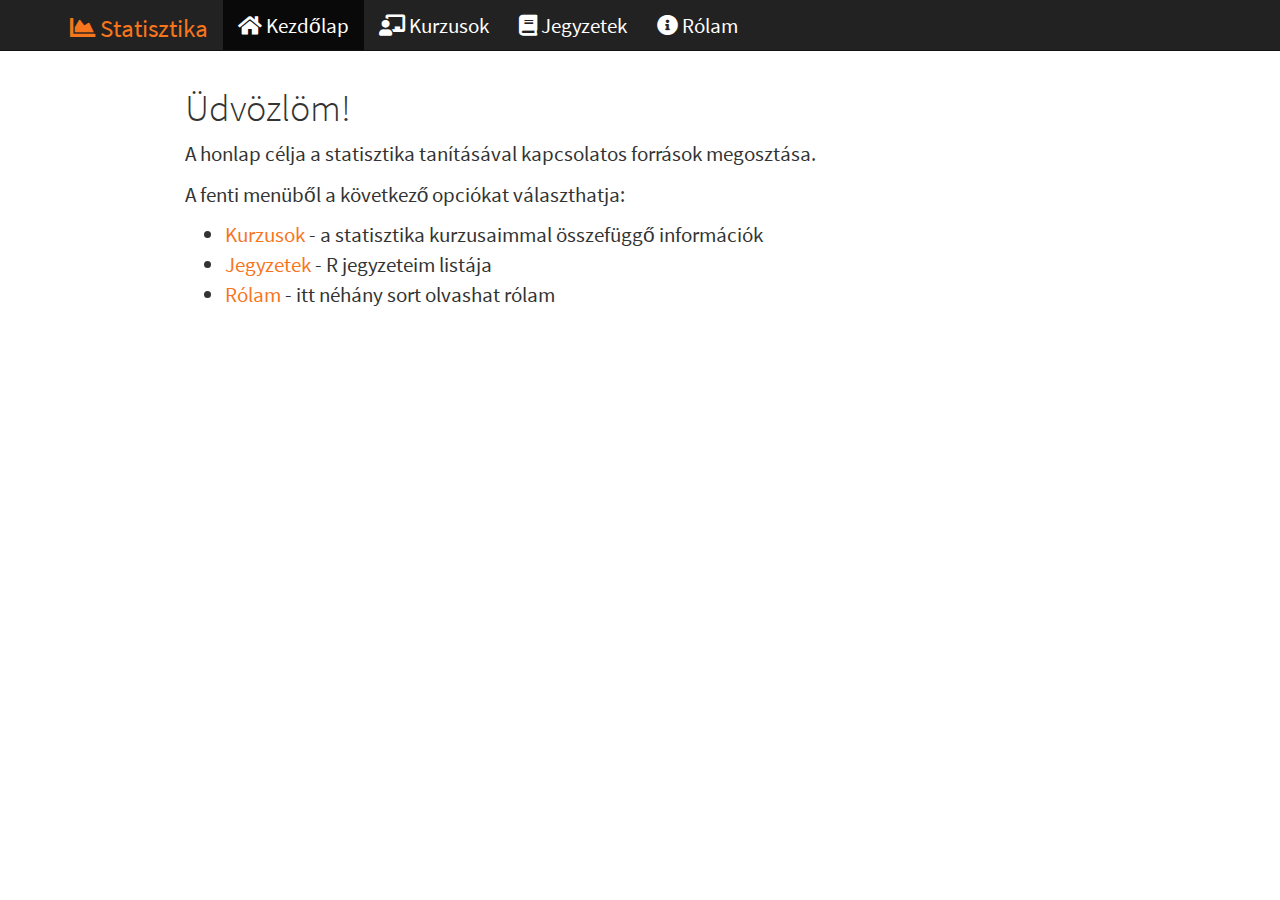
<file: docs/index.html>
<!DOCTYPE html>

<html>

<head>

<meta charset="utf-8" />
<meta name="generator" content="pandoc" />
<meta http-equiv="X-UA-Compatible" content="IE=EDGE" />




<title>Üdvözlöm!</title>

<script src="site_libs/header-attrs-2.14/header-attrs.js"></script>
<script src="site_libs/jquery-3.6.0/jquery-3.6.0.min.js"></script>
<meta name="viewport" content="width=device-width, initial-scale=1" />
<link href="site_libs/bootstrap-3.3.5/css/cosmo.min.css" rel="stylesheet" />
<script src="site_libs/bootstrap-3.3.5/js/bootstrap.min.js"></script>
<script src="site_libs/bootstrap-3.3.5/shim/html5shiv.min.js"></script>
<script src="site_libs/bootstrap-3.3.5/shim/respond.min.js"></script>
<style>h1 {font-size: 34px;}
       h1.title {font-size: 38px;}
       h2 {font-size: 30px;}
       h3 {font-size: 24px;}
       h4 {font-size: 18px;}
       h5 {font-size: 16px;}
       h6 {font-size: 12px;}
       code {color: inherit; background-color: rgba(0, 0, 0, 0.04);}
       pre:not([class]) { background-color: white }</style>
<script src="site_libs/navigation-1.1/tabsets.js"></script>
<link href="site_libs/highlightjs-9.12.0/textmate.css" rel="stylesheet" />
<script src="site_libs/highlightjs-9.12.0/highlight.js"></script>
<link href="site_libs/font-awesome-5.1.0/css/all.css" rel="stylesheet" />
<link href="site_libs/font-awesome-5.1.0/css/v4-shims.css" rel="stylesheet" />

<style type="text/css">
  code{white-space: pre-wrap;}
  span.smallcaps{font-variant: small-caps;}
  span.underline{text-decoration: underline;}
  div.column{display: inline-block; vertical-align: top; width: 50%;}
  div.hanging-indent{margin-left: 1.5em; text-indent: -1.5em;}
  ul.task-list{list-style: none;}
    </style>

<style type="text/css">code{white-space: pre;}</style>
<script type="text/javascript">
if (window.hljs) {
  hljs.configure({languages: []});
  hljs.initHighlightingOnLoad();
  if (document.readyState && document.readyState === "complete") {
    window.setTimeout(function() { hljs.initHighlighting(); }, 0);
  }
}
</script>






<link rel="stylesheet" href="style.css" type="text/css" />



<style type = "text/css">
.main-container {
  max-width: 940px;
  margin-left: auto;
  margin-right: auto;
}
img {
  max-width:100%;
}
.tabbed-pane {
  padding-top: 12px;
}
.html-widget {
  margin-bottom: 20px;
}
button.code-folding-btn:focus {
  outline: none;
}
summary {
  display: list-item;
}
details > summary > p:only-child {
  display: inline;
}
pre code {
  padding: 0;
}
</style>


<style type="text/css">
.dropdown-submenu {
  position: relative;
}
.dropdown-submenu>.dropdown-menu {
  top: 0;
  left: 100%;
  margin-top: -6px;
  margin-left: -1px;
  border-radius: 0 6px 6px 6px;
}
.dropdown-submenu:hover>.dropdown-menu {
  display: block;
}
.dropdown-submenu>a:after {
  display: block;
  content: " ";
  float: right;
  width: 0;
  height: 0;
  border-color: transparent;
  border-style: solid;
  border-width: 5px 0 5px 5px;
  border-left-color: #cccccc;
  margin-top: 5px;
  margin-right: -10px;
}
.dropdown-submenu:hover>a:after {
  border-left-color: #adb5bd;
}
.dropdown-submenu.pull-left {
  float: none;
}
.dropdown-submenu.pull-left>.dropdown-menu {
  left: -100%;
  margin-left: 10px;
  border-radius: 6px 0 6px 6px;
}
</style>

<script type="text/javascript">
// manage active state of menu based on current page
$(document).ready(function () {
  // active menu anchor
  href = window.location.pathname
  href = href.substr(href.lastIndexOf('/') + 1)
  if (href === "")
    href = "index.html";
  var menuAnchor = $('a[href="' + href + '"]');

  // mark it active
  menuAnchor.tab('show');

  // if it's got a parent navbar menu mark it active as well
  menuAnchor.closest('li.dropdown').addClass('active');

  // Navbar adjustments
  var navHeight = $(".navbar").first().height() + 15;
  var style = document.createElement('style');
  var pt = "padding-top: " + navHeight + "px; ";
  var mt = "margin-top: -" + navHeight + "px; ";
  var css = "";
  // offset scroll position for anchor links (for fixed navbar)
  for (var i = 1; i <= 6; i++) {
    css += ".section h" + i + "{ " + pt + mt + "}\n";
  }
  style.innerHTML = "body {" + pt + "padding-bottom: 40px; }\n" + css;
  document.head.appendChild(style);
});
</script>

<!-- tabsets -->

<style type="text/css">
.tabset-dropdown > .nav-tabs {
  display: inline-table;
  max-height: 500px;
  min-height: 44px;
  overflow-y: auto;
  border: 1px solid #ddd;
  border-radius: 4px;
}

.tabset-dropdown > .nav-tabs > li.active:before {
  content: "";
  font-family: 'Glyphicons Halflings';
  display: inline-block;
  padding: 10px;
  border-right: 1px solid #ddd;
}

.tabset-dropdown > .nav-tabs.nav-tabs-open > li.active:before {
  content: "&#xe258;";
  border: none;
}

.tabset-dropdown > .nav-tabs.nav-tabs-open:before {
  content: "";
  font-family: 'Glyphicons Halflings';
  display: inline-block;
  padding: 10px;
  border-right: 1px solid #ddd;
}

.tabset-dropdown > .nav-tabs > li.active {
  display: block;
}

.tabset-dropdown > .nav-tabs > li > a,
.tabset-dropdown > .nav-tabs > li > a:focus,
.tabset-dropdown > .nav-tabs > li > a:hover {
  border: none;
  display: inline-block;
  border-radius: 4px;
  background-color: transparent;
}

.tabset-dropdown > .nav-tabs.nav-tabs-open > li {
  display: block;
  float: none;
}

.tabset-dropdown > .nav-tabs > li {
  display: none;
}
</style>

<!-- code folding -->




</head>

<body>


<div class="container-fluid main-container">




<div class="navbar navbar-default  navbar-fixed-top" role="navigation">
  <div class="container">
    <div class="navbar-header">
      <button type="button" class="navbar-toggle collapsed" data-toggle="collapse" data-bs-toggle="collapse" data-target="#navbar" data-bs-target="#navbar">
        <span class="icon-bar"></span>
        <span class="icon-bar"></span>
        <span class="icon-bar"></span>
      </button>
      <a class="navbar-brand" href="index.html"><i class="fa fa-area-chart fa_custom"></i> Statisztika</a>
    </div>
    <div id="navbar" class="navbar-collapse collapse">
      <ul class="nav navbar-nav">
        <li>
  <a href="index.html">
    <span class="fa fa-home"></span>
     
    Kezdőlap
  </a>
</li>
<li>
  <a href="kurzusok.html">
    <span class="fa fa-chalkboard-teacher"></span>
     
    Kurzusok
  </a>
</li>
<li>
  <a href="jegyzetek.html">
    <span class="fa fa-book"></span>
     
    Jegyzetek
  </a>
</li>
<li>
  <a href="about.html">
    <span class="fa fa-info-circle"></span>
     
    Rólam
  </a>
</li>
      </ul>
      <ul class="nav navbar-nav navbar-right">
        
      </ul>
    </div><!--/.nav-collapse -->
  </div><!--/.container -->
</div><!--/.navbar -->

<div id="header">



<h1 class="title toc-ignore">Üdvözlöm!</h1>

</div>


<p>A honlap célja a statisztika tanításával kapcsolatos források megosztása.</p>
<p>A fenti menüből a következő opciókat választhatja:</p>
<ul>
<li><a href="kurzusok.html">Kurzusok</a> - a statisztika kurzusaimmal összefüggő információk</li>
<li><a href="jegyzetek.html">Jegyzetek</a> - R jegyzeteim listája</li>
<li><a href="about.html">Rólam</a> - itt néhány sort olvashat rólam</li>
</ul>




</div>

<script>

// add bootstrap table styles to pandoc tables
function bootstrapStylePandocTables() {
  $('tr.odd').parent('tbody').parent('table').addClass('table table-condensed');
}
$(document).ready(function () {
  bootstrapStylePandocTables();
});


</script>

<!-- tabsets -->

<script>
$(document).ready(function () {
  window.buildTabsets("TOC");
});

$(document).ready(function () {
  $('.tabset-dropdown > .nav-tabs > li').click(function () {
    $(this).parent().toggleClass('nav-tabs-open');
  });
});
</script>

<!-- code folding -->


<!-- dynamically load mathjax for compatibility with self-contained -->
<script>
  (function () {
    var script = document.createElement("script");
    script.type = "text/javascript";
    script.src  = "https://mathjax.rstudio.com/latest/MathJax.js?config=TeX-AMS-MML_HTMLorMML";
    document.getElementsByTagName("head")[0].appendChild(script);
  })();
</script>

</body>
</html>
</file>
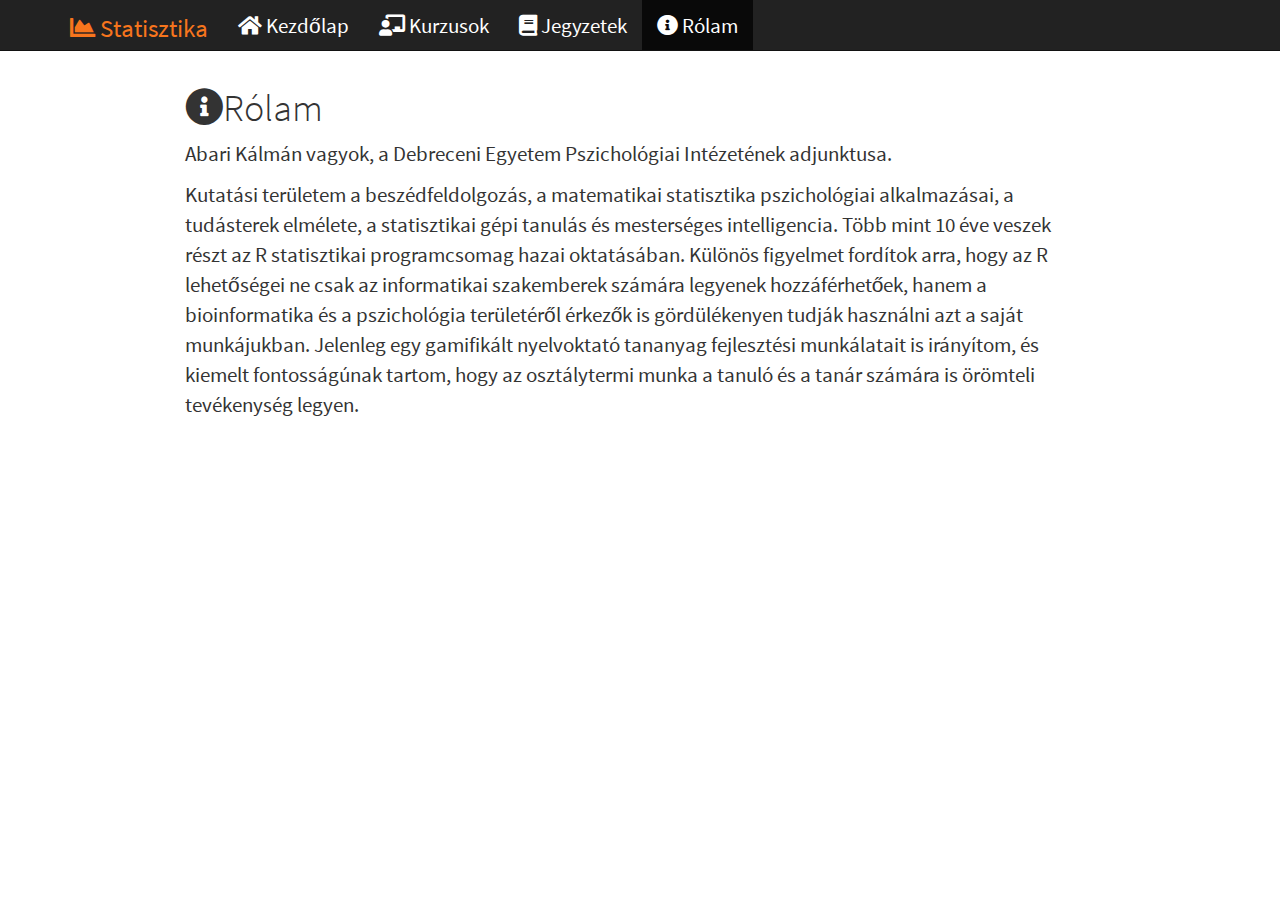
<file: docs/about.html>
<!DOCTYPE html>

<html>

<head>

<meta charset="utf-8" />
<meta name="generator" content="pandoc" />
<meta http-equiv="X-UA-Compatible" content="IE=EDGE" />




<title>Rólam</title>

<script src="site_libs/header-attrs-2.14/header-attrs.js"></script>
<script src="site_libs/jquery-3.6.0/jquery-3.6.0.min.js"></script>
<meta name="viewport" content="width=device-width, initial-scale=1" />
<link href="site_libs/bootstrap-3.3.5/css/cosmo.min.css" rel="stylesheet" />
<script src="site_libs/bootstrap-3.3.5/js/bootstrap.min.js"></script>
<script src="site_libs/bootstrap-3.3.5/shim/html5shiv.min.js"></script>
<script src="site_libs/bootstrap-3.3.5/shim/respond.min.js"></script>
<style>h1 {font-size: 34px;}
       h1.title {font-size: 38px;}
       h2 {font-size: 30px;}
       h3 {font-size: 24px;}
       h4 {font-size: 18px;}
       h5 {font-size: 16px;}
       h6 {font-size: 12px;}
       code {color: inherit; background-color: rgba(0, 0, 0, 0.04);}
       pre:not([class]) { background-color: white }</style>
<script src="site_libs/navigation-1.1/tabsets.js"></script>
<link href="site_libs/highlightjs-9.12.0/textmate.css" rel="stylesheet" />
<script src="site_libs/highlightjs-9.12.0/highlight.js"></script>
<link href="site_libs/font-awesome-5.1.0/css/all.css" rel="stylesheet" />
<link href="site_libs/font-awesome-5.1.0/css/v4-shims.css" rel="stylesheet" />

<style type="text/css">
  code{white-space: pre-wrap;}
  span.smallcaps{font-variant: small-caps;}
  span.underline{text-decoration: underline;}
  div.column{display: inline-block; vertical-align: top; width: 50%;}
  div.hanging-indent{margin-left: 1.5em; text-indent: -1.5em;}
  ul.task-list{list-style: none;}
    </style>

<style type="text/css">code{white-space: pre;}</style>
<script type="text/javascript">
if (window.hljs) {
  hljs.configure({languages: []});
  hljs.initHighlightingOnLoad();
  if (document.readyState && document.readyState === "complete") {
    window.setTimeout(function() { hljs.initHighlighting(); }, 0);
  }
}
</script>






<link rel="stylesheet" href="style.css" type="text/css" />



<style type = "text/css">
.main-container {
  max-width: 940px;
  margin-left: auto;
  margin-right: auto;
}
img {
  max-width:100%;
}
.tabbed-pane {
  padding-top: 12px;
}
.html-widget {
  margin-bottom: 20px;
}
button.code-folding-btn:focus {
  outline: none;
}
summary {
  display: list-item;
}
details > summary > p:only-child {
  display: inline;
}
pre code {
  padding: 0;
}
</style>


<style type="text/css">
.dropdown-submenu {
  position: relative;
}
.dropdown-submenu>.dropdown-menu {
  top: 0;
  left: 100%;
  margin-top: -6px;
  margin-left: -1px;
  border-radius: 0 6px 6px 6px;
}
.dropdown-submenu:hover>.dropdown-menu {
  display: block;
}
.dropdown-submenu>a:after {
  display: block;
  content: " ";
  float: right;
  width: 0;
  height: 0;
  border-color: transparent;
  border-style: solid;
  border-width: 5px 0 5px 5px;
  border-left-color: #cccccc;
  margin-top: 5px;
  margin-right: -10px;
}
.dropdown-submenu:hover>a:after {
  border-left-color: #adb5bd;
}
.dropdown-submenu.pull-left {
  float: none;
}
.dropdown-submenu.pull-left>.dropdown-menu {
  left: -100%;
  margin-left: 10px;
  border-radius: 6px 0 6px 6px;
}
</style>

<script type="text/javascript">
// manage active state of menu based on current page
$(document).ready(function () {
  // active menu anchor
  href = window.location.pathname
  href = href.substr(href.lastIndexOf('/') + 1)
  if (href === "")
    href = "index.html";
  var menuAnchor = $('a[href="' + href + '"]');

  // mark it active
  menuAnchor.tab('show');

  // if it's got a parent navbar menu mark it active as well
  menuAnchor.closest('li.dropdown').addClass('active');

  // Navbar adjustments
  var navHeight = $(".navbar").first().height() + 15;
  var style = document.createElement('style');
  var pt = "padding-top: " + navHeight + "px; ";
  var mt = "margin-top: -" + navHeight + "px; ";
  var css = "";
  // offset scroll position for anchor links (for fixed navbar)
  for (var i = 1; i <= 6; i++) {
    css += ".section h" + i + "{ " + pt + mt + "}\n";
  }
  style.innerHTML = "body {" + pt + "padding-bottom: 40px; }\n" + css;
  document.head.appendChild(style);
});
</script>

<!-- tabsets -->

<style type="text/css">
.tabset-dropdown > .nav-tabs {
  display: inline-table;
  max-height: 500px;
  min-height: 44px;
  overflow-y: auto;
  border: 1px solid #ddd;
  border-radius: 4px;
}

.tabset-dropdown > .nav-tabs > li.active:before {
  content: "";
  font-family: 'Glyphicons Halflings';
  display: inline-block;
  padding: 10px;
  border-right: 1px solid #ddd;
}

.tabset-dropdown > .nav-tabs.nav-tabs-open > li.active:before {
  content: "&#xe258;";
  border: none;
}

.tabset-dropdown > .nav-tabs.nav-tabs-open:before {
  content: "";
  font-family: 'Glyphicons Halflings';
  display: inline-block;
  padding: 10px;
  border-right: 1px solid #ddd;
}

.tabset-dropdown > .nav-tabs > li.active {
  display: block;
}

.tabset-dropdown > .nav-tabs > li > a,
.tabset-dropdown > .nav-tabs > li > a:focus,
.tabset-dropdown > .nav-tabs > li > a:hover {
  border: none;
  display: inline-block;
  border-radius: 4px;
  background-color: transparent;
}

.tabset-dropdown > .nav-tabs.nav-tabs-open > li {
  display: block;
  float: none;
}

.tabset-dropdown > .nav-tabs > li {
  display: none;
}
</style>

<!-- code folding -->




</head>

<body>


<div class="container-fluid main-container">




<div class="navbar navbar-default  navbar-fixed-top" role="navigation">
  <div class="container">
    <div class="navbar-header">
      <button type="button" class="navbar-toggle collapsed" data-toggle="collapse" data-bs-toggle="collapse" data-target="#navbar" data-bs-target="#navbar">
        <span class="icon-bar"></span>
        <span class="icon-bar"></span>
        <span class="icon-bar"></span>
      </button>
      <a class="navbar-brand" href="index.html"><i class="fa fa-area-chart fa_custom"></i> Statisztika</a>
    </div>
    <div id="navbar" class="navbar-collapse collapse">
      <ul class="nav navbar-nav">
        <li>
  <a href="index.html">
    <span class="fa fa-home"></span>
     
    Kezdőlap
  </a>
</li>
<li>
  <a href="kurzusok.html">
    <span class="fa fa-chalkboard-teacher"></span>
     
    Kurzusok
  </a>
</li>
<li>
  <a href="jegyzetek.html">
    <span class="fa fa-book"></span>
     
    Jegyzetek
  </a>
</li>
<li>
  <a href="about.html">
    <span class="fa fa-info-circle"></span>
     
    Rólam
  </a>
</li>
      </ul>
      <ul class="nav navbar-nav navbar-right">
        
      </ul>
    </div><!--/.nav-collapse -->
  </div><!--/.container -->
</div><!--/.navbar -->

<div id="header">



<h1 class="title toc-ignore"><i class="fa fa-info-circle" aria-hidden="true"></i>Rólam</h1>

</div>


<p>Abari Kálmán vagyok, a Debreceni Egyetem Pszichológiai Intézetének adjunktusa.</p>
<p>Kutatási területem a beszédfeldolgozás, a matematikai statisztika pszichológiai alkalmazásai, a tudásterek elmélete, a statisztikai gépi tanulás és mesterséges intelligencia. Több mint 10 éve veszek részt az R statisztikai programcsomag hazai oktatásában. Különös figyelmet fordítok arra, hogy az R lehetőségei ne csak az informatikai szakemberek számára legyenek hozzáférhetőek, hanem a bioinformatika és a pszichológia területéről érkezők is gördülékenyen tudják használni azt a saját munkájukban. Jelenleg egy gamifikált nyelvoktató tananyag fejlesztési munkálatait is irányítom, és kiemelt fontosságúnak tartom, hogy az osztálytermi munka a tanuló és a tanár számára is örömteli tevékenység legyen.</p>




</div>

<script>

// add bootstrap table styles to pandoc tables
function bootstrapStylePandocTables() {
  $('tr.odd').parent('tbody').parent('table').addClass('table table-condensed');
}
$(document).ready(function () {
  bootstrapStylePandocTables();
});


</script>

<!-- tabsets -->

<script>
$(document).ready(function () {
  window.buildTabsets("TOC");
});

$(document).ready(function () {
  $('.tabset-dropdown > .nav-tabs > li').click(function () {
    $(this).parent().toggleClass('nav-tabs-open');
  });
});
</script>

<!-- code folding -->


<!-- dynamically load mathjax for compatibility with self-contained -->
<script>
  (function () {
    var script = document.createElement("script");
    script.type = "text/javascript";
    script.src  = "https://mathjax.rstudio.com/latest/MathJax.js?config=TeX-AMS-MML_HTMLorMML";
    document.getElementsByTagName("head")[0].appendChild(script);
  })();
</script>

</body>
</html>
</file>
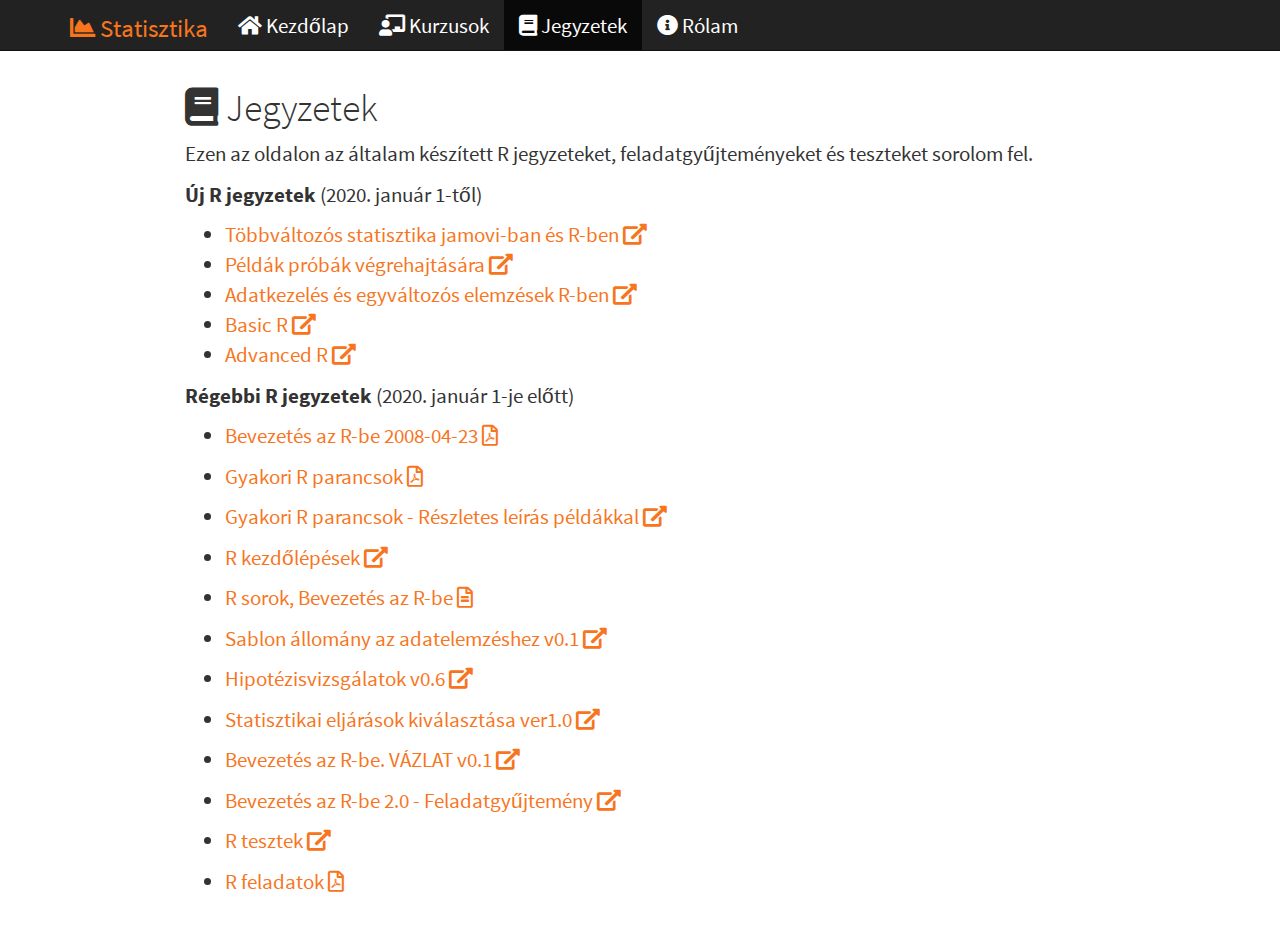
<file: docs/jegyzetek.html>
<!DOCTYPE html>

<html>

<head>

<meta charset="utf-8" />
<meta name="generator" content="pandoc" />
<meta http-equiv="X-UA-Compatible" content="IE=EDGE" />




<title> Jegyzetek</title>

<script src="site_libs/header-attrs-2.14/header-attrs.js"></script>
<script src="site_libs/jquery-3.6.0/jquery-3.6.0.min.js"></script>
<meta name="viewport" content="width=device-width, initial-scale=1" />
<link href="site_libs/bootstrap-3.3.5/css/cosmo.min.css" rel="stylesheet" />
<script src="site_libs/bootstrap-3.3.5/js/bootstrap.min.js"></script>
<script src="site_libs/bootstrap-3.3.5/shim/html5shiv.min.js"></script>
<script src="site_libs/bootstrap-3.3.5/shim/respond.min.js"></script>
<style>h1 {font-size: 34px;}
       h1.title {font-size: 38px;}
       h2 {font-size: 30px;}
       h3 {font-size: 24px;}
       h4 {font-size: 18px;}
       h5 {font-size: 16px;}
       h6 {font-size: 12px;}
       code {color: inherit; background-color: rgba(0, 0, 0, 0.04);}
       pre:not([class]) { background-color: white }</style>
<script src="site_libs/navigation-1.1/tabsets.js"></script>
<link href="site_libs/highlightjs-9.12.0/textmate.css" rel="stylesheet" />
<script src="site_libs/highlightjs-9.12.0/highlight.js"></script>
<link href="site_libs/font-awesome-5.1.0/css/all.css" rel="stylesheet" />
<link href="site_libs/font-awesome-5.1.0/css/v4-shims.css" rel="stylesheet" />

<style type="text/css">
  code{white-space: pre-wrap;}
  span.smallcaps{font-variant: small-caps;}
  span.underline{text-decoration: underline;}
  div.column{display: inline-block; vertical-align: top; width: 50%;}
  div.hanging-indent{margin-left: 1.5em; text-indent: -1.5em;}
  ul.task-list{list-style: none;}
    </style>

<style type="text/css">code{white-space: pre;}</style>
<script type="text/javascript">
if (window.hljs) {
  hljs.configure({languages: []});
  hljs.initHighlightingOnLoad();
  if (document.readyState && document.readyState === "complete") {
    window.setTimeout(function() { hljs.initHighlighting(); }, 0);
  }
}
</script>






<link rel="stylesheet" href="style.css" type="text/css" />



<style type = "text/css">
.main-container {
  max-width: 940px;
  margin-left: auto;
  margin-right: auto;
}
img {
  max-width:100%;
}
.tabbed-pane {
  padding-top: 12px;
}
.html-widget {
  margin-bottom: 20px;
}
button.code-folding-btn:focus {
  outline: none;
}
summary {
  display: list-item;
}
details > summary > p:only-child {
  display: inline;
}
pre code {
  padding: 0;
}
</style>


<style type="text/css">
.dropdown-submenu {
  position: relative;
}
.dropdown-submenu>.dropdown-menu {
  top: 0;
  left: 100%;
  margin-top: -6px;
  margin-left: -1px;
  border-radius: 0 6px 6px 6px;
}
.dropdown-submenu:hover>.dropdown-menu {
  display: block;
}
.dropdown-submenu>a:after {
  display: block;
  content: " ";
  float: right;
  width: 0;
  height: 0;
  border-color: transparent;
  border-style: solid;
  border-width: 5px 0 5px 5px;
  border-left-color: #cccccc;
  margin-top: 5px;
  margin-right: -10px;
}
.dropdown-submenu:hover>a:after {
  border-left-color: #adb5bd;
}
.dropdown-submenu.pull-left {
  float: none;
}
.dropdown-submenu.pull-left>.dropdown-menu {
  left: -100%;
  margin-left: 10px;
  border-radius: 6px 0 6px 6px;
}
</style>

<script type="text/javascript">
// manage active state of menu based on current page
$(document).ready(function () {
  // active menu anchor
  href = window.location.pathname
  href = href.substr(href.lastIndexOf('/') + 1)
  if (href === "")
    href = "index.html";
  var menuAnchor = $('a[href="' + href + '"]');

  // mark it active
  menuAnchor.tab('show');

  // if it's got a parent navbar menu mark it active as well
  menuAnchor.closest('li.dropdown').addClass('active');

  // Navbar adjustments
  var navHeight = $(".navbar").first().height() + 15;
  var style = document.createElement('style');
  var pt = "padding-top: " + navHeight + "px; ";
  var mt = "margin-top: -" + navHeight + "px; ";
  var css = "";
  // offset scroll position for anchor links (for fixed navbar)
  for (var i = 1; i <= 6; i++) {
    css += ".section h" + i + "{ " + pt + mt + "}\n";
  }
  style.innerHTML = "body {" + pt + "padding-bottom: 40px; }\n" + css;
  document.head.appendChild(style);
});
</script>

<!-- tabsets -->

<style type="text/css">
.tabset-dropdown > .nav-tabs {
  display: inline-table;
  max-height: 500px;
  min-height: 44px;
  overflow-y: auto;
  border: 1px solid #ddd;
  border-radius: 4px;
}

.tabset-dropdown > .nav-tabs > li.active:before {
  content: "";
  font-family: 'Glyphicons Halflings';
  display: inline-block;
  padding: 10px;
  border-right: 1px solid #ddd;
}

.tabset-dropdown > .nav-tabs.nav-tabs-open > li.active:before {
  content: "&#xe258;";
  border: none;
}

.tabset-dropdown > .nav-tabs.nav-tabs-open:before {
  content: "";
  font-family: 'Glyphicons Halflings';
  display: inline-block;
  padding: 10px;
  border-right: 1px solid #ddd;
}

.tabset-dropdown > .nav-tabs > li.active {
  display: block;
}

.tabset-dropdown > .nav-tabs > li > a,
.tabset-dropdown > .nav-tabs > li > a:focus,
.tabset-dropdown > .nav-tabs > li > a:hover {
  border: none;
  display: inline-block;
  border-radius: 4px;
  background-color: transparent;
}

.tabset-dropdown > .nav-tabs.nav-tabs-open > li {
  display: block;
  float: none;
}

.tabset-dropdown > .nav-tabs > li {
  display: none;
}
</style>

<!-- code folding -->




</head>

<body>


<div class="container-fluid main-container">




<div class="navbar navbar-default  navbar-fixed-top" role="navigation">
  <div class="container">
    <div class="navbar-header">
      <button type="button" class="navbar-toggle collapsed" data-toggle="collapse" data-bs-toggle="collapse" data-target="#navbar" data-bs-target="#navbar">
        <span class="icon-bar"></span>
        <span class="icon-bar"></span>
        <span class="icon-bar"></span>
      </button>
      <a class="navbar-brand" href="index.html"><i class="fa fa-area-chart fa_custom"></i> Statisztika</a>
    </div>
    <div id="navbar" class="navbar-collapse collapse">
      <ul class="nav navbar-nav">
        <li>
  <a href="index.html">
    <span class="fa fa-home"></span>
     
    Kezdőlap
  </a>
</li>
<li>
  <a href="kurzusok.html">
    <span class="fa fa-chalkboard-teacher"></span>
     
    Kurzusok
  </a>
</li>
<li>
  <a href="jegyzetek.html">
    <span class="fa fa-book"></span>
     
    Jegyzetek
  </a>
</li>
<li>
  <a href="about.html">
    <span class="fa fa-info-circle"></span>
     
    Rólam
  </a>
</li>
      </ul>
      <ul class="nav navbar-nav navbar-right">
        
      </ul>
    </div><!--/.nav-collapse -->
  </div><!--/.container -->
</div><!--/.navbar -->

<div id="header">



<h1 class="title toc-ignore"><i class='fa fa-book' aria-hidden='true'></i> Jegyzetek</h1>

</div>


<p>Ezen az oldalon az általam készített R jegyzeteket, feladatgyűjteményeket és teszteket sorolom fel.</p>
<p><strong>Új R jegyzetek</strong> (2020. január 1-től)</p>
<ul>
<li><a href="https://abarik.github.io/tsjr/" target="_blank">Többváltozós statisztika jamovi-ban és R-ben <i class="fas fa-external-link-alt"></i></a></li>
<li><a href="https://abarik.github.io/stat1_kurzus/" target="_blank">Példák próbák végrehajtására <i class="fas fa-external-link-alt"></i></a></li>
<li><a href="https://abarik.github.io/aeer/" target="_blank">Adatkezelés és egyváltozós elemzések R-ben <i class="fas fa-external-link-alt"></i></a></li>
<li><a href="https://abarik.github.io/basicr_2020_21_2/" target="_blank">Basic R <i class="fas fa-external-link-alt"></i></a></li>
<li><a href="https://abarik.github.io/advancedr_2021_22_1/" target="_blank">Advanced R <i class="fas fa-external-link-alt"></i></a></li>
</ul>
<p><strong>Régebbi R jegyzetek</strong> (2020. január 1-je előtt)</p>
<ul>
<li><p><a href="http://psycho.unideb.hu/munkatarsak/abari_kalman/szamitastechnika_II/bevezetes_az_R_be_2008_04.pdf" target="_blank">Bevezetés az R-be 2008-04-23 <i class="far fa-file-pdf"></i></a></p></li>
<li><p><a href="http://psycho.unideb.hu/munkatarsak/abari_kalman/szamitastechnika_II/gyakori_r_parancsok.pdf" target="_blank">Gyakori R parancsok <i class="far fa-file-pdf"></i></a></p></li>
<li><p><a href="http://psycho.unideb.hu/archivum/R/" target="_blank">Gyakori R parancsok - Részletes leírás példákkal <i class="fas fa-external-link-alt"></i></a></p></li>
<li><p><a href="http://psycho.unideb.hu/archivum/R_kezdolepesek/pages/leiro_stat.html" target="_blank">R kezdőlépések <i class="fas fa-external-link-alt"></i></a></p></li>
<li><p><a href="http://psycho.unideb.hu/munkatarsak/abari_kalman/szamitastechnika_II/Bevezetes_az_R_be.txt" target="_blank">R sorok, Bevezetés az R-be <i class="far fa-file-alt"></i></a></p></li>
<li><p><a href="http://psycho.unideb.hu/archivum/sablon_az_adatelemzeshez.html" target="_blank">Sablon állomány az adatelemzéshez v0.1 <i class="fas fa-external-link-alt"></i></a></p></li>
<li><p><a href="http://psycho.unideb.hu/archivum/hipotezisvizsgalatok/" target="_blank">Hipotézisvizsgálatok v0.6 <i class="fas fa-external-link-alt"></i></a></p></li>
<li><p><a href="http://psycho.unideb.hu/archivum/sv/index.html" target="_blank">Statisztikai eljárások kiválasztása ver1.0 <i class="fas fa-external-link-alt"></i></a></p></li>
<li><p><a href="http://psycho.unideb.hu/archivum/ber/" target="_blank">Bevezetés az R-be. VÁZLAT v0.1 <i class="fas fa-external-link-alt"></i></a></p></li>
<li><p><a href="http://psycho.unideb.hu/archivum/ber2/" target="_blank">Bevezetés az R-be 2.0 - Feladatgyűjtemény <i class="fas fa-external-link-alt"></i></a></p></li>
<li><p><a href="http://psycho.unideb.hu/archivum/R_tesztek.html" target="_blank">R tesztek <i class="fas fa-external-link-alt"></i></a></p></li>
<li><p><a href="http://psycho.unideb.hu/munkatarsak/abari_kalman/szamitastechnika_II/R_peldak.pdf" target="_blank">R feladatok <i class="far fa-file-pdf"></i></a></p></li>
</ul>




</div>

<script>

// add bootstrap table styles to pandoc tables
function bootstrapStylePandocTables() {
  $('tr.odd').parent('tbody').parent('table').addClass('table table-condensed');
}
$(document).ready(function () {
  bootstrapStylePandocTables();
});


</script>

<!-- tabsets -->

<script>
$(document).ready(function () {
  window.buildTabsets("TOC");
});

$(document).ready(function () {
  $('.tabset-dropdown > .nav-tabs > li').click(function () {
    $(this).parent().toggleClass('nav-tabs-open');
  });
});
</script>

<!-- code folding -->


<!-- dynamically load mathjax for compatibility with self-contained -->
<script>
  (function () {
    var script = document.createElement("script");
    script.type = "text/javascript";
    script.src  = "https://mathjax.rstudio.com/latest/MathJax.js?config=TeX-AMS-MML_HTMLorMML";
    document.getElementsByTagName("head")[0].appendChild(script);
  })();
</script>

</body>
</html>
</file>
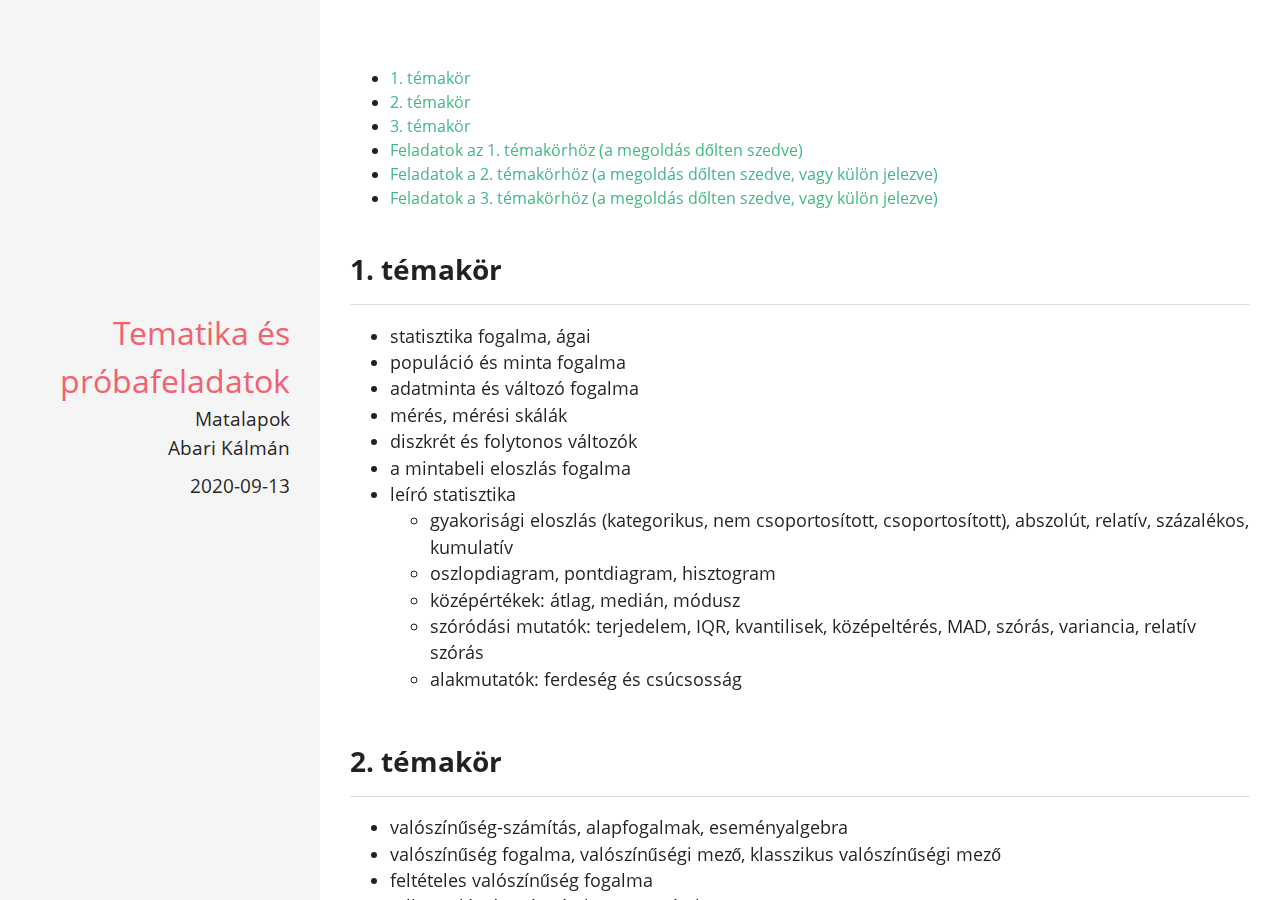
<file: kurzusok/matalapok/2020_21_1/matalapok_temakorok_probazh.html>
<!DOCTYPE html>

<html xmlns="http://www.w3.org/1999/xhtml">

<head>

<meta charset="utf-8" />
<meta http-equiv="Content-Type" content="text/html; charset=utf-8" />
<meta name="generator" content="pandoc" />
<meta http-equiv="X-UA-Compatible" content="IE=EDGE" />

<meta name="viewport" content="width=device-width, initial-scale=1">

<meta name="author" content="Matalapok Abari Kálmán" />

<meta name="date" content="2020-09-13" />

<title>Tematika és próbafeladatok</title>

<script>// Hide empty <a> tag within highlighted CodeBlock for screen reader accessibility (see https://github.com/jgm/pandoc/issues/6352#issuecomment-626106786) -->
// v0.0.1
// Written by JooYoung Seo (jooyoung@psu.edu) and Atsushi Yasumoto on June 1st, 2020.

document.addEventListener('DOMContentLoaded', function() {
  const codeList = document.getElementsByClassName("sourceCode");
  for (var i = 0; i < codeList.length; i++) {
    var linkList = codeList[i].getElementsByTagName('a');
    for (var j = 0; j < linkList.length; j++) {
      if (linkList[j].innerHTML === "") {
        linkList[j].setAttribute('aria-hidden', 'true');
      }
    }
  }
});
</script>


<style type="text/css">code{white-space: pre;}</style>
<style type="text/css" data-origin="pandoc">
code.sourceCode > span { display: inline-block; line-height: 1.25; }
code.sourceCode > span { color: inherit; text-decoration: inherit; }
code.sourceCode > span:empty { height: 1.2em; }
.sourceCode { overflow: visible; }
code.sourceCode { white-space: pre; position: relative; }
div.sourceCode { margin: 1em 0; }
pre.sourceCode { margin: 0; }
@media screen {
div.sourceCode { overflow: auto; }
}
@media print {
code.sourceCode { white-space: pre-wrap; }
code.sourceCode > span { text-indent: -5em; padding-left: 5em; }
}
pre.numberSource code
  { counter-reset: source-line 0; }
pre.numberSource code > span
  { position: relative; left: -4em; counter-increment: source-line; }
pre.numberSource code > span > a:first-child::before
  { content: counter(source-line);
    position: relative; left: -1em; text-align: right; vertical-align: baseline;
    border: none; display: inline-block;
    -webkit-touch-callout: none; -webkit-user-select: none;
    -khtml-user-select: none; -moz-user-select: none;
    -ms-user-select: none; user-select: none;
    padding: 0 4px; width: 4em;
    color: #aaaaaa;
  }
pre.numberSource { margin-left: 3em; border-left: 1px solid #aaaaaa;  padding-left: 4px; }
div.sourceCode
  {   }
@media screen {
code.sourceCode > span > a:first-child::before { text-decoration: underline; }
}
code span.al { color: #ff0000; font-weight: bold; } /* Alert */
code span.an { color: #60a0b0; font-weight: bold; font-style: italic; } /* Annotation */
code span.at { color: #7d9029; } /* Attribute */
code span.bn { color: #40a070; } /* BaseN */
code span.bu { } /* BuiltIn */
code span.cf { color: #007020; font-weight: bold; } /* ControlFlow */
code span.ch { color: #4070a0; } /* Char */
code span.cn { color: #880000; } /* Constant */
code span.co { color: #60a0b0; font-style: italic; } /* Comment */
code span.cv { color: #60a0b0; font-weight: bold; font-style: italic; } /* CommentVar */
code span.do { color: #ba2121; font-style: italic; } /* Documentation */
code span.dt { color: #902000; } /* DataType */
code span.dv { color: #40a070; } /* DecVal */
code span.er { color: #ff0000; font-weight: bold; } /* Error */
code span.ex { } /* Extension */
code span.fl { color: #40a070; } /* Float */
code span.fu { color: #06287e; } /* Function */
code span.im { } /* Import */
code span.in { color: #60a0b0; font-weight: bold; font-style: italic; } /* Information */
code span.kw { color: #007020; font-weight: bold; } /* Keyword */
code span.op { color: #666666; } /* Operator */
code span.ot { color: #007020; } /* Other */
code span.pp { color: #bc7a00; } /* Preprocessor */
code span.sc { color: #4070a0; } /* SpecialChar */
code span.ss { color: #bb6688; } /* SpecialString */
code span.st { color: #4070a0; } /* String */
code span.va { color: #19177c; } /* Variable */
code span.vs { color: #4070a0; } /* VerbatimString */
code span.wa { color: #60a0b0; font-weight: bold; font-style: italic; } /* Warning */

/* A workaround for https://github.com/jgm/pandoc/issues/4278 */
a.sourceLine {
  pointer-events: auto;
}

</style>
<script>
// apply pandoc div.sourceCode style to pre.sourceCode instead
(function() {
  var sheets = document.styleSheets;
  for (var i = 0; i < sheets.length; i++) {
    if (sheets[i].ownerNode.dataset["origin"] !== "pandoc") continue;
    try { var rules = sheets[i].cssRules; } catch (e) { continue; }
    for (var j = 0; j < rules.length; j++) {
      var rule = rules[j];
      // check if there is a div.sourceCode rule
      if (rule.type !== rule.STYLE_RULE || rule.selectorText !== "div.sourceCode") continue;
      var style = rule.style.cssText;
      // check if color or background-color is set
      if (rule.style.color === '' && rule.style.backgroundColor === '') continue;
      // replace div.sourceCode by a pre.sourceCode rule
      sheets[i].deleteRule(j);
      sheets[i].insertRule('pre.sourceCode{' + style + '}', j);
    }
  }
})();
</script>



<style type="text/css">@font-face{font-family:'Open Sans';font-style:normal;font-weight:400;src:local("Open Sans"),local(OpenSans),url([data-uri]) format("woff")}@font-face{font-family:'Open Sans';font-style:normal;font-weight:700;src:local("Open Sans Bold"),local(OpenSans-Bold),url([data-uri]) format("woff")}html{font-family:sans-serif;-ms-text-size-adjust:100%;-webkit-text-size-adjust:100%}body{margin:0}a{background-color:transparent}a:active,a:hover{outline:0}b,strong{font-weight:700}h1{font-size:2em;margin:.67em 0}small{font-size:80%}sub,sup{font-size:75%;line-height:0;position:relative;vertical-align:baseline}sup{top:-.5em}sub{bottom:-.25em}img{border:0}hr{-moz-box-sizing:content-box;box-sizing:content-box;height:0}pre{overflow:auto}code,kbd,pre,samp{font-family:monospace,monospace;font-size:1em}table{border-collapse:collapse;border-spacing:0}td,th{padding:0}*,:before,:after{-webkit-box-sizing:border-box;-moz-box-sizing:border-box;-ms-box-sizing:border-box;box-sizing:border-box}.notice{border:1px solid rgba(115,115,115,0.87);border-radius:.4em;padding:.5em 1em}img{height:auto;max-width:100%}table,th,td{border:none}.table{display:table}.table-cell{display:table-cell}.table-top{vertical-align:top}.table-middle{vertical-align:middle}.table-bottom{vertical-align:bottom}table{width:100%;margin:20px auto}th,td{border-bottom:1px solid #bbb;text-align:left;padding:10px}th{background-color:#f5a623;color:#fff}tr:nth-child(odd){background-color:#ddd}tr:nth-child(even){background-color:#f5f5f5}b,i,strong,em,blockquote,p,q,span,figure,img,h1,h2,header,input,a{-webkit-transition:all .1s ease;-moz-transition:all .1s ease;-ms-transition:all .1s ease;-o-transition:all .1s ease;transition:all .1s ease}.block{display:block}.inline-block{display:inline-block}.hidden-md{display:none}@media only screen and (min-width: 992px){.hidden-md{display:inline-block}}.radius-box{border-radius:10px}.radius-ls{border-bottom-left-radius:3px;border-top-left-radius:3px}.radius-rs{border-bottom-right-radius:3px;border-top-right-radius:3px}.radius-l1{border-bottom-left-radius:10px;border-top-left-radius:10px}.radius-r1{border-bottom-right-radius:10px;border-top-right-radius:10px}.m0{margin:0}.mt0{margin-top:0}.mr0{margin-right:0}.mb0{margin-bottom:0}.ml0{margin-left:0}.ms{margin:.25em}.mts{margin-top:.25em}.mbs{margin-bottom:.25em}.mrs{margin-right:.25em}.mls{margin-left:.25em}.mm{margin:.5em}.mtm{margin-top:.5em}.mbm{margin-bottom:.5em}.mrm{margin-right:.5em}.mlm{margin-left:.5em}.m1{margin:1.5em}.mt1{margin-top:1.5em}.mb1{margin-bottom:1.5em}.mr1{margin-right:1.5em}.ml1{margin-left:1.5em}.m2{margin:3em}.mt2{margin-top:3em}.mb2{margin-bottom:3em}.mr2{margin-right:3em}.ml2{margin-left:3em}.p0{padding:0}.pt0{padding-top:0}.pr0{padding-right:0}.pb0{padding-bottom:0}.pl0{padding-left:0}.ps{padding:.25em}.pts{padding-top:.25em}.pbs{padding-bottom:.25em}.prs{padding-right:.25em}.pls{padding-left:.25em}.pm{padding:.5em}.ptm{padding-top:.5em}.pbm{padding-bottom:.5em}.prm{padding-right:.5em}.plm{padding-left:.5em}.p1{padding:1em}.pt1{padding-top:1em}.pr1{padding-right:1em}.pb1{padding-bottom:1em}.pl1{padding-left:1em}.p2{padding:2em}.pt2{padding-top:2em}.pr2{padding-right:2em}.pb2{padding-bottom:2em}.pl2{padding-left:2em}.pb5{padding-bottom:5em}.pads{padding:.25em}.padm{padding:.5em}.padl{padding:1em}.padsx{padding-left:.25em;padding-right:.25em}.padmx{padding-left:.5em;padding-right:.5em}.padlx{padding-left:1em;padding-right:1em}.padsy{padding-top:.25em;padding-bottom:.25em}.padmy{padding-top:.5em;padding-bottom:.5em}.padly{padding-top:1em;padding-bottom:1em}.primary-text-color{color:#42b983}.primary-bg-color{background-color:#42b983}.secondary-text-color{color:#8d7edc}.secondary-bg-color{background-color:#8d7edc}.success-text-color{color:#65e892}.success-bg-color{background-color:#65e892}.danger-text-color{color:#f83e4b}.danger-bg-color{background-color:#f83e4b}.info-text-color{color:#09ABF6}.info-bg-color{background-color:#09ABF6}.warning-text-color{color:#F5A623}.warning-bg-color{background-color:#F5A623}.container{margin:0 auto;max-width:1280px;width:90%}@media only screen and (min-width: 992px){.container{width:85%}}@media only screen and (min-width: 1200px){.container{width:70%}}.container .row{margin-left:-.75rem;margin-right:-.75rem}.section{padding-top:.5rem;padding-bottom:.5rem}.section.no-pad{padding:0}.section.no-pad-bot{padding-bottom:0}.section.no-pad-top{padding-top:0}.row{margin-left:auto;margin-right:auto}.row:after{content:"";display:table;clear:both}.row .col{float:left;-webkit-box-sizing:border-box;-moz-box-sizing:border-box;-ms-box-sizing:border-box;box-sizing:border-box;display:block;vertical-align:top;width:100%}.row .col.s1{width:8.33333%;margin-left:0}.row .col.s2{width:16.66667%;margin-left:0}.row .col.s3{width:25%;margin-left:0}.row .col.s4{width:33.33333%;margin-left:0}.row .col.s5{width:41.66667%;margin-left:0}.row .col.s6{width:50%;margin-left:0}.row .col.s7{width:58.33333%;margin-left:0}.row .col.s8{width:66.66667%;margin-left:0}.row .col.s9{width:75%;margin-left:0}.row .col.s10{width:83.33333%;margin-left:0}.row .col.s11{width:91.66667%;margin-left:0}.row .col.s12{width:100%;margin-left:0}.row .col.offset-s1{margin-left:8.33333%}.row .col.offset-s2{margin-left:16.66667%}.row .col.offset-s3{margin-left:25%}.row .col.offset-s4{margin-left:33.33333%}.row .col.offset-s5{margin-left:41.66667%}.row .col.offset-s6{margin-left:50%}.row .col.offset-s7{margin-left:58.33333%}.row .col.offset-s8{margin-left:66.66667%}.row .col.offset-s9{margin-left:75%}.row .col.offset-s10{margin-left:83.33333%}.row .col.offset-s11{margin-left:91.66667%}.row .col.offset-s12{margin-left:100%}@media only screen and (min-width: 600px){.row .col.m1{width:8.33333%;margin-left:0}.row .col.m2{width:16.66667%;margin-left:0}.row .col.m3{width:25%;margin-left:0}.row .col.m4{width:33.33333%;margin-left:0}.row .col.m5{width:41.66667%;margin-left:0}.row .col.m6{width:50%;margin-left:0}.row .col.m7{width:58.33333%;margin-left:0}.row .col.m8{width:66.66667%;margin-left:0}.row .col.m9{width:75%;margin-left:0}.row .col.m10{width:83.33333%;margin-left:0}.row .col.m11{width:91.66667%;margin-left:0}.row .col.m12{width:100%;margin-left:0}.row .col.offset-m1{margin-left:8.33333%}.row .col.offset-m2{margin-left:16.66667%}.row .col.offset-m3{margin-left:25%}.row .col.offset-m4{margin-left:33.33333%}.row .col.offset-m5{margin-left:41.66667%}.row .col.offset-m6{margin-left:50%}.row .col.offset-m7{margin-left:58.33333%}.row .col.offset-m8{margin-left:66.66667%}.row .col.offset-m9{margin-left:75%}.row .col.offset-m10{margin-left:83.33333%}.row .col.offset-m11{margin-left:91.66667%}.row .col.offset-m12{margin-left:100%}}@media only screen and (min-width: 992px){.row .col.l1{width:8.33333%;margin-left:0}.row .col.l2{width:16.66667%;margin-left:0}.row .col.l3{width:25%;margin-left:0}.row .col.l4{width:33.33333%;margin-left:0}.row .col.l5{width:41.66667%;margin-left:0}.row .col.l6{width:50%;margin-left:0}.row .col.l7{width:58.33333%;margin-left:0}.row .col.l8{width:66.66667%;margin-left:0}.row .col.l9{width:75%;margin-left:0}.row .col.l10{width:83.33333%;margin-left:0}.row .col.l11{width:91.66667%;margin-left:0}.row .col.l12{width:100%;margin-left:0}.row .col.offset-l1{margin-left:8.33333%}.row .col.offset-l2{margin-left:16.66667%}.row .col.offset-l3{margin-left:25%}.row .col.offset-l4{margin-left:33.33333%}.row .col.offset-l5{margin-left:41.66667%}.row .col.offset-l6{margin-left:50%}.row .col.offset-l7{margin-left:58.33333%}.row .col.offset-l8{margin-left:66.66667%}.row .col.offset-l9{margin-left:75%}.row .col.offset-l10{margin-left:83.33333%}.row .col.offset-l11{margin-left:91.66667%}.row .col.offset-l12{margin-left:100%}}html{line-height:1.5;font-family:"Open Sans","Source Sans Pro","Helvetica Neue",Helvetica,Arial,sans-serif;font-weight:400;color:rgba(0,0,0,0.87);-webkit-font-smoothing:antialiased;text-rendering:optimizeLegibility;font-size:16px}blockquote{display:block;position:relative;padding-left:20px;font-style:italic;border-left:5px solid #8d7edc;font-size:1.1em}a{text-decoration:none;color:#42b983}a:hover,a:focus{color:#75cea5;text-decoration:none}h1,h2,h3,h4,h5,h6{font-weight:700;line-height:1.5}h1 a,h2 a,h3 a,h4 a,h5 a,h6 a{font-weight:inherit;color:rgba(0,0,0,0.87)}h1 a:hover,h1 a:focus,h2 a:hover,h2 a:focus,h3 a:hover,h3 a:focus,h4 a:hover,h4 a:focus,h5 a:hover,h5 a:focus,h6 a:hover,h6 a:focus{color:rgba(61,61,61,0.87)}h1{font-size:2rem;margin:1rem 0 .8rem}h2{font-size:1.75rem;margin:.875rem 0 .7rem}h3{font-size:1.5rem;margin:.75rem 0 .6rem}h4{font-size:1.25rem;margin:.625rem 0 .5rem}h5{font-size:1.15rem;margin:.575rem 0 .46rem}h6{font-size:1rem;margin:.5rem 0 .4rem;text-transform:uppercase}hr{margin-top:1rem;margin-bottom:1rem;border:0;border-top:.0625rem solid rgba(0,0,0,0.1)}em{font-style:italic}strong{font-weight:700}small,.small{font-size:80%;font-weight:400}p{margin:1.2em 0;word-spacing:.05em;line-height:1.6em}pre,code{font-family:Consolas,"Roboto Mono","Courier New",monospace;color:#525252;background-color:#f8f8f8}code{color:#e96900;border-radius:2px;white-space:nowrap}pre{font-size:.9em;overflow:auto;display:block;padding:1em;margin:0 0 1em;line-height:1.3875;word-break:break-all;word-wrap:break-word;border-radius:0;font-weight:400}pre code{background:transparent;white-space:pre;overflow:auto;word-wrap:normal;color:#525252}pre code span{word-break:break-all}.cover{background-color:#f5f5f5;position:fixed;text-align:center;width:100%;min-height:400px;padding:30px 15px 20px;z-index:1}@media only screen and (min-width: 600px){.cover{background-position:center;padding:30px}}@media only screen and (min-width: 992px){.cover{height:100vh;position:initial;width:100%}}.cover-card{color:rgba(0,0,0,0.87);padding:0 30px}.cover-card .author_name{display:block;color:#F36170;font-size:2em}.cover-card .author_job{display:block;color:#8d7edc;font-size:1.35em;font-weight:700;text-transform:uppercase;margin:5px auto 10px}.cover-card .author_bio{font-size:1.2em;display:block}@media only screen and (min-width: 992px){.cover-card{text-align:right;margin:0 auto;padding:0 0 80px}}.post-listing{background-color:#fff;position:absolute;top:400px;z-index:233;width:100%;padding:20px 20px 0;-webkit-transform:translate3d(0,0,1px);transform:translate3d(0,0,1px)}@media only screen and (min-width: 600px){.post-listing{padding:50px 30px 0}}@media only screen and (min-width: 992px){.post-listing{height:100vh;overflow-y:scroll;position:initial;top:0}}section.post{margin-bottom:80px}#post{font-size:1.1em;padding-bottom:50px}#post h1{margin:.5em 0 1em}#post h2{margin:.5em 0;padding-bottom:.5em;border-bottom:1px solid #ddd}#post h3{margin:.5em 0;position:relative}#page{padding-bottom:50px;min-height:70vh}#page .page-header{margin:0 auto 50px}
code span.kw { color: #a71d5d; font-weight: normal; } 
code span.dt { color: #795da3; } 
code span.dv { color: #0086b3; } 
code span.bn { color: #0086b3; } 
code span.fl { color: #0086b3; } 
code span.ch { color: #4070a0; } 
code span.st { color: #183691; } 
code span.co { color: #969896; font-style: italic; } 
code span.ot { color: #007020; } 
</style>





</head>

<body>




<div class="row">
<div class="col s12 m3">
<div class="table cover">
<div class="cover-card table-cell table-middle">
<span class="author_name">Tematika és próbafeladatok</span>
<span class="author_bio mbm">Matalapok<br>Abari Kálmán</span>
<span class="author_bio mbm">2020-09-13</span>
</div>
</div>
</div>


<div class="col s12 m9">
<div class="post-listing">
<div id="TOC" class="toc">
<ul>
<li><a href="#témakör">1. témakör</a></li>
<li><a href="#témakör-1">2. témakör</a></li>
<li><a href="#témakör-2">3. témakör</a></li>
<li><a href="#feladatok-az-1.-témakörhöz-a-megoldás-dőlten-szedve">Feladatok az 1. témakörhöz (a megoldás dőlten szedve)</a></li>
<li><a href="#feladatok-a-2.-témakörhöz-a-megoldás-dőlten-szedve-vagy-külön-jelezve">Feladatok a 2. témakörhöz (a megoldás dőlten szedve, vagy külön jelezve)</a></li>
<li><a href="#feladatok-a-3.-témakörhöz-a-megoldás-dőlten-szedve-vagy-külön-jelezve">Feladatok a 3. témakörhöz (a megoldás dőlten szedve, vagy külön jelezve)</a></li>
</ul>
</div>

<div id="post">
<article class="post-content">
<div id="témakör" class="section level2">
<h2>1. témakör</h2>
<ul>
<li>statisztika fogalma, ágai</li>
<li>populáció és minta fogalma</li>
<li>adatminta és változó fogalma</li>
<li>mérés, mérési skálák</li>
<li>diszkrét és folytonos változók</li>
<li>a mintabeli eloszlás fogalma</li>
<li>leíró statisztika
<ul>
<li>gyakorisági eloszlás (kategorikus, nem csoportosított, csoportosított), abszolút, relatív, százalékos, kumulatív</li>
<li>oszlopdiagram, pontdiagram, hisztogram</li>
<li>középértékek: átlag, medián, módusz</li>
<li>szóródási mutatók: terjedelem, IQR, kvantilisek, középeltérés, MAD, szórás, variancia, relatív szórás</li>
<li>alakmutatók: ferdeség és csúcsosság</li>
</ul></li>
</ul>
</div>
<div id="témakör-1" class="section level2">
<h2>2. témakör</h2>
<ul>
<li>valószínűség-számítás, alapfogalmak, eseményalgebra</li>
<li>valószínűség fogalma, valószínűségi mező, klasszikus valószínűségi mező</li>
<li>feltételes valószínűség fogalma</li>
<li>teljes valószínűség tétele, Bayes tétele</li>
<li>események függetlensége</li>
<li>valószínűségi változók fogalma, folytonos és diszkrét</li>
<li>valószínűségi változó eloszlása</li>
<li>várható érték, szórás és variancia</li>
<li>eloszlásfüggvény és sűrűségfüggvény</li>
<li>nevezetes eloszlások: normális, binomiális</li>
<li>központi határeloszlás tétel</li>
</ul>
</div>
<div id="témakör-2" class="section level2">
<h2>3. témakör</h2>
<ul>
<li>induktív statisztika részei</li>
<li>becsléselmélet (pont- és intervallumbecslés a várható értékre és szórásra)</li>
<li>hipotézisvizsgálat fogalma, lépései</li>
<li>az első- és másodfajú hiba</li>
<li>a p-érték fogalma</li>
<li>egymintás u-próba</li>
<li>egymintás t-próba</li>
</ul>
</div>
<div id="feladatok-az-1.-témakörhöz-a-megoldás-dőlten-szedve" class="section level2">
<h2>Feladatok az 1. témakörhöz (a megoldás dőlten szedve)</h2>
<ol style="list-style-type: decimal">
<li><p>Határozza meg a következő statisztikai változók skálatípusát:</p>
<ul>
<li>hajszín: <em>nominális</em></li>
<li>iskolai végzettség: <em>ordinális</em></li>
<li>IQ: <em>intervallum</em></li>
<li>testmagasság cm-ben mérve: <em>arány</em></li>
<li>testmagasság m-ben mérve: <em>arány</em></li>
<li>hőmérséklet Celsius fokban mérve: <em>intervallum</em></li>
<li>hőmérséklet Kelvinben mérve: <em>arány</em></li>
<li>családi állapot: <em>nominális</em>.</li>
</ul></li>
<li><p>Milyen ábrákat javasolna az előző feladatban szereplő változók eloszlásának szemléltetésére. <em>Nominális, ordinális: oszlopdiagram; intervallum, arány: hisztrogram vagy pontdiagram</em>.</p></li>
<li><p>Milyen esetben használjuk a <code>cut()</code> függvényt az R-ben. Adjon rá egy példát! <em>Például numerikus változók értékeinek csoportosítására. Testmagasságok csoportosítása.</em></p></li>
<li><p>Tekintsük a következő mintát:</p></li>
</ol>
<pre><code>girl girl boy boy boy girl girl boy boy boy boy boy girl girl boy
girl girl boy boy boy boy girl girl girl girl boy boy boy girl boy
girl boy boy boy boy boy girl boy boy boy boy girl girl girl</code></pre>
<pre><code>a. Készítsünk gyakorisági táblázatot, százalékos gyakorisági táblázatot, és kummulált százalékos gyakorisági táblázatot! Írjuk le az R parancso(ka)t is!</code></pre>
<div class="sourceCode" id="cb3"><pre class="sourceCode r"><code class="sourceCode r"><span id="cb3-1"><a href="#cb3-1"></a>x &lt;-<span class="st"> </span><span class="kw">factor</span>(<span class="kw">c</span>(<span class="st">&quot;girl&quot;</span>,<span class="st">&quot;girl&quot;</span>,<span class="st">&quot;boy&quot;</span>, <span class="st">&quot;boy&quot;</span>, <span class="st">&quot;boy&quot;</span>, <span class="st">&quot;girl&quot;</span>,<span class="st">&quot;girl&quot;</span>,<span class="st">&quot;boy&quot;</span>, <span class="st">&quot;boy&quot;</span>,</span>
<span id="cb3-2"><a href="#cb3-2"></a><span class="st">&quot;boy&quot;</span>, <span class="st">&quot;boy&quot;</span>, <span class="st">&quot;boy&quot;</span>, <span class="st">&quot;girl&quot;</span>,<span class="st">&quot;girl&quot;</span>,<span class="st">&quot;boy&quot;</span>,<span class="st">&quot;girl&quot;</span>,<span class="st">&quot;girl&quot;</span>,<span class="st">&quot;boy&quot;</span>, <span class="st">&quot;boy&quot;</span>, <span class="st">&quot;boy&quot;</span>,</span>
<span id="cb3-3"><a href="#cb3-3"></a><span class="st">&quot;boy&quot;</span>, <span class="st">&quot;girl&quot;</span>,<span class="st">&quot;girl&quot;</span>,<span class="st">&quot;girl&quot;</span>,<span class="st">&quot;girl&quot;</span>,<span class="st">&quot;boy&quot;</span>, <span class="st">&quot;boy&quot;</span>, <span class="st">&quot;boy&quot;</span>, <span class="st">&quot;girl&quot;</span>,<span class="st">&quot;boy&quot;</span>,</span>
<span id="cb3-4"><a href="#cb3-4"></a><span class="st">&quot;girl&quot;</span>,<span class="st">&quot;boy&quot;</span>, <span class="st">&quot;boy&quot;</span>, <span class="st">&quot;boy&quot;</span>, <span class="st">&quot;boy&quot;</span>, <span class="st">&quot;boy&quot;</span>, <span class="st">&quot;girl&quot;</span>,<span class="st">&quot;boy&quot;</span>, <span class="st">&quot;boy&quot;</span>, <span class="st">&quot;boy&quot;</span>, <span class="st">&quot;boy&quot;</span>,</span>
<span id="cb3-5"><a href="#cb3-5"></a><span class="st">&quot;girl&quot;</span>,<span class="st">&quot;girl&quot;</span>,<span class="st">&quot;girl&quot;</span>))</span>
<span id="cb3-6"><a href="#cb3-6"></a><span class="kw">table</span>(x)</span></code></pre></div>
<pre><code>## x
##  boy girl 
##   26   18</code></pre>
<div class="sourceCode" id="cb5"><pre class="sourceCode r"><code class="sourceCode r"><span id="cb5-1"><a href="#cb5-1"></a><span class="kw">prop.table</span>(<span class="kw">table</span>(x))</span></code></pre></div>
<pre><code>## x
##       boy      girl 
## 0.5909091 0.4090909</code></pre>
<div class="sourceCode" id="cb7"><pre class="sourceCode r"><code class="sourceCode r"><span id="cb7-1"><a href="#cb7-1"></a><span class="kw">cumsum</span>(<span class="kw">prop.table</span>(<span class="kw">table</span>(x)))</span></code></pre></div>
<pre><code>##       boy      girl 
## 0.5909091 1.0000000</code></pre>
<pre><code>b. Rajzoljuk meg a gyakorisági táblázathoz tartozó oszlopdiagram vázlatát (kézzel, hozzávetőleg)! Írjuk le az R parancso(ka)t is!</code></pre>
<div class="sourceCode" id="cb10"><pre class="sourceCode r"><code class="sourceCode r"><span id="cb10-1"><a href="#cb10-1"></a><span class="kw">barplot</span>(<span class="kw">table</span>(x))</span></code></pre></div>
<p><img src="[data-uri]" /><!-- --></p>
</div>
<div id="feladatok-a-2.-témakörhöz-a-megoldás-dőlten-szedve-vagy-külön-jelezve" class="section level2">
<h2>Feladatok a 2. témakörhöz (a megoldás dőlten szedve, vagy külön jelezve)</h2>
<ol style="list-style-type: decimal">
<li>15 db villanykörtéből, amelyek között 5 hibás található, 3-at választunk ki találomra. Mi a valószínűsége, hogy
<ol style="list-style-type: lower-alpha">
<li>egyik sem hibás<br />
<em>Összes eset: R: <code>choose(15,3)</code>; Kedvező eset: <code>choose(10,3)</code> <span class="math inline">\(P_a=120/455=0,26\)</span></em><br />
</li>
<li>pontosan egy hibás<br />
<em>Kedvező eset: <span class="math inline">\(5\times\binom{10}{2}=225. P_b=225/455=0,49\)</span></em></li>
<li>legalább egy hibás<br />
<em><span class="math inline">\(P_c=1-P_a=0,74\)</span></em></li>
</ol></li>
<li>A dohányosok (a felnőtt lakosság 40 %-a) az esetek 70 százalékában rendszeres feketekávézók is egyben, míg a nem dohányzóknak csak a 30 százaléka teszi ugyanezt. Ha kiválasztunk véletlenszerűen egy felnőttet, akkor mi a valószínűsége, hogy az illető rendszeres feketekávézó? Tegyük fel, hogy a kiválasztott személy rendszeres kávézó! Mi a valószínűsége, hogy egyben dohányos is?<br />
<em>D – a véletlenül választott személy dohányos</em><br />
<em>ND – a véletlenül választott személy nem dohányos</em><br />
<em>K – a véletlenül választott személy feketekávézó</em><br />
<em>P(D)=0,4, P(ND)=0,6, P(K|D)=0,7, P(K|ND)=0,3</em><br />
<em>P(K)=?, P(D|K)=?</em><br />
<em>P(K)=P(D)P(K|D)+P(ND)P(K|ND)=0,4x0.7 + 0,6x0,3 = 0,46</em><br />
<em>P(D|K)=P(DK)/P(K)=(P(K|D)P(D))/P(K)=0,7x0,4/0,46=0,608</em></li>
<li>Legyen 100 elemű minták esetén az <span class="math inline">\(X\)</span> átlagának szórása 3! Mennyi <span class="math inline">\(X\)</span> szórása? <em>30</em></li>
<li>Legyen <span class="math inline">\(X\)</span> standard normális eloszlású valószínűségi változó. Határozzuk meg a következő valószínűségeket:
<ol style="list-style-type: lower-alpha">
<li><span class="math inline">\(P(-0.73 &lt; X &lt; 0)\)</span><br />
<em>Megoldás kézi számolással, táblázatból: <span class="math inline">\(F(0)-F(-0,73)=0,5–(1-F(0,73))=0,5-1+0,7673=0,2673\)</span></em><br />
<em>Megoldás R-ben: <code>pnorm(0, mean=0, sd=1) - pnorm(-0.73, mean=0, sd=1)</code></em></li>
<li><span class="math inline">\(P(-2 &lt; X )\)</span><br />
<em>Megoldás kézi számolással, táblázatból: $P(X&lt;2)=F(2)=0,9772</em><br />
<em>Megoldás R-ben: <code>pnorm(2, mean=0, sd=1)</code></em></li>
</ol></li>
<li>Tegyük fel, hogy a Többváltozós statisztika kurzus vizsgaeredményei normális eloszlásúak, 85 pont várható értékkel és 15 pont szórással. Mi a valószínűsége, hogy egy véletlenül kiválasztott dolgozat
<ol style="list-style-type: lower-alpha">
<li>78 pontnál jobb <em>Megoldás kézi számolással, táblázatból: <span class="math inline">\(P(X&gt;78)=P(Z&gt;(78-85)/15)=P(Z&gt;-0,4666)= P(Z&lt;0,4666) =F(0,4666) = 0,6796\)</span></em><br />
<em>Megoldás R-ben: <code>1-pnorm(78, mean=85, sd=15)</code></em></li>
<li>75 és 85 pont közé esik<br />
<em>Megoldás kézi számolással, táblázatból: <span class="math inline">\(P(75&lt;X&lt;85)=P((75-85)/15&lt;Z&lt;(85-85)/15)= P(-0,6666&lt;Z&lt;0)=F(0)-F(-0,6666)=F(0)-(1-F(0,6666))= 0,2475\)</span></em><br />
<em>Megoldás R-ben: <code>pnorm(85, mean=85, sd=15)-pnorm(75, mean=85, sd=15)</code></em></li>
</ol></li>
<li>Az A csapat 2/3-os valószínűséggel nyer, ha játszik. Ha az A csapat 4 játékot játszik, akkor mennyi a valószínűsége, hogy
<ol style="list-style-type: lower-alpha">
<li>pontosan 2 játékot nyer<br />
<em>Megoldás R-ben: <code>dbinom(2, p=2/3, size=4)</code></em></li>
<li>legalább egyet nyer<br />
<em>Megoldás R-ben: <code>1-dbinom(0, p=2/3, size=4)</code></em></li>
</ol></li>
<li>Valamely <span class="math inline">\(Y\)</span>-nal jelölt valószínűségi változónak 4 különböző értéke lehetséges: -1, 1, 2, 3, s ezek rendre a következő valószínűséggel fordulnak elő: <span class="math inline">\(P(-1)=0,4; P(1)=0,1; P(2)=0,1\)</span>.
<ol style="list-style-type: lower-alpha">
<li>Határozzuk meg a hiányzó <span class="math inline">\(P(3)\)</span> valószínűséget.<br />
<em>Megoldás: <span class="math inline">\(P(3)=1-(P(-1)+P(1)+P(2))=0,4\)</span></em></li>
<li>Határozzuk meg az <span class="math inline">\(Y\)</span> változó várható értékét és szórását!<br />
<span class="math inline">\(M(Y)=0,4\times(-1)+0,1\times1+0,1\times2+0,4\times3=1,1\)</span><br />
<span class="math inline">\(D^2(Y)=((-1-1,1)\times2+(1-1,1)\times2+(2-1,1)\times2+(3-1,1)\times2)/4=2,21\)</span><br />
<span class="math inline">\(D(Y)=1,486\)</span></li>
<li>A valószínűségi változó eloszlását ábrázoljuk vonaldiagramon!</li>
<li>Rajzoljuk meg az <span class="math inline">\(Y\)</span> eloszlásfüggvényét is!</li>
</ol></li>
</ol>
</div>
<div id="feladatok-a-3.-témakörhöz-a-megoldás-dőlten-szedve-vagy-külön-jelezve" class="section level2">
<h2>Feladatok a 3. témakörhöz (a megoldás dőlten szedve, vagy külön jelezve)</h2>
<ol style="list-style-type: decimal">
<li>A következő R output alapján válaszoljunk a kérdésekre:</li>
</ol>
<pre><code>## 
##  One Sample t-test
## 
## data:  c(12, 11, 14, 8, 14, 12, 8, 7, 9, 11, 12)
## t = 1, df = 10, p-value = 0.3409
## alternative hypothesis: true mean is not equal to 10
## 95 percent confidence interval:
##   9.106808 12.347737
## sample estimates:
## mean of x 
##  10.72727</code></pre>
<ol style="list-style-type: lower-alpha">
<li>Melyik R függvényt használtuk a parancssorban? <em><code>t.test()</code></em></li>
<li>Mi a nullhipotézise a fenti próbának? <em>H0: M(X)=10</em></li>
<li>Mennyi a mintaelemszám? <em>n=11</em></li>
<li>Szignifikáns a próba? <em>nem</em></li>
<li>Mennyi a mintaátlag? <em>10.73</em></li>
<li>Határozzuk meg a p értéket R paranccsal is. <em><code>2*(1-pt(q=1, df=10))</code></em></li>
</ol>
<ol start="2" style="list-style-type: decimal">
<li>Családok egy csoportjában vizsgálták az egy főre jutó havi nettó jövedelem értékét. Egy 5 elemű minta adatai a következőek (ezer Ft-ban): 20, 21, 23, 25, 26. Készítsünk pontbecslést a várható értékre és a varianciára. <em>(23; 6,5)</em></li>
</ol>
<div class="sourceCode" id="cb12"><pre class="sourceCode r"><code class="sourceCode r"><span id="cb12-1"><a href="#cb12-1"></a>x &lt;-<span class="st"> </span><span class="kw">c</span>(<span class="dv">20</span>, <span class="dv">21</span>, <span class="dv">23</span>, <span class="dv">25</span>, <span class="dv">26</span>)   <span class="co"># minta rögzítése</span></span>
<span id="cb12-2"><a href="#cb12-2"></a><span class="kw">mean</span>(x)                      <span class="co"># mintaátlag</span></span></code></pre></div>
<pre><code>## [1] 23</code></pre>
<div class="sourceCode" id="cb14"><pre class="sourceCode r"><code class="sourceCode r"><span id="cb14-1"><a href="#cb14-1"></a><span class="kw">sd</span>(x)                        <span class="co"># minta szórása</span></span></code></pre></div>
<pre><code>## [1] 2.54951</code></pre>
<div class="sourceCode" id="cb16"><pre class="sourceCode r"><code class="sourceCode r"><span id="cb16-1"><a href="#cb16-1"></a><span class="kw">var</span>(x)                       <span class="co"># minta varianciája</span></span></code></pre></div>
<pre><code>## [1] 6.5</code></pre>
<ol start="3" style="list-style-type: decimal">
<li>Családok egy csoportjában vizsgálták az egy főre jutó havi nettó jövedelem értékét. Egy 5 elemű minta adatai a következőek (ezer Ft-ban): 20, 21, 23, 25, 26. Készítsünk 95 %-os megbízhatóságú intervallum becslést a várható értékre, ha a populációbeli szórás 7. Határozzuk meg úgy is a 95 %-os megbízhatóságú intervallum határait, hogy a populációbeli szórás nem ismert. <em>(16,86; 29,14)</em></li>
</ol>
<div class="sourceCode" id="cb18"><pre class="sourceCode r"><code class="sourceCode r"><span id="cb18-1"><a href="#cb18-1"></a><span class="co">## Ismert szórás ----------------------------</span></span>
<span id="cb18-2"><a href="#cb18-2"></a><span class="co"># a minta</span></span>
<span id="cb18-3"><a href="#cb18-3"></a>x &lt;-<span class="st"> </span><span class="kw">c</span>(<span class="dv">20</span>, <span class="dv">21</span>, <span class="dv">23</span>, <span class="dv">25</span>, <span class="dv">26</span>)</span>
<span id="cb18-4"><a href="#cb18-4"></a></span>
<span id="cb18-5"><a href="#cb18-5"></a>atlag.x &lt;-<span class="st"> </span><span class="kw">mean</span>(x) <span class="co"># átlag</span></span>
<span id="cb18-6"><a href="#cb18-6"></a>alfa &lt;-<span class="st"> </span><span class="fl">0.05</span>       <span class="co"># alfa</span></span>
<span id="cb18-7"><a href="#cb18-7"></a>se.x &lt;-<span class="st"> </span><span class="kw">qnorm</span>(<span class="dv">1</span><span class="op">-</span>alfa<span class="op">/</span><span class="dv">2</span>)<span class="op">*</span><span class="dv">7</span><span class="op">/</span><span class="kw">sqrt</span>(<span class="kw">length</span>(x)) <span class="co"># standard hiba</span></span>
<span id="cb18-8"><a href="#cb18-8"></a></span>
<span id="cb18-9"><a href="#cb18-9"></a><span class="co"># az intervallum alsó határa</span></span>
<span id="cb18-10"><a href="#cb18-10"></a>atlag.x<span class="op">-</span>se.x  </span></code></pre></div>
<pre><code>## [1] 16.86434</code></pre>
<div class="sourceCode" id="cb20"><pre class="sourceCode r"><code class="sourceCode r"><span id="cb20-1"><a href="#cb20-1"></a><span class="co"># az intervallum felső határa  </span></span>
<span id="cb20-2"><a href="#cb20-2"></a>atlag.x<span class="op">+</span>se.x    </span></code></pre></div>
<pre><code>## [1] 29.13566</code></pre>
<div class="sourceCode" id="cb22"><pre class="sourceCode r"><code class="sourceCode r"><span id="cb22-1"><a href="#cb22-1"></a><span class="co">## Ismeretlen szórás ----------------------------</span></span>
<span id="cb22-2"><a href="#cb22-2"></a><span class="co"># a minta</span></span>
<span id="cb22-3"><a href="#cb22-3"></a>x &lt;-<span class="st"> </span><span class="kw">c</span>(<span class="dv">20</span>, <span class="dv">21</span>, <span class="dv">23</span>, <span class="dv">25</span>, <span class="dv">26</span>)</span>
<span id="cb22-4"><a href="#cb22-4"></a><span class="kw">t.test</span>(x)</span></code></pre></div>
<pre><code>## 
##  One Sample t-test
## 
## data:  x
## t = 20.172, df = 4, p-value = 3.565e-05
## alternative hypothesis: true mean is not equal to 0
## 95 percent confidence interval:
##  19.83437 26.16563
## sample estimates:
## mean of x 
##        23</code></pre>
<div class="sourceCode" id="cb24"><pre class="sourceCode r"><code class="sourceCode r"><span id="cb24-1"><a href="#cb24-1"></a>atlag.x &lt;-<span class="st"> </span><span class="kw">mean</span>(x) <span class="co"># átlag</span></span>
<span id="cb24-2"><a href="#cb24-2"></a>alfa &lt;-<span class="st"> </span><span class="fl">0.05</span>       <span class="co"># alfa</span></span>
<span id="cb24-3"><a href="#cb24-3"></a>s.x &lt;-<span class="st"> </span><span class="kw">qt</span>(<span class="dt">p =</span> <span class="dv">1</span><span class="op">-</span>alfa<span class="op">/</span><span class="dv">2</span>, <span class="dt">df =</span> <span class="dv">4</span>)<span class="op">*</span><span class="kw">sd</span>(x)<span class="op">/</span><span class="kw">sqrt</span>(<span class="kw">length</span>(x)) </span>
<span id="cb24-4"><a href="#cb24-4"></a></span>
<span id="cb24-5"><a href="#cb24-5"></a><span class="co"># az intervallum alsó határa</span></span>
<span id="cb24-6"><a href="#cb24-6"></a>atlag.x<span class="op">-</span>s.x  </span></code></pre></div>
<pre><code>## [1] 19.83437</code></pre>
<div class="sourceCode" id="cb26"><pre class="sourceCode r"><code class="sourceCode r"><span id="cb26-1"><a href="#cb26-1"></a><span class="co"># az intervallum felső határa  </span></span>
<span id="cb26-2"><a href="#cb26-2"></a>atlag.x<span class="op">+</span>s.x    </span></code></pre></div>
<pre><code>## [1] 26.16563</code></pre>
<ol start="4" style="list-style-type: decimal">
<li>Azt állítjuk, hogy a négyfős családok átlagos költsége a baseball meccseken nem egyenlő 172 dollárral. Egy 22 elemű véletlen minta mintaátlaga 189,34 dollár lett. A minta szórása 33,65 dollár. Tegyük fel, hogy a változó normális eloszlású a populációban. Válaszoljuk meg, hogy az állításunk igaz vagy sem 10%-os szignifikancia szinten?<br />
<em><span class="math inline">\(H_0:\mu=172\)</span>, t-próba, df=22-1=21, <span class="math inline">\(\alpha\)</span>=0,10, <span class="math inline">\(tkrit=\pm1,721\)</span>, t=2,42, mivel 2,42 nagyobb mint 1,721 ezért a <span class="math inline">\(H_0\)</span>-t visszautasítjuk, azaz az állítást elfogadjuk.</em></li>
</ol>
<div class="sourceCode" id="cb28"><pre class="sourceCode r"><code class="sourceCode r"><span id="cb28-1"><a href="#cb28-1"></a>mu &lt;-<span class="st"> </span><span class="dv">172</span>          <span class="co"># nullhipotézisben szereplő konstans</span></span>
<span id="cb28-2"><a href="#cb28-2"></a>n &lt;-<span class="st"> </span><span class="dv">22</span>            <span class="co"># mintelemszám</span></span>
<span id="cb28-3"><a href="#cb28-3"></a>atlag.x &lt;-<span class="st"> </span><span class="fl">189.34</span>  <span class="co"># átlag</span></span>
<span id="cb28-4"><a href="#cb28-4"></a>szoras.x &lt;-<span class="st"> </span><span class="fl">33.65</span>  <span class="co"># minta szórása</span></span>
<span id="cb28-5"><a href="#cb28-5"></a>alfa &lt;-<span class="st"> </span><span class="fl">0.1</span>        <span class="co"># alfa</span></span>
<span id="cb28-6"><a href="#cb28-6"></a></span>
<span id="cb28-7"><a href="#cb28-7"></a>t.x &lt;-<span class="st"> </span>(atlag.x<span class="op">-</span>mu)<span class="op">/</span>(szoras.x<span class="op">/</span><span class="kw">sqrt</span>(n)) <span class="co"># próbastatisztika értéke</span></span>
<span id="cb28-8"><a href="#cb28-8"></a>t.x</span></code></pre></div>
<pre><code>## [1] 2.416993</code></pre>
<div class="sourceCode" id="cb30"><pre class="sourceCode r"><code class="sourceCode r"><span id="cb30-1"><a href="#cb30-1"></a><span class="co"># 1. megoldás: hagyományos, a megtartási tartomány határaival</span></span>
<span id="cb30-2"><a href="#cb30-2"></a><span class="kw">qt</span>(<span class="dt">p =</span> alfa<span class="op">/</span><span class="dv">2</span>, <span class="dt">df =</span> n<span class="dv">-1</span>)   <span class="co"># alsó határ</span></span></code></pre></div>
<pre><code>## [1] -1.720743</code></pre>
<div class="sourceCode" id="cb32"><pre class="sourceCode r"><code class="sourceCode r"><span id="cb32-1"><a href="#cb32-1"></a><span class="kw">qt</span>(<span class="dt">p =</span> <span class="dv">1</span><span class="op">-</span>alfa<span class="op">/</span><span class="dv">2</span>, <span class="dt">df =</span> n<span class="dv">-1</span>) <span class="co"># felső határ</span></span></code></pre></div>
<pre><code>## [1] 1.720743</code></pre>
<div class="sourceCode" id="cb34"><pre class="sourceCode r"><code class="sourceCode r"><span id="cb34-1"><a href="#cb34-1"></a><span class="co"># Mivel t.x nem esik a megtartási tartományba, ezért H1.</span></span>
<span id="cb34-2"><a href="#cb34-2"></a></span>
<span id="cb34-3"><a href="#cb34-3"></a><span class="co"># 2. megoldás: p-érték alapján (kétoldali próbával)</span></span>
<span id="cb34-4"><a href="#cb34-4"></a>(<span class="dv">1</span><span class="op">-</span><span class="kw">pt</span>(<span class="dt">q =</span> t.x, <span class="dt">df =</span> n<span class="dv">-1</span>))<span class="op">*</span><span class="dv">2</span></span></code></pre></div>
<pre><code>## [1] 0.02483266</code></pre>
<div class="sourceCode" id="cb36"><pre class="sourceCode r"><code class="sourceCode r"><span id="cb36-1"><a href="#cb36-1"></a><span class="co"># Mivel p-érték kisebb, mint alfa, ezért H1.</span></span></code></pre></div>
</div>
</article>
</div>
</div>
</div>
</div>



<!-- dynamically load mathjax for compatibility with self-contained -->
<script>
  (function () {
    var script = document.createElement("script");
    script.type = "text/javascript";
    script.src  = "https://mathjax.rstudio.com/latest/MathJax.js?config=TeX-AMS-MML_HTMLorMML";
    document.getElementsByTagName("head")[0].appendChild(script);
  })();
</script>

</body>
</html>
</file>
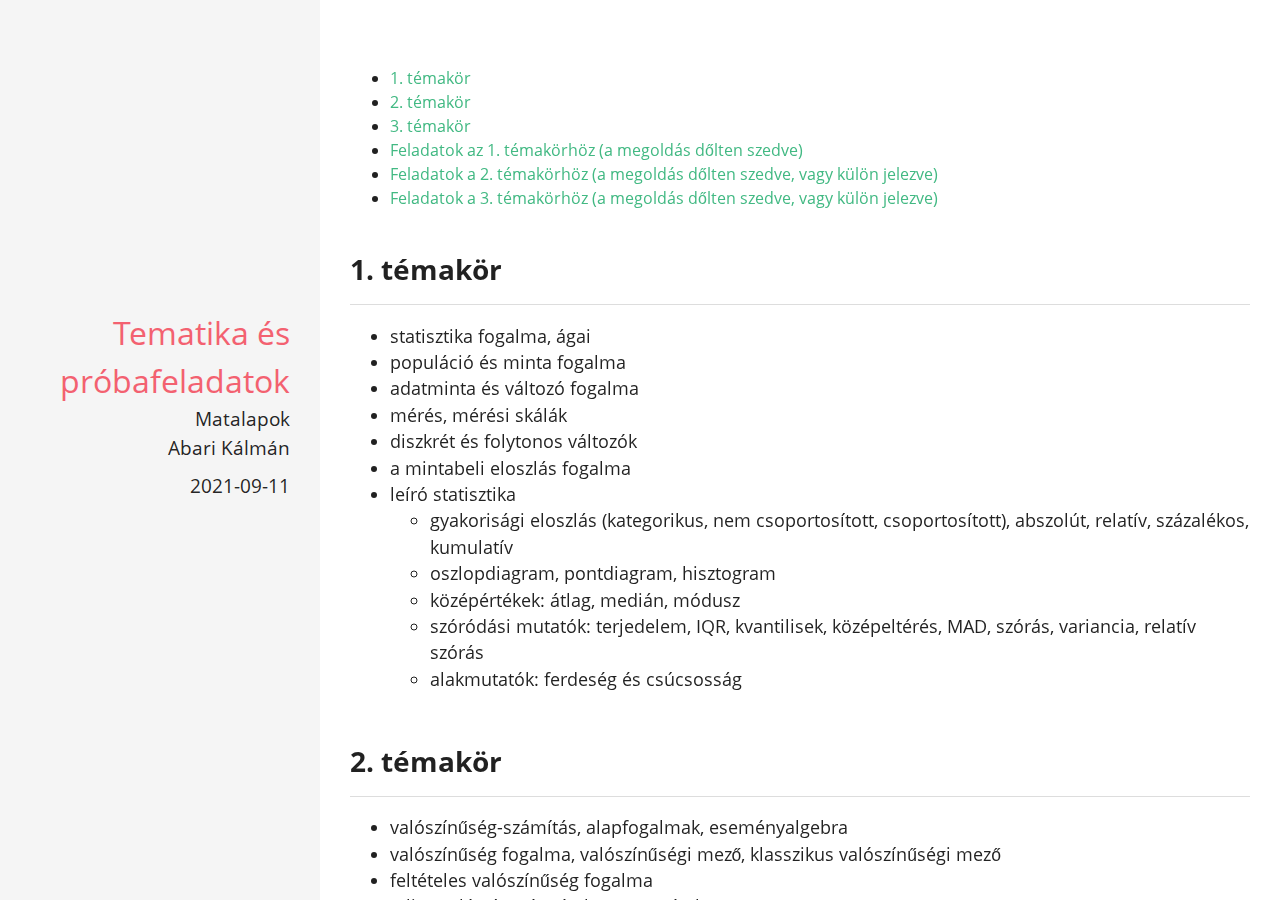
<file: kurzusok/matalapok/2021_22_1/matalapok_temakorok_probazh.html>
<!DOCTYPE html>

<html>

<head>

<meta charset="utf-8" />
<meta name="generator" content="pandoc" />
<meta http-equiv="X-UA-Compatible" content="IE=EDGE" />

<meta name="viewport" content="width=device-width, initial-scale=1" />

<meta name="author" content="Matalapok Abari Kálmán" />

<meta name="date" content="2021-09-11" />

<title>Tematika és próbafeladatok</title>

<script src="[data-uri]"></script>


<style type="text/css">code{white-space: pre;}</style>
<style type="text/css" data-origin="pandoc">
pre > code.sourceCode { white-space: pre; position: relative; }
pre > code.sourceCode > span { display: inline-block; line-height: 1.25; }
pre > code.sourceCode > span:empty { height: 1.2em; }
.sourceCode { overflow: visible; }
code.sourceCode > span { color: inherit; text-decoration: inherit; }
div.sourceCode { margin: 1em 0; }
pre.sourceCode { margin: 0; }
@media screen {
div.sourceCode { overflow: auto; }
}
@media print {
pre > code.sourceCode { white-space: pre-wrap; }
pre > code.sourceCode > span { text-indent: -5em; padding-left: 5em; }
}
pre.numberSource code
  { counter-reset: source-line 0; }
pre.numberSource code > span
  { position: relative; left: -4em; counter-increment: source-line; }
pre.numberSource code > span > a:first-child::before
  { content: counter(source-line);
    position: relative; left: -1em; text-align: right; vertical-align: baseline;
    border: none; display: inline-block;
    -webkit-touch-callout: none; -webkit-user-select: none;
    -khtml-user-select: none; -moz-user-select: none;
    -ms-user-select: none; user-select: none;
    padding: 0 4px; width: 4em;
    color: #aaaaaa;
  }
pre.numberSource { margin-left: 3em; border-left: 1px solid #aaaaaa;  padding-left: 4px; }
div.sourceCode
  {   }
@media screen {
pre > code.sourceCode > span > a:first-child::before { text-decoration: underline; }
}
code span.al { color: #ff0000; font-weight: bold; } /* Alert */
code span.an { color: #60a0b0; font-weight: bold; font-style: italic; } /* Annotation */
code span.at { color: #7d9029; } /* Attribute */
code span.bn { color: #40a070; } /* BaseN */
code span.bu { } /* BuiltIn */
code span.cf { color: #007020; font-weight: bold; } /* ControlFlow */
code span.ch { color: #4070a0; } /* Char */
code span.cn { color: #880000; } /* Constant */
code span.co { color: #60a0b0; font-style: italic; } /* Comment */
code span.cv { color: #60a0b0; font-weight: bold; font-style: italic; } /* CommentVar */
code span.do { color: #ba2121; font-style: italic; } /* Documentation */
code span.dt { color: #902000; } /* DataType */
code span.dv { color: #40a070; } /* DecVal */
code span.er { color: #ff0000; font-weight: bold; } /* Error */
code span.ex { } /* Extension */
code span.fl { color: #40a070; } /* Float */
code span.fu { color: #06287e; } /* Function */
code span.im { } /* Import */
code span.in { color: #60a0b0; font-weight: bold; font-style: italic; } /* Information */
code span.kw { color: #007020; font-weight: bold; } /* Keyword */
code span.op { color: #666666; } /* Operator */
code span.ot { color: #007020; } /* Other */
code span.pp { color: #bc7a00; } /* Preprocessor */
code span.sc { color: #4070a0; } /* SpecialChar */
code span.ss { color: #bb6688; } /* SpecialString */
code span.st { color: #4070a0; } /* String */
code span.va { color: #19177c; } /* Variable */
code span.vs { color: #4070a0; } /* VerbatimString */
code span.wa { color: #60a0b0; font-weight: bold; font-style: italic; } /* Warning */

/* A workaround for https://github.com/jgm/pandoc/issues/4278 */
a.sourceLine {
  pointer-events: auto;
}

</style>
<script>
// apply pandoc div.sourceCode style to pre.sourceCode instead
(function() {
  var sheets = document.styleSheets;
  for (var i = 0; i < sheets.length; i++) {
    if (sheets[i].ownerNode.dataset["origin"] !== "pandoc") continue;
    try { var rules = sheets[i].cssRules; } catch (e) { continue; }
    for (var j = 0; j < rules.length; j++) {
      var rule = rules[j];
      // check if there is a div.sourceCode rule
      if (rule.type !== rule.STYLE_RULE || rule.selectorText !== "div.sourceCode") continue;
      var style = rule.style.cssText;
      // check if color or background-color is set
      if (rule.style.color === '' && rule.style.backgroundColor === '') continue;
      // replace div.sourceCode by a pre.sourceCode rule
      sheets[i].deleteRule(j);
      sheets[i].insertRule('pre.sourceCode{' + style + '}', j);
    }
  }
})();
</script>



<link rel="stylesheet" href="data:text/css,%40font%2Dface%7Bfont%2Dfamily%3A%27Open%20Sans%27%3Bfont%2Dstyle%3Anormal%3Bfont%2Dweight%3A400%3Bsrc%3Alocal%28%22Open%20Sans%22%29%2Clocal%28OpenSans%29%2Curl%28data%3Aapplication%2Ffont%2Dwoff%3Bbase64%[base64]%2F%2FAAAChcAAB6Qo%2Buk42xvY2EAAEoUAAABuQAAAbz3ewp%2FbWF4cAAAS9AAAAAgAAAAIAJ2AgpuYW1lAABL8AAAAKwAAAEyFNwvSnBvc3QAAEycAAABhgAAAiiYDmoRcHJlcAAATiQAAADyAAABCUO3lqQAAQAAAAwAAAAAAAAAAgABAAAA3AABAAAAAQAAAAoACgAKAAB4AR3HNcJBAQDA8d%2BrLzDatEXOrqDd4S2ayUX1beTyDwEyyrqCbXrY%2BxPD8ylAsF0tUn%2F4nlj89Z9A7%2BtETl5RXdNNZGDm%2BvXYXWjgLDRzEhoLBAYv0%2F0NHAAAAHgBY2Bm2cY4gYGVgYN1FqsxAwOjPIRmvsiQxviRg4mJm42NmZWFiYnlAQPTewcGhWgGBgYNBiAwdAx2ZgAK%2FP%2FLJv9PhKGFo5cpQoGBcT5IjsWDdRuQUmBgBgD40BA5AHgBY2BgYGRgBmIGBh4GFoYDQFqHQYGBBcjzYPBkqGM4zXCe4T%2BjIWMw0zGmW0x3FEQUpBTkFJQU1BSsFFwUShTWKAn9%2Fw%2FUpQBU7cWwgOEMwwWg6iCoamEFCQUZsGpLhOr%2Fjxn6%2Fz%2F6f5CB9%2F%2Fe%2Fz3%2Fc%2F7%2B%2Bvv877MHGx6sfbDmwcoHyx5MedD9IOGByr39QHeRAABARzfieAFjE2EQZ%2FBj3QYkS1m3sZ5lQAEsHgwiDBMZGP6%2FAfEQ5D8REAnUJfxnyv%2B3%2F1r%2Fv%2Fq3Eigi8W8PA1mAA0J1MzQy3GWYwdDP0Mcwk6GDoZGRn6ELAE09H%2F8AAAB4AXVUR3fbxhPfhRqr%2F6Cr3h8pi4wpN9K9V4QEYCrq7b2F0gC1R%2BXkS3rjKWXlfJeBfaF88jH1M6TfoqNzdWaXxZ0NM7%2FftJ2ZpXfzzeVILi0uzM%2FNzkxPTU68Md64GQZ%2Bvfa6d%2BP6tatXLl%2B6eOH8uVMnTxyvVg4fGisfhNfcV0f3luz%2F7Srmc9nMyPDQ4IDFWUUgjwMcKItSmEAASaNaEcFo069WAghjFIlAegyOQaNhIEhQxALHEqIeg2P0yHLjKUuvY%2Bn1LbktrrKrOgUI%2FMUH0ebLc5Lk73yIBO4YeUrL5GGUIimuSx6mKl2tCDD8oKmCmGrkaT5Xh%2Fp6rlphaS5PYp4kPAy3Un74OjeCdTi4nFosU6Qg%2BqRBsoazczLwHdeNqpVx3AW%2BoVjdhMThOo6YkGJTl862RFq5r263bbYSHyuswVrylsSBhHzVQKDU11g6hkfAxyOf%2FDVKJ1%2FHCvgBHtNRJ%2Bb7eSYepeQ4VLZBqAeMjgM7%2FzyJJF1kuGw%2FYFpEq458Xrr65YTUa6VCEKGKVdJ%2B2FoBYYNKCwV1K6B2s1mJnPB7Ww6GtyO04ya%2FHHWPHs5P4J65NyVa5VA0E0LocwPci45b6tvMvohm1BYc1h12Xd2GrbbHVkjB1pzs6IKtOHeYd%2BJYhFasmfs9Zt%[base64]%2BlZ4dw9w86yyNfG%2B%2Bu0ZWOBkmsb%2BGrsrKGIN4R0XPQimnAEcj3CI6ZDR35zzHJEZlcW5cQCTMwty4umkB5B4ajHwVNhQDqdMLSAmClnhLScgYgMbQJESALUrtIvjpQz9LVxuIPSiYgQkjusZ01l4BERrPtdO9KfDErKQLne6EUbJlXHqTccNzL163tuES26ickjo5va6FIkCyIyaFEYA%2BlejuqlFxLWIYKmQG9W0tlMe0yXu80wPe%2FOavEJrd8srSFziSal30wMj5H2mH7T6H218RQ93qOFysDEgtLBoRuQUeXjyPQKexdLjoa4vtAQJiBsEXYutEo9T1%2Fm5mUdBMbXFCzIq8Z6Yl5%2B7nyic%2B1mE3xisVatpBarpcC%2FmUs9%[base64]%2BGg19OHK4TmOC61TIcAFzsF7DPNQ0fkPjNzr4sMZHaEX5fk7uLZr9LHK9AW9KF2wU%2F%2F%2FBUfaOnlREfyrK%2Frv6Hyn3ISkAAAEAAwAIAAoADQAH%2F%2F8AD3gBhXwHfFRV1vg5974yvZdMQspkSIYkQkgmhdAyIIQQWsSADCLSpajUiMgiAkuJNGmhKyJGDCyybCiyiGBHRGQtyLIuf2UX19UPy7oWyFz%2B972ZBxOE72N%2BL2%2BYd%2Bbe0%2B5p99wBAscBBIN4ACjI4D4oUJEIVAbIL8wPYX4oP1TQ3um3%2B0v5dZz2bj44nsyKLhYPXKkaL1wCAhuuXcQ69dsWyAu7qF5PBMFqQzQRkzQgYvIQCuXleXYHlCXl2x1YZg%2BF7HxMDNAQLQoVetwuKZCZjRUTQqc%2Ff7RjebisqAeuEQJXmpZUdA%2F3KgcgsJA2kL1xDNPDZqCyQAWdXiIy5YOHThUq4%2FKB1XFpgPr5heVtJuSQvJzxOeKB6HfEplzKWCEA4Sc%2BVgqkw8bwIF16K7fg0ttNJr3DajEKBqfT5UlNkwXJKyD4hCRRlFySwU%2BTvTTJkJTh1wkms6l%2FpBWa08Fmt%2FWP%2BNz2AWYcYEez3WwXvU5qECE%2FVB5ylJXl5993Hyc3zw6hkHaPoerldxVjh7eMX%2FF3hYWxu0KF382pcKpXsV%2B9QlS93Mj%2FSz%2FujinsVE1dDTszcEk1u4LpPdjXmDdw6UAsqFlUg7rmf2J%2Bd3aGLmC757GBuEe55mHNXGxifZVrLtuNNUBhwbU6wSQ5IAOyoS2MCxcH7VmpXkHIdZlFP4BPtOvFdvlZZsncL0Kl1pZcS99Iam5eK1erfhFvrkviL9HDKc5X6OV%2FChUq7aGEvw5U6QuFVCbEhOSSZHegODM7WOzxhOzZ2cVFJaXFIbfHK2cH7WlELuK3EnR5vHZJEkzvHZw35S933n0ucur5ky%2FMO7SraN2mrVuqGiNPnIt%2BNnTy6HF4fMkfvf%2B6EEjfkpWPh7rtXrJgp%2BNAk9hzQScj6194%2F%2ByxlZE72Ow0KvcdloMLbPcBiDD%2B2jdSW%2FEk6MENfk55AfQMtwabaPC0aZWZ2a6Nob1NKgxRc3qemb%2FaF0jtk3xZPtkpc4Xjr3KVXE7WDfpi%2BsfVJ1RotwUyJVFVbE4ZV3JUPi0pLsq%2B%2BXMM4A9Vd%2B%2FYcXcVvrtx7bLN61av2oINVTU11dU1NVV4cuPaFRvXrV7xDGPNH6%2BheQJpbMQaHLiz8R9fXb5w8dLl5vO7XnzhD7uef37Xxa8u%2F%2F3ipa9pxpUqrt5AYeq1b8QPxVNg5BQWw13h9k4PpEqB3Lx2eW0DlmxfqkdfUhoy9Y6EnNZgW0t7MZ%2F6smlubka%2BI0NfFckQoDwPkjih%2Bd4yrpTleTdRqoinJE6Ts7AULcTt8mRxQbYjMeLcXMpYwucgMgaCkrrMn668Z97YBwZHJm%2F%2B%2FhnWZ%2FKwOzazl5c2DerS%2Bo2Xth9eshXXd7jTu7NHHeb98%2BVHfqw%2F%2Bz%2FCmp5zhvSZe3e%2FkSOubt2EO3tExnWrrbsy%2F51x94%2BaWFa%2F84V1k%2Fbfx2Z1fWE0%2B2It%2B2zfxGEfAaBiMbBctRiug0CpIBLFUpyK2R%2BOumYgYrZB%2BcZAdoT4%2BTfM0CpsksEggGCxGoNUsV4J5sVpc5SGJE6pwxvIJgM3r97%2B1Kq1S7et2UQKUI%2Fv7znOCn%2F8jpW80ohvKaN24aOatFEFAx8XLFYDFYItR0UbkQMljuIiEgx5HMS0efW2pWtXPbVdGZb9yjruPIInv%2FsR3z%2F%2BEisAhMFkrmCRXGCB9uEUKgoomw16o95qEwxoJiaT2cDtl84CUP5G4XWJOTBmWLK8olOmNOjMKhUpWZWHK5LZgl9279229we2OBUX50kuVjv5QDo7PBwnsvrhWJF%2BYDIuVagZDxeFHOF1MEKbsBMEQS%2BKJjOVdXJ1BKw61EH%2BfeqSTzTz3I7ZA3Zuv%2Bwhshy3sDFL2TjctJR6n2SDsfFJ3A0I5ewXfAgugw7s%2B0XQG0SAfFVWHOEsr6TyphSHW5NHFc9J6Wa%2B7B3Dfp42HguHAUINniPlZCpQ%2Fl0CogDIrW%2F8u85iv7sGv8ZzGzYAxjwV%2FMCxTwobJQCTWU8HRPQeruaaXpRqestVdUOXso7dupeF7px4Z8%2Bed3arKFc44AIg51W9ch4kIIiUEocmSk4sBpCcj15oUDRJXYYExl37RmirrkIv55rLASYJJF%2BS3t0nopeptU%2BE%2BmLrLK%2BlPgQyid3mCBU6UP1rVz8R2n770zc%2FXf7x8s%2FNn9fvaFi3rmFHPfmMLWRP4lycho%2FjNPY4W82Os88wiJ34K4tdAIQjAOQkx8YArcM2PaAOjSZBL8uolzAJFFvGDXd8ej67P2AvKpUkOYghcnK7zl300RBcsExwzJ%2Fhbrd7GuYBwhgAIYtbTx%2F3%2Bd4klJ3gtKCQnGIz9InYZEzqG8EkjSzNavCB%2FcXYlcQshhyMsZrI6PYLWc3lOG%2FvlA4rHr%2F3uTFD3r38%2Fr%2B3fMKOke9W4oJ9G566u7au84CpOz%2Fct5R99wF7W6dIYjjnawrHIAh3hlungFOWgXoyzVKbHOr1eD19Il6vISsrrU8kSzbY%2B0QMGpdjgYh60zDTHJKHoyP4404pw27zB4o1o62gq%2BBLL299am8j%2Bzv774zj995%2FdgTOZsOfWr3rnTWPj2h8qGbo1%2FM%2F%2FkYYvmxfms7TtPrM54E7ns4vwBw0rFy%2FaNJjRRVTet31OgCBPABhongUDOCAzuE0h6gnxChToCJ1ulB0iH0jeqvscFBZotflk%2BhMQ5oJDqhrC%2Fl%2F%2FFxmAUlGYeK5Z6Jl5MDec2yJQdc%2Bl5ViNduL1avoZ805eGll04jy6COKheT8S%2BU6kQwdw%2BlW6nPpXF4qtEoBziwAye3mMnRLkqlPRLqZdQlsKxTcLghkqhzjrLL5M%2BWgUwldSkjbL1HPLrCf51d8MHbv66zu%2FmcGl5Kz0YNZ0%2Bmcf759kbEB29qGGrZiYWop2b2R9fYqnKnlWOVzqXqgNfQIB5LtRr8fQLLT7CyT0ZLaL2K0WFzU5e0TcfmojkckcgvcyhJ4pNlr8Bd63VyEhIbiGhfIBFGTq8R9lqcWB2Dl1G79Rn%2F9i8n08OU3L%2F760UX2E369YuvqVUPrI9VryFR8CXc5V%2FrYefbW7svv%2FYNdxUHv%2FOnFVQ1V8yse2Dde0UcAIY%2FzU4L0sA1FEQg3jJT0jVAJFBlqbOOrALk1dCOmkuHNF%2BmpaKOYunHhldNAlZhEyFGpz4R20C%2Bc47Vmu%2B6gqXo9lewuq5TfXrLnZORk9Ink5JjAlNwvYvJBoF8E5N8qd9nN3jrmj7mOx8OPLDXqolpgwv0zZkpuzaeTynf%2BvWjNvnr22b%2BbsfDJR7%2Be%2BcL6dQ1bXlu3CDvOWfHIMytnrhJPHt7x4L7eg%2F48%2B8C5U0euLuu%2Ff8ozr1xteHTRssdGru8V3kwfeHTMsN937%2FzksLEzFdlO5NQpNsMLWdAtnJlizzQYAAQu26AljUvWZbEQlyuJi1Ymcr8Iaal2jjKNg5qJ9Ctqx02jMyDFKHJw8TpUIvjHKhXZQlZ0%2FIwe1eO%2B%2B6%2FRVHpg2mv%2FuPbBuguPMtfKLU%2BtuXfjkIFraEVzg2tlMuZg6O57%2FvXBP1C3kZ3H9od2PPV81RMVE%2FaNAy3HEcaokRS34Ta%2BLAA8XotzQMRiizkRDVfN87X0JXae6NzkVR6Znehb6J8XL%2BY3IKovXMjn0oEDMrkmmc2iXu9yGm0DIkab6hgTZklwj%2FT6FDccpXsmn6Rjlxv%2BknyrTFMR8%2BU%2FcF9%2BDiRwh%2FUCiChwdeXD58cDhSwsRjeikNNcTo83%2F0AtP2DDKLywji1nhxSezMTjgo9eVHOy3LBbJgIQ0OsEsToiIFRHrIjI4wHOlfxEz6a4ZOTXTLq9eTjdTofW1bEH6up%2Bg5GIBDhGEr2BkRNVlMZTa%2FP3HKVyrMMKrF3H%2FKPYUAWjlGsXaRnXrxTIhrJwqp%2FbMtnphFYWIdgGoLWtddqASGuPzdA7YhNaqFZLvVJSEa48LZwUd4YSN4mJ%2Baq%2FctSSXgtmD6gf2emV91%2F9KNj38bHd9l3PX0tq19dMnzFw3OSsgsWjj%2BzqPXn0w4On3e9nZ%2BNJLYFZ1yqkQ2ITFEM5zzwyA%2B1KLJ1kVwpAjsvSTgx3S%2BrQQeiisxv5Ky%2B9kGbnqUmllmSFEhOP6%2FG4ug6C2nJQUPdSt0td36R1IFMgbsUalrqlQAbw4KK1v1BwIH%2FudKqm8NCQbeMHP2LUtVk3rv7Fb4712N3Tt%2FDeaWvZt3%2B8wA7swe6Y%2F5cvjv3I1rHJn%2BAyhLM44ODVn14%2F7bBUDpq%2Fhpxb8c388XfdM%2BrU3veu%2BTws17Pv7O79aFvzMnvxc3aaHRq8sAZX4jgUsP7CfvYntoNhGYquJiAAAKJNPAIyWLjk0ojFqENR0SwqyILNaiG9I0bRYhFECoKD518xh6iplZYz%2B5W8H0OIlBsz%2FtURB6IHmnaT7itJORvb6A94cnbjGZYvHrnSg0zENwfPGTGddQIKJwCEo9xyW8ALGdA7nO0UUg1Wn89iEGQLjwd01iRrUlXEarWAxVcVsTjAWxUBevt4QnM9%2FgxBMbluwe4SAjxpj%2FmcgN0ef3cCt2IAhVVLsR%2F7%2BTIjjZjU9PTeY1ew4I9%2FOvhn8cCeI%2FNf9BnK2Pk3%2FkZ7TF00%2B6HoquhndauXPAGAMIdb09Oqr8gOu6jFpbdQb5IDekccglHi%2FHK2DL%2B4emRymUNIE3%2BRo3WokKfbtNP37Cs0%2F7rxjQ0X2Cvs2Rex%2FNNLuysbxBB7lX3FPmdvl64rwyU44QusOVSzuj8AUTgmDuEc04FdsYcWQQ8COJyiuSoiUsFSFREct4ppwc9rSBlA%2BZuAPZTBx2Az2Uo2CY%2FhIHysic%2F1z59PI%2FdU5CtWz%2BaJB9gi9gKmYebVKZgHgMq89Bc%2Br1GJWSSDAQXQoWAyS%2FreEUlCQsTeEUKRr3B03DZmUZBwxy%2F6S%2FMZmh%2BdTYZHt5OF4oH1LKc%2BeilhJj0UhpMlAKQ6pAbjTRPxSW45Q0CbAac3asPzwaNfrY9LTuyi2ilOhUvnI8SSohNapUJK7wiAaDLZe0dMgujtHRGdt4%2B8%2FHaphRyV9%2Brq5lT1xe9nfPc0a2IrDuKQL%2F%2F9bve3DrL%2Fso%2FQj0kbVrGXCYuWZWXjUhzzD7xn%2F%2BD6GvYau8Q%2BZe8H8LUY7WK6yuVQ2KdHBJ0giCCaTTraO6LTiQaJoshJV81RgnG%2FQbydi5f%2FDYnpjc2ssZGSRrI3Ws1z7dXkYQC8NoLNxfFqVpwaNht1OotVT4GzFDJj9GrpGI15%2BJJiPpxLMg0v6dVv9AONx9jclFWuR6fyFGvI0TNxvRC%2BUjHmnkjBViRGg4Ix0Yn6RGzLWkgJZRVRDKHw1TvRrzc2NpL1J6JN5M0l0dc5snnk4%2BjCBF0QIT1soQCCJCMFzgtw3EBXxTekkO0%2B0aio0pV%2FbIp9V%2BKIgpPrUZJOFCUev%2FJSmsuNBjuVjDK1gKQgp2DnLbuZlRjwuJUAn2MY4nce4COtZjadZSsCntbhh6zRomMm0bbpo%2Bbh4oGrVQLPOume7Uev%2FBCXo1IDsUG7sFsvcaytVpDB7jBS2aqjKCdypaUI4xPzabNJKZdj%2BWvNn%2BtsW4%2FRVB2xkGeEk582NR%2FnE3ZMwaxy2guAqFp99FZ5bu%2BIXqDW3hHqvLVNiOltBiTmueJRtpW9oZgjHIE9sBOOujo9%2Bv1%2Ffvn5h%2F9Eeb77LHuYa%2B94HIt1bArbxs6yU1iIuRjEAnYqZp%2BE8erqdUBRONnA%2Bc75DE6XQaiKGAySLDuqIjKVEtavhpXmSgW%2FmlplYChutYXx7Ay7tLsRZ5PWUePGL949euKoYPr7t1HOh2jK6mdXrVC5wHaoXLBCCp%2BZp8MeAIEa%2BOqmZtns6x0xC7KTL2yZM%2BMtlRs3J6I2pViG8q258sX7OOxndrH0tpz5ki3rzuqxivyf%2FDnN%2BWMCN1SGs8yIxKS3y0aDQdYTwePVm8EMVRGzmVDK5UepkSi6cntnp2Ku8ktw20SOf5bGNm4BcRXyGdhfcfkJ9jQ7%2FVXTzl2vfEZGRLeJB94%2Fzf4%2BLjqZjFi9cuWqJwDVHIFw29ha4V6a0wSQ5BSFrGxTGvV4uH30CFSfoEoJiY4mt0CGlozy8D%2Bo5jgx%2B6jmBbwy4BEI%2B9d3rHnZ0I%2FGN%2B7usnL1ey%2BxM389WLx%2F1%2BINHRbWXfoDLjz%2B6Z07su%2BYN73vyIFFvd959sV3qtf2nfFA35F3FQw8AoDgABCGcv7JvJ7iABSRUp1epgK3CYLmFeJ5qGYSi7k3IEsbWYFQyQrE9PWqJzjM14yPj2OHrLDdhgYZZafDrqOCmQ8UpzGUuFzsLkUnVHMYs4uij%2F2F%2FcJfFxrfee3ld8QDzf2vsC8wo5nuaa44%2BMabh%2BghQAAA4XW1%2FpMcNqJgMuooCJQqiPLlrxWvQhjgF8%2F%2FSgXTwej3O6M%2FNmF1x8zWHdVaFh%2F5uU3bnwXkmg1yXz6aT6km%2BQwpyW6LRdQn2Q0U9TGTotqUGOKqNclWAjJldKcyenwSZ0h8cyc75y5CT3v2xU42u%2BnL9p6UYpSa0Nne7yy%2B1EQ%2F7PaW6%2Fdbm0N88llHNx18ic5qnrv59RXv0YUK93QAQr1q9QNhhyCJ3ORLiskXFJMvtDT5KhocAz63Yu7rj%2FPIY0oTXmKdjuAkfHg%2F60QWROeQZnI4%2Bgq5M9oX4lybrUY5GWGrIBJRpnoDiChTUeOcJmE%2BqKL%2BGCJdcNEhlrSb%2BQ6T8%2BR887zoCZJPFyv1ZQBBscZ6pWKmQyqDLKBgMIoCNwcUdUrMcuuKmVot8AvlzU6qi9roq82%2F0LSFwoaNC69OAIQGdoRMVnSRY2mRUFAYoxcJlTDIOdBSfeJRD5nMSvEEu4B%2BdkS6svyKX6HWC0A%2Bi1c2Kd5c2XRy3h0mgYbo%2F4spg%2FKNEDuCzdrMFFACSacHOUgFevPMXj5rMb9CfMoLfOrSA%2BKF5b9KyigFJCgExOMgQVJYD1TWiQQEwrO%2BG5rpVFUTC3DfaPxsA1vG9pEg3dQ8jnwV9QJea2Zv0k3XKtUKsJLHIlEqwBgjmU%2FLQUfRp9mbCwCxTjhHHZIf9OA8AILRID2BkJ%2Bs1ZoxwDW1OMStBHU83G1fm5MZ0%2B4QzhUdK3f33F8MRKk50lPCUEXzoVc4K1NnTEvz%2BRw6yqMpYkzrFSFGI7jd1ooIt4LJFRHRA24o%2F98LVH4tX7NllapJZ7zS6LZn8QVeLKsVKjrQrxv43GPPvUychyc%2FVveH0F3HR77xCrNs%2FmPDWy89tOWB3js3Y1%2Bb1GPe7Jq5dxTuORZ11TZuHC3LD00fOhwI7OVWtVZygRPSeVUt0%2BD1Wq2mVGqiGX4zmNwOu8HOhccRljzgqoiArYV5DSXF1SDB1sddEk825YBijeRQiVcrvHAqyJ5Pv%2F3%2Bk0l%2F7GwKzGzQ6Wa811i%2FqXFjfb0wlJ1jP%2FDXxwMGLpdcbNHcsTuWvv7ll29fOPPJXwAQpnMOLxWGxbIaK6VuPU3ySmaOmQ0cHDPPzVmNGM9qlJ1DHgNzu6hmOGTcZXYV9f8d8HTbUOn8QrbvuW11Tz3swiw0oRPvyPQu96Sywe9%2B2mlNGRBlVqGU88fB%2BdM97E%2BVvGCx2CV7ht%2FhtgIgmqhez9mjt1FnRYR6bscerSYTkLTqvTcUDPLPA6osi%2BJOiG7ST%2F%2Fn2W%2B%2F%2B%2BTCTLMsNCxmTzdu3Ny4evOmNS9gNlr5647tA%2Frh0V%2B%2Fmfny%2B4Gv3r54%2Bi%2BfxLF0cN44IRk6hdOTDF4jpdzqtkrxGit4uRskyaUyyqIw6paZQyiRZQ632%2B%2BJsUuivNbh53Kb%2Bx%2F2JYp%2Fe%2F%2B7qFl8eecf%2FzBk65bfb7WQLstc2AZl1GMH9v3fJxx%2Fp2pttp%2F%2Bc%2FeGrS8oUksFoBYpHVxK3cVlMjkJ4UaSuj0GvhQMgKIsVkScspUqq0GtY98IAxWmOZS1p2QNgeJSXkPW3DX3mE%2BzrxreeANH3lObN6LH8KHopW83l9G3%2B3TugmsDC9PnPNkLgEKQuYQCzplcKIVu8HC4a56vQ5YpvYtY4ESnSHIzW6Vn%2BQzd72xlLbYWV0R0nXpFDJm6XKvOqvPk5pJekVxrm%2FJekTY2T7teEU9KnHUa%2Bzj%2F8pXd%2BrzbxD1uragaVBdAqDC%2BjaAUkrJv%2FOXKcGMXmJOnbhQXF%2FF3QsHJVnf87VhB3sSqoa%2Fte5X9jf3r7FdPzMgtC%2FccNOnTtwb3ZPb6ZWdOPLzh7amPD50%2F4z8%2F1T4uVE5ICkzt9ewxXYdBbfPqVx54ddvqMauTndXFnYfmBnY%2B2PS66ypEhs2ZFOn5IO08%2FZFvfn4cEPYCCD24nnuUzM5i0nFz7dF7vEkWvcMhVEQcNgOA3q0Y7xjlCatesVT2mALbtRUfM1P06cfm%2F%2BGZhgadoWD%2FjBMnyJuLfn%2Fkk%2BjrfHXnDOow4N5XP4gWAxDYDoDjxAtAwcr9tZ3PJCDa7Ga5MmImVlQ04%2F3EwqZSIqAJJVQc3NDQ1CG3TceObXI7CJWYU1Zc0qFDaSkAubaKudSxTZAEd4Q9TqPRrNP5kj22yognrLcC1z6ISzW5xSTOhATTljhb3v2det7Zv%2FeNGZnLt9g16B6h%2BaqNHZHv0yaP8TSV89QGJTzetxgMRqNOEkSdYHeYAGw2nY7KRje1xiKGfD5zeUyFyuJsRTUiQi0bdclYkzcER73JeuD5E2zOnB07dKSgy2icydpGlxLpQTZOcjW%2FXTo9NjcO5nNT4GQCoiASQHfca2tMVBjHYVRo6SRfJQGoCAfcdruDiz%2BgdwRo66xWHrfb4RPMPm5p0302p1UPDkUPuCLEt534Igi1bHVIVIgEzfAqepHh1bRDypryyOa1DVNmblnVsDhFl79rIuIAXcHhmYdfJicWLNj3cnSLcv%2Fzx9HjQmV99dDDg8e8%2BheuMZq2cnxdUBBOApeiri69x23S22xcWW02g%2FV2ytpSV72Jmrp7m4JG6NDUt95RNPXwJ%2Bq8d0XUSWM2dhSfU9EknsU6wSyDnOwzeLgds1GbYvxvmcVylSHFilGFxE4PYRT74fKaf%2FwOTZcvobX5lZ3PPffii88%2F10Cy2I%2FswyeR%2FAFNmMfeZ1f%2F8rfzH545p1j5vdyW1apU%2B6E8nOEzCrKsS3foHJkBwQhWq7siYrXprboUaHXDzMdZ0GLBqpaeO2hPAhMUr62Y%2BgRHrThpU8Niry7c%2BPBf%2F%2Bf7yzvryabGFc8%2B6xowcMRg1kUqqh9azT5h%2F1GcNr14%2BGTWl29fevfUeYVXHNNSlVexqMKW6qHJyT6bL8OfnOK1pqalecxOp8wtv80MFRHz%2F%2BY2VT5yJ1l63Ul6r3vQ0njtQyL9GzaIW15cvXnjnI8uf%2FfJ57P0SQsajObpM%2Fd9mHXp3YunT59birloRDO2a6z%2F9T38eEzFCzE9okGOpw1ywy6zXm8wEF4DsZrB4FYtg03rc2nRkaE5IY15ZEfvjt4eRQtfaahz6rrsFoaZNlk%2FfTbaJFSenDQjlrnS6XyW1twOtIplrqLzeuZaEfHYJKq%2Frj%2F5t8pdueG5kbsG25Hfpq50%2Bj%2Fe%2F%2BtjA%2FbXzF82%2BdmN88r%2FevSPL3Z6ftEjj7Yds%2BJ13jSzsaHnpjbt7h4Uvrdr2aAH%2ByzaXLm4R1W3O7p2KO71FCCkX%2FuG7BQrwKPWJlwu3jPioEKS1%2BC0OXtFLGGbVeaCkj1xU3kqIVjV5ONWqo52xVGXhtxKNuHyEMcdA5NSJuSy17ZurRiBXdlrw2vN8lyzHQeQZdU9%2F83mRWePngiAsIOvrjKhElx8fh86ZZPJ4DS4PSaz2aZzWdVV7TFqEbMS%2F4daVmW0rJcrhBY127EvX9TPNNQl6UP7Z7zztlAZLeMO6GMSvnpozV2Dj54hp7RcjgiVau%2BHAQ0ms6hHK6jhiJZl%2BNX0NFTicIYQt7ER%2B76ptuiMte%2FtYyP4oI%2F8o0cx9iPtrx6K5UpSgI%2FWinsblz4lNc3rsZipYBZ0yQ7ubnTuxCyYK7c2A1U2Z2Rlk8LhUHSq1BmbsoRPKeSfcBbp2qSdPsY%2B3jNxsk5nLHCcaHqjg0snBF7dzc6QBZ3OvHR%2FdK5QyUaz6j5l%2B4tJbXTp7trW9eRvHClACAIIOpXGzLBdFiVAUWlxQZ3RLaD1pnQ4ngmjmhUfYgteQT9m%2FJktwFVH2Cn27hFSQLxsGO6IfhU9jUdYD0AgfL1LfHw3z%2FsVMqnHK5jB7OBLO0UHfIJCVam1GRJo46KKOdrSUrLvuwFOnfnuS%2FtYTsWfl%2FStKu2xq3cXzuCVn9wf%2Bpn87mrGy5vtC03HtkAsZ6YPCZW3yJl7RUQr6npF0P2%2F5cz0oeZ%2FksHR0%2BTL6D5y31Q6eN685sPxrixetlPl5%2FYlJxu9AFbZRbmnpqlpTq09K3F7TdV%2FbpXcPJZTfEtxCddDvj7d3EK4ZLfHjedrpx794PFH58%2F49MClCxdM44aRZaRxE%2BaPjywnw0Zg4ebdS6Xj7NzZoCl4FhAvMxuZrfluorSo0RSABN%2BtlHzx8nKeJv3cDAiV7Ijaw5Oq4OwWDQ4H8UFqqsXiE2laujso0QScEzYFFXSDxYr7U7DPVNCV5Dj2pcRw4eKhDx%2BZ%2F9jjp45OnvHwVFIePIvB49LSPRvZ%2ByPvJcsjvOq5cRenZNg4zJn2qEvdpyXVQg6tAS%2FXAzu1JvkcpuoIdVglCaojEuTngS3pjfw38rSkOlOZT8nQVNOmbD9lKoU5HFg8t2TMUz2mRrqPyi95omTcisrHK%2FsMJSfuLFn%2FUKvsVinhsvqH%2FRkZSeoOPFuKdcJwrcuYCALV8343AGpSu4xtNPOWXcZcCQNO1%2FXt0PNKk%2FGszp3Ly0IVZPfVC2Lfxb3C5ZVhQDjK7fd5dVemazjNozNTahCARxo62irVJxKnwUz4SzDKgg%2B07k9ljt9sw2apra1KOJCldLR6NAOuqD89OWHNwpPHcdniPisKChY%2BtHv7My8sX%2FFdifTO%2Bxlov4LNXXfvoH7vstCH5z462QkQypUYSDzBpV4Zzk5y6s3mZI%2BdGD1OMS3dlORL6h%2FR%2B3xOcNr6RpxJIPa5uRWkRdPQzZ6Nm29lf5Lfinl2ypuduEqQxqONXTatnD0HG9jQblU05erVU2%2B99f%2FEEzUL%2B%2F1uGTs397MxS%2B7YtDz%2FxwtzsfO%2BU4psZqMkeIVtnHNByAibW0GmBSxtctLd7iwZeNSYn1gJchaVBku9il8r9co82Ja9clCxDnKwNLs0IXQ6VLV4%2BOLx8%2BeOq7t%2FUVXVgmF14%2BYuGrN42MKqeVtnzHh627QZW8mHj01aNmxh794Lhz059ZEFD%2FCHvfj7JZN%2BN2XbM1Onbd8BiscDEJT9Fw8MDrdzWGSj0WYS9URPTS6LW%2FYmGSwW2So5HBScbqsz3UmsTqvThG7JlATlWg%2B33RHrzL7lpjuGUOGj1uaovjBEKnH2HjYCJfY6dmGv72BvYGd%2BARu7j1wgZ5vZ3Ma57Ec08RslQBKsgaxUVYkkUR726QUqUDlmFjgmiYqtbgjFLYRiI5p%2FYebmnxVpXPuF1kupUABdeGdcdiE4pdy0Dj5fmkmCgNS13E07lbRqK%2Fn1%2FmCviN%2Btt%2FWK6OGGznh%2Fs4t9I39VVFmLztSUlwuwZdCiRC2l%2FKk33lG0dHD%2FqprTbw5%2FZmTxqMV9Z8yYvelw%2FcCqjf%2F%2B6K9P9H9t4KLl7R%2BcvmJR99W%2Ff6Ggbs3LPQbRnMF1WW0mD5q1NDW4IJjSKdy5prTH%2BklDl%2BfctXrZxm5rs9r27dWuY8e8oqHTRvWb0MVZPfnuKWXOMUCwWLTQ8eKH6u5TWpiTanKAI8lnpW495N90QCAhzctKeI%[base64]%2F2dq9X3n575qfMjIXZI%2FQ7b%2Fu6brOGD0zj0rT%2BwD%2F%2BwB3P2xr8GQKCCushU8W1OdzqUhlt5pRQDokeJazP8rQwGh88D1EYJNTvSOakf3feGku9qVGpqG4xTV8ojfbXWGSt18iYUtdZJXEnDlt0%2FedPztWvHjM%2BbtnB%2BHauecmLUlAeov2bk6HHjJkhCcGFoRIcJs1jnI2OaCgRBqd8NhFraSI%2BCBGbICTupxI21YNTrBbMkWKwmUYegHGS5WbPRiyhjVuw2EAfPVEriM1kjLsUhtexzTK9lO0kQ1%2Fdk29mzvXB9yo23qh9EHfeDXhAhJWwiKKAki0J1RCSQr20nattixUJOXfM71Bv9Hhc%2BCdeuaV3LRAIbAAjXdUoX16r7wqGgF3iOLui5Zpn1JodXKu1gsnFoi9Pi0DmtjnQHAR63E4fT4bythikCCP22ZKVVoUS%2Bhp0Bqm51Fnr%2BL2UjHz5YPXLwfRNx36B%2Bl3eeXrwWxYbNVy%2F8n%2BpGrtwd7tNtSfXsNFaLo9jTdPZ89ub%2FpXB47YrkEiRpzW3r%2BoJ09UfBJLnmAoG5dBi5LJ5U83Z%2F2GIGp7L7nGwzHPNQhS3J7yWaAKe27LkytvA6c%2FfPn39g4Oqa%2Bfun195VPX3qwLunC2vmH9i%2FoGZlTdOCgdOm3l0zdZoiv%2FGASic8yQYLAMhwBiA6Q93NqCLLub9OUmpcstOLaHGCwAsItnQvZqjyadHEUVx6cz%2B0JMt%2Bsjy645vIQH91edGont0XbPj9msiaPXiIVI2%2FNHhk35IePbMLh0yeP6V6%2FZPPA4KflKlzBqAsnGkVRaCONIPUOstxn%2FMhJ%2BnrRKMzxUmcTl2yP92s88eVhKvIfTe2KDHRmKtlyd%2F2PpPpA3vsPbRzw4w1sz%2F8snbmA6Or7%2Bw%2BpUPP8mXDl2wVvqx%2BwJu%2F%2FYmVHWb32L5q0oAeXXrkBYa2LZl5056LnkfvwhP6xD0X5YAIN3pyAOvaT85494494cnCD133dnN3O1oEqNZDegiV4IHicLJoMOhs4HS6dC6%2BLeC2ulLMRKks6LWkMWHX6XqfaELKyMnTOhsGs13PNCxJNkz%2BZ%2F0Qg6GhAeewK698pKaNLwyr2caOScrsU1mzMEJygRWCYYcgIoBopDa7TidSq4jaQa%2F8RJkG7MortqVTEvILI6Z9PL1rzacn%2F%2Fov0pY1S3t%2FraYhx5WrKDBA2ED6Yh0dqvitsEECMJuofkCEQsyAJOqq2jzatUOseZR82L1nz%2B7xMwlZzIVNAOBQIge7xQhgUfrILXa7jtog%2F71CzQq3qDNoZYbSkOzBpo31obZtOw24a8BDQx4ubWIXRk7UT9S1Kckrtu%2BbHgSEvqQKP1d3kPleHwFKDSZuX2mGBGlK3sc5EGO7FpnEzw8MXLlQ8pQsvpNv4K4ld9471NP2%2FhFAoDt1kaPi26q3zgo7lONnEnBvHfMfbr3iP964r4XTTjgzJSYsWHJ0V%2F3qF3eu3%2FB8lN07fsKwYRMeGCZM3nHw8LPP7T%2Bw%2FTH%2Bb%2FYjjwCBau4hdsY9BF%2BZRr1AgMrEoJdu5R%2F4fBhELEUxdqM72c5aTGef1%2BIQVnvjPTGxCb3wfhzek01IufGW24c%2BAOIZzq8gnCYLACAbHrsGKMNHNDV6EPR%2FosTBA8ziYuCw7Tjs%2BThseQz2CwV2Ou3PYeV9xMZBVchkAMkvnuAQM34FFf4CxEZ9KD5qXmxUIBBiM2mNMBxSoY3Sba1zpQWwlbVVwCXk5EIqmmhqKj93lzEgkm2zG3tH7IEWecP9w%2B9rGZ4ohslCYnXDUm9MGF2J0ihbnJBfkf59Rs7q4vv9Y9X1ozq9%2BdbRTwPhSMnYbk2zOnXtXqqkXKHH1tZM7NOvw5ip2e0XjzjcWDEhMjB%2FyIz70jFvcU%2FeGRvmVKrdoPJ0bltbq9R1v%2FYaDgTdn4hNzIa84ltA1MLCGETS7SCOQSAGkdoSIv86xGsg3HKMrOsQE6CUQxiaKGmtgtyAkWIwIMNxKIN5QK4xAIk3MIIVnNA%2FfAdPM%2BwIOhPaRNEtuvROycm7kHm7iMHM7wabASUqOtByowkglmHm5an5G8bOiYau9y%2FSAF7vYVQ2zqR5UUeUXdxLDtMT0SMkNXqR9Lhag0cfURpetbZG%2FAvZr2jRHOZSOkc5ztkqzrMIAf55rM9N5VmbON8PqhxBs8aRmyFqoTwG4b4dxLFrV2MQyS0hsq5DTACHylWC%2FhhXgUA%2BgFip9id54Z5wod3t1glmAKcgCUk%2BrogS11erXC6%2FJJ%2BWL8jcIsuyoNfbqiJ6Kri17tNEXW55EDWhHZV7uVhLarxnM5QhVqpNqbM3bcJ9eBf%2Bbn%2F07S9xNlt4lIyKtaWSunqyntWxHSQcba5nhhhNYrmqS%2B3jurSmJdWx7jiVLwUx3sKsmLb5bgdRi4YYhP92EMegKQaR3RIiX4PgeGy65RhZ1yEmwMdxnW4b5z7CQrQJJmEDGMEX1st6ino0mXXgy0%2B0x2rMHLeOu0ewbTh8BHua7RiLw9m2MThS2DCa%2F3fbaLyfPTsaR%2BCIsWwrAOXzv877434CJ6RAQFkZnnRvmsAPExtcAA6rqFMCF0%2Ba32f2945YHTpRoDazQHnjnES1lrm3%2BFq4%2BYgL%2Fygm0lglwc7fxSoM1BZEj3qKzovZ1zsLv1479tEH9ykddGe2jnx04rGmh6Mjpu%2F9zy%2FNwbFk68SdWpPhmOUDNr2FDyl9dMMXV699l61D26bmvgOVZjp2ZRN9qTc7xVdOrI9LlUxpXLoVMfk7Nb7fDFELp2MQKbeDOAZzYhAZLSGyrkNMgA3xlRNMtEfCbHWUTvF5CmKjOFSQeO%2FfrHjvH9%2BpMOtFUbKDBB6vWeALiC8fs96sl2LdkZoVarkRrHVH8v9lCDcaJGexM%2BzzQ42NZ9GHnuYrO3mL5LvvUdvFy4zXWq%2FB6ei%2FV%2B5Y9yQAqv0oW6R0aK94ppxcMTUAXpMJUu25YkGhw5Hbrl12RaQd5LrV3S5tj%2Bvm0xpaZCBL2vZIQjWCo6Q2%2F2lnOTKUqE%2F1UYJv5ZAOKb36Lxv32p%2BOTCrfUnn27ofnjujZq094yVz2TcPf%2Fv7%2B58IPi6dX3OnPyC0L3b917LZdPTcF8w%2F0mVQxcHZN%2BcTisqHF1YMuXO0r7Nv3562c52pXkOTnPL8TACXovgLUVWlXOH6L57V56vN2t3t%2B7FP1eajFc%2FGz689fe%2BUW3xc%2FvP58whegruiOKsCNGRZehzj%2BcwyiTQwCqAIhKbtXOVDENWdkOJQLre3tedlIaF%2BWlJTe3ghi5y4pbYNtKyK%2BAqGgV6RD66BdECyZQU%2BxzqKriLgsNtBaO9R97viBxZsNL1corarUot3Jy%2F%2BqHSkOv7bLFExMz5TiAMaaVIb%2Fwg7NmPnUc0VVb4%2Ba%2F3xO8a6Hj%2F0reqcOO967tWbwurHswpy73lz03Mt7Jg1ZtfPpwzvoK7OWGon8BOY%2F%2ByddrEUqp%2Fie%2B4eMYP%2F9%2ByRWGwjyVpav5k5sXH9%2F5MVNo2XdQ6Sw4ektO5V1zXc4lW4kzreeMU%2BJFaqnVDtxVIn1ikl8vyqRVppEbn5e21993vp2z4%2F9rD7PafGcS1R7PsEQk1d7TaLX%2FgqAo9URXolZHHYXKGOgqI3xIgApTICovZYRgzDHIa79iUMMSoA4xl6IQTg0iG84RDrHQ4OYwA4CqBbHZ9d89VRlx1zyq6euqsJ5fsnUqhXwYN5jsTttkj7YRp9eETFSj91nsfLIR0%2B9LqSttY3QmLJw6%2F3b430QyITiIlAqxdlBMcj%2FlHpUk%2B6gRVqnV4kwil39%2Be%2FsK5T%2F9sUYXdkp9n3vr4YN77ll3OW%2Bpzc8v7NpC3vppe0vPUtC7Ev2FzR%2FcQmlWcInr25%2BcGHXgtrefZ6cNHMlm8b%2BtaaRbXjh4Aku21jXgbraqmOrzaLyJC1RNqNUrt0Vk%2F1HquySb%2Fe8drD6PPN2z4%2Bp45Ngi%2Bd8fu35a9%2Ff4vtcJtrzCSkx3Wh3fS2Ph2YhR9gJVO1CD4WTPAaDTSACKjsZTifKZjMqJ%2FQQ8tX1yhOfG8nPjUN6iccXE96Pp8ejezqVFHXsFCrqot3J8iefZP%2Fq3KW8Y1m4nPwYfwOUY3tEGCUsjvv7PvxEa3orl8vQ6iZn76u47uxt1M%2Bb2Kjnf3P2ZWVxBdGcfXw7QXSpTl4Si1SnX6L2X2yaUjNt%2BDw0Xd40o6Z25NzmV4rxTJ9pvAljfYjl95r63Iuxboyetf0XbEBQGjL6zuy7cMOvu8aRRcWffLRjTHRO6DzXjNjutSq5e2KSf0PVDI8mmZuf107VNOfWz4851OeBFs%2B5ZLXnE%2FyxtZarrfrYDqw6wr2xGWIjpKsAWu%2BI2t%2BVyXex0jOkFJfNZpfsrQMOsKeYPHqqT%2BNdjB7q5euvRZPnb3oYUWsXUUomXo%2FW9JUVbx7J4HugOKR748Sz333%2Fyd8fMwk63mSElTs38OYRzF9LmyID2Efsvwpjn83sV86KdcDaFQ1NOXQi58u3ce%2FZMxo1nF6Nmgn7Y%2FTmxejV%2BpuEyuv9TaJArLfsb%2BIw6gkU6UvxFLggHe4Ot0uSrE5nKpjtqZKY4bc6eDxpBaOR51hGGj%2BVwg8UUAc4b5zk4det2ia1fWVJO2TlvZF9aafq7NnSl1EYN4y9zJ7BYRgeN5RaonxdR8%2BRfs09fmXXEH%2Becs89LqzDiTgeF3ljSZmwlZ1m55QTGn6hNi32qy1yujAU0iAXCmBQuG26zkI8nqx8t7tVlk4oDOW1Mbbh0RHvSCKixdiunWg32pIyxcyKCIieFj7YoVjVRAeseV9R9a0q5rdyvYktTFkxnyvWs%2FNzup6pu8B%2BROnrBae6djz2%2BInL0aAOq4Y%2Fe8%2BQDVf9G154buPm5xvWCb3mrjKRjN%2B7vp4xEwtQh3q8Y%2Ba0KbPYz19MYDO5tw1mkLIPz3985rOPP%2F10x9NP7wBEE68Q7pH8YFF6wGWwWXmN0KJs3CSfKkwsE%2FIgzx1QzhIE0DR3nLfB89CcmUMWLuFF2u%2BWPJGTu3C%2Bt3TBoiIAgpP5iG2lhdp%2BkEMyxSpMejflw753u9KSrHUfcfpp29njxj46a8zY3z3YPRTq3rmsqJu4b9TM2lGjps8c3qFLlw78AkQdn%2Bk78TN1N5wPn%2BSzg2gC%2FnKrZc73En4mKLYb3o4vKU6BwvQ0olRTQpJEXXkDB%2FTOLAxZRpmn39tucP%2FKjIL21tHmqcL5rLZZnbvMquO3Tl1n1aldEci5Ff%2FFEyCCePMvngykw%2BK%2FeMIh5f8VUtYgffQ49lB7%2BR0HUNTpQenhP6WBBkscHEs5y%2BQZ1WF29yx63DMUTVyicNM3RdTpRZly061Rq55Od5RisXIk%2FbGKDPGARzmLjqmfcouq%2Fe4LkcAKAEQZizSpY1khOWwS0KwXbHbQUZP2M1%2Bx3pUgbyrhA%2FvjeGG9tcNjs9M6maNnb2B4FnXTeR1Tw7TF6DZldL0ZRcHuMIs2WRn9LW10DWe%2Fei9JQJ4ELUkjOsxJ7m6%2BQYbnXvbTY2Ow6D6FHh%2F7lTTBZZSVLOtqB8g4iCCHzeZK%2BdC1Y38ymWJ3vb5SBnteXszG7cAfyXB6EYzgPBD%2FURrIP3Wr6u%2BOqQ9OmDF94qRp5JtZj%2F9u9sx5C%2Ficym8TiHvgB8gGOwAEwU4c%2FM4nELJA1RaoJelK5ZPTbBAIlYikk0WuCInpvPM3e2CJ%2B16ASv2UpGqjUBAIkMRRWhRNSeqtK6QAyGYBkJXxUyYgEkE7ZYLxAQJIVjbPWkkXx4%2BZIJRzr1gnnuT0TQ2Xp3rTPZ5kI5Hl5NZ2wZDslYJtjN4kb%2F%2BILklMTUvtHyFp1rT0tPw0qqdJaUlpzsxM6BvJlJ0W3iDhg5ZN3bwwdMsfKruRW2ZQbuRlt9evdcorVpPyolGwuJT%2FdUDsCHUKOz4AWfRHQvA065Z1snHLxtW7%2FoddaNewgZANO4LY%2Bn9OPN%2BrQSxmD80rC7ed1%2FRm9%2FpuaEacl3tH9TwUsfXIpYPVzprl6o4iBXdYT0AUtDAtYc3y%2BEuJtrjkUwGEVlI650ylKvE%2B5ABA%2FHNTwuf9lc%2BBgItUcf0%2FAgZwQedwuks0ypTyaYjSqY%2BiqLe60l3E5aIWOZ1mxPuV70toergeGwR4g0v8V2eKi0otVJZJ05xV7GHcsHQO%2B0ESk9LSjDup6913x%2FKzVKdeX9THFGzb1v5TDDfpQ45bECoJ9%2B43cBcf0nCXXr%2FF8%2F43notvxJ6rVEnqc1TWG05X9cp%2BAAQRKWiHl2Knck80KgqljCAC4Aq1QvJpPHP6XaxCImp1FiUv6pwAUXstt2Ud9NrbHGJCAsQx9ufEKktsFtJBzroOMYF9EK%2FV%2BGK1mv8PflNJUQAAAAABAAAAARmahXJJOF8PPPUACQgAAAAAAMk1MYsAAAAAyehMTPua%2FdUJoghiAAAACQACAAAAAAAAeAFjYGRg4Oj9u4KBgXPN71n%2FqjkXAUVQwU0Ap6sHhAB4AW2SA6wYQRRF786%2B2d3atm3b9ldQ27atsG6D2mFt2zaC2ra2d%2FYbSU7u6C3OG7mIowAgGQFlKIBldiXM1CVQQRZiurMEffRtDLVOYqbqhBBSS%2Fohgnt9rG%2BooxYiTOXDMvUBGbnWixwgPUgnUoLMJCOj5n1IP3Oe1ImajzZpD0YOtxzG6rSALoOzOiUm6ps4K8NJPs6vc%2F4cZ1UBv4u85FoRnHWr4azjkRqYKFej8hP3eqCfDER61uyT44DbBzlkBTwZD8h8%2FsMabOD3ZmFWkAiUs5f4f2SFNZfv6iTPscW%2BjOHynEzEcLULuaQbivCdW5SDNcrx50uFYLzFHYotZl1umvNM1tgNWX%2BV%2F3gdebi3ThTgVEMWKYci4kHZhxBie3TYx3rHbGr%2BPdo7x4dIHTKe5DFn%2BO%2Fj%2BW2VnE3ooW6isf0LIUENvZs1gf%2FLHojJwdpplCP5gn%2F5gi26FoYa19ZVFOJ6Sxuoz%2Fq2Ti20IKVJdnqvYJwnhfPH%2F2f6YHoQF30aZaK9J8T026RxH5fA%2FWPW%2F8IW4zkpnIfoFLifGB86v0ffm5nbyRs5iaHR3hNBD0HSfTzoPugRM%2BhdN0x052KoHLBS0tdgpidAiEesDsgWYO73RWQz2LWIwjqnMe%2FuYISQtlbyf2NlT9Q9PoBcBnrO6I5ELoMeyHkNnIXGdv809H%2FDXNOTeAEc0jWMJFcQxvFnto%2F5LjEvHrdbmh2Kji9aPL4839TcKPNAa6mlZUyOmZk6lzbPJ3bo56%2F%2FCz%2BVaqqrat5rY8x7xnzxl3nvo%2B27jFnz8c%2FmI9Nmh2XBdMsilrBitsnD9rI8aiN5DI%2FjSftC9mIf9pMfIB4kHiI%2BhWfQY5aPAYYYYYwpcyfpMMX0aZzBWZzDeVygchGXcBlX8ApexWt4HW%2FgLbzNbnfwLt7DJ%2Fp0TX4%2BUucji1hCnY%2FU%2BcijVB7D46jzkb3Yh%2F3kB4gHiYeIT%2BEZ9JjlY4AhRhhjytxJOkwxfRpncBbncB4XqFzEJVzGFbyCV%2FEaXscbeAtvs9sdvIv3cjmftWavuWs2mg6byt3ooIsFOyx77Kos2kiWsIK%2FUVPDOjawiQmO4CgdxnAcJzClz2PVbNKsy2ZzvoncjQ66qE2kNpHaRJawgr9RU8M6NrCJCY6gNpFjOI4TmNIn36TNfGSH5RrssKtyN%2B59b410iF0sUFO0l2UJtY%2F8jU9rWMcGNjHBEUypf0z8mm7vZLvZaC%2FLzdhmV2XBvpBF25IlLJOvEFfRI%2BNjgCFGGGNK5Rs6Z7Ij%2F45yNzro4m9Ywzo2sIkJjuBj2ZnvLDdjGxntLLWzLGGZfIW4ih4ZHwMMMcIYUyq1s8xkl97bH0y3JkZyM36j%2F%2B58rvTQxwBDjDDGNzyVyX35Ccjd6KCLv2EN69jAJiY4go%2Flfr05F%2BUa7CCzGx10sYA9tiWLxCWs2BfyN%2BIa1rGBTUxwBEfpMIbjOIEpfdjHvGaTd9LJb0duRp2S1O1I3Y4sYZl8hbiKHhkfAwwxwhhTKt%2FQOZPfmY3%2F%2FSs3Y5tNpTpL9ZQeGR8DDDHCGN%2FwbCbdfHO5GbW51OZSm8sSlslXiKvokfExwBAjjDGlUpvLTBY0K5KbiDcT672SbXZY6k7lbnTQxQI1h%2B1FeZTKY3gcT2KvTWUf9pMZIB4kHiI%2BxcQzxGfpfA7P4wW8yG4eT%2FkYYIgRxvgb9TWsYwObmOAITlI%2Fxf7TOIOzOIfzuEDlIi7hMq7gFbyK1%2FA63sBbeJtvdwfv4j28zyaP8QmVL%2FimL%2FENJ5PJHt3RqtyMbbYlPfQxwBAjjPEN9ZksqkMqN6PuV7bZy7LDtuRudNDFwzx1FI%2FhcTzJp73Yh%2F3kB4gHiYeIT%2BEZ9JjlY4AhRhjjb1TWsI4NbGKCIzjJlCmcxhmcxTmcxwVcxCVcxhW8glfxGl7HG3gLbzPxDt7Fe%2FgY%2F%2Begvq0YCAEoCNa1n%2BKVyTUl3Q0uIhoe%[base64]%2F7c77jPM1yxSPua0WmuDzNcuNmuLtmq7sbyfsUu7De%2Fxu9fvvvDNfN3ioN9j5pq0ximd1hmd1TmlX7iky7qiq7qmG3pgXYd6pMd6oqd6pud6oZd6pdd6p%2Ff6oI%2F6pC%2FKSxvf9F0%2F1LFl1naRcwwzrAu7AHNarbW6oEu6rCu6qmu6ob9Y7xu%2BkbfHH1ZopCk25RVrhXKn4LCO6KiOGfvpd%2BR3is15xXmVWKGRptgaysQKpUwc1hEdVcpEysTI7xTbKHMcKzTSFDtCmVihkab4z0FdI0QQBAEUbRz6XLh3Lc7VcI%2FWN54IuxXFS97oH58%2BMBoclE1usbHHW77wlW985wcHHHLEMSecsUuPXMNRqfzib3pcllj5xd%2B0lSVW5nNIL3nF6389h%2BY5NG3Thja0oQ1taEMb2tCGNrQn%2BQwjrcwxM93gJre4Y89mvsdb3vGeD3zkE5%2F5wle%2B8Z0fHHDIEceccMaOX67wNz3747gObCQAQhCKdjlRzBVD5be7rwAmfOMQsUvPLj279OzSYBks49Ibl97In%2FHCuNDGO%2BNOW6qlWqqlWqqlWqqlWqqYUkwpphTzifnEfII92IM92IM92IM92IM92IM92I%2FD4%2FA4PA6Pw%2BPwODwOj8M%2Ff7kaaDXQyt7K3mqglcCVwNVAq4FWA60GWglZCVkJWQlZCVkJWQlZDbQyqhpoNdAPh3NAwCAAwwDM%[base64]%2Fh%2BP6RpIjiKEoyOPvCARUoK9LctP5ZqXTop7q%2F6H%2F0H%2B4P9yfPz82bdm2Y9ee%2FT355bS3%2FdivDW9reFtDb4beDL0ZejP0ZujN0JuhN0Nvht4MvRl6M%[base64]%2F84rpMqCKAYhmH8Cfy2JjuLCPiYPDH1Y%2BrH1I%2BpH1M%2Fpn5M%[base64]%2F%2B9sBOGnTDshOF%2BDndyXG7k7vfh9%2Bn35fft978Thp2wKuqqqKtarmq58cYbb7zzzjvvfPDBBx988sknn3zxxRdfPHnyVPip8FPhp8JPhZ8KP78czLdxBDAMAMFc%2FbdAk4AERoMS5CpQOW82uWyPHexkJzvZyU52spOd7GQnu9jFLnaxi13sYhe72MVudrOb3exmN7vZzW52s8EGG2ywwQYbbLDBBnvZy172spe97GUve9nLJptssskmm2yyySabbLHFFltsscUWW2yxxX6%2B7P%2BrH%2Fqtf6%2B2Z3u2Z3u2Z3u2Z3u2Z3s%2BO66jKoYBGASA%2FiUFeLO2tqfgvhIgVkOshvj%2F8f%2FjF8VqiL8dqyG%2Bd4klllhiiSWWWGKJJY444ogjjjjiiCOO%2BPua0gPv7paRAHgBLcEDFOsGAADAurFtJw%2Fbt23btm3btm3btm3btq27UCik%2F1sq1CH0I9wl%2FDTSONInsjxyKcpGc0VrRNtGx0dXRF%2FFpFiV2KbYl3j%2B%2BJz4vkTaxKjEgcSXpJzMm6yb3ALkAnoCV0ARLAcOBjdCAJQJqgWNhJZDT2EbbgTPhz8h%2BZFJyDbkFSqgVdGh6Br0BhbFFCwHVhNrj43DXuH58V74WcIkahHvyDRkLXIGeY18SxWl%2BlMHaIVuSc%2Bh3zHpmNbMJOYuy7DF2E7sFvYMJ3Clf%2B3DHecNvjm%2Fm38g1BYmioxYS5wqbhZ3S0Wl2tJkab50U04pl5CHy9vlmwqlZFJaK4uVnco55YlaUK2kNla7qEPV6epi9aMW01jN0zJohbRZ2mptj3ZWu6e91wE9vT5LX63v0c%2Fq9%2FUPRiZjprHS2GmcNG4ar8yIOcycZC4yN5mHzMvmE%2FOrhVq6NcCaYC2wNlgHrAvWQ%2Ft%2Fe6w9115r77XP2fecrE4xp65zwM3lNnZnuBfdZ17E071sXj6vrTfP2%2BHd8F74lJ%2FeL%2BHv86%2F6D%2F23Qfogf1A%2BqB10CAYGk4LFwdaf2C%2BJfQAAAAABAAAA3QCKABYAVgAFAAIAEAAvAFwAAAEOAPgAAwABeAFljgNuBEAUhr%2FajBr3AHVY27btds0L7MH3Wysz897PZIAO7mihqbWLJoahiJvpl%2BWxc4HRIm6tyrQxwkMRtzNIooj7uSDDMRE%2BCdk859Ud50z%2BTZKAPMaqyjsm%2BHDGzI37GlqiNTu%2Ftj7E00x5rrBBXDWMWdUJdMrtUveHhCfCHJOeNB4m9CK%2Bd91PWZgY37oBfov%2FiTvjKgfsss4mR5w7x5kxPZUFNtEoQ3gBbMEDjJYBAADQ9%2F3nu2zbtm3b5p9t17JdQ7Zt21zmvGXXvJrZe0LA37Cw%2F3lDEBISIVKUaDFixYmXIJHEkkgqmeRSSCmV1NJIK530Msgok8yyyCqb7HLIKZfc8sgrn%2FwKKKiwIooqprgSSiqltDLKKqe8CiqqpLIqqqqmuhpqqqW2Ouqqp74GGmqksSaaaqa5FlpqpbU22mqnvQ466qSzLrrqprs9NpthprNWeWeWReZba6ctQYR5QaTplvvhp4VWm%2BOyt75bZ5fffvljk71uum6fHnpaopfbervhlvfCHnngof36%2BGappx57oq%2BPPpurv34GGGSgwTYYYpihhhthlJFGG%2BODscYbZ4JJJjphoykmm2qaT7445ZkDDnrujRcOOeyY46444qirZtvtnPPOBFG%2BBtFBTBAbxAXxQYJC7rvjrnv%2FxpJXmpPDXpqXaWDg6MKZX5ZaVJycX5TK4lpalA8SdnMyMITSRjxp%2BaVFxaUFqUWZ%2BUVQQWMobcKUlgYAHQ14sAAAeAFNSzVaxFAQfhP9tprgntWkeR2PGvd1GRwqaiyhxd1bTpGXbm%2FBPdAbrFaMzy%[base64]%2FP7PpkbQcLa%2FJ2Mh6Wu42D2sk7GXT657H%2BY7nH%2FNW%2BNzz%2Bf9ov%2F07DXE7QQYAAA%3D%3D%29%20format%28%22woff%22%29%7D%40font%2Dface%7Bfont%2Dfamily%3A%27Open%20Sans%27%3Bfont%2Dstyle%3Anormal%3Bfont%2Dweight%3A700%3Bsrc%3Alocal%28%22Open%20Sans%20Bold%22%29%2Clocal%28OpenSans%2DBold%29%2Curl%28data%3Aapplication%2Ffont%2Dwoff%3Bbase64%[base64]%2BHHDmhoZWEAAEDkAAAAHwAAACQOKQeIaG10eAAAQQQAAAICAAADbOuUTaVrZXJuAABDCAAAChcAAB6Qo%2Buk42xvY2EAAE0gAAABugAAAbyyH8b%2FbWF4cAAATtwAAAAgAAAAIAJoAh9uYW1lAABO%2FAAAALcAAAFcGJAzWHBvc3QAAE%2B0AAABhgAAAiiYDmoRcHJlcAAAUTwAAADnAAAA%2BMgJ%2FGsAAQAAAAwAAAAAAAAAAgABAAAA3AABAAAAAQAAAAoACgAKAAB4AR3HNcJBAQDA8d%2BrLzDatEXOrqDd4S2ayUX1beTyDwEyyrqCbXrY%2BxPD8ylAsF0tUn%2F4nlj89Z9A7%2BtETl5RXdNNZGDm%2BvXYXWjgLDRzEhoLBAYv0%2F0NHAAAAAADBQ8CvAAFAAgFmgUzAAABHwWaBTMAAAPRAGYB%2FAgCAgsIBgMFBAICBOAAAu9AACBbAAAAKAAAAAAxQVNDACAAIP%2F9Bh%2F%2BFACECI0CWCAAAZ8AAAAABF4FtgAAACAAA3gBY2BgYGRgBmIGBh4GFoYDQFqHQYGBBcjzYPBkqGM4zXCe4T%2BjIWMw0zGmW0x3FEQUpBTkFJQU1BSsFFwUShTWKAn9%2Fw%2FUpQBU7cWwgOEMwwWg6iCoamEFCQUZsGpLhOr%2Fjxn6%2Fz%2F6f5CB9%2F%2Fe%2Fz3%2Fc%2F7%2B%2Bvv877MHGx6sfbDmwcoHyx5MedD9IOGByr39QHeRAABARzfieAFjE2EQZ2Bg3QYkS1m3sZ5lQAEscUDxagaG%2F29APAT5TwRIgnSJ%2Fpny%2F%2FW%2F%2Fv8P%2Fu0Bigj9C2MgC3BAqKcM3xgZGLUZLjNsYmQCsoGY4S3DfYZNDAyMIQAKyCHTAAAAeAGNVEd320YQ3oUaqwO66gUpi6wpN9K9V4QEYCquKnxvoTRA7VE5%2BZLemEvKyvkvA%2BtC%2BeRj6m9Iv0VH5%2BrMLEiml1XhzPdNn3n0rj6%2FEKn2%2FNzszO1bN29cv%2FbcdOtqGPjNxrPelcuXLl44f%2B7smdOnjh09crhe279vqrpXPuM%2BPbmzYj%2B2rVws5HMT42OjIxZnNQE8DmCkKiphIgOZtOo1EUx2%2FHotkGEMIhGAH6NTstUykExAxAKmEqSGMFl6aLn6J0svs%2FSGltwWF9lFSiEFfO1L0eMLMwrlT30ZCdgy8g2S0cMoZVRcFz1MVVStCCB8raOD2Md4abHQlM2VQr3G0kIRxSJKsF%2FeSfn%2By9wI1v7gfGqxXBmDUKdBsgy3Z1TgO64b1WvTsE36hmJNExLGmzBhQoo1Kp2ti7T2QN%2Ft2WwxPlRalsvJCwpGEvTVI4HWH0HlEByQPhx468dJ7HwFatIP4BBFvTY7zHPtt5Qcxqq2FPohw3bk1s9%2FRJI%2BMl61HzISwWoCn1UuPSfEWWsdShHqWCe9R91FKWyp01JJ3wlw3Oy2Ao74%2FXUHwrsR2HGHn4%2F6rYez12DHzPMKrGooOgki%2BHtFumcdtzK0uf1PNMOxwDhN2HVpDOs9jy2iAt0ZlemCLTr3mHfkUARWTMyDAbOrTUx3wAzdY%2BniaOaUhtHq9LIMcOLrCXQXQSSv0GKkDdt%2BcVypt1fEuSORsRUwgrZrAsamYJy8fu%2BAd0Mu2iYFhexjy9FIVLaLcxLDUJxABnH%2F97XOJAYQOOjWoewQ5hV4Pgpe0t9YkB49gh5JjAtb880y4Yi8AztlY7hdKitYm1PGpe8GO5vA4qW%2BFxwJfMosAk2X9n9X2cVVfnA36pzHNHJGbbITj75NTwpn4wQ7ySKfAu9u4kVOBVotr8LTsbMMIl4VynHBizBEJNVKBAfMNA9867j0InNX8%2BranLw2s6DOmqIHBIbDfQR%2FCiOVk4XBY4VcNSeU5YxEaGgjIEIUZOMi%2FoeJag4mEB3PUOweCaG4wwbWWAYcEMGKn9mR%2FsegY3R6zdYg2jipGKfZctzINQ%2FvxkJa9BOjR44W0OpTKAskcnjLTcKyuU%2FSVIWSKzKSHQHebYW9mfGYjfSHYfbT3%2Bv877XhsIwGzEUaleEwITyE2u%2F0q0Yfqq0%2F0dMDWuicvDanKbjsB2RY%2BTQwOnfvbMUhiNPFyDCRwhZhdjE69Ty6FjoOoeX0spZz6qKxxu%2Bed523KNd2do1fm2%2FUa6nFGqnkH8%2BkHv94bkFt2oyJj%2BfVPYtbzbgRpXuRU5uCMc%2BgFqEIGkWQQpFmUckZe2fTY6xr2FEDGH2px5nBcgOMs6WelWF2lmiKEiFjITOaMd7AehSxXIZ1DWZeymhkXmHMy3l5r2SVLSflBN1D5D5nLM%2FZRomXuZOi16yBe7yb5j0ns%2BiihRdlFbd%2FS91eUBslhm7mPyZq0MNzmezgspUUgVimQ3kn6ug48mntu3E1%2BMuBy8u4JnkZCxkvQUGuNKAoG4RfIfxKho8TPoEnyndzdO%2Fi7m8Dpwt4XrnSBvH45462t2hTEX4Bafun%2Bq8jIzK%2FAAEAAgAIAAr%2F%2FwAPeAF8egd8lFXW9zn3PmX6PNMnPZNJMRRDMkzmDYgZMRRDCEmMMUPJIgZEepHlRYyIiNhRUdYuS4ksy9reLDYsdOmLLC%2FLy7L2CgKrrCJkLt%2B9T2YyYPl%2BD8804J5zT%2Fn%2FzznPBQKbACSTvAEoqJAdtUhUJpQYjBJVAUrKSkIOJ1ZUOEKOUGkfV8ARiPB7E72m87WJZF58ibzhXPVE6QsAAnMufI4H9XXsUBh1UpOJSJLmQNWqNsasLkKhsrKnA%2FT1HCF9PQzSAPYtD5V5PW4lmFeIK86EcCRbObLp2lGjGxpH4%2Bf0wLkjjU3NDSNGxYSMxbSdDkzomhE1SypQalCISvniob1lDuTL7injC1O%2BMr%2FxmeJtxeRt%2FiJviJ8mmrjFOr0BJCZ3QAbkQFu0ypCZ45HcRqNJQkiT%2FLKsOO02s2Ryudze7CxVUnw%2Bv9%2BtmKTcgEEymzPRlgN2e5rHaeOXyeeiisnJFagMOSsqSkr45kL8Tr450SfM5%2Fy1V66pGvBwTV1BcYcDEX67QjQkbo8cigTplyVI2OHh%2F6zdXHO4%2BiR6SjoxMPzo8O21h2tPx7O2lmylNV%2FtY5Nwubj3fXUA%2F8BuFveBr74CoNB84V6pSnFCLhRCL7g7OijfR7Oy3FalR49AcXYRFBnsQUcgkAYO6H15j6wiAGu%2BI%2BAo6pleFDAWKJZMX%2BaImNunWOpiskIVH796ewAqEzvV9gqX9nQ4Qd8S%2F1V%2FScSM%2FrmsTP9FfNUNIvzuVlRPMFxY5PB6fY6iwsJw3%2FJIOOTx%2BlT%2BWzaR%2BxYWecrR7fWFFanqi%2F33nnn9%2Bv%2BMvXr7mk933%2Fv5Gy3PrN6yZjg7WFV1D5s2oGoh7nx%2Bk2vvTrkeDT0HKlieXvvakkfecj%2F5uKnhm6iNHRk27a6bevTL%2BclH3ulVkX3cBTJUXjip%2FCDvBiO4wQ95PB6qo%2Flen0%2BWTRpofo8nLa04mB3UgpeX5PbMLEzzKz4%2FtapOlXt5a1llpXhN7FF7r8zJ37o%2FiN15Q2XhvsE8RdajOqwFyrwFGETXr%2F0F9u9dNnZsWW9869X1azow9qe%2Fkpc7D52mPRf%2F%2FHcJFrR1npvf9sWX336EO7%2F9x7lqeUMn6frt8y%2B%2F%2FZD%2FJjzecOGEAnxvWdzjpTAzWtHbGjRhlhdMXqvLVZSWnl5kpSoChLJVtcwXSPea8vNLSrT0dEnTegyPaZIUqIlJLnSKhAV%2FpfBuhb9EbE53bYVIM%2F3S45hfiZ%2B7th8IFPHN5QuXcscms1vF8kiAZ2qBsEEEFQX7FnJDeNy%2B8nIF2JLZ7%2F77DPtk3rJhVV9vefPD%2B57CzCF98cr82%2Bs631s4%2FvbxrKPf1XjT0Iqrh%2F%2BuafTMxR%2B9e%2B%2BmxqZnxzzx5l8embstxo7PeX0Ju3DjoqYJA7C611hyd3hAtH%2FzpD5jAAVm4DM6Zjj5C5WIAIu9DuxCIB0kuvEBAKGBbSTz%2BL%2B3Qm7UZjaZqCSBqtrN%2BVQgmAMTua3joeaMhBTicTt9wULS8PSj5x58eNk9Z5c9RUrRiPte3MTKzvyHRd5Yh9vFygP4yq3JlfmyfHG%2Bso1LyP%2F5yqgRNVjuDPclRSGvk7Q%2B%2FejZJY89%2FOA5sTT7ifVb%2Bzru%2FOEM7tv0EisFhErSJGUpbrBBOOo3ms0ypVZUVc0umUyqilarYrDxpN1aJrKQuykJwvwz%2FyPMUOCTXSqlRa6CiEzJy8U4J8DWf%2FjpM%2FeeOMZeLMKpxYqbPTyx088Oz8MKtnMuFqefm4gzAKEZPpUqpG1g5qivGRSjkSKAxWo2giJRKOFCysqS4vjNhQXCAa4Bxz1HEI%2ByNlx0FBextqOk9SjezW49yhaIHbGzuBtOggKe1wgFWVapDCXbdSNt5ghfoNCgMxLA3X1v%2B%2BdV%2Beg%2FvIsdR9MJYWVcS5rISqDg%2BCuVQQLkSiTc7QoHPANIGq49dw6wi7GwgmvujZoUrrSRNsaMLqjsmfjnkYu4aU6SlJZ28xECNyqt0mMrM2pBricBidueiNS5iDcRA0ir4h%2By4yQgGJP%2FDwLVF05IQ%2BW9XLoPLou6LYoTFPCnGT0jYkaV2kfEaBok8y%2B1kkYCeeDQnIEyQI2nUrlDE3kkDT3PzsfZhXMoxZHGw2OmTRl7w%2BSpLeQoW8gexttwNi7C6ewO9hD7%2FusTaELr8eOAMA%2BA1nJtTNAj6jJKAAZEs8WgqihJRgX9wJHOkYoXkf8iwR2RiKKqRRiitWw3lYdnr30cDzNae%2F8Tw%2F1L3sS5gFALINXpKDQgmp1pQxW86M3O8aoqMTlNtTGnSjATM2tjXEgCYfS3hKyuCkFHkzBeScI6WKhFVxLuD%2BEQLt4TkOo6CU5f1drrhvrrVly%2FdspDayfe%2B8EtQx7fuJG0HcbZLyyc1r%2B5qXbojtE1xa0dt4x%2F5c31r9hA6MYtP5DrVgijoiV5Po6KKs3MBOCVStFlgez8bG57v8%2Fvq4tZ%2FGilfr8pX7VqJm1EzJQGeg3j5%2FxX8ruWMbrG4oduFyXxMEFyQlkpkMeJTvhKbCMY1j%2Fo2ykPlEmSr335KxvYPvbZydev29P65KNrX58%2Bc92zfxv6%2BKil76PnU1Sl6fe%2Bl694%2F%2FzIweMjUO1ZPnH2TU3fxqa09%2Bl%2F6OHXAQgEAaSZuhddMDiaZ1epkRAzpTKAxyVzrnGh7JLreGi7qF1VqO5WvoGQ0DwF584uo3cpz4sCBzc9T9SAQPKgoqI082X2QfxhshCzXmZ5Jmoo6MvOYAk7gCWH6cudN5%2B98oSroZZNBoRWbuEw1ygDmqI9OZ36aJrbbTPYqIFmZrldRpdFA27ONADF4%2FHXxjyKYhkRU9LgYsIJ6e%2BpgHAkGUjkgUhLSBg2N9w3IMwpylMaKScT%2Fn6efcC%2BPLN8xActmMGOhu%2B4bH6EpsV%2FyAgOoO0n9%2F%2BHnR2B5h7hr455LAPJ1%2Bwc%2B1i1AYGhXOs6eQf4IR%2BuigYUp8WSlweZTnAWFNpz6mJ2u4d60kbEPGnUwENEvUTbVJbqTCjIAQJlPo8IXEUNdQEJcCAhMvd%2Fgvy8Q3E6TmsbErv%2B%2BZ2tRuuN%2F7f1X%2BzsNyv%2FvYhoN066sbVlcRuZiq%2FiWvuP7rEb%2F7LuhyPfsFPLMffdxfMnz7%2B1fu5qEc0RPdM6QIHLo14FgCDKRFYNMiWU1MaoAsLfupYpQwobhpDby4OfkoJ4iZQWPyy9jNLm8wLSdEtUyzvBB3lwOVwbLXYqnl6U%2Bo3%2BQo%2FHnp1ttBtL%2BihOZyBQXGwBS0Z9zJIGwfoYXGwTYYlLnVeWdKFwoCSqAj0%2FLqoW8qk7kShFiku3kK9cfCPVHyDedt%2FqpeyLL06zk4uXtU1DyfXfE2fPmrng0Ccjbhg%2Bflxtq7zz3ZUzXhrU%2FO6sjqN73mrbXD2iY%2FKzm89vbBp7Y%2F3VcwaOI3vqq674XdnlYysH1Ym8GajvcgekQQFURnOzZJfFEgyCCwqLtNy6mKZRrzd9RMyrUkMdR%2BNfdbfu7DIBzCIaw0J5kS16edcXuNOdBXwbyU1J1ewxtvTOqxtHP%2F3%2BJIOl3xOz3v0nmr9Y%2Bf2d8VNjp4xrbbm7jQ5mdazJdtYzasufW2r%2B83%2FH0fEE%2B3DTXbdNum1%2BHfd4stOSZuvMURh1OXnyAPjtnsaYXeumMPAnaOwXTOb4NVYT72PqU%2BxG7xcf6mPNQAQX6%2FIUcHKmcllV1UUlBRXFZdIaYyZNUjgzJ6Rpm8u6mKrApzM0vUgYbrTrbF2SFHbS18Xa5GhSmF5P7JYqZODSiqKajIK%2FVYNEqQIEZRigFxShVFwJURhGD6JU0ZlDP443kvW7ccNSPH2abWFfCns140peoYDeNeZHHSqlRgkMcp00ViJSV30QKhkjagSue7JMQH4304%2FFkrTgKC9Tjh69VLueUScBrhFPNVAUJJTKEur6Ce0u1dCFuorNZH28UayJb2IaDjjNtKWsWmioXPicrpB365FYFc3LTU9PA%2BB2dlqdhUV2QCMFCAazGmNBl900ImaXkg7mVCR4KJVkyfpRJFR5F86oRckaXOFoe0m%2F7W6YevPVY5uWvzf1w3P7vm99YGyIHU4139VjH6ob1tLvqqpxR9u2r5m2onVI9RVXsHUX9eMTLkxQdnCc6AuVEIv2VCsq3G5XOGzt77rMZaWBtEDvNOgN0au8hkhEMg3QTPzqkVUq5feAklS7rOucMleiPU7ivc6kQtuiYCqrfNTdlVF8fxLxCKgtj3iUQC44%2BjrzOa06UfyDSESH3x2j106vnpWmTXnhlT1o%2BUfT%2Fqt9NdGau79%2FZhf73%2BexCP2T2Pz%2FZefZXez6I%2FgIyv%2FEkRs7Yf3IFpM1FG27n5x%2B%2BNQ9Q%2FotPPTGQSQBH%2FPd%2F9Yf%2Fvjjne1sx152gh0p6f3eKHwYW3%2FEZZ93sA627uCCpcfMzwj7AIC8WN4IKljh6miAWKkBQZHNZgqip6CSZLOSmpjVSs0yBZocIpTouZRiZWGortKL8gsDiITjI5Uik%2BLHJ7FXiYTziRJnywoMgWdwNFstbzxXRcbikdvy72CqiPvXAaQznI%2Ft4Idczsm9VLdbktKzzeY83vfZ7QGDlqalDY9ZNLRSTbODPb0mZneCvyYG9BLcSxY9KQVDSTe5ArmSp7voCQYwWfE4HPqnwOu4AyOYNn%2FC%2FfPZh2fjx7C84%2FaZ8xev2nXHraxT3vDKpkVrHaacdQ%2B%2B%2FxGdXTuy8Zr4NrZo3PgNgDCXI%2FUBnh9eKI36VZeLN%2BNWnxscUBNzSKpskmtiJleyNBOvSfVEKuQRD2%2B0Iw4l2BUdoTI%2BZiikBS%2B9h9OfOtrxL7aJvdiOkQOHDrc2tEs72U%2FHmW846xyGi3DSZ3j9azd1FvUDImwoz%2BE2NIBd1OtGAIdVkjTZUhOTqWTlLbMzaamUcEELnGVzAbVA0BHKleew8ew2Ng534wR8gL3Dxq5ZjO%[base64]%2Br%2BzlsmTu1FB3wd0z5VlnstgW8BBwKLpv9YJL5RlPdMKNOALkU1L14E93sr%2ByVfg43vTxgZtW%2FGXnd1vevKGVHafhuOnyAlyMU3AcPjDybB377rOT591Y2mUHeYJu%2FUg004jIzW%2BQJFm2GGhNrMaABoNsUijK3QmbMnfKFN2XPIHtjr%2FNdmE5uRrDZG78Xj5t2EIGAOCFiawBT%2BozgRw%2BbSAGXiPLwM0MRsr79e4NCw4Rxa5IJL6kRnJurq0bOKEZy79hDV4k7gVL5JHn1l4AdgYS%2BtfxVS0wMJpjIcRkNiOAzUBl2cq%2FUrNZoXwP3VtwpgBXF1eWAOXEQAdVfSMRDKBcx1awhYvEZm7FB7CZETKxJf4D39CN6%[base64]%2FEnAKwL1KEcM%2FJO9nv43fpSiwh81U7%2BqQGdrQtXseFv4FZvycdQPQ8%2BVKfDHgE0jgAfBZF8RpdNTGjRO01Mer6daQROSBexQQy16Hxpkj%2Bkj3BXubXE3gz1vNr%2FPlDb76Bs9nSNzaSY%2BxxdivejVP5tZCj0mP%2FOYvf4smfoAvtpHU62rkEFkhGowdsNrvdbQXBV3ZNM9TENGr%2FTSzoRn%2FZLXHoEyAo4ckJSx%2Bau%2BBBspEdYacX8yA6iCb0UGXmlKkTd504Fz8rb%2FgchAXYat0CdkjjEZynUFmSCDVIJg9AhmYypVOVEwBXRFK5UWSV22N7Ev4uHU92T9OQe%2BLX7PPaKziWzWZnfL9pJMZW1bO5OPS3LSUP1S3lg9poocvnk0ySppm8njQw8cTzu4wWMA6PAZgtFm40C%2FWaRcikzJbSWfPzuXKqQ0sxKLdfgl3BF0A82brsgaXLW7gB12EPzH7oTqxuZWvZKtp73M0Tm%2BPz4vvlDUeOLdxZwVwPk1KRVS2cQX0ce4s4n%2BRlpKcHICC7LeCGy4rdAbAELNlGX3ZNzCdRYyq%2BuhvwVHHWrRpn%2BIvGGoVFl%2FMhDadWMcJP9LZen9cr%2Bdin7JuOx%2FZeN2FqnzFL7767DtWvZu2f2TrnyermlsJrn977BC7f%2Flkz5g4srx3e8%2Borqypveeqmzf8qL%2F13n8KGgcUDKqrHbRP6FwNIYiqrimdLCgBFNBhVKlHOuxSdv3y2lARgcoLtYrOlOn53IGEMEF7k%2BdXC13JCQdThQHSbDQaX08hRhsdSYuuXVBAOtyLx4BHI6%2B6CYLnlEXbyLfYFex%2FD9zz7BAf0ztqVZ%2B7EwHn6YufCPz33%2FDraBqjXfyHBI2K%2BRonRKAOiVZYkC3BDJ%2Bq9VNpUJOaj%2BsXtVx6h57CC2dmLTMMKdPlKFXO0a4DY%2BdTwvZeN%2FqJLhrqRy8gSsx%2BT0e52yQh%2Bv2ynlszMrKwci9mcnemSzdRvt6NJiOSi%2BEtCbgo1UyM3WkiKOMKJUtMlGvCIi78nPihD2fPbzWFJ6WPdxqngfix9q9Sr9HQdwoJDth5mUy%2Fnm1hKoRixV%2FmpUJxwVT85trLi1EAa6twb%2BaS%2B9uuhNBsStmnSbVMVzTXLnPpUo6oYTYpJ0C2VLGYDkWXJqFCUkhDL9evG%2BooUZ3VpjZj8Izex59h6fnXg56wfNmF%2FDGMtC5Pi%2BGHyHdka%2F47Y4j27dJCYyF2B7wZVlZEQEERvNFFF4QqiSgVDdslOjEH5Z65AarLLowIDZAGWchEZbA%2FLwDo6mozsXBTfQUqoXleVJiZ0RugfzTJISFUVEExmlYuSRP1I0IAGUcZdOgxNpl1qFqqPbALSzPPvkbfjTVJ6vIrs30m%2FRXi%2F0ykkLWUbyWw9T7KjVgXRIIFRJlTBfN2EuvH0BNZX4iUpmc0y8bOPPmIblXMHz60Xa1gA6MDkVFt%2FZIKYnGpfnBa6sUmAHY9%2FmJhqI4S4fJ%2BQL55xoKIY%2BVYNoOZTiaaCvQtCfCFHMMy1CH34IX7GMmfKjQd%2FUoR8AzFIA%2BR3QIHeUTdBWVYkSTznFd6SVJko0DW%2BxLKLeyTRZYcwiGjADQ%2FjqVO8uP6KGOiGzmqyKN4maq1OtpHWXhja9SRIRonoRhEaJZ5K0NrOFyl%2F%2FvMAAGKNdIQ%2BqATAwK1gBjVKRVTIdwCUpB%2FrioP0XWLww7EvHPD6PGRL5ZkqbKpcLx3ptW2gZ%2Fz7GYIdmjju9pfm6E8Zq6OFTovBQvLy%2FP78LIMhaEkbFrNYZLfbPjjm5jWdnDM4JnvBk0Az%2Fy%2BZVYSeXlcUJWdMvMcN9%2B1u8h0omny9N6YT%2BhuGr1r0xzd%2BOr%2F5xbv%2FOn7T8Y9PswO%2FX3znY5MWPHHDsNfXvfono1K6rn7f%2BK3vx32E27h55MJbxwOBFVznDsUNTsjh7BvIojRg1Mw2n89szrWA2WPUFFDSh8QUL7iGxEC7mCz83SHi7H5mUeZ0aISzRVANCgTlw1AfH9d2D8WobftHX%2B7YNsMT%2BhpLLZbJM2ZOJJNvaZk%2BQ5rNdrPv2XH2t6XzFTdbPuiJ9jP3rwh0PPOXNWvWAMLoCyfoMWk2eDi6esRYymclxCubh8RkDexcM%2B%2BlZZJuOTk32SdwmnJoYkjgUBQyIf4DZqJx81Mjh9525cmTzcuHVf%2FBTQZgFvauOZFVwBH49ZIydr4kH4iQK81M2CcaDRi9Gi%2BobTZhqFy7xwIOIyi6fTTdPt5ft4%2BoT4Q%2BecShOXlPGioU%2FBLkji3iOnVPiAnZ9vHnOw9ON%2Fmw7Jv%2B1omT5kyVp7dNmDnLjWVoRx7zq9vG4YSfTjyy5vt7ViWNk9BynD61y%2BDMEKROSUpzOLKcJlOm3%2BOkzuoYFVUUVMesmuoZHFNTel5aloiry3bI3RbgrbNeR4XKwOMJ6AVAxMMtOP2GaQZcT2aVs%2B%2FY3zDt7LdoiJfID985vmNc3Qb61PyZM%2Bd3NmAPdGAahth3Jx%2B789Eel5%2B4rCjB7nSOkgMeuCKa7SZElSn1%2BqwAPhndyHVz283akJgZqJ4bgp8v7QVDiRwWFgxH9KfOeieocBWpiZ1l%2B9eu3bj%2Fufm1o2uv6ocGOq9zCZ23rKHh3ZdLPsoafsVgoKAwtzSV26sYyiEKd0SrzFlZAwZIfRwOUqzmSkGUpIHpPXr4fJFg8Kp0K1jRqlj7qv2GxYy5Eke5wr7FpDpWXFxYWDksVqi5e1fH3BkXz%2Bn4pxIOWz79gRHv0LneqJs2FQ76ewKfPao%2BpSsqEvmsj%2BykQFfCF6ZeRcGFyUQK8v26El%2F4WGzqS33OfxjpXbL2ndc3sTfYvm9%2BvP3WksHVg5tvOnmsZKGTFc2buvrNabOfa5w5%2Fdrrmura10otT%2FceNqZjJ5Xzew187smt%2F1i1bPw9We5Roeh1xYVrZ732vkM6L1UOHVlb2WcEHT5q0qRRuwBhBYC0lmeDB8LRdATw2Y0Wg8Fo9Nolp1MaEnNqJkCjR6D%2FJfU5336yUOPaKqJJEuCQeFQirWX7O%2B6YxfZjqapqE%2F61bQ958LsXt8S%2F40CwpeDekav%2Fvh0ILAPAD7lsA1jEZFcyGsFksprtJg9Rr4kR6DJ%2FZWoO7uobKtNnnyJUlrW3X3ttO14phMgLHn98yIjzPqkFgFxoY259XSt4oSTqd%2FL0JgaDT%2FNcE9PAaBctOk%2FsjOTEKYEwCRGJxwB6tajQpMDBcxoHXzN8CJbum6GLZe60066mRmnd%2BeJXN6mThXRIWPMH%2FUn%2BNdGgxLmTUKrIsmYzWa0Gg8lkN4P41WCzUcXkofbu2oTf3cjSZdpuokXRuGOyi1dx22KswGZWhYd5AffOIrF9jYxdh40sI74Et93MVivueDXr0gYPcG0ouF4DRIkAevQioLvExgPivyvuhO7qQJ5BQRgeLXS7XPrsKDMzI6PAajSaTPkuq9WRKzu46XwOzWzPRJNH7%2BG7krl7%2BOC8ePqbjJDCRIiEfKFykdziVfBd8q%2Bke9n%2B%2BuvnTGL7vy529F437Xwso%2FdL097ZwvbVXz9jOnlw3rz12%2BLfSS1Lh1%2B%2FurZpy%2BF4kfhtxYuQjGCut1tMFxHAq6vrscoOoatQFU0Xx29SyV%2FXLRG8TS0ierkyof%2BZtWWXEPbn7boC9dce3JHE5yf0pzhpostXLJYMcLnSvcYhMa9mp0Nidu8vu%2FxUrvPeVQMOCCQs6MzrxGVT5986ecr8W6dQmX3ELvzxh7swGyl%2FI6Xt6%2F70Qnv7mhfYKbbnQTS8jE7s8wA7B4LrOep1cC1ckMMn1Hl%2BRVFNlKpZmqrlcuQEq9U9hBOEwa5mQEaKzBKmSBWoSQVlTvPepDFCnPndRKFJtuemosq2GZrG9p%2FtaZv8wfaPbt58TGf7vePdSx%2Fwsv5K9SPtbB87%2FT%2Fs7H10mU722JDgM67pTN1euaIq8dIsyh%2BTpOUZ%2Bfg6PcNnz%2FZanE5V4I0FhsQsv8m6iSfIBUmS5S2dL8HBXl8ook%2BLIkFBaLdMkafPPzxZ2v7R5zsmPXeFIQMJ22e1lq48uri9oOMZ9uLa9lNYiho3Z9%2B6xqU%2FbcBDAybXN3ZFFJ3LddVEh0mcejw5BCxZZVnUS7wGFxqlMrTMRy%2BJIqpdWewrCD%2B6iu3%2Fsre97yvSbCP7xLR8SXyH1LKxZTYkqp%2F1XIZ4dpmjpLktAEU5bnchWNw5lhxTli9rcMynUdPgGPX%2BvJ2%2F2BgiqPTHK2HB5clePsGgXCkPt082oetPnbx1%2FbDrDtW395oycuG8yJd%2F3%2FXu6MZHa5Zcv2zRrf2wZn1HILfzsvKx%2Bb0rCstHz73%2B8VXN%2F8y%2F%2FJriK%2FqHR%2F%2B30LeE6xuRa8AjToRYDHa7y2UyEIfB4fWZnHbn4JjVYrfL3HVyQt3QpktOVnRhgnBcxKOXvoLpIyFPwCO6cjK3bsas9tdeeHRt8xasYDuu%2BTD4aeiNN0jGwgknTn4e%2F%2FyqK4UOT%2FGc4zM%2BcENZ1E8cDrfby3t%2Fj9NoJ7JNtumyPcmJ1sVDgItr7tQYgH%2BgrxdrpR2zt72PpSLjsXRp7XUHt5Mj8dki4Ynt%2FEpI9JkPcrlm6BV1m0GWiYgIK0G0GNEuC5llKWndDU1X%2Fx0SbTfiOtaElf%2FINyryZYexkjVJLfFF86aMXUzaumS4AZRtXEaWOMsoSyaOIVng81ETVTMyMjNzVEXJ9plMVLbbMxQ7yDqidR3RdPz2LIDSIO1WQ8wBsin%2FpGskRZpuUfew19lm7LMwJ1eRcrT7sG6R5NCsqBgvN92NPdk7uARPdt4vtTDH4m9q1lxH%2FPGvvE03jMkcer4XnuKKI5gApOW6bWqi%2BYoMaKSUSAQlGWWzQVWtfIZmMSoUAA1mj4T2S2cBqaROkYZeq3KlhdkClOu%2FmD2BI48cxZHsMWxja46fYO2kPwmyZ7A1fiy%2BDRewhcJLzK17ycs1KTC73ZrXK0koahm%2FJgob%2FpNT8no0p9XJMTHDAFyVskQJkKKvhBlTUzxHyokifvTqgNsSaw9mmBRz7n4cwoqu%2BvcfR9RErqqfl%2Bfkfr2%2FYcZNo8ic866XXnR8Z72xNZI450HXce2MIn%2BoKqkIYDYgmvQhAm8c7YR%2FMwyOoefSIULSSMJGySlCWEwR6LrOB4nC0uhAZiCmDrLp6%2B3xekDI4T38Id7D54ipCHUbcnIcfn%2BuNTMzIFGXy8qjKd9qSbTzYosp2hbbF7bnuBrm%2BREWRw08Coc18VTQ4xFQ6%2BEJhDmL2m6%2Fc%2FOZG4cpn31T3XpmM9quH32qucGAVz7Z9jEdXMUObcyzBF8xskNVg%2BknbU8BIO5gJWSlYgMK7tcIpZJMAaCyhONDYlbqCOKOo0cV29lA1ylOauB7yBN7yOHlOmgGQ75bkoI52TabW3Z7qCzl%2F3%2F2IIuHzuFynuSi2BZnlftyiBSnzxyCyzwcrImh4e0Xbhz2%2B9mfKtWtL7xTP39x26LeM2aFPyFVQ7CnuWmyw5K3EXsOrqIfh2dPY5tNjY2nGm7QTxGQIqmCtoEHIlG%2FAg4zmKnd7qNeu82mSJSaHQ5QoCRU1lYi9ElBdqqp5pwa1sv%2FRAMmELwQB0baym968pqFwxaOC99ePv7pgf89chFZcXX5l1NzcyPRii%2Bnphf8lzhBwpbiQanl0rP6Dg26zurbad4v56mukCugE0Wi7Vh7JsTasSV5lIO0dJbKBcljHAhLOdJqfN6cwad7QYchPV3OyCA%2Bn4mYMrPSXCNiBtuIGMiGNH4pGWmKygXqpwH4S8%2BePzvOII575nOCTh4R15lS69q26gmSEBt94OCr7YtF6z7vlm8b7mpdcN%2BrL%2FfHcyhjZk77c8arjmflv%2FBn9kZObzbAuFFEB4A0ST%2Bd2BztZXeaidFqTfd6iV%2FzO51ado7Fn%2BavjxnT0sDFqcleG3P6QR7xs%2BNNXUfUIJTSVqjbjT%2BpBpRfbpXXFSKawsFwiBuQbNyyZcyzs2sbcS679w9k3%2Fmvbhr%2B6qufy7sbvojGrt10dOm6WtZ5ttes1keObtl5BAjMBCYFpHXcnkW8R87TLC6j7EsnBrDZ8jIhM%2FOyYp9LSycWo2xQPZ4ctYBHz%2FYyHc11H2qb9S%2BiA4oURXyC3SM%2B0WGqPrVIoJJaFCmMXFRdbixfuGzBqEk3j1qwfGE43Pbogt%2BNn93Y9siC8v1T6%2BqnzxxRO50cnPC7BcsWhCMLly6MTZs8uu2RtlBo%2FiNtYyYOnz6ttm7aDBHpCoDEp%2BPghZnR%2F7I53U6Plce2UaYyMYkJqxeRED%2FHBp%2FidDkbYkCRuuwmm93WEFPtdgt6FMsl5xX9mtiW3kNfypcpEhAfkgPKkCfoEXdAGF7cGCBD0YAVbOGWH374gX38448%2FvsOW4BViZBv3vHrfq8eO8RdyHMhFiKNCMGoniiKGmUaJSlTVsUcEbCpFdAhyJGBIAFHnAbag8wAAgUm89lnw%2F0o5D7g2jvTvPzOzu9KCJNSFaAKEBMYHAokSuQpiY04OODjYsWxCcjbkNaluuPdyiXuaS0jHpPfeE0N68fVO%2FObSe%2B8uy39mVlqEzr76oeyi%2BbG7U3bK83yfkUZBGZwCMyKlaRaXRRTLC6E4JyfkAld4DKmpsbkrK0ttpSafxzc15nHqTVNjepQycUvmivi5NiuyMYtA0qyNo3NOVr9OFfZJmt75WUW7VMhOWtE4fsubj9zRP33SzuaW6LxFB3rWTJj4xSuvXdHyYsOAb%2Fbpj257c%2BOS5s4tvmrim7appHXPputbn8kPlVdURssit194%2FxklXdGr7p3261Hh7uKKUGH0uu2nzi8Pxya1V5qmAUYu4UfygiRwVi0%2FYrQaWIvIdGcQ4pBB7dzU9snCdpLZJF%2FSOXJNjdRPPa0uMhVd2TKurqk5Mq5FXFPXEB0%2F7ucNExvqGieOb6wDIIw7lSbR99oBPqhmvm9ikm0mm7%2Fc7yzPc%2BbV1IrpYEmnX1mlhbZglpActKMVbEo36zBrHWyifBGnSASrw44ZvIhr6bwgFCxiuH4R45HIul%2Bc91p4c3j55tf%2FfvilPddGFx5b8zJqf5X9DCi9v%2Fm10vvcrj6U09uHsg%2F0Ke%2F29invHSBfX7VJ%2BTAv99nwkcNvfNd82xjlI%2F4%2FSu%2BrLyi3%2FObXaPaLTJb0b6xlBfCX%2BDHKMLqgAOoieZk65HLlmXXU56PLK%2FRmGI2e9HQbys4GEGweShSEA0F1mAtak3BQbR1SPGxVVo3K6irbp3YM1ToJV3pGr452r7n58XnrWi6tr79h3tY9yqTy%2FKbYvMvxsYvGRLrPu%2FBCWegef0l%2BcNcmpeGP%2FqIz6oqkNPas06Fd6BEEkMAIbZHRaUaDTKd2RMKCgERqGDdkGNkrBpBGCE4XBIMoIpOMsR4lWko4kLBqJI%2BK5j8Faab66Q897w8yR4ALIR3yqYfpaPGg8hFyDSo70RG06A12%2FoayC49HL1E%2Fs9K3DL2QNXzKGb8fhTCZCCJkRZgzSkcQkogAAdYJoQTf6LXQWZQQHjx2hLz1I7pgEIaGErEHWAIzAAhaezTEW%2BS5kUqBYFHUgcViJEbamxB9uT%2FROLFE8QLBIegdsp5%2BnaSN8spKbara53ErgY4FlFnoIwadmhP5X7VaYcvuz5QHAu8h%2FcO3K%2Bs89eFTJuceP%2Bdft9utd0xUFqDpyj3kqh3K1%2BH6uhrlzX%2FZctHQEckuSNLhJG8MjPTGCNLRbwWDZH%2BFr%2F6Jm7D5hAmyIDMiQ0ZGTrbVkMkqRQ3FUq17vL06HSowmDyctbXd2N5201ln3XjW5a88G6uvnz2nLjJHWMg%2B7W0766bZL10emd02YWJ7G%2BNFAYSwiCGdcx%2BZGTqdRB35BoSomd9sMRrSZYQkAYOKeoYC8S5MM5WnxriwyfZwnAs9I2%2Fh3kG0RVlFY12UNylYiiCAo%2FgZTriVRKwOA5LAgiyuTNnkwQ4Hyucer4lJXb96j39EPHUF%2BJnjK%2F5%2BbriipGXeqiuf3np9%2B4YudA6O3jbYEQv6S2bt37Cle8be7rMBwVgcxo%2BIr4APJkRy7enY7QbIl%2FLTzVK65C8mdrvDIed4PSa5IIE5pbQ8dlABTRX6S6xu1DgHrezj3QjuuaN9%2Fn1P7N541ards5oXtJ3REgwFWsOdE%2Fb9v3W9wlu7a432i6at2N7wzOzzq6tvrAr76ePuDExYn%2BqLI0JEDyCnCdwXdyjui3uFjR%2FVNMjMIUk6ao6YiGZWHZ0i%2FDX75U5H1aEgAOK2LmrkhkxmMUmXJFnOsjrBQR%2FdrXNlOGl7yiCq4Y2Z%2BzTTkbYwT8qwtv73xo0CxS6XhZtDZ7WvpVaAD0ZnlC6fNWF%2Bvigy%2Byj67YoVdz%2FPrAF7Z8wo%2F9mM65SDUhQQLFSOCbslO2RAIOJINwsiAoTMFr0emUykKWYSWc8XiHtk4gMlbe5qgAb7UsMIa0IFwu6bbumd0PqX1%2F72IW5Tjkmn%2F3QfCVmPHEWCwiKd8Cj0e7KGEUURmUU6Ebk1RiCQCHSypSLhfEr%2F%2B2Eqe2hQsaNeALBCVcRlNjI7Fh1Y7Gaz0W60ySYW9pXNXt9QQI0EXB1%2F3PjAIiZPQYprQ3RWgnr3Xd88KXuOu%2FGW5v7s6Kwj6xc5btOZJpzh7hmf2cktXDiKGxPRSYI8MjopD%2BWfMDoJeePRSb4QbvyciNkVzReismdxFD2z4Oyi0vHr6MwOwnTUfEt8ic9KPBFjIvYqgzhkDw%2FxTGK3kxc9YlKPgt969IarH3%2FwwP4nFG9dY%2BPEiY2NdULbnf0v3Hr7wAu3dHR2dnTMm5cy6s2OlKZTy49OL2AW1Ib01FNiGh70BD7YIdHEB79%2FOej1B9UBL%2B6NL0aoFonqQehRdg4ip%2FLxIFqsSMPn2KuMXYbaUNsyJZw1fMrGrnIA6Qpa2n5Y%2BTuAYvg1fgUA6eAP5Nrjj4L8IMFW%2BuJUVye0D51Au5h8T7W6B7CZSZlyNlXeJ75ClUs8XEnM8as%2BEb9qmXpVwDBeWUH%2BLLTzNU5DpKiQug4YJk0jh0pMoyDbnI1lQp0JPk9rzJdhoRy8xZvKwaN4g9Cm5HHsnddbrUub3bCVWHLF4ldiF1wYPjM27aFzzp37w3lvHP3F7rOrUcnw6jY6d1dT86yJ4eiY0sOnTO6%2F%2FYLru%2Bj0cyyamXhHhoZU2lu3GPuhiOexHiQ0HfQPYqfoh9HVJ1B0w2%2F%2FheIgzFQV2SMV52iKgYTCOlIxU1N0cUXaQwR7uWRYkxbXSNDfPYvXhpfEa4MpdD7OPtrg4sg4yUbMNmIRLCjNZEJsvgbgEETRbiYUvqb4syENGQkj%2FJFkkzkxTAQrMmlscsKiQLvUAAeUNb8G7yQ062PCs0QKkEYsI9rR6nzH9imOvcoLeLew9%2FghbKIUT%2BhoLlq5jiPvcYqZDnXNrC6WKXZGjNP8%2BVlGYAXOBfY556p5%2BZaodTT0KC89ZE%2BUXqqiG9pSFPdShT1JcXDoO1XhHnmNmZqia%2BgnXgMYFag1wGbucZ7cAJnQGCmivUCW3ep0GlBamtthAIqVWwGovcRJi9eKLYy8TgmP0%2BBgddahWmkscQqUlpiPo4MhBwPPA1tV5FzFz7cKwm9%2Bd%2BCzzzahATIdd1Du%2FG5GoOPWnR9%2BofQoyl1qHsRXeDuriLez36eUA%2BdUeTlUxtt7N1fgvJMpulHDv1AchOdUhXek4hxNMZBQZI1UzNQUXVzB2vvoeGkj2IAMglnogXTIjaRLBGTZYORGZXcgqMUn8260FqnLBlSM7lL%2BuB%2BVocqr6Rhetkf5tfL7vfj3qKxH%2BSMavZf%2B%2BVuaSiUAhD7DLeIHkgA2yIZCCEdyXJ4cuz0tB9LAW%2BTMK3Ab3QxXJQWpdOWImbyK8arGGFaJqpEG2V2IO%2FyqihEFV1Wm94Xts3tnv8iA1RevaL1x1sDRP56CjrR2UWL1%2FZBiOG0%2BWqzyvXWXXHDpANrEwNWGNfM3DSi%2FfHYJ%2Frbsp%2B8e6j5uKR4aUmlIXgO18Vocrdaz1uOkKrqR6V8oDkKPqsgfqZipKbq4gr0RJcl9kqDwq4yNv3kb1KtYuCSJSmbrqZpIDiOjjbIoSpJTMDbFZEdTTJAFWdIRyZowKGrdjOZBjePIDroW0tZGwh2UUz1yNcPaH1CQ4fikjst3rbt0NcHv%2FagMUij5c2Vc18rz5%2FNZJM3JfMkD1dAaGU3tegXFxQDlWSZTbXkgUGPKKtBBcbEui2SWhkqnxEIQcFgyozFLwnGq7ZUx0g03TH%2FaTYLqcnOkuuX8iaFL8zhXsVAn4a3SSDRSWl1%2FRVfoo3fmXTau%2BubIbfnTo2vnNjQ0TVjXsWQjbb4%2BhL9FfuGvkV%2BcNqai1JldVTJn7srmu%2B7JLfy6KLhqVGhcaeOylsh5lbWnl49r6TrnKPVMv%2FLO%2FazH5ASbVEBr5VQ%2BUtQfAPb2jbbEazY1vfvCE6Xna%2BkHfxhi6RUj001a%2BkAasPTikemClt4lAX%2B3T%2BGCYcUDmqJ%2FlKrwqwogTCEpQjeUQBBOgS2RydU1JDM%2FP2g3GoNBuabG7%2FGMKZPlsC%2FfW50fjVVXsyDp7OxQNJZtNo6aSoF3p%2BS0NFDHPHgbYiBJgQZGv%2FERLZmZ0t5q6wkJKnqMhzBz8MufZG0ZXsZRzHYYrWJk1TDShwoZfiVWbn2rce4L19%2F03NdfPRtr2nHzvKc%2Femdx%2Fd3LDyM4XkaJq%2Bcfm%2FbY8bqFq1fv6FyOvX%2B1oHvwefbOru7Y0zcz5q91cn3Tq52bInXKZx9RCGvWp8UlOEsQzpxD6T%2F05acLVrNap952xtZhP0xWx0%2B0iY%2BfnCrjtT1FbQ2389oqStRWanr34n%2BeflDP00eNTBe09C6rWpeVidoeugYAvcGv8LTaXynTgF0DGRLXuBwA%2Fy5J0T00eaRi6JdU8UmS4qDyuqqwJBTvUMXlkqApuriC9Vdu9UkSBIfk5fPVpZGx4MYuV46oJ%2BkEY0tOTnr6qEKLpcQNmZh%2BSJ2ImdjppB56CnnSKS02%2BRpiJifBU2MEnYC8izsQ2clwI9I%2B1YYLf3Gtkw8SVgdtm4XAwyNdtX46hDAvXCL2GCmnN3ZetuitjjuuvUr5%2F0PfKX9DwuFDDfpT17zfga0rz19x8fIFq84TXdXF99Wdtr1n%2Fm5lz4fKh8pLyPrJR8gyV%2Bhdtuva4%2FMv2Lj1ih27%2Blg74MwMf2tPV9%2FaEPAZUHI97ucl3KK2k5t4PReeOJ319ZfAyRW8pRiS%2BgUt3aSlD6jpeSPTBS29y6C2pIDWK8yCw0JYeIl7wbKhNGJ1pqWZBQEIyYUcNwVKAXHz0vPBYdBQiw8WTxJRTWOGj2%2BK1tf%2FPFpXNzVaf2ojO%2BKOwcEvTpva%2FPOG6c1EmNrUMqWhpRkIfcaHKAN0OZ81eEfOGnzxWQOjb0jBFAZx%2FC%2BzhmCNsJ9hQWsvOLVn0n5GBm1eUrt%2FzK5jR21o%2FOiJKy9AhwzKa%2F6alefjSoYJlXV2dVyL7IwUqpp%2BQes1ytH2RjTouvnWlnFKMOP2oSGVpeD1c2ZST4ByefGmpvMavgVOruA1XMnTC0emC1p6V0B9A0u1np977PkV5qi9zXh%2BBQ8XJOgmziYWsLhqD%2B1vHQZzli2Dxi8VWsCcbXDIRM6dEpOdxEnL%2BCQocxLLTDtnDWdWTT4Wyh0nAU7ot8Herhf%2F%2FuZLf5xv0ulUfvGjOONEDrXMYEgzK%2BCtE9qVsXpQVixvbB7mnLQ8CVqeut5Qc%2F0zNdcJKk9oH6byMk5M5VGJGk2mO108BE7wQmekxuJwGFF%2Bvs6WAeDL0umKLHa6drMgI7HQX0YznaWSNBddcwhCLotpRQ5tBcd%2BThplmiAy%2BBMMx2M6XcOLuERnVGvx%2B3WnH9vn31Wm9Cv3oTPQhPGbvaRDW9Q9dstdd%2FXVrfR7t8jpaBvqQuejTSZZXeCR145%2B8%2B1PDivZbnPyN%2BhT3SphMXhgNARhQWRMoMKEHQ6%2FX19RkWu3V%2BXr9aEchzvgiMYCATCbfxaNmc3YJNDOmfLEZnDT4VwQvFNiQupwHj45Cp00iOdT56kG4bniI7dDo6KTeT2fSk%2BLtyhf7dl5pPfHLSgb4QUvT7nsi2%2BR%2BbhTt2fL%2BU90tDx99FwN5Pu4fbWMBnC3%2FZprdiD9%2FciByqY1XcvYaf26naXlbOCeHGf7BhavuJhFHD0h%2FFXwSAVgZP0Zi5ozAMh6jE0ZWF4vsh39sg5pyx2NKqQzEZ2XGU%2BdFNAgrdc1Ne977elTUafn6kbhr2ed0XJ29tMLqh5sYBENqFX4M4lKD8Q9ehmS1eqmkUWyR8ay7CDxvRTYHVKNZ7qk8YhEdy1YcOklCy%2B67Pqa0tKaiorSGvGlCzavv%2BiCDZu7ykKhsrKqKkDwa%2BHPgkEygQuqIm4KNEUEQjLdBhvobPTrYvM6MzavFyCQ9fpZmoNENQebXw6qkISXvbF5mNVHiE23yjF6xRM27knfvXTUtKZoET%2B%2FfAk7F%2Buray7vKyjOr%2BKHAr4bGHqI3IN7%2BG5S%2BAS7SU0nbeih999Xlbp%2FqtQllG7Sj%2Fp4jIw7kiaIOqTTySBou5KZB5gLq7jGWhvCumKTs7N6sN5L%2Bp1zkG2h8t3HkHQFCVwRmQhIknSCRC8wvD8WUrffQHtNwbWDkz3iI84XlPdRySFI3luLeVIwEfnuWhIEtNuffHstwOzeZBl%2F%2BgzwRczUIGsiggSSZNFlkHRtI0Z%2BoT8E%2BbOoWSnwxY%2FoUzVPdILhSZyRP8ezp2Vz%2BE4SGJn%2FndpNDXwrMFMaMYjsRi%2BqN9Luoz60qB5QH885cqO31JNM8Ua1DBJFgVlJkOt5SRihMGIaeQcIpN7Ap91gROGgt0eWkkvbi2wunXrfKIyCdLA9wszuRplAgHssUq3uc6%2FavnXvvku37cGf9hzou3r%2FLbcAELbTizQXhfm75mXsYF6m6kEvys4gbKuXAofMQuS5LUhtbJnmP9AJy8gdX3yp56m7v%2BAps89kZzPacGPqPmctKUf%2BVkA7vpHbtCsijrgDV9RLQAg9pa0JI9VZmsxW0W%2FVN5vqlE12xKZeO24nRzp2bfoHPRPEf7z2SBs4vvHEBm8ApCxj83oe25YVSSeAEcaCFtqW8B8j5EX48mN%2F%2FIKMjge2AeK7BW0S%2B6EYdkQaJaL3%2BXI8RW5ntmywWIrSafaLika5cnP12dklBpdLzpRy83Knx0heRt66PJxOMvMy82yFPiiEabFCndlkMzXHbNp2YiNNoxZenyxzKUghO%2FCtQOhvro%2FH5DgKdA420DrVfS4oWELdb%2F7qWvq7BuL7XXhXXu9CVyrtGKN5yj0hZNq9ecn93ynPj9q6VMBLtvjQpG%2Be6ps7ebnwys5f3ucNFDzwTXgIxqK0Tx5wFVff9zVyT%2F%2FQ4%2BXsWgfzjp%2B0n6MTYDbdHRriMbs%2FSh7wQyNfQ04lboD45x8nfd7MPgcMBhzF34tPQRpYGbthFXUmWnBEBixim90k62TJikTRaiW6PJLPDTwBLSYu4RpNwn%2B8DhpfWI1CfA%2BzWrZnHP5%2BzefKBrTh0zXKHkmuzliH39q3rwfXHT%2FUN3Nu1gWuZ9Wn05u0pyuGRuJWn14KAMTT4QTpzcPp0q6k3PF0dS8BvtMDAcsjIIiIQGKXQLYPAt8FgTU2uvZ8EQDruB3sL%2FEV7krVDmZIWNNupYoPkxTdQ3NGKoYYgS4mKQ4q76sKS0JxHADfqZupKbq4gq9wuaT6%2FwCVeR0IAAAAAQAAAAEZmiehT9dfDzz1AAkIAAAAAADJQhegAAAAAMnoSqH7DP2oCo0IjQABAAkAAgAAAAAAAHgBY2BkYODo%2FbuCgYGr9zfPv0quXqAIKrgJAJZXBsIAeAFtkQOsGEEQhv%2Fbnd272rZtG0Ft27ZtW1G9dYMiamrbZlgrqN17M89K8uVfTna%2FoRs4AwCUGVBCU0zQl7DAlEIZWoPOfhXUs0BbVQAL1CG0ZepQd9STPdUW9dQ61FGN%2BU5LpOW1pswUpmU0hZj%2BTGOmWnQ2lPNyV2rEoO%2FA%2BmUw0CwATG8cNjkwyXzEYZrG9Of5NUyy%2BXBY7Q4Hm9a8tgCH%2FWU4bOcwPfmsjc7GvDcYPWk7StjU2G8qAf5xwHQE6D%2BzHRXUbqzi96bmrEQNEeim4V965jWnB%2Bho0sNRHnTn7E5H0V3nQAlaAGsawqkxWKfGhDPoO2Ts%2FGdwsk5fIecd011vh9O%2FOaegHO9toBWAfYLM5JBSxvoNquliyEeDvUucbeXvMd55vIqRtTGMJTnzAkP5bdnsXvTX6VGOPkbfYe%2ByRgh%2F6xHoLms6QDmmlvyFPThTB2PEtbczfMbr3XUu1JD7fmqUjaYre68jzpPD3wJIH6QH0RyQ5L6Ui%2FGeGFqDOZLiPj7iXnpkDsKJ5%2BTwO3LmEe8JYecb2fcazoXMC%2FEd4z0J7EFS3MdH3EuPJJX07gom%2Bff4%2FDMcpS1ee85bBLQNGO84cgiqPerpVcghUBEeK%2FS1jzBBfUZbwUv5X%2F7bkOlslqCEwJ5TBw4lBFsBJdRuHA4vYk%2Fown8RLYvLrQAAeAEc0jWMJFcQxvFnto%2F5LjEvHrdbmh2Kji9aPL4839TcKPNAa6mlZUyOmZk6lzbPJ3bo56%2F%2FCz%2BVaqqrat5rY8x7xnzxl3nvo%2B27jFnz8c%2FmI9Nmh2XBdMsilrBitsnD9rI8aiN5DI%2FjSftC9mIf9pMfIB4kHiI%2BhWfQY5aPAYYYYYwpcyfpMMX0aZzBWZzDeVygchGXcBlX8ApexWt4HW%2FgLbzNbnfwLt7DJ%2Fp0TX4%2BUucji1hCnY%2FU%2BcijVB7D46jzkb3Yh%2F3kB4gHiYeIT%2BEZ9JjlY4AhRhhjytxJOkwxfRpncBbncB4XqFzEJVzGFbyCV%2FEaXscbeAtvs9sdvIv3cjmftWavuWs2mg6byt3ooIsFOyx77Kos2kiWsIK%2FUVPDOjawiQmO4CgdxnAcJzClz2PVbNKsy2ZzvoncjQ66qE2kNpHaRJawgr9RU8M6NrCJCY6gNpFjOI4TmNIn36TNfGSH5RrssKtyN%2B59b410iF0sUFO0l2UJtY%2F8jU9rWMcGNjHBEUypf0z8mm7vZLvZaC%2FLzdhmV2XBvpBF25IlLJOvEFfRI%2BNjgCFGGGNK5Rs6Z7Ij%2F45yNzro4m9Ywzo2sIkJjuBj2ZnvLDdjGxntLLWzLGGZfIW4ih4ZHwMMMcIYUyq1s8xkl97bH0y3JkZyM36j%2F%2B58rvTQxwBDjDDGNzyVyX35Ccjd6KCLv2EN69jAJiY4go%2Flfr05F%2BUa7CCzGx10sYA9tiWLxCWs2BfyN%2BIa1rGBTUxwBEfpMIbjOIEpfdjHvGaTd9LJb0duRp2S1O1I3Y4sYZl8hbiKHhkfAwwxwhhTKt%2FQOZPfmY3%2F%2FSs3Y5tNpTpL9ZQeGR8DDDHCGN%2FwbCbdfHO5GbW51OZSm8sSlslXiKvokfExwBAjjDGlUpvLTBY0K5KbiDcT672SbXZY6k7lbnTQxQI1h%2B1FeZTKY3gcT2KvTWUf9pMZIB4kHiI%2BxcQzxGfpfA7P4wW8yG4eT%2FkYYIgRxvgb9TWsYwObmOAITlI%2Fxf7TOIOzOIfzuEDlIi7hMq7gFbyK1%2FA63sBbeJtvdwfv4j28zyaP8QmVL%2FimL%2FENJ5PJHt3RqtyMbbYlPfQxwBAjjPEN9ZksqkMqN6PuV7bZy7LDtuRudNDFwzx1FI%2FhcTzJp73Yh%2F3kB4gHiYeIT%2BEZ9JjlY4AhRhjjb1TWsI4NbGKCIzjJlCmcxhmcxTmcxwVcxCVcxhW8glfxGl7HG3gLbzPxDt7Fe%2FgY%2F%2Begvq0YCAEoCNa1n%2BKVyTUl3Q0uIhoe%[base64]%2F7c77jPM1yxSPua0WmuDzNcuNmuLtmq7sbyfsUu7De%2Fxu9fvvvDNfN3ioN9j5pq0ximd1hmd1TmlX7iky7qiq7qmG3pgXYd6pMd6oqd6pud6oZd6pdd6p%2Ff6oI%2F6pC%2FKSxvf9F0%2F1LFl1naRcwwzrAu7AHNarbW6oEu6rCu6qmu6ob9Y7xu%2BkbfHH1ZopCk25RVrhXKn4LCO6KiOGfvpd%2BR3is15xXmVWKGRptgaysQKpUwc1hEdVcpEysTI7xTbKHMcKzTSFDtCmVihkab4z0FdI0QQBAEUbRz6XLh3Lc7VcI%2FWN54IuxXFS97oH58%2BMBoclE1usbHHW77wlW985wcHHHLEMSecsUuPXMNRqfzib3pcllj5xd%2B0lSVW5nNIL3nF6389h%2BY5NG3Thja0oQ1taEMb2tCGNrQn%2BQwjrcwxM93gJre4Y89mvsdb3vGeD3zkE5%2F5wle%2B8Z0fHHDIEceccMaOX67wNz3747gObCQAQhCKdjlRzBVD5be7rwAmfOMQsUvPLj279OzSYBks49Ibl97In%2FHCuNDGO%2BNOW6qlWqqlWqqlWqqlWqqYUkwpphTzifnEfII92IM92IM92IM92IM92IM92I%2FD4%2FA4PA6Pw%2BPwODwOj8M%2Ff7kaaDXQyt7K3mqglcCVwNVAq4FWA60GWglZCVkJWQlZCVkJWQlZDbQyqhpoNdAPh3NAwCAAwwDM%[base64]%2Fh%2BP6RpIjiKEoyOPvCARUoK9LctP5ZqXTop7q%2F6H%2F0H%2B4P9yfPz82bdm2Y9ee%2FT355bS3%2FdivDW9reFtDb4beDL0ZejP0ZujN0JuhN0Nvht4MvRl6M%[base64]%2F84rpMqCKAYhmH8Cfy2JjuLCPiYPDH1Y%2BrH1I%2BpH1M%2Fpn5M%[base64]%2F%2B9sBOGnTDshOF%2BDndyXG7k7vfh9%2Bn35fft978Thp2wKuqqqKtarmq58cYbb7zzzjvvfPDBBx988sknn3zxxRdfPHnyVPip8FPhp8JPhZ8KP78czLdxBDAMAMFc%2FbdAk4AERoMS5CpQOW82uWyPHexkJzvZyU52spOd7GQnu9jFLnaxi13sYhe72MVudrOb3exmN7vZzW52s8EGG2ywwQYbbLDBBnvZy172spe97GUve9nLJptssskmm2yyySabbLHFFltsscUWW2yxxX6%2B7P%2BrH%2Fqtf6%2B2Z3u2Z3u2Z3u2Z3u2Z3s%2BO66jKoYBGASA%2FiUFeLO2tqfgvhIgVkOshvj%2F8f%2FjF8VqiL8dqyG%2Bd4klllhiiSWWWGKJJY444ogjjjjiiCOO%2BPua0gPv7paRAHgBLcEDlNxQAADArI3Ydv7Vtm3btm3btm3btm3bD7VvBoIgLXVVqCf0ztXT9dzd3j3cvcX90CN5Snmae%2Fp45np2e356gbeH94HP8Q3x3feH%2FX38NwJwoHigQ2Ba4GBQCK4NfgxVDE0OnQr7w1nCI8P7wi8jdqR4ZGzkRDQSLRmdH%2F0UqxTrEVsbux%2FPHe8b3xh%2FlgglzESJRJfE6MS6ZChZJzkj%2BRouCA9GJKQuMhI5hsZRHR2A7kZ%2FYZWxldhtPDPeFd%2BIPybyE0OIy2SIrEy2IneSX8mvFKB6UpfodPQYeiOTjmnK3GOzsCPYpexaLjdXiRvBHeJ%2B8BX5Lvxe%2FqOACmWEnsJ60SsyYjqxiLhE3CoeE6%2BLL8RvUlRqJXWThkszpJXSbjkq83JaOZ9cXm4gd5IXKZACK4qSSSmiVFWmq0lVUtOr%2BdXyagO1oxbRSM3UsmnFtOpaC62nNkqbo7M60HPppfXaemu9j77X4IwUI49RxqhrtDWOGzeM92Y985lFWWWtcdZia4d10%2FpiU3YZu6%2B91j7rME5xp5szGVAgDcgBioDhYDpYDjaDE%2BAmeAW%2Bp8R%2FA5ajfCcAAAABAAAA3QCKABYAWAAFAAIAEAAvAFwAAAEAAQsAAwABeAF9jgNuRAEYhL%2FaDGoc4DluVNtug5pr8xh7jj3jTpK18pszwBDP9NHTP0IPs1DOexlmtpz3sc9iOe9nmddyPsA8%2BXI%2BqI1COZ%2FkliIXhPkiyDo3vCnG2CaEn0%2B2lH%2BgmfIvotowZa3769ULZST4K%2BcujqTb%2Fj36S4w%2FQmgDF0tWvalemNWLX%2BKSMBvYkhQSLG2FZR%2BafmERIsqPpn7%2ByvxjfMlsTjlihz3OuZE38bTtlAAa%2FTAFAHgBbMEDjJYBAADQ9%2F3nu2zbtm3b5p9t17JdQ7Zt21zmvGXXvJrZe0LA37Cw%2F3lDEBISIVKUaDFixYmXIJHEkkgqmeRSSCmV1NJIK530Msgok8yyyCqb7HLIKZfc8sgrn%2FwKKKiwIooqprgSSiqltDLKKqe8CiqqpLIqqqqmuhpqqqW2Ouqqp74GGmqksSaaaqa5FlpqpbU22mqnvQ466qSzLrrqprs9NpthprNWeWeWReZba6ctQYR5QaTplvvhp4VWm%2BOyt75bZ5fffvljk71uum6fHnpaopfbervhlvfCHnngof36%2BGappx57oq%2BPPpurv34GGGSgwTYYYpihhhthlJFGG%2BODscYbZ4JJJjphoykmm2qaT7445ZkDDnrujRcOOeyY46444qirZtvtnPPOBFG%2BBtFBTBAbxAXxQYJC7rvjrnv%2FxpJXmpPDXpqXaWDg6MKZX5ZaVJycX5TK4lpalA8SdnMyMITSRjxp%2BaVFxaUFqUWZ%2BUVQQWMobcKUlgYAHQ14sAAAeAFFSzVCLEEQ7fpjH113V1ybGPd1KRyiibEhxt1vsj3ZngE9AIfgBmMR5fVk8qElsRjHOHAYW%2BQwyumxct4bKxXkWDEvx7JjdszQNAZcekzi9Zho8oV8NCbnIT%2FfEXNRJwqmlaemnQMbN8E1OE7Mzb%2FP%2F8xzKZrEMA2hl3rQATa0Uxs2bN%2B2f8M2AEpwj5yQBvklvJ3AqRcEaMKrWq%2F19eWakl7NsZbyJoNblqlZc7KywcRbRnBjc00FeF6%2Fenoi05EcG62tsXhkPcdk87BHVC%2BZXleUPrOsUHaUI2tb4y%2F8OwbsTEAJAA%3D%3D%29%20format%28%22woff%22%29%7Dhtml%7Bfont%2Dfamily%3Asans%2Dserif%3B%2Dms%2Dtext%2Dsize%2Dadjust%3A100%25%3B%2Dwebkit%2Dtext%2Dsize%2Dadjust%3A100%25%7Dbody%7Bmargin%3A0%7Da%7Bbackground%2Dcolor%3Atransparent%7Da%3Aactive%2Ca%3Ahover%7Boutline%3A0%7Db%2Cstrong%7Bfont%2Dweight%3A700%7Dh1%7Bfont%2Dsize%3A2em%3Bmargin%3A%2E67em%200%7Dsmall%7Bfont%2Dsize%3A80%25%7Dsub%2Csup%7Bfont%2Dsize%3A75%25%3Bline%2Dheight%3A0%3Bposition%3Arelative%3Bvertical%2Dalign%3Abaseline%7Dsup%7Btop%3A%2D%2E5em%7Dsub%7Bbottom%3A%2D%2E25em%7Dimg%7Bborder%3A0%7Dhr%7B%2Dmoz%2Dbox%2Dsizing%3Acontent%2Dbox%3Bbox%2Dsizing%3Acontent%2Dbox%3Bheight%3A0%7Dpre%7Boverflow%3Aauto%7Dcode%2Ckbd%2Cpre%2Csamp%7Bfont%2Dfamily%3Amonospace%2Cmonospace%3Bfont%2Dsize%3A1em%7Dtable%7Bborder%2Dcollapse%3Acollapse%3Bborder%2Dspacing%3A0%7Dtd%2Cth%7Bpadding%3A0%7D%2A%2C%3Abefore%2C%3Aafter%7B%2Dwebkit%2Dbox%2Dsizing%3Aborder%2Dbox%3B%2Dmoz%2Dbox%2Dsizing%3Aborder%2Dbox%3B%2Dms%2Dbox%2Dsizing%3Aborder%2Dbox%3Bbox%2Dsizing%3Aborder%2Dbox%7D%2Enotice%7Bborder%3A1px%20solid%20rgba%28115%2C115%2C115%2C0%2E87%29%3Bborder%2Dradius%3A%2E4em%3Bpadding%3A%2E5em%201em%7Dimg%7Bheight%3Aauto%3Bmax%2Dwidth%3A100%25%7Dtable%2Cth%2Ctd%7Bborder%3Anone%7D%2Etable%7Bdisplay%3Atable%7D%2Etable%2Dcell%7Bdisplay%3Atable%2Dcell%7D%2Etable%2Dtop%7Bvertical%2Dalign%3Atop%7D%2Etable%2Dmiddle%7Bvertical%2Dalign%3Amiddle%7D%2Etable%2Dbottom%7Bvertical%2Dalign%3Abottom%7Dtable%7Bwidth%3A100%25%3Bmargin%3A20px%20auto%7Dth%2Ctd%7Bborder%2Dbottom%3A1px%20solid%20%23bbb%3Btext%2Dalign%3Aleft%3Bpadding%3A10px%7Dth%7Bbackground%2Dcolor%3A%23f5a623%3Bcolor%3A%23fff%7Dtr%3Anth%2Dchild%28odd%29%7Bbackground%2Dcolor%3A%23ddd%7Dtr%3Anth%2Dchild%28even%29%7Bbackground%2Dcolor%3A%23f5f5f5%7Db%2Ci%2Cstrong%2Cem%2Cblockquote%2Cp%2Cq%2Cspan%2Cfigure%2Cimg%2Ch1%2Ch2%2Cheader%2Cinput%2Ca%7B%2Dwebkit%2Dtransition%3Aall%20%2E1s%20ease%3B%2Dmoz%2Dtransition%3Aall%20%2E1s%20ease%3B%2Dms%2Dtransition%3Aall%20%2E1s%20ease%3B%2Do%2Dtransition%3Aall%20%2E1s%20ease%3Btransition%3Aall%20%2E1s%20ease%7D%2Eblock%7Bdisplay%3Ablock%7D%2Einline%2Dblock%7Bdisplay%3Ainline%2Dblock%7D%2Ehidden%2Dmd%7Bdisplay%3Anone%7D%40media%20only%20screen%20and%20%28min%2Dwidth%3A%20992px%29%7B%2Ehidden%2Dmd%7Bdisplay%3Ainline%2Dblock%7D%7D%2Eradius%2Dbox%7Bborder%2Dradius%3A10px%7D%2Eradius%2Dls%7Bborder%2Dbottom%2Dleft%2Dradius%3A3px%3Bborder%2Dtop%2Dleft%2Dradius%3A3px%7D%2Eradius%2Drs%7Bborder%2Dbottom%2Dright%2Dradius%3A3px%3Bborder%2Dtop%2Dright%2Dradius%3A3px%7D%2Eradius%2Dl1%7Bborder%2Dbottom%2Dleft%2Dradius%3A10px%3Bborder%2Dtop%2Dleft%2Dradius%3A10px%7D%2Eradius%2Dr1%7Bborder%2Dbottom%2Dright%2Dradius%3A10px%3Bborder%2Dtop%2Dright%2Dradius%3A10px%7D%2Em0%7Bmargin%3A0%7D%2Emt0%7Bmargin%2Dtop%3A0%7D%2Emr0%7Bmargin%2Dright%3A0%7D%2Emb0%7Bmargin%2Dbottom%3A0%7D%2Eml0%7Bmargin%2Dleft%3A0%7D%2Ems%7Bmargin%3A%2E25em%7D%2Emts%7Bmargin%2Dtop%3A%2E25em%7D%2Embs%7Bmargin%2Dbottom%3A%2E25em%7D%2Emrs%7Bmargin%2Dright%3A%2E25em%7D%2Emls%7Bmargin%2Dleft%3A%2E25em%7D%2Emm%7Bmargin%3A%2E5em%7D%2Emtm%7Bmargin%2Dtop%3A%2E5em%7D%2Embm%7Bmargin%2Dbottom%3A%2E5em%7D%2Emrm%7Bmargin%2Dright%3A%2E5em%7D%2Emlm%7Bmargin%2Dleft%3A%2E5em%7D%2Em1%7Bmargin%3A1%2E5em%7D%2Emt1%7Bmargin%2Dtop%3A1%2E5em%7D%2Emb1%7Bmargin%2Dbottom%3A1%2E5em%7D%2Emr1%7Bmargin%2Dright%3A1%2E5em%7D%2Eml1%7Bmargin%2Dleft%3A1%2E5em%7D%2Em2%7Bmargin%3A3em%7D%2Emt2%7Bmargin%2Dtop%3A3em%7D%2Emb2%7Bmargin%2Dbottom%3A3em%7D%2Emr2%7Bmargin%2Dright%3A3em%7D%2Eml2%7Bmargin%2Dleft%3A3em%7D%2Ep0%7Bpadding%3A0%7D%2Ept0%7Bpadding%2Dtop%3A0%7D%2Epr0%7Bpadding%2Dright%3A0%7D%2Epb0%7Bpadding%2Dbottom%3A0%7D%2Epl0%7Bpadding%2Dleft%3A0%7D%2Eps%7Bpadding%3A%2E25em%7D%2Epts%7Bpadding%2Dtop%3A%2E25em%7D%2Epbs%7Bpadding%2Dbottom%3A%2E25em%7D%2Eprs%7Bpadding%2Dright%3A%2E25em%7D%2Epls%7Bpadding%2Dleft%3A%2E25em%7D%2Epm%7Bpadding%3A%2E5em%7D%2Eptm%7Bpadding%2Dtop%3A%2E5em%7D%2Epbm%7Bpadding%2Dbottom%3A%2E5em%7D%2Eprm%7Bpadding%2Dright%3A%2E5em%7D%2Eplm%7Bpadding%2Dleft%3A%2E5em%7D%2Ep1%7Bpadding%3A1em%7D%2Ept1%7Bpadding%2Dtop%3A1em%7D%2Epr1%7Bpadding%2Dright%3A1em%7D%2Epb1%7Bpadding%2Dbottom%3A1em%7D%2Epl1%7Bpadding%2Dleft%3A1em%7D%2Ep2%7Bpadding%3A2em%7D%2Ept2%7Bpadding%2Dtop%3A2em%7D%2Epr2%7Bpadding%2Dright%3A2em%7D%2Epb2%7Bpadding%2Dbottom%3A2em%7D%2Epl2%7Bpadding%2Dleft%3A2em%7D%2Epb5%7Bpadding%2Dbottom%3A5em%7D%2Epads%7Bpadding%3A%2E25em%7D%2Epadm%7Bpadding%3A%2E5em%7D%2Epadl%7Bpadding%3A1em%7D%2Epadsx%7Bpadding%2Dleft%3A%2E25em%3Bpadding%2Dright%3A%2E25em%7D%2Epadmx%7Bpadding%2Dleft%3A%2E5em%3Bpadding%2Dright%3A%2E5em%7D%2Epadlx%7Bpadding%2Dleft%3A1em%3Bpadding%2Dright%3A1em%7D%2Epadsy%7Bpadding%2Dtop%3A%2E25em%3Bpadding%2Dbottom%3A%2E25em%7D%2Epadmy%7Bpadding%2Dtop%3A%2E5em%3Bpadding%2Dbottom%3A%2E5em%7D%2Epadly%7Bpadding%2Dtop%3A1em%3Bpadding%2Dbottom%3A1em%7D%2Eprimary%2Dtext%2Dcolor%7Bcolor%3A%2342b983%7D%2Eprimary%2Dbg%2Dcolor%7Bbackground%2Dcolor%3A%2342b983%7D%2Esecondary%2Dtext%2Dcolor%7Bcolor%3A%238d7edc%7D%2Esecondary%2Dbg%2Dcolor%7Bbackground%2Dcolor%3A%238d7edc%7D%2Esuccess%2Dtext%2Dcolor%7Bcolor%3A%2365e892%7D%2Esuccess%2Dbg%2Dcolor%7Bbackground%2Dcolor%3A%2365e892%7D%2Edanger%2Dtext%2Dcolor%7Bcolor%3A%23f83e4b%7D%2Edanger%2Dbg%2Dcolor%7Bbackground%2Dcolor%3A%23f83e4b%7D%2Einfo%2Dtext%2Dcolor%7Bcolor%3A%2309ABF6%7D%2Einfo%2Dbg%2Dcolor%7Bbackground%2Dcolor%3A%2309ABF6%7D%2Ewarning%2Dtext%2Dcolor%7Bcolor%3A%23F5A623%7D%2Ewarning%2Dbg%2Dcolor%7Bbackground%2Dcolor%3A%23F5A623%7D%2Econtainer%7Bmargin%3A0%20auto%3Bmax%2Dwidth%3A1280px%3Bwidth%3A90%25%7D%40media%20only%20screen%20and%20%28min%2Dwidth%3A%20992px%29%7B%2Econtainer%7Bwidth%3A85%25%7D%7D%40media%20only%20screen%20and%20%28min%2Dwidth%3A%201200px%29%7B%2Econtainer%7Bwidth%3A70%25%7D%7D%2Econtainer%20%2Erow%7Bmargin%2Dleft%3A%2D%2E75rem%3Bmargin%2Dright%3A%2D%2E75rem%7D%2Esection%7Bpadding%2Dtop%3A%2E5rem%3Bpadding%2Dbottom%3A%2E5rem%7D%2Esection%2Eno%2Dpad%7Bpadding%3A0%7D%2Esection%2Eno%2Dpad%2Dbot%7Bpadding%2Dbottom%3A0%7D%2Esection%2Eno%2Dpad%2Dtop%7Bpadding%2Dtop%3A0%7D%2Erow%7Bmargin%2Dleft%3Aauto%3Bmargin%2Dright%3Aauto%7D%2Erow%3Aafter%7Bcontent%3A%22%22%3Bdisplay%3Atable%3Bclear%3Aboth%7D%2Erow%20%2Ecol%7Bfloat%3Aleft%3B%2Dwebkit%2Dbox%2Dsizing%3Aborder%2Dbox%3B%2Dmoz%2Dbox%2Dsizing%3Aborder%2Dbox%3B%2Dms%2Dbox%2Dsizing%3Aborder%2Dbox%3Bbox%2Dsizing%3Aborder%2Dbox%3Bdisplay%3Ablock%3Bvertical%2Dalign%3Atop%3Bwidth%3A100%25%7D%2Erow%20%2Ecol%2Es1%7Bwidth%3A8%2E33333%25%3Bmargin%2Dleft%3A0%7D%2Erow%20%2Ecol%2Es2%7Bwidth%3A16%2E66667%25%3Bmargin%2Dleft%3A0%7D%2Erow%20%2Ecol%2Es3%7Bwidth%3A25%25%3Bmargin%2Dleft%3A0%7D%2Erow%20%2Ecol%2Es4%7Bwidth%3A33%2E33333%25%3Bmargin%2Dleft%3A0%7D%2Erow%20%2Ecol%2Es5%7Bwidth%3A41%2E66667%25%3Bmargin%2Dleft%3A0%7D%2Erow%20%2Ecol%2Es6%7Bwidth%3A50%25%3Bmargin%2Dleft%3A0%7D%2Erow%20%2Ecol%2Es7%7Bwidth%3A58%2E33333%25%3Bmargin%2Dleft%3A0%7D%2Erow%20%2Ecol%2Es8%7Bwidth%3A66%2E66667%25%3Bmargin%2Dleft%3A0%7D%2Erow%20%2Ecol%2Es9%7Bwidth%3A75%25%3Bmargin%2Dleft%3A0%7D%2Erow%20%2Ecol%2Es10%7Bwidth%3A83%2E33333%25%3Bmargin%2Dleft%3A0%7D%2Erow%20%2Ecol%2Es11%7Bwidth%3A91%2E66667%25%3Bmargin%2Dleft%3A0%7D%2Erow%20%2Ecol%2Es12%7Bwidth%3A100%25%3Bmargin%2Dleft%3A0%7D%2Erow%20%2Ecol%2Eoffset%2Ds1%7Bmargin%2Dleft%3A8%2E33333%25%7D%2Erow%20%2Ecol%2Eoffset%2Ds2%7Bmargin%2Dleft%3A16%2E66667%25%7D%2Erow%20%2Ecol%2Eoffset%2Ds3%7Bmargin%2Dleft%3A25%25%7D%2Erow%20%2Ecol%2Eoffset%2Ds4%7Bmargin%2Dleft%3A33%2E33333%25%7D%2Erow%20%2Ecol%2Eoffset%2Ds5%7Bmargin%2Dleft%3A41%2E66667%25%7D%2Erow%20%2Ecol%2Eoffset%2Ds6%7Bmargin%2Dleft%3A50%25%7D%2Erow%20%2Ecol%2Eoffset%2Ds7%7Bmargin%2Dleft%3A58%2E33333%25%7D%2Erow%20%2Ecol%2Eoffset%2Ds8%7Bmargin%2Dleft%3A66%2E66667%25%7D%2Erow%20%2Ecol%2Eoffset%2Ds9%7Bmargin%2Dleft%3A75%25%7D%2Erow%20%2Ecol%2Eoffset%2Ds10%7Bmargin%2Dleft%3A83%2E33333%25%7D%2Erow%20%2Ecol%2Eoffset%2Ds11%7Bmargin%2Dleft%3A91%2E66667%25%7D%2Erow%20%2Ecol%2Eoffset%2Ds12%7Bmargin%2Dleft%3A100%25%7D%40media%20only%20screen%20and%20%28min%2Dwidth%3A%20600px%29%7B%2Erow%20%2Ecol%2Em1%7Bwidth%3A8%2E33333%25%3Bmargin%2Dleft%3A0%7D%2Erow%20%2Ecol%2Em2%7Bwidth%3A16%2E66667%25%3Bmargin%2Dleft%3A0%7D%2Erow%20%2Ecol%2Em3%7Bwidth%3A25%25%3Bmargin%2Dleft%3A0%7D%2Erow%20%2Ecol%2Em4%7Bwidth%3A33%2E33333%25%3Bmargin%2Dleft%3A0%7D%2Erow%20%2Ecol%2Em5%7Bwidth%3A41%2E66667%25%3Bmargin%2Dleft%3A0%7D%2Erow%20%2Ecol%2Em6%7Bwidth%3A50%25%3Bmargin%2Dleft%3A0%7D%2Erow%20%2Ecol%2Em7%7Bwidth%3A58%2E33333%25%3Bmargin%2Dleft%3A0%7D%2Erow%20%2Ecol%2Em8%7Bwidth%3A66%2E66667%25%3Bmargin%2Dleft%3A0%7D%2Erow%20%2Ecol%2Em9%7Bwidth%3A75%25%3Bmargin%2Dleft%3A0%7D%2Erow%20%2Ecol%2Em10%7Bwidth%3A83%2E33333%25%3Bmargin%2Dleft%3A0%7D%2Erow%20%2Ecol%2Em11%7Bwidth%3A91%2E66667%25%3Bmargin%2Dleft%3A0%7D%2Erow%20%2Ecol%2Em12%7Bwidth%3A100%25%3Bmargin%2Dleft%3A0%7D%2Erow%20%2Ecol%2Eoffset%2Dm1%7Bmargin%2Dleft%3A8%2E33333%25%7D%2Erow%20%2Ecol%2Eoffset%2Dm2%7Bmargin%2Dleft%3A16%2E66667%25%7D%2Erow%20%2Ecol%2Eoffset%2Dm3%7Bmargin%2Dleft%3A25%25%7D%2Erow%20%2Ecol%2Eoffset%2Dm4%7Bmargin%2Dleft%3A33%2E33333%25%7D%2Erow%20%2Ecol%2Eoffset%2Dm5%7Bmargin%2Dleft%3A41%2E66667%25%7D%2Erow%20%2Ecol%2Eoffset%2Dm6%7Bmargin%2Dleft%3A50%25%7D%2Erow%20%2Ecol%2Eoffset%2Dm7%7Bmargin%2Dleft%3A58%2E33333%25%7D%2Erow%20%2Ecol%2Eoffset%2Dm8%7Bmargin%2Dleft%3A66%2E66667%25%7D%2Erow%20%2Ecol%2Eoffset%2Dm9%7Bmargin%2Dleft%3A75%25%7D%2Erow%20%2Ecol%2Eoffset%2Dm10%7Bmargin%2Dleft%3A83%2E33333%25%7D%2Erow%20%2Ecol%2Eoffset%2Dm11%7Bmargin%2Dleft%3A91%2E66667%25%7D%2Erow%20%2Ecol%2Eoffset%2Dm12%7Bmargin%2Dleft%3A100%25%7D%7D%40media%20only%20screen%20and%20%28min%2Dwidth%3A%20992px%29%7B%2Erow%20%2Ecol%2El1%7Bwidth%3A8%2E33333%25%3Bmargin%2Dleft%3A0%7D%2Erow%20%2Ecol%2El2%7Bwidth%3A16%2E66667%25%3Bmargin%2Dleft%3A0%7D%2Erow%20%2Ecol%2El3%7Bwidth%3A25%25%3Bmargin%2Dleft%3A0%7D%2Erow%20%2Ecol%2El4%7Bwidth%3A33%2E33333%25%3Bmargin%2Dleft%3A0%7D%2Erow%20%2Ecol%2El5%7Bwidth%3A41%2E66667%25%3Bmargin%2Dleft%3A0%7D%2Erow%20%2Ecol%2El6%7Bwidth%3A50%25%3Bmargin%2Dleft%3A0%7D%2Erow%20%2Ecol%2El7%7Bwidth%3A58%2E33333%25%3Bmargin%2Dleft%3A0%7D%2Erow%20%2Ecol%2El8%7Bwidth%3A66%2E66667%25%3Bmargin%2Dleft%3A0%7D%2Erow%20%2Ecol%2El9%7Bwidth%3A75%25%3Bmargin%2Dleft%3A0%7D%2Erow%20%2Ecol%2El10%7Bwidth%3A83%2E33333%25%3Bmargin%2Dleft%3A0%7D%2Erow%20%2Ecol%2El11%7Bwidth%3A91%2E66667%25%3Bmargin%2Dleft%3A0%7D%2Erow%20%2Ecol%2El12%7Bwidth%3A100%25%3Bmargin%2Dleft%3A0%7D%2Erow%20%2Ecol%2Eoffset%2Dl1%7Bmargin%2Dleft%3A8%2E33333%25%7D%2Erow%20%2Ecol%2Eoffset%2Dl2%7Bmargin%2Dleft%3A16%2E66667%25%7D%2Erow%20%2Ecol%2Eoffset%2Dl3%7Bmargin%2Dleft%3A25%25%7D%2Erow%20%2Ecol%2Eoffset%2Dl4%7Bmargin%2Dleft%3A33%2E33333%25%7D%2Erow%20%2Ecol%2Eoffset%2Dl5%7Bmargin%2Dleft%3A41%2E66667%25%7D%2Erow%20%2Ecol%2Eoffset%2Dl6%7Bmargin%2Dleft%3A50%25%7D%2Erow%20%2Ecol%2Eoffset%2Dl7%7Bmargin%2Dleft%3A58%2E33333%25%7D%2Erow%20%2Ecol%2Eoffset%2Dl8%7Bmargin%2Dleft%3A66%2E66667%25%7D%2Erow%20%2Ecol%2Eoffset%2Dl9%7Bmargin%2Dleft%3A75%25%7D%2Erow%20%2Ecol%2Eoffset%2Dl10%7Bmargin%2Dleft%3A83%2E33333%25%7D%2Erow%20%2Ecol%2Eoffset%2Dl11%7Bmargin%2Dleft%3A91%2E66667%25%7D%2Erow%20%2Ecol%2Eoffset%2Dl12%7Bmargin%2Dleft%3A100%25%7D%7Dhtml%7Bline%2Dheight%3A1%2E5%3Bfont%2Dfamily%3A%22Open%20Sans%22%2C%22Source%20Sans%20Pro%22%2C%22Helvetica%20Neue%22%2CHelvetica%2CArial%2Csans%2Dserif%3Bfont%2Dweight%3A400%3Bcolor%3Argba%280%2C0%2C0%2C0%2E87%29%3B%2Dwebkit%2Dfont%2Dsmoothing%3Aantialiased%3Btext%2Drendering%3AoptimizeLegibility%3Bfont%2Dsize%3A16px%7Dblockquote%7Bdisplay%3Ablock%3Bposition%3Arelative%3Bpadding%2Dleft%3A20px%3Bfont%2Dstyle%3Aitalic%3Bborder%2Dleft%3A5px%20solid%20%238d7edc%3Bfont%2Dsize%3A1%2E1em%7Da%7Btext%2Ddecoration%3Anone%3Bcolor%3A%2342b983%7Da%3Ahover%2Ca%3Afocus%7Bcolor%3A%2375cea5%3Btext%2Ddecoration%3Anone%7Dh1%2Ch2%2Ch3%2Ch4%2Ch5%2Ch6%7Bfont%2Dweight%3A700%3Bline%2Dheight%3A1%2E5%7Dh1%20a%2Ch2%20a%2Ch3%20a%2Ch4%20a%2Ch5%20a%2Ch6%20a%7Bfont%2Dweight%3Ainherit%3Bcolor%3Argba%280%2C0%2C0%2C0%2E87%29%7Dh1%20a%3Ahover%2Ch1%20a%3Afocus%2Ch2%20a%3Ahover%2Ch2%20a%3Afocus%2Ch3%20a%3Ahover%2Ch3%20a%3Afocus%2Ch4%20a%3Ahover%2Ch4%20a%3Afocus%2Ch5%20a%3Ahover%2Ch5%20a%3Afocus%2Ch6%20a%3Ahover%2Ch6%20a%3Afocus%7Bcolor%3Argba%2861%2C61%2C61%2C0%2E87%29%7Dh1%7Bfont%2Dsize%3A2rem%3Bmargin%3A1rem%200%20%2E8rem%7Dh2%7Bfont%2Dsize%3A1%2E75rem%3Bmargin%3A%2E875rem%200%20%2E7rem%7Dh3%7Bfont%2Dsize%3A1%2E5rem%3Bmargin%3A%2E75rem%200%20%2E6rem%7Dh4%7Bfont%2Dsize%3A1%2E25rem%3Bmargin%3A%2E625rem%200%20%2E5rem%7Dh5%7Bfont%2Dsize%3A1%2E15rem%3Bmargin%3A%2E575rem%200%20%2E46rem%7Dh6%7Bfont%2Dsize%3A1rem%3Bmargin%3A%2E5rem%200%20%2E4rem%3Btext%2Dtransform%3Auppercase%7Dhr%7Bmargin%2Dtop%3A1rem%3Bmargin%2Dbottom%3A1rem%3Bborder%3A0%3Bborder%2Dtop%3A%2E0625rem%20solid%20rgba%280%2C0%2C0%2C0%2E1%29%7Dem%7Bfont%2Dstyle%3Aitalic%7Dstrong%7Bfont%2Dweight%3A700%7Dsmall%2C%2Esmall%7Bfont%2Dsize%3A80%25%3Bfont%2Dweight%3A400%7Dp%7Bmargin%3A1%2E2em%200%3Bword%2Dspacing%3A%2E05em%3Bline%2Dheight%3A1%2E6em%7Dpre%2Ccode%7Bfont%2Dfamily%3AConsolas%2C%22Roboto%20Mono%22%2C%22Courier%20New%22%2Cmonospace%3Bcolor%3A%23525252%3Bbackground%2Dcolor%3A%23f8f8f8%7Dcode%7Bcolor%3A%23e96900%3Bborder%2Dradius%3A2px%3Bwhite%2Dspace%3Anowrap%7Dpre%7Bfont%2Dsize%3A%2E9em%3Boverflow%3Aauto%3Bdisplay%3Ablock%3Bpadding%3A1em%3Bmargin%3A0%200%201em%3Bline%2Dheight%3A1%2E3875%3Bword%2Dbreak%3Abreak%2Dall%3Bword%2Dwrap%3Abreak%2Dword%3Bborder%2Dradius%3A0%3Bfont%2Dweight%3A400%7Dpre%20code%7Bbackground%3Atransparent%3Bwhite%2Dspace%3Apre%3Boverflow%3Aauto%3Bword%2Dwrap%3Anormal%3Bcolor%3A%23525252%7Dpre%20code%20span%7Bword%2Dbreak%3Abreak%2Dall%7D%2Ecover%7Bbackground%2Dcolor%3A%23f5f5f5%3Bposition%3Afixed%3Btext%2Dalign%3Acenter%3Bwidth%3A100%25%3Bmin%2Dheight%3A400px%3Bpadding%3A30px%2015px%2020px%3Bz%2Dindex%3A1%7D%40media%20only%20screen%20and%20%28min%2Dwidth%3A%20600px%29%7B%2Ecover%7Bbackground%2Dposition%3Acenter%3Bpadding%3A30px%7D%7D%40media%20only%20screen%20and%20%28min%2Dwidth%3A%20992px%29%7B%2Ecover%7Bheight%3A100vh%3Bposition%3Ainitial%3Bwidth%3A100%25%7D%7D%2Ecover%2Dcard%7Bcolor%3Argba%280%2C0%2C0%2C0%2E87%29%3Bpadding%3A0%2030px%7D%2Ecover%2Dcard%20%2Eauthor%5Fname%7Bdisplay%3Ablock%3Bcolor%3A%23F36170%3Bfont%2Dsize%3A2em%7D%2Ecover%2Dcard%20%2Eauthor%5Fjob%7Bdisplay%3Ablock%3Bcolor%3A%238d7edc%3Bfont%2Dsize%3A1%2E35em%3Bfont%2Dweight%3A700%3Btext%2Dtransform%3Auppercase%3Bmargin%3A5px%20auto%2010px%7D%2Ecover%2Dcard%20%2Eauthor%5Fbio%7Bfont%2Dsize%3A1%2E2em%3Bdisplay%3Ablock%7D%40media%20only%20screen%20and%20%28min%2Dwidth%3A%20992px%29%7B%2Ecover%2Dcard%7Btext%2Dalign%3Aright%3Bmargin%3A0%20auto%3Bpadding%3A0%200%2080px%7D%7D%2Epost%2Dlisting%7Bbackground%2Dcolor%3A%23fff%3Bposition%3Aabsolute%3Btop%3A400px%3Bz%2Dindex%3A233%3Bwidth%3A100%25%3Bpadding%3A20px%2020px%200%3B%2Dwebkit%2Dtransform%3Atranslate3d%280%2C0%2C1px%29%3Btransform%3Atranslate3d%280%2C0%2C1px%29%7D%40media%20only%20screen%20and%20%28min%2Dwidth%3A%20600px%29%7B%2Epost%2Dlisting%7Bpadding%3A50px%2030px%200%7D%7D%40media%20only%20screen%20and%20%28min%2Dwidth%3A%20992px%29%7B%2Epost%2Dlisting%7Bheight%3A100vh%3Boverflow%2Dy%3Ascroll%3Bposition%3Ainitial%3Btop%3A0%7D%7Dsection%2Epost%7Bmargin%2Dbottom%3A80px%7D%23post%7Bfont%2Dsize%3A1%2E1em%3Bpadding%2Dbottom%3A50px%7D%23post%20h1%7Bmargin%3A%2E5em%200%201em%7D%23post%20h2%7Bmargin%3A%2E5em%200%3Bpadding%2Dbottom%3A%2E5em%3Bborder%2Dbottom%3A1px%20solid%20%23ddd%7D%23post%20h3%7Bmargin%3A%2E5em%200%3Bposition%3Arelative%7D%23page%7Bpadding%2Dbottom%3A50px%3Bmin%2Dheight%3A70vh%7D%23page%20%2Epage%2Dheader%7Bmargin%3A0%20auto%2050px%7D%0Acode%20span%2Ekw%20%7B%20color%3A%20%23a71d5d%3B%20font%2Dweight%3A%20normal%3B%20%7D%20%0Acode%20span%2Edt%20%7B%20color%3A%20%23795da3%3B%20%7D%20%0Acode%20span%2Edv%20%7B%20color%3A%20%230086b3%3B%20%7D%20%0Acode%20span%2Ebn%20%7B%20color%3A%20%230086b3%3B%20%7D%20%0Acode%20span%2Efl%20%7B%20color%3A%20%230086b3%3B%20%7D%20%0Acode%20span%2Ech%20%7B%20color%3A%20%234070a0%3B%20%7D%20%0Acode%20span%2Est%20%7B%20color%3A%20%23183691%3B%20%7D%20%0Acode%20span%2Eco%20%7B%20color%3A%20%23969896%3B%20font%2Dstyle%3A%20italic%3B%20%7D%20%0Acode%20span%2Eot%20%7B%20color%3A%20%23007020%3B%20%7D%20%0A" type="text/css" />





</head>

<body>




<div class="row">
<div class="col s12 m3">
<div class="table cover">
<div class="cover-card table-cell table-middle">
<span class="author_name">Tematika és próbafeladatok</span>
<span class="author_bio mbm">Matalapok<br>Abari Kálmán</span>
<span class="author_bio mbm">2021-09-11</span>
</div>
</div>
</div>


<div class="col s12 m9">
<div class="post-listing">
<div id="TOC" class="toc">
<ul>
<li><a href="#témakör">1. témakör</a></li>
<li><a href="#témakör-1">2. témakör</a></li>
<li><a href="#témakör-2">3. témakör</a></li>
<li><a href="#feladatok-az-1.-témakörhöz-a-megoldás-dőlten-szedve">Feladatok az 1. témakörhöz (a megoldás dőlten szedve)</a></li>
<li><a href="#feladatok-a-2.-témakörhöz-a-megoldás-dőlten-szedve-vagy-külön-jelezve">Feladatok a 2. témakörhöz (a megoldás dőlten szedve, vagy külön jelezve)</a></li>
<li><a href="#feladatok-a-3.-témakörhöz-a-megoldás-dőlten-szedve-vagy-külön-jelezve">Feladatok a 3. témakörhöz (a megoldás dőlten szedve, vagy külön jelezve)</a></li>
</ul>
</div>

<div id="post">
<article class="post-content">
<div id="témakör" class="section level2">
<h2>1. témakör</h2>
<ul>
<li>statisztika fogalma, ágai</li>
<li>populáció és minta fogalma</li>
<li>adatminta és változó fogalma</li>
<li>mérés, mérési skálák</li>
<li>diszkrét és folytonos változók</li>
<li>a mintabeli eloszlás fogalma</li>
<li>leíró statisztika
<ul>
<li>gyakorisági eloszlás (kategorikus, nem csoportosított, csoportosított), abszolút, relatív, százalékos, kumulatív</li>
<li>oszlopdiagram, pontdiagram, hisztogram</li>
<li>középértékek: átlag, medián, módusz</li>
<li>szóródási mutatók: terjedelem, IQR, kvantilisek, középeltérés, MAD, szórás, variancia, relatív szórás</li>
<li>alakmutatók: ferdeség és csúcsosság</li>
</ul></li>
</ul>
</div>
<div id="témakör-1" class="section level2">
<h2>2. témakör</h2>
<ul>
<li>valószínűség-számítás, alapfogalmak, eseményalgebra</li>
<li>valószínűség fogalma, valószínűségi mező, klasszikus valószínűségi mező</li>
<li>feltételes valószínűség fogalma</li>
<li>teljes valószínűség tétele, Bayes tétele</li>
<li>események függetlensége</li>
<li>valószínűségi változók fogalma, folytonos és diszkrét</li>
<li>valószínűségi változó eloszlása</li>
<li>várható érték, szórás és variancia</li>
<li>eloszlásfüggvény és sűrűségfüggvény</li>
<li>nevezetes eloszlások: normális, binomiális</li>
<li>központi határeloszlás tétel</li>
</ul>
</div>
<div id="témakör-2" class="section level2">
<h2>3. témakör</h2>
<ul>
<li>induktív statisztika részei</li>
<li>becsléselmélet (pont- és intervallumbecslés a várható értékre és szórásra)</li>
<li>hipotézisvizsgálat fogalma, lépései</li>
<li>az első- és másodfajú hiba</li>
<li>a p-érték fogalma</li>
<li>egymintás u-próba</li>
<li>egymintás t-próba</li>
</ul>
</div>
<div id="feladatok-az-1.-témakörhöz-a-megoldás-dőlten-szedve" class="section level2">
<h2>Feladatok az 1. témakörhöz (a megoldás dőlten szedve)</h2>
<ol style="list-style-type: decimal">
<li><p>Határozza meg a következő statisztikai változók skálatípusát:</p>
<ul>
<li>hajszín: <em>nominális</em></li>
<li>iskolai végzettség: <em>ordinális</em></li>
<li>IQ: <em>intervallum</em></li>
<li>testmagasság cm-ben mérve: <em>arány</em></li>
<li>testmagasság m-ben mérve: <em>arány</em></li>
<li>hőmérséklet Celsius fokban mérve: <em>intervallum</em></li>
<li>hőmérséklet Kelvinben mérve: <em>arány</em></li>
<li>családi állapot: <em>nominális</em>.</li>
</ul></li>
<li><p>Milyen ábrákat javasolna az előző feladatban szereplő változók eloszlásának szemléltetésére. <em>Nominális, ordinális: oszlopdiagram; intervallum, arány: hisztrogram vagy pontdiagram</em>.</p></li>
<li><p>Milyen esetben használjuk a <code>cut()</code> függvényt az R-ben. Adjon rá egy példát! <em>Például numerikus változók értékeinek csoportosítására. Testmagasságok csoportosítása.</em></p></li>
<li><p>Tekintsük a következő mintát:</p></li>
</ol>
<pre><code>girl girl boy boy boy girl girl boy boy boy boy boy girl girl boy
girl girl boy boy boy boy girl girl girl girl boy boy boy girl boy
girl boy boy boy boy boy girl boy boy boy boy girl girl girl</code></pre>
<pre><code>a. Készítsünk gyakorisági táblázatot, százalékos gyakorisági táblázatot, és kummulált százalékos gyakorisági táblázatot! Írjuk le az R parancso(ka)t is!</code></pre>
<div class="sourceCode" id="cb3"><pre class="sourceCode r"><code class="sourceCode r"><span id="cb3-1"><a href="#cb3-1" aria-hidden="true" tabindex="-1"></a>x <span class="ot">&lt;-</span> <span class="fu">factor</span>(<span class="fu">c</span>(<span class="st">&quot;girl&quot;</span>,<span class="st">&quot;girl&quot;</span>,<span class="st">&quot;boy&quot;</span>, <span class="st">&quot;boy&quot;</span>, <span class="st">&quot;boy&quot;</span>, <span class="st">&quot;girl&quot;</span>,<span class="st">&quot;girl&quot;</span>,<span class="st">&quot;boy&quot;</span>, <span class="st">&quot;boy&quot;</span>,</span>
<span id="cb3-2"><a href="#cb3-2" aria-hidden="true" tabindex="-1"></a><span class="st">&quot;boy&quot;</span>, <span class="st">&quot;boy&quot;</span>, <span class="st">&quot;boy&quot;</span>, <span class="st">&quot;girl&quot;</span>,<span class="st">&quot;girl&quot;</span>,<span class="st">&quot;boy&quot;</span>,<span class="st">&quot;girl&quot;</span>,<span class="st">&quot;girl&quot;</span>,<span class="st">&quot;boy&quot;</span>, <span class="st">&quot;boy&quot;</span>, <span class="st">&quot;boy&quot;</span>,</span>
<span id="cb3-3"><a href="#cb3-3" aria-hidden="true" tabindex="-1"></a><span class="st">&quot;boy&quot;</span>, <span class="st">&quot;girl&quot;</span>,<span class="st">&quot;girl&quot;</span>,<span class="st">&quot;girl&quot;</span>,<span class="st">&quot;girl&quot;</span>,<span class="st">&quot;boy&quot;</span>, <span class="st">&quot;boy&quot;</span>, <span class="st">&quot;boy&quot;</span>, <span class="st">&quot;girl&quot;</span>,<span class="st">&quot;boy&quot;</span>,</span>
<span id="cb3-4"><a href="#cb3-4" aria-hidden="true" tabindex="-1"></a><span class="st">&quot;girl&quot;</span>,<span class="st">&quot;boy&quot;</span>, <span class="st">&quot;boy&quot;</span>, <span class="st">&quot;boy&quot;</span>, <span class="st">&quot;boy&quot;</span>, <span class="st">&quot;boy&quot;</span>, <span class="st">&quot;girl&quot;</span>,<span class="st">&quot;boy&quot;</span>, <span class="st">&quot;boy&quot;</span>, <span class="st">&quot;boy&quot;</span>, <span class="st">&quot;boy&quot;</span>,</span>
<span id="cb3-5"><a href="#cb3-5" aria-hidden="true" tabindex="-1"></a><span class="st">&quot;girl&quot;</span>,<span class="st">&quot;girl&quot;</span>,<span class="st">&quot;girl&quot;</span>))</span>
<span id="cb3-6"><a href="#cb3-6" aria-hidden="true" tabindex="-1"></a><span class="fu">table</span>(x)</span></code></pre></div>
<pre><code>## x
##  boy girl 
##   26   18</code></pre>
<div class="sourceCode" id="cb5"><pre class="sourceCode r"><code class="sourceCode r"><span id="cb5-1"><a href="#cb5-1" aria-hidden="true" tabindex="-1"></a><span class="fu">prop.table</span>(<span class="fu">table</span>(x))</span></code></pre></div>
<pre><code>## x
##       boy      girl 
## 0.5909091 0.4090909</code></pre>
<div class="sourceCode" id="cb7"><pre class="sourceCode r"><code class="sourceCode r"><span id="cb7-1"><a href="#cb7-1" aria-hidden="true" tabindex="-1"></a><span class="fu">cumsum</span>(<span class="fu">prop.table</span>(<span class="fu">table</span>(x)))</span></code></pre></div>
<pre><code>##       boy      girl 
## 0.5909091 1.0000000</code></pre>
<pre><code>b. Rajzoljuk meg a gyakorisági táblázathoz tartozó oszlopdiagram vázlatát (kézzel, hozzávetőleg)! Írjuk le az R parancso(ka)t is!</code></pre>
<div class="sourceCode" id="cb10"><pre class="sourceCode r"><code class="sourceCode r"><span id="cb10-1"><a href="#cb10-1" aria-hidden="true" tabindex="-1"></a><span class="fu">barplot</span>(<span class="fu">table</span>(x))</span></code></pre></div>
<p><img src="[data-uri]" /><!-- --></p>
</div>
<div id="feladatok-a-2.-témakörhöz-a-megoldás-dőlten-szedve-vagy-külön-jelezve" class="section level2">
<h2>Feladatok a 2. témakörhöz (a megoldás dőlten szedve, vagy külön jelezve)</h2>
<ol style="list-style-type: decimal">
<li>15 db villanykörtéből, amelyek között 5 hibás található, 3-at választunk ki találomra. Mi a valószínűsége, hogy
<ol style="list-style-type: lower-alpha">
<li>egyik sem hibás<br />
<em>Összes eset: R: <code>choose(15,3)</code>; Kedvező eset: <code>choose(10,3)</code> <span class="math inline">\(P_a=120/455=0,26\)</span></em><br />
</li>
<li>pontosan egy hibás<br />
<em>Kedvező eset: <span class="math inline">\(5\times\binom{10}{2}=225. P_b=225/455=0,49\)</span></em></li>
<li>legalább egy hibás<br />
<em><span class="math inline">\(P_c=1-P_a=0,74\)</span></em></li>
</ol></li>
<li>A dohányosok (a felnőtt lakosság 40 %-a) az esetek 70 százalékában rendszeres feketekávézók is egyben, míg a nem dohányzóknak csak a 30 százaléka teszi ugyanezt. Ha kiválasztunk véletlenszerűen egy felnőttet, akkor mi a valószínűsége, hogy az illető rendszeres feketekávézó? Tegyük fel, hogy a kiválasztott személy rendszeres kávézó! Mi a valószínűsége, hogy egyben dohányos is?<br />
<em>D – a véletlenül választott személy dohányos</em><br />
<em>ND – a véletlenül választott személy nem dohányos</em><br />
<em>K – a véletlenül választott személy feketekávézó</em><br />
<em>P(D)=0,4, P(ND)=0,6, P(K|D)=0,7, P(K|ND)=0,3</em><br />
<em>P(K)=?, P(D|K)=?</em><br />
<em>P(K)=P(D)P(K|D)+P(ND)P(K|ND)=0,4x0.7 + 0,6x0,3 = 0,46</em><br />
<em>P(D|K)=P(DK)/P(K)=(P(K|D)P(D))/P(K)=0,7x0,4/0,46=0,608</em></li>
<li>Legyen 100 elemű minták esetén az <span class="math inline">\(X\)</span> átlagának szórása 3! Mennyi <span class="math inline">\(X\)</span> szórása? <em>30</em></li>
<li>Legyen <span class="math inline">\(X\)</span> standard normális eloszlású valószínűségi változó. Határozzuk meg a következő valószínűségeket:
<ol style="list-style-type: lower-alpha">
<li><span class="math inline">\(P(-0.73 &lt; X &lt; 0)\)</span><br />
<em>Megoldás kézi számolással, táblázatból: <span class="math inline">\(F(0)-F(-0,73)=0,5–(1-F(0,73))=0,5-1+0,7673=0,2673\)</span></em><br />
<em>Megoldás R-ben: <code>pnorm(0, mean=0, sd=1) - pnorm(-0.73, mean=0, sd=1)</code></em></li>
<li><span class="math inline">\(P(-2 &lt; X )\)</span><br />
<em>Megoldás kézi számolással, táblázatból: $P(X&lt;2)=F(2)=0,9772</em><br />
<em>Megoldás R-ben: <code>pnorm(2, mean=0, sd=1)</code></em></li>
</ol></li>
<li>Tegyük fel, hogy a Többváltozós statisztika kurzus vizsgaeredményei normális eloszlásúak, 85 pont várható értékkel és 15 pont szórással. Mi a valószínűsége, hogy egy véletlenül kiválasztott dolgozat
<ol style="list-style-type: lower-alpha">
<li>78 pontnál jobb <em>Megoldás kézi számolással, táblázatból: <span class="math inline">\(P(X&gt;78)=P(Z&gt;(78-85)/15)=P(Z&gt;-0,4666)= P(Z&lt;0,4666) =F(0,4666) = 0,6796\)</span></em><br />
<em>Megoldás R-ben: <code>1-pnorm(78, mean=85, sd=15)</code></em></li>
<li>75 és 85 pont közé esik<br />
<em>Megoldás kézi számolással, táblázatból: <span class="math inline">\(P(75&lt;X&lt;85)=P((75-85)/15&lt;Z&lt;(85-85)/15)= P(-0,6666&lt;Z&lt;0)=F(0)-F(-0,6666)=F(0)-(1-F(0,6666))= 0,2475\)</span></em><br />
<em>Megoldás R-ben: <code>pnorm(85, mean=85, sd=15)-pnorm(75, mean=85, sd=15)</code></em></li>
</ol></li>
<li>Az A csapat 2/3-os valószínűséggel nyer, ha játszik. Ha az A csapat 4 játékot játszik, akkor mennyi a valószínűsége, hogy
<ol style="list-style-type: lower-alpha">
<li>pontosan 2 játékot nyer<br />
<em>Megoldás R-ben: <code>dbinom(2, p=2/3, size=4)</code></em></li>
<li>legalább egyet nyer<br />
<em>Megoldás R-ben: <code>1-dbinom(0, p=2/3, size=4)</code></em></li>
</ol></li>
<li>Valamely <span class="math inline">\(Y\)</span>-nal jelölt valószínűségi változónak 4 különböző értéke lehetséges: -1, 1, 2, 3, s ezek rendre a következő valószínűséggel fordulnak elő: <span class="math inline">\(P(-1)=0,4; P(1)=0,1; P(2)=0,1\)</span>.
<ol style="list-style-type: lower-alpha">
<li>Határozzuk meg a hiányzó <span class="math inline">\(P(3)\)</span> valószínűséget.<br />
<em>Megoldás: <span class="math inline">\(P(3)=1-(P(-1)+P(1)+P(2))=0,4\)</span></em></li>
<li>Határozzuk meg az <span class="math inline">\(Y\)</span> változó várható értékét és szórását!<br />
<span class="math inline">\(M(Y)=0,4\times(-1)+0,1\times1+0,1\times2+0,4\times3=1,1\)</span><br />
<span class="math inline">\(D^2(Y)=((-1-1,1)\times2+(1-1,1)\times2+(2-1,1)\times2+(3-1,1)\times2)/4=2,21\)</span><br />
<span class="math inline">\(D(Y)=1,486\)</span></li>
<li>A valószínűségi változó eloszlását ábrázoljuk vonaldiagramon!</li>
<li>Rajzoljuk meg az <span class="math inline">\(Y\)</span> eloszlásfüggvényét is!</li>
</ol></li>
</ol>
</div>
<div id="feladatok-a-3.-témakörhöz-a-megoldás-dőlten-szedve-vagy-külön-jelezve" class="section level2">
<h2>Feladatok a 3. témakörhöz (a megoldás dőlten szedve, vagy külön jelezve)</h2>
<ol style="list-style-type: decimal">
<li>A következő R output alapján válaszoljunk a kérdésekre:</li>
</ol>
<pre><code>## 
##  One Sample t-test
## 
## data:  c(12, 11, 14, 8, 14, 12, 8, 7, 9, 11, 12)
## t = 1, df = 10, p-value = 0.3409
## alternative hypothesis: true mean is not equal to 10
## 95 percent confidence interval:
##   9.106808 12.347737
## sample estimates:
## mean of x 
##  10.72727</code></pre>
<ol style="list-style-type: lower-alpha">
<li>Melyik R függvényt használtuk a parancssorban? <em><code>t.test()</code></em></li>
<li>Mi a nullhipotézise a fenti próbának? <em>H0: M(X)=10</em></li>
<li>Mennyi a mintaelemszám? <em>n=11</em></li>
<li>Szignifikáns a próba? <em>nem</em></li>
<li>Mennyi a mintaátlag? <em>10.73</em></li>
<li>Határozzuk meg a p értéket R paranccsal is. <em><code>2*(1-pt(q=1, df=10))</code></em></li>
</ol>
<ol start="2" style="list-style-type: decimal">
<li>Családok egy csoportjában vizsgálták az egy főre jutó havi nettó jövedelem értékét. Egy 5 elemű minta adatai a következőek (ezer Ft-ban): 20, 21, 23, 25, 26. Készítsünk pontbecslést a várható értékre és a varianciára. <em>(23; 6,5)</em></li>
</ol>
<div class="sourceCode" id="cb12"><pre class="sourceCode r"><code class="sourceCode r"><span id="cb12-1"><a href="#cb12-1" aria-hidden="true" tabindex="-1"></a>x <span class="ot">&lt;-</span> <span class="fu">c</span>(<span class="dv">20</span>, <span class="dv">21</span>, <span class="dv">23</span>, <span class="dv">25</span>, <span class="dv">26</span>)   <span class="co"># minta rögzítése</span></span>
<span id="cb12-2"><a href="#cb12-2" aria-hidden="true" tabindex="-1"></a><span class="fu">mean</span>(x)                      <span class="co"># mintaátlag</span></span></code></pre></div>
<pre><code>## [1] 23</code></pre>
<div class="sourceCode" id="cb14"><pre class="sourceCode r"><code class="sourceCode r"><span id="cb14-1"><a href="#cb14-1" aria-hidden="true" tabindex="-1"></a><span class="fu">sd</span>(x)                        <span class="co"># minta szórása</span></span></code></pre></div>
<pre><code>## [1] 2.54951</code></pre>
<div class="sourceCode" id="cb16"><pre class="sourceCode r"><code class="sourceCode r"><span id="cb16-1"><a href="#cb16-1" aria-hidden="true" tabindex="-1"></a><span class="fu">var</span>(x)                       <span class="co"># minta varianciája</span></span></code></pre></div>
<pre><code>## [1] 6.5</code></pre>
<ol start="3" style="list-style-type: decimal">
<li>Családok egy csoportjában vizsgálták az egy főre jutó havi nettó jövedelem értékét. Egy 5 elemű minta adatai a következőek (ezer Ft-ban): 20, 21, 23, 25, 26. Készítsünk 95 %-os megbízhatóságú intervallum becslést a várható értékre, ha a populációbeli szórás 7. Határozzuk meg úgy is a 95 %-os megbízhatóságú intervallum határait, hogy a populációbeli szórás nem ismert. <em>(16,86; 29,14)</em></li>
</ol>
<div class="sourceCode" id="cb18"><pre class="sourceCode r"><code class="sourceCode r"><span id="cb18-1"><a href="#cb18-1" aria-hidden="true" tabindex="-1"></a><span class="do">## Ismert szórás ----------------------------</span></span>
<span id="cb18-2"><a href="#cb18-2" aria-hidden="true" tabindex="-1"></a><span class="co"># a minta</span></span>
<span id="cb18-3"><a href="#cb18-3" aria-hidden="true" tabindex="-1"></a>x <span class="ot">&lt;-</span> <span class="fu">c</span>(<span class="dv">20</span>, <span class="dv">21</span>, <span class="dv">23</span>, <span class="dv">25</span>, <span class="dv">26</span>)</span>
<span id="cb18-4"><a href="#cb18-4" aria-hidden="true" tabindex="-1"></a></span>
<span id="cb18-5"><a href="#cb18-5" aria-hidden="true" tabindex="-1"></a>atlag.x <span class="ot">&lt;-</span> <span class="fu">mean</span>(x) <span class="co"># átlag</span></span>
<span id="cb18-6"><a href="#cb18-6" aria-hidden="true" tabindex="-1"></a>alfa <span class="ot">&lt;-</span> <span class="fl">0.05</span>       <span class="co"># alfa</span></span>
<span id="cb18-7"><a href="#cb18-7" aria-hidden="true" tabindex="-1"></a>se.x <span class="ot">&lt;-</span> <span class="fu">qnorm</span>(<span class="dv">1</span><span class="sc">-</span>alfa<span class="sc">/</span><span class="dv">2</span>)<span class="sc">*</span><span class="dv">7</span><span class="sc">/</span><span class="fu">sqrt</span>(<span class="fu">length</span>(x)) <span class="co"># standard hiba</span></span>
<span id="cb18-8"><a href="#cb18-8" aria-hidden="true" tabindex="-1"></a></span>
<span id="cb18-9"><a href="#cb18-9" aria-hidden="true" tabindex="-1"></a><span class="co"># az intervallum alsó határa</span></span>
<span id="cb18-10"><a href="#cb18-10" aria-hidden="true" tabindex="-1"></a>atlag.x<span class="sc">-</span>se.x  </span></code></pre></div>
<pre><code>## [1] 16.86434</code></pre>
<div class="sourceCode" id="cb20"><pre class="sourceCode r"><code class="sourceCode r"><span id="cb20-1"><a href="#cb20-1" aria-hidden="true" tabindex="-1"></a><span class="co"># az intervallum felső határa  </span></span>
<span id="cb20-2"><a href="#cb20-2" aria-hidden="true" tabindex="-1"></a>atlag.x<span class="sc">+</span>se.x    </span></code></pre></div>
<pre><code>## [1] 29.13566</code></pre>
<div class="sourceCode" id="cb22"><pre class="sourceCode r"><code class="sourceCode r"><span id="cb22-1"><a href="#cb22-1" aria-hidden="true" tabindex="-1"></a><span class="do">## Ismeretlen szórás ----------------------------</span></span>
<span id="cb22-2"><a href="#cb22-2" aria-hidden="true" tabindex="-1"></a><span class="co"># a minta</span></span>
<span id="cb22-3"><a href="#cb22-3" aria-hidden="true" tabindex="-1"></a>x <span class="ot">&lt;-</span> <span class="fu">c</span>(<span class="dv">20</span>, <span class="dv">21</span>, <span class="dv">23</span>, <span class="dv">25</span>, <span class="dv">26</span>)</span>
<span id="cb22-4"><a href="#cb22-4" aria-hidden="true" tabindex="-1"></a><span class="fu">t.test</span>(x)</span></code></pre></div>
<pre><code>## 
##  One Sample t-test
## 
## data:  x
## t = 20.172, df = 4, p-value = 3.565e-05
## alternative hypothesis: true mean is not equal to 0
## 95 percent confidence interval:
##  19.83437 26.16563
## sample estimates:
## mean of x 
##        23</code></pre>
<div class="sourceCode" id="cb24"><pre class="sourceCode r"><code class="sourceCode r"><span id="cb24-1"><a href="#cb24-1" aria-hidden="true" tabindex="-1"></a>atlag.x <span class="ot">&lt;-</span> <span class="fu">mean</span>(x) <span class="co"># átlag</span></span>
<span id="cb24-2"><a href="#cb24-2" aria-hidden="true" tabindex="-1"></a>alfa <span class="ot">&lt;-</span> <span class="fl">0.05</span>       <span class="co"># alfa</span></span>
<span id="cb24-3"><a href="#cb24-3" aria-hidden="true" tabindex="-1"></a>s.x <span class="ot">&lt;-</span> <span class="fu">qt</span>(<span class="at">p =</span> <span class="dv">1</span><span class="sc">-</span>alfa<span class="sc">/</span><span class="dv">2</span>, <span class="at">df =</span> <span class="dv">4</span>)<span class="sc">*</span><span class="fu">sd</span>(x)<span class="sc">/</span><span class="fu">sqrt</span>(<span class="fu">length</span>(x)) </span>
<span id="cb24-4"><a href="#cb24-4" aria-hidden="true" tabindex="-1"></a></span>
<span id="cb24-5"><a href="#cb24-5" aria-hidden="true" tabindex="-1"></a><span class="co"># az intervallum alsó határa</span></span>
<span id="cb24-6"><a href="#cb24-6" aria-hidden="true" tabindex="-1"></a>atlag.x<span class="sc">-</span>s.x  </span></code></pre></div>
<pre><code>## [1] 19.83437</code></pre>
<div class="sourceCode" id="cb26"><pre class="sourceCode r"><code class="sourceCode r"><span id="cb26-1"><a href="#cb26-1" aria-hidden="true" tabindex="-1"></a><span class="co"># az intervallum felső határa  </span></span>
<span id="cb26-2"><a href="#cb26-2" aria-hidden="true" tabindex="-1"></a>atlag.x<span class="sc">+</span>s.x    </span></code></pre></div>
<pre><code>## [1] 26.16563</code></pre>
<ol start="4" style="list-style-type: decimal">
<li>Azt állítjuk, hogy a négyfős családok átlagos költsége a baseball meccseken nem egyenlő 172 dollárral. Egy 22 elemű véletlen minta mintaátlaga 189,34 dollár lett. A minta szórása 33,65 dollár. Tegyük fel, hogy a változó normális eloszlású a populációban. Válaszoljuk meg, hogy az állításunk igaz vagy sem 10%-os szignifikancia szinten?<br />
<em><span class="math inline">\(H_0:\mu=172\)</span>, t-próba, df=22-1=21, <span class="math inline">\(\alpha\)</span>=0,10, <span class="math inline">\(tkrit=\pm1,721\)</span>, t=2,42, mivel 2,42 nagyobb mint 1,721 ezért a <span class="math inline">\(H_0\)</span>-t visszautasítjuk, azaz az állítást elfogadjuk.</em></li>
</ol>
<div class="sourceCode" id="cb28"><pre class="sourceCode r"><code class="sourceCode r"><span id="cb28-1"><a href="#cb28-1" aria-hidden="true" tabindex="-1"></a>mu <span class="ot">&lt;-</span> <span class="dv">172</span>          <span class="co"># nullhipotézisben szereplő konstans</span></span>
<span id="cb28-2"><a href="#cb28-2" aria-hidden="true" tabindex="-1"></a>n <span class="ot">&lt;-</span> <span class="dv">22</span>            <span class="co"># mintelemszám</span></span>
<span id="cb28-3"><a href="#cb28-3" aria-hidden="true" tabindex="-1"></a>atlag.x <span class="ot">&lt;-</span> <span class="fl">189.34</span>  <span class="co"># átlag</span></span>
<span id="cb28-4"><a href="#cb28-4" aria-hidden="true" tabindex="-1"></a>szoras.x <span class="ot">&lt;-</span> <span class="fl">33.65</span>  <span class="co"># minta szórása</span></span>
<span id="cb28-5"><a href="#cb28-5" aria-hidden="true" tabindex="-1"></a>alfa <span class="ot">&lt;-</span> <span class="fl">0.1</span>        <span class="co"># alfa</span></span>
<span id="cb28-6"><a href="#cb28-6" aria-hidden="true" tabindex="-1"></a></span>
<span id="cb28-7"><a href="#cb28-7" aria-hidden="true" tabindex="-1"></a>t.x <span class="ot">&lt;-</span> (atlag.x<span class="sc">-</span>mu)<span class="sc">/</span>(szoras.x<span class="sc">/</span><span class="fu">sqrt</span>(n)) <span class="co"># próbastatisztika értéke</span></span>
<span id="cb28-8"><a href="#cb28-8" aria-hidden="true" tabindex="-1"></a>t.x</span></code></pre></div>
<pre><code>## [1] 2.416993</code></pre>
<div class="sourceCode" id="cb30"><pre class="sourceCode r"><code class="sourceCode r"><span id="cb30-1"><a href="#cb30-1" aria-hidden="true" tabindex="-1"></a><span class="co"># 1. megoldás: hagyományos, a megtartási tartomány határaival</span></span>
<span id="cb30-2"><a href="#cb30-2" aria-hidden="true" tabindex="-1"></a><span class="fu">qt</span>(<span class="at">p =</span> alfa<span class="sc">/</span><span class="dv">2</span>, <span class="at">df =</span> n<span class="dv">-1</span>)   <span class="co"># alsó határ</span></span></code></pre></div>
<pre><code>## [1] -1.720743</code></pre>
<div class="sourceCode" id="cb32"><pre class="sourceCode r"><code class="sourceCode r"><span id="cb32-1"><a href="#cb32-1" aria-hidden="true" tabindex="-1"></a><span class="fu">qt</span>(<span class="at">p =</span> <span class="dv">1</span><span class="sc">-</span>alfa<span class="sc">/</span><span class="dv">2</span>, <span class="at">df =</span> n<span class="dv">-1</span>) <span class="co"># felső határ</span></span></code></pre></div>
<pre><code>## [1] 1.720743</code></pre>
<div class="sourceCode" id="cb34"><pre class="sourceCode r"><code class="sourceCode r"><span id="cb34-1"><a href="#cb34-1" aria-hidden="true" tabindex="-1"></a><span class="co"># Mivel t.x nem esik a megtartási tartományba, ezért H1.</span></span>
<span id="cb34-2"><a href="#cb34-2" aria-hidden="true" tabindex="-1"></a></span>
<span id="cb34-3"><a href="#cb34-3" aria-hidden="true" tabindex="-1"></a><span class="co"># 2. megoldás: p-érték alapján (kétoldali próbával)</span></span>
<span id="cb34-4"><a href="#cb34-4" aria-hidden="true" tabindex="-1"></a>(<span class="dv">1</span><span class="sc">-</span><span class="fu">pt</span>(<span class="at">q =</span> t.x, <span class="at">df =</span> n<span class="dv">-1</span>))<span class="sc">*</span><span class="dv">2</span></span></code></pre></div>
<pre><code>## [1] 0.02483266</code></pre>
<div class="sourceCode" id="cb36"><pre class="sourceCode r"><code class="sourceCode r"><span id="cb36-1"><a href="#cb36-1" aria-hidden="true" tabindex="-1"></a><span class="co"># Mivel p-érték kisebb, mint alfa, ezért H1.</span></span></code></pre></div>
</div>
</article>
</div>
</div>
</div>
</div>



<!-- code folding -->


<!-- dynamically load mathjax for compatibility with self-contained -->
<script>
  (function () {
    var script = document.createElement("script");
    script.type = "text/javascript";
    script.src  = "https://mathjax.rstudio.com/latest/MathJax.js?config=TeX-AMS-MML_HTMLorMML";
    document.getElementsByTagName("head")[0].appendChild(script);
  })();
</script>

</body>
</html>
</file>
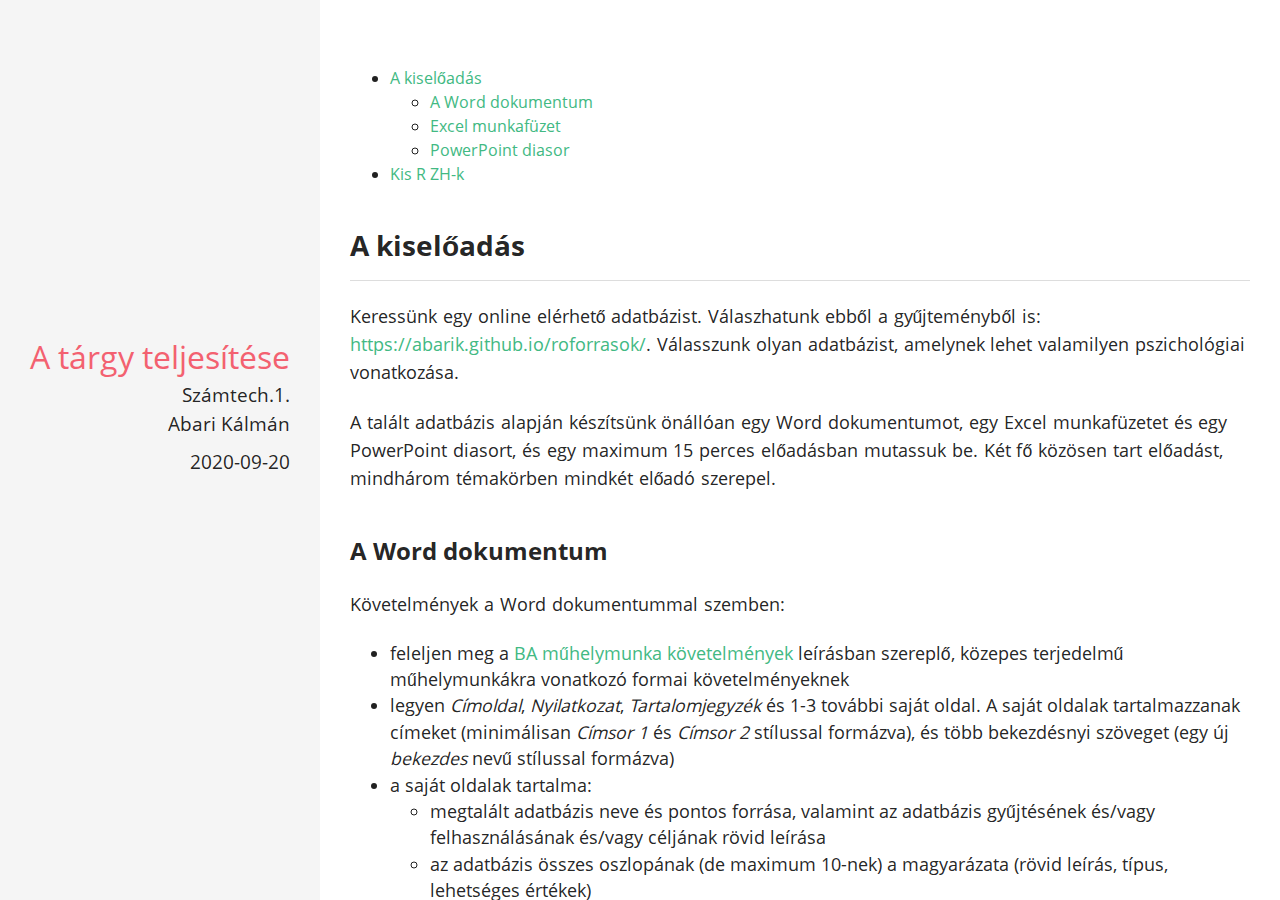
<file: kurzusok/szamtech1/2020_21_1/szamtech1_teljesitese.html>
<!DOCTYPE html>

<html xmlns="http://www.w3.org/1999/xhtml">

<head>

<meta charset="utf-8" />
<meta http-equiv="Content-Type" content="text/html; charset=utf-8" />
<meta name="generator" content="pandoc" />
<meta http-equiv="X-UA-Compatible" content="IE=EDGE" />

<meta name="viewport" content="width=device-width, initial-scale=1">

<meta name="author" content="Számtech.1. Abari Kálmán" />

<meta name="date" content="2020-09-20" />

<title>A tárgy teljesítése</title>

<script>// Hide empty <a> tag within highlighted CodeBlock for screen reader accessibility (see https://github.com/jgm/pandoc/issues/6352#issuecomment-626106786) -->
// v0.0.1
// Written by JooYoung Seo (jooyoung@psu.edu) and Atsushi Yasumoto on June 1st, 2020.

document.addEventListener('DOMContentLoaded', function() {
  const codeList = document.getElementsByClassName("sourceCode");
  for (var i = 0; i < codeList.length; i++) {
    var linkList = codeList[i].getElementsByTagName('a');
    for (var j = 0; j < linkList.length; j++) {
      if (linkList[j].innerHTML === "") {
        linkList[j].setAttribute('aria-hidden', 'true');
      }
    }
  }
});
</script>





<style type="text/css">@font-face{font-family:'Open Sans';font-style:normal;font-weight:400;src:local("Open Sans"),local(OpenSans),url([data-uri]) format("woff")}@font-face{font-family:'Open Sans';font-style:normal;font-weight:700;src:local("Open Sans Bold"),local(OpenSans-Bold),url([data-uri]) format("woff")}html{font-family:sans-serif;-ms-text-size-adjust:100%;-webkit-text-size-adjust:100%}body{margin:0}a{background-color:transparent}a:active,a:hover{outline:0}b,strong{font-weight:700}h1{font-size:2em;margin:.67em 0}small{font-size:80%}sub,sup{font-size:75%;line-height:0;position:relative;vertical-align:baseline}sup{top:-.5em}sub{bottom:-.25em}img{border:0}hr{-moz-box-sizing:content-box;box-sizing:content-box;height:0}pre{overflow:auto}code,kbd,pre,samp{font-family:monospace,monospace;font-size:1em}table{border-collapse:collapse;border-spacing:0}td,th{padding:0}*,:before,:after{-webkit-box-sizing:border-box;-moz-box-sizing:border-box;-ms-box-sizing:border-box;box-sizing:border-box}.notice{border:1px solid rgba(115,115,115,0.87);border-radius:.4em;padding:.5em 1em}img{height:auto;max-width:100%}table,th,td{border:none}.table{display:table}.table-cell{display:table-cell}.table-top{vertical-align:top}.table-middle{vertical-align:middle}.table-bottom{vertical-align:bottom}table{width:100%;margin:20px auto}th,td{border-bottom:1px solid #bbb;text-align:left;padding:10px}th{background-color:#f5a623;color:#fff}tr:nth-child(odd){background-color:#ddd}tr:nth-child(even){background-color:#f5f5f5}b,i,strong,em,blockquote,p,q,span,figure,img,h1,h2,header,input,a{-webkit-transition:all .1s ease;-moz-transition:all .1s ease;-ms-transition:all .1s ease;-o-transition:all .1s ease;transition:all .1s ease}.block{display:block}.inline-block{display:inline-block}.hidden-md{display:none}@media only screen and (min-width: 992px){.hidden-md{display:inline-block}}.radius-box{border-radius:10px}.radius-ls{border-bottom-left-radius:3px;border-top-left-radius:3px}.radius-rs{border-bottom-right-radius:3px;border-top-right-radius:3px}.radius-l1{border-bottom-left-radius:10px;border-top-left-radius:10px}.radius-r1{border-bottom-right-radius:10px;border-top-right-radius:10px}.m0{margin:0}.mt0{margin-top:0}.mr0{margin-right:0}.mb0{margin-bottom:0}.ml0{margin-left:0}.ms{margin:.25em}.mts{margin-top:.25em}.mbs{margin-bottom:.25em}.mrs{margin-right:.25em}.mls{margin-left:.25em}.mm{margin:.5em}.mtm{margin-top:.5em}.mbm{margin-bottom:.5em}.mrm{margin-right:.5em}.mlm{margin-left:.5em}.m1{margin:1.5em}.mt1{margin-top:1.5em}.mb1{margin-bottom:1.5em}.mr1{margin-right:1.5em}.ml1{margin-left:1.5em}.m2{margin:3em}.mt2{margin-top:3em}.mb2{margin-bottom:3em}.mr2{margin-right:3em}.ml2{margin-left:3em}.p0{padding:0}.pt0{padding-top:0}.pr0{padding-right:0}.pb0{padding-bottom:0}.pl0{padding-left:0}.ps{padding:.25em}.pts{padding-top:.25em}.pbs{padding-bottom:.25em}.prs{padding-right:.25em}.pls{padding-left:.25em}.pm{padding:.5em}.ptm{padding-top:.5em}.pbm{padding-bottom:.5em}.prm{padding-right:.5em}.plm{padding-left:.5em}.p1{padding:1em}.pt1{padding-top:1em}.pr1{padding-right:1em}.pb1{padding-bottom:1em}.pl1{padding-left:1em}.p2{padding:2em}.pt2{padding-top:2em}.pr2{padding-right:2em}.pb2{padding-bottom:2em}.pl2{padding-left:2em}.pb5{padding-bottom:5em}.pads{padding:.25em}.padm{padding:.5em}.padl{padding:1em}.padsx{padding-left:.25em;padding-right:.25em}.padmx{padding-left:.5em;padding-right:.5em}.padlx{padding-left:1em;padding-right:1em}.padsy{padding-top:.25em;padding-bottom:.25em}.padmy{padding-top:.5em;padding-bottom:.5em}.padly{padding-top:1em;padding-bottom:1em}.primary-text-color{color:#42b983}.primary-bg-color{background-color:#42b983}.secondary-text-color{color:#8d7edc}.secondary-bg-color{background-color:#8d7edc}.success-text-color{color:#65e892}.success-bg-color{background-color:#65e892}.danger-text-color{color:#f83e4b}.danger-bg-color{background-color:#f83e4b}.info-text-color{color:#09ABF6}.info-bg-color{background-color:#09ABF6}.warning-text-color{color:#F5A623}.warning-bg-color{background-color:#F5A623}.container{margin:0 auto;max-width:1280px;width:90%}@media only screen and (min-width: 992px){.container{width:85%}}@media only screen and (min-width: 1200px){.container{width:70%}}.container .row{margin-left:-.75rem;margin-right:-.75rem}.section{padding-top:.5rem;padding-bottom:.5rem}.section.no-pad{padding:0}.section.no-pad-bot{padding-bottom:0}.section.no-pad-top{padding-top:0}.row{margin-left:auto;margin-right:auto}.row:after{content:"";display:table;clear:both}.row .col{float:left;-webkit-box-sizing:border-box;-moz-box-sizing:border-box;-ms-box-sizing:border-box;box-sizing:border-box;display:block;vertical-align:top;width:100%}.row .col.s1{width:8.33333%;margin-left:0}.row .col.s2{width:16.66667%;margin-left:0}.row .col.s3{width:25%;margin-left:0}.row .col.s4{width:33.33333%;margin-left:0}.row .col.s5{width:41.66667%;margin-left:0}.row .col.s6{width:50%;margin-left:0}.row .col.s7{width:58.33333%;margin-left:0}.row .col.s8{width:66.66667%;margin-left:0}.row .col.s9{width:75%;margin-left:0}.row .col.s10{width:83.33333%;margin-left:0}.row .col.s11{width:91.66667%;margin-left:0}.row .col.s12{width:100%;margin-left:0}.row .col.offset-s1{margin-left:8.33333%}.row .col.offset-s2{margin-left:16.66667%}.row .col.offset-s3{margin-left:25%}.row .col.offset-s4{margin-left:33.33333%}.row .col.offset-s5{margin-left:41.66667%}.row .col.offset-s6{margin-left:50%}.row .col.offset-s7{margin-left:58.33333%}.row .col.offset-s8{margin-left:66.66667%}.row .col.offset-s9{margin-left:75%}.row .col.offset-s10{margin-left:83.33333%}.row .col.offset-s11{margin-left:91.66667%}.row .col.offset-s12{margin-left:100%}@media only screen and (min-width: 600px){.row .col.m1{width:8.33333%;margin-left:0}.row .col.m2{width:16.66667%;margin-left:0}.row .col.m3{width:25%;margin-left:0}.row .col.m4{width:33.33333%;margin-left:0}.row .col.m5{width:41.66667%;margin-left:0}.row .col.m6{width:50%;margin-left:0}.row .col.m7{width:58.33333%;margin-left:0}.row .col.m8{width:66.66667%;margin-left:0}.row .col.m9{width:75%;margin-left:0}.row .col.m10{width:83.33333%;margin-left:0}.row .col.m11{width:91.66667%;margin-left:0}.row .col.m12{width:100%;margin-left:0}.row .col.offset-m1{margin-left:8.33333%}.row .col.offset-m2{margin-left:16.66667%}.row .col.offset-m3{margin-left:25%}.row .col.offset-m4{margin-left:33.33333%}.row .col.offset-m5{margin-left:41.66667%}.row .col.offset-m6{margin-left:50%}.row .col.offset-m7{margin-left:58.33333%}.row .col.offset-m8{margin-left:66.66667%}.row .col.offset-m9{margin-left:75%}.row .col.offset-m10{margin-left:83.33333%}.row .col.offset-m11{margin-left:91.66667%}.row .col.offset-m12{margin-left:100%}}@media only screen and (min-width: 992px){.row .col.l1{width:8.33333%;margin-left:0}.row .col.l2{width:16.66667%;margin-left:0}.row .col.l3{width:25%;margin-left:0}.row .col.l4{width:33.33333%;margin-left:0}.row .col.l5{width:41.66667%;margin-left:0}.row .col.l6{width:50%;margin-left:0}.row .col.l7{width:58.33333%;margin-left:0}.row .col.l8{width:66.66667%;margin-left:0}.row .col.l9{width:75%;margin-left:0}.row .col.l10{width:83.33333%;margin-left:0}.row .col.l11{width:91.66667%;margin-left:0}.row .col.l12{width:100%;margin-left:0}.row .col.offset-l1{margin-left:8.33333%}.row .col.offset-l2{margin-left:16.66667%}.row .col.offset-l3{margin-left:25%}.row .col.offset-l4{margin-left:33.33333%}.row .col.offset-l5{margin-left:41.66667%}.row .col.offset-l6{margin-left:50%}.row .col.offset-l7{margin-left:58.33333%}.row .col.offset-l8{margin-left:66.66667%}.row .col.offset-l9{margin-left:75%}.row .col.offset-l10{margin-left:83.33333%}.row .col.offset-l11{margin-left:91.66667%}.row .col.offset-l12{margin-left:100%}}html{line-height:1.5;font-family:"Open Sans","Source Sans Pro","Helvetica Neue",Helvetica,Arial,sans-serif;font-weight:400;color:rgba(0,0,0,0.87);-webkit-font-smoothing:antialiased;text-rendering:optimizeLegibility;font-size:16px}blockquote{display:block;position:relative;padding-left:20px;font-style:italic;border-left:5px solid #8d7edc;font-size:1.1em}a{text-decoration:none;color:#42b983}a:hover,a:focus{color:#75cea5;text-decoration:none}h1,h2,h3,h4,h5,h6{font-weight:700;line-height:1.5}h1 a,h2 a,h3 a,h4 a,h5 a,h6 a{font-weight:inherit;color:rgba(0,0,0,0.87)}h1 a:hover,h1 a:focus,h2 a:hover,h2 a:focus,h3 a:hover,h3 a:focus,h4 a:hover,h4 a:focus,h5 a:hover,h5 a:focus,h6 a:hover,h6 a:focus{color:rgba(61,61,61,0.87)}h1{font-size:2rem;margin:1rem 0 .8rem}h2{font-size:1.75rem;margin:.875rem 0 .7rem}h3{font-size:1.5rem;margin:.75rem 0 .6rem}h4{font-size:1.25rem;margin:.625rem 0 .5rem}h5{font-size:1.15rem;margin:.575rem 0 .46rem}h6{font-size:1rem;margin:.5rem 0 .4rem;text-transform:uppercase}hr{margin-top:1rem;margin-bottom:1rem;border:0;border-top:.0625rem solid rgba(0,0,0,0.1)}em{font-style:italic}strong{font-weight:700}small,.small{font-size:80%;font-weight:400}p{margin:1.2em 0;word-spacing:.05em;line-height:1.6em}pre,code{font-family:Consolas,"Roboto Mono","Courier New",monospace;color:#525252;background-color:#f8f8f8}code{color:#e96900;border-radius:2px;white-space:nowrap}pre{font-size:.9em;overflow:auto;display:block;padding:1em;margin:0 0 1em;line-height:1.3875;word-break:break-all;word-wrap:break-word;border-radius:0;font-weight:400}pre code{background:transparent;white-space:pre;overflow:auto;word-wrap:normal;color:#525252}pre code span{word-break:break-all}.cover{background-color:#f5f5f5;position:fixed;text-align:center;width:100%;min-height:400px;padding:30px 15px 20px;z-index:1}@media only screen and (min-width: 600px){.cover{background-position:center;padding:30px}}@media only screen and (min-width: 992px){.cover{height:100vh;position:initial;width:100%}}.cover-card{color:rgba(0,0,0,0.87);padding:0 30px}.cover-card .author_name{display:block;color:#F36170;font-size:2em}.cover-card .author_job{display:block;color:#8d7edc;font-size:1.35em;font-weight:700;text-transform:uppercase;margin:5px auto 10px}.cover-card .author_bio{font-size:1.2em;display:block}@media only screen and (min-width: 992px){.cover-card{text-align:right;margin:0 auto;padding:0 0 80px}}.post-listing{background-color:#fff;position:absolute;top:400px;z-index:233;width:100%;padding:20px 20px 0;-webkit-transform:translate3d(0,0,1px);transform:translate3d(0,0,1px)}@media only screen and (min-width: 600px){.post-listing{padding:50px 30px 0}}@media only screen and (min-width: 992px){.post-listing{height:100vh;overflow-y:scroll;position:initial;top:0}}section.post{margin-bottom:80px}#post{font-size:1.1em;padding-bottom:50px}#post h1{margin:.5em 0 1em}#post h2{margin:.5em 0;padding-bottom:.5em;border-bottom:1px solid #ddd}#post h3{margin:.5em 0;position:relative}#page{padding-bottom:50px;min-height:70vh}#page .page-header{margin:0 auto 50px}
code span.kw { color: #a71d5d; font-weight: normal; } 
code span.dt { color: #795da3; } 
code span.dv { color: #0086b3; } 
code span.bn { color: #0086b3; } 
code span.fl { color: #0086b3; } 
code span.ch { color: #4070a0; } 
code span.st { color: #183691; } 
code span.co { color: #969896; font-style: italic; } 
code span.ot { color: #007020; } 
</style>





</head>

<body>




<div class="row">
<div class="col s12 m3">
<div class="table cover">
<div class="cover-card table-cell table-middle">
<span class="author_name">A tárgy teljesítése</span>
<span class="author_bio mbm">Számtech.1.<br>Abari Kálmán</span>
<span class="author_bio mbm">2020-09-20</span>
</div>
</div>
</div>


<div class="col s12 m9">
<div class="post-listing">
<div id="TOC" class="toc">
<ul>
<li><a href="#a-kiselőadás">A kiselőadás</a><ul>
<li><a href="#a-word-dokumentum">A Word dokumentum</a></li>
<li><a href="#excel-munkafüzet">Excel munkafüzet</a></li>
<li><a href="#powerpoint-diasor">PowerPoint diasor</a></li>
</ul></li>
<li><a href="#kis-r-zh-k">Kis R ZH-k</a></li>
</ul>
</div>

<div id="post">
<article class="post-content">
<div id="a-kiselőadás" class="section level2">
<h2>A kiselőadás</h2>
<p>Keressünk egy online elérhető adatbázist. Válaszhatunk ebből a gyűjteményből is: <a href="https://abarik.github.io/roforrasok/" class="uri">https://abarik.github.io/roforrasok/</a>. Válasszunk olyan adatbázist, amelynek lehet valamilyen pszichológiai vonatkozása.</p>
<p>A talált adatbázis alapján készítsünk önállóan egy Word dokumentumot, egy Excel munkafüzetet és egy PowerPoint diasort, és egy maximum 15 perces előadásban mutassuk be. Két fő közösen tart előadást, mindhárom témakörben mindkét előadó szerepel.</p>
<div id="a-word-dokumentum" class="section level3">
<h3>A Word dokumentum</h3>
<p>Követelmények a Word dokumentummal szemben:</p>
<ul>
<li>feleljen meg a <a href="http://psycho.unideb.hu/elemek/muhelymunka_szakdolgozat/BA_muhelymunka_kovetelmenyek.pdf">BA műhelymunka követelmények</a> leírásban szereplő, közepes terjedelmű műhelymunkákra vonatkozó formai követelményeknek</li>
<li>legyen <em>Címoldal</em>, <em>Nyilatkozat</em>, <em>Tartalomjegyzék</em> és 1-3 további saját oldal. A saját oldalak tartalmazzanak címeket (minimálisan <em>Címsor 1</em> és <em>Címsor 2</em> stílussal formázva), és több bekezdésnyi szöveget (egy új <em>bekezdes</em> nevű stílussal formázva)</li>
<li>a saját oldalak tartalma:
<ul>
<li>megtalált adatbázis neve és pontos forrása, valamint az adatbázis gyűjtésének és/vagy felhasználásának és/vagy céljának rövid leírása</li>
<li>az adatbázis összes oszlopának (de maximum 10-nek) a magyarázata (rövid leírás, típus, lehetséges értékek)</li>
<li>az adatbázis témaköréhez kapcsolódó pszichológia terület bemutatása, amelyben legalább 3 szakirodalomra történjen hivatkozás (legalább 1 könyv és 1 folyóiratcikk legyen a hivatkozások között).</li>
</ul></li>
</ul>
<p>A hivatkozások elkészítéséhez segítséget itt találunk: <a href="https://www.youtube.com/playlist?list=PLnmeQHnHYqv5jzYnu8i2Kh46Ti5g1bVCz" class="uri">https://www.youtube.com/playlist?list=PLnmeQHnHYqv5jzYnu8i2Kh46Ti5g1bVCz</a></p>
</div>
<div id="excel-munkafüzet" class="section level3">
<h3>Excel munkafüzet</h3>
<p>Követelmények az Excel munkafüzettel szemben:</p>
<ul>
<li>az első munkalap tartalmazza a megtalált adatbázist</li>
<li>végezzünk el egy tetszőleges szűrést a második munkalapra az első munkalap adatbázisa alapján</li>
<li>formázzuk meg a szűrt táblázatot, legyen tetszetős a kinézete.</li>
</ul>
</div>
<div id="powerpoint-diasor" class="section level3">
<h3>PowerPoint diasor</h3>
<p>Az adatbázis alapján készítsünk bemutatót, amely a Word dokumentum témaköreit mutatja be:</p>
<ul>
<li>adatbázis neve és pontos forrása, valamint az adatbázis gyűjtésének és/vagy felhasználásának és/vagy céljának rövid leírása</li>
<li>az adatbázis összes oszlopának magyarázata</li>
<li>az adatbázis témaköréhez kapcsolódó pszichológia terület bemutatása</li>
</ul>
<p>Szerepeltessünk annyi szöveges információt és képet a bemutatón, amennyi a témakör önálló feldolgozását is lehetővé teszi.</p>
<ol style="list-style-type: decimal">
<li>Állítsunk be egyforma hátteret a bemutató mindegyik diájára! Keressünk kifejező, frappáns címet és alcímet!</li>
<li>A második diától kezdve tegyünk oldalszámozást a diák jobb alsó sarkába, valamint az élőláb a nevünket, az elérhetőségünket és az aktuális félévet is tartalmazza.</li>
<li>A diasor kézi továbbítással legyen vetíthető. A diák jobbról beúszó áttűnéssel jelenjenek meg!</li>
<li>Legalább egy dián a bekezdések lentről ússzanak be!</li>
<li>Helyezzünk el legalább 5 diát a bemutatóban!</li>
</ol>
</div>
</div>
<div id="kis-r-zh-k" class="section level2">
<h2>Kis R ZH-k</h2>
<p>A félév során 6 db kis ZH-t írunk, és a legjobb 5 eredménye alapján számoljuk az R jegyet.</p>
<p>Az egyes kis R ZH-k tervezett témakörei:</p>
<ol style="list-style-type: decimal">
<li><strong>Tagolt szöveges állomány és Excel állomány beolvasása. Sorok és oszlopok száma, oszlopok típusa.</strong></li>
<li>Tagolt szöveges állomány és Excel állomány beolvasása. Sorok és oszlopok száma, oszlopok típusa. <strong>Egyszerű típuskonverzió. Mutatók kiírása.</strong></li>
<li>Tagolt szöveges állomány és Excel állomány beolvasása. Sorok és oszlopok száma, oszlopok típusa. Egyszerű típuskonverzió. Mutatók kiírása. <strong>Numerikus transzformáció. Szűrés. Rendezés.</strong></li>
<li>Tagolt szöveges állomány és Excel állomány beolvasása. Sorok és oszlopok száma, oszlopok típusa. Egyszerű típuskonverzió. Mutatók kiírása. Numerikus transzformáció. Szűrés. Rendezés. <strong>Hisztogram, dobozdiagram, egydimenziós pontdiagram rajzolása.</strong></li>
<li>Tagolt szöveges állomány és Excel állomány beolvasása. Sorok és oszlopok száma, oszlopok típusa. Egyszerű típuskonverzió. Mutatók kiírása. Numerikus transzformáció. Szűrés. Rendezés. Hisztogram, dobozdiagram, egydimenziós pontdiagram rajzolása. <strong>Oszlopdiagram rajzolása. Táblázatok rajzolása.</strong></li>
<li>Tagolt szöveges állomány és Excel állomány beolvasása. Sorok és oszlopok száma, oszlopok típusa. Egyszerű típuskonverzió. Mutatók kiírása. Numerikus transzformáció. Szűrés. Rendezés. Hisztogram, dobozdiagram, egydimenziós pontdiagram rajzolása. Oszlopdiagram rajzolása. Táblázatok rajzolása. <strong>Képek mentése. Adatbázis mentése.</strong></li>
</ol>
</div>
</article>
</div>
</div>
</div>
</div>



<!-- dynamically load mathjax for compatibility with self-contained -->
<script>
  (function () {
    var script = document.createElement("script");
    script.type = "text/javascript";
    script.src  = "https://mathjax.rstudio.com/latest/MathJax.js?config=TeX-AMS-MML_HTMLorMML";
    document.getElementsByTagName("head")[0].appendChild(script);
  })();
</script>

</body>
</html>
</file>
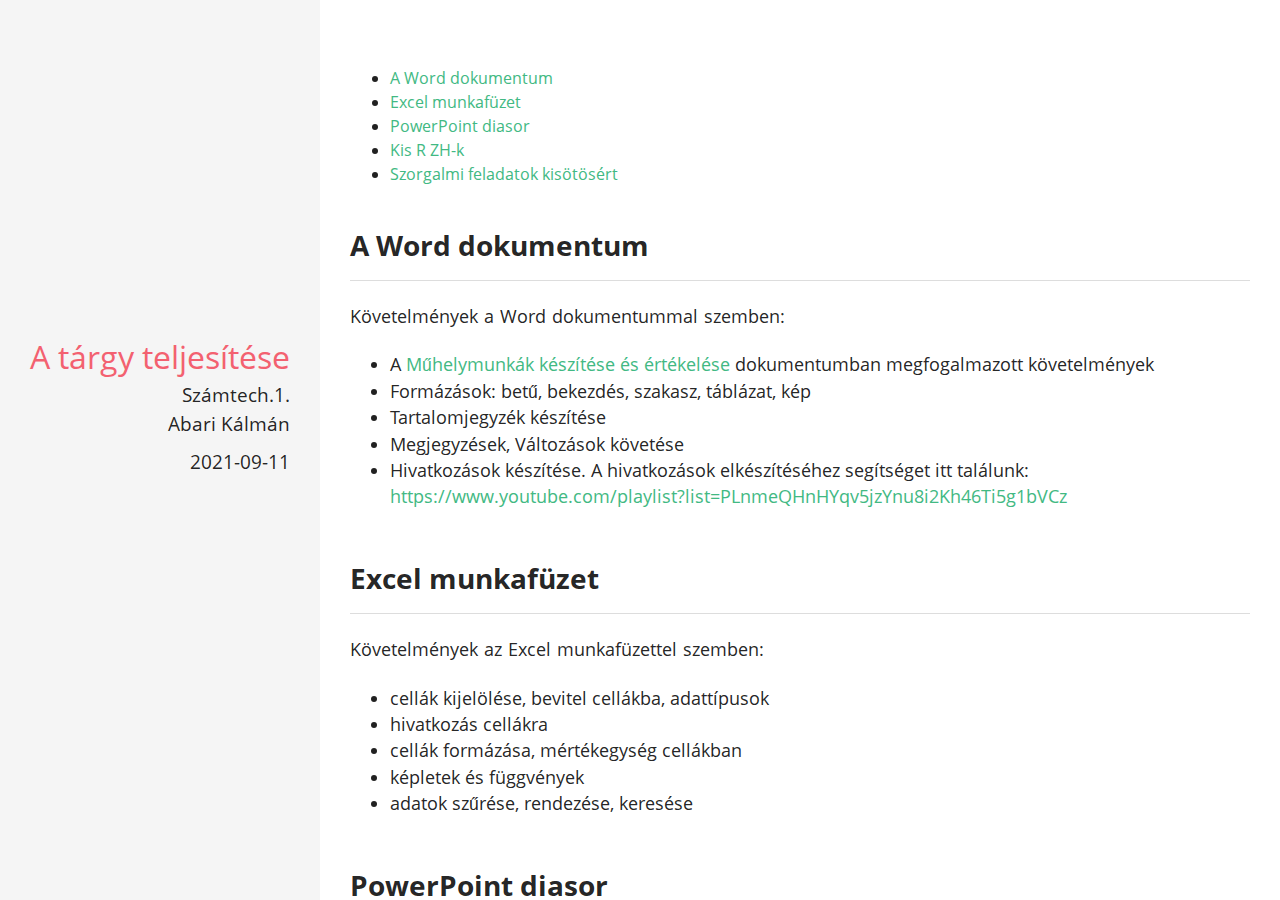
<file: kurzusok/szamtech1/2021_22_1/szamtech1_teljesitese.html>
<!DOCTYPE html>

<html>

<head>

<meta charset="utf-8" />
<meta name="generator" content="pandoc" />
<meta http-equiv="X-UA-Compatible" content="IE=EDGE" />

<meta name="viewport" content="width=device-width, initial-scale=1" />

<meta name="author" content="Számtech.1. Abari Kálmán" />

<meta name="date" content="2021-09-11" />

<title>A tárgy teljesítése</title>

<script src="[data-uri]"></script>





<link rel="stylesheet" href="data:text/css,%40font%2Dface%7Bfont%2Dfamily%3A%27Open%20Sans%27%3Bfont%2Dstyle%3Anormal%3Bfont%2Dweight%3A400%3Bsrc%3Alocal%28%22Open%20Sans%22%29%2Clocal%28OpenSans%29%2Curl%28data%3Aapplication%2Ffont%2Dwoff%3Bbase64%[base64]%2F%2FAAAChcAAB6Qo%2Buk42xvY2EAAEoUAAABuQAAAbz3ewp%2FbWF4cAAAS9AAAAAgAAAAIAJ2AgpuYW1lAABL8AAAAKwAAAEyFNwvSnBvc3QAAEycAAABhgAAAiiYDmoRcHJlcAAATiQAAADyAAABCUO3lqQAAQAAAAwAAAAAAAAAAgABAAAA3AABAAAAAQAAAAoACgAKAAB4AR3HNcJBAQDA8d%2BrLzDatEXOrqDd4S2ayUX1beTyDwEyyrqCbXrY%2BxPD8ylAsF0tUn%2F4nlj89Z9A7%2BtETl5RXdNNZGDm%2BvXYXWjgLDRzEhoLBAYv0%2F0NHAAAAHgBY2Bm2cY4gYGVgYN1FqsxAwOjPIRmvsiQxviRg4mJm42NmZWFiYnlAQPTewcGhWgGBgYNBiAwdAx2ZgAK%2FP%2FLJv9PhKGFo5cpQoGBcT5IjsWDdRuQUmBgBgD40BA5AHgBY2BgYGRgBmIGBh4GFoYDQFqHQYGBBcjzYPBkqGM4zXCe4T%2BjIWMw0zGmW0x3FEQUpBTkFJQU1BSsFFwUShTWKAn9%2Fw%2FUpQBU7cWwgOEMwwWg6iCoamEFCQUZsGpLhOr%2Fjxn6%2Fz%2F6f5CB9%2F%2Fe%2Fz3%2Fc%2F7%2B%2Bvv877MHGx6sfbDmwcoHyx5MedD9IOGByr39QHeRAABARzfieAFjE2EQZ%2FBj3QYkS1m3sZ5lQAEsHgwiDBMZGP6%2FAfEQ5D8REAnUJfxnyv%2B3%2F1r%2Fv%2Fq3Eigi8W8PA1mAA0J1MzQy3GWYwdDP0Mcwk6GDoZGRn6ELAE09H%2F8AAAB4AXVUR3fbxhPfhRqr%2F6Cr3h8pi4wpN9K9V4QEYCrq7b2F0gC1R%2BXkS3rjKWXlfJeBfaF88jH1M6TfoqNzdWaXxZ0NM7%2FftJ2ZpXfzzeVILi0uzM%2FNzkxPTU68Md64GQZ%2Bvfa6d%2BP6tatXLl%2B6eOH8uVMnTxyvVg4fGisfhNfcV0f3luz%2F7Srmc9nMyPDQ4IDFWUUgjwMcKItSmEAASaNaEcFo069WAghjFIlAegyOQaNhIEhQxALHEqIeg2P0yHLjKUuvY%2Bn1LbktrrKrOgUI%2FMUH0ebLc5Lk73yIBO4YeUrL5GGUIimuSx6mKl2tCDD8oKmCmGrkaT5Xh%2Fp6rlphaS5PYp4kPAy3Un74OjeCdTi4nFosU6Qg%2BqRBsoazczLwHdeNqpVx3AW%2BoVjdhMThOo6YkGJTl862RFq5r263bbYSHyuswVrylsSBhHzVQKDU11g6hkfAxyOf%2FDVKJ1%2FHCvgBHtNRJ%2Bb7eSYepeQ4VLZBqAeMjgM7%2FzyJJF1kuGw%2FYFpEq458Xrr65YTUa6VCEKGKVdJ%2B2FoBYYNKCwV1K6B2s1mJnPB7Ww6GtyO04ya%2FHHWPHs5P4J65NyVa5VA0E0LocwPci45b6tvMvohm1BYc1h12Xd2GrbbHVkjB1pzs6IKtOHeYd%2BJYhFasmfs9Zt%[base64]%2BlZ4dw9w86yyNfG%2B%2Bu0ZWOBkmsb%2BGrsrKGIN4R0XPQimnAEcj3CI6ZDR35zzHJEZlcW5cQCTMwty4umkB5B4ajHwVNhQDqdMLSAmClnhLScgYgMbQJESALUrtIvjpQz9LVxuIPSiYgQkjusZ01l4BERrPtdO9KfDErKQLne6EUbJlXHqTccNzL163tuES26ickjo5va6FIkCyIyaFEYA%2BlejuqlFxLWIYKmQG9W0tlMe0yXu80wPe%2FOavEJrd8srSFziSal30wMj5H2mH7T6H218RQ93qOFysDEgtLBoRuQUeXjyPQKexdLjoa4vtAQJiBsEXYutEo9T1%2Fm5mUdBMbXFCzIq8Z6Yl5%2B7nyic%2B1mE3xisVatpBarpcC%2FmUs9%[base64]%2BGg19OHK4TmOC61TIcAFzsF7DPNQ0fkPjNzr4sMZHaEX5fk7uLZr9LHK9AW9KF2wU%2F%2F%2FBUfaOnlREfyrK%2Frv6Hyn3ISkAAAEAAwAIAAoADQAH%2F%2F8AD3gBhXwHfFRV1vg5974yvZdMQspkSIYkQkgmhdAyIIQQWsSADCLSpajUiMgiAkuJNGmhKyJGDCyybCiyiGBHRGQtyLIuf2UX19UPy7oWyFz%2B972ZBxOE72N%2BL2%2BYd%2Bbe0%2B5p99wBAscBBIN4ACjI4D4oUJEIVAbIL8wPYX4oP1TQ3um3%2B0v5dZz2bj44nsyKLhYPXKkaL1wCAhuuXcQ69dsWyAu7qF5PBMFqQzQRkzQgYvIQCuXleXYHlCXl2x1YZg%2BF7HxMDNAQLQoVetwuKZCZjRUTQqc%2Ff7RjebisqAeuEQJXmpZUdA%2F3KgcgsJA2kL1xDNPDZqCyQAWdXiIy5YOHThUq4%2FKB1XFpgPr5heVtJuSQvJzxOeKB6HfEplzKWCEA4Sc%2BVgqkw8bwIF16K7fg0ttNJr3DajEKBqfT5UlNkwXJKyD4hCRRlFySwU%2BTvTTJkJTh1wkms6l%2FpBWa08Fmt%2FWP%2BNz2AWYcYEez3WwXvU5qECE%2FVB5ylJXl5993Hyc3zw6hkHaPoerldxVjh7eMX%2FF3hYWxu0KF382pcKpXsV%2B9QlS93Mj%2FSz%2FujinsVE1dDTszcEk1u4LpPdjXmDdw6UAsqFlUg7rmf2J%2Bd3aGLmC757GBuEe55mHNXGxifZVrLtuNNUBhwbU6wSQ5IAOyoS2MCxcH7VmpXkHIdZlFP4BPtOvFdvlZZsncL0Kl1pZcS99Iam5eK1erfhFvrkviL9HDKc5X6OV%2FChUq7aGEvw5U6QuFVCbEhOSSZHegODM7WOzxhOzZ2cVFJaXFIbfHK2cH7WlELuK3EnR5vHZJEkzvHZw35S933n0ucur5ky%2FMO7SraN2mrVuqGiNPnIt%2BNnTy6HF4fMkfvf%2B6EEjfkpWPh7rtXrJgp%2BNAk9hzQScj6194%2F%2ByxlZE72Ow0KvcdloMLbPcBiDD%2B2jdSW%2FEk6MENfk55AfQMtwabaPC0aZWZ2a6Nob1NKgxRc3qemb%2FaF0jtk3xZPtkpc4Xjr3KVXE7WDfpi%2BsfVJ1RotwUyJVFVbE4ZV3JUPi0pLsq%2B%2BXMM4A9Vd%2B%2FYcXcVvrtx7bLN61av2oINVTU11dU1NVV4cuPaFRvXrV7xDGPNH6%2BheQJpbMQaHLiz8R9fXb5w8dLl5vO7XnzhD7uef37Xxa8u%2F%2F3ipa9pxpUqrt5AYeq1b8QPxVNg5BQWw13h9k4PpEqB3Lx2eW0DlmxfqkdfUhoy9Y6EnNZgW0t7MZ%2F6smlubka%2BI0NfFckQoDwPkjih%2Bd4yrpTleTdRqoinJE6Ts7AULcTt8mRxQbYjMeLcXMpYwucgMgaCkrrMn668Z97YBwZHJm%2F%2B%2FhnWZ%2FKwOzazl5c2DerS%2Bo2Xth9eshXXd7jTu7NHHeb98%2BVHfqw%2F%2Bz%2FCmp5zhvSZe3e%2FkSOubt2EO3tExnWrrbsy%2F51x94%2BaWFa%2F84V1k%2Fbfx2Z1fWE0%2B2It%2B2zfxGEfAaBiMbBctRiug0CpIBLFUpyK2R%2BOumYgYrZB%2BcZAdoT4%2BTfM0CpsksEggGCxGoNUsV4J5sVpc5SGJE6pwxvIJgM3r97%2B1Kq1S7et2UQKUI%2Fv7znOCn%2F8jpW80ohvKaN24aOatFEFAx8XLFYDFYItR0UbkQMljuIiEgx5HMS0efW2pWtXPbVdGZb9yjruPIInv%2FsR3z%2F%2BEisAhMFkrmCRXGCB9uEUKgoomw16o95qEwxoJiaT2cDtl84CUP5G4XWJOTBmWLK8olOmNOjMKhUpWZWHK5LZgl9279229we2OBUX50kuVjv5QDo7PBwnsvrhWJF%2BYDIuVagZDxeFHOF1MEKbsBMEQS%2BKJjOVdXJ1BKw61EH%2BfeqSTzTz3I7ZA3Zuv%2Bwhshy3sDFL2TjctJR6n2SDsfFJ3A0I5ewXfAgugw7s%2B0XQG0SAfFVWHOEsr6TyphSHW5NHFc9J6Wa%2B7B3Dfp42HguHAUINniPlZCpQ%2Fl0CogDIrW%2F8u85iv7sGv8ZzGzYAxjwV%2FMCxTwobJQCTWU8HRPQeruaaXpRqestVdUOXso7dupeF7px4Z8%2Bed3arKFc44AIg51W9ch4kIIiUEocmSk4sBpCcj15oUDRJXYYExl37RmirrkIv55rLASYJJF%2BS3t0nopeptU%2BE%2BmLrLK%2BlPgQyid3mCBU6UP1rVz8R2n770zc%2FXf7x8s%2FNn9fvaFi3rmFHPfmMLWRP4lycho%2FjNPY4W82Os88wiJ34K4tdAIQjAOQkx8YArcM2PaAOjSZBL8uolzAJFFvGDXd8ej67P2AvKpUkOYghcnK7zl300RBcsExwzJ%2Fhbrd7GuYBwhgAIYtbTx%2F3%2Bd4klJ3gtKCQnGIz9InYZEzqG8EkjSzNavCB%2FcXYlcQshhyMsZrI6PYLWc3lOG%2FvlA4rHr%2F3uTFD3r38%2Fr%2B3fMKOke9W4oJ9G566u7au84CpOz%2Fct5R99wF7W6dIYjjnawrHIAh3hlungFOWgXoyzVKbHOr1eD19Il6vISsrrU8kSzbY%2B0QMGpdjgYh60zDTHJKHoyP4404pw27zB4o1o62gq%2BBLL299am8j%2Bzv774zj995%2FdgTOZsOfWr3rnTWPj2h8qGbo1%2FM%2F%2FkYYvmxfms7TtPrM54E7ns4vwBw0rFy%2FaNJjRRVTet31OgCBPABhongUDOCAzuE0h6gnxChToCJ1ulB0iH0jeqvscFBZotflk%2BhMQ5oJDqhrC%2Fl%2F%2FFxmAUlGYeK5Z6Jl5MDec2yJQdc%2Bl5ViNduL1avoZ805eGll04jy6COKheT8S%2BU6kQwdw%2BlW6nPpXF4qtEoBziwAye3mMnRLkqlPRLqZdQlsKxTcLghkqhzjrLL5M%2BWgUwldSkjbL1HPLrCf51d8MHbv66zu%2FmcGl5Kz0YNZ0%2Bmcf759kbEB29qGGrZiYWop2b2R9fYqnKnlWOVzqXqgNfQIB5LtRr8fQLLT7CyT0ZLaL2K0WFzU5e0TcfmojkckcgvcyhJ4pNlr8Bd63VyEhIbiGhfIBFGTq8R9lqcWB2Dl1G79Rn%2F9i8n08OU3L%2F760UX2E369YuvqVUPrI9VryFR8CXc5V%2FrYefbW7svv%2FYNdxUHv%2FOnFVQ1V8yse2Dde0UcAIY%2FzU4L0sA1FEQg3jJT0jVAJFBlqbOOrALk1dCOmkuHNF%2BmpaKOYunHhldNAlZhEyFGpz4R20C%2Bc47Vmu%2B6gqXo9lewuq5TfXrLnZORk9Ink5JjAlNwvYvJBoF8E5N8qd9nN3jrmj7mOx8OPLDXqolpgwv0zZkpuzaeTynf%2BvWjNvnr22b%2BbsfDJR7%2Be%2BcL6dQ1bXlu3CDvOWfHIMytnrhJPHt7x4L7eg%2F48%2B8C5U0euLuu%2Ff8ozr1xteHTRssdGru8V3kwfeHTMsN937%2FzksLEzFdlO5NQpNsMLWdAtnJlizzQYAAQu26AljUvWZbEQlyuJi1Ymcr8Iaal2jjKNg5qJ9Ctqx02jMyDFKHJw8TpUIvjHKhXZQlZ0%2FIwe1eO%2B%2B6%2FRVHpg2mv%2FuPbBuguPMtfKLU%2BtuXfjkIFraEVzg2tlMuZg6O57%2FvXBP1C3kZ3H9od2PPV81RMVE%2FaNAy3HEcaokRS34Ta%2BLAA8XotzQMRiizkRDVfN87X0JXae6NzkVR6Znehb6J8XL%2BY3IKovXMjn0oEDMrkmmc2iXu9yGm0DIkab6hgTZklwj%2FT6FDccpXsmn6Rjlxv%2BknyrTFMR8%2BU%2FcF9%2BDiRwh%2FUCiChwdeXD58cDhSwsRjeikNNcTo83%2F0AtP2DDKLywji1nhxSezMTjgo9eVHOy3LBbJgIQ0OsEsToiIFRHrIjI4wHOlfxEz6a4ZOTXTLq9eTjdTofW1bEH6up%2Bg5GIBDhGEr2BkRNVlMZTa%2FP3HKVyrMMKrF3H%2FKPYUAWjlGsXaRnXrxTIhrJwqp%2FbMtnphFYWIdgGoLWtddqASGuPzdA7YhNaqFZLvVJSEa48LZwUd4YSN4mJ%2Baq%2FctSSXgtmD6gf2emV91%2F9KNj38bHd9l3PX0tq19dMnzFw3OSsgsWjj%2BzqPXn0w4On3e9nZ%2BNJLYFZ1yqkQ2ITFEM5zzwyA%2B1KLJ1kVwpAjsvSTgx3S%2BrQQeiisxv5Ky%2B9kGbnqUmllmSFEhOP6%2FG4ug6C2nJQUPdSt0td36R1IFMgbsUalrqlQAbw4KK1v1BwIH%2FudKqm8NCQbeMHP2LUtVk3rv7Fb4712N3Tt%2FDeaWvZt3%2B8wA7swe6Y%2F5cvjv3I1rHJn%2BAyhLM44ODVn14%2F7bBUDpq%2Fhpxb8c388XfdM%2BrU3veu%2BTws17Pv7O79aFvzMnvxc3aaHRq8sAZX4jgUsP7CfvYntoNhGYquJiAAAKJNPAIyWLjk0ojFqENR0SwqyILNaiG9I0bRYhFECoKD518xh6iplZYz%2B5W8H0OIlBsz%2FtURB6IHmnaT7itJORvb6A94cnbjGZYvHrnSg0zENwfPGTGddQIKJwCEo9xyW8ALGdA7nO0UUg1Wn89iEGQLjwd01iRrUlXEarWAxVcVsTjAWxUBevt4QnM9%2FgxBMbluwe4SAjxpj%2FmcgN0ef3cCt2IAhVVLsR%2F7%2BTIjjZjU9PTeY1ew4I9%2FOvhn8cCeI%2FNf9BnK2Pk3%2FkZ7TF00%2B6HoquhndauXPAGAMIdb09Oqr8gOu6jFpbdQb5IDekccglHi%2FHK2DL%2B4emRymUNIE3%2BRo3WokKfbtNP37Cs0%2F7rxjQ0X2Cvs2Rex%2FNNLuysbxBB7lX3FPmdvl64rwyU44QusOVSzuj8AUTgmDuEc04FdsYcWQQ8COJyiuSoiUsFSFREct4ppwc9rSBlA%2BZuAPZTBx2Az2Uo2CY%2FhIHysic%2F1z59PI%2FdU5CtWz%2BaJB9gi9gKmYebVKZgHgMq89Bc%2Br1GJWSSDAQXQoWAyS%2FreEUlCQsTeEUKRr3B03DZmUZBwxy%2F6S%2FMZmh%2BdTYZHt5OF4oH1LKc%2BeilhJj0UhpMlAKQ6pAbjTRPxSW45Q0CbAac3asPzwaNfrY9LTuyi2ilOhUvnI8SSohNapUJK7wiAaDLZe0dMgujtHRGdt4%2B8%2FHaphRyV9%2Brq5lT1xe9nfPc0a2IrDuKQL%2F%2F9bve3DrL%2Fso%2FQj0kbVrGXCYuWZWXjUhzzD7xn%2F%2BD6GvYau8Q%2BZe8H8LUY7WK6yuVQ2KdHBJ0giCCaTTraO6LTiQaJoshJV81RgnG%2FQbydi5f%2FDYnpjc2ssZGSRrI3Ws1z7dXkYQC8NoLNxfFqVpwaNht1OotVT4GzFDJj9GrpGI15%2BJJiPpxLMg0v6dVv9AONx9jclFWuR6fyFGvI0TNxvRC%2BUjHmnkjBViRGg4Ix0Yn6RGzLWkgJZRVRDKHw1TvRrzc2NpL1J6JN5M0l0dc5snnk4%2BjCBF0QIT1soQCCJCMFzgtw3EBXxTekkO0%2B0aio0pV%2FbIp9V%2BKIgpPrUZJOFCUev%2FJSmsuNBjuVjDK1gKQgp2DnLbuZlRjwuJUAn2MY4nce4COtZjadZSsCntbhh6zRomMm0bbpo%2Bbh4oGrVQLPOume7Uev%2FBCXo1IDsUG7sFsvcaytVpDB7jBS2aqjKCdypaUI4xPzabNJKZdj%2BWvNn%2BtsW4%2FRVB2xkGeEk582NR%2FnE3ZMwaxy2guAqFp99FZ5bu%2BIXqDW3hHqvLVNiOltBiTmueJRtpW9oZgjHIE9sBOOujo9%2Bv1%2Ffvn5h%2F9Eeb77LHuYa%2B94HIt1bArbxs6yU1iIuRjEAnYqZp%2BE8erqdUBRONnA%2Bc75DE6XQaiKGAySLDuqIjKVEtavhpXmSgW%2FmlplYChutYXx7Ay7tLsRZ5PWUePGL949euKoYPr7t1HOh2jK6mdXrVC5wHaoXLBCCp%2BZp8MeAIEa%2BOqmZtns6x0xC7KTL2yZM%2BMtlRs3J6I2pViG8q258sX7OOxndrH0tpz5ki3rzuqxivyf%2FDnN%2BWMCN1SGs8yIxKS3y0aDQdYTwePVm8EMVRGzmVDK5UepkSi6cntnp2Ku8ktw20SOf5bGNm4BcRXyGdhfcfkJ9jQ7%2FVXTzl2vfEZGRLeJB94%2Fzf4%2BLjqZjFi9cuWqJwDVHIFw29ha4V6a0wSQ5BSFrGxTGvV4uH30CFSfoEoJiY4mt0CGlozy8D%2Bo5jgx%2B6jmBbwy4BEI%2B9d3rHnZ0I%2FGN%2B7usnL1ey%2BxM389WLx%2F1%2BINHRbWXfoDLjz%2B6Z07su%2BYN73vyIFFvd959sV3qtf2nfFA35F3FQw8AoDgABCGcv7JvJ7iABSRUp1epgK3CYLmFeJ5qGYSi7k3IEsbWYFQyQrE9PWqJzjM14yPj2OHrLDdhgYZZafDrqOCmQ8UpzGUuFzsLkUnVHMYs4uij%2F2F%2FcJfFxrfee3ld8QDzf2vsC8wo5nuaa44%2BMabh%2BghQAAA4XW1%2FpMcNqJgMuooCJQqiPLlrxWvQhjgF8%2F%2FSgXTwej3O6M%2FNmF1x8zWHdVaFh%2F5uU3bnwXkmg1yXz6aT6km%2BQwpyW6LRdQn2Q0U9TGTotqUGOKqNclWAjJldKcyenwSZ0h8cyc75y5CT3v2xU42u%2BnL9p6UYpSa0Nne7yy%2B1EQ%2F7PaW6%2Fdbm0N88llHNx18ic5qnrv59RXv0YUK93QAQr1q9QNhhyCJ3ORLiskXFJMvtDT5KhocAz63Yu7rj%2FPIY0oTXmKdjuAkfHg%2F60QWROeQZnI4%2Bgq5M9oX4lybrUY5GWGrIBJRpnoDiChTUeOcJmE%2BqKL%2BGCJdcNEhlrSb%2BQ6T8%2BR887zoCZJPFyv1ZQBBscZ6pWKmQyqDLKBgMIoCNwcUdUrMcuuKmVot8AvlzU6qi9roq82%2F0LSFwoaNC69OAIQGdoRMVnSRY2mRUFAYoxcJlTDIOdBSfeJRD5nMSvEEu4B%2BdkS6svyKX6HWC0A%2Bi1c2Kd5c2XRy3h0mgYbo%2F4spg%2FKNEDuCzdrMFFACSacHOUgFevPMXj5rMb9CfMoLfOrSA%2BKF5b9KyigFJCgExOMgQVJYD1TWiQQEwrO%2BG5rpVFUTC3DfaPxsA1vG9pEg3dQ8jnwV9QJea2Zv0k3XKtUKsJLHIlEqwBgjmU%2FLQUfRp9mbCwCxTjhHHZIf9OA8AILRID2BkJ%2Bs1ZoxwDW1OMStBHU83G1fm5MZ0%2B4QzhUdK3f33F8MRKk50lPCUEXzoVc4K1NnTEvz%2BRw6yqMpYkzrFSFGI7jd1ooIt4LJFRHRA24o%2F98LVH4tX7NllapJZ7zS6LZn8QVeLKsVKjrQrxv43GPPvUychyc%2FVveH0F3HR77xCrNs%2FmPDWy89tOWB3js3Y1%2Bb1GPe7Jq5dxTuORZ11TZuHC3LD00fOhwI7OVWtVZygRPSeVUt0%2BD1Wq2mVGqiGX4zmNwOu8HOhccRljzgqoiArYV5DSXF1SDB1sddEk825YBijeRQiVcrvHAqyJ5Pv%2F3%2Bk0l%2F7GwKzGzQ6Wa811i%2FqXFjfb0wlJ1jP%2FDXxwMGLpdcbNHcsTuWvv7ll29fOPPJXwAQpnMOLxWGxbIaK6VuPU3ySmaOmQ0cHDPPzVmNGM9qlJ1DHgNzu6hmOGTcZXYV9f8d8HTbUOn8QrbvuW11Tz3swiw0oRPvyPQu96Sywe9%2B2mlNGRBlVqGU88fB%2BdM97E%2BVvGCx2CV7ht%2FhtgIgmqhez9mjt1FnRYR6bscerSYTkLTqvTcUDPLPA6osi%2BJOiG7ST%2F%2Fn2W%2B%2F%2B%2BTCTLMsNCxmTzdu3Ny4evOmNS9gNlr5647tA%2Frh0V%2B%2Fmfny%2B4Gv3r54%2Bi%2BfxLF0cN44IRk6hdOTDF4jpdzqtkrxGit4uRskyaUyyqIw6paZQyiRZQ632%2B%2BJsUuivNbh53Kb%2Bx%2F2JYp%2Fe%2F%2B7qFl8eecf%2FzBk65bfb7WQLstc2AZl1GMH9v3fJxx%2Fp2pttp%2F%2Bc%2FeGrS8oUksFoBYpHVxK3cVlMjkJ4UaSuj0GvhQMgKIsVkScspUqq0GtY98IAxWmOZS1p2QNgeJSXkPW3DX3mE%2BzrxreeANH3lObN6LH8KHopW83l9G3%2B3TugmsDC9PnPNkLgEKQuYQCzplcKIVu8HC4a56vQ5YpvYtY4ESnSHIzW6Vn%2BQzd72xlLbYWV0R0nXpFDJm6XKvOqvPk5pJekVxrm%2FJekTY2T7teEU9KnHUa%2Bzj%2F8pXd%2BrzbxD1uragaVBdAqDC%2BjaAUkrJv%2FOXKcGMXmJOnbhQXF%2FF3QsHJVnf87VhB3sSqoa%2Fte5X9jf3r7FdPzMgtC%2FccNOnTtwb3ZPb6ZWdOPLzh7amPD50%2F4z8%2F1T4uVE5ICkzt9ewxXYdBbfPqVx54ddvqMauTndXFnYfmBnY%2B2PS66ypEhs2ZFOn5IO08%2FZFvfn4cEPYCCD24nnuUzM5i0nFz7dF7vEkWvcMhVEQcNgOA3q0Y7xjlCatesVT2mALbtRUfM1P06cfm%2F%2BGZhgadoWD%2FjBMnyJuLfn%2Fkk%2BjrfHXnDOow4N5XP4gWAxDYDoDjxAtAwcr9tZ3PJCDa7Ga5MmImVlQ04%2F3EwqZSIqAJJVQc3NDQ1CG3TceObXI7CJWYU1Zc0qFDaSkAubaKudSxTZAEd4Q9TqPRrNP5kj22yognrLcC1z6ISzW5xSTOhATTljhb3v2det7Zv%2FeNGZnLt9g16B6h%2BaqNHZHv0yaP8TSV89QGJTzetxgMRqNOEkSdYHeYAGw2nY7KRje1xiKGfD5zeUyFyuJsRTUiQi0bdclYkzcER73JeuD5E2zOnB07dKSgy2icydpGlxLpQTZOcjW%2FXTo9NjcO5nNT4GQCoiASQHfca2tMVBjHYVRo6SRfJQGoCAfcdruDiz%2BgdwRo66xWHrfb4RPMPm5p0302p1UPDkUPuCLEt534Igi1bHVIVIgEzfAqepHh1bRDypryyOa1DVNmblnVsDhFl79rIuIAXcHhmYdfJicWLNj3cnSLcv%2Fzx9HjQmV99dDDg8e8%2BheuMZq2cnxdUBBOApeiri69x23S22xcWW02g%2FV2ytpSV72Jmrp7m4JG6NDUt95RNPXwJ%2Bq8d0XUSWM2dhSfU9EknsU6wSyDnOwzeLgds1GbYvxvmcVylSHFilGFxE4PYRT74fKaf%2FwOTZcvobX5lZ3PPffii88%2F10Cy2I%2FswyeR%2FAFNmMfeZ1f%2F8rfzH545p1j5vdyW1apU%2B6E8nOEzCrKsS3foHJkBwQhWq7siYrXprboUaHXDzMdZ0GLBqpaeO2hPAhMUr62Y%2BgRHrThpU8Niry7c%2BPBf%2F%2Bf7yzvryabGFc8%2B6xowcMRg1kUqqh9azT5h%2F1GcNr14%2BGTWl29fevfUeYVXHNNSlVexqMKW6qHJyT6bL8OfnOK1pqalecxOp8wtv80MFRHz%2F%2BY2VT5yJ1l63Ul6r3vQ0njtQyL9GzaIW15cvXnjnI8uf%2FfJ57P0SQsajObpM%2Fd9mHXp3YunT59birloRDO2a6z%2F9T38eEzFCzE9okGOpw1ywy6zXm8wEF4DsZrB4FYtg03rc2nRkaE5IY15ZEfvjt4eRQtfaahz6rrsFoaZNlk%2FfTbaJFSenDQjlrnS6XyW1twOtIplrqLzeuZaEfHYJKq%2Frj%2F5t8pdueG5kbsG25Hfpq50%2Bj%2Fe%2F%2BtjA%2FbXzF82%2BdmN88r%2FevSPL3Z6ftEjj7Yds%2BJ13jSzsaHnpjbt7h4Uvrdr2aAH%2ByzaXLm4R1W3O7p2KO71FCCkX%2FuG7BQrwKPWJlwu3jPioEKS1%2BC0OXtFLGGbVeaCkj1xU3kqIVjV5ONWqo52xVGXhtxKNuHyEMcdA5NSJuSy17ZurRiBXdlrw2vN8lyzHQeQZdU9%2F83mRWePngiAsIOvrjKhElx8fh86ZZPJ4DS4PSaz2aZzWdVV7TFqEbMS%2F4daVmW0rJcrhBY127EvX9TPNNQl6UP7Z7zztlAZLeMO6GMSvnpozV2Dj54hp7RcjgiVau%2BHAQ0ms6hHK6jhiJZl%2BNX0NFTicIYQt7ER%2B76ptuiMte%2FtYyP4oI%2F8o0cx9iPtrx6K5UpSgI%2FWinsblz4lNc3rsZipYBZ0yQ7ubnTuxCyYK7c2A1U2Z2Rlk8LhUHSq1BmbsoRPKeSfcBbp2qSdPsY%2B3jNxsk5nLHCcaHqjg0snBF7dzc6QBZ3OvHR%2FdK5QyUaz6j5l%2B4tJbXTp7trW9eRvHClACAIIOpXGzLBdFiVAUWlxQZ3RLaD1pnQ4ngmjmhUfYgteQT9m%2FJktwFVH2Cn27hFSQLxsGO6IfhU9jUdYD0AgfL1LfHw3z%2FsVMqnHK5jB7OBLO0UHfIJCVam1GRJo46KKOdrSUrLvuwFOnfnuS%2FtYTsWfl%2FStKu2xq3cXzuCVn9wf%2Bpn87mrGy5vtC03HtkAsZ6YPCZW3yJl7RUQr6npF0P2%2F5cz0oeZ%2FksHR0%2BTL6D5y31Q6eN685sPxrixetlPl5%2FYlJxu9AFbZRbmnpqlpTq09K3F7TdV%2FbpXcPJZTfEtxCddDvj7d3EK4ZLfHjedrpx794PFH58%2F49MClCxdM44aRZaRxE%2BaPjywnw0Zg4ebdS6Xj7NzZoCl4FhAvMxuZrfluorSo0RSABN%2BtlHzx8nKeJv3cDAiV7Ijaw5Oq4OwWDQ4H8UFqqsXiE2laujso0QScEzYFFXSDxYr7U7DPVNCV5Dj2pcRw4eKhDx%2BZ%2F9jjp45OnvHwVFIePIvB49LSPRvZ%2ByPvJcsjvOq5cRenZNg4zJn2qEvdpyXVQg6tAS%2FXAzu1JvkcpuoIdVglCaojEuTngS3pjfw38rSkOlOZT8nQVNOmbD9lKoU5HFg8t2TMUz2mRrqPyi95omTcisrHK%2FsMJSfuLFn%2FUKvsVinhsvqH%2FRkZSeoOPFuKdcJwrcuYCALV8343AGpSu4xtNPOWXcZcCQNO1%2FXt0PNKk%2FGszp3Ly0IVZPfVC2Lfxb3C5ZVhQDjK7fd5dVemazjNozNTahCARxo62irVJxKnwUz4SzDKgg%2B07k9ljt9sw2apra1KOJCldLR6NAOuqD89OWHNwpPHcdniPisKChY%2BtHv7My8sX%2FFdifTO%2Bxlov4LNXXfvoH7vstCH5z462QkQypUYSDzBpV4Zzk5y6s3mZI%2BdGD1OMS3dlORL6h%2FR%2B3xOcNr6RpxJIPa5uRWkRdPQzZ6Nm29lf5Lfinl2ypuduEqQxqONXTatnD0HG9jQblU05erVU2%2B99f%2FEEzUL%2B%2F1uGTs397MxS%2B7YtDz%2FxwtzsfO%2BU4psZqMkeIVtnHNByAibW0GmBSxtctLd7iwZeNSYn1gJchaVBku9il8r9co82Ja9clCxDnKwNLs0IXQ6VLV4%2BOLx8%2BeOq7t%2FUVXVgmF14%2BYuGrN42MKqeVtnzHh627QZW8mHj01aNmxh794Lhz059ZEFD%2FCHvfj7JZN%2BN2XbM1Onbd8BiscDEJT9Fw8MDrdzWGSj0WYS9URPTS6LW%2FYmGSwW2So5HBScbqsz3UmsTqvThG7JlATlWg%2B33RHrzL7lpjuGUOGj1uaovjBEKnH2HjYCJfY6dmGv72BvYGd%2BARu7j1wgZ5vZ3Ma57Ec08RslQBKsgaxUVYkkUR726QUqUDlmFjgmiYqtbgjFLYRiI5p%2FYebmnxVpXPuF1kupUABdeGdcdiE4pdy0Dj5fmkmCgNS13E07lbRqK%2Fn1%2FmCviN%2Btt%2FWK6OGGznh%2Fs4t9I39VVFmLztSUlwuwZdCiRC2l%2FKk33lG0dHD%2FqprTbw5%2FZmTxqMV9Z8yYvelw%2FcCqjf%2F%2B6K9P9H9t4KLl7R%2BcvmJR99W%2Ff6Ggbs3LPQbRnMF1WW0mD5q1NDW4IJjSKdy5prTH%2BklDl%2BfctXrZxm5rs9r27dWuY8e8oqHTRvWb0MVZPfnuKWXOMUCwWLTQ8eKH6u5TWpiTanKAI8lnpW495N90QCAhzctKeI%[base64]%2F2dq9X3n575qfMjIXZI%2FQ7b%2Fu6brOGD0zj0rT%2BwD%2F%2BwB3P2xr8GQKCCushU8W1OdzqUhlt5pRQDokeJazP8rQwGh88D1EYJNTvSOakf3feGku9qVGpqG4xTV8ojfbXWGSt18iYUtdZJXEnDlt0%2FedPztWvHjM%2BbtnB%2BHauecmLUlAeov2bk6HHjJkhCcGFoRIcJs1jnI2OaCgRBqd8NhFraSI%2BCBGbICTupxI21YNTrBbMkWKwmUYegHGS5WbPRiyhjVuw2EAfPVEriM1kjLsUhtexzTK9lO0kQ1%2Fdk29mzvXB9yo23qh9EHfeDXhAhJWwiKKAki0J1RCSQr20nattixUJOXfM71Bv9Hhc%2BCdeuaV3LRAIbAAjXdUoX16r7wqGgF3iOLui5Zpn1JodXKu1gsnFoi9Pi0DmtjnQHAR63E4fT4bythikCCP22ZKVVoUS%2Bhp0Bqm51Fnr%2BL2UjHz5YPXLwfRNx36B%2Bl3eeXrwWxYbNVy%2F8n%2BpGrtwd7tNtSfXsNFaLo9jTdPZ89ub%2FpXB47YrkEiRpzW3r%2BoJ09UfBJLnmAoG5dBi5LJ5U83Z%2F2GIGp7L7nGwzHPNQhS3J7yWaAKe27LkytvA6c%2FfPn39g4Oqa%2Bfun195VPX3qwLunC2vmH9i%2FoGZlTdOCgdOm3l0zdZoiv%2FGASic8yQYLAMhwBiA6Q93NqCLLub9OUmpcstOLaHGCwAsItnQvZqjyadHEUVx6cz%2B0JMt%2Bsjy645vIQH91edGont0XbPj9msiaPXiIVI2%2FNHhk35IePbMLh0yeP6V6%2FZPPA4KflKlzBqAsnGkVRaCONIPUOstxn%2FMhJ%2BnrRKMzxUmcTl2yP92s88eVhKvIfTe2KDHRmKtlyd%2F2PpPpA3vsPbRzw4w1sz%2F8snbmA6Or7%2Bw%2BpUPP8mXDl2wVvqx%2BwJu%2F%2FYmVHWb32L5q0oAeXXrkBYa2LZl5056LnkfvwhP6xD0X5YAIN3pyAOvaT85494494cnCD133dnN3O1oEqNZDegiV4IHicLJoMOhs4HS6dC6%2BLeC2ulLMRKks6LWkMWHX6XqfaELKyMnTOhsGs13PNCxJNkz%2BZ%2F0Qg6GhAeewK698pKaNLwyr2caOScrsU1mzMEJygRWCYYcgIoBopDa7TidSq4jaQa%2F8RJkG7MortqVTEvILI6Z9PL1rzacn%2F%2Fov0pY1S3t%2FraYhx5WrKDBA2ED6Yh0dqvitsEECMJuofkCEQsyAJOqq2jzatUOseZR82L1nz%2B7xMwlZzIVNAOBQIge7xQhgUfrILXa7jtog%2F71CzQq3qDNoZYbSkOzBpo31obZtOw24a8BDQx4ubWIXRk7UT9S1Kckrtu%2BbHgSEvqQKP1d3kPleHwFKDSZuX2mGBGlK3sc5EGO7FpnEzw8MXLlQ8pQsvpNv4K4ld9471NP2%2FhFAoDt1kaPi26q3zgo7lONnEnBvHfMfbr3iP964r4XTTjgzJSYsWHJ0V%2F3qF3eu3%2FB8lN07fsKwYRMeGCZM3nHw8LPP7T%2Bw%2FTH%2Bb%2FYjjwCBau4hdsY9BF%2BZRr1AgMrEoJdu5R%2F4fBhELEUxdqM72c5aTGef1%2BIQVnvjPTGxCb3wfhzek01IufGW24c%2BAOIZzq8gnCYLACAbHrsGKMNHNDV6EPR%2FosTBA8ziYuCw7Tjs%2BThseQz2CwV2Ou3PYeV9xMZBVchkAMkvnuAQM34FFf4CxEZ9KD5qXmxUIBBiM2mNMBxSoY3Sba1zpQWwlbVVwCXk5EIqmmhqKj93lzEgkm2zG3tH7IEWecP9w%2B9rGZ4ohslCYnXDUm9MGF2J0ihbnJBfkf59Rs7q4vv9Y9X1ozq9%2BdbRTwPhSMnYbk2zOnXtXqqkXKHH1tZM7NOvw5ip2e0XjzjcWDEhMjB%2FyIz70jFvcU%2FeGRvmVKrdoPJ0bltbq9R1v%2FYaDgTdn4hNzIa84ltA1MLCGETS7SCOQSAGkdoSIv86xGsg3HKMrOsQE6CUQxiaKGmtgtyAkWIwIMNxKIN5QK4xAIk3MIIVnNA%2FfAdPM%2BwIOhPaRNEtuvROycm7kHm7iMHM7wabASUqOtByowkglmHm5an5G8bOiYau9y%2FSAF7vYVQ2zqR5UUeUXdxLDtMT0SMkNXqR9Lhag0cfURpetbZG%2FAvZr2jRHOZSOkc5ztkqzrMIAf55rM9N5VmbON8PqhxBs8aRmyFqoTwG4b4dxLFrV2MQyS0hsq5DTACHylWC%2FhhXgUA%2BgFip9id54Z5wod3t1glmAKcgCUk%2BrogS11erXC6%2FJJ%2BWL8jcIsuyoNfbqiJ6Kri17tNEXW55EDWhHZV7uVhLarxnM5QhVqpNqbM3bcJ9eBf%2Bbn%2F07S9xNlt4lIyKtaWSunqyntWxHSQcba5nhhhNYrmqS%2B3jurSmJdWx7jiVLwUx3sKsmLb5bgdRi4YYhP92EMegKQaR3RIiX4PgeGy65RhZ1yEmwMdxnW4b5z7CQrQJJmEDGMEX1st6ino0mXXgy0%2B0x2rMHLeOu0ewbTh8BHua7RiLw9m2MThS2DCa%2F3fbaLyfPTsaR%2BCIsWwrAOXzv877434CJ6RAQFkZnnRvmsAPExtcAA6rqFMCF0%2Ba32f2945YHTpRoDazQHnjnES1lrm3%2BFq4%2BYgL%2Fygm0lglwc7fxSoM1BZEj3qKzovZ1zsLv1479tEH9ykddGe2jnx04rGmh6Mjpu%2F9zy%2FNwbFk68SdWpPhmOUDNr2FDyl9dMMXV699l61D26bmvgOVZjp2ZRN9qTc7xVdOrI9LlUxpXLoVMfk7Nb7fDFELp2MQKbeDOAZzYhAZLSGyrkNMgA3xlRNMtEfCbHWUTvF5CmKjOFSQeO%2FfrHjvH9%2BpMOtFUbKDBB6vWeALiC8fs96sl2LdkZoVarkRrHVH8v9lCDcaJGexM%2BzzQ42NZ9GHnuYrO3mL5LvvUdvFy4zXWq%2FB6ei%2FV%2B5Y9yQAqv0oW6R0aK94ppxcMTUAXpMJUu25YkGhw5Hbrl12RaQd5LrV3S5tj%2Bvm0xpaZCBL2vZIQjWCo6Q2%2F2lnOTKUqE%2F1UYJv5ZAOKb36Lxv32p%2BOTCrfUnn27ofnjujZq094yVz2TcPf%2Fv7%2B58IPi6dX3OnPyC0L3b917LZdPTcF8w%2F0mVQxcHZN%2BcTisqHF1YMuXO0r7Nv3562c52pXkOTnPL8TACXovgLUVWlXOH6L57V56vN2t3t%2B7FP1eajFc%2FGz689fe%2BUW3xc%2FvP58whegruiOKsCNGRZehzj%2BcwyiTQwCqAIhKbtXOVDENWdkOJQLre3tedlIaF%2BWlJTe3ghi5y4pbYNtKyK%2BAqGgV6RD66BdECyZQU%2BxzqKriLgsNtBaO9R97viBxZsNL1corarUot3Jy%2F%2BqHSkOv7bLFExMz5TiAMaaVIb%2Fwg7NmPnUc0VVb4%2Ba%2F3xO8a6Hj%2F0reqcOO967tWbwurHswpy73lz03Mt7Jg1ZtfPpwzvoK7OWGon8BOY%2F%2ByddrEUqp%2Fie%2B4eMYP%2F9%2ByRWGwjyVpav5k5sXH9%2F5MVNo2XdQ6Sw4ektO5V1zXc4lW4kzreeMU%2BJFaqnVDtxVIn1ikl8vyqRVppEbn5e21993vp2z4%2F9rD7PafGcS1R7PsEQk1d7TaLX%2FgqAo9URXolZHHYXKGOgqI3xIgApTICovZYRgzDHIa79iUMMSoA4xl6IQTg0iG84RDrHQ4OYwA4CqBbHZ9d89VRlx1zyq6euqsJ5fsnUqhXwYN5jsTttkj7YRp9eETFSj91nsfLIR0%2B9LqSttY3QmLJw6%2F3b430QyITiIlAqxdlBMcj%2FlHpUk%2B6gRVqnV4kwil39%2Be%2FsK5T%2F9sUYXdkp9n3vr4YN77ll3OW%2Bpzc8v7NpC3vppe0vPUtC7Ev2FzR%2FcQmlWcInr25%2BcGHXgtrefZ6cNHMlm8b%2BtaaRbXjh4Aku21jXgbraqmOrzaLyJC1RNqNUrt0Vk%2F1HquySb%2Fe8drD6PPN2z4%2Bp45Ngi%2Bd8fu35a9%2Ff4vtcJtrzCSkx3Wh3fS2Ph2YhR9gJVO1CD4WTPAaDTSACKjsZTifKZjMqJ%2FQQ8tX1yhOfG8nPjUN6iccXE96Pp8ejezqVFHXsFCrqot3J8iefZP%2Fq3KW8Y1m4nPwYfwOUY3tEGCUsjvv7PvxEa3orl8vQ6iZn76u47uxt1M%2Bb2Kjnf3P2ZWVxBdGcfXw7QXSpTl4Si1SnX6L2X2yaUjNt%2BDw0Xd40o6Z25NzmV4rxTJ9pvAljfYjl95r63Iuxboyetf0XbEBQGjL6zuy7cMOvu8aRRcWffLRjTHRO6DzXjNjutSq5e2KSf0PVDI8mmZuf107VNOfWz4851OeBFs%2B5ZLXnE%2FyxtZarrfrYDqw6wr2xGWIjpKsAWu%2BI2t%2BVyXex0jOkFJfNZpfsrQMOsKeYPHqqT%2BNdjB7q5euvRZPnb3oYUWsXUUomXo%2FW9JUVbx7J4HugOKR748Sz333%2Fyd8fMwk63mSElTs38OYRzF9LmyID2Efsvwpjn83sV86KdcDaFQ1NOXQi58u3ce%2FZMxo1nF6Nmgn7Y%2FTmxejV%2BpuEyuv9TaJArLfsb%2BIw6gkU6UvxFLggHe4Ot0uSrE5nKpjtqZKY4bc6eDxpBaOR51hGGj%2BVwg8UUAc4b5zk4det2ia1fWVJO2TlvZF9aafq7NnSl1EYN4y9zJ7BYRgeN5RaonxdR8%2BRfs09fmXXEH%2Becs89LqzDiTgeF3ljSZmwlZ1m55QTGn6hNi32qy1yujAU0iAXCmBQuG26zkI8nqx8t7tVlk4oDOW1Mbbh0RHvSCKixdiunWg32pIyxcyKCIieFj7YoVjVRAeseV9R9a0q5rdyvYktTFkxnyvWs%2FNzup6pu8B%2BROnrBae6djz2%2BInL0aAOq4Y%2Fe8%2BQDVf9G154buPm5xvWCb3mrjKRjN%2B7vp4xEwtQh3q8Y%2Ba0KbPYz19MYDO5tw1mkLIPz3985rOPP%2F10x9NP7wBEE68Q7pH8YFF6wGWwWXmN0KJs3CSfKkwsE%2FIgzx1QzhIE0DR3nLfB89CcmUMWLuFF2u%2BWPJGTu3C%2Bt3TBoiIAgpP5iG2lhdp%2BkEMyxSpMejflw753u9KSrHUfcfpp29njxj46a8zY3z3YPRTq3rmsqJu4b9TM2lGjps8c3qFLlw78AkQdn%2Bk78TN1N5wPn%2BSzg2gC%2FnKrZc73En4mKLYb3o4vKU6BwvQ0olRTQpJEXXkDB%2FTOLAxZRpmn39tucP%2FKjIL21tHmqcL5rLZZnbvMquO3Tl1n1aldEci5Ff%2FFEyCCePMvngykw%2BK%2FeMIh5f8VUtYgffQ49lB7%2BR0HUNTpQenhP6WBBkscHEs5y%2BQZ1WF29yx63DMUTVyicNM3RdTpRZly061Rq55Od5RisXIk%2FbGKDPGARzmLjqmfcouq%2Fe4LkcAKAEQZizSpY1khOWwS0KwXbHbQUZP2M1%2Bx3pUgbyrhA%2FvjeGG9tcNjs9M6maNnb2B4FnXTeR1Tw7TF6DZldL0ZRcHuMIs2WRn9LW10DWe%2Fei9JQJ4ELUkjOsxJ7m6%2BQYbnXvbTY2Ow6D6FHh%2F7lTTBZZSVLOtqB8g4iCCHzeZK%2BdC1Y38ymWJ3vb5SBnteXszG7cAfyXB6EYzgPBD%2FURrIP3Wr6u%2BOqQ9OmDF94qRp5JtZj%2F9u9sx5C%2Ficym8TiHvgB8gGOwAEwU4c%2FM4nELJA1RaoJelK5ZPTbBAIlYikk0WuCInpvPM3e2CJ%2B16ASv2UpGqjUBAIkMRRWhRNSeqtK6QAyGYBkJXxUyYgEkE7ZYLxAQJIVjbPWkkXx4%2BZIJRzr1gnnuT0TQ2Xp3rTPZ5kI5Hl5NZ2wZDslYJtjN4kb%2F%2BILklMTUvtHyFp1rT0tPw0qqdJaUlpzsxM6BvJlJ0W3iDhg5ZN3bwwdMsfKruRW2ZQbuRlt9evdcorVpPyolGwuJT%2FdUDsCHUKOz4AWfRHQvA065Z1snHLxtW7%2FoddaNewgZANO4LY%2Bn9OPN%2BrQSxmD80rC7ed1%2FRm9%2FpuaEacl3tH9TwUsfXIpYPVzprl6o4iBXdYT0AUtDAtYc3y%2BEuJtrjkUwGEVlI650ylKvE%2B5ABA%2FHNTwuf9lc%2BBgItUcf0%2FAgZwQedwuks0ypTyaYjSqY%2BiqLe60l3E5aIWOZ1mxPuV70toergeGwR4g0v8V2eKi0otVJZJ05xV7GHcsHQO%2B0ESk9LSjDup6913x%2FKzVKdeX9THFGzb1v5TDDfpQ45bECoJ9%2B43cBcf0nCXXr%2FF8%2F43notvxJ6rVEnqc1TWG05X9cp%2BAAQRKWiHl2Knck80KgqljCAC4Aq1QvJpPHP6XaxCImp1FiUv6pwAUXstt2Ud9NrbHGJCAsQx9ufEKktsFtJBzroOMYF9EK%2FV%2BGK1mv8PflNJUQAAAAABAAAAARmahXJJOF8PPPUACQgAAAAAAMk1MYsAAAAAyehMTPua%2FdUJoghiAAAACQACAAAAAAAAeAFjYGRg4Oj9u4KBgXPN71n%2FqjkXAUVQwU0Ap6sHhAB4AW2SA6wYQRRF786%2B2d3atm3b9ldQ27atsG6D2mFt2zaC2ra2d%2FYbSU7u6C3OG7mIowAgGQFlKIBldiXM1CVQQRZiurMEffRtDLVOYqbqhBBSS%2Fohgnt9rG%2BooxYiTOXDMvUBGbnWixwgPUgnUoLMJCOj5n1IP3Oe1ImajzZpD0YOtxzG6rSALoOzOiUm6ps4K8NJPs6vc%2F4cZ1UBv4u85FoRnHWr4azjkRqYKFej8hP3eqCfDER61uyT44DbBzlkBTwZD8h8%2FsMabOD3ZmFWkAiUs5f4f2SFNZfv6iTPscW%2BjOHynEzEcLULuaQbivCdW5SDNcrx50uFYLzFHYotZl1umvNM1tgNWX%2BV%2F3gdebi3ThTgVEMWKYci4kHZhxBie3TYx3rHbGr%2BPdo7x4dIHTKe5DFn%2BO%2Fj%2BW2VnE3ooW6isf0LIUENvZs1gf%2FLHojJwdpplCP5gn%2F5gi26FoYa19ZVFOJ6Sxuoz%2Fq2Ti20IKVJdnqvYJwnhfPH%2F2f6YHoQF30aZaK9J8T026RxH5fA%2FWPW%2F8IW4zkpnIfoFLifGB86v0ffm5nbyRs5iaHR3hNBD0HSfTzoPugRM%2BhdN0x052KoHLBS0tdgpidAiEesDsgWYO73RWQz2LWIwjqnMe%2FuYISQtlbyf2NlT9Q9PoBcBnrO6I5ELoMeyHkNnIXGdv809H%2FDXNOTeAEc0jWMJFcQxvFnto%2F5LjEvHrdbmh2Kji9aPL4839TcKPNAa6mlZUyOmZk6lzbPJ3bo56%2F%2FCz%2BVaqqrat5rY8x7xnzxl3nvo%2B27jFnz8c%2FmI9Nmh2XBdMsilrBitsnD9rI8aiN5DI%2FjSftC9mIf9pMfIB4kHiI%2BhWfQY5aPAYYYYYwpcyfpMMX0aZzBWZzDeVygchGXcBlX8ApexWt4HW%2FgLbzNbnfwLt7DJ%2Fp0TX4%2BUucji1hCnY%2FU%2BcijVB7D46jzkb3Yh%2F3kB4gHiYeIT%2BEZ9JjlY4AhRhhjytxJOkwxfRpncBbncB4XqFzEJVzGFbyCV%2FEaXscbeAtvs9sdvIv3cjmftWavuWs2mg6byt3ooIsFOyx77Kos2kiWsIK%2FUVPDOjawiQmO4CgdxnAcJzClz2PVbNKsy2ZzvoncjQ66qE2kNpHaRJawgr9RU8M6NrCJCY6gNpFjOI4TmNIn36TNfGSH5RrssKtyN%2B59b410iF0sUFO0l2UJtY%2F8jU9rWMcGNjHBEUypf0z8mm7vZLvZaC%2FLzdhmV2XBvpBF25IlLJOvEFfRI%2BNjgCFGGGNK5Rs6Z7Ij%2F45yNzro4m9Ywzo2sIkJjuBj2ZnvLDdjGxntLLWzLGGZfIW4ih4ZHwMMMcIYUyq1s8xkl97bH0y3JkZyM36j%2F%2B58rvTQxwBDjDDGNzyVyX35Ccjd6KCLv2EN69jAJiY4go%2Flfr05F%2BUa7CCzGx10sYA9tiWLxCWs2BfyN%2BIa1rGBTUxwBEfpMIbjOIEpfdjHvGaTd9LJb0duRp2S1O1I3Y4sYZl8hbiKHhkfAwwxwhhTKt%2FQOZPfmY3%2F%2FSs3Y5tNpTpL9ZQeGR8DDDHCGN%2FwbCbdfHO5GbW51OZSm8sSlslXiKvokfExwBAjjDGlUpvLTBY0K5KbiDcT672SbXZY6k7lbnTQxQI1h%2B1FeZTKY3gcT2KvTWUf9pMZIB4kHiI%2BxcQzxGfpfA7P4wW8yG4eT%2FkYYIgRxvgb9TWsYwObmOAITlI%2Fxf7TOIOzOIfzuEDlIi7hMq7gFbyK1%2FA63sBbeJtvdwfv4j28zyaP8QmVL%2FimL%2FENJ5PJHt3RqtyMbbYlPfQxwBAjjPEN9ZksqkMqN6PuV7bZy7LDtuRudNDFwzx1FI%2FhcTzJp73Yh%2F3kB4gHiYeIT%2BEZ9JjlY4AhRhjjb1TWsI4NbGKCIzjJlCmcxhmcxTmcxwVcxCVcxhW8glfxGl7HG3gLbzPxDt7Fe%2FgY%2F%2Begvq0YCAEoCNa1n%2BKVyTUl3Q0uIhoe%[base64]%2F7c77jPM1yxSPua0WmuDzNcuNmuLtmq7sbyfsUu7De%2Fxu9fvvvDNfN3ioN9j5pq0ximd1hmd1TmlX7iky7qiq7qmG3pgXYd6pMd6oqd6pud6oZd6pdd6p%2Ff6oI%2F6pC%2FKSxvf9F0%2F1LFl1naRcwwzrAu7AHNarbW6oEu6rCu6qmu6ob9Y7xu%2BkbfHH1ZopCk25RVrhXKn4LCO6KiOGfvpd%2BR3is15xXmVWKGRptgaysQKpUwc1hEdVcpEysTI7xTbKHMcKzTSFDtCmVihkab4z0FdI0QQBAEUbRz6XLh3Lc7VcI%2FWN54IuxXFS97oH58%2BMBoclE1usbHHW77wlW985wcHHHLEMSecsUuPXMNRqfzib3pcllj5xd%2B0lSVW5nNIL3nF6389h%2BY5NG3Thja0oQ1taEMb2tCGNrQn%2BQwjrcwxM93gJre4Y89mvsdb3vGeD3zkE5%2F5wle%2B8Z0fHHDIEceccMaOX67wNz3747gObCQAQhCKdjlRzBVD5be7rwAmfOMQsUvPLj279OzSYBks49Ibl97In%2FHCuNDGO%2BNOW6qlWqqlWqqlWqqlWqqYUkwpphTzifnEfII92IM92IM92IM92IM92IM92I%2FD4%2FA4PA6Pw%2BPwODwOj8M%2Ff7kaaDXQyt7K3mqglcCVwNVAq4FWA60GWglZCVkJWQlZCVkJWQlZDbQyqhpoNdAPh3NAwCAAwwDM%[base64]%2Fh%2BP6RpIjiKEoyOPvCARUoK9LctP5ZqXTop7q%2F6H%2F0H%2B4P9yfPz82bdm2Y9ee%2FT355bS3%2FdivDW9reFtDb4beDL0ZejP0ZujN0JuhN0Nvht4MvRl6M%[base64]%2F84rpMqCKAYhmH8Cfy2JjuLCPiYPDH1Y%2BrH1I%2BpH1M%2Fpn5M%[base64]%2F%2B9sBOGnTDshOF%2BDndyXG7k7vfh9%2Bn35fft978Thp2wKuqqqKtarmq58cYbb7zzzjvvfPDBBx988sknn3zxxRdfPHnyVPip8FPhp8JPhZ8KP78czLdxBDAMAMFc%2FbdAk4AERoMS5CpQOW82uWyPHexkJzvZyU52spOd7GQnu9jFLnaxi13sYhe72MVudrOb3exmN7vZzW52s8EGG2ywwQYbbLDBBnvZy172spe97GUve9nLJptssskmm2yyySabbLHFFltsscUWW2yxxX6%2B7P%2BrH%2Fqtf6%2B2Z3u2Z3u2Z3u2Z3u2Z3s%2BO66jKoYBGASA%2FiUFeLO2tqfgvhIgVkOshvj%2F8f%2FjF8VqiL8dqyG%2Bd4klllhiiSWWWGKJJY444ogjjjjiiCOO%2BPua0gPv7paRAHgBLcEDFOsGAADAurFtJw%2Fbt23btm3btm3btm3btq27UCik%2F1sq1CH0I9wl%2FDTSONInsjxyKcpGc0VrRNtGx0dXRF%2FFpFiV2KbYl3j%2B%2BJz4vkTaxKjEgcSXpJzMm6yb3ALkAnoCV0ARLAcOBjdCAJQJqgWNhJZDT2EbbgTPhz8h%2BZFJyDbkFSqgVdGh6Br0BhbFFCwHVhNrj43DXuH58V74WcIkahHvyDRkLXIGeY18SxWl%2BlMHaIVuSc%2Bh3zHpmNbMJOYuy7DF2E7sFvYMJ3Clf%2B3DHecNvjm%2Fm38g1BYmioxYS5wqbhZ3S0Wl2tJkab50U04pl5CHy9vlmwqlZFJaK4uVnco55YlaUK2kNla7qEPV6epi9aMW01jN0zJohbRZ2mptj3ZWu6e91wE9vT5LX63v0c%2Fq9%2FUPRiZjprHS2GmcNG4ar8yIOcycZC4yN5mHzMvmE%2FOrhVq6NcCaYC2wNlgHrAvWQ%2Ft%2Fe6w9115r77XP2fecrE4xp65zwM3lNnZnuBfdZ17E071sXj6vrTfP2%2BHd8F74lJ%2FeL%2BHv86%2F6D%2F23Qfogf1A%2BqB10CAYGk4LFwdaf2C%2BJfQAAAAABAAAA3QCKABYAVgAFAAIAEAAvAFwAAAEOAPgAAwABeAFljgNuBEAUhr%2FajBr3AHVY27btds0L7MH3Wysz897PZIAO7mihqbWLJoahiJvpl%2BWxc4HRIm6tyrQxwkMRtzNIooj7uSDDMRE%2BCdk859Ud50z%2BTZKAPMaqyjsm%2BHDGzI37GlqiNTu%2Ftj7E00x5rrBBXDWMWdUJdMrtUveHhCfCHJOeNB4m9CK%2Bd91PWZgY37oBfov%2FiTvjKgfsss4mR5w7x5kxPZUFNtEoQ3gBbMEDjJYBAADQ9%2F3nu2zbtm3b5p9t17JdQ7Zt21zmvGXXvJrZe0LA37Cw%2F3lDEBISIVKUaDFixYmXIJHEkkgqmeRSSCmV1NJIK530Msgok8yyyCqb7HLIKZfc8sgrn%2FwKKKiwIooqprgSSiqltDLKKqe8CiqqpLIqqqqmuhpqqqW2Ouqqp74GGmqksSaaaqa5FlpqpbU22mqnvQ466qSzLrrqprs9NpthprNWeWeWReZba6ctQYR5QaTplvvhp4VWm%2BOyt75bZ5fffvljk71uum6fHnpaopfbervhlvfCHnngof36%2BGappx57oq%2BPPpurv34GGGSgwTYYYpihhhthlJFGG%2BODscYbZ4JJJjphoykmm2qaT7445ZkDDnrujRcOOeyY46444qirZtvtnPPOBFG%2BBtFBTBAbxAXxQYJC7rvjrnv%2FxpJXmpPDXpqXaWDg6MKZX5ZaVJycX5TK4lpalA8SdnMyMITSRjxp%2BaVFxaUFqUWZ%2BUVQQWMobcKUlgYAHQ14sAAAeAFNSzVaxFAQfhP9tprgntWkeR2PGvd1GRwqaiyhxd1bTpGXbm%2FBPdAbrFaMzy%[base64]%2FP7PpkbQcLa%2FJ2Mh6Wu42D2sk7GXT657H%2BY7nH%2FNW%2BNzz%2Bf9ov%2F07DXE7QQYAAA%3D%3D%29%20format%28%22woff%22%29%7D%40font%2Dface%7Bfont%2Dfamily%3A%27Open%20Sans%27%3Bfont%2Dstyle%3Anormal%3Bfont%2Dweight%3A700%3Bsrc%3Alocal%28%22Open%20Sans%20Bold%22%29%2Clocal%28OpenSans%2DBold%29%2Curl%28data%3Aapplication%2Ffont%2Dwoff%3Bbase64%[base64]%2BHHDmhoZWEAAEDkAAAAHwAAACQOKQeIaG10eAAAQQQAAAICAAADbOuUTaVrZXJuAABDCAAAChcAAB6Qo%2Buk42xvY2EAAE0gAAABugAAAbyyH8b%2FbWF4cAAATtwAAAAgAAAAIAJoAh9uYW1lAABO%2FAAAALcAAAFcGJAzWHBvc3QAAE%2B0AAABhgAAAiiYDmoRcHJlcAAAUTwAAADnAAAA%2BMgJ%2FGsAAQAAAAwAAAAAAAAAAgABAAAA3AABAAAAAQAAAAoACgAKAAB4AR3HNcJBAQDA8d%2BrLzDatEXOrqDd4S2ayUX1beTyDwEyyrqCbXrY%2BxPD8ylAsF0tUn%2F4nlj89Z9A7%2BtETl5RXdNNZGDm%2BvXYXWjgLDRzEhoLBAYv0%2F0NHAAAAAADBQ8CvAAFAAgFmgUzAAABHwWaBTMAAAPRAGYB%2FAgCAgsIBgMFBAICBOAAAu9AACBbAAAAKAAAAAAxQVNDACAAIP%2F9Bh%2F%2BFACECI0CWCAAAZ8AAAAABF4FtgAAACAAA3gBY2BgYGRgBmIGBh4GFoYDQFqHQYGBBcjzYPBkqGM4zXCe4T%2BjIWMw0zGmW0x3FEQUpBTkFJQU1BSsFFwUShTWKAn9%2Fw%2FUpQBU7cWwgOEMwwWg6iCoamEFCQUZsGpLhOr%2Fjxn6%2Fz%2F6f5CB9%2F%2Fe%2Fz3%2Fc%2F7%2B%2Bvv877MHGx6sfbDmwcoHyx5MedD9IOGByr39QHeRAABARzfieAFjE2EQZ2Bg3QYkS1m3sZ5lQAEscUDxagaG%2F29APAT5TwRIgnSJ%2Fpny%2F%2FW%2F%2Fv8P%2Fu0Bigj9C2MgC3BAqKcM3xgZGLUZLjNsYmQCsoGY4S3DfYZNDAyMIQAKyCHTAAAAeAGNVEd320YQ3oUaqwO66gUpi6wpN9K9V4QEYCquKnxvoTRA7VE5%2BZLemEvKyvkvA%2BtC%2BeRj6m9Iv0VH5%2BrMLEiml1XhzPdNn3n0rj6%2FEKn2%2FNzszO1bN29cv%2FbcdOtqGPjNxrPelcuXLl44f%2B7smdOnjh09crhe279vqrpXPuM%2BPbmzYj%2B2rVws5HMT42OjIxZnNQE8DmCkKiphIgOZtOo1EUx2%2FHotkGEMIhGAH6NTstUykExAxAKmEqSGMFl6aLn6J0svs%2FSGltwWF9lFSiEFfO1L0eMLMwrlT30ZCdgy8g2S0cMoZVRcFz1MVVStCCB8raOD2Md4abHQlM2VQr3G0kIRxSJKsF%2FeSfn%2By9wI1v7gfGqxXBmDUKdBsgy3Z1TgO64b1WvTsE36hmJNExLGmzBhQoo1Kp2ti7T2QN%2Ft2WwxPlRalsvJCwpGEvTVI4HWH0HlEByQPhx468dJ7HwFatIP4BBFvTY7zHPtt5Qcxqq2FPohw3bk1s9%2FRJI%2BMl61HzISwWoCn1UuPSfEWWsdShHqWCe9R91FKWyp01JJ3wlw3Oy2Ao74%2FXUHwrsR2HGHn4%2F6rYez12DHzPMKrGooOgki%2BHtFumcdtzK0uf1PNMOxwDhN2HVpDOs9jy2iAt0ZlemCLTr3mHfkUARWTMyDAbOrTUx3wAzdY%2BniaOaUhtHq9LIMcOLrCXQXQSSv0GKkDdt%2BcVypt1fEuSORsRUwgrZrAsamYJy8fu%2BAd0Mu2iYFhexjy9FIVLaLcxLDUJxABnH%2F97XOJAYQOOjWoewQ5hV4Pgpe0t9YkB49gh5JjAtb880y4Yi8AztlY7hdKitYm1PGpe8GO5vA4qW%2BFxwJfMosAk2X9n9X2cVVfnA36pzHNHJGbbITj75NTwpn4wQ7ySKfAu9u4kVOBVotr8LTsbMMIl4VynHBizBEJNVKBAfMNA9867j0InNX8%2BranLw2s6DOmqIHBIbDfQR%2FCiOVk4XBY4VcNSeU5YxEaGgjIEIUZOMi%2FoeJag4mEB3PUOweCaG4wwbWWAYcEMGKn9mR%2FsegY3R6zdYg2jipGKfZctzINQ%2FvxkJa9BOjR44W0OpTKAskcnjLTcKyuU%2FSVIWSKzKSHQHebYW9mfGYjfSHYfbT3%2Bv877XhsIwGzEUaleEwITyE2u%2F0q0Yfqq0%2F0dMDWuicvDanKbjsB2RY%2BTQwOnfvbMUhiNPFyDCRwhZhdjE69Ty6FjoOoeX0spZz6qKxxu%2Bed523KNd2do1fm2%2FUa6nFGqnkH8%2BkHv94bkFt2oyJj%2BfVPYtbzbgRpXuRU5uCMc%2BgFqEIGkWQQpFmUckZe2fTY6xr2FEDGH2px5nBcgOMs6WelWF2lmiKEiFjITOaMd7AehSxXIZ1DWZeymhkXmHMy3l5r2SVLSflBN1D5D5nLM%2FZRomXuZOi16yBe7yb5j0ns%2BiihRdlFbd%2FS91eUBslhm7mPyZq0MNzmezgspUUgVimQ3kn6ug48mntu3E1%2BMuBy8u4JnkZCxkvQUGuNKAoG4RfIfxKho8TPoEnyndzdO%2Fi7m8Dpwt4XrnSBvH45462t2hTEX4Bafun%2Bq8jIzK%2FAAEAAgAIAAr%2F%2FwAPeAF8egd8lFXW9zn3PmX6PNMnPZNJMRRDMkzmDYgZMRRDCEmMMUPJIgZEepHlRYyIiNhRUdYuS4ksy9reLDYsdOmLLC%2FLy7L2CgKrrCJkLt%2B9T2YyYPl%2BD8804J5zT%2Fn%2FzznPBQKbACSTvAEoqJAdtUhUJpQYjBJVAUrKSkIOJ1ZUOEKOUGkfV8ARiPB7E72m87WJZF58ibzhXPVE6QsAAnMufI4H9XXsUBh1UpOJSJLmQNWqNsasLkKhsrKnA%2FT1HCF9PQzSAPYtD5V5PW4lmFeIK86EcCRbObLp2lGjGxpH4%2Bf0wLkjjU3NDSNGxYSMxbSdDkzomhE1SypQalCISvniob1lDuTL7injC1O%2BMr%2FxmeJtxeRt%2FiJviJ8mmrjFOr0BJCZ3QAbkQFu0ypCZ45HcRqNJQkiT%2FLKsOO02s2Ryudze7CxVUnw%2Bv9%2BtmKTcgEEymzPRlgN2e5rHaeOXyeeiisnJFagMOSsqSkr45kL8Tr450SfM5%2Fy1V66pGvBwTV1BcYcDEX67QjQkbo8cigTplyVI2OHh%2F6zdXHO4%2BiR6SjoxMPzo8O21h2tPx7O2lmylNV%2FtY5Nwubj3fXUA%2F8BuFveBr74CoNB84V6pSnFCLhRCL7g7OijfR7Oy3FalR49AcXYRFBnsQUcgkAYO6H15j6wiAGu%2BI%2BAo6pleFDAWKJZMX%2BaImNunWOpiskIVH796ewAqEzvV9gqX9nQ4Qd8S%2F1V%2FScSM%2FrmsTP9FfNUNIvzuVlRPMFxY5PB6fY6iwsJw3%2FJIOOTx%2BlT%2BWzaR%2BxYWecrR7fWFFanqi%2F33nnn9%2Bv%2BMvXr7mk933%2Fv5Gy3PrN6yZjg7WFV1D5s2oGoh7nx%2Bk2vvTrkeDT0HKlieXvvakkfecj%2F5uKnhm6iNHRk27a6bevTL%2BclH3ulVkX3cBTJUXjip%2FCDvBiO4wQ95PB6qo%2Flen0%2BWTRpofo8nLa04mB3UgpeX5PbMLEzzKz4%2FtapOlXt5a1llpXhN7FF7r8zJ37o%2FiN15Q2XhvsE8RdajOqwFyrwFGETXr%2F0F9u9dNnZsWW9869X1azow9qe%2Fkpc7D52mPRf%2F%2FHcJFrR1npvf9sWX336EO7%2F9x7lqeUMn6frt8y%2B%2F%2FZD%2FJjzecOGEAnxvWdzjpTAzWtHbGjRhlhdMXqvLVZSWnl5kpSoChLJVtcwXSPea8vNLSrT0dEnTegyPaZIUqIlJLnSKhAV%2FpfBuhb9EbE53bYVIM%2F3S45hfiZ%2B7th8IFPHN5QuXcscms1vF8kiAZ2qBsEEEFQX7FnJDeNy%2B8nIF2JLZ7%2F77DPtk3rJhVV9vefPD%2B57CzCF98cr82%2Bs631s4%2FvbxrKPf1XjT0Iqrh%2F%2BuafTMxR%2B9e%2B%2BmxqZnxzzx5l8embstxo7PeX0Ju3DjoqYJA7C611hyd3hAtH%2FzpD5jAAVm4DM6Zjj5C5WIAIu9DuxCIB0kuvEBAKGBbSTz%2BL%2B3Qm7UZjaZqCSBqtrN%2BVQgmAMTua3joeaMhBTicTt9wULS8PSj5x58eNk9Z5c9RUrRiPte3MTKzvyHRd5Yh9vFygP4yq3JlfmyfHG%2Bso1LyP%2F5yqgRNVjuDPclRSGvk7Q%2B%2FejZJY89%2FOA5sTT7ifVb%2Bzru%2FOEM7tv0EisFhErSJGUpbrBBOOo3ms0ypVZUVc0umUyqilarYrDxpN1aJrKQuykJwvwz%2FyPMUOCTXSqlRa6CiEzJy8U4J8DWf%2FjpM%2FeeOMZeLMKpxYqbPTyx088Oz8MKtnMuFqefm4gzAKEZPpUqpG1g5qivGRSjkSKAxWo2giJRKOFCysqS4vjNhQXCAa4Bxz1HEI%2ByNlx0FBextqOk9SjezW49yhaIHbGzuBtOggKe1wgFWVapDCXbdSNt5ghfoNCgMxLA3X1v%2B%2BdV%2Beg%2FvIsdR9MJYWVcS5rISqDg%2BCuVQQLkSiTc7QoHPANIGq49dw6wi7GwgmvujZoUrrSRNsaMLqjsmfjnkYu4aU6SlJZ28xECNyqt0mMrM2pBricBidueiNS5iDcRA0ir4h%2By4yQgGJP%2FDwLVF05IQ%2BW9XLoPLou6LYoTFPCnGT0jYkaV2kfEaBok8y%2B1kkYCeeDQnIEyQI2nUrlDE3kkDT3PzsfZhXMoxZHGw2OmTRl7w%2BSpLeQoW8gexttwNi7C6ewO9hD7%2FusTaELr8eOAMA%2BA1nJtTNAj6jJKAAZEs8WgqihJRgX9wJHOkYoXkf8iwR2RiKKqRRiitWw3lYdnr30cDzNae%2F8Tw%2F1L3sS5gFALINXpKDQgmp1pQxW86M3O8aoqMTlNtTGnSjATM2tjXEgCYfS3hKyuCkFHkzBeScI6WKhFVxLuD%2BEQLt4TkOo6CU5f1drrhvrrVly%2FdspDayfe%2B8EtQx7fuJG0HcbZLyyc1r%2B5qXbojtE1xa0dt4x%2F5c31r9hA6MYtP5DrVgijoiV5Po6KKs3MBOCVStFlgez8bG57v8%2Fvq4tZ%2FGilfr8pX7VqJm1EzJQGeg3j5%2FxX8ruWMbrG4oduFyXxMEFyQlkpkMeJTvhKbCMY1j%2Fo2ykPlEmSr335KxvYPvbZydev29P65KNrX58%2Bc92zfxv6%2BKil76PnU1Sl6fe%2Bl694%2F%2FzIweMjUO1ZPnH2TU3fxqa09%2Bl%2F6OHXAQgEAaSZuhddMDiaZ1epkRAzpTKAxyVzrnGh7JLreGi7qF1VqO5WvoGQ0DwF584uo3cpz4sCBzc9T9SAQPKgoqI082X2QfxhshCzXmZ5Jmoo6MvOYAk7gCWH6cudN5%2B98oSroZZNBoRWbuEw1ygDmqI9OZ36aJrbbTPYqIFmZrldRpdFA27ONADF4%2FHXxjyKYhkRU9LgYsIJ6e%2BpgHAkGUjkgUhLSBg2N9w3IMwpylMaKScT%2Fn6efcC%2BPLN8xActmMGOhu%2B4bH6EpsV%2FyAgOoO0n9%2F%2BHnR2B5h7hr455LAPJ1%2Bwc%2B1i1AYGhXOs6eQf4IR%2BuigYUp8WSlweZTnAWFNpz6mJ2u4d60kbEPGnUwENEvUTbVJbqTCjIAQJlPo8IXEUNdQEJcCAhMvd%2Fgvy8Q3E6TmsbErv%2B%2BZ2tRuuN%2F7f1X%2BzsNyv%2FvYhoN066sbVlcRuZiq%2FiWvuP7rEb%2F7LuhyPfsFPLMffdxfMnz7%2B1fu5qEc0RPdM6QIHLo14FgCDKRFYNMiWU1MaoAsLfupYpQwobhpDby4OfkoJ4iZQWPyy9jNLm8wLSdEtUyzvBB3lwOVwbLXYqnl6U%2Bo3%2BQo%2FHnp1ttBtL%2BihOZyBQXGwBS0Z9zJIGwfoYXGwTYYlLnVeWdKFwoCSqAj0%2FLqoW8qk7kShFiku3kK9cfCPVHyDedt%2FqpeyLL06zk4uXtU1DyfXfE2fPmrng0Ccjbhg%2Bflxtq7zz3ZUzXhrU%2FO6sjqN73mrbXD2iY%2FKzm89vbBp7Y%2F3VcwaOI3vqq674XdnlYysH1Ym8GajvcgekQQFURnOzZJfFEgyCCwqLtNy6mKZRrzd9RMyrUkMdR%2BNfdbfu7DIBzCIaw0J5kS16edcXuNOdBXwbyU1J1ewxtvTOqxtHP%2F3%2BJIOl3xOz3v0nmr9Y%2Bf2d8VNjp4xrbbm7jQ5mdazJdtYzasufW2r%2B83%2FH0fEE%2B3DTXbdNum1%2BHfd4stOSZuvMURh1OXnyAPjtnsaYXeumMPAnaOwXTOb4NVYT72PqU%2BxG7xcf6mPNQAQX6%2FIUcHKmcllV1UUlBRXFZdIaYyZNUjgzJ6Rpm8u6mKrApzM0vUgYbrTrbF2SFHbS18Xa5GhSmF5P7JYqZODSiqKajIK%2FVYNEqQIEZRigFxShVFwJURhGD6JU0ZlDP443kvW7ccNSPH2abWFfCns140peoYDeNeZHHSqlRgkMcp00ViJSV30QKhkjagSue7JMQH4304%2FFkrTgKC9Tjh69VLueUScBrhFPNVAUJJTKEur6Ce0u1dCFuorNZH28UayJb2IaDjjNtKWsWmioXPicrpB365FYFc3LTU9PA%2BB2dlqdhUV2QCMFCAazGmNBl900ImaXkg7mVCR4KJVkyfpRJFR5F86oRckaXOFoe0m%2F7W6YevPVY5uWvzf1w3P7vm99YGyIHU4139VjH6ob1tLvqqpxR9u2r5m2onVI9RVXsHUX9eMTLkxQdnCc6AuVEIv2VCsq3G5XOGzt77rMZaWBtEDvNOgN0au8hkhEMg3QTPzqkVUq5feAklS7rOucMleiPU7ivc6kQtuiYCqrfNTdlVF8fxLxCKgtj3iUQC44%2BjrzOa06UfyDSESH3x2j106vnpWmTXnhlT1o%2BUfT%2Fqt9NdGau79%2FZhf73%2BexCP2T2Pz%2FZefZXez6I%2FgIyv%2FEkRs7Yf3IFpM1FG27n5x%2B%2BNQ9Q%2FotPPTGQSQBH%2FPd%2F9Yf%2Fvjjne1sx152gh0p6f3eKHwYW3%2FEZZ93sA627uCCpcfMzwj7AIC8WN4IKljh6miAWKkBQZHNZgqip6CSZLOSmpjVSs0yBZocIpTouZRiZWGortKL8gsDiITjI5Uik%2BLHJ7FXiYTziRJnywoMgWdwNFstbzxXRcbikdvy72CqiPvXAaQznI%2Ft4Idczsm9VLdbktKzzeY83vfZ7QGDlqalDY9ZNLRSTbODPb0mZneCvyYG9BLcSxY9KQVDSTe5ArmSp7voCQYwWfE4HPqnwOu4AyOYNn%2FC%2FfPZh2fjx7C84%2FaZ8xev2nXHraxT3vDKpkVrHaacdQ%2B%2B%2FxGdXTuy8Zr4NrZo3PgNgDCXI%2FUBnh9eKI36VZeLN%2BNWnxscUBNzSKpskmtiJleyNBOvSfVEKuQRD2%2B0Iw4l2BUdoTI%2BZiikBS%2B9h9OfOtrxL7aJvdiOkQOHDrc2tEs72U%2FHmW846xyGi3DSZ3j9azd1FvUDImwoz%2BE2NIBd1OtGAIdVkjTZUhOTqWTlLbMzaamUcEELnGVzAbVA0BHKleew8ew2Ng534wR8gL3Dxq5ZjO%[base64]%2Br%2BzlsmTu1FB3wd0z5VlnstgW8BBwKLpv9YJL5RlPdMKNOALkU1L14E93sr%2ByVfg43vTxgZtW%2FGXnd1vevKGVHafhuOnyAlyMU3AcPjDybB377rOT591Y2mUHeYJu%2FUg004jIzW%2BQJFm2GGhNrMaABoNsUijK3QmbMnfKFN2XPIHtjr%2FNdmE5uRrDZG78Xj5t2EIGAOCFiawBT%2BozgRw%2BbSAGXiPLwM0MRsr79e4NCw4Rxa5IJL6kRnJurq0bOKEZy79hDV4k7gVL5JHn1l4AdgYS%2BtfxVS0wMJpjIcRkNiOAzUBl2cq%2FUrNZoXwP3VtwpgBXF1eWAOXEQAdVfSMRDKBcx1awhYvEZm7FB7CZETKxJf4D39CN6%[base64]%2FEnAKwL1KEcM%2FJO9nv43fpSiwh81U7%2BqQGdrQtXseFv4FZvycdQPQ8%2BVKfDHgE0jgAfBZF8RpdNTGjRO01Mer6daQROSBexQQy16Hxpkj%2Bkj3BXubXE3gz1vNr%2FPlDb76Bs9nSNzaSY%2BxxdivejVP5tZCj0mP%2FOYvf4smfoAvtpHU62rkEFkhGowdsNrvdbQXBV3ZNM9TENGr%2FTSzoRn%2FZLXHoEyAo4ckJSx%2Bau%2BBBspEdYacX8yA6iCb0UGXmlKkTd504Fz8rb%2FgchAXYat0CdkjjEZynUFmSCDVIJg9AhmYypVOVEwBXRFK5UWSV22N7Ev4uHU92T9OQe%2BLX7PPaKziWzWZnfL9pJMZW1bO5OPS3LSUP1S3lg9poocvnk0ySppm8njQw8cTzu4wWMA6PAZgtFm40C%2FWaRcikzJbSWfPzuXKqQ0sxKLdfgl3BF0A82brsgaXLW7gB12EPzH7oTqxuZWvZKtp73M0Tm%2BPz4vvlDUeOLdxZwVwPk1KRVS2cQX0ce4s4n%2BRlpKcHICC7LeCGy4rdAbAELNlGX3ZNzCdRYyq%2BuhvwVHHWrRpn%2BIvGGoVFl%2FMhDadWMcJP9LZen9cr%2Bdin7JuOx%2FZeN2FqnzFL7767DtWvZu2f2TrnyermlsJrn977BC7f%2Flkz5g4srx3e8%2Borqypveeqmzf8qL%2F13n8KGgcUDKqrHbRP6FwNIYiqrimdLCgBFNBhVKlHOuxSdv3y2lARgcoLtYrOlOn53IGEMEF7k%2BdXC13JCQdThQHSbDQaX08hRhsdSYuuXVBAOtyLx4BHI6%2B6CYLnlEXbyLfYFex%2FD9zz7BAf0ztqVZ%2B7EwHn6YufCPz33%2FDraBqjXfyHBI2K%2BRonRKAOiVZYkC3BDJ%2Bq9VNpUJOaj%2BsXtVx6h57CC2dmLTMMKdPlKFXO0a4DY%2BdTwvZeN%2FqJLhrqRy8gSsx%2BT0e52yQh%2Bv2ynlszMrKwci9mcnemSzdRvt6NJiOSi%2BEtCbgo1UyM3WkiKOMKJUtMlGvCIi78nPihD2fPbzWFJ6WPdxqngfix9q9Sr9HQdwoJDth5mUy%2Fnm1hKoRixV%2FmpUJxwVT85trLi1EAa6twb%2BaS%2B9uuhNBsStmnSbVMVzTXLnPpUo6oYTYpJ0C2VLGYDkWXJqFCUkhDL9evG%2BooUZ3VpjZj8Izex59h6fnXg56wfNmF%2FDGMtC5Pi%2BGHyHdka%2F47Y4j27dJCYyF2B7wZVlZEQEERvNFFF4QqiSgVDdslOjEH5Z65AarLLowIDZAGWchEZbA%2FLwDo6mozsXBTfQUqoXleVJiZ0RugfzTJISFUVEExmlYuSRP1I0IAGUcZdOgxNpl1qFqqPbALSzPPvkbfjTVJ6vIrs30m%2FRXi%2F0ykkLWUbyWw9T7KjVgXRIIFRJlTBfN2EuvH0BNZX4iUpmc0y8bOPPmIblXMHz60Xa1gA6MDkVFt%2FZIKYnGpfnBa6sUmAHY9%2FmJhqI4S4fJ%2BQL55xoKIY%2BVYNoOZTiaaCvQtCfCFHMMy1CH34IX7GMmfKjQd%2FUoR8AzFIA%2BR3QIHeUTdBWVYkSTznFd6SVJko0DW%2BxLKLeyTRZYcwiGjADQ%2FjqVO8uP6KGOiGzmqyKN4maq1OtpHWXhja9SRIRonoRhEaJZ5K0NrOFyl%2F%2FvMAAGKNdIQ%2BqATAwK1gBjVKRVTIdwCUpB%2FrioP0XWLww7EvHPD6PGRL5ZkqbKpcLx3ptW2gZ%2Fz7GYIdmjju9pfm6E8Zq6OFTovBQvLy%2FP78LIMhaEkbFrNYZLfbPjjm5jWdnDM4JnvBk0Az%2Fy%2BZVYSeXlcUJWdMvMcN9%2B1u8h0omny9N6YT%2BhuGr1r0xzd%2BOr%2F5xbv%2FOn7T8Y9PswO%2FX3znY5MWPHHDsNfXvfono1K6rn7f%2BK3vx32E27h55MJbxwOBFVznDsUNTsjh7BvIojRg1Mw2n89szrWA2WPUFFDSh8QUL7iGxEC7mCz83SHi7H5mUeZ0aISzRVANCgTlw1AfH9d2D8WobftHX%2B7YNsMT%2BhpLLZbJM2ZOJJNvaZk%2BQ5rNdrPv2XH2t6XzFTdbPuiJ9jP3rwh0PPOXNWvWAMLoCyfoMWk2eDi6esRYymclxCubh8RkDexcM%2B%2BlZZJuOTk32SdwmnJoYkjgUBQyIf4DZqJx81Mjh9525cmTzcuHVf%2FBTQZgFvauOZFVwBH49ZIydr4kH4iQK81M2CcaDRi9Gi%2BobTZhqFy7xwIOIyi6fTTdPt5ft4%2BoT4Q%2BecShOXlPGioU%2FBLkji3iOnVPiAnZ9vHnOw9ON%2Fmw7Jv%2B1omT5kyVp7dNmDnLjWVoRx7zq9vG4YSfTjyy5vt7ViWNk9BynD61y%2BDMEKROSUpzOLKcJlOm3%2BOkzuoYFVUUVMesmuoZHFNTel5aloiry3bI3RbgrbNeR4XKwOMJ6AVAxMMtOP2GaQZcT2aVs%2B%2FY3zDt7LdoiJfID985vmNc3Qb61PyZM%2Bd3NmAPdGAahth3Jx%2B789Eel5%2B4rCjB7nSOkgMeuCKa7SZElSn1%2BqwAPhndyHVz283akJgZqJ4bgp8v7QVDiRwWFgxH9KfOeieocBWpiZ1l%2B9eu3bj%2Fufm1o2uv6ocGOq9zCZ23rKHh3ZdLPsoafsVgoKAwtzSV26sYyiEKd0SrzFlZAwZIfRwOUqzmSkGUpIHpPXr4fJFg8Kp0K1jRqlj7qv2GxYy5Eke5wr7FpDpWXFxYWDksVqi5e1fH3BkXz%2Bn4pxIOWz79gRHv0LneqJs2FQ76ewKfPao%2BpSsqEvmsj%2BykQFfCF6ZeRcGFyUQK8v26El%2F4WGzqS33OfxjpXbL2ndc3sTfYvm9%2BvP3WksHVg5tvOnmsZKGTFc2buvrNabOfa5w5%2Fdrrmura10otT%2FceNqZjJ5Xzew187smt%2F1i1bPw9We5Roeh1xYVrZ732vkM6L1UOHVlb2WcEHT5q0qRRuwBhBYC0lmeDB8LRdATw2Y0Wg8Fo9Nolp1MaEnNqJkCjR6D%2FJfU5336yUOPaKqJJEuCQeFQirWX7O%2B6YxfZjqapqE%2F61bQ958LsXt8S%2F40CwpeDekav%2Fvh0ILAPAD7lsA1jEZFcyGsFksprtJg9Rr4kR6DJ%2FZWoO7uobKtNnnyJUlrW3X3ttO14phMgLHn98yIjzPqkFgFxoY259XSt4oSTqd%2FL0JgaDT%2FNcE9PAaBctOk%2FsjOTEKYEwCRGJxwB6tajQpMDBcxoHXzN8CJbum6GLZe60066mRmnd%2BeJXN6mThXRIWPMH%2FUn%2BNdGgxLmTUKrIsmYzWa0Gg8lkN4P41WCzUcXkofbu2oTf3cjSZdpuokXRuGOyi1dx22KswGZWhYd5AffOIrF9jYxdh40sI74Et93MVivueDXr0gYPcG0ouF4DRIkAevQioLvExgPivyvuhO7qQJ5BQRgeLXS7XPrsKDMzI6PAajSaTPkuq9WRKzu46XwOzWzPRJNH7%2BG7krl7%2BOC8ePqbjJDCRIiEfKFykdziVfBd8q%2Bke9n%2B%2BuvnTGL7vy529F437Xwso%2FdL097ZwvbVXz9jOnlw3rz12%2BLfSS1Lh1%2B%2FurZpy%2BF4kfhtxYuQjGCut1tMFxHAq6vrscoOoatQFU0Xx29SyV%2FXLRG8TS0ierkyof%2BZtWWXEPbn7boC9dce3JHE5yf0pzhpostXLJYMcLnSvcYhMa9mp0Nidu8vu%2FxUrvPeVQMOCCQs6MzrxGVT5986ecr8W6dQmX3ELvzxh7swGyl%2FI6Xt6%2F70Qnv7mhfYKbbnQTS8jE7s8wA7B4LrOep1cC1ckMMn1Hl%2BRVFNlKpZmqrlcuQEq9U9hBOEwa5mQEaKzBKmSBWoSQVlTvPepDFCnPndRKFJtuemosq2GZrG9p%2FtaZv8wfaPbt58TGf7vePdSx%2Fwsv5K9SPtbB87%2FT%2Fs7H10mU722JDgM67pTN1euaIq8dIsyh%2BTpOUZ%2Bfg6PcNnz%2FZanE5V4I0FhsQsv8m6iSfIBUmS5S2dL8HBXl8ook%2BLIkFBaLdMkafPPzxZ2v7R5zsmPXeFIQMJ22e1lq48uri9oOMZ9uLa9lNYiho3Z9%2B6xqU%2FbcBDAybXN3ZFFJ3LddVEh0mcejw5BCxZZVnUS7wGFxqlMrTMRy%2BJIqpdWewrCD%2B6iu3%2Fsre97yvSbCP7xLR8SXyH1LKxZTYkqp%2F1XIZ4dpmjpLktAEU5bnchWNw5lhxTli9rcMynUdPgGPX%2BvJ2%2F2BgiqPTHK2HB5clePsGgXCkPt082oetPnbx1%2FbDrDtW395oycuG8yJd%2F3%2FXu6MZHa5Zcv2zRrf2wZn1HILfzsvKx%2Bb0rCstHz73%2B8VXN%2F8y%2F%2FJriK%2FqHR%2F%2B30LeE6xuRa8AjToRYDHa7y2UyEIfB4fWZnHbn4JjVYrfL3HVyQt3QpktOVnRhgnBcxKOXvoLpIyFPwCO6cjK3bsas9tdeeHRt8xasYDuu%2BTD4aeiNN0jGwgknTn4e%2F%2FyqK4UOT%2FGc4zM%2BcENZ1E8cDrfby3t%2Fj9NoJ7JNtumyPcmJ1sVDgItr7tQYgH%2BgrxdrpR2zt72PpSLjsXRp7XUHt5Mj8dki4Ynt%2FEpI9JkPcrlm6BV1m0GWiYgIK0G0GNEuC5llKWndDU1X%2Fx0SbTfiOtaElf%2FINyryZYexkjVJLfFF86aMXUzaumS4AZRtXEaWOMsoSyaOIVng81ETVTMyMjNzVEXJ9plMVLbbMxQ7yDqidR3RdPz2LIDSIO1WQ8wBsin%2FpGskRZpuUfew19lm7LMwJ1eRcrT7sG6R5NCsqBgvN92NPdk7uARPdt4vtTDH4m9q1lxH%2FPGvvE03jMkcer4XnuKKI5gApOW6bWqi%2BYoMaKSUSAQlGWWzQVWtfIZmMSoUAA1mj4T2S2cBqaROkYZeq3KlhdkClOu%2FmD2BI48cxZHsMWxja46fYO2kPwmyZ7A1fiy%2BDRewhcJLzK17ycs1KTC73ZrXK0koahm%2FJgob%2FpNT8no0p9XJMTHDAFyVskQJkKKvhBlTUzxHyokifvTqgNsSaw9mmBRz7n4cwoqu%2BvcfR9RErqqfl%2Bfkfr2%2FYcZNo8ic866XXnR8Z72xNZI450HXce2MIn%2BoKqkIYDYgmvQhAm8c7YR%2FMwyOoefSIULSSMJGySlCWEwR6LrOB4nC0uhAZiCmDrLp6%2B3xekDI4T38Id7D54ipCHUbcnIcfn%2BuNTMzIFGXy8qjKd9qSbTzYosp2hbbF7bnuBrm%2BREWRw08Coc18VTQ4xFQ6%2BEJhDmL2m6%2Fc%2FOZG4cpn31T3XpmM9quH32qucGAVz7Z9jEdXMUObcyzBF8xskNVg%2BknbU8BIO5gJWSlYgMK7tcIpZJMAaCyhONDYlbqCOKOo0cV29lA1ylOauB7yBN7yOHlOmgGQ75bkoI52TabW3Z7qCzl%2F3%2F2IIuHzuFynuSi2BZnlftyiBSnzxyCyzwcrImh4e0Xbhz2%2B9mfKtWtL7xTP39x26LeM2aFPyFVQ7CnuWmyw5K3EXsOrqIfh2dPY5tNjY2nGm7QTxGQIqmCtoEHIlG%2FAg4zmKnd7qNeu82mSJSaHQ5QoCRU1lYi9ElBdqqp5pwa1sv%2FRAMmELwQB0baym968pqFwxaOC99ePv7pgf89chFZcXX5l1NzcyPRii%2Bnphf8lzhBwpbiQanl0rP6Dg26zurbad4v56mukCugE0Wi7Vh7JsTasSV5lIO0dJbKBcljHAhLOdJqfN6cwad7QYchPV3OyCA%2Bn4mYMrPSXCNiBtuIGMiGNH4pGWmKygXqpwH4S8%2BePzvOII575nOCTh4R15lS69q26gmSEBt94OCr7YtF6z7vlm8b7mpdcN%2BrL%2FfHcyhjZk77c8arjmflv%2FBn9kZObzbAuFFEB4A0ST%2Bd2BztZXeaidFqTfd6iV%2FzO51ado7Fn%2BavjxnT0sDFqcleG3P6QR7xs%2BNNXUfUIJTSVqjbjT%2BpBpRfbpXXFSKawsFwiBuQbNyyZcyzs2sbcS679w9k3%2Fmvbhr%2B6qufy7sbvojGrt10dOm6WtZ5ttes1keObtl5BAjMBCYFpHXcnkW8R87TLC6j7EsnBrDZ8jIhM%2FOyYp9LSycWo2xQPZ4ctYBHz%2FYyHc11H2qb9S%2BiA4oURXyC3SM%2B0WGqPrVIoJJaFCmMXFRdbixfuGzBqEk3j1qwfGE43Pbogt%2BNn93Y9siC8v1T6%2BqnzxxRO50cnPC7BcsWhCMLly6MTZs8uu2RtlBo%2FiNtYyYOnz6ttm7aDBHpCoDEp%2BPghZnR%2F7I53U6Plce2UaYyMYkJqxeRED%2FHBp%2FidDkbYkCRuuwmm93WEFPtdgt6FMsl5xX9mtiW3kNfypcpEhAfkgPKkCfoEXdAGF7cGCBD0YAVbOGWH374gX38448%2FvsOW4BViZBv3vHrfq8eO8RdyHMhFiKNCMGoniiKGmUaJSlTVsUcEbCpFdAhyJGBIAFHnAbag8wAAgUm89lnw%2F0o5D7g2jvTvPzOzu9KCJNSFaAKEBMYHAokSuQpiY04OODjYsWxCcjbkNaluuPdyiXuaS0jHpPfeE0N68fVO%2FObSe%2B8uy39mVlqEzr76oeyi%2BbG7U3bK83yfkUZBGZwCMyKlaRaXRRTLC6E4JyfkAld4DKmpsbkrK0ttpSafxzc15nHqTVNjepQycUvmivi5NiuyMYtA0qyNo3NOVr9OFfZJmt75WUW7VMhOWtE4fsubj9zRP33SzuaW6LxFB3rWTJj4xSuvXdHyYsOAb%2Fbpj257c%2BOS5s4tvmrim7appHXPputbn8kPlVdURssit194%2FxklXdGr7p3261Hh7uKKUGH0uu2nzi8Pxya1V5qmAUYu4UfygiRwVi0%2FYrQaWIvIdGcQ4pBB7dzU9snCdpLZJF%2FSOXJNjdRPPa0uMhVd2TKurqk5Mq5FXFPXEB0%2F7ucNExvqGieOb6wDIIw7lSbR99oBPqhmvm9ikm0mm7%2Fc7yzPc%2BbV1IrpYEmnX1mlhbZglpActKMVbEo36zBrHWyifBGnSASrw44ZvIhr6bwgFCxiuH4R45HIul%2Bc91p4c3j55tf%2FfvilPddGFx5b8zJqf5X9DCi9v%2Fm10vvcrj6U09uHsg%2F0Ke%2F29invHSBfX7VJ%2BTAv99nwkcNvfNd82xjlI%2F4%2FSu%2BrLyi3%2FObXaPaLTJb0b6xlBfCX%2BDHKMLqgAOoieZk65HLlmXXU56PLK%2FRmGI2e9HQbys4GEGweShSEA0F1mAtak3BQbR1SPGxVVo3K6irbp3YM1ToJV3pGr452r7n58XnrWi6tr79h3tY9yqTy%2FKbYvMvxsYvGRLrPu%2FBCWegef0l%2BcNcmpeGP%2FqIz6oqkNPas06Fd6BEEkMAIbZHRaUaDTKd2RMKCgERqGDdkGNkrBpBGCE4XBIMoIpOMsR4lWko4kLBqJI%2BK5j8Faab66Q897w8yR4ALIR3yqYfpaPGg8hFyDSo70RG06A12%2FoayC49HL1E%2Fs9K3DL2QNXzKGb8fhTCZCCJkRZgzSkcQkogAAdYJoQTf6LXQWZQQHjx2hLz1I7pgEIaGErEHWAIzAAhaezTEW%2BS5kUqBYFHUgcViJEbamxB9uT%2FROLFE8QLBIegdsp5%2BnaSN8spKbara53ErgY4FlFnoIwadmhP5X7VaYcvuz5QHAu8h%2FcO3K%2Bs89eFTJuceP%2Bdft9utd0xUFqDpyj3kqh3K1%2BH6uhrlzX%2FZctHQEckuSNLhJG8MjPTGCNLRbwWDZH%2BFr%2F6Jm7D5hAmyIDMiQ0ZGTrbVkMkqRQ3FUq17vL06HSowmDyctbXd2N5201ln3XjW5a88G6uvnz2nLjJHWMg%2B7W0766bZL10emd02YWJ7G%2BNFAYSwiCGdcx%2BZGTqdRB35BoSomd9sMRrSZYQkAYOKeoYC8S5MM5WnxriwyfZwnAs9I2%2Fh3kG0RVlFY12UNylYiiCAo%2FgZTriVRKwOA5LAgiyuTNnkwQ4Hyucer4lJXb96j39EPHUF%2BJnjK%2F5%2BbriipGXeqiuf3np9%2B4YudA6O3jbYEQv6S2bt37Cle8be7rMBwVgcxo%2BIr4APJkRy7enY7QbIl%2FLTzVK65C8mdrvDIed4PSa5IIE5pbQ8dlABTRX6S6xu1DgHrezj3QjuuaN9%2Fn1P7N541ards5oXtJ3REgwFWsOdE%2Fb9v3W9wlu7a432i6at2N7wzOzzq6tvrAr76ePuDExYn%2BqLI0JEDyCnCdwXdyjui3uFjR%2FVNMjMIUk6ao6YiGZWHZ0i%2FDX75U5H1aEgAOK2LmrkhkxmMUmXJFnOsjrBQR%2FdrXNlOGl7yiCq4Y2Z%2BzTTkbYwT8qwtv73xo0CxS6XhZtDZ7WvpVaAD0ZnlC6fNWF%2Bvigy%2Byj67YoVdz%2FPrAF7Z8wo%2F9mM65SDUhQQLFSOCbslO2RAIOJINwsiAoTMFr0emUykKWYSWc8XiHtk4gMlbe5qgAb7UsMIa0IFwu6bbumd0PqX1%2F72IW5Tjkmn%2F3QfCVmPHEWCwiKd8Cj0e7KGEUURmUU6Ebk1RiCQCHSypSLhfEr%2F%2B2Eqe2hQsaNeALBCVcRlNjI7Fh1Y7Gaz0W60ySYW9pXNXt9QQI0EXB1%2F3PjAIiZPQYprQ3RWgnr3Xd88KXuOu%2FGW5v7s6Kwj6xc5btOZJpzh7hmf2cktXDiKGxPRSYI8MjopD%2BWfMDoJeePRSb4QbvyciNkVzReismdxFD2z4Oyi0vHr6MwOwnTUfEt8ic9KPBFjIvYqgzhkDw%2FxTGK3kxc9YlKPgt969IarH3%2FwwP4nFG9dY%2BPEiY2NdULbnf0v3Hr7wAu3dHR2dnTMm5cy6s2OlKZTy49OL2AW1Ib01FNiGh70BD7YIdHEB79%2FOej1B9UBL%2B6NL0aoFonqQehRdg4ip%2FLxIFqsSMPn2KuMXYbaUNsyJZw1fMrGrnIA6Qpa2n5Y%2BTuAYvg1fgUA6eAP5Nrjj4L8IMFW%2BuJUVye0D51Au5h8T7W6B7CZSZlyNlXeJ75ClUs8XEnM8as%2BEb9qmXpVwDBeWUH%2BLLTzNU5DpKiQug4YJk0jh0pMoyDbnI1lQp0JPk9rzJdhoRy8xZvKwaN4g9Cm5HHsnddbrUub3bCVWHLF4ldiF1wYPjM27aFzzp37w3lvHP3F7rOrUcnw6jY6d1dT86yJ4eiY0sOnTO6%2F%2FYLru%2Bj0cyyamXhHhoZU2lu3GPuhiOexHiQ0HfQPYqfoh9HVJ1B0w2%2F%2FheIgzFQV2SMV52iKgYTCOlIxU1N0cUXaQwR7uWRYkxbXSNDfPYvXhpfEa4MpdD7OPtrg4sg4yUbMNmIRLCjNZEJsvgbgEETRbiYUvqb4syENGQkj%2FJFkkzkxTAQrMmlscsKiQLvUAAeUNb8G7yQ062PCs0QKkEYsI9rR6nzH9imOvcoLeLew9%2FghbKIUT%2BhoLlq5jiPvcYqZDnXNrC6WKXZGjNP8%2BVlGYAXOBfY556p5%2BZaodTT0KC89ZE%2BUXqqiG9pSFPdShT1JcXDoO1XhHnmNmZqia%2BgnXgMYFag1wGbucZ7cAJnQGCmivUCW3ep0GlBamtthAIqVWwGovcRJi9eKLYy8TgmP0%2BBgddahWmkscQqUlpiPo4MhBwPPA1tV5FzFz7cKwm9%2Bd%2BCzzzahATIdd1Du%2FG5GoOPWnR9%2BofQoyl1qHsRXeDuriLez36eUA%2BdUeTlUxtt7N1fgvJMpulHDv1AchOdUhXek4hxNMZBQZI1UzNQUXVzB2vvoeGkj2IAMglnogXTIjaRLBGTZYORGZXcgqMUn8260FqnLBlSM7lL%2BuB%2BVocqr6Rhetkf5tfL7vfj3qKxH%2BSMavZf%2B%2BVuaSiUAhD7DLeIHkgA2yIZCCEdyXJ4cuz0tB9LAW%2BTMK3Ab3QxXJQWpdOWImbyK8arGGFaJqpEG2V2IO%2FyqihEFV1Wm94Xts3tnv8iA1RevaL1x1sDRP56CjrR2UWL1%2FZBiOG0%2BWqzyvXWXXHDpANrEwNWGNfM3DSi%2FfHYJ%2Frbsp%2B8e6j5uKR4aUmlIXgO18Vocrdaz1uOkKrqR6V8oDkKPqsgfqZipKbq4gr0RJcl9kqDwq4yNv3kb1KtYuCSJSmbrqZpIDiOjjbIoSpJTMDbFZEdTTJAFWdIRyZowKGrdjOZBjePIDroW0tZGwh2UUz1yNcPaH1CQ4fikjst3rbt0NcHv%2FagMUij5c2Vc18rz5%2FNZJM3JfMkD1dAaGU3tegXFxQDlWSZTbXkgUGPKKtBBcbEui2SWhkqnxEIQcFgyozFLwnGq7ZUx0g03TH%2FaTYLqcnOkuuX8iaFL8zhXsVAn4a3SSDRSWl1%2FRVfoo3fmXTau%2BubIbfnTo2vnNjQ0TVjXsWQjbb4%2BhL9FfuGvkV%2BcNqai1JldVTJn7srmu%2B7JLfy6KLhqVGhcaeOylsh5lbWnl49r6TrnKPVMv%2FLO%2FazH5ASbVEBr5VQ%2BUtQfAPb2jbbEazY1vfvCE6Xna%2BkHfxhi6RUj001a%2BkAasPTikemClt4lAX%2B3T%2BGCYcUDmqJ%2FlKrwqwogTCEpQjeUQBBOgS2RydU1JDM%2FP2g3GoNBuabG7%2FGMKZPlsC%2FfW50fjVVXsyDp7OxQNJZtNo6aSoF3p%2BS0NFDHPHgbYiBJgQZGv%2FERLZmZ0t5q6wkJKnqMhzBz8MufZG0ZXsZRzHYYrWJk1TDShwoZfiVWbn2rce4L19%2F03NdfPRtr2nHzvKc%2Femdx%2Fd3LDyM4XkaJq%2Bcfm%2FbY8bqFq1fv6FyOvX%2B1oHvwefbOru7Y0zcz5q91cn3Tq52bInXKZx9RCGvWp8UlOEsQzpxD6T%2F05acLVrNap952xtZhP0xWx0%2B0iY%2BfnCrjtT1FbQ2389oqStRWanr34n%2BeflDP00eNTBe09C6rWpeVidoeugYAvcGv8LTaXynTgF0DGRLXuBwA%2Fy5J0T00eaRi6JdU8UmS4qDyuqqwJBTvUMXlkqApuriC9Vdu9UkSBIfk5fPVpZGx4MYuV46oJ%2BkEY0tOTnr6qEKLpcQNmZh%2BSJ2ImdjppB56CnnSKS02%2BRpiJifBU2MEnYC8izsQ2clwI9I%2B1YYLf3Gtkw8SVgdtm4XAwyNdtX46hDAvXCL2GCmnN3ZetuitjjuuvUr5%2F0PfKX9DwuFDDfpT17zfga0rz19x8fIFq84TXdXF99Wdtr1n%2Fm5lz4fKh8pLyPrJR8gyV%2Bhdtuva4%2FMv2Lj1ih27%2Blg74MwMf2tPV9%2FaEPAZUHI97ucl3KK2k5t4PReeOJ319ZfAyRW8pRiS%2BgUt3aSlD6jpeSPTBS29y6C2pIDWK8yCw0JYeIl7wbKhNGJ1pqWZBQEIyYUcNwVKAXHz0vPBYdBQiw8WTxJRTWOGj2%2BK1tf%2FPFpXNzVaf2ojO%2BKOwcEvTpva%2FPOG6c1EmNrUMqWhpRkIfcaHKAN0OZ81eEfOGnzxWQOjb0jBFAZx%2FC%2BzhmCNsJ9hQWsvOLVn0n5GBm1eUrt%2FzK5jR21o%2FOiJKy9AhwzKa%2F6alefjSoYJlXV2dVyL7IwUqpp%2BQes1ytH2RjTouvnWlnFKMOP2oSGVpeD1c2ZST4ByefGmpvMavgVOruA1XMnTC0emC1p6V0B9A0u1np977PkV5qi9zXh%2BBQ8XJOgmziYWsLhqD%2B1vHQZzli2Dxi8VWsCcbXDIRM6dEpOdxEnL%2BCQocxLLTDtnDWdWTT4Wyh0nAU7ot8Herhf%2F%2FuZLf5xv0ulUfvGjOONEDrXMYEgzK%2BCtE9qVsXpQVixvbB7mnLQ8CVqeut5Qc%2F0zNdcJKk9oH6byMk5M5VGJGk2mO108BE7wQmekxuJwGFF%2Bvs6WAeDL0umKLHa6drMgI7HQX0YznaWSNBddcwhCLotpRQ5tBcd%2BThplmiAy%2BBMMx2M6XcOLuERnVGvx%2B3WnH9vn31Wm9Cv3oTPQhPGbvaRDW9Q9dstdd%2FXVrfR7t8jpaBvqQuejTSZZXeCR145%2B8%2B1PDivZbnPyN%2BhT3SphMXhgNARhQWRMoMKEHQ6%2FX19RkWu3V%2BXr9aEchzvgiMYCATCbfxaNmc3YJNDOmfLEZnDT4VwQvFNiQupwHj45Cp00iOdT56kG4bniI7dDo6KTeT2fSk%2BLtyhf7dl5pPfHLSgb4QUvT7nsi2%2BR%2BbhTt2fL%2BU90tDx99FwN5Pu4fbWMBnC3%2FZprdiD9%2FciByqY1XcvYaf26naXlbOCeHGf7BhavuJhFHD0h%2FFXwSAVgZP0Zi5ozAMh6jE0ZWF4vsh39sg5pyx2NKqQzEZ2XGU%2BdFNAgrdc1Ne977elTUafn6kbhr2ed0XJ29tMLqh5sYBENqFX4M4lKD8Q9ehmS1eqmkUWyR8ay7CDxvRTYHVKNZ7qk8YhEdy1YcOklCy%2B67Pqa0tKaiorSGvGlCzavv%2BiCDZu7ykKhsrKqKkDwa%2BHPgkEygQuqIm4KNEUEQjLdBhvobPTrYvM6MzavFyCQ9fpZmoNENQebXw6qkISXvbF5mNVHiE23yjF6xRM27knfvXTUtKZoET%2B%2FfAk7F%2Buray7vKyjOr%2BKHAr4bGHqI3IN7%2BG5S%2BAS7SU0nbeih999Xlbp%2FqtQllG7Sj%2Fp4jIw7kiaIOqTTySBou5KZB5gLq7jGWhvCumKTs7N6sN5L%2Bp1zkG2h8t3HkHQFCVwRmQhIknSCRC8wvD8WUrffQHtNwbWDkz3iI84XlPdRySFI3luLeVIwEfnuWhIEtNuffHstwOzeZBl%2F%2BgzwRczUIGsiggSSZNFlkHRtI0Z%2BoT8E%2BbOoWSnwxY%2FoUzVPdILhSZyRP8ezp2Vz%2BE4SGJn%2FndpNDXwrMFMaMYjsRi%2BqN9Luoz60qB5QH885cqO31JNM8Ua1DBJFgVlJkOt5SRihMGIaeQcIpN7Ap91gROGgt0eWkkvbi2wunXrfKIyCdLA9wszuRplAgHssUq3uc6%2FavnXvvku37cGf9hzou3r%2FLbcAELbTizQXhfm75mXsYF6m6kEvys4gbKuXAofMQuS5LUhtbJnmP9AJy8gdX3yp56m7v%2BAps89kZzPacGPqPmctKUf%2BVkA7vpHbtCsijrgDV9RLQAg9pa0JI9VZmsxW0W%2FVN5vqlE12xKZeO24nRzp2bfoHPRPEf7z2SBs4vvHEBm8ApCxj83oe25YVSSeAEcaCFtqW8B8j5EX48mN%2F%2FIKMjge2AeK7BW0S%2B6EYdkQaJaL3%2BXI8RW5ntmywWIrSafaLika5cnP12dklBpdLzpRy83Knx0heRt66PJxOMvMy82yFPiiEabFCndlkMzXHbNp2YiNNoxZenyxzKUghO%2FCtQOhvro%2FH5DgKdA420DrVfS4oWELdb%2F7qWvq7BuL7XXhXXu9CVyrtGKN5yj0hZNq9ecn93ynPj9q6VMBLtvjQpG%2Be6ps7ebnwys5f3ucNFDzwTXgIxqK0Tx5wFVff9zVyT%2F%2FQ4%2BXsWgfzjp%2B0n6MTYDbdHRriMbs%2FSh7wQyNfQ04lboD45x8nfd7MPgcMBhzF34tPQRpYGbthFXUmWnBEBixim90k62TJikTRaiW6PJLPDTwBLSYu4RpNwn%2B8DhpfWI1CfA%2BzWrZnHP5%2BzefKBrTh0zXKHkmuzliH39q3rwfXHT%2FUN3Nu1gWuZ9Wn05u0pyuGRuJWn14KAMTT4QTpzcPp0q6k3PF0dS8BvtMDAcsjIIiIQGKXQLYPAt8FgTU2uvZ8EQDruB3sL%2FEV7krVDmZIWNNupYoPkxTdQ3NGKoYYgS4mKQ4q76sKS0JxHADfqZupKbq4gq9wuaT6%2FwCVeR0IAAAAAQAAAAEZmiehT9dfDzz1AAkIAAAAAADJQhegAAAAAMnoSqH7DP2oCo0IjQABAAkAAgAAAAAAAHgBY2BkYODo%2FbuCgYGr9zfPv0quXqAIKrgJAJZXBsIAeAFtkQOsGEEQhv%2Fbnd272rZtG0Ft27ZtW1G9dYMiamrbZlgrqN17M89K8uVfTna%2FoRs4AwCUGVBCU0zQl7DAlEIZWoPOfhXUs0BbVQAL1CG0ZepQd9STPdUW9dQ61FGN%2BU5LpOW1pswUpmU0hZj%2BTGOmWnQ2lPNyV2rEoO%2FA%2BmUw0CwATG8cNjkwyXzEYZrG9Of5NUyy%2BXBY7Q4Hm9a8tgCH%2FWU4bOcwPfmsjc7GvDcYPWk7StjU2G8qAf5xwHQE6D%2BzHRXUbqzi96bmrEQNEeim4V965jWnB%2Bho0sNRHnTn7E5H0V3nQAlaAGsawqkxWKfGhDPoO2Ts%2FGdwsk5fIecd011vh9O%2FOaegHO9toBWAfYLM5JBSxvoNquliyEeDvUucbeXvMd55vIqRtTGMJTnzAkP5bdnsXvTX6VGOPkbfYe%2ByRgh%2F6xHoLms6QDmmlvyFPThTB2PEtbczfMbr3XUu1JD7fmqUjaYre68jzpPD3wJIH6QH0RyQ5L6Ui%2FGeGFqDOZLiPj7iXnpkDsKJ5%2BTwO3LmEe8JYecb2fcazoXMC%2FEd4z0J7EFS3MdH3EuPJJX07gom%2Bff4%2FDMcpS1ee85bBLQNGO84cgiqPerpVcghUBEeK%2FS1jzBBfUZbwUv5X%2F7bkOlslqCEwJ5TBw4lBFsBJdRuHA4vYk%2Fown8RLYvLrQAAeAEc0jWMJFcQxvFnto%2F5LjEvHrdbmh2Kji9aPL4839TcKPNAa6mlZUyOmZk6lzbPJ3bo56%2F%2FCz%2BVaqqrat5rY8x7xnzxl3nvo%2B27jFnz8c%2FmI9Nmh2XBdMsilrBitsnD9rI8aiN5DI%2FjSftC9mIf9pMfIB4kHiI%2BhWfQY5aPAYYYYYwpcyfpMMX0aZzBWZzDeVygchGXcBlX8ApexWt4HW%2FgLbzNbnfwLt7DJ%2Fp0TX4%2BUucji1hCnY%2FU%2BcijVB7D46jzkb3Yh%2F3kB4gHiYeIT%2BEZ9JjlY4AhRhhjytxJOkwxfRpncBbncB4XqFzEJVzGFbyCV%2FEaXscbeAtvs9sdvIv3cjmftWavuWs2mg6byt3ooIsFOyx77Kos2kiWsIK%2FUVPDOjawiQmO4CgdxnAcJzClz2PVbNKsy2ZzvoncjQ66qE2kNpHaRJawgr9RU8M6NrCJCY6gNpFjOI4TmNIn36TNfGSH5RrssKtyN%2B59b410iF0sUFO0l2UJtY%2F8jU9rWMcGNjHBEUypf0z8mm7vZLvZaC%2FLzdhmV2XBvpBF25IlLJOvEFfRI%2BNjgCFGGGNK5Rs6Z7Ij%2F45yNzro4m9Ywzo2sIkJjuBj2ZnvLDdjGxntLLWzLGGZfIW4ih4ZHwMMMcIYUyq1s8xkl97bH0y3JkZyM36j%2F%2B58rvTQxwBDjDDGNzyVyX35Ccjd6KCLv2EN69jAJiY4go%2Flfr05F%2BUa7CCzGx10sYA9tiWLxCWs2BfyN%2BIa1rGBTUxwBEfpMIbjOIEpfdjHvGaTd9LJb0duRp2S1O1I3Y4sYZl8hbiKHhkfAwwxwhhTKt%2FQOZPfmY3%2F%2FSs3Y5tNpTpL9ZQeGR8DDDHCGN%2FwbCbdfHO5GbW51OZSm8sSlslXiKvokfExwBAjjDGlUpvLTBY0K5KbiDcT672SbXZY6k7lbnTQxQI1h%2B1FeZTKY3gcT2KvTWUf9pMZIB4kHiI%2BxcQzxGfpfA7P4wW8yG4eT%2FkYYIgRxvgb9TWsYwObmOAITlI%2Fxf7TOIOzOIfzuEDlIi7hMq7gFbyK1%2FA63sBbeJtvdwfv4j28zyaP8QmVL%2FimL%2FENJ5PJHt3RqtyMbbYlPfQxwBAjjPEN9ZksqkMqN6PuV7bZy7LDtuRudNDFwzx1FI%2FhcTzJp73Yh%2F3kB4gHiYeIT%2BEZ9JjlY4AhRhjjb1TWsI4NbGKCIzjJlCmcxhmcxTmcxwVcxCVcxhW8glfxGl7HG3gLbzPxDt7Fe%2FgY%2F%2Begvq0YCAEoCNa1n%2BKVyTUl3Q0uIhoe%[base64]%2F7c77jPM1yxSPua0WmuDzNcuNmuLtmq7sbyfsUu7De%2Fxu9fvvvDNfN3ioN9j5pq0ximd1hmd1TmlX7iky7qiq7qmG3pgXYd6pMd6oqd6pud6oZd6pdd6p%2Ff6oI%2F6pC%2FKSxvf9F0%2F1LFl1naRcwwzrAu7AHNarbW6oEu6rCu6qmu6ob9Y7xu%2BkbfHH1ZopCk25RVrhXKn4LCO6KiOGfvpd%2BR3is15xXmVWKGRptgaysQKpUwc1hEdVcpEysTI7xTbKHMcKzTSFDtCmVihkab4z0FdI0QQBAEUbRz6XLh3Lc7VcI%2FWN54IuxXFS97oH58%2BMBoclE1usbHHW77wlW985wcHHHLEMSecsUuPXMNRqfzib3pcllj5xd%2B0lSVW5nNIL3nF6389h%2BY5NG3Thja0oQ1taEMb2tCGNrQn%2BQwjrcwxM93gJre4Y89mvsdb3vGeD3zkE5%2F5wle%2B8Z0fHHDIEceccMaOX67wNz3747gObCQAQhCKdjlRzBVD5be7rwAmfOMQsUvPLj279OzSYBks49Ibl97In%2FHCuNDGO%2BNOW6qlWqqlWqqlWqqlWqqYUkwpphTzifnEfII92IM92IM92IM92IM92IM92I%2FD4%2FA4PA6Pw%2BPwODwOj8M%2Ff7kaaDXQyt7K3mqglcCVwNVAq4FWA60GWglZCVkJWQlZCVkJWQlZDbQyqhpoNdAPh3NAwCAAwwDM%[base64]%2Fh%2BP6RpIjiKEoyOPvCARUoK9LctP5ZqXTop7q%2F6H%2F0H%2B4P9yfPz82bdm2Y9ee%2FT355bS3%2FdivDW9reFtDb4beDL0ZejP0ZujN0JuhN0Nvht4MvRl6M%[base64]%2F84rpMqCKAYhmH8Cfy2JjuLCPiYPDH1Y%2BrH1I%2BpH1M%2Fpn5M%[base64]%2F%2B9sBOGnTDshOF%2BDndyXG7k7vfh9%2Bn35fft978Thp2wKuqqqKtarmq58cYbb7zzzjvvfPDBBx988sknn3zxxRdfPHnyVPip8FPhp8JPhZ8KP78czLdxBDAMAMFc%2FbdAk4AERoMS5CpQOW82uWyPHexkJzvZyU52spOd7GQnu9jFLnaxi13sYhe72MVudrOb3exmN7vZzW52s8EGG2ywwQYbbLDBBnvZy172spe97GUve9nLJptssskmm2yyySabbLHFFltsscUWW2yxxX6%2B7P%2BrH%2Fqtf6%2B2Z3u2Z3u2Z3u2Z3u2Z3s%2BO66jKoYBGASA%2FiUFeLO2tqfgvhIgVkOshvj%2F8f%2FjF8VqiL8dqyG%2Bd4klllhiiSWWWGKJJY444ogjjjjiiCOO%2BPua0gPv7paRAHgBLcEDlNxQAADArI3Ydv7Vtm3btm3btm3btm3bD7VvBoIgLXVVqCf0ztXT9dzd3j3cvcX90CN5Snmae%2Fp45np2e356gbeH94HP8Q3x3feH%2FX38NwJwoHigQ2Ba4GBQCK4NfgxVDE0OnQr7w1nCI8P7wi8jdqR4ZGzkRDQSLRmdH%2F0UqxTrEVsbux%2FPHe8b3xh%2FlgglzESJRJfE6MS6ZChZJzkj%2BRouCA9GJKQuMhI5hsZRHR2A7kZ%2FYZWxldhtPDPeFd%2BIPybyE0OIy2SIrEy2IneSX8mvFKB6UpfodPQYeiOTjmnK3GOzsCPYpexaLjdXiRvBHeJ%2B8BX5Lvxe%2FqOACmWEnsJ60SsyYjqxiLhE3CoeE6%2BLL8RvUlRqJXWThkszpJXSbjkq83JaOZ9cXm4gd5IXKZACK4qSSSmiVFWmq0lVUtOr%2BdXyagO1oxbRSM3UsmnFtOpaC62nNkqbo7M60HPppfXaemu9j77X4IwUI49RxqhrtDWOGzeM92Y985lFWWWtcdZia4d10%2FpiU3YZu6%2B91j7rME5xp5szGVAgDcgBioDhYDpYDjaDE%2BAmeAW%2Bp8R%2FA5ajfCcAAAABAAAA3QCKABYAWAAFAAIAEAAvAFwAAAEAAQsAAwABeAF9jgNuRAEYhL%2FaDGoc4DluVNtug5pr8xh7jj3jTpK18pszwBDP9NHTP0IPs1DOexlmtpz3sc9iOe9nmddyPsA8%2BXI%2BqI1COZ%2FkliIXhPkiyDo3vCnG2CaEn0%2B2lH%2BgmfIvotowZa3769ULZST4K%2BcujqTb%2Fj36S4w%2FQmgDF0tWvalemNWLX%2BKSMBvYkhQSLG2FZR%2BafmERIsqPpn7%2ByvxjfMlsTjlihz3OuZE38bTtlAAa%2FTAFAHgBbMEDjJYBAADQ9%2F3nu2zbtm3b5p9t17JdQ7Zt21zmvGXXvJrZe0LA37Cw%2F3lDEBISIVKUaDFixYmXIJHEkkgqmeRSSCmV1NJIK530Msgok8yyyCqb7HLIKZfc8sgrn%2FwKKKiwIooqprgSSiqltDLKKqe8CiqqpLIqqqqmuhpqqqW2Ouqqp74GGmqksSaaaqa5FlpqpbU22mqnvQ466qSzLrrqprs9NpthprNWeWeWReZba6ctQYR5QaTplvvhp4VWm%2BOyt75bZ5fffvljk71uum6fHnpaopfbervhlvfCHnngof36%2BGappx57oq%2BPPpurv34GGGSgwTYYYpihhhthlJFGG%2BODscYbZ4JJJjphoykmm2qaT7445ZkDDnrujRcOOeyY46444qirZtvtnPPOBFG%2BBtFBTBAbxAXxQYJC7rvjrnv%2FxpJXmpPDXpqXaWDg6MKZX5ZaVJycX5TK4lpalA8SdnMyMITSRjxp%2BaVFxaUFqUWZ%2BUVQQWMobcKUlgYAHQ14sAAAeAFFSzVCLEEQ7fpjH113V1ybGPd1KRyiibEhxt1vsj3ZngE9AIfgBmMR5fVk8qElsRjHOHAYW%2BQwyumxct4bKxXkWDEvx7JjdszQNAZcekzi9Zho8oV8NCbnIT%2FfEXNRJwqmlaemnQMbN8E1OE7Mzb%2FP%2F8xzKZrEMA2hl3rQATa0Uxs2bN%2B2f8M2AEpwj5yQBvklvJ3AqRcEaMKrWq%2F19eWakl7NsZbyJoNblqlZc7KywcRbRnBjc00FeF6%2Fenoi05EcG62tsXhkPcdk87BHVC%2BZXleUPrOsUHaUI2tb4y%2F8OwbsTEAJAA%3D%3D%29%20format%28%22woff%22%29%7Dhtml%7Bfont%2Dfamily%3Asans%2Dserif%3B%2Dms%2Dtext%2Dsize%2Dadjust%3A100%25%3B%2Dwebkit%2Dtext%2Dsize%2Dadjust%3A100%25%7Dbody%7Bmargin%3A0%7Da%7Bbackground%2Dcolor%3Atransparent%7Da%3Aactive%2Ca%3Ahover%7Boutline%3A0%7Db%2Cstrong%7Bfont%2Dweight%3A700%7Dh1%7Bfont%2Dsize%3A2em%3Bmargin%3A%2E67em%200%7Dsmall%7Bfont%2Dsize%3A80%25%7Dsub%2Csup%7Bfont%2Dsize%3A75%25%3Bline%2Dheight%3A0%3Bposition%3Arelative%3Bvertical%2Dalign%3Abaseline%7Dsup%7Btop%3A%2D%2E5em%7Dsub%7Bbottom%3A%2D%2E25em%7Dimg%7Bborder%3A0%7Dhr%7B%2Dmoz%2Dbox%2Dsizing%3Acontent%2Dbox%3Bbox%2Dsizing%3Acontent%2Dbox%3Bheight%3A0%7Dpre%7Boverflow%3Aauto%7Dcode%2Ckbd%2Cpre%2Csamp%7Bfont%2Dfamily%3Amonospace%2Cmonospace%3Bfont%2Dsize%3A1em%7Dtable%7Bborder%2Dcollapse%3Acollapse%3Bborder%2Dspacing%3A0%7Dtd%2Cth%7Bpadding%3A0%7D%2A%2C%3Abefore%2C%3Aafter%7B%2Dwebkit%2Dbox%2Dsizing%3Aborder%2Dbox%3B%2Dmoz%2Dbox%2Dsizing%3Aborder%2Dbox%3B%2Dms%2Dbox%2Dsizing%3Aborder%2Dbox%3Bbox%2Dsizing%3Aborder%2Dbox%7D%2Enotice%7Bborder%3A1px%20solid%20rgba%28115%2C115%2C115%2C0%2E87%29%3Bborder%2Dradius%3A%2E4em%3Bpadding%3A%2E5em%201em%7Dimg%7Bheight%3Aauto%3Bmax%2Dwidth%3A100%25%7Dtable%2Cth%2Ctd%7Bborder%3Anone%7D%2Etable%7Bdisplay%3Atable%7D%2Etable%2Dcell%7Bdisplay%3Atable%2Dcell%7D%2Etable%2Dtop%7Bvertical%2Dalign%3Atop%7D%2Etable%2Dmiddle%7Bvertical%2Dalign%3Amiddle%7D%2Etable%2Dbottom%7Bvertical%2Dalign%3Abottom%7Dtable%7Bwidth%3A100%25%3Bmargin%3A20px%20auto%7Dth%2Ctd%7Bborder%2Dbottom%3A1px%20solid%20%23bbb%3Btext%2Dalign%3Aleft%3Bpadding%3A10px%7Dth%7Bbackground%2Dcolor%3A%23f5a623%3Bcolor%3A%23fff%7Dtr%3Anth%2Dchild%28odd%29%7Bbackground%2Dcolor%3A%23ddd%7Dtr%3Anth%2Dchild%28even%29%7Bbackground%2Dcolor%3A%23f5f5f5%7Db%2Ci%2Cstrong%2Cem%2Cblockquote%2Cp%2Cq%2Cspan%2Cfigure%2Cimg%2Ch1%2Ch2%2Cheader%2Cinput%2Ca%7B%2Dwebkit%2Dtransition%3Aall%20%2E1s%20ease%3B%2Dmoz%2Dtransition%3Aall%20%2E1s%20ease%3B%2Dms%2Dtransition%3Aall%20%2E1s%20ease%3B%2Do%2Dtransition%3Aall%20%2E1s%20ease%3Btransition%3Aall%20%2E1s%20ease%7D%2Eblock%7Bdisplay%3Ablock%7D%2Einline%2Dblock%7Bdisplay%3Ainline%2Dblock%7D%2Ehidden%2Dmd%7Bdisplay%3Anone%7D%40media%20only%20screen%20and%20%28min%2Dwidth%3A%20992px%29%7B%2Ehidden%2Dmd%7Bdisplay%3Ainline%2Dblock%7D%7D%2Eradius%2Dbox%7Bborder%2Dradius%3A10px%7D%2Eradius%2Dls%7Bborder%2Dbottom%2Dleft%2Dradius%3A3px%3Bborder%2Dtop%2Dleft%2Dradius%3A3px%7D%2Eradius%2Drs%7Bborder%2Dbottom%2Dright%2Dradius%3A3px%3Bborder%2Dtop%2Dright%2Dradius%3A3px%7D%2Eradius%2Dl1%7Bborder%2Dbottom%2Dleft%2Dradius%3A10px%3Bborder%2Dtop%2Dleft%2Dradius%3A10px%7D%2Eradius%2Dr1%7Bborder%2Dbottom%2Dright%2Dradius%3A10px%3Bborder%2Dtop%2Dright%2Dradius%3A10px%7D%2Em0%7Bmargin%3A0%7D%2Emt0%7Bmargin%2Dtop%3A0%7D%2Emr0%7Bmargin%2Dright%3A0%7D%2Emb0%7Bmargin%2Dbottom%3A0%7D%2Eml0%7Bmargin%2Dleft%3A0%7D%2Ems%7Bmargin%3A%2E25em%7D%2Emts%7Bmargin%2Dtop%3A%2E25em%7D%2Embs%7Bmargin%2Dbottom%3A%2E25em%7D%2Emrs%7Bmargin%2Dright%3A%2E25em%7D%2Emls%7Bmargin%2Dleft%3A%2E25em%7D%2Emm%7Bmargin%3A%2E5em%7D%2Emtm%7Bmargin%2Dtop%3A%2E5em%7D%2Embm%7Bmargin%2Dbottom%3A%2E5em%7D%2Emrm%7Bmargin%2Dright%3A%2E5em%7D%2Emlm%7Bmargin%2Dleft%3A%2E5em%7D%2Em1%7Bmargin%3A1%2E5em%7D%2Emt1%7Bmargin%2Dtop%3A1%2E5em%7D%2Emb1%7Bmargin%2Dbottom%3A1%2E5em%7D%2Emr1%7Bmargin%2Dright%3A1%2E5em%7D%2Eml1%7Bmargin%2Dleft%3A1%2E5em%7D%2Em2%7Bmargin%3A3em%7D%2Emt2%7Bmargin%2Dtop%3A3em%7D%2Emb2%7Bmargin%2Dbottom%3A3em%7D%2Emr2%7Bmargin%2Dright%3A3em%7D%2Eml2%7Bmargin%2Dleft%3A3em%7D%2Ep0%7Bpadding%3A0%7D%2Ept0%7Bpadding%2Dtop%3A0%7D%2Epr0%7Bpadding%2Dright%3A0%7D%2Epb0%7Bpadding%2Dbottom%3A0%7D%2Epl0%7Bpadding%2Dleft%3A0%7D%2Eps%7Bpadding%3A%2E25em%7D%2Epts%7Bpadding%2Dtop%3A%2E25em%7D%2Epbs%7Bpadding%2Dbottom%3A%2E25em%7D%2Eprs%7Bpadding%2Dright%3A%2E25em%7D%2Epls%7Bpadding%2Dleft%3A%2E25em%7D%2Epm%7Bpadding%3A%2E5em%7D%2Eptm%7Bpadding%2Dtop%3A%2E5em%7D%2Epbm%7Bpadding%2Dbottom%3A%2E5em%7D%2Eprm%7Bpadding%2Dright%3A%2E5em%7D%2Eplm%7Bpadding%2Dleft%3A%2E5em%7D%2Ep1%7Bpadding%3A1em%7D%2Ept1%7Bpadding%2Dtop%3A1em%7D%2Epr1%7Bpadding%2Dright%3A1em%7D%2Epb1%7Bpadding%2Dbottom%3A1em%7D%2Epl1%7Bpadding%2Dleft%3A1em%7D%2Ep2%7Bpadding%3A2em%7D%2Ept2%7Bpadding%2Dtop%3A2em%7D%2Epr2%7Bpadding%2Dright%3A2em%7D%2Epb2%7Bpadding%2Dbottom%3A2em%7D%2Epl2%7Bpadding%2Dleft%3A2em%7D%2Epb5%7Bpadding%2Dbottom%3A5em%7D%2Epads%7Bpadding%3A%2E25em%7D%2Epadm%7Bpadding%3A%2E5em%7D%2Epadl%7Bpadding%3A1em%7D%2Epadsx%7Bpadding%2Dleft%3A%2E25em%3Bpadding%2Dright%3A%2E25em%7D%2Epadmx%7Bpadding%2Dleft%3A%2E5em%3Bpadding%2Dright%3A%2E5em%7D%2Epadlx%7Bpadding%2Dleft%3A1em%3Bpadding%2Dright%3A1em%7D%2Epadsy%7Bpadding%2Dtop%3A%2E25em%3Bpadding%2Dbottom%3A%2E25em%7D%2Epadmy%7Bpadding%2Dtop%3A%2E5em%3Bpadding%2Dbottom%3A%2E5em%7D%2Epadly%7Bpadding%2Dtop%3A1em%3Bpadding%2Dbottom%3A1em%7D%2Eprimary%2Dtext%2Dcolor%7Bcolor%3A%2342b983%7D%2Eprimary%2Dbg%2Dcolor%7Bbackground%2Dcolor%3A%2342b983%7D%2Esecondary%2Dtext%2Dcolor%7Bcolor%3A%238d7edc%7D%2Esecondary%2Dbg%2Dcolor%7Bbackground%2Dcolor%3A%238d7edc%7D%2Esuccess%2Dtext%2Dcolor%7Bcolor%3A%2365e892%7D%2Esuccess%2Dbg%2Dcolor%7Bbackground%2Dcolor%3A%2365e892%7D%2Edanger%2Dtext%2Dcolor%7Bcolor%3A%23f83e4b%7D%2Edanger%2Dbg%2Dcolor%7Bbackground%2Dcolor%3A%23f83e4b%7D%2Einfo%2Dtext%2Dcolor%7Bcolor%3A%2309ABF6%7D%2Einfo%2Dbg%2Dcolor%7Bbackground%2Dcolor%3A%2309ABF6%7D%2Ewarning%2Dtext%2Dcolor%7Bcolor%3A%23F5A623%7D%2Ewarning%2Dbg%2Dcolor%7Bbackground%2Dcolor%3A%23F5A623%7D%2Econtainer%7Bmargin%3A0%20auto%3Bmax%2Dwidth%3A1280px%3Bwidth%3A90%25%7D%40media%20only%20screen%20and%20%28min%2Dwidth%3A%20992px%29%7B%2Econtainer%7Bwidth%3A85%25%7D%7D%40media%20only%20screen%20and%20%28min%2Dwidth%3A%201200px%29%7B%2Econtainer%7Bwidth%3A70%25%7D%7D%2Econtainer%20%2Erow%7Bmargin%2Dleft%3A%2D%2E75rem%3Bmargin%2Dright%3A%2D%2E75rem%7D%2Esection%7Bpadding%2Dtop%3A%2E5rem%3Bpadding%2Dbottom%3A%2E5rem%7D%2Esection%2Eno%2Dpad%7Bpadding%3A0%7D%2Esection%2Eno%2Dpad%2Dbot%7Bpadding%2Dbottom%3A0%7D%2Esection%2Eno%2Dpad%2Dtop%7Bpadding%2Dtop%3A0%7D%2Erow%7Bmargin%2Dleft%3Aauto%3Bmargin%2Dright%3Aauto%7D%2Erow%3Aafter%7Bcontent%3A%22%22%3Bdisplay%3Atable%3Bclear%3Aboth%7D%2Erow%20%2Ecol%7Bfloat%3Aleft%3B%2Dwebkit%2Dbox%2Dsizing%3Aborder%2Dbox%3B%2Dmoz%2Dbox%2Dsizing%3Aborder%2Dbox%3B%2Dms%2Dbox%2Dsizing%3Aborder%2Dbox%3Bbox%2Dsizing%3Aborder%2Dbox%3Bdisplay%3Ablock%3Bvertical%2Dalign%3Atop%3Bwidth%3A100%25%7D%2Erow%20%2Ecol%2Es1%7Bwidth%3A8%2E33333%25%3Bmargin%2Dleft%3A0%7D%2Erow%20%2Ecol%2Es2%7Bwidth%3A16%2E66667%25%3Bmargin%2Dleft%3A0%7D%2Erow%20%2Ecol%2Es3%7Bwidth%3A25%25%3Bmargin%2Dleft%3A0%7D%2Erow%20%2Ecol%2Es4%7Bwidth%3A33%2E33333%25%3Bmargin%2Dleft%3A0%7D%2Erow%20%2Ecol%2Es5%7Bwidth%3A41%2E66667%25%3Bmargin%2Dleft%3A0%7D%2Erow%20%2Ecol%2Es6%7Bwidth%3A50%25%3Bmargin%2Dleft%3A0%7D%2Erow%20%2Ecol%2Es7%7Bwidth%3A58%2E33333%25%3Bmargin%2Dleft%3A0%7D%2Erow%20%2Ecol%2Es8%7Bwidth%3A66%2E66667%25%3Bmargin%2Dleft%3A0%7D%2Erow%20%2Ecol%2Es9%7Bwidth%3A75%25%3Bmargin%2Dleft%3A0%7D%2Erow%20%2Ecol%2Es10%7Bwidth%3A83%2E33333%25%3Bmargin%2Dleft%3A0%7D%2Erow%20%2Ecol%2Es11%7Bwidth%3A91%2E66667%25%3Bmargin%2Dleft%3A0%7D%2Erow%20%2Ecol%2Es12%7Bwidth%3A100%25%3Bmargin%2Dleft%3A0%7D%2Erow%20%2Ecol%2Eoffset%2Ds1%7Bmargin%2Dleft%3A8%2E33333%25%7D%2Erow%20%2Ecol%2Eoffset%2Ds2%7Bmargin%2Dleft%3A16%2E66667%25%7D%2Erow%20%2Ecol%2Eoffset%2Ds3%7Bmargin%2Dleft%3A25%25%7D%2Erow%20%2Ecol%2Eoffset%2Ds4%7Bmargin%2Dleft%3A33%2E33333%25%7D%2Erow%20%2Ecol%2Eoffset%2Ds5%7Bmargin%2Dleft%3A41%2E66667%25%7D%2Erow%20%2Ecol%2Eoffset%2Ds6%7Bmargin%2Dleft%3A50%25%7D%2Erow%20%2Ecol%2Eoffset%2Ds7%7Bmargin%2Dleft%3A58%2E33333%25%7D%2Erow%20%2Ecol%2Eoffset%2Ds8%7Bmargin%2Dleft%3A66%2E66667%25%7D%2Erow%20%2Ecol%2Eoffset%2Ds9%7Bmargin%2Dleft%3A75%25%7D%2Erow%20%2Ecol%2Eoffset%2Ds10%7Bmargin%2Dleft%3A83%2E33333%25%7D%2Erow%20%2Ecol%2Eoffset%2Ds11%7Bmargin%2Dleft%3A91%2E66667%25%7D%2Erow%20%2Ecol%2Eoffset%2Ds12%7Bmargin%2Dleft%3A100%25%7D%40media%20only%20screen%20and%20%28min%2Dwidth%3A%20600px%29%7B%2Erow%20%2Ecol%2Em1%7Bwidth%3A8%2E33333%25%3Bmargin%2Dleft%3A0%7D%2Erow%20%2Ecol%2Em2%7Bwidth%3A16%2E66667%25%3Bmargin%2Dleft%3A0%7D%2Erow%20%2Ecol%2Em3%7Bwidth%3A25%25%3Bmargin%2Dleft%3A0%7D%2Erow%20%2Ecol%2Em4%7Bwidth%3A33%2E33333%25%3Bmargin%2Dleft%3A0%7D%2Erow%20%2Ecol%2Em5%7Bwidth%3A41%2E66667%25%3Bmargin%2Dleft%3A0%7D%2Erow%20%2Ecol%2Em6%7Bwidth%3A50%25%3Bmargin%2Dleft%3A0%7D%2Erow%20%2Ecol%2Em7%7Bwidth%3A58%2E33333%25%3Bmargin%2Dleft%3A0%7D%2Erow%20%2Ecol%2Em8%7Bwidth%3A66%2E66667%25%3Bmargin%2Dleft%3A0%7D%2Erow%20%2Ecol%2Em9%7Bwidth%3A75%25%3Bmargin%2Dleft%3A0%7D%2Erow%20%2Ecol%2Em10%7Bwidth%3A83%2E33333%25%3Bmargin%2Dleft%3A0%7D%2Erow%20%2Ecol%2Em11%7Bwidth%3A91%2E66667%25%3Bmargin%2Dleft%3A0%7D%2Erow%20%2Ecol%2Em12%7Bwidth%3A100%25%3Bmargin%2Dleft%3A0%7D%2Erow%20%2Ecol%2Eoffset%2Dm1%7Bmargin%2Dleft%3A8%2E33333%25%7D%2Erow%20%2Ecol%2Eoffset%2Dm2%7Bmargin%2Dleft%3A16%2E66667%25%7D%2Erow%20%2Ecol%2Eoffset%2Dm3%7Bmargin%2Dleft%3A25%25%7D%2Erow%20%2Ecol%2Eoffset%2Dm4%7Bmargin%2Dleft%3A33%2E33333%25%7D%2Erow%20%2Ecol%2Eoffset%2Dm5%7Bmargin%2Dleft%3A41%2E66667%25%7D%2Erow%20%2Ecol%2Eoffset%2Dm6%7Bmargin%2Dleft%3A50%25%7D%2Erow%20%2Ecol%2Eoffset%2Dm7%7Bmargin%2Dleft%3A58%2E33333%25%7D%2Erow%20%2Ecol%2Eoffset%2Dm8%7Bmargin%2Dleft%3A66%2E66667%25%7D%2Erow%20%2Ecol%2Eoffset%2Dm9%7Bmargin%2Dleft%3A75%25%7D%2Erow%20%2Ecol%2Eoffset%2Dm10%7Bmargin%2Dleft%3A83%2E33333%25%7D%2Erow%20%2Ecol%2Eoffset%2Dm11%7Bmargin%2Dleft%3A91%2E66667%25%7D%2Erow%20%2Ecol%2Eoffset%2Dm12%7Bmargin%2Dleft%3A100%25%7D%7D%40media%20only%20screen%20and%20%28min%2Dwidth%3A%20992px%29%7B%2Erow%20%2Ecol%2El1%7Bwidth%3A8%2E33333%25%3Bmargin%2Dleft%3A0%7D%2Erow%20%2Ecol%2El2%7Bwidth%3A16%2E66667%25%3Bmargin%2Dleft%3A0%7D%2Erow%20%2Ecol%2El3%7Bwidth%3A25%25%3Bmargin%2Dleft%3A0%7D%2Erow%20%2Ecol%2El4%7Bwidth%3A33%2E33333%25%3Bmargin%2Dleft%3A0%7D%2Erow%20%2Ecol%2El5%7Bwidth%3A41%2E66667%25%3Bmargin%2Dleft%3A0%7D%2Erow%20%2Ecol%2El6%7Bwidth%3A50%25%3Bmargin%2Dleft%3A0%7D%2Erow%20%2Ecol%2El7%7Bwidth%3A58%2E33333%25%3Bmargin%2Dleft%3A0%7D%2Erow%20%2Ecol%2El8%7Bwidth%3A66%2E66667%25%3Bmargin%2Dleft%3A0%7D%2Erow%20%2Ecol%2El9%7Bwidth%3A75%25%3Bmargin%2Dleft%3A0%7D%2Erow%20%2Ecol%2El10%7Bwidth%3A83%2E33333%25%3Bmargin%2Dleft%3A0%7D%2Erow%20%2Ecol%2El11%7Bwidth%3A91%2E66667%25%3Bmargin%2Dleft%3A0%7D%2Erow%20%2Ecol%2El12%7Bwidth%3A100%25%3Bmargin%2Dleft%3A0%7D%2Erow%20%2Ecol%2Eoffset%2Dl1%7Bmargin%2Dleft%3A8%2E33333%25%7D%2Erow%20%2Ecol%2Eoffset%2Dl2%7Bmargin%2Dleft%3A16%2E66667%25%7D%2Erow%20%2Ecol%2Eoffset%2Dl3%7Bmargin%2Dleft%3A25%25%7D%2Erow%20%2Ecol%2Eoffset%2Dl4%7Bmargin%2Dleft%3A33%2E33333%25%7D%2Erow%20%2Ecol%2Eoffset%2Dl5%7Bmargin%2Dleft%3A41%2E66667%25%7D%2Erow%20%2Ecol%2Eoffset%2Dl6%7Bmargin%2Dleft%3A50%25%7D%2Erow%20%2Ecol%2Eoffset%2Dl7%7Bmargin%2Dleft%3A58%2E33333%25%7D%2Erow%20%2Ecol%2Eoffset%2Dl8%7Bmargin%2Dleft%3A66%2E66667%25%7D%2Erow%20%2Ecol%2Eoffset%2Dl9%7Bmargin%2Dleft%3A75%25%7D%2Erow%20%2Ecol%2Eoffset%2Dl10%7Bmargin%2Dleft%3A83%2E33333%25%7D%2Erow%20%2Ecol%2Eoffset%2Dl11%7Bmargin%2Dleft%3A91%2E66667%25%7D%2Erow%20%2Ecol%2Eoffset%2Dl12%7Bmargin%2Dleft%3A100%25%7D%7Dhtml%7Bline%2Dheight%3A1%2E5%3Bfont%2Dfamily%3A%22Open%20Sans%22%2C%22Source%20Sans%20Pro%22%2C%22Helvetica%20Neue%22%2CHelvetica%2CArial%2Csans%2Dserif%3Bfont%2Dweight%3A400%3Bcolor%3Argba%280%2C0%2C0%2C0%2E87%29%3B%2Dwebkit%2Dfont%2Dsmoothing%3Aantialiased%3Btext%2Drendering%3AoptimizeLegibility%3Bfont%2Dsize%3A16px%7Dblockquote%7Bdisplay%3Ablock%3Bposition%3Arelative%3Bpadding%2Dleft%3A20px%3Bfont%2Dstyle%3Aitalic%3Bborder%2Dleft%3A5px%20solid%20%238d7edc%3Bfont%2Dsize%3A1%2E1em%7Da%7Btext%2Ddecoration%3Anone%3Bcolor%3A%2342b983%7Da%3Ahover%2Ca%3Afocus%7Bcolor%3A%2375cea5%3Btext%2Ddecoration%3Anone%7Dh1%2Ch2%2Ch3%2Ch4%2Ch5%2Ch6%7Bfont%2Dweight%3A700%3Bline%2Dheight%3A1%2E5%7Dh1%20a%2Ch2%20a%2Ch3%20a%2Ch4%20a%2Ch5%20a%2Ch6%20a%7Bfont%2Dweight%3Ainherit%3Bcolor%3Argba%280%2C0%2C0%2C0%2E87%29%7Dh1%20a%3Ahover%2Ch1%20a%3Afocus%2Ch2%20a%3Ahover%2Ch2%20a%3Afocus%2Ch3%20a%3Ahover%2Ch3%20a%3Afocus%2Ch4%20a%3Ahover%2Ch4%20a%3Afocus%2Ch5%20a%3Ahover%2Ch5%20a%3Afocus%2Ch6%20a%3Ahover%2Ch6%20a%3Afocus%7Bcolor%3Argba%2861%2C61%2C61%2C0%2E87%29%7Dh1%7Bfont%2Dsize%3A2rem%3Bmargin%3A1rem%200%20%2E8rem%7Dh2%7Bfont%2Dsize%3A1%2E75rem%3Bmargin%3A%2E875rem%200%20%2E7rem%7Dh3%7Bfont%2Dsize%3A1%2E5rem%3Bmargin%3A%2E75rem%200%20%2E6rem%7Dh4%7Bfont%2Dsize%3A1%2E25rem%3Bmargin%3A%2E625rem%200%20%2E5rem%7Dh5%7Bfont%2Dsize%3A1%2E15rem%3Bmargin%3A%2E575rem%200%20%2E46rem%7Dh6%7Bfont%2Dsize%3A1rem%3Bmargin%3A%2E5rem%200%20%2E4rem%3Btext%2Dtransform%3Auppercase%7Dhr%7Bmargin%2Dtop%3A1rem%3Bmargin%2Dbottom%3A1rem%3Bborder%3A0%3Bborder%2Dtop%3A%2E0625rem%20solid%20rgba%280%2C0%2C0%2C0%2E1%29%7Dem%7Bfont%2Dstyle%3Aitalic%7Dstrong%7Bfont%2Dweight%3A700%7Dsmall%2C%2Esmall%7Bfont%2Dsize%3A80%25%3Bfont%2Dweight%3A400%7Dp%7Bmargin%3A1%2E2em%200%3Bword%2Dspacing%3A%2E05em%3Bline%2Dheight%3A1%2E6em%7Dpre%2Ccode%7Bfont%2Dfamily%3AConsolas%2C%22Roboto%20Mono%22%2C%22Courier%20New%22%2Cmonospace%3Bcolor%3A%23525252%3Bbackground%2Dcolor%3A%23f8f8f8%7Dcode%7Bcolor%3A%23e96900%3Bborder%2Dradius%3A2px%3Bwhite%2Dspace%3Anowrap%7Dpre%7Bfont%2Dsize%3A%2E9em%3Boverflow%3Aauto%3Bdisplay%3Ablock%3Bpadding%3A1em%3Bmargin%3A0%200%201em%3Bline%2Dheight%3A1%2E3875%3Bword%2Dbreak%3Abreak%2Dall%3Bword%2Dwrap%3Abreak%2Dword%3Bborder%2Dradius%3A0%3Bfont%2Dweight%3A400%7Dpre%20code%7Bbackground%3Atransparent%3Bwhite%2Dspace%3Apre%3Boverflow%3Aauto%3Bword%2Dwrap%3Anormal%3Bcolor%3A%23525252%7Dpre%20code%20span%7Bword%2Dbreak%3Abreak%2Dall%7D%2Ecover%7Bbackground%2Dcolor%3A%23f5f5f5%3Bposition%3Afixed%3Btext%2Dalign%3Acenter%3Bwidth%3A100%25%3Bmin%2Dheight%3A400px%3Bpadding%3A30px%2015px%2020px%3Bz%2Dindex%3A1%7D%40media%20only%20screen%20and%20%28min%2Dwidth%3A%20600px%29%7B%2Ecover%7Bbackground%2Dposition%3Acenter%3Bpadding%3A30px%7D%7D%40media%20only%20screen%20and%20%28min%2Dwidth%3A%20992px%29%7B%2Ecover%7Bheight%3A100vh%3Bposition%3Ainitial%3Bwidth%3A100%25%7D%7D%2Ecover%2Dcard%7Bcolor%3Argba%280%2C0%2C0%2C0%2E87%29%3Bpadding%3A0%2030px%7D%2Ecover%2Dcard%20%2Eauthor%5Fname%7Bdisplay%3Ablock%3Bcolor%3A%23F36170%3Bfont%2Dsize%3A2em%7D%2Ecover%2Dcard%20%2Eauthor%5Fjob%7Bdisplay%3Ablock%3Bcolor%3A%238d7edc%3Bfont%2Dsize%3A1%2E35em%3Bfont%2Dweight%3A700%3Btext%2Dtransform%3Auppercase%3Bmargin%3A5px%20auto%2010px%7D%2Ecover%2Dcard%20%2Eauthor%5Fbio%7Bfont%2Dsize%3A1%2E2em%3Bdisplay%3Ablock%7D%40media%20only%20screen%20and%20%28min%2Dwidth%3A%20992px%29%7B%2Ecover%2Dcard%7Btext%2Dalign%3Aright%3Bmargin%3A0%20auto%3Bpadding%3A0%200%2080px%7D%7D%2Epost%2Dlisting%7Bbackground%2Dcolor%3A%23fff%3Bposition%3Aabsolute%3Btop%3A400px%3Bz%2Dindex%3A233%3Bwidth%3A100%25%3Bpadding%3A20px%2020px%200%3B%2Dwebkit%2Dtransform%3Atranslate3d%280%2C0%2C1px%29%3Btransform%3Atranslate3d%280%2C0%2C1px%29%7D%40media%20only%20screen%20and%20%28min%2Dwidth%3A%20600px%29%7B%2Epost%2Dlisting%7Bpadding%3A50px%2030px%200%7D%7D%40media%20only%20screen%20and%20%28min%2Dwidth%3A%20992px%29%7B%2Epost%2Dlisting%7Bheight%3A100vh%3Boverflow%2Dy%3Ascroll%3Bposition%3Ainitial%3Btop%3A0%7D%7Dsection%2Epost%7Bmargin%2Dbottom%3A80px%7D%23post%7Bfont%2Dsize%3A1%2E1em%3Bpadding%2Dbottom%3A50px%7D%23post%20h1%7Bmargin%3A%2E5em%200%201em%7D%23post%20h2%7Bmargin%3A%2E5em%200%3Bpadding%2Dbottom%3A%2E5em%3Bborder%2Dbottom%3A1px%20solid%20%23ddd%7D%23post%20h3%7Bmargin%3A%2E5em%200%3Bposition%3Arelative%7D%23page%7Bpadding%2Dbottom%3A50px%3Bmin%2Dheight%3A70vh%7D%23page%20%2Epage%2Dheader%7Bmargin%3A0%20auto%2050px%7D%0Acode%20span%2Ekw%20%7B%20color%3A%20%23a71d5d%3B%20font%2Dweight%3A%20normal%3B%20%7D%20%0Acode%20span%2Edt%20%7B%20color%3A%20%23795da3%3B%20%7D%20%0Acode%20span%2Edv%20%7B%20color%3A%20%230086b3%3B%20%7D%20%0Acode%20span%2Ebn%20%7B%20color%3A%20%230086b3%3B%20%7D%20%0Acode%20span%2Efl%20%7B%20color%3A%20%230086b3%3B%20%7D%20%0Acode%20span%2Ech%20%7B%20color%3A%20%234070a0%3B%20%7D%20%0Acode%20span%2Est%20%7B%20color%3A%20%23183691%3B%20%7D%20%0Acode%20span%2Eco%20%7B%20color%3A%20%23969896%3B%20font%2Dstyle%3A%20italic%3B%20%7D%20%0Acode%20span%2Eot%20%7B%20color%3A%20%23007020%3B%20%7D%20%0A" type="text/css" />





</head>

<body>




<div class="row">
<div class="col s12 m3">
<div class="table cover">
<div class="cover-card table-cell table-middle">
<span class="author_name">A tárgy teljesítése</span>
<span class="author_bio mbm">Számtech.1.<br>Abari Kálmán</span>
<span class="author_bio mbm">2021-09-11</span>
</div>
</div>
</div>


<div class="col s12 m9">
<div class="post-listing">
<div id="TOC" class="toc">
<ul>
<li><a href="#a-word-dokumentum">A Word dokumentum</a></li>
<li><a href="#excel-munkafüzet">Excel munkafüzet</a></li>
<li><a href="#powerpoint-diasor">PowerPoint diasor</a></li>
<li><a href="#kis-r-zh-k">Kis R ZH-k</a></li>
<li><a href="#szorgalmi-feladatok-kisötösért">Szorgalmi feladatok kisötösért</a></li>
</ul>
</div>

<div id="post">
<article class="post-content">
<div id="a-word-dokumentum" class="section level2">
<h2>A Word dokumentum</h2>
<p>Követelmények a Word dokumentummal szemben:</p>
<ul>
<li>A <a href="https://psycho.unideb.hu/elemek/muhelymunka_szakdolgozat/BA_muhelymunka_kovetelmenyek.pdf">Műhelymunkák készítése és értékelése</a> dokumentumban megfogalmazott követelmények</li>
<li>Formázások: betű, bekezdés, szakasz, táblázat, kép</li>
<li>Tartalomjegyzék készítése</li>
<li>Megjegyzések, Változások követése</li>
<li>Hivatkozások készítése. A hivatkozások elkészítéséhez segítséget itt találunk: <a href="https://www.youtube.com/playlist?list=PLnmeQHnHYqv5jzYnu8i2Kh46Ti5g1bVCz" class="uri">https://www.youtube.com/playlist?list=PLnmeQHnHYqv5jzYnu8i2Kh46Ti5g1bVCz</a></li>
</ul>
</div>
<div id="excel-munkafüzet" class="section level2">
<h2>Excel munkafüzet</h2>
<p>Követelmények az Excel munkafüzettel szemben:</p>
<ul>
<li>cellák kijelölése, bevitel cellákba, adattípusok</li>
<li>hivatkozás cellákra</li>
<li>cellák formázása, mértékegység cellákban</li>
<li>képletek és függvények</li>
<li>adatok szűrése, rendezése, keresése</li>
</ul>
</div>
<div id="powerpoint-diasor" class="section level2">
<h2>PowerPoint diasor</h2>
<p><strong>Példa feladat:</strong></p>
<p>Szerepeltessünk annyi szöveges információt és képet a bemutatón, amennyi a témakör önálló feldolgozását is lehetővé teszi.</p>
<ol style="list-style-type: decimal">
<li>Állítsunk be egyforma hátteret a bemutató mindegyik diájára! Keressünk kifejező, frappáns címet és alcímet!</li>
<li>A második diától kezdve tegyünk oldalszámozást a diák jobb alsó sarkába, valamint az élőláb a nevünket, az elérhetőségünket és az aktuális félévet is tartalmazza.</li>
<li>A diasor kézi továbbítással legyen vetíthető. A diák jobbról beúszó áttűnéssel jelenjenek meg!</li>
<li>Legalább egy dián a bekezdések lentről ússzanak be!</li>
<li>Helyezzünk el legalább 5 diát a bemutatóban!</li>
</ol>
</div>
<div id="kis-r-zh-k" class="section level2">
<h2>Kis R ZH-k</h2>
<p>A félév során 6 db kis ZH-t írunk, és a legjobb 5 eredménye alapján számoljuk az R jegyet.</p>
<p>Az egyes kis R ZH-k tervezett témakörei:</p>
<ol style="list-style-type: decimal">
<li><strong>Tagolt szöveges állomány és Excel állomány beolvasása. Sorok és oszlopok száma, oszlopok típusa.</strong></li>
<li>Tagolt szöveges állomány és Excel állomány beolvasása. Sorok és oszlopok száma, oszlopok típusa. <strong>Egyszerű típuskonverzió. Mutatók kiírása.</strong></li>
<li>Tagolt szöveges állomány és Excel állomány beolvasása. Sorok és oszlopok száma, oszlopok típusa. Egyszerű típuskonverzió. Mutatók kiírása. <strong>Numerikus transzformáció. Szűrés. Rendezés.</strong></li>
<li>Tagolt szöveges állomány és Excel állomány beolvasása. Sorok és oszlopok száma, oszlopok típusa. Egyszerű típuskonverzió. Mutatók kiírása. Numerikus transzformáció. Szűrés. Rendezés. <strong>Hisztogram, dobozdiagram, egydimenziós pontdiagram rajzolása.</strong></li>
<li>Tagolt szöveges állomány és Excel állomány beolvasása. Sorok és oszlopok száma, oszlopok típusa. Egyszerű típuskonverzió. Mutatók kiírása. Numerikus transzformáció. Szűrés. Rendezés. Hisztogram, dobozdiagram, egydimenziós pontdiagram rajzolása. <strong>Oszlopdiagram rajzolása. Táblázatok rajzolása.</strong></li>
<li>Tagolt szöveges állomány és Excel állomány beolvasása. Sorok és oszlopok száma, oszlopok típusa. Egyszerű típuskonverzió. Mutatók kiírása. Numerikus transzformáció. Szűrés. Rendezés. Hisztogram, dobozdiagram, egydimenziós pontdiagram rajzolása. Oszlopdiagram rajzolása. Táblázatok rajzolása. <strong>Képek mentése. Adatbázis mentése.</strong></li>
</ol>
</div>
<div id="szorgalmi-feladatok-kisötösért" class="section level2">
<h2>Szorgalmi feladatok kisötösért</h2>
<ol style="list-style-type: decimal">
<li><p>Mutassunk be egy tetszőleges, szabadon elérhető adatbázist a következő <a href="https://abarik.github.io/statkonyvek/adatb%C3%A1zis-p%C3%A9ld%C3%A1k-a-k%C3%B6nyvekb%C5%91l.html">sablon</a> alapján. Az email-ben (<a href="mailto:abari.kalman@@gmail.com" class="email">abari.kalman@@gmail.com</a> címre) elküldött projekt állomány tartalmazza az adatbázist és annak leírását RMarkdown formában. A leírás kövesse a fenti sablont, vagyis tartalmazzon <em>Leírás</em>, <em>Változók</em>, <em>Hivatkozás</em> és <em>Kapcsolódó R sorok</em> részt. Adatbáziskokat például itt találunk: <a href="https://abarik.github.io/statkonyvek/ingyenes-k%C3%B6nyvek.html">Ingyenes könyvek</a>, <a href="https://abarik.github.io/roforrasok/">R erőforrások</a>.</p></li>
<li><p>PowerPoint bemutató készítése és 15 perces előadás tartása az <a href="https://abarik.github.io/statisztika/kurzusok.html">ajánlott irodalom</a> első 4 tételének valamelyikéből.</p></li>
</ol>
</div>
</article>
</div>
</div>
</div>
</div>



<!-- code folding -->


<!-- dynamically load mathjax for compatibility with self-contained -->
<script>
  (function () {
    var script = document.createElement("script");
    script.type = "text/javascript";
    script.src  = "https://mathjax.rstudio.com/latest/MathJax.js?config=TeX-AMS-MML_HTMLorMML";
    document.getElementsByTagName("head")[0].appendChild(script);
  })();
</script>

</body>
</html>
</file>
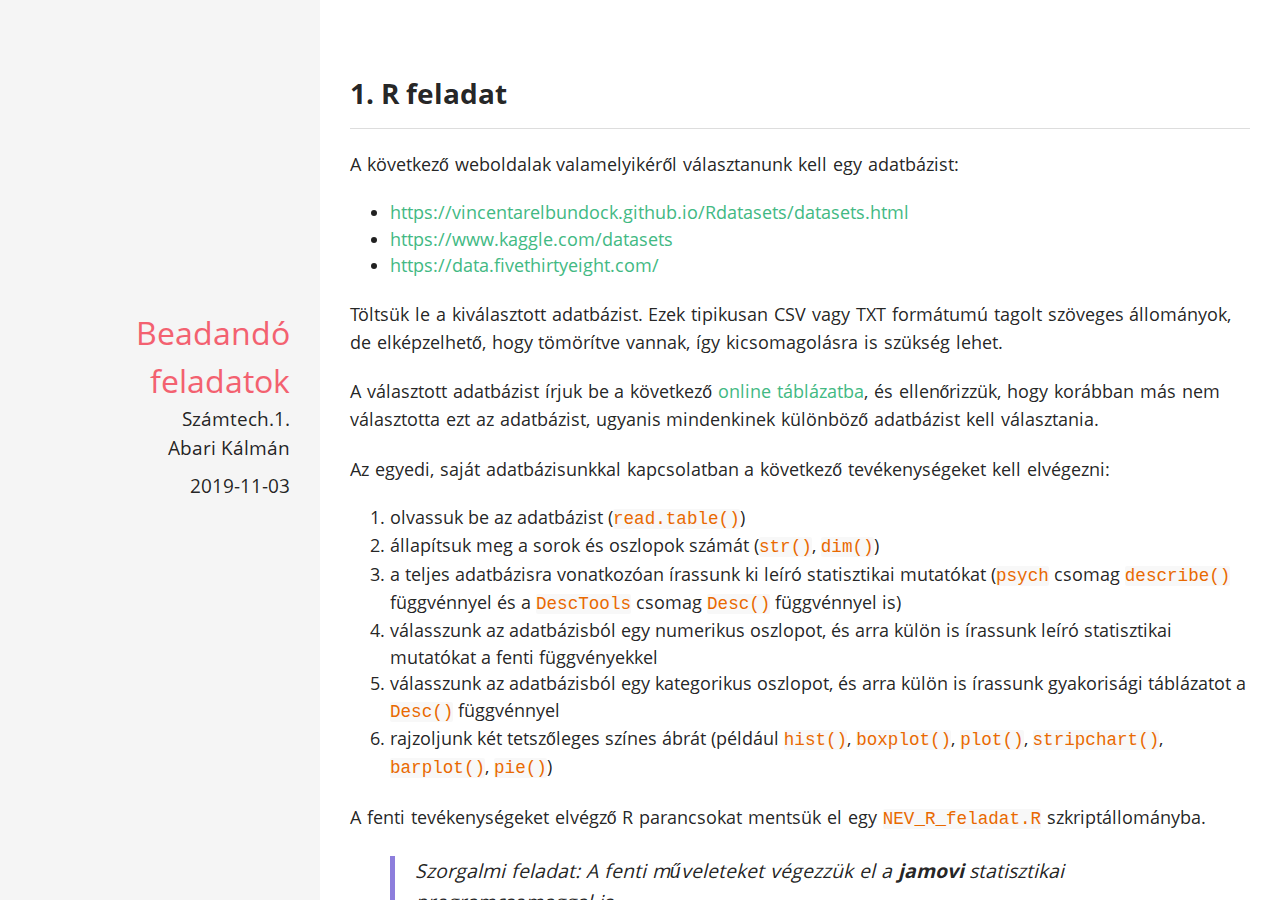
<file: kurzusok/szamtech1_lev/2019_20_1/feladatok.html>
<!DOCTYPE html>

<html xmlns="http://www.w3.org/1999/xhtml">

<head>

<meta charset="utf-8" />
<meta http-equiv="Content-Type" content="text/html; charset=utf-8" />
<meta name="generator" content="pandoc" />
<meta http-equiv="X-UA-Compatible" content="IE=EDGE" />

<meta name="viewport" content="width=device-width, initial-scale=1">

<meta name="author" content="Számtech.1. Abari Kálmán" />

<meta name="date" content="2019-11-03" />

<title>Beadandó feladatok</title>






<style type="text/css">@font-face{font-family:'Open Sans';font-style:normal;font-weight:400;src:local("Open Sans"),local(OpenSans),url([data-uri]) format("woff")}@font-face{font-family:'Open Sans';font-style:normal;font-weight:700;src:local("Open Sans Bold"),local(OpenSans-Bold),url([data-uri]) format("woff")}html{font-family:sans-serif;-ms-text-size-adjust:100%;-webkit-text-size-adjust:100%}body{margin:0}a{background-color:transparent}a:active,a:hover{outline:0}b,strong{font-weight:700}h1{font-size:2em;margin:.67em 0}small{font-size:80%}sub,sup{font-size:75%;line-height:0;position:relative;vertical-align:baseline}sup{top:-.5em}sub{bottom:-.25em}img{border:0}hr{-moz-box-sizing:content-box;box-sizing:content-box;height:0}pre{overflow:auto}code,kbd,pre,samp{font-family:monospace,monospace;font-size:1em}table{border-collapse:collapse;border-spacing:0}td,th{padding:0}*,:before,:after{-webkit-box-sizing:border-box;-moz-box-sizing:border-box;-ms-box-sizing:border-box;box-sizing:border-box}.notice{border:1px solid rgba(115,115,115,0.87);border-radius:.4em;padding:.5em 1em}img{height:auto;max-width:100%}table,th,td{border:none}.table{display:table}.table-cell{display:table-cell}.table-top{vertical-align:top}.table-middle{vertical-align:middle}.table-bottom{vertical-align:bottom}table{width:100%;margin:20px auto}th,td{border-bottom:1px solid #bbb;text-align:left;padding:10px}th{background-color:#f5a623;color:#fff}tr:nth-child(odd){background-color:#ddd}tr:nth-child(even){background-color:#f5f5f5}b,i,strong,em,blockquote,p,q,span,figure,img,h1,h2,header,input,a{-webkit-transition:all .1s ease;-moz-transition:all .1s ease;-ms-transition:all .1s ease;-o-transition:all .1s ease;transition:all .1s ease}.block{display:block}.inline-block{display:inline-block}.hidden-md{display:none}@media only screen and (min-width: 992px){.hidden-md{display:inline-block}}.radius-box{border-radius:10px}.radius-ls{border-bottom-left-radius:3px;border-top-left-radius:3px}.radius-rs{border-bottom-right-radius:3px;border-top-right-radius:3px}.radius-l1{border-bottom-left-radius:10px;border-top-left-radius:10px}.radius-r1{border-bottom-right-radius:10px;border-top-right-radius:10px}.m0{margin:0}.mt0{margin-top:0}.mr0{margin-right:0}.mb0{margin-bottom:0}.ml0{margin-left:0}.ms{margin:.25em}.mts{margin-top:.25em}.mbs{margin-bottom:.25em}.mrs{margin-right:.25em}.mls{margin-left:.25em}.mm{margin:.5em}.mtm{margin-top:.5em}.mbm{margin-bottom:.5em}.mrm{margin-right:.5em}.mlm{margin-left:.5em}.m1{margin:1.5em}.mt1{margin-top:1.5em}.mb1{margin-bottom:1.5em}.mr1{margin-right:1.5em}.ml1{margin-left:1.5em}.m2{margin:3em}.mt2{margin-top:3em}.mb2{margin-bottom:3em}.mr2{margin-right:3em}.ml2{margin-left:3em}.p0{padding:0}.pt0{padding-top:0}.pr0{padding-right:0}.pb0{padding-bottom:0}.pl0{padding-left:0}.ps{padding:.25em}.pts{padding-top:.25em}.pbs{padding-bottom:.25em}.prs{padding-right:.25em}.pls{padding-left:.25em}.pm{padding:.5em}.ptm{padding-top:.5em}.pbm{padding-bottom:.5em}.prm{padding-right:.5em}.plm{padding-left:.5em}.p1{padding:1em}.pt1{padding-top:1em}.pr1{padding-right:1em}.pb1{padding-bottom:1em}.pl1{padding-left:1em}.p2{padding:2em}.pt2{padding-top:2em}.pr2{padding-right:2em}.pb2{padding-bottom:2em}.pl2{padding-left:2em}.pb5{padding-bottom:5em}.pads{padding:.25em}.padm{padding:.5em}.padl{padding:1em}.padsx{padding-left:.25em;padding-right:.25em}.padmx{padding-left:.5em;padding-right:.5em}.padlx{padding-left:1em;padding-right:1em}.padsy{padding-top:.25em;padding-bottom:.25em}.padmy{padding-top:.5em;padding-bottom:.5em}.padly{padding-top:1em;padding-bottom:1em}.primary-text-color{color:#42b983}.primary-bg-color{background-color:#42b983}.secondary-text-color{color:#8d7edc}.secondary-bg-color{background-color:#8d7edc}.success-text-color{color:#65e892}.success-bg-color{background-color:#65e892}.danger-text-color{color:#f83e4b}.danger-bg-color{background-color:#f83e4b}.info-text-color{color:#09ABF6}.info-bg-color{background-color:#09ABF6}.warning-text-color{color:#F5A623}.warning-bg-color{background-color:#F5A623}.container{margin:0 auto;max-width:1280px;width:90%}@media only screen and (min-width: 992px){.container{width:85%}}@media only screen and (min-width: 1200px){.container{width:70%}}.container .row{margin-left:-.75rem;margin-right:-.75rem}.section{padding-top:.5rem;padding-bottom:.5rem}.section.no-pad{padding:0}.section.no-pad-bot{padding-bottom:0}.section.no-pad-top{padding-top:0}.row{margin-left:auto;margin-right:auto}.row:after{content:"";display:table;clear:both}.row .col{float:left;-webkit-box-sizing:border-box;-moz-box-sizing:border-box;-ms-box-sizing:border-box;box-sizing:border-box;display:block;vertical-align:top;width:100%}.row .col.s1{width:8.33333%;margin-left:0}.row .col.s2{width:16.66667%;margin-left:0}.row .col.s3{width:25%;margin-left:0}.row .col.s4{width:33.33333%;margin-left:0}.row .col.s5{width:41.66667%;margin-left:0}.row .col.s6{width:50%;margin-left:0}.row .col.s7{width:58.33333%;margin-left:0}.row .col.s8{width:66.66667%;margin-left:0}.row .col.s9{width:75%;margin-left:0}.row .col.s10{width:83.33333%;margin-left:0}.row .col.s11{width:91.66667%;margin-left:0}.row .col.s12{width:100%;margin-left:0}.row .col.offset-s1{margin-left:8.33333%}.row .col.offset-s2{margin-left:16.66667%}.row .col.offset-s3{margin-left:25%}.row .col.offset-s4{margin-left:33.33333%}.row .col.offset-s5{margin-left:41.66667%}.row .col.offset-s6{margin-left:50%}.row .col.offset-s7{margin-left:58.33333%}.row .col.offset-s8{margin-left:66.66667%}.row .col.offset-s9{margin-left:75%}.row .col.offset-s10{margin-left:83.33333%}.row .col.offset-s11{margin-left:91.66667%}.row .col.offset-s12{margin-left:100%}@media only screen and (min-width: 600px){.row .col.m1{width:8.33333%;margin-left:0}.row .col.m2{width:16.66667%;margin-left:0}.row .col.m3{width:25%;margin-left:0}.row .col.m4{width:33.33333%;margin-left:0}.row .col.m5{width:41.66667%;margin-left:0}.row .col.m6{width:50%;margin-left:0}.row .col.m7{width:58.33333%;margin-left:0}.row .col.m8{width:66.66667%;margin-left:0}.row .col.m9{width:75%;margin-left:0}.row .col.m10{width:83.33333%;margin-left:0}.row .col.m11{width:91.66667%;margin-left:0}.row .col.m12{width:100%;margin-left:0}.row .col.offset-m1{margin-left:8.33333%}.row .col.offset-m2{margin-left:16.66667%}.row .col.offset-m3{margin-left:25%}.row .col.offset-m4{margin-left:33.33333%}.row .col.offset-m5{margin-left:41.66667%}.row .col.offset-m6{margin-left:50%}.row .col.offset-m7{margin-left:58.33333%}.row .col.offset-m8{margin-left:66.66667%}.row .col.offset-m9{margin-left:75%}.row .col.offset-m10{margin-left:83.33333%}.row .col.offset-m11{margin-left:91.66667%}.row .col.offset-m12{margin-left:100%}}@media only screen and (min-width: 992px){.row .col.l1{width:8.33333%;margin-left:0}.row .col.l2{width:16.66667%;margin-left:0}.row .col.l3{width:25%;margin-left:0}.row .col.l4{width:33.33333%;margin-left:0}.row .col.l5{width:41.66667%;margin-left:0}.row .col.l6{width:50%;margin-left:0}.row .col.l7{width:58.33333%;margin-left:0}.row .col.l8{width:66.66667%;margin-left:0}.row .col.l9{width:75%;margin-left:0}.row .col.l10{width:83.33333%;margin-left:0}.row .col.l11{width:91.66667%;margin-left:0}.row .col.l12{width:100%;margin-left:0}.row .col.offset-l1{margin-left:8.33333%}.row .col.offset-l2{margin-left:16.66667%}.row .col.offset-l3{margin-left:25%}.row .col.offset-l4{margin-left:33.33333%}.row .col.offset-l5{margin-left:41.66667%}.row .col.offset-l6{margin-left:50%}.row .col.offset-l7{margin-left:58.33333%}.row .col.offset-l8{margin-left:66.66667%}.row .col.offset-l9{margin-left:75%}.row .col.offset-l10{margin-left:83.33333%}.row .col.offset-l11{margin-left:91.66667%}.row .col.offset-l12{margin-left:100%}}html{line-height:1.5;font-family:"Open Sans","Source Sans Pro","Helvetica Neue",Helvetica,Arial,sans-serif;font-weight:400;color:rgba(0,0,0,0.87);-webkit-font-smoothing:antialiased;text-rendering:optimizeLegibility;font-size:16px}blockquote{display:block;position:relative;padding-left:20px;font-style:italic;border-left:5px solid #8d7edc;font-size:1.1em}a{text-decoration:none;color:#42b983}a:hover,a:focus{color:#75cea5;text-decoration:none}h1,h2,h3,h4,h5,h6{font-weight:700;line-height:1.5}h1 a,h2 a,h3 a,h4 a,h5 a,h6 a{font-weight:inherit;color:rgba(0,0,0,0.87)}h1 a:hover,h1 a:focus,h2 a:hover,h2 a:focus,h3 a:hover,h3 a:focus,h4 a:hover,h4 a:focus,h5 a:hover,h5 a:focus,h6 a:hover,h6 a:focus{color:rgba(61,61,61,0.87)}h1{font-size:2rem;margin:1rem 0 .8rem}h2{font-size:1.75rem;margin:.875rem 0 .7rem}h3{font-size:1.5rem;margin:.75rem 0 .6rem}h4{font-size:1.25rem;margin:.625rem 0 .5rem}h5{font-size:1.15rem;margin:.575rem 0 .46rem}h6{font-size:1rem;margin:.5rem 0 .4rem;text-transform:uppercase}hr{margin-top:1rem;margin-bottom:1rem;border:0;border-top:.0625rem solid rgba(0,0,0,0.1)}em{font-style:italic}strong{font-weight:700}small,.small{font-size:80%;font-weight:400}p{margin:1.2em 0;word-spacing:.05em;line-height:1.6em}pre,code{font-family:Consolas,"Roboto Mono","Courier New",monospace;color:#525252;background-color:#f8f8f8}code{color:#e96900;border-radius:2px;white-space:nowrap}pre{font-size:.9em;overflow:auto;display:block;padding:1em;margin:0 0 1em;line-height:1.3875;word-break:break-all;word-wrap:break-word;border-radius:0;font-weight:400}pre code{background:transparent;white-space:pre;overflow:auto;word-wrap:normal;color:#525252}pre code span{word-break:break-all}.cover{background-color:#f5f5f5;position:fixed;text-align:center;width:100%;min-height:400px;padding:30px 15px 20px;z-index:1}@media only screen and (min-width: 600px){.cover{background-position:center;padding:30px}}@media only screen and (min-width: 992px){.cover{height:100vh;position:initial;width:100%}}.cover-card{color:rgba(0,0,0,0.87);padding:0 30px}.cover-card .author_name{display:block;color:#F36170;font-size:2em}.cover-card .author_job{display:block;color:#8d7edc;font-size:1.35em;font-weight:700;text-transform:uppercase;margin:5px auto 10px}.cover-card .author_bio{font-size:1.2em;display:block}@media only screen and (min-width: 992px){.cover-card{text-align:right;margin:0 auto;padding:0 0 80px}}.post-listing{background-color:#fff;position:absolute;top:400px;z-index:233;width:100%;padding:20px 20px 0;-webkit-transform:translate3d(0,0,1px);transform:translate3d(0,0,1px)}@media only screen and (min-width: 600px){.post-listing{padding:50px 30px 0}}@media only screen and (min-width: 992px){.post-listing{height:100vh;overflow-y:scroll;position:initial;top:0}}section.post{margin-bottom:80px}#post{font-size:1.1em;padding-bottom:50px}#post h1{margin:.5em 0 1em}#post h2{margin:.5em 0;padding-bottom:.5em;border-bottom:1px solid #ddd}#post h3{margin:.5em 0;position:relative}#page{padding-bottom:50px;min-height:70vh}#page .page-header{margin:0 auto 50px}
code span.kw { color: #a71d5d; font-weight: normal; } 
code span.dt { color: #795da3; } 
code span.dv { color: #0086b3; } 
code span.bn { color: #0086b3; } 
code span.fl { color: #0086b3; } 
code span.ch { color: #4070a0; } 
code span.st { color: #183691; } 
code span.co { color: #969896; font-style: italic; } 
code span.ot { color: #007020; } 
</style>





</head>

<body>




<div class="row">
<div class="col s12 m3">
<div class="table cover">
<div class="cover-card table-cell table-middle">
<span class="author_name">Beadandó feladatok</span>
<span class="author_bio mbm">Számtech.1.<br>Abari Kálmán</span>
<span class="author_bio mbm">2019-11-03</span>
</div>
</div>
</div>


<div class="col s12 m9">
<div class="post-listing">

<div id="post">
<article class="post-content">
<div id="r-feladat" class="section level2">
<h2>1. R feladat</h2>
<p>A következő weboldalak valamelyikéről választanunk kell egy adatbázist:</p>
<ul>
<li><a href="https://vincentarelbundock.github.io/Rdatasets/datasets.html" class="uri">https://vincentarelbundock.github.io/Rdatasets/datasets.html</a></li>
<li><a href="https://www.kaggle.com/datasets" class="uri">https://www.kaggle.com/datasets</a></li>
<li><a href="https://data.fivethirtyeight.com/" class="uri">https://data.fivethirtyeight.com/</a></li>
</ul>
<p>Töltsük le a kiválasztott adatbázist. Ezek tipikusan CSV vagy TXT formátumú tagolt szöveges állományok, de elképzelhető, hogy tömörítve vannak, így kicsomagolásra is szükség lehet.</p>
<p>A választott adatbázist írjuk be a következő <a href="https://docs.google.com/spreadsheets/d/13wC1nHYY0iPwPdMtUJrgP8LqbiJZyTxCmMT3yD4O9ng/edit?usp=sharing">online táblázatba</a>, és ellenőrizzük, hogy korábban más nem választotta ezt az adatbázist, ugyanis mindenkinek különböző adatbázist kell választania.</p>
<p>Az egyedi, saját adatbázisunkkal kapcsolatban a következő tevékenységeket kell elvégezni:</p>
<ol style="list-style-type: decimal">
<li>olvassuk be az adatbázist (<code>read.table()</code>)</li>
<li>állapítsuk meg a sorok és oszlopok számát (<code>str()</code>, <code>dim()</code>)</li>
<li>a teljes adatbázisra vonatkozóan írassunk ki leíró statisztikai mutatókat (<code>psych</code> csomag <code>describe()</code> függvénnyel és a <code>DescTools</code> csomag <code>Desc()</code> függvénnyel is)</li>
<li>válasszunk az adatbázisból egy numerikus oszlopot, és arra külön is írassunk leíró statisztikai mutatókat a fenti függvényekkel</li>
<li>válasszunk az adatbázisból egy kategorikus oszlopot, és arra külön is írassunk gyakorisági táblázatot a <code>Desc()</code> függvénnyel</li>
<li>rajzoljunk két tetszőleges színes ábrát (például <code>hist()</code>, <code>boxplot()</code>, <code>plot()</code>, <code>stripchart()</code>, <code>barplot()</code>, <code>pie()</code>)</li>
</ol>
<p>A fenti tevékenységeket elvégző R parancsokat mentsük el egy <code>NEV_R_feladat.R</code> szkriptállományba.</p>
<blockquote>
<p>Szorgalmi feladat: A fenti műveleteket végezzük el a <strong>jamovi</strong> statisztikai programcsomaggal is.</p>
</blockquote>
</div>
<div id="prezentacios-feladat" class="section level2">
<h2>2. Prezentációs feladat</h2>
<p>A fenti R feladat alapján készítsünk bemutatót. Képzeljük el, hogy egy 10 perces előadás formájában ismertetjük az R feladatot és bemutatjuk a megoldást jelentő R parancsokat.</p>
<p>Szerepeltessünk annyi szöveges információt és képet a bemutatón, ami az R feladat megoldásának önálló feldolgozását is lehetővé teszi.</p>
<ol style="list-style-type: decimal">
<li>Állítsunk be egyforma hátteret a bemutató mindegyik diájára! Az R feladat alapján keressünk kifejező, frappáns címet és alcímet!</li>
<li>A második diától kezdve tegyünk oldalszámozást a diák jobb alsó sarkába, valamint az élőláb a nevünket, az elérhetőségünket és az aktuális félévet is tartalmazza.</li>
<li>A diasor kézi továbbítással legyen vetíthető. A diák jobbról beúszó áttűnéssel jelenjenek meg!</li>
<li>Legalább egy dián a bekezdések lentről ússzanak be!</li>
<li>Helyezzünk el legalább annyi diát a bemutatóban, ahány kérdés szerepel az R feladatban!</li>
<li>Az R feladatban létrehozott képek a bemutatóban is jelenjenek meg!</li>
<li>A diákon megjelenő R parancsok és outputjaik Courier New vagy Consolas betűtípusban jelenjenek meg.</li>
</ol>
<p>A fent felsorolt lépéseknek megfelelően készítsük el a bemutatónkat, majd mentsük el <code>NEV_bemutato.pptx</code> néven!</p>
</div>
<div id="excel-feladat" class="section level2">
<h2>3. Excel feladat</h2>
<p>Az R feladatban választott adatbázisból, hozzunk létre egy Excel munkafüzetet (<code>Adatok / Szövegből</code> menüpont), és mentsük el <code>NEV_tablazat.xlsx</code> néven!</p>
<ul>
<li>formázzuk meg táblázatot, legyen tetszetős a kinézete</li>
<li>végezzünk el egy tetszőleges szűrést a táblázat alá.</li>
</ul>
</div>
<div id="word-feladat" class="section level2">
<h2>4. Word feladat</h2>
<p>Készítsünk egy kb. 8000 leütéses (szóközzel együtt) Word dokumentumot, amely formailag megfelel a <a href="http://psycho.unideb.hu/elemek/muhelymunka_szakdolgozat/BA_muhelymunka_kovetelmenyek.pdf">BA műhelymunka</a> követelményeknek (az első három oldal: címlap, nyilatkozat, tartalomjegyzék). Legalább 5 szakirodalomra történjen hivatkozás (legalább 1 könyv és 1 folyóiratcikk legyen az 5 hivatkozás között).</p>
<p>A hivatkozások elkészítéséhez segítséget itt találunk: <a href="https://www.youtube.com/playlist?list=PLnmeQHnHYqv5jzYnu8i2Kh46Ti5g1bVCz" class="uri">https://www.youtube.com/playlist?list=PLnmeQHnHYqv5jzYnu8i2Kh46Ti5g1bVCz</a></p>
<p>A dokumentum tartalma az R feladatban szereplő adatbázishoz kapcsolódjon, de választhatunk tetszőleges pszichológiai témát is. Például kiindulhatunk valamely írásból a következő helyekről:</p>
<ul>
<li><a href="https://akademiai.com/loi/0016" class="uri">https://akademiai.com/loi/0016</a></li>
<li><a href="http://ap.elte.hu/a-folyoirat/" class="uri">http://ap.elte.hu/a-folyoirat/</a></li>
<li><a href="https://mindsetpszichologia.hu" class="uri">https://mindsetpszichologia.hu</a></li>
<li><a href="http://mipszi.hu/" class="uri">http://mipszi.hu/</a></li>
<li><a href="http://extra.hvg.hu/kategoria/pszichologia" class="uri">http://extra.hvg.hu/kategoria/pszichologia</a></li>
</ul>
<p>A fenti követelményeknek megfelelő Word dokumentumot mentsük el <code>NEV_dokumentum.docx</code> néven!</p>
</div>
</article>
</div>
</div>
</div>
</div>



<!-- dynamically load mathjax for compatibility with self-contained -->
<script>
  (function () {
    var script = document.createElement("script");
    script.type = "text/javascript";
    script.src  = "https://mathjax.rstudio.com/latest/MathJax.js?config=TeX-AMS-MML_HTMLorMML";
    document.getElementsByTagName("head")[0].appendChild(script);
  })();
</script>

</body>
</html>
</file>
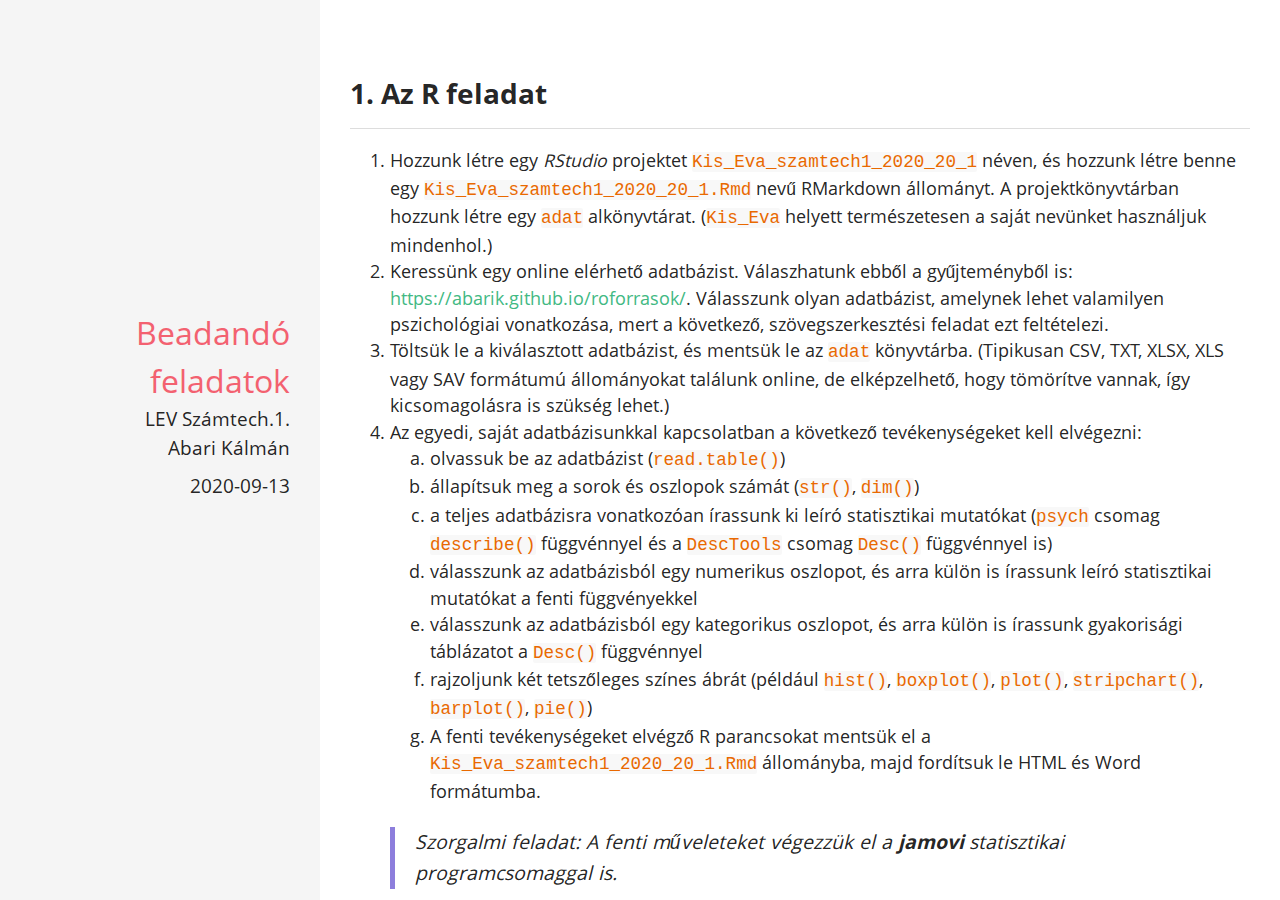
<file: kurzusok/szamtech1_lev/2020_21_1/feladatok_lev_2020_21_1.html>
<!DOCTYPE html>

<html xmlns="http://www.w3.org/1999/xhtml">

<head>

<meta charset="utf-8" />
<meta http-equiv="Content-Type" content="text/html; charset=utf-8" />
<meta name="generator" content="pandoc" />
<meta http-equiv="X-UA-Compatible" content="IE=EDGE" />

<meta name="viewport" content="width=device-width, initial-scale=1">

<meta name="author" content="LEV Számtech.1. Abari Kálmán" />

<meta name="date" content="2020-09-13" />

<title>Beadandó feladatok</title>

<script>// Hide empty <a> tag within highlighted CodeBlock for screen reader accessibility (see https://github.com/jgm/pandoc/issues/6352#issuecomment-626106786) -->
// v0.0.1
// Written by JooYoung Seo (jooyoung@psu.edu) and Atsushi Yasumoto on June 1st, 2020.

document.addEventListener('DOMContentLoaded', function() {
  const codeList = document.getElementsByClassName("sourceCode");
  for (var i = 0; i < codeList.length; i++) {
    var linkList = codeList[i].getElementsByTagName('a');
    for (var j = 0; j < linkList.length; j++) {
      if (linkList[j].innerHTML === "") {
        linkList[j].setAttribute('aria-hidden', 'true');
      }
    }
  }
});
</script>





<style type="text/css">@font-face{font-family:'Open Sans';font-style:normal;font-weight:400;src:local("Open Sans"),local(OpenSans),url([data-uri]) format("woff")}@font-face{font-family:'Open Sans';font-style:normal;font-weight:700;src:local("Open Sans Bold"),local(OpenSans-Bold),url([data-uri]) format("woff")}html{font-family:sans-serif;-ms-text-size-adjust:100%;-webkit-text-size-adjust:100%}body{margin:0}a{background-color:transparent}a:active,a:hover{outline:0}b,strong{font-weight:700}h1{font-size:2em;margin:.67em 0}small{font-size:80%}sub,sup{font-size:75%;line-height:0;position:relative;vertical-align:baseline}sup{top:-.5em}sub{bottom:-.25em}img{border:0}hr{-moz-box-sizing:content-box;box-sizing:content-box;height:0}pre{overflow:auto}code,kbd,pre,samp{font-family:monospace,monospace;font-size:1em}table{border-collapse:collapse;border-spacing:0}td,th{padding:0}*,:before,:after{-webkit-box-sizing:border-box;-moz-box-sizing:border-box;-ms-box-sizing:border-box;box-sizing:border-box}.notice{border:1px solid rgba(115,115,115,0.87);border-radius:.4em;padding:.5em 1em}img{height:auto;max-width:100%}table,th,td{border:none}.table{display:table}.table-cell{display:table-cell}.table-top{vertical-align:top}.table-middle{vertical-align:middle}.table-bottom{vertical-align:bottom}table{width:100%;margin:20px auto}th,td{border-bottom:1px solid #bbb;text-align:left;padding:10px}th{background-color:#f5a623;color:#fff}tr:nth-child(odd){background-color:#ddd}tr:nth-child(even){background-color:#f5f5f5}b,i,strong,em,blockquote,p,q,span,figure,img,h1,h2,header,input,a{-webkit-transition:all .1s ease;-moz-transition:all .1s ease;-ms-transition:all .1s ease;-o-transition:all .1s ease;transition:all .1s ease}.block{display:block}.inline-block{display:inline-block}.hidden-md{display:none}@media only screen and (min-width: 992px){.hidden-md{display:inline-block}}.radius-box{border-radius:10px}.radius-ls{border-bottom-left-radius:3px;border-top-left-radius:3px}.radius-rs{border-bottom-right-radius:3px;border-top-right-radius:3px}.radius-l1{border-bottom-left-radius:10px;border-top-left-radius:10px}.radius-r1{border-bottom-right-radius:10px;border-top-right-radius:10px}.m0{margin:0}.mt0{margin-top:0}.mr0{margin-right:0}.mb0{margin-bottom:0}.ml0{margin-left:0}.ms{margin:.25em}.mts{margin-top:.25em}.mbs{margin-bottom:.25em}.mrs{margin-right:.25em}.mls{margin-left:.25em}.mm{margin:.5em}.mtm{margin-top:.5em}.mbm{margin-bottom:.5em}.mrm{margin-right:.5em}.mlm{margin-left:.5em}.m1{margin:1.5em}.mt1{margin-top:1.5em}.mb1{margin-bottom:1.5em}.mr1{margin-right:1.5em}.ml1{margin-left:1.5em}.m2{margin:3em}.mt2{margin-top:3em}.mb2{margin-bottom:3em}.mr2{margin-right:3em}.ml2{margin-left:3em}.p0{padding:0}.pt0{padding-top:0}.pr0{padding-right:0}.pb0{padding-bottom:0}.pl0{padding-left:0}.ps{padding:.25em}.pts{padding-top:.25em}.pbs{padding-bottom:.25em}.prs{padding-right:.25em}.pls{padding-left:.25em}.pm{padding:.5em}.ptm{padding-top:.5em}.pbm{padding-bottom:.5em}.prm{padding-right:.5em}.plm{padding-left:.5em}.p1{padding:1em}.pt1{padding-top:1em}.pr1{padding-right:1em}.pb1{padding-bottom:1em}.pl1{padding-left:1em}.p2{padding:2em}.pt2{padding-top:2em}.pr2{padding-right:2em}.pb2{padding-bottom:2em}.pl2{padding-left:2em}.pb5{padding-bottom:5em}.pads{padding:.25em}.padm{padding:.5em}.padl{padding:1em}.padsx{padding-left:.25em;padding-right:.25em}.padmx{padding-left:.5em;padding-right:.5em}.padlx{padding-left:1em;padding-right:1em}.padsy{padding-top:.25em;padding-bottom:.25em}.padmy{padding-top:.5em;padding-bottom:.5em}.padly{padding-top:1em;padding-bottom:1em}.primary-text-color{color:#42b983}.primary-bg-color{background-color:#42b983}.secondary-text-color{color:#8d7edc}.secondary-bg-color{background-color:#8d7edc}.success-text-color{color:#65e892}.success-bg-color{background-color:#65e892}.danger-text-color{color:#f83e4b}.danger-bg-color{background-color:#f83e4b}.info-text-color{color:#09ABF6}.info-bg-color{background-color:#09ABF6}.warning-text-color{color:#F5A623}.warning-bg-color{background-color:#F5A623}.container{margin:0 auto;max-width:1280px;width:90%}@media only screen and (min-width: 992px){.container{width:85%}}@media only screen and (min-width: 1200px){.container{width:70%}}.container .row{margin-left:-.75rem;margin-right:-.75rem}.section{padding-top:.5rem;padding-bottom:.5rem}.section.no-pad{padding:0}.section.no-pad-bot{padding-bottom:0}.section.no-pad-top{padding-top:0}.row{margin-left:auto;margin-right:auto}.row:after{content:"";display:table;clear:both}.row .col{float:left;-webkit-box-sizing:border-box;-moz-box-sizing:border-box;-ms-box-sizing:border-box;box-sizing:border-box;display:block;vertical-align:top;width:100%}.row .col.s1{width:8.33333%;margin-left:0}.row .col.s2{width:16.66667%;margin-left:0}.row .col.s3{width:25%;margin-left:0}.row .col.s4{width:33.33333%;margin-left:0}.row .col.s5{width:41.66667%;margin-left:0}.row .col.s6{width:50%;margin-left:0}.row .col.s7{width:58.33333%;margin-left:0}.row .col.s8{width:66.66667%;margin-left:0}.row .col.s9{width:75%;margin-left:0}.row .col.s10{width:83.33333%;margin-left:0}.row .col.s11{width:91.66667%;margin-left:0}.row .col.s12{width:100%;margin-left:0}.row .col.offset-s1{margin-left:8.33333%}.row .col.offset-s2{margin-left:16.66667%}.row .col.offset-s3{margin-left:25%}.row .col.offset-s4{margin-left:33.33333%}.row .col.offset-s5{margin-left:41.66667%}.row .col.offset-s6{margin-left:50%}.row .col.offset-s7{margin-left:58.33333%}.row .col.offset-s8{margin-left:66.66667%}.row .col.offset-s9{margin-left:75%}.row .col.offset-s10{margin-left:83.33333%}.row .col.offset-s11{margin-left:91.66667%}.row .col.offset-s12{margin-left:100%}@media only screen and (min-width: 600px){.row .col.m1{width:8.33333%;margin-left:0}.row .col.m2{width:16.66667%;margin-left:0}.row .col.m3{width:25%;margin-left:0}.row .col.m4{width:33.33333%;margin-left:0}.row .col.m5{width:41.66667%;margin-left:0}.row .col.m6{width:50%;margin-left:0}.row .col.m7{width:58.33333%;margin-left:0}.row .col.m8{width:66.66667%;margin-left:0}.row .col.m9{width:75%;margin-left:0}.row .col.m10{width:83.33333%;margin-left:0}.row .col.m11{width:91.66667%;margin-left:0}.row .col.m12{width:100%;margin-left:0}.row .col.offset-m1{margin-left:8.33333%}.row .col.offset-m2{margin-left:16.66667%}.row .col.offset-m3{margin-left:25%}.row .col.offset-m4{margin-left:33.33333%}.row .col.offset-m5{margin-left:41.66667%}.row .col.offset-m6{margin-left:50%}.row .col.offset-m7{margin-left:58.33333%}.row .col.offset-m8{margin-left:66.66667%}.row .col.offset-m9{margin-left:75%}.row .col.offset-m10{margin-left:83.33333%}.row .col.offset-m11{margin-left:91.66667%}.row .col.offset-m12{margin-left:100%}}@media only screen and (min-width: 992px){.row .col.l1{width:8.33333%;margin-left:0}.row .col.l2{width:16.66667%;margin-left:0}.row .col.l3{width:25%;margin-left:0}.row .col.l4{width:33.33333%;margin-left:0}.row .col.l5{width:41.66667%;margin-left:0}.row .col.l6{width:50%;margin-left:0}.row .col.l7{width:58.33333%;margin-left:0}.row .col.l8{width:66.66667%;margin-left:0}.row .col.l9{width:75%;margin-left:0}.row .col.l10{width:83.33333%;margin-left:0}.row .col.l11{width:91.66667%;margin-left:0}.row .col.l12{width:100%;margin-left:0}.row .col.offset-l1{margin-left:8.33333%}.row .col.offset-l2{margin-left:16.66667%}.row .col.offset-l3{margin-left:25%}.row .col.offset-l4{margin-left:33.33333%}.row .col.offset-l5{margin-left:41.66667%}.row .col.offset-l6{margin-left:50%}.row .col.offset-l7{margin-left:58.33333%}.row .col.offset-l8{margin-left:66.66667%}.row .col.offset-l9{margin-left:75%}.row .col.offset-l10{margin-left:83.33333%}.row .col.offset-l11{margin-left:91.66667%}.row .col.offset-l12{margin-left:100%}}html{line-height:1.5;font-family:"Open Sans","Source Sans Pro","Helvetica Neue",Helvetica,Arial,sans-serif;font-weight:400;color:rgba(0,0,0,0.87);-webkit-font-smoothing:antialiased;text-rendering:optimizeLegibility;font-size:16px}blockquote{display:block;position:relative;padding-left:20px;font-style:italic;border-left:5px solid #8d7edc;font-size:1.1em}a{text-decoration:none;color:#42b983}a:hover,a:focus{color:#75cea5;text-decoration:none}h1,h2,h3,h4,h5,h6{font-weight:700;line-height:1.5}h1 a,h2 a,h3 a,h4 a,h5 a,h6 a{font-weight:inherit;color:rgba(0,0,0,0.87)}h1 a:hover,h1 a:focus,h2 a:hover,h2 a:focus,h3 a:hover,h3 a:focus,h4 a:hover,h4 a:focus,h5 a:hover,h5 a:focus,h6 a:hover,h6 a:focus{color:rgba(61,61,61,0.87)}h1{font-size:2rem;margin:1rem 0 .8rem}h2{font-size:1.75rem;margin:.875rem 0 .7rem}h3{font-size:1.5rem;margin:.75rem 0 .6rem}h4{font-size:1.25rem;margin:.625rem 0 .5rem}h5{font-size:1.15rem;margin:.575rem 0 .46rem}h6{font-size:1rem;margin:.5rem 0 .4rem;text-transform:uppercase}hr{margin-top:1rem;margin-bottom:1rem;border:0;border-top:.0625rem solid rgba(0,0,0,0.1)}em{font-style:italic}strong{font-weight:700}small,.small{font-size:80%;font-weight:400}p{margin:1.2em 0;word-spacing:.05em;line-height:1.6em}pre,code{font-family:Consolas,"Roboto Mono","Courier New",monospace;color:#525252;background-color:#f8f8f8}code{color:#e96900;border-radius:2px;white-space:nowrap}pre{font-size:.9em;overflow:auto;display:block;padding:1em;margin:0 0 1em;line-height:1.3875;word-break:break-all;word-wrap:break-word;border-radius:0;font-weight:400}pre code{background:transparent;white-space:pre;overflow:auto;word-wrap:normal;color:#525252}pre code span{word-break:break-all}.cover{background-color:#f5f5f5;position:fixed;text-align:center;width:100%;min-height:400px;padding:30px 15px 20px;z-index:1}@media only screen and (min-width: 600px){.cover{background-position:center;padding:30px}}@media only screen and (min-width: 992px){.cover{height:100vh;position:initial;width:100%}}.cover-card{color:rgba(0,0,0,0.87);padding:0 30px}.cover-card .author_name{display:block;color:#F36170;font-size:2em}.cover-card .author_job{display:block;color:#8d7edc;font-size:1.35em;font-weight:700;text-transform:uppercase;margin:5px auto 10px}.cover-card .author_bio{font-size:1.2em;display:block}@media only screen and (min-width: 992px){.cover-card{text-align:right;margin:0 auto;padding:0 0 80px}}.post-listing{background-color:#fff;position:absolute;top:400px;z-index:233;width:100%;padding:20px 20px 0;-webkit-transform:translate3d(0,0,1px);transform:translate3d(0,0,1px)}@media only screen and (min-width: 600px){.post-listing{padding:50px 30px 0}}@media only screen and (min-width: 992px){.post-listing{height:100vh;overflow-y:scroll;position:initial;top:0}}section.post{margin-bottom:80px}#post{font-size:1.1em;padding-bottom:50px}#post h1{margin:.5em 0 1em}#post h2{margin:.5em 0;padding-bottom:.5em;border-bottom:1px solid #ddd}#post h3{margin:.5em 0;position:relative}#page{padding-bottom:50px;min-height:70vh}#page .page-header{margin:0 auto 50px}
code span.kw { color: #a71d5d; font-weight: normal; } 
code span.dt { color: #795da3; } 
code span.dv { color: #0086b3; } 
code span.bn { color: #0086b3; } 
code span.fl { color: #0086b3; } 
code span.ch { color: #4070a0; } 
code span.st { color: #183691; } 
code span.co { color: #969896; font-style: italic; } 
code span.ot { color: #007020; } 
</style>





</head>

<body>




<div class="row">
<div class="col s12 m3">
<div class="table cover">
<div class="cover-card table-cell table-middle">
<span class="author_name">Beadandó feladatok</span>
<span class="author_bio mbm">LEV Számtech.1.<br>Abari Kálmán</span>
<span class="author_bio mbm">2020-09-13</span>
</div>
</div>
</div>


<div class="col s12 m9">
<div class="post-listing">

<div id="post">
<article class="post-content">
<div id="az-r-feladat" class="section level2">
<h2>1. Az R feladat</h2>
<ol style="list-style-type: decimal">
<li>Hozzunk létre egy <em>RStudio</em> projektet <code>Kis_Eva_szamtech1_2020_20_1</code> néven, és hozzunk létre benne egy <code>Kis_Eva_szamtech1_2020_20_1.Rmd</code> nevű RMarkdown állományt. A projektkönyvtárban hozzunk létre egy <code>adat</code> alkönyvtárat. (<code>Kis_Eva</code> helyett természetesen a saját nevünket használjuk mindenhol.)</li>
<li>Keressünk egy online elérhető adatbázist. Válaszhatunk ebből a gyűjteményből is: <a href="https://abarik.github.io/roforrasok/" class="uri">https://abarik.github.io/roforrasok/</a>. Válasszunk olyan adatbázist, amelynek lehet valamilyen pszichológiai vonatkozása, mert a következő, szövegszerkesztési feladat ezt feltételezi.</li>
<li>Töltsük le a kiválasztott adatbázist, és mentsük le az <code>adat</code> könyvtárba. (Tipikusan CSV, TXT, XLSX, XLS vagy SAV formátumú állományokat találunk online, de elképzelhető, hogy tömörítve vannak, így kicsomagolásra is szükség lehet.)</li>
<li>Az egyedi, saját adatbázisunkkal kapcsolatban a következő tevékenységeket kell elvégezni:
<ol style="list-style-type: lower-alpha">
<li>olvassuk be az adatbázist (<code>read.table()</code>)</li>
<li>állapítsuk meg a sorok és oszlopok számát (<code>str()</code>, <code>dim()</code>)</li>
<li>a teljes adatbázisra vonatkozóan írassunk ki leíró statisztikai mutatókat (<code>psych</code> csomag <code>describe()</code> függvénnyel és a <code>DescTools</code> csomag <code>Desc()</code> függvénnyel is)</li>
<li>válasszunk az adatbázisból egy numerikus oszlopot, és arra külön is írassunk leíró statisztikai mutatókat a fenti függvényekkel</li>
<li>válasszunk az adatbázisból egy kategorikus oszlopot, és arra külön is írassunk gyakorisági táblázatot a <code>Desc()</code> függvénnyel</li>
<li>rajzoljunk két tetszőleges színes ábrát (például <code>hist()</code>, <code>boxplot()</code>, <code>plot()</code>, <code>stripchart()</code>, <code>barplot()</code>, <code>pie()</code>)</li>
<li>A fenti tevékenységeket elvégző R parancsokat mentsük el a <code>Kis_Eva_szamtech1_2020_20_1.Rmd</code> állományba, majd fordítsuk le HTML és Word formátumba.</li>
</ol></li>
</ol>
<blockquote>
<p>Szorgalmi feladat: A fenti műveleteket végezzük el a <strong>jamovi</strong> statisztikai programcsomaggal is.</p>
</blockquote>
</div>
<div id="a-word-feladat" class="section level2">
<h2>2. A Word feladat</h2>
<p>Készítsünk egy 8000 leütésnél (szóközzel együtt) nem hosszabb Word dokumentumot, amely tartalmazza:</p>
<ol style="list-style-type: decimal">
<li>az előző feladatban megtalált adatbázis nevét és pontos forrását, valamint az adatbázis gyűjtésének és/vagy felhasználásának és/vagy céljának rövid leírását.</li>
<li>az adatbázis összes oszlopának (de maximum 10-nek) a magyarázatát (rövid leírás, típus, lehetséges értékek)</li>
<li>egy bekezdésben (4-10 sor) az adatbázis témaköréhez kapcsolódó pszichológia terület bemutatása, amelyben legalább 3 szakirodalomra történjen hivatkozás (legalább 1 könyv és 1 folyóiratcikk legyen a hivatkozások között).</li>
</ol>
<p>A hivatkozások elkészítéséhez segítséget itt találunk: <a href="https://www.youtube.com/playlist?list=PLnmeQHnHYqv5jzYnu8i2Kh46Ti5g1bVCz" class="uri">https://www.youtube.com/playlist?list=PLnmeQHnHYqv5jzYnu8i2Kh46Ti5g1bVCz</a></p>
<p>A fenti követelményeknek megfelelő Word dokumentumot mentsük el <code>Kis_Eva_dokumentum.docx</code> néven a korábban létrehozott <code>Kis_Eva_szamtech1_2020_20_1</code> <em>RStudio</em> projektkonyvtárba!</p>
</div>
<div id="beadandó-feladat-elküldése" class="section level2">
<h2>3. Beadandó feladat elküldése</h2>
<p>Csomagoljuk össze a <code>Kis_Eva_szamtech1_2020_20_1</code> <em>RStudio</em> projektkönyvtárunkat, és küldjük el az <code>abari.kalman@gmail.com</code> címre. A küldendő <code>Kis_Eva_szamtech1_2020_20_1.zip</code> állomány tartalma a fentiek alapján tehát:</p>
<ul>
<li><code>adat</code> könyvtár a letöltött adatbázissal</li>
<li><code>Kis_Eva_szamtech1_2020_20_1.Rproj</code> az <em>RStudio</em> projektállománya</li>
<li><code>Kis_Eva_szamtech1_2020_20_1.Rmd</code> az R feladat megoldása (RMD)</li>
<li><code>Kis_Eva_szamtech1_2020_20_1.docx</code> az R feladat megoldása fordítás után (Word docx)</li>
<li><code>Kis_Eva_szamtech1_2020_20_1.html</code> az R feladat megoldása fordítás után (HTML)</li>
<li><code>Kis_Eva_dokumentum.docx</code> a Word feladat megoldása</li>
</ul>
</div>
</article>
</div>
</div>
</div>
</div>



<!-- dynamically load mathjax for compatibility with self-contained -->
<script>
  (function () {
    var script = document.createElement("script");
    script.type = "text/javascript";
    script.src  = "https://mathjax.rstudio.com/latest/MathJax.js?config=TeX-AMS-MML_HTMLorMML";
    document.getElementsByTagName("head")[0].appendChild(script);
  })();
</script>

</body>
</html>
</file>
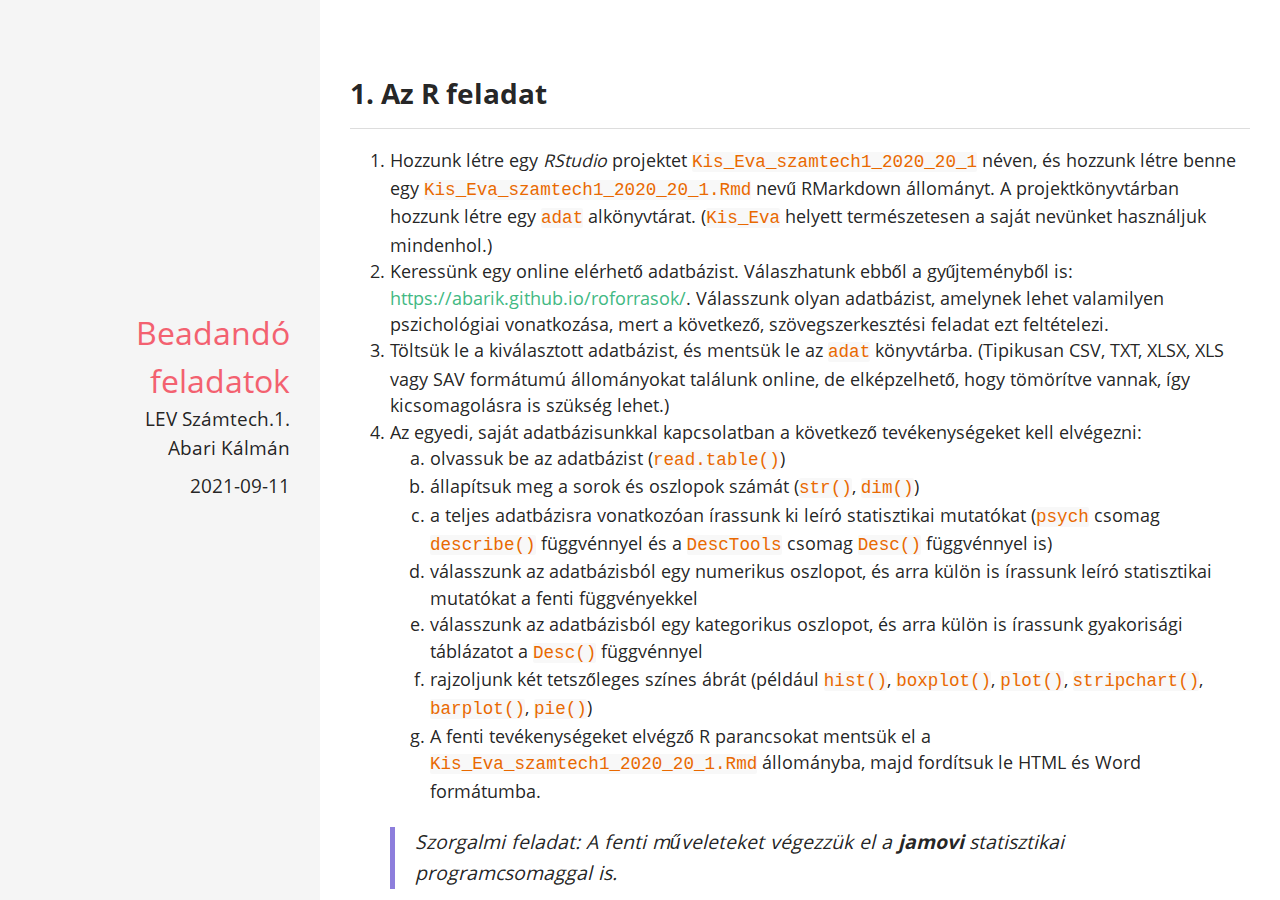
<file: kurzusok/szamtech1_lev/2021_22_1/feladatok_lev.html>
<!DOCTYPE html>

<html>

<head>

<meta charset="utf-8" />
<meta name="generator" content="pandoc" />
<meta http-equiv="X-UA-Compatible" content="IE=EDGE" />

<meta name="viewport" content="width=device-width, initial-scale=1" />

<meta name="author" content="LEV Számtech.1. Abari Kálmán" />

<meta name="date" content="2021-09-11" />

<title>Beadandó feladatok</title>

<script src="[data-uri]"></script>





<link rel="stylesheet" href="data:text/css,%40font%2Dface%7Bfont%2Dfamily%3A%27Open%20Sans%27%3Bfont%2Dstyle%3Anormal%3Bfont%2Dweight%3A400%3Bsrc%3Alocal%28%22Open%20Sans%22%29%2Clocal%28OpenSans%29%2Curl%28data%3Aapplication%2Ffont%2Dwoff%3Bbase64%[base64]%2F%2FAAAChcAAB6Qo%2Buk42xvY2EAAEoUAAABuQAAAbz3ewp%2FbWF4cAAAS9AAAAAgAAAAIAJ2AgpuYW1lAABL8AAAAKwAAAEyFNwvSnBvc3QAAEycAAABhgAAAiiYDmoRcHJlcAAATiQAAADyAAABCUO3lqQAAQAAAAwAAAAAAAAAAgABAAAA3AABAAAAAQAAAAoACgAKAAB4AR3HNcJBAQDA8d%2BrLzDatEXOrqDd4S2ayUX1beTyDwEyyrqCbXrY%2BxPD8ylAsF0tUn%2F4nlj89Z9A7%2BtETl5RXdNNZGDm%2BvXYXWjgLDRzEhoLBAYv0%2F0NHAAAAHgBY2Bm2cY4gYGVgYN1FqsxAwOjPIRmvsiQxviRg4mJm42NmZWFiYnlAQPTewcGhWgGBgYNBiAwdAx2ZgAK%2FP%2FLJv9PhKGFo5cpQoGBcT5IjsWDdRuQUmBgBgD40BA5AHgBY2BgYGRgBmIGBh4GFoYDQFqHQYGBBcjzYPBkqGM4zXCe4T%2BjIWMw0zGmW0x3FEQUpBTkFJQU1BSsFFwUShTWKAn9%2Fw%2FUpQBU7cWwgOEMwwWg6iCoamEFCQUZsGpLhOr%2Fjxn6%2Fz%2F6f5CB9%2F%2Fe%2Fz3%2Fc%2F7%2B%2Bvv877MHGx6sfbDmwcoHyx5MedD9IOGByr39QHeRAABARzfieAFjE2EQZ%2FBj3QYkS1m3sZ5lQAEsHgwiDBMZGP6%2FAfEQ5D8REAnUJfxnyv%2B3%2F1r%2Fv%2Fq3Eigi8W8PA1mAA0J1MzQy3GWYwdDP0Mcwk6GDoZGRn6ELAE09H%2F8AAAB4AXVUR3fbxhPfhRqr%2F6Cr3h8pi4wpN9K9V4QEYCrq7b2F0gC1R%2BXkS3rjKWXlfJeBfaF88jH1M6TfoqNzdWaXxZ0NM7%2FftJ2ZpXfzzeVILi0uzM%2FNzkxPTU68Md64GQZ%2Bvfa6d%2BP6tatXLl%2B6eOH8uVMnTxyvVg4fGisfhNfcV0f3luz%2F7Srmc9nMyPDQ4IDFWUUgjwMcKItSmEAASaNaEcFo069WAghjFIlAegyOQaNhIEhQxALHEqIeg2P0yHLjKUuvY%2Bn1LbktrrKrOgUI%2FMUH0ebLc5Lk73yIBO4YeUrL5GGUIimuSx6mKl2tCDD8oKmCmGrkaT5Xh%2Fp6rlphaS5PYp4kPAy3Un74OjeCdTi4nFosU6Qg%2BqRBsoazczLwHdeNqpVx3AW%2BoVjdhMThOo6YkGJTl862RFq5r263bbYSHyuswVrylsSBhHzVQKDU11g6hkfAxyOf%2FDVKJ1%2FHCvgBHtNRJ%2Bb7eSYepeQ4VLZBqAeMjgM7%2FzyJJF1kuGw%2FYFpEq458Xrr65YTUa6VCEKGKVdJ%2B2FoBYYNKCwV1K6B2s1mJnPB7Ww6GtyO04ya%2FHHWPHs5P4J65NyVa5VA0E0LocwPci45b6tvMvohm1BYc1h12Xd2GrbbHVkjB1pzs6IKtOHeYd%2BJYhFasmfs9Zt%[base64]%2BlZ4dw9w86yyNfG%2B%2Bu0ZWOBkmsb%2BGrsrKGIN4R0XPQimnAEcj3CI6ZDR35zzHJEZlcW5cQCTMwty4umkB5B4ajHwVNhQDqdMLSAmClnhLScgYgMbQJESALUrtIvjpQz9LVxuIPSiYgQkjusZ01l4BERrPtdO9KfDErKQLne6EUbJlXHqTccNzL163tuES26ickjo5va6FIkCyIyaFEYA%2BlejuqlFxLWIYKmQG9W0tlMe0yXu80wPe%2FOavEJrd8srSFziSal30wMj5H2mH7T6H218RQ93qOFysDEgtLBoRuQUeXjyPQKexdLjoa4vtAQJiBsEXYutEo9T1%2Fm5mUdBMbXFCzIq8Z6Yl5%2B7nyic%2B1mE3xisVatpBarpcC%2FmUs9%[base64]%2BGg19OHK4TmOC61TIcAFzsF7DPNQ0fkPjNzr4sMZHaEX5fk7uLZr9LHK9AW9KF2wU%2F%2F%2FBUfaOnlREfyrK%2Frv6Hyn3ISkAAAEAAwAIAAoADQAH%2F%2F8AD3gBhXwHfFRV1vg5974yvZdMQspkSIYkQkgmhdAyIIQQWsSADCLSpajUiMgiAkuJNGmhKyJGDCyybCiyiGBHRGQtyLIuf2UX19UPy7oWyFz%2B972ZBxOE72N%2BL2%2BYd%2Bbe0%2B5p99wBAscBBIN4ACjI4D4oUJEIVAbIL8wPYX4oP1TQ3um3%2B0v5dZz2bj44nsyKLhYPXKkaL1wCAhuuXcQ69dsWyAu7qF5PBMFqQzQRkzQgYvIQCuXleXYHlCXl2x1YZg%2BF7HxMDNAQLQoVetwuKZCZjRUTQqc%2Ff7RjebisqAeuEQJXmpZUdA%2F3KgcgsJA2kL1xDNPDZqCyQAWdXiIy5YOHThUq4%2FKB1XFpgPr5heVtJuSQvJzxOeKB6HfEplzKWCEA4Sc%2BVgqkw8bwIF16K7fg0ttNJr3DajEKBqfT5UlNkwXJKyD4hCRRlFySwU%2BTvTTJkJTh1wkms6l%2FpBWa08Fmt%2FWP%2BNz2AWYcYEez3WwXvU5qECE%2FVB5ylJXl5993Hyc3zw6hkHaPoerldxVjh7eMX%2FF3hYWxu0KF382pcKpXsV%2B9QlS93Mj%2FSz%2FujinsVE1dDTszcEk1u4LpPdjXmDdw6UAsqFlUg7rmf2J%2Bd3aGLmC757GBuEe55mHNXGxifZVrLtuNNUBhwbU6wSQ5IAOyoS2MCxcH7VmpXkHIdZlFP4BPtOvFdvlZZsncL0Kl1pZcS99Iam5eK1erfhFvrkviL9HDKc5X6OV%2FChUq7aGEvw5U6QuFVCbEhOSSZHegODM7WOzxhOzZ2cVFJaXFIbfHK2cH7WlELuK3EnR5vHZJEkzvHZw35S933n0ucur5ky%2FMO7SraN2mrVuqGiNPnIt%2BNnTy6HF4fMkfvf%2B6EEjfkpWPh7rtXrJgp%2BNAk9hzQScj6194%2F%2ByxlZE72Ow0KvcdloMLbPcBiDD%2B2jdSW%2FEk6MENfk55AfQMtwabaPC0aZWZ2a6Nob1NKgxRc3qemb%2FaF0jtk3xZPtkpc4Xjr3KVXE7WDfpi%2BsfVJ1RotwUyJVFVbE4ZV3JUPi0pLsq%2B%2BXMM4A9Vd%2B%2FYcXcVvrtx7bLN61av2oINVTU11dU1NVV4cuPaFRvXrV7xDGPNH6%2BheQJpbMQaHLiz8R9fXb5w8dLl5vO7XnzhD7uef37Xxa8u%2F%2F3ipa9pxpUqrt5AYeq1b8QPxVNg5BQWw13h9k4PpEqB3Lx2eW0DlmxfqkdfUhoy9Y6EnNZgW0t7MZ%2F6smlubka%2BI0NfFckQoDwPkjih%2Bd4yrpTleTdRqoinJE6Ts7AULcTt8mRxQbYjMeLcXMpYwucgMgaCkrrMn668Z97YBwZHJm%2F%2B%2FhnWZ%2FKwOzazl5c2DerS%2Bo2Xth9eshXXd7jTu7NHHeb98%2BVHfqw%2F%2Bz%2FCmp5zhvSZe3e%2FkSOubt2EO3tExnWrrbsy%2F51x94%2BaWFa%2F84V1k%2Fbfx2Z1fWE0%2B2It%2B2zfxGEfAaBiMbBctRiug0CpIBLFUpyK2R%2BOumYgYrZB%2BcZAdoT4%2BTfM0CpsksEggGCxGoNUsV4J5sVpc5SGJE6pwxvIJgM3r97%2B1Kq1S7et2UQKUI%2Fv7znOCn%2F8jpW80ohvKaN24aOatFEFAx8XLFYDFYItR0UbkQMljuIiEgx5HMS0efW2pWtXPbVdGZb9yjruPIInv%2FsR3z%2F%2BEisAhMFkrmCRXGCB9uEUKgoomw16o95qEwxoJiaT2cDtl84CUP5G4XWJOTBmWLK8olOmNOjMKhUpWZWHK5LZgl9279229we2OBUX50kuVjv5QDo7PBwnsvrhWJF%2BYDIuVagZDxeFHOF1MEKbsBMEQS%2BKJjOVdXJ1BKw61EH%2BfeqSTzTz3I7ZA3Zuv%2Bwhshy3sDFL2TjctJR6n2SDsfFJ3A0I5ewXfAgugw7s%2B0XQG0SAfFVWHOEsr6TyphSHW5NHFc9J6Wa%2B7B3Dfp42HguHAUINniPlZCpQ%2Fl0CogDIrW%2F8u85iv7sGv8ZzGzYAxjwV%2FMCxTwobJQCTWU8HRPQeruaaXpRqestVdUOXso7dupeF7px4Z8%2Bed3arKFc44AIg51W9ch4kIIiUEocmSk4sBpCcj15oUDRJXYYExl37RmirrkIv55rLASYJJF%2BS3t0nopeptU%2BE%2BmLrLK%2BlPgQyid3mCBU6UP1rVz8R2n770zc%2FXf7x8s%2FNn9fvaFi3rmFHPfmMLWRP4lycho%2FjNPY4W82Os88wiJ34K4tdAIQjAOQkx8YArcM2PaAOjSZBL8uolzAJFFvGDXd8ej67P2AvKpUkOYghcnK7zl300RBcsExwzJ%2Fhbrd7GuYBwhgAIYtbTx%2F3%2Bd4klJ3gtKCQnGIz9InYZEzqG8EkjSzNavCB%2FcXYlcQshhyMsZrI6PYLWc3lOG%2FvlA4rHr%2F3uTFD3r38%2Fr%2B3fMKOke9W4oJ9G566u7au84CpOz%2Fct5R99wF7W6dIYjjnawrHIAh3hlungFOWgXoyzVKbHOr1eD19Il6vISsrrU8kSzbY%2B0QMGpdjgYh60zDTHJKHoyP4404pw27zB4o1o62gq%2BBLL299am8j%2Bzv774zj995%2FdgTOZsOfWr3rnTWPj2h8qGbo1%2FM%2F%2FkYYvmxfms7TtPrM54E7ns4vwBw0rFy%2FaNJjRRVTet31OgCBPABhongUDOCAzuE0h6gnxChToCJ1ulB0iH0jeqvscFBZotflk%2BhMQ5oJDqhrC%2Fl%2F%2FFxmAUlGYeK5Z6Jl5MDec2yJQdc%2Bl5ViNduL1avoZ805eGll04jy6COKheT8S%2BU6kQwdw%2BlW6nPpXF4qtEoBziwAye3mMnRLkqlPRLqZdQlsKxTcLghkqhzjrLL5M%2BWgUwldSkjbL1HPLrCf51d8MHbv66zu%2FmcGl5Kz0YNZ0%2Bmcf759kbEB29qGGrZiYWop2b2R9fYqnKnlWOVzqXqgNfQIB5LtRr8fQLLT7CyT0ZLaL2K0WFzU5e0TcfmojkckcgvcyhJ4pNlr8Bd63VyEhIbiGhfIBFGTq8R9lqcWB2Dl1G79Rn%2F9i8n08OU3L%2F760UX2E369YuvqVUPrI9VryFR8CXc5V%2FrYefbW7svv%2FYNdxUHv%2FOnFVQ1V8yse2Dde0UcAIY%2FzU4L0sA1FEQg3jJT0jVAJFBlqbOOrALk1dCOmkuHNF%2BmpaKOYunHhldNAlZhEyFGpz4R20C%2Bc47Vmu%2B6gqXo9lewuq5TfXrLnZORk9Ink5JjAlNwvYvJBoF8E5N8qd9nN3jrmj7mOx8OPLDXqolpgwv0zZkpuzaeTynf%2BvWjNvnr22b%2BbsfDJR7%2Be%2BcL6dQ1bXlu3CDvOWfHIMytnrhJPHt7x4L7eg%2F48%2B8C5U0euLuu%2Ff8ozr1xteHTRssdGru8V3kwfeHTMsN937%2FzksLEzFdlO5NQpNsMLWdAtnJlizzQYAAQu26AljUvWZbEQlyuJi1Ymcr8Iaal2jjKNg5qJ9Ctqx02jMyDFKHJw8TpUIvjHKhXZQlZ0%2FIwe1eO%2B%2B6%2FRVHpg2mv%2FuPbBuguPMtfKLU%2BtuXfjkIFraEVzg2tlMuZg6O57%2FvXBP1C3kZ3H9od2PPV81RMVE%2FaNAy3HEcaokRS34Ta%2BLAA8XotzQMRiizkRDVfN87X0JXae6NzkVR6Znehb6J8XL%2BY3IKovXMjn0oEDMrkmmc2iXu9yGm0DIkab6hgTZklwj%2FT6FDccpXsmn6Rjlxv%2BknyrTFMR8%2BU%2FcF9%2BDiRwh%2FUCiChwdeXD58cDhSwsRjeikNNcTo83%2F0AtP2DDKLywji1nhxSezMTjgo9eVHOy3LBbJgIQ0OsEsToiIFRHrIjI4wHOlfxEz6a4ZOTXTLq9eTjdTofW1bEH6up%2Bg5GIBDhGEr2BkRNVlMZTa%2FP3HKVyrMMKrF3H%2FKPYUAWjlGsXaRnXrxTIhrJwqp%2FbMtnphFYWIdgGoLWtddqASGuPzdA7YhNaqFZLvVJSEa48LZwUd4YSN4mJ%2Baq%2FctSSXgtmD6gf2emV91%2F9KNj38bHd9l3PX0tq19dMnzFw3OSsgsWjj%2BzqPXn0w4On3e9nZ%2BNJLYFZ1yqkQ2ITFEM5zzwyA%2B1KLJ1kVwpAjsvSTgx3S%2BrQQeiisxv5Ky%2B9kGbnqUmllmSFEhOP6%2FG4ug6C2nJQUPdSt0td36R1IFMgbsUalrqlQAbw4KK1v1BwIH%2FudKqm8NCQbeMHP2LUtVk3rv7Fb4712N3Tt%2FDeaWvZt3%2B8wA7swe6Y%2F5cvjv3I1rHJn%2BAyhLM44ODVn14%2F7bBUDpq%2Fhpxb8c388XfdM%2BrU3veu%2BTws17Pv7O79aFvzMnvxc3aaHRq8sAZX4jgUsP7CfvYntoNhGYquJiAAAKJNPAIyWLjk0ojFqENR0SwqyILNaiG9I0bRYhFECoKD518xh6iplZYz%2B5W8H0OIlBsz%2FtURB6IHmnaT7itJORvb6A94cnbjGZYvHrnSg0zENwfPGTGddQIKJwCEo9xyW8ALGdA7nO0UUg1Wn89iEGQLjwd01iRrUlXEarWAxVcVsTjAWxUBevt4QnM9%2FgxBMbluwe4SAjxpj%2FmcgN0ef3cCt2IAhVVLsR%2F7%2BTIjjZjU9PTeY1ew4I9%2FOvhn8cCeI%2FNf9BnK2Pk3%2FkZ7TF00%2B6HoquhndauXPAGAMIdb09Oqr8gOu6jFpbdQb5IDekccglHi%2FHK2DL%2B4emRymUNIE3%2BRo3WokKfbtNP37Cs0%2F7rxjQ0X2Cvs2Rex%2FNNLuysbxBB7lX3FPmdvl64rwyU44QusOVSzuj8AUTgmDuEc04FdsYcWQQ8COJyiuSoiUsFSFREct4ppwc9rSBlA%2BZuAPZTBx2Az2Uo2CY%2FhIHysic%2F1z59PI%2FdU5CtWz%2BaJB9gi9gKmYebVKZgHgMq89Bc%2Br1GJWSSDAQXQoWAyS%2FreEUlCQsTeEUKRr3B03DZmUZBwxy%2F6S%2FMZmh%2BdTYZHt5OF4oH1LKc%2BeilhJj0UhpMlAKQ6pAbjTRPxSW45Q0CbAac3asPzwaNfrY9LTuyi2ilOhUvnI8SSohNapUJK7wiAaDLZe0dMgujtHRGdt4%2B8%2FHaphRyV9%2Brq5lT1xe9nfPc0a2IrDuKQL%2F%2F9bve3DrL%2Fso%2FQj0kbVrGXCYuWZWXjUhzzD7xn%2F%2BD6GvYau8Q%2BZe8H8LUY7WK6yuVQ2KdHBJ0giCCaTTraO6LTiQaJoshJV81RgnG%2FQbydi5f%2FDYnpjc2ssZGSRrI3Ws1z7dXkYQC8NoLNxfFqVpwaNht1OotVT4GzFDJj9GrpGI15%2BJJiPpxLMg0v6dVv9AONx9jclFWuR6fyFGvI0TNxvRC%2BUjHmnkjBViRGg4Ix0Yn6RGzLWkgJZRVRDKHw1TvRrzc2NpL1J6JN5M0l0dc5snnk4%2BjCBF0QIT1soQCCJCMFzgtw3EBXxTekkO0%2B0aio0pV%2FbIp9V%2BKIgpPrUZJOFCUev%2FJSmsuNBjuVjDK1gKQgp2DnLbuZlRjwuJUAn2MY4nce4COtZjadZSsCntbhh6zRomMm0bbpo%2Bbh4oGrVQLPOume7Uev%2FBCXo1IDsUG7sFsvcaytVpDB7jBS2aqjKCdypaUI4xPzabNJKZdj%2BWvNn%2BtsW4%2FRVB2xkGeEk582NR%2FnE3ZMwaxy2guAqFp99FZ5bu%2BIXqDW3hHqvLVNiOltBiTmueJRtpW9oZgjHIE9sBOOujo9%2Bv1%2Ffvn5h%2F9Eeb77LHuYa%2B94HIt1bArbxs6yU1iIuRjEAnYqZp%2BE8erqdUBRONnA%2Bc75DE6XQaiKGAySLDuqIjKVEtavhpXmSgW%2FmlplYChutYXx7Ay7tLsRZ5PWUePGL949euKoYPr7t1HOh2jK6mdXrVC5wHaoXLBCCp%2BZp8MeAIEa%2BOqmZtns6x0xC7KTL2yZM%2BMtlRs3J6I2pViG8q258sX7OOxndrH0tpz5ki3rzuqxivyf%2FDnN%2BWMCN1SGs8yIxKS3y0aDQdYTwePVm8EMVRGzmVDK5UepkSi6cntnp2Ku8ktw20SOf5bGNm4BcRXyGdhfcfkJ9jQ7%2FVXTzl2vfEZGRLeJB94%2Fzf4%2BLjqZjFi9cuWqJwDVHIFw29ha4V6a0wSQ5BSFrGxTGvV4uH30CFSfoEoJiY4mt0CGlozy8D%2Bo5jgx%2B6jmBbwy4BEI%2B9d3rHnZ0I%2FGN%2B7usnL1ey%2BxM389WLx%2F1%2BINHRbWXfoDLjz%2B6Z07su%2BYN73vyIFFvd959sV3qtf2nfFA35F3FQw8AoDgABCGcv7JvJ7iABSRUp1epgK3CYLmFeJ5qGYSi7k3IEsbWYFQyQrE9PWqJzjM14yPj2OHrLDdhgYZZafDrqOCmQ8UpzGUuFzsLkUnVHMYs4uij%2F2F%2FcJfFxrfee3ld8QDzf2vsC8wo5nuaa44%2BMabh%2BghQAAA4XW1%2FpMcNqJgMuooCJQqiPLlrxWvQhjgF8%2F%2FSgXTwej3O6M%2FNmF1x8zWHdVaFh%2F5uU3bnwXkmg1yXz6aT6km%2BQwpyW6LRdQn2Q0U9TGTotqUGOKqNclWAjJldKcyenwSZ0h8cyc75y5CT3v2xU42u%2BnL9p6UYpSa0Nne7yy%2B1EQ%2F7PaW6%2Fdbm0N88llHNx18ic5qnrv59RXv0YUK93QAQr1q9QNhhyCJ3ORLiskXFJMvtDT5KhocAz63Yu7rj%2FPIY0oTXmKdjuAkfHg%2F60QWROeQZnI4%2Bgq5M9oX4lybrUY5GWGrIBJRpnoDiChTUeOcJmE%2BqKL%2BGCJdcNEhlrSb%2BQ6T8%2BR887zoCZJPFyv1ZQBBscZ6pWKmQyqDLKBgMIoCNwcUdUrMcuuKmVot8AvlzU6qi9roq82%2F0LSFwoaNC69OAIQGdoRMVnSRY2mRUFAYoxcJlTDIOdBSfeJRD5nMSvEEu4B%2BdkS6svyKX6HWC0A%2Bi1c2Kd5c2XRy3h0mgYbo%2F4spg%2FKNEDuCzdrMFFACSacHOUgFevPMXj5rMb9CfMoLfOrSA%2BKF5b9KyigFJCgExOMgQVJYD1TWiQQEwrO%2BG5rpVFUTC3DfaPxsA1vG9pEg3dQ8jnwV9QJea2Zv0k3XKtUKsJLHIlEqwBgjmU%2FLQUfRp9mbCwCxTjhHHZIf9OA8AILRID2BkJ%2Bs1ZoxwDW1OMStBHU83G1fm5MZ0%2B4QzhUdK3f33F8MRKk50lPCUEXzoVc4K1NnTEvz%2BRw6yqMpYkzrFSFGI7jd1ooIt4LJFRHRA24o%2F98LVH4tX7NllapJZ7zS6LZn8QVeLKsVKjrQrxv43GPPvUychyc%2FVveH0F3HR77xCrNs%2FmPDWy89tOWB3js3Y1%2Bb1GPe7Jq5dxTuORZ11TZuHC3LD00fOhwI7OVWtVZygRPSeVUt0%2BD1Wq2mVGqiGX4zmNwOu8HOhccRljzgqoiArYV5DSXF1SDB1sddEk825YBijeRQiVcrvHAqyJ5Pv%2F3%2Bk0l%2F7GwKzGzQ6Wa811i%2FqXFjfb0wlJ1jP%2FDXxwMGLpdcbNHcsTuWvv7ll29fOPPJXwAQpnMOLxWGxbIaK6VuPU3ySmaOmQ0cHDPPzVmNGM9qlJ1DHgNzu6hmOGTcZXYV9f8d8HTbUOn8QrbvuW11Tz3swiw0oRPvyPQu96Sywe9%2B2mlNGRBlVqGU88fB%2BdM97E%2BVvGCx2CV7ht%2FhtgIgmqhez9mjt1FnRYR6bscerSYTkLTqvTcUDPLPA6osi%2BJOiG7ST%2F%2Fn2W%2B%2F%2B%2BTCTLMsNCxmTzdu3Ny4evOmNS9gNlr5647tA%2Frh0V%2B%2Fmfny%2B4Gv3r54%2Bi%2BfxLF0cN44IRk6hdOTDF4jpdzqtkrxGit4uRskyaUyyqIw6paZQyiRZQ632%2B%2BJsUuivNbh53Kb%2Bx%2F2JYp%2Fe%2F%2B7qFl8eecf%2FzBk65bfb7WQLstc2AZl1GMH9v3fJxx%2Fp2pttp%2F%2Bc%2FeGrS8oUksFoBYpHVxK3cVlMjkJ4UaSuj0GvhQMgKIsVkScspUqq0GtY98IAxWmOZS1p2QNgeJSXkPW3DX3mE%2BzrxreeANH3lObN6LH8KHopW83l9G3%2B3TugmsDC9PnPNkLgEKQuYQCzplcKIVu8HC4a56vQ5YpvYtY4ESnSHIzW6Vn%2BQzd72xlLbYWV0R0nXpFDJm6XKvOqvPk5pJekVxrm%2FJekTY2T7teEU9KnHUa%2Bzj%2F8pXd%2BrzbxD1uragaVBdAqDC%2BjaAUkrJv%2FOXKcGMXmJOnbhQXF%2FF3QsHJVnf87VhB3sSqoa%2Fte5X9jf3r7FdPzMgtC%2FccNOnTtwb3ZPb6ZWdOPLzh7amPD50%2F4z8%2F1T4uVE5ICkzt9ewxXYdBbfPqVx54ddvqMauTndXFnYfmBnY%2B2PS66ypEhs2ZFOn5IO08%2FZFvfn4cEPYCCD24nnuUzM5i0nFz7dF7vEkWvcMhVEQcNgOA3q0Y7xjlCatesVT2mALbtRUfM1P06cfm%2F%2BGZhgadoWD%2FjBMnyJuLfn%2Fkk%2BjrfHXnDOow4N5XP4gWAxDYDoDjxAtAwcr9tZ3PJCDa7Ga5MmImVlQ04%2F3EwqZSIqAJJVQc3NDQ1CG3TceObXI7CJWYU1Zc0qFDaSkAubaKudSxTZAEd4Q9TqPRrNP5kj22yognrLcC1z6ISzW5xSTOhATTljhb3v2det7Zv%2FeNGZnLt9g16B6h%2BaqNHZHv0yaP8TSV89QGJTzetxgMRqNOEkSdYHeYAGw2nY7KRje1xiKGfD5zeUyFyuJsRTUiQi0bdclYkzcER73JeuD5E2zOnB07dKSgy2icydpGlxLpQTZOcjW%2FXTo9NjcO5nNT4GQCoiASQHfca2tMVBjHYVRo6SRfJQGoCAfcdruDiz%2BgdwRo66xWHrfb4RPMPm5p0302p1UPDkUPuCLEt534Igi1bHVIVIgEzfAqepHh1bRDypryyOa1DVNmblnVsDhFl79rIuIAXcHhmYdfJicWLNj3cnSLcv%2Fzx9HjQmV99dDDg8e8%2BheuMZq2cnxdUBBOApeiri69x23S22xcWW02g%2FV2ytpSV72Jmrp7m4JG6NDUt95RNPXwJ%2Bq8d0XUSWM2dhSfU9EknsU6wSyDnOwzeLgds1GbYvxvmcVylSHFilGFxE4PYRT74fKaf%2FwOTZcvobX5lZ3PPffii88%2F10Cy2I%2FswyeR%2FAFNmMfeZ1f%2F8rfzH545p1j5vdyW1apU%2B6E8nOEzCrKsS3foHJkBwQhWq7siYrXprboUaHXDzMdZ0GLBqpaeO2hPAhMUr62Y%2BgRHrThpU8Niry7c%2BPBf%2F%2Bf7yzvryabGFc8%2B6xowcMRg1kUqqh9azT5h%2F1GcNr14%2BGTWl29fevfUeYVXHNNSlVexqMKW6qHJyT6bL8OfnOK1pqalecxOp8wtv80MFRHz%2F%2BY2VT5yJ1l63Ul6r3vQ0njtQyL9GzaIW15cvXnjnI8uf%2FfJ57P0SQsajObpM%2Fd9mHXp3YunT59birloRDO2a6z%2F9T38eEzFCzE9okGOpw1ywy6zXm8wEF4DsZrB4FYtg03rc2nRkaE5IY15ZEfvjt4eRQtfaahz6rrsFoaZNlk%2FfTbaJFSenDQjlrnS6XyW1twOtIplrqLzeuZaEfHYJKq%2Frj%2F5t8pdueG5kbsG25Hfpq50%2Bj%2Fe%2F%2BtjA%2FbXzF82%2BdmN88r%2FevSPL3Z6ftEjj7Yds%2BJ13jSzsaHnpjbt7h4Uvrdr2aAH%2ByzaXLm4R1W3O7p2KO71FCCkX%2FuG7BQrwKPWJlwu3jPioEKS1%2BC0OXtFLGGbVeaCkj1xU3kqIVjV5ONWqo52xVGXhtxKNuHyEMcdA5NSJuSy17ZurRiBXdlrw2vN8lyzHQeQZdU9%2F83mRWePngiAsIOvrjKhElx8fh86ZZPJ4DS4PSaz2aZzWdVV7TFqEbMS%2F4daVmW0rJcrhBY127EvX9TPNNQl6UP7Z7zztlAZLeMO6GMSvnpozV2Dj54hp7RcjgiVau%2BHAQ0ms6hHK6jhiJZl%2BNX0NFTicIYQt7ER%2B76ptuiMte%2FtYyP4oI%2F8o0cx9iPtrx6K5UpSgI%2FWinsblz4lNc3rsZipYBZ0yQ7ubnTuxCyYK7c2A1U2Z2Rlk8LhUHSq1BmbsoRPKeSfcBbp2qSdPsY%2B3jNxsk5nLHCcaHqjg0snBF7dzc6QBZ3OvHR%2FdK5QyUaz6j5l%2B4tJbXTp7trW9eRvHClACAIIOpXGzLBdFiVAUWlxQZ3RLaD1pnQ4ngmjmhUfYgteQT9m%2FJktwFVH2Cn27hFSQLxsGO6IfhU9jUdYD0AgfL1LfHw3z%2FsVMqnHK5jB7OBLO0UHfIJCVam1GRJo46KKOdrSUrLvuwFOnfnuS%2FtYTsWfl%2FStKu2xq3cXzuCVn9wf%2Bpn87mrGy5vtC03HtkAsZ6YPCZW3yJl7RUQr6npF0P2%2F5cz0oeZ%2FksHR0%2BTL6D5y31Q6eN685sPxrixetlPl5%2FYlJxu9AFbZRbmnpqlpTq09K3F7TdV%2FbpXcPJZTfEtxCddDvj7d3EK4ZLfHjedrpx794PFH58%2F49MClCxdM44aRZaRxE%2BaPjywnw0Zg4ebdS6Xj7NzZoCl4FhAvMxuZrfluorSo0RSABN%2BtlHzx8nKeJv3cDAiV7Ijaw5Oq4OwWDQ4H8UFqqsXiE2laujso0QScEzYFFXSDxYr7U7DPVNCV5Dj2pcRw4eKhDx%2BZ%2F9jjp45OnvHwVFIePIvB49LSPRvZ%2ByPvJcsjvOq5cRenZNg4zJn2qEvdpyXVQg6tAS%2FXAzu1JvkcpuoIdVglCaojEuTngS3pjfw38rSkOlOZT8nQVNOmbD9lKoU5HFg8t2TMUz2mRrqPyi95omTcisrHK%2FsMJSfuLFn%2FUKvsVinhsvqH%2FRkZSeoOPFuKdcJwrcuYCALV8343AGpSu4xtNPOWXcZcCQNO1%2FXt0PNKk%2FGszp3Ly0IVZPfVC2Lfxb3C5ZVhQDjK7fd5dVemazjNozNTahCARxo62irVJxKnwUz4SzDKgg%2B07k9ljt9sw2apra1KOJCldLR6NAOuqD89OWHNwpPHcdniPisKChY%2BtHv7My8sX%2FFdifTO%2Bxlov4LNXXfvoH7vstCH5z462QkQypUYSDzBpV4Zzk5y6s3mZI%2BdGD1OMS3dlORL6h%2FR%2B3xOcNr6RpxJIPa5uRWkRdPQzZ6Nm29lf5Lfinl2ypuduEqQxqONXTatnD0HG9jQblU05erVU2%2B99f%2FEEzUL%2B%2F1uGTs397MxS%2B7YtDz%2FxwtzsfO%2BU4psZqMkeIVtnHNByAibW0GmBSxtctLd7iwZeNSYn1gJchaVBku9il8r9co82Ja9clCxDnKwNLs0IXQ6VLV4%2BOLx8%2BeOq7t%2FUVXVgmF14%2BYuGrN42MKqeVtnzHh627QZW8mHj01aNmxh794Lhz059ZEFD%2FCHvfj7JZN%2BN2XbM1Onbd8BiscDEJT9Fw8MDrdzWGSj0WYS9URPTS6LW%2FYmGSwW2So5HBScbqsz3UmsTqvThG7JlATlWg%2B33RHrzL7lpjuGUOGj1uaovjBEKnH2HjYCJfY6dmGv72BvYGd%2BARu7j1wgZ5vZ3Ma57Ec08RslQBKsgaxUVYkkUR726QUqUDlmFjgmiYqtbgjFLYRiI5p%2FYebmnxVpXPuF1kupUABdeGdcdiE4pdy0Dj5fmkmCgNS13E07lbRqK%2Fn1%2FmCviN%2Btt%2FWK6OGGznh%2Fs4t9I39VVFmLztSUlwuwZdCiRC2l%2FKk33lG0dHD%2FqprTbw5%2FZmTxqMV9Z8yYvelw%2FcCqjf%2F%2B6K9P9H9t4KLl7R%2BcvmJR99W%2Ff6Ggbs3LPQbRnMF1WW0mD5q1NDW4IJjSKdy5prTH%2BklDl%2BfctXrZxm5rs9r27dWuY8e8oqHTRvWb0MVZPfnuKWXOMUCwWLTQ8eKH6u5TWpiTanKAI8lnpW495N90QCAhzctKeI%[base64]%2F2dq9X3n575qfMjIXZI%2FQ7b%2Fu6brOGD0zj0rT%2BwD%2F%2BwB3P2xr8GQKCCushU8W1OdzqUhlt5pRQDokeJazP8rQwGh88D1EYJNTvSOakf3feGku9qVGpqG4xTV8ojfbXWGSt18iYUtdZJXEnDlt0%2FedPztWvHjM%2BbtnB%2BHauecmLUlAeov2bk6HHjJkhCcGFoRIcJs1jnI2OaCgRBqd8NhFraSI%2BCBGbICTupxI21YNTrBbMkWKwmUYegHGS5WbPRiyhjVuw2EAfPVEriM1kjLsUhtexzTK9lO0kQ1%2Fdk29mzvXB9yo23qh9EHfeDXhAhJWwiKKAki0J1RCSQr20nattixUJOXfM71Bv9Hhc%2BCdeuaV3LRAIbAAjXdUoX16r7wqGgF3iOLui5Zpn1JodXKu1gsnFoi9Pi0DmtjnQHAR63E4fT4bythikCCP22ZKVVoUS%2Bhp0Bqm51Fnr%2BL2UjHz5YPXLwfRNx36B%2Bl3eeXrwWxYbNVy%2F8n%2BpGrtwd7tNtSfXsNFaLo9jTdPZ89ub%2FpXB47YrkEiRpzW3r%2BoJ09UfBJLnmAoG5dBi5LJ5U83Z%2F2GIGp7L7nGwzHPNQhS3J7yWaAKe27LkytvA6c%2FfPn39g4Oqa%2Bfun195VPX3qwLunC2vmH9i%2FoGZlTdOCgdOm3l0zdZoiv%2FGASic8yQYLAMhwBiA6Q93NqCLLub9OUmpcstOLaHGCwAsItnQvZqjyadHEUVx6cz%2B0JMt%2Bsjy645vIQH91edGont0XbPj9msiaPXiIVI2%2FNHhk35IePbMLh0yeP6V6%2FZPPA4KflKlzBqAsnGkVRaCONIPUOstxn%2FMhJ%2BnrRKMzxUmcTl2yP92s88eVhKvIfTe2KDHRmKtlyd%2F2PpPpA3vsPbRzw4w1sz%2F8snbmA6Or7%2Bw%2BpUPP8mXDl2wVvqx%2BwJu%2F%2FYmVHWb32L5q0oAeXXrkBYa2LZl5056LnkfvwhP6xD0X5YAIN3pyAOvaT85494494cnCD133dnN3O1oEqNZDegiV4IHicLJoMOhs4HS6dC6%2BLeC2ulLMRKks6LWkMWHX6XqfaELKyMnTOhsGs13PNCxJNkz%2BZ%2F0Qg6GhAeewK698pKaNLwyr2caOScrsU1mzMEJygRWCYYcgIoBopDa7TidSq4jaQa%2F8RJkG7MortqVTEvILI6Z9PL1rzacn%2F%2Fov0pY1S3t%2FraYhx5WrKDBA2ED6Yh0dqvitsEECMJuofkCEQsyAJOqq2jzatUOseZR82L1nz%2B7xMwlZzIVNAOBQIge7xQhgUfrILXa7jtog%2F71CzQq3qDNoZYbSkOzBpo31obZtOw24a8BDQx4ubWIXRk7UT9S1Kckrtu%2BbHgSEvqQKP1d3kPleHwFKDSZuX2mGBGlK3sc5EGO7FpnEzw8MXLlQ8pQsvpNv4K4ld9471NP2%2FhFAoDt1kaPi26q3zgo7lONnEnBvHfMfbr3iP964r4XTTjgzJSYsWHJ0V%2F3qF3eu3%2FB8lN07fsKwYRMeGCZM3nHw8LPP7T%2Bw%2FTH%2Bb%2FYjjwCBau4hdsY9BF%2BZRr1AgMrEoJdu5R%2F4fBhELEUxdqM72c5aTGef1%2BIQVnvjPTGxCb3wfhzek01IufGW24c%2BAOIZzq8gnCYLACAbHrsGKMNHNDV6EPR%2FosTBA8ziYuCw7Tjs%2BThseQz2CwV2Ou3PYeV9xMZBVchkAMkvnuAQM34FFf4CxEZ9KD5qXmxUIBBiM2mNMBxSoY3Sba1zpQWwlbVVwCXk5EIqmmhqKj93lzEgkm2zG3tH7IEWecP9w%2B9rGZ4ohslCYnXDUm9MGF2J0ihbnJBfkf59Rs7q4vv9Y9X1ozq9%2BdbRTwPhSMnYbk2zOnXtXqqkXKHH1tZM7NOvw5ip2e0XjzjcWDEhMjB%2FyIz70jFvcU%2FeGRvmVKrdoPJ0bltbq9R1v%2FYaDgTdn4hNzIa84ltA1MLCGETS7SCOQSAGkdoSIv86xGsg3HKMrOsQE6CUQxiaKGmtgtyAkWIwIMNxKIN5QK4xAIk3MIIVnNA%2FfAdPM%2BwIOhPaRNEtuvROycm7kHm7iMHM7wabASUqOtByowkglmHm5an5G8bOiYau9y%2FSAF7vYVQ2zqR5UUeUXdxLDtMT0SMkNXqR9Lhag0cfURpetbZG%2FAvZr2jRHOZSOkc5ztkqzrMIAf55rM9N5VmbON8PqhxBs8aRmyFqoTwG4b4dxLFrV2MQyS0hsq5DTACHylWC%2FhhXgUA%2BgFip9id54Z5wod3t1glmAKcgCUk%2BrogS11erXC6%2FJJ%2BWL8jcIsuyoNfbqiJ6Kri17tNEXW55EDWhHZV7uVhLarxnM5QhVqpNqbM3bcJ9eBf%2Bbn%2F07S9xNlt4lIyKtaWSunqyntWxHSQcba5nhhhNYrmqS%2B3jurSmJdWx7jiVLwUx3sKsmLb5bgdRi4YYhP92EMegKQaR3RIiX4PgeGy65RhZ1yEmwMdxnW4b5z7CQrQJJmEDGMEX1st6ino0mXXgy0%2B0x2rMHLeOu0ewbTh8BHua7RiLw9m2MThS2DCa%2F3fbaLyfPTsaR%2BCIsWwrAOXzv877434CJ6RAQFkZnnRvmsAPExtcAA6rqFMCF0%2Ba32f2945YHTpRoDazQHnjnES1lrm3%2BFq4%2BYgL%2Fygm0lglwc7fxSoM1BZEj3qKzovZ1zsLv1479tEH9ykddGe2jnx04rGmh6Mjpu%2F9zy%2FNwbFk68SdWpPhmOUDNr2FDyl9dMMXV699l61D26bmvgOVZjp2ZRN9qTc7xVdOrI9LlUxpXLoVMfk7Nb7fDFELp2MQKbeDOAZzYhAZLSGyrkNMgA3xlRNMtEfCbHWUTvF5CmKjOFSQeO%2FfrHjvH9%2BpMOtFUbKDBB6vWeALiC8fs96sl2LdkZoVarkRrHVH8v9lCDcaJGexM%2BzzQ42NZ9GHnuYrO3mL5LvvUdvFy4zXWq%2FB6ei%2FV%2B5Y9yQAqv0oW6R0aK94ppxcMTUAXpMJUu25YkGhw5Hbrl12RaQd5LrV3S5tj%2Bvm0xpaZCBL2vZIQjWCo6Q2%2F2lnOTKUqE%2F1UYJv5ZAOKb36Lxv32p%2BOTCrfUnn27ofnjujZq094yVz2TcPf%2Fv7%2B58IPi6dX3OnPyC0L3b917LZdPTcF8w%2F0mVQxcHZN%2BcTisqHF1YMuXO0r7Nv3562c52pXkOTnPL8TACXovgLUVWlXOH6L57V56vN2t3t%2B7FP1eajFc%2FGz689fe%2BUW3xc%2FvP58whegruiOKsCNGRZehzj%2BcwyiTQwCqAIhKbtXOVDENWdkOJQLre3tedlIaF%2BWlJTe3ghi5y4pbYNtKyK%2BAqGgV6RD66BdECyZQU%2BxzqKriLgsNtBaO9R97viBxZsNL1corarUot3Jy%2F%2BqHSkOv7bLFExMz5TiAMaaVIb%2Fwg7NmPnUc0VVb4%2Ba%2F3xO8a6Hj%2F0reqcOO967tWbwurHswpy73lz03Mt7Jg1ZtfPpwzvoK7OWGon8BOY%2F%2ByddrEUqp%2Fie%2B4eMYP%2F9%2ByRWGwjyVpav5k5sXH9%2F5MVNo2XdQ6Sw4ektO5V1zXc4lW4kzreeMU%2BJFaqnVDtxVIn1ikl8vyqRVppEbn5e21993vp2z4%2F9rD7PafGcS1R7PsEQk1d7TaLX%2FgqAo9URXolZHHYXKGOgqI3xIgApTICovZYRgzDHIa79iUMMSoA4xl6IQTg0iG84RDrHQ4OYwA4CqBbHZ9d89VRlx1zyq6euqsJ5fsnUqhXwYN5jsTttkj7YRp9eETFSj91nsfLIR0%2B9LqSttY3QmLJw6%2F3b430QyITiIlAqxdlBMcj%2FlHpUk%2B6gRVqnV4kwil39%2Be%2FsK5T%2F9sUYXdkp9n3vr4YN77ll3OW%2Bpzc8v7NpC3vppe0vPUtC7Ev2FzR%2FcQmlWcInr25%2BcGHXgtrefZ6cNHMlm8b%2BtaaRbXjh4Aku21jXgbraqmOrzaLyJC1RNqNUrt0Vk%2F1HquySb%2Fe8drD6PPN2z4%2Bp45Ngi%2Bd8fu35a9%2Ff4vtcJtrzCSkx3Wh3fS2Ph2YhR9gJVO1CD4WTPAaDTSACKjsZTifKZjMqJ%2FQQ8tX1yhOfG8nPjUN6iccXE96Pp8ejezqVFHXsFCrqot3J8iefZP%2Fq3KW8Y1m4nPwYfwOUY3tEGCUsjvv7PvxEa3orl8vQ6iZn76u47uxt1M%2Bb2Kjnf3P2ZWVxBdGcfXw7QXSpTl4Si1SnX6L2X2yaUjNt%2BDw0Xd40o6Z25NzmV4rxTJ9pvAljfYjl95r63Iuxboyetf0XbEBQGjL6zuy7cMOvu8aRRcWffLRjTHRO6DzXjNjutSq5e2KSf0PVDI8mmZuf107VNOfWz4851OeBFs%2B5ZLXnE%2FyxtZarrfrYDqw6wr2xGWIjpKsAWu%2BI2t%2BVyXex0jOkFJfNZpfsrQMOsKeYPHqqT%2BNdjB7q5euvRZPnb3oYUWsXUUomXo%2FW9JUVbx7J4HugOKR748Sz333%2Fyd8fMwk63mSElTs38OYRzF9LmyID2Efsvwpjn83sV86KdcDaFQ1NOXQi58u3ce%2FZMxo1nF6Nmgn7Y%2FTmxejV%2BpuEyuv9TaJArLfsb%2BIw6gkU6UvxFLggHe4Ot0uSrE5nKpjtqZKY4bc6eDxpBaOR51hGGj%2BVwg8UUAc4b5zk4det2ia1fWVJO2TlvZF9aafq7NnSl1EYN4y9zJ7BYRgeN5RaonxdR8%2BRfs09fmXXEH%2Becs89LqzDiTgeF3ljSZmwlZ1m55QTGn6hNi32qy1yujAU0iAXCmBQuG26zkI8nqx8t7tVlk4oDOW1Mbbh0RHvSCKixdiunWg32pIyxcyKCIieFj7YoVjVRAeseV9R9a0q5rdyvYktTFkxnyvWs%2FNzup6pu8B%2BROnrBae6djz2%2BInL0aAOq4Y%2Fe8%2BQDVf9G154buPm5xvWCb3mrjKRjN%2B7vp4xEwtQh3q8Y%2Ba0KbPYz19MYDO5tw1mkLIPz3985rOPP%2F10x9NP7wBEE68Q7pH8YFF6wGWwWXmN0KJs3CSfKkwsE%2FIgzx1QzhIE0DR3nLfB89CcmUMWLuFF2u%2BWPJGTu3C%2Bt3TBoiIAgpP5iG2lhdp%2BkEMyxSpMejflw753u9KSrHUfcfpp29njxj46a8zY3z3YPRTq3rmsqJu4b9TM2lGjps8c3qFLlw78AkQdn%2Bk78TN1N5wPn%2BSzg2gC%2FnKrZc73En4mKLYb3o4vKU6BwvQ0olRTQpJEXXkDB%2FTOLAxZRpmn39tucP%2FKjIL21tHmqcL5rLZZnbvMquO3Tl1n1aldEci5Ff%2FFEyCCePMvngykw%2BK%2FeMIh5f8VUtYgffQ49lB7%2BR0HUNTpQenhP6WBBkscHEs5y%2BQZ1WF29yx63DMUTVyicNM3RdTpRZly061Rq55Od5RisXIk%2FbGKDPGARzmLjqmfcouq%2Fe4LkcAKAEQZizSpY1khOWwS0KwXbHbQUZP2M1%2Bx3pUgbyrhA%2FvjeGG9tcNjs9M6maNnb2B4FnXTeR1Tw7TF6DZldL0ZRcHuMIs2WRn9LW10DWe%2Fei9JQJ4ELUkjOsxJ7m6%2BQYbnXvbTY2Ow6D6FHh%2F7lTTBZZSVLOtqB8g4iCCHzeZK%2BdC1Y38ymWJ3vb5SBnteXszG7cAfyXB6EYzgPBD%2FURrIP3Wr6u%2BOqQ9OmDF94qRp5JtZj%2F9u9sx5C%2Ficym8TiHvgB8gGOwAEwU4c%2FM4nELJA1RaoJelK5ZPTbBAIlYikk0WuCInpvPM3e2CJ%2B16ASv2UpGqjUBAIkMRRWhRNSeqtK6QAyGYBkJXxUyYgEkE7ZYLxAQJIVjbPWkkXx4%2BZIJRzr1gnnuT0TQ2Xp3rTPZ5kI5Hl5NZ2wZDslYJtjN4kb%2F%2BILklMTUvtHyFp1rT0tPw0qqdJaUlpzsxM6BvJlJ0W3iDhg5ZN3bwwdMsfKruRW2ZQbuRlt9evdcorVpPyolGwuJT%2FdUDsCHUKOz4AWfRHQvA065Z1snHLxtW7%2FoddaNewgZANO4LY%2Bn9OPN%2BrQSxmD80rC7ed1%2FRm9%2FpuaEacl3tH9TwUsfXIpYPVzprl6o4iBXdYT0AUtDAtYc3y%2BEuJtrjkUwGEVlI650ylKvE%2B5ABA%2FHNTwuf9lc%2BBgItUcf0%2FAgZwQedwuks0ypTyaYjSqY%2BiqLe60l3E5aIWOZ1mxPuV70toergeGwR4g0v8V2eKi0otVJZJ05xV7GHcsHQO%2B0ESk9LSjDup6913x%2FKzVKdeX9THFGzb1v5TDDfpQ45bECoJ9%2B43cBcf0nCXXr%2FF8%2F43notvxJ6rVEnqc1TWG05X9cp%2BAAQRKWiHl2Knck80KgqljCAC4Aq1QvJpPHP6XaxCImp1FiUv6pwAUXstt2Ud9NrbHGJCAsQx9ufEKktsFtJBzroOMYF9EK%2FV%2BGK1mv8PflNJUQAAAAABAAAAARmahXJJOF8PPPUACQgAAAAAAMk1MYsAAAAAyehMTPua%2FdUJoghiAAAACQACAAAAAAAAeAFjYGRg4Oj9u4KBgXPN71n%2FqjkXAUVQwU0Ap6sHhAB4AW2SA6wYQRRF786%2B2d3atm3b9ldQ27atsG6D2mFt2zaC2ra2d%2FYbSU7u6C3OG7mIowAgGQFlKIBldiXM1CVQQRZiurMEffRtDLVOYqbqhBBSS%2Fohgnt9rG%2BooxYiTOXDMvUBGbnWixwgPUgnUoLMJCOj5n1IP3Oe1ImajzZpD0YOtxzG6rSALoOzOiUm6ps4K8NJPs6vc%2F4cZ1UBv4u85FoRnHWr4azjkRqYKFej8hP3eqCfDER61uyT44DbBzlkBTwZD8h8%2FsMabOD3ZmFWkAiUs5f4f2SFNZfv6iTPscW%2BjOHynEzEcLULuaQbivCdW5SDNcrx50uFYLzFHYotZl1umvNM1tgNWX%2BV%2F3gdebi3ThTgVEMWKYci4kHZhxBie3TYx3rHbGr%2BPdo7x4dIHTKe5DFn%2BO%2Fj%2BW2VnE3ooW6isf0LIUENvZs1gf%2FLHojJwdpplCP5gn%2F5gi26FoYa19ZVFOJ6Sxuoz%2Fq2Ti20IKVJdnqvYJwnhfPH%2F2f6YHoQF30aZaK9J8T026RxH5fA%2FWPW%2F8IW4zkpnIfoFLifGB86v0ffm5nbyRs5iaHR3hNBD0HSfTzoPugRM%2BhdN0x052KoHLBS0tdgpidAiEesDsgWYO73RWQz2LWIwjqnMe%2FuYISQtlbyf2NlT9Q9PoBcBnrO6I5ELoMeyHkNnIXGdv809H%2FDXNOTeAEc0jWMJFcQxvFnto%2F5LjEvHrdbmh2Kji9aPL4839TcKPNAa6mlZUyOmZk6lzbPJ3bo56%2F%2FCz%2BVaqqrat5rY8x7xnzxl3nvo%2B27jFnz8c%2FmI9Nmh2XBdMsilrBitsnD9rI8aiN5DI%2FjSftC9mIf9pMfIB4kHiI%2BhWfQY5aPAYYYYYwpcyfpMMX0aZzBWZzDeVygchGXcBlX8ApexWt4HW%2FgLbzNbnfwLt7DJ%2Fp0TX4%2BUucji1hCnY%2FU%2BcijVB7D46jzkb3Yh%2F3kB4gHiYeIT%2BEZ9JjlY4AhRhhjytxJOkwxfRpncBbncB4XqFzEJVzGFbyCV%2FEaXscbeAtvs9sdvIv3cjmftWavuWs2mg6byt3ooIsFOyx77Kos2kiWsIK%2FUVPDOjawiQmO4CgdxnAcJzClz2PVbNKsy2ZzvoncjQ66qE2kNpHaRJawgr9RU8M6NrCJCY6gNpFjOI4TmNIn36TNfGSH5RrssKtyN%2B59b410iF0sUFO0l2UJtY%2F8jU9rWMcGNjHBEUypf0z8mm7vZLvZaC%2FLzdhmV2XBvpBF25IlLJOvEFfRI%2BNjgCFGGGNK5Rs6Z7Ij%2F45yNzro4m9Ywzo2sIkJjuBj2ZnvLDdjGxntLLWzLGGZfIW4ih4ZHwMMMcIYUyq1s8xkl97bH0y3JkZyM36j%2F%2B58rvTQxwBDjDDGNzyVyX35Ccjd6KCLv2EN69jAJiY4go%2Flfr05F%2BUa7CCzGx10sYA9tiWLxCWs2BfyN%2BIa1rGBTUxwBEfpMIbjOIEpfdjHvGaTd9LJb0duRp2S1O1I3Y4sYZl8hbiKHhkfAwwxwhhTKt%2FQOZPfmY3%2F%2FSs3Y5tNpTpL9ZQeGR8DDDHCGN%2FwbCbdfHO5GbW51OZSm8sSlslXiKvokfExwBAjjDGlUpvLTBY0K5KbiDcT672SbXZY6k7lbnTQxQI1h%2B1FeZTKY3gcT2KvTWUf9pMZIB4kHiI%2BxcQzxGfpfA7P4wW8yG4eT%2FkYYIgRxvgb9TWsYwObmOAITlI%2Fxf7TOIOzOIfzuEDlIi7hMq7gFbyK1%2FA63sBbeJtvdwfv4j28zyaP8QmVL%2FimL%2FENJ5PJHt3RqtyMbbYlPfQxwBAjjPEN9ZksqkMqN6PuV7bZy7LDtuRudNDFwzx1FI%2FhcTzJp73Yh%2F3kB4gHiYeIT%2BEZ9JjlY4AhRhjjb1TWsI4NbGKCIzjJlCmcxhmcxTmcxwVcxCVcxhW8glfxGl7HG3gLbzPxDt7Fe%2FgY%2F%2Begvq0YCAEoCNa1n%2BKVyTUl3Q0uIhoe%[base64]%2F7c77jPM1yxSPua0WmuDzNcuNmuLtmq7sbyfsUu7De%2Fxu9fvvvDNfN3ioN9j5pq0ximd1hmd1TmlX7iky7qiq7qmG3pgXYd6pMd6oqd6pud6oZd6pdd6p%2Ff6oI%2F6pC%2FKSxvf9F0%2F1LFl1naRcwwzrAu7AHNarbW6oEu6rCu6qmu6ob9Y7xu%2BkbfHH1ZopCk25RVrhXKn4LCO6KiOGfvpd%2BR3is15xXmVWKGRptgaysQKpUwc1hEdVcpEysTI7xTbKHMcKzTSFDtCmVihkab4z0FdI0QQBAEUbRz6XLh3Lc7VcI%2FWN54IuxXFS97oH58%2BMBoclE1usbHHW77wlW985wcHHHLEMSecsUuPXMNRqfzib3pcllj5xd%2B0lSVW5nNIL3nF6389h%2BY5NG3Thja0oQ1taEMb2tCGNrQn%2BQwjrcwxM93gJre4Y89mvsdb3vGeD3zkE5%2F5wle%2B8Z0fHHDIEceccMaOX67wNz3747gObCQAQhCKdjlRzBVD5be7rwAmfOMQsUvPLj279OzSYBks49Ibl97In%2FHCuNDGO%2BNOW6qlWqqlWqqlWqqlWqqYUkwpphTzifnEfII92IM92IM92IM92IM92IM92I%2FD4%2FA4PA6Pw%2BPwODwOj8M%2Ff7kaaDXQyt7K3mqglcCVwNVAq4FWA60GWglZCVkJWQlZCVkJWQlZDbQyqhpoNdAPh3NAwCAAwwDM%[base64]%2Fh%2BP6RpIjiKEoyOPvCARUoK9LctP5ZqXTop7q%2F6H%2F0H%2B4P9yfPz82bdm2Y9ee%2FT355bS3%2FdivDW9reFtDb4beDL0ZejP0ZujN0JuhN0Nvht4MvRl6M%[base64]%2F84rpMqCKAYhmH8Cfy2JjuLCPiYPDH1Y%2BrH1I%2BpH1M%2Fpn5M%[base64]%2F%2B9sBOGnTDshOF%2BDndyXG7k7vfh9%2Bn35fft978Thp2wKuqqqKtarmq58cYbb7zzzjvvfPDBBx988sknn3zxxRdfPHnyVPip8FPhp8JPhZ8KP78czLdxBDAMAMFc%2FbdAk4AERoMS5CpQOW82uWyPHexkJzvZyU52spOd7GQnu9jFLnaxi13sYhe72MVudrOb3exmN7vZzW52s8EGG2ywwQYbbLDBBnvZy172spe97GUve9nLJptssskmm2yyySabbLHFFltsscUWW2yxxX6%2B7P%2BrH%2Fqtf6%2B2Z3u2Z3u2Z3u2Z3u2Z3s%2BO66jKoYBGASA%2FiUFeLO2tqfgvhIgVkOshvj%2F8f%2FjF8VqiL8dqyG%2Bd4klllhiiSWWWGKJJY444ogjjjjiiCOO%2BPua0gPv7paRAHgBLcEDFOsGAADAurFtJw%2Fbt23btm3btm3btm3btq27UCik%2F1sq1CH0I9wl%2FDTSONInsjxyKcpGc0VrRNtGx0dXRF%2FFpFiV2KbYl3j%2B%2BJz4vkTaxKjEgcSXpJzMm6yb3ALkAnoCV0ARLAcOBjdCAJQJqgWNhJZDT2EbbgTPhz8h%2BZFJyDbkFSqgVdGh6Br0BhbFFCwHVhNrj43DXuH58V74WcIkahHvyDRkLXIGeY18SxWl%2BlMHaIVuSc%2Bh3zHpmNbMJOYuy7DF2E7sFvYMJ3Clf%2B3DHecNvjm%2Fm38g1BYmioxYS5wqbhZ3S0Wl2tJkab50U04pl5CHy9vlmwqlZFJaK4uVnco55YlaUK2kNla7qEPV6epi9aMW01jN0zJohbRZ2mptj3ZWu6e91wE9vT5LX63v0c%2Fq9%2FUPRiZjprHS2GmcNG4ar8yIOcycZC4yN5mHzMvmE%2FOrhVq6NcCaYC2wNlgHrAvWQ%2Ft%2Fe6w9115r77XP2fecrE4xp65zwM3lNnZnuBfdZ17E071sXj6vrTfP2%2BHd8F74lJ%2FeL%2BHv86%2F6D%2F23Qfogf1A%2BqB10CAYGk4LFwdaf2C%2BJfQAAAAABAAAA3QCKABYAVgAFAAIAEAAvAFwAAAEOAPgAAwABeAFljgNuBEAUhr%2FajBr3AHVY27btds0L7MH3Wysz897PZIAO7mihqbWLJoahiJvpl%2BWxc4HRIm6tyrQxwkMRtzNIooj7uSDDMRE%2BCdk859Ud50z%2BTZKAPMaqyjsm%2BHDGzI37GlqiNTu%2Ftj7E00x5rrBBXDWMWdUJdMrtUveHhCfCHJOeNB4m9CK%2Bd91PWZgY37oBfov%2FiTvjKgfsss4mR5w7x5kxPZUFNtEoQ3gBbMEDjJYBAADQ9%2F3nu2zbtm3b5p9t17JdQ7Zt21zmvGXXvJrZe0LA37Cw%2F3lDEBISIVKUaDFixYmXIJHEkkgqmeRSSCmV1NJIK530Msgok8yyyCqb7HLIKZfc8sgrn%2FwKKKiwIooqprgSSiqltDLKKqe8CiqqpLIqqqqmuhpqqqW2Ouqqp74GGmqksSaaaqa5FlpqpbU22mqnvQ466qSzLrrqprs9NpthprNWeWeWReZba6ctQYR5QaTplvvhp4VWm%2BOyt75bZ5fffvljk71uum6fHnpaopfbervhlvfCHnngof36%2BGappx57oq%2BPPpurv34GGGSgwTYYYpihhhthlJFGG%2BODscYbZ4JJJjphoykmm2qaT7445ZkDDnrujRcOOeyY46444qirZtvtnPPOBFG%2BBtFBTBAbxAXxQYJC7rvjrnv%2FxpJXmpPDXpqXaWDg6MKZX5ZaVJycX5TK4lpalA8SdnMyMITSRjxp%2BaVFxaUFqUWZ%2BUVQQWMobcKUlgYAHQ14sAAAeAFNSzVaxFAQfhP9tprgntWkeR2PGvd1GRwqaiyhxd1bTpGXbm%2FBPdAbrFaMzy%[base64]%2FP7PpkbQcLa%2FJ2Mh6Wu42D2sk7GXT657H%2BY7nH%2FNW%2BNzz%2Bf9ov%2F07DXE7QQYAAA%3D%3D%29%20format%28%22woff%22%29%7D%40font%2Dface%7Bfont%2Dfamily%3A%27Open%20Sans%27%3Bfont%2Dstyle%3Anormal%3Bfont%2Dweight%3A700%3Bsrc%3Alocal%28%22Open%20Sans%20Bold%22%29%2Clocal%28OpenSans%2DBold%29%2Curl%28data%3Aapplication%2Ffont%2Dwoff%3Bbase64%[base64]%2BHHDmhoZWEAAEDkAAAAHwAAACQOKQeIaG10eAAAQQQAAAICAAADbOuUTaVrZXJuAABDCAAAChcAAB6Qo%2Buk42xvY2EAAE0gAAABugAAAbyyH8b%2FbWF4cAAATtwAAAAgAAAAIAJoAh9uYW1lAABO%2FAAAALcAAAFcGJAzWHBvc3QAAE%2B0AAABhgAAAiiYDmoRcHJlcAAAUTwAAADnAAAA%2BMgJ%2FGsAAQAAAAwAAAAAAAAAAgABAAAA3AABAAAAAQAAAAoACgAKAAB4AR3HNcJBAQDA8d%2BrLzDatEXOrqDd4S2ayUX1beTyDwEyyrqCbXrY%2BxPD8ylAsF0tUn%2F4nlj89Z9A7%2BtETl5RXdNNZGDm%2BvXYXWjgLDRzEhoLBAYv0%2F0NHAAAAAADBQ8CvAAFAAgFmgUzAAABHwWaBTMAAAPRAGYB%2FAgCAgsIBgMFBAICBOAAAu9AACBbAAAAKAAAAAAxQVNDACAAIP%2F9Bh%2F%2BFACECI0CWCAAAZ8AAAAABF4FtgAAACAAA3gBY2BgYGRgBmIGBh4GFoYDQFqHQYGBBcjzYPBkqGM4zXCe4T%2BjIWMw0zGmW0x3FEQUpBTkFJQU1BSsFFwUShTWKAn9%2Fw%2FUpQBU7cWwgOEMwwWg6iCoamEFCQUZsGpLhOr%2Fjxn6%2Fz%2F6f5CB9%2F%2Fe%2Fz3%2Fc%2F7%2B%2Bvv877MHGx6sfbDmwcoHyx5MedD9IOGByr39QHeRAABARzfieAFjE2EQZ2Bg3QYkS1m3sZ5lQAEscUDxagaG%2F29APAT5TwRIgnSJ%2Fpny%2F%2FW%2F%2Fv8P%2Fu0Bigj9C2MgC3BAqKcM3xgZGLUZLjNsYmQCsoGY4S3DfYZNDAyMIQAKyCHTAAAAeAGNVEd320YQ3oUaqwO66gUpi6wpN9K9V4QEYCquKnxvoTRA7VE5%2BZLemEvKyvkvA%2BtC%2BeRj6m9Iv0VH5%2BrMLEiml1XhzPdNn3n0rj6%2FEKn2%2FNzszO1bN29cv%2FbcdOtqGPjNxrPelcuXLl44f%2B7smdOnjh09crhe279vqrpXPuM%2BPbmzYj%2B2rVws5HMT42OjIxZnNQE8DmCkKiphIgOZtOo1EUx2%2FHotkGEMIhGAH6NTstUykExAxAKmEqSGMFl6aLn6J0svs%2FSGltwWF9lFSiEFfO1L0eMLMwrlT30ZCdgy8g2S0cMoZVRcFz1MVVStCCB8raOD2Md4abHQlM2VQr3G0kIRxSJKsF%2FeSfn%2By9wI1v7gfGqxXBmDUKdBsgy3Z1TgO64b1WvTsE36hmJNExLGmzBhQoo1Kp2ti7T2QN%2Ft2WwxPlRalsvJCwpGEvTVI4HWH0HlEByQPhx468dJ7HwFatIP4BBFvTY7zHPtt5Qcxqq2FPohw3bk1s9%2FRJI%2BMl61HzISwWoCn1UuPSfEWWsdShHqWCe9R91FKWyp01JJ3wlw3Oy2Ao74%2FXUHwrsR2HGHn4%2F6rYez12DHzPMKrGooOgki%2BHtFumcdtzK0uf1PNMOxwDhN2HVpDOs9jy2iAt0ZlemCLTr3mHfkUARWTMyDAbOrTUx3wAzdY%2BniaOaUhtHq9LIMcOLrCXQXQSSv0GKkDdt%2BcVypt1fEuSORsRUwgrZrAsamYJy8fu%2BAd0Mu2iYFhexjy9FIVLaLcxLDUJxABnH%2F97XOJAYQOOjWoewQ5hV4Pgpe0t9YkB49gh5JjAtb880y4Yi8AztlY7hdKitYm1PGpe8GO5vA4qW%2BFxwJfMosAk2X9n9X2cVVfnA36pzHNHJGbbITj75NTwpn4wQ7ySKfAu9u4kVOBVotr8LTsbMMIl4VynHBizBEJNVKBAfMNA9867j0InNX8%2BranLw2s6DOmqIHBIbDfQR%2FCiOVk4XBY4VcNSeU5YxEaGgjIEIUZOMi%2FoeJag4mEB3PUOweCaG4wwbWWAYcEMGKn9mR%2FsegY3R6zdYg2jipGKfZctzINQ%2FvxkJa9BOjR44W0OpTKAskcnjLTcKyuU%2FSVIWSKzKSHQHebYW9mfGYjfSHYfbT3%2Bv877XhsIwGzEUaleEwITyE2u%2F0q0Yfqq0%2F0dMDWuicvDanKbjsB2RY%2BTQwOnfvbMUhiNPFyDCRwhZhdjE69Ty6FjoOoeX0spZz6qKxxu%2Bed523KNd2do1fm2%2FUa6nFGqnkH8%2BkHv94bkFt2oyJj%2BfVPYtbzbgRpXuRU5uCMc%2BgFqEIGkWQQpFmUckZe2fTY6xr2FEDGH2px5nBcgOMs6WelWF2lmiKEiFjITOaMd7AehSxXIZ1DWZeymhkXmHMy3l5r2SVLSflBN1D5D5nLM%2FZRomXuZOi16yBe7yb5j0ns%2BiihRdlFbd%2FS91eUBslhm7mPyZq0MNzmezgspUUgVimQ3kn6ug48mntu3E1%2BMuBy8u4JnkZCxkvQUGuNKAoG4RfIfxKho8TPoEnyndzdO%2Fi7m8Dpwt4XrnSBvH45462t2hTEX4Bafun%2Bq8jIzK%2FAAEAAgAIAAr%2F%2FwAPeAF8egd8lFXW9zn3PmX6PNMnPZNJMRRDMkzmDYgZMRRDCEmMMUPJIgZEepHlRYyIiNhRUdYuS4ksy9reLDYsdOmLLC%2FLy7L2CgKrrCJkLt%2B9T2YyYPl%2BD8804J5zT%2Fn%2FzznPBQKbACSTvAEoqJAdtUhUJpQYjBJVAUrKSkIOJ1ZUOEKOUGkfV8ARiPB7E72m87WJZF58ibzhXPVE6QsAAnMufI4H9XXsUBh1UpOJSJLmQNWqNsasLkKhsrKnA%2FT1HCF9PQzSAPYtD5V5PW4lmFeIK86EcCRbObLp2lGjGxpH4%2Bf0wLkjjU3NDSNGxYSMxbSdDkzomhE1SypQalCISvniob1lDuTL7injC1O%2BMr%2FxmeJtxeRt%2FiJviJ8mmrjFOr0BJCZ3QAbkQFu0ypCZ45HcRqNJQkiT%2FLKsOO02s2Ryudze7CxVUnw%2Bv9%2BtmKTcgEEymzPRlgN2e5rHaeOXyeeiisnJFagMOSsqSkr45kL8Tr450SfM5%2Fy1V66pGvBwTV1BcYcDEX67QjQkbo8cigTplyVI2OHh%2F6zdXHO4%2BiR6SjoxMPzo8O21h2tPx7O2lmylNV%2FtY5Nwubj3fXUA%2F8BuFveBr74CoNB84V6pSnFCLhRCL7g7OijfR7Oy3FalR49AcXYRFBnsQUcgkAYO6H15j6wiAGu%2BI%2BAo6pleFDAWKJZMX%2BaImNunWOpiskIVH796ewAqEzvV9gqX9nQ4Qd8S%2F1V%2FScSM%2FrmsTP9FfNUNIvzuVlRPMFxY5PB6fY6iwsJw3%2FJIOOTx%2BlT%2BWzaR%2BxYWecrR7fWFFanqi%2F33nnn9%2Bv%2BMvXr7mk933%2Fv5Gy3PrN6yZjg7WFV1D5s2oGoh7nx%2Bk2vvTrkeDT0HKlieXvvakkfecj%2F5uKnhm6iNHRk27a6bevTL%2BclH3ulVkX3cBTJUXjip%2FCDvBiO4wQ95PB6qo%2Flen0%2BWTRpofo8nLa04mB3UgpeX5PbMLEzzKz4%2FtapOlXt5a1llpXhN7FF7r8zJ37o%2FiN15Q2XhvsE8RdajOqwFyrwFGETXr%2F0F9u9dNnZsWW9869X1azow9qe%2Fkpc7D52mPRf%2F%2FHcJFrR1npvf9sWX336EO7%2F9x7lqeUMn6frt8y%2B%2F%2FZD%2FJjzecOGEAnxvWdzjpTAzWtHbGjRhlhdMXqvLVZSWnl5kpSoChLJVtcwXSPea8vNLSrT0dEnTegyPaZIUqIlJLnSKhAV%2FpfBuhb9EbE53bYVIM%2F3S45hfiZ%2B7th8IFPHN5QuXcscms1vF8kiAZ2qBsEEEFQX7FnJDeNy%2B8nIF2JLZ7%2F77DPtk3rJhVV9vefPD%2B57CzCF98cr82%2Bs631s4%2FvbxrKPf1XjT0Iqrh%2F%2BuafTMxR%2B9e%2B%2BmxqZnxzzx5l8embstxo7PeX0Ju3DjoqYJA7C611hyd3hAtH%2FzpD5jAAVm4DM6Zjj5C5WIAIu9DuxCIB0kuvEBAKGBbSTz%2BL%2B3Qm7UZjaZqCSBqtrN%2BVQgmAMTua3joeaMhBTicTt9wULS8PSj5x58eNk9Z5c9RUrRiPte3MTKzvyHRd5Yh9vFygP4yq3JlfmyfHG%2Bso1LyP%2F5yqgRNVjuDPclRSGvk7Q%2B%2FejZJY89%2FOA5sTT7ifVb%2Bzru%2FOEM7tv0EisFhErSJGUpbrBBOOo3ms0ypVZUVc0umUyqilarYrDxpN1aJrKQuykJwvwz%2FyPMUOCTXSqlRa6CiEzJy8U4J8DWf%2FjpM%2FeeOMZeLMKpxYqbPTyx088Oz8MKtnMuFqefm4gzAKEZPpUqpG1g5qivGRSjkSKAxWo2giJRKOFCysqS4vjNhQXCAa4Bxz1HEI%2ByNlx0FBextqOk9SjezW49yhaIHbGzuBtOggKe1wgFWVapDCXbdSNt5ghfoNCgMxLA3X1v%2B%2BdV%2Beg%2FvIsdR9MJYWVcS5rISqDg%2BCuVQQLkSiTc7QoHPANIGq49dw6wi7GwgmvujZoUrrSRNsaMLqjsmfjnkYu4aU6SlJZ28xECNyqt0mMrM2pBricBidueiNS5iDcRA0ir4h%2By4yQgGJP%2FDwLVF05IQ%2BW9XLoPLou6LYoTFPCnGT0jYkaV2kfEaBok8y%2B1kkYCeeDQnIEyQI2nUrlDE3kkDT3PzsfZhXMoxZHGw2OmTRl7w%2BSpLeQoW8gexttwNi7C6ewO9hD7%2FusTaELr8eOAMA%2BA1nJtTNAj6jJKAAZEs8WgqihJRgX9wJHOkYoXkf8iwR2RiKKqRRiitWw3lYdnr30cDzNae%2F8Tw%2F1L3sS5gFALINXpKDQgmp1pQxW86M3O8aoqMTlNtTGnSjATM2tjXEgCYfS3hKyuCkFHkzBeScI6WKhFVxLuD%2BEQLt4TkOo6CU5f1drrhvrrVly%2FdspDayfe%2B8EtQx7fuJG0HcbZLyyc1r%2B5qXbojtE1xa0dt4x%2F5c31r9hA6MYtP5DrVgijoiV5Po6KKs3MBOCVStFlgez8bG57v8%2Fvq4tZ%2FGilfr8pX7VqJm1EzJQGeg3j5%2FxX8ruWMbrG4oduFyXxMEFyQlkpkMeJTvhKbCMY1j%2Fo2ykPlEmSr335KxvYPvbZydev29P65KNrX58%2Bc92zfxv6%2BKil76PnU1Sl6fe%2Bl694%2F%2FzIweMjUO1ZPnH2TU3fxqa09%2Bl%2F6OHXAQgEAaSZuhddMDiaZ1epkRAzpTKAxyVzrnGh7JLreGi7qF1VqO5WvoGQ0DwF584uo3cpz4sCBzc9T9SAQPKgoqI082X2QfxhshCzXmZ5Jmoo6MvOYAk7gCWH6cudN5%2B98oSroZZNBoRWbuEw1ygDmqI9OZ36aJrbbTPYqIFmZrldRpdFA27ONADF4%2FHXxjyKYhkRU9LgYsIJ6e%2BpgHAkGUjkgUhLSBg2N9w3IMwpylMaKScT%2Fn6efcC%2BPLN8xActmMGOhu%2B4bH6EpsV%2FyAgOoO0n9%2F%2BHnR2B5h7hr455LAPJ1%2Bwc%2B1i1AYGhXOs6eQf4IR%2BuigYUp8WSlweZTnAWFNpz6mJ2u4d60kbEPGnUwENEvUTbVJbqTCjIAQJlPo8IXEUNdQEJcCAhMvd%2Fgvy8Q3E6TmsbErv%2B%2BZ2tRuuN%2F7f1X%2BzsNyv%2FvYhoN066sbVlcRuZiq%2FiWvuP7rEb%2F7LuhyPfsFPLMffdxfMnz7%2B1fu5qEc0RPdM6QIHLo14FgCDKRFYNMiWU1MaoAsLfupYpQwobhpDby4OfkoJ4iZQWPyy9jNLm8wLSdEtUyzvBB3lwOVwbLXYqnl6U%2Bo3%2BQo%2FHnp1ttBtL%2BihOZyBQXGwBS0Z9zJIGwfoYXGwTYYlLnVeWdKFwoCSqAj0%2FLqoW8qk7kShFiku3kK9cfCPVHyDedt%2FqpeyLL06zk4uXtU1DyfXfE2fPmrng0Ccjbhg%2Bflxtq7zz3ZUzXhrU%2FO6sjqN73mrbXD2iY%2FKzm89vbBp7Y%2F3VcwaOI3vqq674XdnlYysH1Ym8GajvcgekQQFURnOzZJfFEgyCCwqLtNy6mKZRrzd9RMyrUkMdR%2BNfdbfu7DIBzCIaw0J5kS16edcXuNOdBXwbyU1J1ewxtvTOqxtHP%2F3%2BJIOl3xOz3v0nmr9Y%2Bf2d8VNjp4xrbbm7jQ5mdazJdtYzasufW2r%2B83%2FH0fEE%2B3DTXbdNum1%2BHfd4stOSZuvMURh1OXnyAPjtnsaYXeumMPAnaOwXTOb4NVYT72PqU%2BxG7xcf6mPNQAQX6%2FIUcHKmcllV1UUlBRXFZdIaYyZNUjgzJ6Rpm8u6mKrApzM0vUgYbrTrbF2SFHbS18Xa5GhSmF5P7JYqZODSiqKajIK%2FVYNEqQIEZRigFxShVFwJURhGD6JU0ZlDP443kvW7ccNSPH2abWFfCns140peoYDeNeZHHSqlRgkMcp00ViJSV30QKhkjagSue7JMQH4304%2FFkrTgKC9Tjh69VLueUScBrhFPNVAUJJTKEur6Ce0u1dCFuorNZH28UayJb2IaDjjNtKWsWmioXPicrpB365FYFc3LTU9PA%2BB2dlqdhUV2QCMFCAazGmNBl900ImaXkg7mVCR4KJVkyfpRJFR5F86oRckaXOFoe0m%2F7W6YevPVY5uWvzf1w3P7vm99YGyIHU4139VjH6ob1tLvqqpxR9u2r5m2onVI9RVXsHUX9eMTLkxQdnCc6AuVEIv2VCsq3G5XOGzt77rMZaWBtEDvNOgN0au8hkhEMg3QTPzqkVUq5feAklS7rOucMleiPU7ivc6kQtuiYCqrfNTdlVF8fxLxCKgtj3iUQC44%2BjrzOa06UfyDSESH3x2j106vnpWmTXnhlT1o%2BUfT%2Fqt9NdGau79%2FZhf73%2BexCP2T2Pz%2FZefZXez6I%2FgIyv%2FEkRs7Yf3IFpM1FG27n5x%2B%2BNQ9Q%2FotPPTGQSQBH%2FPd%2F9Yf%2Fvjjne1sx152gh0p6f3eKHwYW3%2FEZZ93sA627uCCpcfMzwj7AIC8WN4IKljh6miAWKkBQZHNZgqip6CSZLOSmpjVSs0yBZocIpTouZRiZWGortKL8gsDiITjI5Uik%2BLHJ7FXiYTziRJnywoMgWdwNFstbzxXRcbikdvy72CqiPvXAaQznI%2Ft4Idczsm9VLdbktKzzeY83vfZ7QGDlqalDY9ZNLRSTbODPb0mZneCvyYG9BLcSxY9KQVDSTe5ArmSp7voCQYwWfE4HPqnwOu4AyOYNn%2FC%2FfPZh2fjx7C84%2FaZ8xev2nXHraxT3vDKpkVrHaacdQ%2B%2B%2FxGdXTuy8Zr4NrZo3PgNgDCXI%2FUBnh9eKI36VZeLN%2BNWnxscUBNzSKpskmtiJleyNBOvSfVEKuQRD2%2B0Iw4l2BUdoTI%2BZiikBS%2B9h9OfOtrxL7aJvdiOkQOHDrc2tEs72U%2FHmW846xyGi3DSZ3j9azd1FvUDImwoz%2BE2NIBd1OtGAIdVkjTZUhOTqWTlLbMzaamUcEELnGVzAbVA0BHKleew8ew2Ng534wR8gL3Dxq5ZjO%[base64]%2Br%2BzlsmTu1FB3wd0z5VlnstgW8BBwKLpv9YJL5RlPdMKNOALkU1L14E93sr%2ByVfg43vTxgZtW%2FGXnd1vevKGVHafhuOnyAlyMU3AcPjDybB377rOT591Y2mUHeYJu%2FUg004jIzW%2BQJFm2GGhNrMaABoNsUijK3QmbMnfKFN2XPIHtjr%2FNdmE5uRrDZG78Xj5t2EIGAOCFiawBT%2BozgRw%2BbSAGXiPLwM0MRsr79e4NCw4Rxa5IJL6kRnJurq0bOKEZy79hDV4k7gVL5JHn1l4AdgYS%2BtfxVS0wMJpjIcRkNiOAzUBl2cq%2FUrNZoXwP3VtwpgBXF1eWAOXEQAdVfSMRDKBcx1awhYvEZm7FB7CZETKxJf4D39CN6%[base64]%2FEnAKwL1KEcM%2FJO9nv43fpSiwh81U7%2BqQGdrQtXseFv4FZvycdQPQ8%2BVKfDHgE0jgAfBZF8RpdNTGjRO01Mer6daQROSBexQQy16Hxpkj%2Bkj3BXubXE3gz1vNr%2FPlDb76Bs9nSNzaSY%2BxxdivejVP5tZCj0mP%2FOYvf4smfoAvtpHU62rkEFkhGowdsNrvdbQXBV3ZNM9TENGr%2FTSzoRn%2FZLXHoEyAo4ckJSx%2Bau%2BBBspEdYacX8yA6iCb0UGXmlKkTd504Fz8rb%2FgchAXYat0CdkjjEZynUFmSCDVIJg9AhmYypVOVEwBXRFK5UWSV22N7Ev4uHU92T9OQe%2BLX7PPaKziWzWZnfL9pJMZW1bO5OPS3LSUP1S3lg9poocvnk0ySppm8njQw8cTzu4wWMA6PAZgtFm40C%2FWaRcikzJbSWfPzuXKqQ0sxKLdfgl3BF0A82brsgaXLW7gB12EPzH7oTqxuZWvZKtp73M0Tm%2BPz4vvlDUeOLdxZwVwPk1KRVS2cQX0ce4s4n%2BRlpKcHICC7LeCGy4rdAbAELNlGX3ZNzCdRYyq%2BuhvwVHHWrRpn%2BIvGGoVFl%2FMhDadWMcJP9LZen9cr%2Bdin7JuOx%2FZeN2FqnzFL7767DtWvZu2f2TrnyermlsJrn977BC7f%2Flkz5g4srx3e8%2Borqypveeqmzf8qL%2F13n8KGgcUDKqrHbRP6FwNIYiqrimdLCgBFNBhVKlHOuxSdv3y2lARgcoLtYrOlOn53IGEMEF7k%2BdXC13JCQdThQHSbDQaX08hRhsdSYuuXVBAOtyLx4BHI6%2B6CYLnlEXbyLfYFex%2FD9zz7BAf0ztqVZ%2B7EwHn6YufCPz33%2FDraBqjXfyHBI2K%2BRonRKAOiVZYkC3BDJ%2Bq9VNpUJOaj%2BsXtVx6h57CC2dmLTMMKdPlKFXO0a4DY%2BdTwvZeN%2FqJLhrqRy8gSsx%2BT0e52yQh%2Bv2ynlszMrKwci9mcnemSzdRvt6NJiOSi%2BEtCbgo1UyM3WkiKOMKJUtMlGvCIi78nPihD2fPbzWFJ6WPdxqngfix9q9Sr9HQdwoJDth5mUy%2Fnm1hKoRixV%2FmpUJxwVT85trLi1EAa6twb%2BaS%2B9uuhNBsStmnSbVMVzTXLnPpUo6oYTYpJ0C2VLGYDkWXJqFCUkhDL9evG%2BooUZ3VpjZj8Izex59h6fnXg56wfNmF%2FDGMtC5Pi%2BGHyHdka%2F47Y4j27dJCYyF2B7wZVlZEQEERvNFFF4QqiSgVDdslOjEH5Z65AarLLowIDZAGWchEZbA%2FLwDo6mozsXBTfQUqoXleVJiZ0RugfzTJISFUVEExmlYuSRP1I0IAGUcZdOgxNpl1qFqqPbALSzPPvkbfjTVJ6vIrs30m%2FRXi%2F0ykkLWUbyWw9T7KjVgXRIIFRJlTBfN2EuvH0BNZX4iUpmc0y8bOPPmIblXMHz60Xa1gA6MDkVFt%2FZIKYnGpfnBa6sUmAHY9%2FmJhqI4S4fJ%2BQL55xoKIY%2BVYNoOZTiaaCvQtCfCFHMMy1CH34IX7GMmfKjQd%2FUoR8AzFIA%2BR3QIHeUTdBWVYkSTznFd6SVJko0DW%2BxLKLeyTRZYcwiGjADQ%2FjqVO8uP6KGOiGzmqyKN4maq1OtpHWXhja9SRIRonoRhEaJZ5K0NrOFyl%2F%2FvMAAGKNdIQ%2BqATAwK1gBjVKRVTIdwCUpB%2FrioP0XWLww7EvHPD6PGRL5ZkqbKpcLx3ptW2gZ%2Fz7GYIdmjju9pfm6E8Zq6OFTovBQvLy%2FP78LIMhaEkbFrNYZLfbPjjm5jWdnDM4JnvBk0Az%2Fy%2BZVYSeXlcUJWdMvMcN9%2B1u8h0omny9N6YT%2BhuGr1r0xzd%2BOr%2F5xbv%2FOn7T8Y9PswO%2FX3znY5MWPHHDsNfXvfono1K6rn7f%2BK3vx32E27h55MJbxwOBFVznDsUNTsjh7BvIojRg1Mw2n89szrWA2WPUFFDSh8QUL7iGxEC7mCz83SHi7H5mUeZ0aISzRVANCgTlw1AfH9d2D8WobftHX%2B7YNsMT%2BhpLLZbJM2ZOJJNvaZk%2BQ5rNdrPv2XH2t6XzFTdbPuiJ9jP3rwh0PPOXNWvWAMLoCyfoMWk2eDi6esRYymclxCubh8RkDexcM%2B%2BlZZJuOTk32SdwmnJoYkjgUBQyIf4DZqJx81Mjh9525cmTzcuHVf%2FBTQZgFvauOZFVwBH49ZIydr4kH4iQK81M2CcaDRi9Gi%2BobTZhqFy7xwIOIyi6fTTdPt5ft4%2BoT4Q%2BecShOXlPGioU%2FBLkji3iOnVPiAnZ9vHnOw9ON%2Fmw7Jv%2B1omT5kyVp7dNmDnLjWVoRx7zq9vG4YSfTjyy5vt7ViWNk9BynD61y%2BDMEKROSUpzOLKcJlOm3%2BOkzuoYFVUUVMesmuoZHFNTel5aloiry3bI3RbgrbNeR4XKwOMJ6AVAxMMtOP2GaQZcT2aVs%2B%2FY3zDt7LdoiJfID985vmNc3Qb61PyZM%2Bd3NmAPdGAahth3Jx%2B789Eel5%2B4rCjB7nSOkgMeuCKa7SZElSn1%2BqwAPhndyHVz283akJgZqJ4bgp8v7QVDiRwWFgxH9KfOeieocBWpiZ1l%2B9eu3bj%2Fufm1o2uv6ocGOq9zCZ23rKHh3ZdLPsoafsVgoKAwtzSV26sYyiEKd0SrzFlZAwZIfRwOUqzmSkGUpIHpPXr4fJFg8Kp0K1jRqlj7qv2GxYy5Eke5wr7FpDpWXFxYWDksVqi5e1fH3BkXz%2Bn4pxIOWz79gRHv0LneqJs2FQ76ewKfPao%2BpSsqEvmsj%2BykQFfCF6ZeRcGFyUQK8v26El%2F4WGzqS33OfxjpXbL2ndc3sTfYvm9%2BvP3WksHVg5tvOnmsZKGTFc2buvrNabOfa5w5%2Fdrrmura10otT%2FceNqZjJ5Xzew187smt%2F1i1bPw9We5Roeh1xYVrZ732vkM6L1UOHVlb2WcEHT5q0qRRuwBhBYC0lmeDB8LRdATw2Y0Wg8Fo9Nolp1MaEnNqJkCjR6D%2FJfU5336yUOPaKqJJEuCQeFQirWX7O%2B6YxfZjqapqE%2F61bQ958LsXt8S%2F40CwpeDekav%2Fvh0ILAPAD7lsA1jEZFcyGsFksprtJg9Rr4kR6DJ%2FZWoO7uobKtNnnyJUlrW3X3ttO14phMgLHn98yIjzPqkFgFxoY259XSt4oSTqd%2FL0JgaDT%2FNcE9PAaBctOk%2FsjOTEKYEwCRGJxwB6tajQpMDBcxoHXzN8CJbum6GLZe60066mRmnd%2BeJXN6mThXRIWPMH%2FUn%2BNdGgxLmTUKrIsmYzWa0Gg8lkN4P41WCzUcXkofbu2oTf3cjSZdpuokXRuGOyi1dx22KswGZWhYd5AffOIrF9jYxdh40sI74Et93MVivueDXr0gYPcG0ouF4DRIkAevQioLvExgPivyvuhO7qQJ5BQRgeLXS7XPrsKDMzI6PAajSaTPkuq9WRKzu46XwOzWzPRJNH7%2BG7krl7%2BOC8ePqbjJDCRIiEfKFykdziVfBd8q%2Bke9n%2B%2BuvnTGL7vy529F437Xwso%2FdL097ZwvbVXz9jOnlw3rz12%2BLfSS1Lh1%2B%2FurZpy%2BF4kfhtxYuQjGCut1tMFxHAq6vrscoOoatQFU0Xx29SyV%2FXLRG8TS0ierkyof%2BZtWWXEPbn7boC9dce3JHE5yf0pzhpostXLJYMcLnSvcYhMa9mp0Nidu8vu%2FxUrvPeVQMOCCQs6MzrxGVT5986ecr8W6dQmX3ELvzxh7swGyl%2FI6Xt6%2F70Qnv7mhfYKbbnQTS8jE7s8wA7B4LrOep1cC1ckMMn1Hl%2BRVFNlKpZmqrlcuQEq9U9hBOEwa5mQEaKzBKmSBWoSQVlTvPepDFCnPndRKFJtuemosq2GZrG9p%2FtaZv8wfaPbt58TGf7vePdSx%2Fwsv5K9SPtbB87%2FT%2Fs7H10mU722JDgM67pTN1euaIq8dIsyh%2BTpOUZ%2Bfg6PcNnz%2FZanE5V4I0FhsQsv8m6iSfIBUmS5S2dL8HBXl8ook%2BLIkFBaLdMkafPPzxZ2v7R5zsmPXeFIQMJ22e1lq48uri9oOMZ9uLa9lNYiho3Z9%2B6xqU%2FbcBDAybXN3ZFFJ3LddVEh0mcejw5BCxZZVnUS7wGFxqlMrTMRy%2BJIqpdWewrCD%2B6iu3%2Fsre97yvSbCP7xLR8SXyH1LKxZTYkqp%2F1XIZ4dpmjpLktAEU5bnchWNw5lhxTli9rcMynUdPgGPX%2BvJ2%2F2BgiqPTHK2HB5clePsGgXCkPt082oetPnbx1%2FbDrDtW395oycuG8yJd%2F3%2FXu6MZHa5Zcv2zRrf2wZn1HILfzsvKx%2Bb0rCstHz73%2B8VXN%2F8y%2F%2FJriK%2FqHR%2F%2B30LeE6xuRa8AjToRYDHa7y2UyEIfB4fWZnHbn4JjVYrfL3HVyQt3QpktOVnRhgnBcxKOXvoLpIyFPwCO6cjK3bsas9tdeeHRt8xasYDuu%2BTD4aeiNN0jGwgknTn4e%2F%2FyqK4UOT%2FGc4zM%2BcENZ1E8cDrfby3t%2Fj9NoJ7JNtumyPcmJ1sVDgItr7tQYgH%2BgrxdrpR2zt72PpSLjsXRp7XUHt5Mj8dki4Ynt%2FEpI9JkPcrlm6BV1m0GWiYgIK0G0GNEuC5llKWndDU1X%2Fx0SbTfiOtaElf%2FINyryZYexkjVJLfFF86aMXUzaumS4AZRtXEaWOMsoSyaOIVng81ETVTMyMjNzVEXJ9plMVLbbMxQ7yDqidR3RdPz2LIDSIO1WQ8wBsin%2FpGskRZpuUfew19lm7LMwJ1eRcrT7sG6R5NCsqBgvN92NPdk7uARPdt4vtTDH4m9q1lxH%2FPGvvE03jMkcer4XnuKKI5gApOW6bWqi%2BYoMaKSUSAQlGWWzQVWtfIZmMSoUAA1mj4T2S2cBqaROkYZeq3KlhdkClOu%2FmD2BI48cxZHsMWxja46fYO2kPwmyZ7A1fiy%2BDRewhcJLzK17ycs1KTC73ZrXK0koahm%2FJgob%2FpNT8no0p9XJMTHDAFyVskQJkKKvhBlTUzxHyokifvTqgNsSaw9mmBRz7n4cwoqu%2BvcfR9RErqqfl%2Bfkfr2%2FYcZNo8ic866XXnR8Z72xNZI450HXce2MIn%2BoKqkIYDYgmvQhAm8c7YR%2FMwyOoefSIULSSMJGySlCWEwR6LrOB4nC0uhAZiCmDrLp6%2B3xekDI4T38Id7D54ipCHUbcnIcfn%2BuNTMzIFGXy8qjKd9qSbTzYosp2hbbF7bnuBrm%2BREWRw08Coc18VTQ4xFQ6%2BEJhDmL2m6%2Fc%2FOZG4cpn31T3XpmM9quH32qucGAVz7Z9jEdXMUObcyzBF8xskNVg%2BknbU8BIO5gJWSlYgMK7tcIpZJMAaCyhONDYlbqCOKOo0cV29lA1ylOauB7yBN7yOHlOmgGQ75bkoI52TabW3Z7qCzl%2F3%2F2IIuHzuFynuSi2BZnlftyiBSnzxyCyzwcrImh4e0Xbhz2%2B9mfKtWtL7xTP39x26LeM2aFPyFVQ7CnuWmyw5K3EXsOrqIfh2dPY5tNjY2nGm7QTxGQIqmCtoEHIlG%2FAg4zmKnd7qNeu82mSJSaHQ5QoCRU1lYi9ElBdqqp5pwa1sv%2FRAMmELwQB0baym968pqFwxaOC99ePv7pgf89chFZcXX5l1NzcyPRii%2Bnphf8lzhBwpbiQanl0rP6Dg26zurbad4v56mukCugE0Wi7Vh7JsTasSV5lIO0dJbKBcljHAhLOdJqfN6cwad7QYchPV3OyCA%2Bn4mYMrPSXCNiBtuIGMiGNH4pGWmKygXqpwH4S8%2BePzvOII575nOCTh4R15lS69q26gmSEBt94OCr7YtF6z7vlm8b7mpdcN%2BrL%2FfHcyhjZk77c8arjmflv%2FBn9kZObzbAuFFEB4A0ST%2Bd2BztZXeaidFqTfd6iV%2FzO51ado7Fn%2BavjxnT0sDFqcleG3P6QR7xs%2BNNXUfUIJTSVqjbjT%2BpBpRfbpXXFSKawsFwiBuQbNyyZcyzs2sbcS679w9k3%2Fmvbhr%2B6qufy7sbvojGrt10dOm6WtZ5ttes1keObtl5BAjMBCYFpHXcnkW8R87TLC6j7EsnBrDZ8jIhM%2FOyYp9LSycWo2xQPZ4ctYBHz%2FYyHc11H2qb9S%2BiA4oURXyC3SM%2B0WGqPrVIoJJaFCmMXFRdbixfuGzBqEk3j1qwfGE43Pbogt%2BNn93Y9siC8v1T6%2BqnzxxRO50cnPC7BcsWhCMLly6MTZs8uu2RtlBo%2FiNtYyYOnz6ttm7aDBHpCoDEp%2BPghZnR%2F7I53U6Plce2UaYyMYkJqxeRED%2FHBp%2FidDkbYkCRuuwmm93WEFPtdgt6FMsl5xX9mtiW3kNfypcpEhAfkgPKkCfoEXdAGF7cGCBD0YAVbOGWH374gX38448%2FvsOW4BViZBv3vHrfq8eO8RdyHMhFiKNCMGoniiKGmUaJSlTVsUcEbCpFdAhyJGBIAFHnAbag8wAAgUm89lnw%2F0o5D7g2jvTvPzOzu9KCJNSFaAKEBMYHAokSuQpiY04OODjYsWxCcjbkNaluuPdyiXuaS0jHpPfeE0N68fVO%2FObSe%2B8uy39mVlqEzr76oeyi%2BbG7U3bK83yfkUZBGZwCMyKlaRaXRRTLC6E4JyfkAld4DKmpsbkrK0ttpSafxzc15nHqTVNjepQycUvmivi5NiuyMYtA0qyNo3NOVr9OFfZJmt75WUW7VMhOWtE4fsubj9zRP33SzuaW6LxFB3rWTJj4xSuvXdHyYsOAb%2Fbpj257c%2BOS5s4tvmrim7appHXPputbn8kPlVdURssit194%2FxklXdGr7p3261Hh7uKKUGH0uu2nzi8Pxya1V5qmAUYu4UfygiRwVi0%2FYrQaWIvIdGcQ4pBB7dzU9snCdpLZJF%2FSOXJNjdRPPa0uMhVd2TKurqk5Mq5FXFPXEB0%2F7ucNExvqGieOb6wDIIw7lSbR99oBPqhmvm9ikm0mm7%2Fc7yzPc%2BbV1IrpYEmnX1mlhbZglpActKMVbEo36zBrHWyifBGnSASrw44ZvIhr6bwgFCxiuH4R45HIul%2Bc91p4c3j55tf%2FfvilPddGFx5b8zJqf5X9DCi9v%2Fm10vvcrj6U09uHsg%2F0Ke%2F29invHSBfX7VJ%2BTAv99nwkcNvfNd82xjlI%2F4%2FSu%2BrLyi3%2FObXaPaLTJb0b6xlBfCX%2BDHKMLqgAOoieZk65HLlmXXU56PLK%2FRmGI2e9HQbys4GEGweShSEA0F1mAtak3BQbR1SPGxVVo3K6irbp3YM1ToJV3pGr452r7n58XnrWi6tr79h3tY9yqTy%2FKbYvMvxsYvGRLrPu%2FBCWegef0l%2BcNcmpeGP%2FqIz6oqkNPas06Fd6BEEkMAIbZHRaUaDTKd2RMKCgERqGDdkGNkrBpBGCE4XBIMoIpOMsR4lWko4kLBqJI%2BK5j8Faab66Q897w8yR4ALIR3yqYfpaPGg8hFyDSo70RG06A12%2FoayC49HL1E%2Fs9K3DL2QNXzKGb8fhTCZCCJkRZgzSkcQkogAAdYJoQTf6LXQWZQQHjx2hLz1I7pgEIaGErEHWAIzAAhaezTEW%2BS5kUqBYFHUgcViJEbamxB9uT%2FROLFE8QLBIegdsp5%2BnaSN8spKbara53ErgY4FlFnoIwadmhP5X7VaYcvuz5QHAu8h%2FcO3K%2Bs89eFTJuceP%2Bdft9utd0xUFqDpyj3kqh3K1%2BH6uhrlzX%2FZctHQEckuSNLhJG8MjPTGCNLRbwWDZH%2BFr%2F6Jm7D5hAmyIDMiQ0ZGTrbVkMkqRQ3FUq17vL06HSowmDyctbXd2N5201ln3XjW5a88G6uvnz2nLjJHWMg%2B7W0766bZL10emd02YWJ7G%2BNFAYSwiCGdcx%2BZGTqdRB35BoSomd9sMRrSZYQkAYOKeoYC8S5MM5WnxriwyfZwnAs9I2%2Fh3kG0RVlFY12UNylYiiCAo%2FgZTriVRKwOA5LAgiyuTNnkwQ4Hyucer4lJXb96j39EPHUF%2BJnjK%2F5%2BbriipGXeqiuf3np9%2B4YudA6O3jbYEQv6S2bt37Cle8be7rMBwVgcxo%2BIr4APJkRy7enY7QbIl%2FLTzVK65C8mdrvDIed4PSa5IIE5pbQ8dlABTRX6S6xu1DgHrezj3QjuuaN9%2Fn1P7N541ards5oXtJ3REgwFWsOdE%2Fb9v3W9wlu7a432i6at2N7wzOzzq6tvrAr76ePuDExYn%2BqLI0JEDyCnCdwXdyjui3uFjR%2FVNMjMIUk6ao6YiGZWHZ0i%2FDX75U5H1aEgAOK2LmrkhkxmMUmXJFnOsjrBQR%2FdrXNlOGl7yiCq4Y2Z%2BzTTkbYwT8qwtv73xo0CxS6XhZtDZ7WvpVaAD0ZnlC6fNWF%2Bvigy%2Byj67YoVdz%2FPrAF7Z8wo%2F9mM65SDUhQQLFSOCbslO2RAIOJINwsiAoTMFr0emUykKWYSWc8XiHtk4gMlbe5qgAb7UsMIa0IFwu6bbumd0PqX1%2F72IW5Tjkmn%2F3QfCVmPHEWCwiKd8Cj0e7KGEUURmUU6Ebk1RiCQCHSypSLhfEr%2F%2B2Eqe2hQsaNeALBCVcRlNjI7Fh1Y7Gaz0W60ySYW9pXNXt9QQI0EXB1%2F3PjAIiZPQYprQ3RWgnr3Xd88KXuOu%2FGW5v7s6Kwj6xc5btOZJpzh7hmf2cktXDiKGxPRSYI8MjopD%2BWfMDoJeePRSb4QbvyciNkVzReismdxFD2z4Oyi0vHr6MwOwnTUfEt8ic9KPBFjIvYqgzhkDw%2FxTGK3kxc9YlKPgt969IarH3%2FwwP4nFG9dY%2BPEiY2NdULbnf0v3Hr7wAu3dHR2dnTMm5cy6s2OlKZTy49OL2AW1Ib01FNiGh70BD7YIdHEB79%2FOej1B9UBL%2B6NL0aoFonqQehRdg4ip%2FLxIFqsSMPn2KuMXYbaUNsyJZw1fMrGrnIA6Qpa2n5Y%2BTuAYvg1fgUA6eAP5Nrjj4L8IMFW%2BuJUVye0D51Au5h8T7W6B7CZSZlyNlXeJ75ClUs8XEnM8as%2BEb9qmXpVwDBeWUH%2BLLTzNU5DpKiQug4YJk0jh0pMoyDbnI1lQp0JPk9rzJdhoRy8xZvKwaN4g9Cm5HHsnddbrUub3bCVWHLF4ldiF1wYPjM27aFzzp37w3lvHP3F7rOrUcnw6jY6d1dT86yJ4eiY0sOnTO6%2F%2FYLru%2Bj0cyyamXhHhoZU2lu3GPuhiOexHiQ0HfQPYqfoh9HVJ1B0w2%2F%2FheIgzFQV2SMV52iKgYTCOlIxU1N0cUXaQwR7uWRYkxbXSNDfPYvXhpfEa4MpdD7OPtrg4sg4yUbMNmIRLCjNZEJsvgbgEETRbiYUvqb4syENGQkj%2FJFkkzkxTAQrMmlscsKiQLvUAAeUNb8G7yQ062PCs0QKkEYsI9rR6nzH9imOvcoLeLew9%2FghbKIUT%2BhoLlq5jiPvcYqZDnXNrC6WKXZGjNP8%2BVlGYAXOBfY556p5%2BZaodTT0KC89ZE%2BUXqqiG9pSFPdShT1JcXDoO1XhHnmNmZqia%2BgnXgMYFag1wGbucZ7cAJnQGCmivUCW3ep0GlBamtthAIqVWwGovcRJi9eKLYy8TgmP0%2BBgddahWmkscQqUlpiPo4MhBwPPA1tV5FzFz7cKwm9%2Bd%2BCzzzahATIdd1Du%2FG5GoOPWnR9%2BofQoyl1qHsRXeDuriLez36eUA%2BdUeTlUxtt7N1fgvJMpulHDv1AchOdUhXek4hxNMZBQZI1UzNQUXVzB2vvoeGkj2IAMglnogXTIjaRLBGTZYORGZXcgqMUn8260FqnLBlSM7lL%2BuB%2BVocqr6Rhetkf5tfL7vfj3qKxH%2BSMavZf%2B%2BVuaSiUAhD7DLeIHkgA2yIZCCEdyXJ4cuz0tB9LAW%2BTMK3Ab3QxXJQWpdOWImbyK8arGGFaJqpEG2V2IO%2FyqihEFV1Wm94Xts3tnv8iA1RevaL1x1sDRP56CjrR2UWL1%2FZBiOG0%2BWqzyvXWXXHDpANrEwNWGNfM3DSi%2FfHYJ%2Frbsp%2B8e6j5uKR4aUmlIXgO18Vocrdaz1uOkKrqR6V8oDkKPqsgfqZipKbq4gr0RJcl9kqDwq4yNv3kb1KtYuCSJSmbrqZpIDiOjjbIoSpJTMDbFZEdTTJAFWdIRyZowKGrdjOZBjePIDroW0tZGwh2UUz1yNcPaH1CQ4fikjst3rbt0NcHv%2FagMUij5c2Vc18rz5%2FNZJM3JfMkD1dAaGU3tegXFxQDlWSZTbXkgUGPKKtBBcbEui2SWhkqnxEIQcFgyozFLwnGq7ZUx0g03TH%2FaTYLqcnOkuuX8iaFL8zhXsVAn4a3SSDRSWl1%2FRVfoo3fmXTau%2BubIbfnTo2vnNjQ0TVjXsWQjbb4%2BhL9FfuGvkV%2BcNqai1JldVTJn7srmu%2B7JLfy6KLhqVGhcaeOylsh5lbWnl49r6TrnKPVMv%2FLO%2FazH5ASbVEBr5VQ%2BUtQfAPb2jbbEazY1vfvCE6Xna%2BkHfxhi6RUj001a%2BkAasPTikemClt4lAX%2B3T%2BGCYcUDmqJ%2FlKrwqwogTCEpQjeUQBBOgS2RydU1JDM%2FP2g3GoNBuabG7%2FGMKZPlsC%2FfW50fjVVXsyDp7OxQNJZtNo6aSoF3p%2BS0NFDHPHgbYiBJgQZGv%2FERLZmZ0t5q6wkJKnqMhzBz8MufZG0ZXsZRzHYYrWJk1TDShwoZfiVWbn2rce4L19%2F03NdfPRtr2nHzvKc%2Femdx%2Fd3LDyM4XkaJq%2Bcfm%2FbY8bqFq1fv6FyOvX%2B1oHvwefbOru7Y0zcz5q91cn3Tq52bInXKZx9RCGvWp8UlOEsQzpxD6T%2F05acLVrNap952xtZhP0xWx0%2B0iY%2BfnCrjtT1FbQ2389oqStRWanr34n%2BeflDP00eNTBe09C6rWpeVidoeugYAvcGv8LTaXynTgF0DGRLXuBwA%2Fy5J0T00eaRi6JdU8UmS4qDyuqqwJBTvUMXlkqApuriC9Vdu9UkSBIfk5fPVpZGx4MYuV46oJ%2BkEY0tOTnr6qEKLpcQNmZh%2BSJ2ImdjppB56CnnSKS02%2BRpiJifBU2MEnYC8izsQ2clwI9I%2B1YYLf3Gtkw8SVgdtm4XAwyNdtX46hDAvXCL2GCmnN3ZetuitjjuuvUr5%2F0PfKX9DwuFDDfpT17zfga0rz19x8fIFq84TXdXF99Wdtr1n%2Fm5lz4fKh8pLyPrJR8gyV%2Bhdtuva4%2FMv2Lj1ih27%2Blg74MwMf2tPV9%2FaEPAZUHI97ucl3KK2k5t4PReeOJ319ZfAyRW8pRiS%2BgUt3aSlD6jpeSPTBS29y6C2pIDWK8yCw0JYeIl7wbKhNGJ1pqWZBQEIyYUcNwVKAXHz0vPBYdBQiw8WTxJRTWOGj2%2BK1tf%2FPFpXNzVaf2ojO%2BKOwcEvTpva%2FPOG6c1EmNrUMqWhpRkIfcaHKAN0OZ81eEfOGnzxWQOjb0jBFAZx%2FC%2BzhmCNsJ9hQWsvOLVn0n5GBm1eUrt%2FzK5jR21o%2FOiJKy9AhwzKa%2F6alefjSoYJlXV2dVyL7IwUqpp%2BQes1ytH2RjTouvnWlnFKMOP2oSGVpeD1c2ZST4ByefGmpvMavgVOruA1XMnTC0emC1p6V0B9A0u1np977PkV5qi9zXh%2BBQ8XJOgmziYWsLhqD%2B1vHQZzli2Dxi8VWsCcbXDIRM6dEpOdxEnL%2BCQocxLLTDtnDWdWTT4Wyh0nAU7ot8Herhf%2F%2FuZLf5xv0ulUfvGjOONEDrXMYEgzK%2BCtE9qVsXpQVixvbB7mnLQ8CVqeut5Qc%2F0zNdcJKk9oH6byMk5M5VGJGk2mO108BE7wQmekxuJwGFF%2Bvs6WAeDL0umKLHa6drMgI7HQX0YznaWSNBddcwhCLotpRQ5tBcd%2BThplmiAy%2BBMMx2M6XcOLuERnVGvx%2B3WnH9vn31Wm9Cv3oTPQhPGbvaRDW9Q9dstdd%2FXVrfR7t8jpaBvqQuejTSZZXeCR145%2B8%2B1PDivZbnPyN%2BhT3SphMXhgNARhQWRMoMKEHQ6%2FX19RkWu3V%2BXr9aEchzvgiMYCATCbfxaNmc3YJNDOmfLEZnDT4VwQvFNiQupwHj45Cp00iOdT56kG4bniI7dDo6KTeT2fSk%2BLtyhf7dl5pPfHLSgb4QUvT7nsi2%2BR%2BbhTt2fL%2BU90tDx99FwN5Pu4fbWMBnC3%2FZprdiD9%2FciByqY1XcvYaf26naXlbOCeHGf7BhavuJhFHD0h%2FFXwSAVgZP0Zi5ozAMh6jE0ZWF4vsh39sg5pyx2NKqQzEZ2XGU%2BdFNAgrdc1Ne977elTUafn6kbhr2ed0XJ29tMLqh5sYBENqFX4M4lKD8Q9ehmS1eqmkUWyR8ay7CDxvRTYHVKNZ7qk8YhEdy1YcOklCy%2B67Pqa0tKaiorSGvGlCzavv%2BiCDZu7ykKhsrKqKkDwa%2BHPgkEygQuqIm4KNEUEQjLdBhvobPTrYvM6MzavFyCQ9fpZmoNENQebXw6qkISXvbF5mNVHiE23yjF6xRM27knfvXTUtKZoET%2B%2FfAk7F%2Buray7vKyjOr%2BKHAr4bGHqI3IN7%2BG5S%2BAS7SU0nbeih999Xlbp%2FqtQllG7Sj%2Fp4jIw7kiaIOqTTySBou5KZB5gLq7jGWhvCumKTs7N6sN5L%2Bp1zkG2h8t3HkHQFCVwRmQhIknSCRC8wvD8WUrffQHtNwbWDkz3iI84XlPdRySFI3luLeVIwEfnuWhIEtNuffHstwOzeZBl%2F%2BgzwRczUIGsiggSSZNFlkHRtI0Z%2BoT8E%2BbOoWSnwxY%2FoUzVPdILhSZyRP8ezp2Vz%2BE4SGJn%2FndpNDXwrMFMaMYjsRi%2BqN9Luoz60qB5QH885cqO31JNM8Ua1DBJFgVlJkOt5SRihMGIaeQcIpN7Ap91gROGgt0eWkkvbi2wunXrfKIyCdLA9wszuRplAgHssUq3uc6%2FavnXvvku37cGf9hzou3r%2FLbcAELbTizQXhfm75mXsYF6m6kEvys4gbKuXAofMQuS5LUhtbJnmP9AJy8gdX3yp56m7v%2BAps89kZzPacGPqPmctKUf%2BVkA7vpHbtCsijrgDV9RLQAg9pa0JI9VZmsxW0W%2FVN5vqlE12xKZeO24nRzp2bfoHPRPEf7z2SBs4vvHEBm8ApCxj83oe25YVSSeAEcaCFtqW8B8j5EX48mN%2F%2FIKMjge2AeK7BW0S%2B6EYdkQaJaL3%2BXI8RW5ntmywWIrSafaLika5cnP12dklBpdLzpRy83Knx0heRt66PJxOMvMy82yFPiiEabFCndlkMzXHbNp2YiNNoxZenyxzKUghO%2FCtQOhvro%2FH5DgKdA420DrVfS4oWELdb%2F7qWvq7BuL7XXhXXu9CVyrtGKN5yj0hZNq9ecn93ynPj9q6VMBLtvjQpG%2Be6ps7ebnwys5f3ucNFDzwTXgIxqK0Tx5wFVff9zVyT%2F%2FQ4%2BXsWgfzjp%2B0n6MTYDbdHRriMbs%2FSh7wQyNfQ04lboD45x8nfd7MPgcMBhzF34tPQRpYGbthFXUmWnBEBixim90k62TJikTRaiW6PJLPDTwBLSYu4RpNwn%2B8DhpfWI1CfA%2BzWrZnHP5%2BzefKBrTh0zXKHkmuzliH39q3rwfXHT%2FUN3Nu1gWuZ9Wn05u0pyuGRuJWn14KAMTT4QTpzcPp0q6k3PF0dS8BvtMDAcsjIIiIQGKXQLYPAt8FgTU2uvZ8EQDruB3sL%2FEV7krVDmZIWNNupYoPkxTdQ3NGKoYYgS4mKQ4q76sKS0JxHADfqZupKbq4gq9wuaT6%2FwCVeR0IAAAAAQAAAAEZmiehT9dfDzz1AAkIAAAAAADJQhegAAAAAMnoSqH7DP2oCo0IjQABAAkAAgAAAAAAAHgBY2BkYODo%2FbuCgYGr9zfPv0quXqAIKrgJAJZXBsIAeAFtkQOsGEEQhv%2Fbnd272rZtG0Ft27ZtW1G9dYMiamrbZlgrqN17M89K8uVfTna%2FoRs4AwCUGVBCU0zQl7DAlEIZWoPOfhXUs0BbVQAL1CG0ZepQd9STPdUW9dQ61FGN%2BU5LpOW1pswUpmU0hZj%2BTGOmWnQ2lPNyV2rEoO%2FA%2BmUw0CwATG8cNjkwyXzEYZrG9Of5NUyy%2BXBY7Q4Hm9a8tgCH%2FWU4bOcwPfmsjc7GvDcYPWk7StjU2G8qAf5xwHQE6D%2BzHRXUbqzi96bmrEQNEeim4V965jWnB%2Bho0sNRHnTn7E5H0V3nQAlaAGsawqkxWKfGhDPoO2Ts%2FGdwsk5fIecd011vh9O%2FOaegHO9toBWAfYLM5JBSxvoNquliyEeDvUucbeXvMd55vIqRtTGMJTnzAkP5bdnsXvTX6VGOPkbfYe%2ByRgh%2F6xHoLms6QDmmlvyFPThTB2PEtbczfMbr3XUu1JD7fmqUjaYre68jzpPD3wJIH6QH0RyQ5L6Ui%2FGeGFqDOZLiPj7iXnpkDsKJ5%2BTwO3LmEe8JYecb2fcazoXMC%2FEd4z0J7EFS3MdH3EuPJJX07gom%2Bff4%2FDMcpS1ee85bBLQNGO84cgiqPerpVcghUBEeK%2FS1jzBBfUZbwUv5X%2F7bkOlslqCEwJ5TBw4lBFsBJdRuHA4vYk%2Fown8RLYvLrQAAeAEc0jWMJFcQxvFnto%2F5LjEvHrdbmh2Kji9aPL4839TcKPNAa6mlZUyOmZk6lzbPJ3bo56%2F%2FCz%2BVaqqrat5rY8x7xnzxl3nvo%2B27jFnz8c%2FmI9Nmh2XBdMsilrBitsnD9rI8aiN5DI%2FjSftC9mIf9pMfIB4kHiI%2BhWfQY5aPAYYYYYwpcyfpMMX0aZzBWZzDeVygchGXcBlX8ApexWt4HW%2FgLbzNbnfwLt7DJ%2Fp0TX4%2BUucji1hCnY%2FU%2BcijVB7D46jzkb3Yh%2F3kB4gHiYeIT%2BEZ9JjlY4AhRhhjytxJOkwxfRpncBbncB4XqFzEJVzGFbyCV%2FEaXscbeAtvs9sdvIv3cjmftWavuWs2mg6byt3ooIsFOyx77Kos2kiWsIK%2FUVPDOjawiQmO4CgdxnAcJzClz2PVbNKsy2ZzvoncjQ66qE2kNpHaRJawgr9RU8M6NrCJCY6gNpFjOI4TmNIn36TNfGSH5RrssKtyN%2B59b410iF0sUFO0l2UJtY%2F8jU9rWMcGNjHBEUypf0z8mm7vZLvZaC%2FLzdhmV2XBvpBF25IlLJOvEFfRI%2BNjgCFGGGNK5Rs6Z7Ij%2F45yNzro4m9Ywzo2sIkJjuBj2ZnvLDdjGxntLLWzLGGZfIW4ih4ZHwMMMcIYUyq1s8xkl97bH0y3JkZyM36j%2F%2B58rvTQxwBDjDDGNzyVyX35Ccjd6KCLv2EN69jAJiY4go%2Flfr05F%2BUa7CCzGx10sYA9tiWLxCWs2BfyN%2BIa1rGBTUxwBEfpMIbjOIEpfdjHvGaTd9LJb0duRp2S1O1I3Y4sYZl8hbiKHhkfAwwxwhhTKt%2FQOZPfmY3%2F%2FSs3Y5tNpTpL9ZQeGR8DDDHCGN%2FwbCbdfHO5GbW51OZSm8sSlslXiKvokfExwBAjjDGlUpvLTBY0K5KbiDcT672SbXZY6k7lbnTQxQI1h%2B1FeZTKY3gcT2KvTWUf9pMZIB4kHiI%2BxcQzxGfpfA7P4wW8yG4eT%2FkYYIgRxvgb9TWsYwObmOAITlI%2Fxf7TOIOzOIfzuEDlIi7hMq7gFbyK1%2FA63sBbeJtvdwfv4j28zyaP8QmVL%2FimL%2FENJ5PJHt3RqtyMbbYlPfQxwBAjjPEN9ZksqkMqN6PuV7bZy7LDtuRudNDFwzx1FI%2FhcTzJp73Yh%2F3kB4gHiYeIT%2BEZ9JjlY4AhRhjjb1TWsI4NbGKCIzjJlCmcxhmcxTmcxwVcxCVcxhW8glfxGl7HG3gLbzPxDt7Fe%2FgY%2F%2Begvq0YCAEoCNa1n%2BKVyTUl3Q0uIhoe%[base64]%2F7c77jPM1yxSPua0WmuDzNcuNmuLtmq7sbyfsUu7De%2Fxu9fvvvDNfN3ioN9j5pq0ximd1hmd1TmlX7iky7qiq7qmG3pgXYd6pMd6oqd6pud6oZd6pdd6p%2Ff6oI%2F6pC%2FKSxvf9F0%2F1LFl1naRcwwzrAu7AHNarbW6oEu6rCu6qmu6ob9Y7xu%2BkbfHH1ZopCk25RVrhXKn4LCO6KiOGfvpd%2BR3is15xXmVWKGRptgaysQKpUwc1hEdVcpEysTI7xTbKHMcKzTSFDtCmVihkab4z0FdI0QQBAEUbRz6XLh3Lc7VcI%2FWN54IuxXFS97oH58%2BMBoclE1usbHHW77wlW985wcHHHLEMSecsUuPXMNRqfzib3pcllj5xd%2B0lSVW5nNIL3nF6389h%2BY5NG3Thja0oQ1taEMb2tCGNrQn%2BQwjrcwxM93gJre4Y89mvsdb3vGeD3zkE5%2F5wle%2B8Z0fHHDIEceccMaOX67wNz3747gObCQAQhCKdjlRzBVD5be7rwAmfOMQsUvPLj279OzSYBks49Ibl97In%2FHCuNDGO%2BNOW6qlWqqlWqqlWqqlWqqYUkwpphTzifnEfII92IM92IM92IM92IM92IM92I%2FD4%2FA4PA6Pw%2BPwODwOj8M%2Ff7kaaDXQyt7K3mqglcCVwNVAq4FWA60GWglZCVkJWQlZCVkJWQlZDbQyqhpoNdAPh3NAwCAAwwDM%[base64]%2Fh%2BP6RpIjiKEoyOPvCARUoK9LctP5ZqXTop7q%2F6H%2F0H%2B4P9yfPz82bdm2Y9ee%2FT355bS3%2FdivDW9reFtDb4beDL0ZejP0ZujN0JuhN0Nvht4MvRl6M%[base64]%2F84rpMqCKAYhmH8Cfy2JjuLCPiYPDH1Y%2BrH1I%2BpH1M%2Fpn5M%[base64]%2F%2B9sBOGnTDshOF%2BDndyXG7k7vfh9%2Bn35fft978Thp2wKuqqqKtarmq58cYbb7zzzjvvfPDBBx988sknn3zxxRdfPHnyVPip8FPhp8JPhZ8KP78czLdxBDAMAMFc%2FbdAk4AERoMS5CpQOW82uWyPHexkJzvZyU52spOd7GQnu9jFLnaxi13sYhe72MVudrOb3exmN7vZzW52s8EGG2ywwQYbbLDBBnvZy172spe97GUve9nLJptssskmm2yyySabbLHFFltsscUWW2yxxX6%2B7P%2BrH%2Fqtf6%2B2Z3u2Z3u2Z3u2Z3u2Z3s%2BO66jKoYBGASA%2FiUFeLO2tqfgvhIgVkOshvj%2F8f%2FjF8VqiL8dqyG%2Bd4klllhiiSWWWGKJJY444ogjjjjiiCOO%2BPua0gPv7paRAHgBLcEDlNxQAADArI3Ydv7Vtm3btm3btm3btm3bD7VvBoIgLXVVqCf0ztXT9dzd3j3cvcX90CN5Snmae%2Fp45np2e356gbeH94HP8Q3x3feH%2FX38NwJwoHigQ2Ba4GBQCK4NfgxVDE0OnQr7w1nCI8P7wi8jdqR4ZGzkRDQSLRmdH%2F0UqxTrEVsbux%2FPHe8b3xh%2FlgglzESJRJfE6MS6ZChZJzkj%2BRouCA9GJKQuMhI5hsZRHR2A7kZ%2FYZWxldhtPDPeFd%2BIPybyE0OIy2SIrEy2IneSX8mvFKB6UpfodPQYeiOTjmnK3GOzsCPYpexaLjdXiRvBHeJ%2B8BX5Lvxe%2FqOACmWEnsJ60SsyYjqxiLhE3CoeE6%2BLL8RvUlRqJXWThkszpJXSbjkq83JaOZ9cXm4gd5IXKZACK4qSSSmiVFWmq0lVUtOr%2BdXyagO1oxbRSM3UsmnFtOpaC62nNkqbo7M60HPppfXaemu9j77X4IwUI49RxqhrtDWOGzeM92Y985lFWWWtcdZia4d10%2FpiU3YZu6%2B91j7rME5xp5szGVAgDcgBioDhYDpYDjaDE%2BAmeAW%2Bp8R%2FA5ajfCcAAAABAAAA3QCKABYAWAAFAAIAEAAvAFwAAAEAAQsAAwABeAF9jgNuRAEYhL%2FaDGoc4DluVNtug5pr8xh7jj3jTpK18pszwBDP9NHTP0IPs1DOexlmtpz3sc9iOe9nmddyPsA8%2BXI%2BqI1COZ%2FkliIXhPkiyDo3vCnG2CaEn0%2B2lH%2BgmfIvotowZa3769ULZST4K%2BcujqTb%2Fj36S4w%2FQmgDF0tWvalemNWLX%2BKSMBvYkhQSLG2FZR%2BafmERIsqPpn7%2ByvxjfMlsTjlihz3OuZE38bTtlAAa%2FTAFAHgBbMEDjJYBAADQ9%2F3nu2zbtm3b5p9t17JdQ7Zt21zmvGXXvJrZe0LA37Cw%2F3lDEBISIVKUaDFixYmXIJHEkkgqmeRSSCmV1NJIK530Msgok8yyyCqb7HLIKZfc8sgrn%2FwKKKiwIooqprgSSiqltDLKKqe8CiqqpLIqqqqmuhpqqqW2Ouqqp74GGmqksSaaaqa5FlpqpbU22mqnvQ466qSzLrrqprs9NpthprNWeWeWReZba6ctQYR5QaTplvvhp4VWm%2BOyt75bZ5fffvljk71uum6fHnpaopfbervhlvfCHnngof36%2BGappx57oq%2BPPpurv34GGGSgwTYYYpihhhthlJFGG%2BODscYbZ4JJJjphoykmm2qaT7445ZkDDnrujRcOOeyY46444qirZtvtnPPOBFG%2BBtFBTBAbxAXxQYJC7rvjrnv%2FxpJXmpPDXpqXaWDg6MKZX5ZaVJycX5TK4lpalA8SdnMyMITSRjxp%2BaVFxaUFqUWZ%2BUVQQWMobcKUlgYAHQ14sAAAeAFFSzVCLEEQ7fpjH113V1ybGPd1KRyiibEhxt1vsj3ZngE9AIfgBmMR5fVk8qElsRjHOHAYW%2BQwyumxct4bKxXkWDEvx7JjdszQNAZcekzi9Zho8oV8NCbnIT%2FfEXNRJwqmlaemnQMbN8E1OE7Mzb%2FP%2F8xzKZrEMA2hl3rQATa0Uxs2bN%2B2f8M2AEpwj5yQBvklvJ3AqRcEaMKrWq%2F19eWakl7NsZbyJoNblqlZc7KywcRbRnBjc00FeF6%2Fenoi05EcG62tsXhkPcdk87BHVC%2BZXleUPrOsUHaUI2tb4y%2F8OwbsTEAJAA%3D%3D%29%20format%28%22woff%22%29%7Dhtml%7Bfont%2Dfamily%3Asans%2Dserif%3B%2Dms%2Dtext%2Dsize%2Dadjust%3A100%25%3B%2Dwebkit%2Dtext%2Dsize%2Dadjust%3A100%25%7Dbody%7Bmargin%3A0%7Da%7Bbackground%2Dcolor%3Atransparent%7Da%3Aactive%2Ca%3Ahover%7Boutline%3A0%7Db%2Cstrong%7Bfont%2Dweight%3A700%7Dh1%7Bfont%2Dsize%3A2em%3Bmargin%3A%2E67em%200%7Dsmall%7Bfont%2Dsize%3A80%25%7Dsub%2Csup%7Bfont%2Dsize%3A75%25%3Bline%2Dheight%3A0%3Bposition%3Arelative%3Bvertical%2Dalign%3Abaseline%7Dsup%7Btop%3A%2D%2E5em%7Dsub%7Bbottom%3A%2D%2E25em%7Dimg%7Bborder%3A0%7Dhr%7B%2Dmoz%2Dbox%2Dsizing%3Acontent%2Dbox%3Bbox%2Dsizing%3Acontent%2Dbox%3Bheight%3A0%7Dpre%7Boverflow%3Aauto%7Dcode%2Ckbd%2Cpre%2Csamp%7Bfont%2Dfamily%3Amonospace%2Cmonospace%3Bfont%2Dsize%3A1em%7Dtable%7Bborder%2Dcollapse%3Acollapse%3Bborder%2Dspacing%3A0%7Dtd%2Cth%7Bpadding%3A0%7D%2A%2C%3Abefore%2C%3Aafter%7B%2Dwebkit%2Dbox%2Dsizing%3Aborder%2Dbox%3B%2Dmoz%2Dbox%2Dsizing%3Aborder%2Dbox%3B%2Dms%2Dbox%2Dsizing%3Aborder%2Dbox%3Bbox%2Dsizing%3Aborder%2Dbox%7D%2Enotice%7Bborder%3A1px%20solid%20rgba%28115%2C115%2C115%2C0%2E87%29%3Bborder%2Dradius%3A%2E4em%3Bpadding%3A%2E5em%201em%7Dimg%7Bheight%3Aauto%3Bmax%2Dwidth%3A100%25%7Dtable%2Cth%2Ctd%7Bborder%3Anone%7D%2Etable%7Bdisplay%3Atable%7D%2Etable%2Dcell%7Bdisplay%3Atable%2Dcell%7D%2Etable%2Dtop%7Bvertical%2Dalign%3Atop%7D%2Etable%2Dmiddle%7Bvertical%2Dalign%3Amiddle%7D%2Etable%2Dbottom%7Bvertical%2Dalign%3Abottom%7Dtable%7Bwidth%3A100%25%3Bmargin%3A20px%20auto%7Dth%2Ctd%7Bborder%2Dbottom%3A1px%20solid%20%23bbb%3Btext%2Dalign%3Aleft%3Bpadding%3A10px%7Dth%7Bbackground%2Dcolor%3A%23f5a623%3Bcolor%3A%23fff%7Dtr%3Anth%2Dchild%28odd%29%7Bbackground%2Dcolor%3A%23ddd%7Dtr%3Anth%2Dchild%28even%29%7Bbackground%2Dcolor%3A%23f5f5f5%7Db%2Ci%2Cstrong%2Cem%2Cblockquote%2Cp%2Cq%2Cspan%2Cfigure%2Cimg%2Ch1%2Ch2%2Cheader%2Cinput%2Ca%7B%2Dwebkit%2Dtransition%3Aall%20%2E1s%20ease%3B%2Dmoz%2Dtransition%3Aall%20%2E1s%20ease%3B%2Dms%2Dtransition%3Aall%20%2E1s%20ease%3B%2Do%2Dtransition%3Aall%20%2E1s%20ease%3Btransition%3Aall%20%2E1s%20ease%7D%2Eblock%7Bdisplay%3Ablock%7D%2Einline%2Dblock%7Bdisplay%3Ainline%2Dblock%7D%2Ehidden%2Dmd%7Bdisplay%3Anone%7D%40media%20only%20screen%20and%20%28min%2Dwidth%3A%20992px%29%7B%2Ehidden%2Dmd%7Bdisplay%3Ainline%2Dblock%7D%7D%2Eradius%2Dbox%7Bborder%2Dradius%3A10px%7D%2Eradius%2Dls%7Bborder%2Dbottom%2Dleft%2Dradius%3A3px%3Bborder%2Dtop%2Dleft%2Dradius%3A3px%7D%2Eradius%2Drs%7Bborder%2Dbottom%2Dright%2Dradius%3A3px%3Bborder%2Dtop%2Dright%2Dradius%3A3px%7D%2Eradius%2Dl1%7Bborder%2Dbottom%2Dleft%2Dradius%3A10px%3Bborder%2Dtop%2Dleft%2Dradius%3A10px%7D%2Eradius%2Dr1%7Bborder%2Dbottom%2Dright%2Dradius%3A10px%3Bborder%2Dtop%2Dright%2Dradius%3A10px%7D%2Em0%7Bmargin%3A0%7D%2Emt0%7Bmargin%2Dtop%3A0%7D%2Emr0%7Bmargin%2Dright%3A0%7D%2Emb0%7Bmargin%2Dbottom%3A0%7D%2Eml0%7Bmargin%2Dleft%3A0%7D%2Ems%7Bmargin%3A%2E25em%7D%2Emts%7Bmargin%2Dtop%3A%2E25em%7D%2Embs%7Bmargin%2Dbottom%3A%2E25em%7D%2Emrs%7Bmargin%2Dright%3A%2E25em%7D%2Emls%7Bmargin%2Dleft%3A%2E25em%7D%2Emm%7Bmargin%3A%2E5em%7D%2Emtm%7Bmargin%2Dtop%3A%2E5em%7D%2Embm%7Bmargin%2Dbottom%3A%2E5em%7D%2Emrm%7Bmargin%2Dright%3A%2E5em%7D%2Emlm%7Bmargin%2Dleft%3A%2E5em%7D%2Em1%7Bmargin%3A1%2E5em%7D%2Emt1%7Bmargin%2Dtop%3A1%2E5em%7D%2Emb1%7Bmargin%2Dbottom%3A1%2E5em%7D%2Emr1%7Bmargin%2Dright%3A1%2E5em%7D%2Eml1%7Bmargin%2Dleft%3A1%2E5em%7D%2Em2%7Bmargin%3A3em%7D%2Emt2%7Bmargin%2Dtop%3A3em%7D%2Emb2%7Bmargin%2Dbottom%3A3em%7D%2Emr2%7Bmargin%2Dright%3A3em%7D%2Eml2%7Bmargin%2Dleft%3A3em%7D%2Ep0%7Bpadding%3A0%7D%2Ept0%7Bpadding%2Dtop%3A0%7D%2Epr0%7Bpadding%2Dright%3A0%7D%2Epb0%7Bpadding%2Dbottom%3A0%7D%2Epl0%7Bpadding%2Dleft%3A0%7D%2Eps%7Bpadding%3A%2E25em%7D%2Epts%7Bpadding%2Dtop%3A%2E25em%7D%2Epbs%7Bpadding%2Dbottom%3A%2E25em%7D%2Eprs%7Bpadding%2Dright%3A%2E25em%7D%2Epls%7Bpadding%2Dleft%3A%2E25em%7D%2Epm%7Bpadding%3A%2E5em%7D%2Eptm%7Bpadding%2Dtop%3A%2E5em%7D%2Epbm%7Bpadding%2Dbottom%3A%2E5em%7D%2Eprm%7Bpadding%2Dright%3A%2E5em%7D%2Eplm%7Bpadding%2Dleft%3A%2E5em%7D%2Ep1%7Bpadding%3A1em%7D%2Ept1%7Bpadding%2Dtop%3A1em%7D%2Epr1%7Bpadding%2Dright%3A1em%7D%2Epb1%7Bpadding%2Dbottom%3A1em%7D%2Epl1%7Bpadding%2Dleft%3A1em%7D%2Ep2%7Bpadding%3A2em%7D%2Ept2%7Bpadding%2Dtop%3A2em%7D%2Epr2%7Bpadding%2Dright%3A2em%7D%2Epb2%7Bpadding%2Dbottom%3A2em%7D%2Epl2%7Bpadding%2Dleft%3A2em%7D%2Epb5%7Bpadding%2Dbottom%3A5em%7D%2Epads%7Bpadding%3A%2E25em%7D%2Epadm%7Bpadding%3A%2E5em%7D%2Epadl%7Bpadding%3A1em%7D%2Epadsx%7Bpadding%2Dleft%3A%2E25em%3Bpadding%2Dright%3A%2E25em%7D%2Epadmx%7Bpadding%2Dleft%3A%2E5em%3Bpadding%2Dright%3A%2E5em%7D%2Epadlx%7Bpadding%2Dleft%3A1em%3Bpadding%2Dright%3A1em%7D%2Epadsy%7Bpadding%2Dtop%3A%2E25em%3Bpadding%2Dbottom%3A%2E25em%7D%2Epadmy%7Bpadding%2Dtop%3A%2E5em%3Bpadding%2Dbottom%3A%2E5em%7D%2Epadly%7Bpadding%2Dtop%3A1em%3Bpadding%2Dbottom%3A1em%7D%2Eprimary%2Dtext%2Dcolor%7Bcolor%3A%2342b983%7D%2Eprimary%2Dbg%2Dcolor%7Bbackground%2Dcolor%3A%2342b983%7D%2Esecondary%2Dtext%2Dcolor%7Bcolor%3A%238d7edc%7D%2Esecondary%2Dbg%2Dcolor%7Bbackground%2Dcolor%3A%238d7edc%7D%2Esuccess%2Dtext%2Dcolor%7Bcolor%3A%2365e892%7D%2Esuccess%2Dbg%2Dcolor%7Bbackground%2Dcolor%3A%2365e892%7D%2Edanger%2Dtext%2Dcolor%7Bcolor%3A%23f83e4b%7D%2Edanger%2Dbg%2Dcolor%7Bbackground%2Dcolor%3A%23f83e4b%7D%2Einfo%2Dtext%2Dcolor%7Bcolor%3A%2309ABF6%7D%2Einfo%2Dbg%2Dcolor%7Bbackground%2Dcolor%3A%2309ABF6%7D%2Ewarning%2Dtext%2Dcolor%7Bcolor%3A%23F5A623%7D%2Ewarning%2Dbg%2Dcolor%7Bbackground%2Dcolor%3A%23F5A623%7D%2Econtainer%7Bmargin%3A0%20auto%3Bmax%2Dwidth%3A1280px%3Bwidth%3A90%25%7D%40media%20only%20screen%20and%20%28min%2Dwidth%3A%20992px%29%7B%2Econtainer%7Bwidth%3A85%25%7D%7D%40media%20only%20screen%20and%20%28min%2Dwidth%3A%201200px%29%7B%2Econtainer%7Bwidth%3A70%25%7D%7D%2Econtainer%20%2Erow%7Bmargin%2Dleft%3A%2D%2E75rem%3Bmargin%2Dright%3A%2D%2E75rem%7D%2Esection%7Bpadding%2Dtop%3A%2E5rem%3Bpadding%2Dbottom%3A%2E5rem%7D%2Esection%2Eno%2Dpad%7Bpadding%3A0%7D%2Esection%2Eno%2Dpad%2Dbot%7Bpadding%2Dbottom%3A0%7D%2Esection%2Eno%2Dpad%2Dtop%7Bpadding%2Dtop%3A0%7D%2Erow%7Bmargin%2Dleft%3Aauto%3Bmargin%2Dright%3Aauto%7D%2Erow%3Aafter%7Bcontent%3A%22%22%3Bdisplay%3Atable%3Bclear%3Aboth%7D%2Erow%20%2Ecol%7Bfloat%3Aleft%3B%2Dwebkit%2Dbox%2Dsizing%3Aborder%2Dbox%3B%2Dmoz%2Dbox%2Dsizing%3Aborder%2Dbox%3B%2Dms%2Dbox%2Dsizing%3Aborder%2Dbox%3Bbox%2Dsizing%3Aborder%2Dbox%3Bdisplay%3Ablock%3Bvertical%2Dalign%3Atop%3Bwidth%3A100%25%7D%2Erow%20%2Ecol%2Es1%7Bwidth%3A8%2E33333%25%3Bmargin%2Dleft%3A0%7D%2Erow%20%2Ecol%2Es2%7Bwidth%3A16%2E66667%25%3Bmargin%2Dleft%3A0%7D%2Erow%20%2Ecol%2Es3%7Bwidth%3A25%25%3Bmargin%2Dleft%3A0%7D%2Erow%20%2Ecol%2Es4%7Bwidth%3A33%2E33333%25%3Bmargin%2Dleft%3A0%7D%2Erow%20%2Ecol%2Es5%7Bwidth%3A41%2E66667%25%3Bmargin%2Dleft%3A0%7D%2Erow%20%2Ecol%2Es6%7Bwidth%3A50%25%3Bmargin%2Dleft%3A0%7D%2Erow%20%2Ecol%2Es7%7Bwidth%3A58%2E33333%25%3Bmargin%2Dleft%3A0%7D%2Erow%20%2Ecol%2Es8%7Bwidth%3A66%2E66667%25%3Bmargin%2Dleft%3A0%7D%2Erow%20%2Ecol%2Es9%7Bwidth%3A75%25%3Bmargin%2Dleft%3A0%7D%2Erow%20%2Ecol%2Es10%7Bwidth%3A83%2E33333%25%3Bmargin%2Dleft%3A0%7D%2Erow%20%2Ecol%2Es11%7Bwidth%3A91%2E66667%25%3Bmargin%2Dleft%3A0%7D%2Erow%20%2Ecol%2Es12%7Bwidth%3A100%25%3Bmargin%2Dleft%3A0%7D%2Erow%20%2Ecol%2Eoffset%2Ds1%7Bmargin%2Dleft%3A8%2E33333%25%7D%2Erow%20%2Ecol%2Eoffset%2Ds2%7Bmargin%2Dleft%3A16%2E66667%25%7D%2Erow%20%2Ecol%2Eoffset%2Ds3%7Bmargin%2Dleft%3A25%25%7D%2Erow%20%2Ecol%2Eoffset%2Ds4%7Bmargin%2Dleft%3A33%2E33333%25%7D%2Erow%20%2Ecol%2Eoffset%2Ds5%7Bmargin%2Dleft%3A41%2E66667%25%7D%2Erow%20%2Ecol%2Eoffset%2Ds6%7Bmargin%2Dleft%3A50%25%7D%2Erow%20%2Ecol%2Eoffset%2Ds7%7Bmargin%2Dleft%3A58%2E33333%25%7D%2Erow%20%2Ecol%2Eoffset%2Ds8%7Bmargin%2Dleft%3A66%2E66667%25%7D%2Erow%20%2Ecol%2Eoffset%2Ds9%7Bmargin%2Dleft%3A75%25%7D%2Erow%20%2Ecol%2Eoffset%2Ds10%7Bmargin%2Dleft%3A83%2E33333%25%7D%2Erow%20%2Ecol%2Eoffset%2Ds11%7Bmargin%2Dleft%3A91%2E66667%25%7D%2Erow%20%2Ecol%2Eoffset%2Ds12%7Bmargin%2Dleft%3A100%25%7D%40media%20only%20screen%20and%20%28min%2Dwidth%3A%20600px%29%7B%2Erow%20%2Ecol%2Em1%7Bwidth%3A8%2E33333%25%3Bmargin%2Dleft%3A0%7D%2Erow%20%2Ecol%2Em2%7Bwidth%3A16%2E66667%25%3Bmargin%2Dleft%3A0%7D%2Erow%20%2Ecol%2Em3%7Bwidth%3A25%25%3Bmargin%2Dleft%3A0%7D%2Erow%20%2Ecol%2Em4%7Bwidth%3A33%2E33333%25%3Bmargin%2Dleft%3A0%7D%2Erow%20%2Ecol%2Em5%7Bwidth%3A41%2E66667%25%3Bmargin%2Dleft%3A0%7D%2Erow%20%2Ecol%2Em6%7Bwidth%3A50%25%3Bmargin%2Dleft%3A0%7D%2Erow%20%2Ecol%2Em7%7Bwidth%3A58%2E33333%25%3Bmargin%2Dleft%3A0%7D%2Erow%20%2Ecol%2Em8%7Bwidth%3A66%2E66667%25%3Bmargin%2Dleft%3A0%7D%2Erow%20%2Ecol%2Em9%7Bwidth%3A75%25%3Bmargin%2Dleft%3A0%7D%2Erow%20%2Ecol%2Em10%7Bwidth%3A83%2E33333%25%3Bmargin%2Dleft%3A0%7D%2Erow%20%2Ecol%2Em11%7Bwidth%3A91%2E66667%25%3Bmargin%2Dleft%3A0%7D%2Erow%20%2Ecol%2Em12%7Bwidth%3A100%25%3Bmargin%2Dleft%3A0%7D%2Erow%20%2Ecol%2Eoffset%2Dm1%7Bmargin%2Dleft%3A8%2E33333%25%7D%2Erow%20%2Ecol%2Eoffset%2Dm2%7Bmargin%2Dleft%3A16%2E66667%25%7D%2Erow%20%2Ecol%2Eoffset%2Dm3%7Bmargin%2Dleft%3A25%25%7D%2Erow%20%2Ecol%2Eoffset%2Dm4%7Bmargin%2Dleft%3A33%2E33333%25%7D%2Erow%20%2Ecol%2Eoffset%2Dm5%7Bmargin%2Dleft%3A41%2E66667%25%7D%2Erow%20%2Ecol%2Eoffset%2Dm6%7Bmargin%2Dleft%3A50%25%7D%2Erow%20%2Ecol%2Eoffset%2Dm7%7Bmargin%2Dleft%3A58%2E33333%25%7D%2Erow%20%2Ecol%2Eoffset%2Dm8%7Bmargin%2Dleft%3A66%2E66667%25%7D%2Erow%20%2Ecol%2Eoffset%2Dm9%7Bmargin%2Dleft%3A75%25%7D%2Erow%20%2Ecol%2Eoffset%2Dm10%7Bmargin%2Dleft%3A83%2E33333%25%7D%2Erow%20%2Ecol%2Eoffset%2Dm11%7Bmargin%2Dleft%3A91%2E66667%25%7D%2Erow%20%2Ecol%2Eoffset%2Dm12%7Bmargin%2Dleft%3A100%25%7D%7D%40media%20only%20screen%20and%20%28min%2Dwidth%3A%20992px%29%7B%2Erow%20%2Ecol%2El1%7Bwidth%3A8%2E33333%25%3Bmargin%2Dleft%3A0%7D%2Erow%20%2Ecol%2El2%7Bwidth%3A16%2E66667%25%3Bmargin%2Dleft%3A0%7D%2Erow%20%2Ecol%2El3%7Bwidth%3A25%25%3Bmargin%2Dleft%3A0%7D%2Erow%20%2Ecol%2El4%7Bwidth%3A33%2E33333%25%3Bmargin%2Dleft%3A0%7D%2Erow%20%2Ecol%2El5%7Bwidth%3A41%2E66667%25%3Bmargin%2Dleft%3A0%7D%2Erow%20%2Ecol%2El6%7Bwidth%3A50%25%3Bmargin%2Dleft%3A0%7D%2Erow%20%2Ecol%2El7%7Bwidth%3A58%2E33333%25%3Bmargin%2Dleft%3A0%7D%2Erow%20%2Ecol%2El8%7Bwidth%3A66%2E66667%25%3Bmargin%2Dleft%3A0%7D%2Erow%20%2Ecol%2El9%7Bwidth%3A75%25%3Bmargin%2Dleft%3A0%7D%2Erow%20%2Ecol%2El10%7Bwidth%3A83%2E33333%25%3Bmargin%2Dleft%3A0%7D%2Erow%20%2Ecol%2El11%7Bwidth%3A91%2E66667%25%3Bmargin%2Dleft%3A0%7D%2Erow%20%2Ecol%2El12%7Bwidth%3A100%25%3Bmargin%2Dleft%3A0%7D%2Erow%20%2Ecol%2Eoffset%2Dl1%7Bmargin%2Dleft%3A8%2E33333%25%7D%2Erow%20%2Ecol%2Eoffset%2Dl2%7Bmargin%2Dleft%3A16%2E66667%25%7D%2Erow%20%2Ecol%2Eoffset%2Dl3%7Bmargin%2Dleft%3A25%25%7D%2Erow%20%2Ecol%2Eoffset%2Dl4%7Bmargin%2Dleft%3A33%2E33333%25%7D%2Erow%20%2Ecol%2Eoffset%2Dl5%7Bmargin%2Dleft%3A41%2E66667%25%7D%2Erow%20%2Ecol%2Eoffset%2Dl6%7Bmargin%2Dleft%3A50%25%7D%2Erow%20%2Ecol%2Eoffset%2Dl7%7Bmargin%2Dleft%3A58%2E33333%25%7D%2Erow%20%2Ecol%2Eoffset%2Dl8%7Bmargin%2Dleft%3A66%2E66667%25%7D%2Erow%20%2Ecol%2Eoffset%2Dl9%7Bmargin%2Dleft%3A75%25%7D%2Erow%20%2Ecol%2Eoffset%2Dl10%7Bmargin%2Dleft%3A83%2E33333%25%7D%2Erow%20%2Ecol%2Eoffset%2Dl11%7Bmargin%2Dleft%3A91%2E66667%25%7D%2Erow%20%2Ecol%2Eoffset%2Dl12%7Bmargin%2Dleft%3A100%25%7D%7Dhtml%7Bline%2Dheight%3A1%2E5%3Bfont%2Dfamily%3A%22Open%20Sans%22%2C%22Source%20Sans%20Pro%22%2C%22Helvetica%20Neue%22%2CHelvetica%2CArial%2Csans%2Dserif%3Bfont%2Dweight%3A400%3Bcolor%3Argba%280%2C0%2C0%2C0%2E87%29%3B%2Dwebkit%2Dfont%2Dsmoothing%3Aantialiased%3Btext%2Drendering%3AoptimizeLegibility%3Bfont%2Dsize%3A16px%7Dblockquote%7Bdisplay%3Ablock%3Bposition%3Arelative%3Bpadding%2Dleft%3A20px%3Bfont%2Dstyle%3Aitalic%3Bborder%2Dleft%3A5px%20solid%20%238d7edc%3Bfont%2Dsize%3A1%2E1em%7Da%7Btext%2Ddecoration%3Anone%3Bcolor%3A%2342b983%7Da%3Ahover%2Ca%3Afocus%7Bcolor%3A%2375cea5%3Btext%2Ddecoration%3Anone%7Dh1%2Ch2%2Ch3%2Ch4%2Ch5%2Ch6%7Bfont%2Dweight%3A700%3Bline%2Dheight%3A1%2E5%7Dh1%20a%2Ch2%20a%2Ch3%20a%2Ch4%20a%2Ch5%20a%2Ch6%20a%7Bfont%2Dweight%3Ainherit%3Bcolor%3Argba%280%2C0%2C0%2C0%2E87%29%7Dh1%20a%3Ahover%2Ch1%20a%3Afocus%2Ch2%20a%3Ahover%2Ch2%20a%3Afocus%2Ch3%20a%3Ahover%2Ch3%20a%3Afocus%2Ch4%20a%3Ahover%2Ch4%20a%3Afocus%2Ch5%20a%3Ahover%2Ch5%20a%3Afocus%2Ch6%20a%3Ahover%2Ch6%20a%3Afocus%7Bcolor%3Argba%2861%2C61%2C61%2C0%2E87%29%7Dh1%7Bfont%2Dsize%3A2rem%3Bmargin%3A1rem%200%20%2E8rem%7Dh2%7Bfont%2Dsize%3A1%2E75rem%3Bmargin%3A%2E875rem%200%20%2E7rem%7Dh3%7Bfont%2Dsize%3A1%2E5rem%3Bmargin%3A%2E75rem%200%20%2E6rem%7Dh4%7Bfont%2Dsize%3A1%2E25rem%3Bmargin%3A%2E625rem%200%20%2E5rem%7Dh5%7Bfont%2Dsize%3A1%2E15rem%3Bmargin%3A%2E575rem%200%20%2E46rem%7Dh6%7Bfont%2Dsize%3A1rem%3Bmargin%3A%2E5rem%200%20%2E4rem%3Btext%2Dtransform%3Auppercase%7Dhr%7Bmargin%2Dtop%3A1rem%3Bmargin%2Dbottom%3A1rem%3Bborder%3A0%3Bborder%2Dtop%3A%2E0625rem%20solid%20rgba%280%2C0%2C0%2C0%2E1%29%7Dem%7Bfont%2Dstyle%3Aitalic%7Dstrong%7Bfont%2Dweight%3A700%7Dsmall%2C%2Esmall%7Bfont%2Dsize%3A80%25%3Bfont%2Dweight%3A400%7Dp%7Bmargin%3A1%2E2em%200%3Bword%2Dspacing%3A%2E05em%3Bline%2Dheight%3A1%2E6em%7Dpre%2Ccode%7Bfont%2Dfamily%3AConsolas%2C%22Roboto%20Mono%22%2C%22Courier%20New%22%2Cmonospace%3Bcolor%3A%23525252%3Bbackground%2Dcolor%3A%23f8f8f8%7Dcode%7Bcolor%3A%23e96900%3Bborder%2Dradius%3A2px%3Bwhite%2Dspace%3Anowrap%7Dpre%7Bfont%2Dsize%3A%2E9em%3Boverflow%3Aauto%3Bdisplay%3Ablock%3Bpadding%3A1em%3Bmargin%3A0%200%201em%3Bline%2Dheight%3A1%2E3875%3Bword%2Dbreak%3Abreak%2Dall%3Bword%2Dwrap%3Abreak%2Dword%3Bborder%2Dradius%3A0%3Bfont%2Dweight%3A400%7Dpre%20code%7Bbackground%3Atransparent%3Bwhite%2Dspace%3Apre%3Boverflow%3Aauto%3Bword%2Dwrap%3Anormal%3Bcolor%3A%23525252%7Dpre%20code%20span%7Bword%2Dbreak%3Abreak%2Dall%7D%2Ecover%7Bbackground%2Dcolor%3A%23f5f5f5%3Bposition%3Afixed%3Btext%2Dalign%3Acenter%3Bwidth%3A100%25%3Bmin%2Dheight%3A400px%3Bpadding%3A30px%2015px%2020px%3Bz%2Dindex%3A1%7D%40media%20only%20screen%20and%20%28min%2Dwidth%3A%20600px%29%7B%2Ecover%7Bbackground%2Dposition%3Acenter%3Bpadding%3A30px%7D%7D%40media%20only%20screen%20and%20%28min%2Dwidth%3A%20992px%29%7B%2Ecover%7Bheight%3A100vh%3Bposition%3Ainitial%3Bwidth%3A100%25%7D%7D%2Ecover%2Dcard%7Bcolor%3Argba%280%2C0%2C0%2C0%2E87%29%3Bpadding%3A0%2030px%7D%2Ecover%2Dcard%20%2Eauthor%5Fname%7Bdisplay%3Ablock%3Bcolor%3A%23F36170%3Bfont%2Dsize%3A2em%7D%2Ecover%2Dcard%20%2Eauthor%5Fjob%7Bdisplay%3Ablock%3Bcolor%3A%238d7edc%3Bfont%2Dsize%3A1%2E35em%3Bfont%2Dweight%3A700%3Btext%2Dtransform%3Auppercase%3Bmargin%3A5px%20auto%2010px%7D%2Ecover%2Dcard%20%2Eauthor%5Fbio%7Bfont%2Dsize%3A1%2E2em%3Bdisplay%3Ablock%7D%40media%20only%20screen%20and%20%28min%2Dwidth%3A%20992px%29%7B%2Ecover%2Dcard%7Btext%2Dalign%3Aright%3Bmargin%3A0%20auto%3Bpadding%3A0%200%2080px%7D%7D%2Epost%2Dlisting%7Bbackground%2Dcolor%3A%23fff%3Bposition%3Aabsolute%3Btop%3A400px%3Bz%2Dindex%3A233%3Bwidth%3A100%25%3Bpadding%3A20px%2020px%200%3B%2Dwebkit%2Dtransform%3Atranslate3d%280%2C0%2C1px%29%3Btransform%3Atranslate3d%280%2C0%2C1px%29%7D%40media%20only%20screen%20and%20%28min%2Dwidth%3A%20600px%29%7B%2Epost%2Dlisting%7Bpadding%3A50px%2030px%200%7D%7D%40media%20only%20screen%20and%20%28min%2Dwidth%3A%20992px%29%7B%2Epost%2Dlisting%7Bheight%3A100vh%3Boverflow%2Dy%3Ascroll%3Bposition%3Ainitial%3Btop%3A0%7D%7Dsection%2Epost%7Bmargin%2Dbottom%3A80px%7D%23post%7Bfont%2Dsize%3A1%2E1em%3Bpadding%2Dbottom%3A50px%7D%23post%20h1%7Bmargin%3A%2E5em%200%201em%7D%23post%20h2%7Bmargin%3A%2E5em%200%3Bpadding%2Dbottom%3A%2E5em%3Bborder%2Dbottom%3A1px%20solid%20%23ddd%7D%23post%20h3%7Bmargin%3A%2E5em%200%3Bposition%3Arelative%7D%23page%7Bpadding%2Dbottom%3A50px%3Bmin%2Dheight%3A70vh%7D%23page%20%2Epage%2Dheader%7Bmargin%3A0%20auto%2050px%7D%0Acode%20span%2Ekw%20%7B%20color%3A%20%23a71d5d%3B%20font%2Dweight%3A%20normal%3B%20%7D%20%0Acode%20span%2Edt%20%7B%20color%3A%20%23795da3%3B%20%7D%20%0Acode%20span%2Edv%20%7B%20color%3A%20%230086b3%3B%20%7D%20%0Acode%20span%2Ebn%20%7B%20color%3A%20%230086b3%3B%20%7D%20%0Acode%20span%2Efl%20%7B%20color%3A%20%230086b3%3B%20%7D%20%0Acode%20span%2Ech%20%7B%20color%3A%20%234070a0%3B%20%7D%20%0Acode%20span%2Est%20%7B%20color%3A%20%23183691%3B%20%7D%20%0Acode%20span%2Eco%20%7B%20color%3A%20%23969896%3B%20font%2Dstyle%3A%20italic%3B%20%7D%20%0Acode%20span%2Eot%20%7B%20color%3A%20%23007020%3B%20%7D%20%0A" type="text/css" />





</head>

<body>




<div class="row">
<div class="col s12 m3">
<div class="table cover">
<div class="cover-card table-cell table-middle">
<span class="author_name">Beadandó feladatok</span>
<span class="author_bio mbm">LEV Számtech.1.<br>Abari Kálmán</span>
<span class="author_bio mbm">2021-09-11</span>
</div>
</div>
</div>


<div class="col s12 m9">
<div class="post-listing">

<div id="post">
<article class="post-content">
<div id="az-r-feladat" class="section level2">
<h2>1. Az R feladat</h2>
<ol style="list-style-type: decimal">
<li>Hozzunk létre egy <em>RStudio</em> projektet <code>Kis_Eva_szamtech1_2020_20_1</code> néven, és hozzunk létre benne egy <code>Kis_Eva_szamtech1_2020_20_1.Rmd</code> nevű RMarkdown állományt. A projektkönyvtárban hozzunk létre egy <code>adat</code> alkönyvtárat. (<code>Kis_Eva</code> helyett természetesen a saját nevünket használjuk mindenhol.)</li>
<li>Keressünk egy online elérhető adatbázist. Válaszhatunk ebből a gyűjteményből is: <a href="https://abarik.github.io/roforrasok/" class="uri">https://abarik.github.io/roforrasok/</a>. Válasszunk olyan adatbázist, amelynek lehet valamilyen pszichológiai vonatkozása, mert a következő, szövegszerkesztési feladat ezt feltételezi.</li>
<li>Töltsük le a kiválasztott adatbázist, és mentsük le az <code>adat</code> könyvtárba. (Tipikusan CSV, TXT, XLSX, XLS vagy SAV formátumú állományokat találunk online, de elképzelhető, hogy tömörítve vannak, így kicsomagolásra is szükség lehet.)</li>
<li>Az egyedi, saját adatbázisunkkal kapcsolatban a következő tevékenységeket kell elvégezni:
<ol style="list-style-type: lower-alpha">
<li>olvassuk be az adatbázist (<code>read.table()</code>)</li>
<li>állapítsuk meg a sorok és oszlopok számát (<code>str()</code>, <code>dim()</code>)</li>
<li>a teljes adatbázisra vonatkozóan írassunk ki leíró statisztikai mutatókat (<code>psych</code> csomag <code>describe()</code> függvénnyel és a <code>DescTools</code> csomag <code>Desc()</code> függvénnyel is)</li>
<li>válasszunk az adatbázisból egy numerikus oszlopot, és arra külön is írassunk leíró statisztikai mutatókat a fenti függvényekkel</li>
<li>válasszunk az adatbázisból egy kategorikus oszlopot, és arra külön is írassunk gyakorisági táblázatot a <code>Desc()</code> függvénnyel</li>
<li>rajzoljunk két tetszőleges színes ábrát (például <code>hist()</code>, <code>boxplot()</code>, <code>plot()</code>, <code>stripchart()</code>, <code>barplot()</code>, <code>pie()</code>)</li>
<li>A fenti tevékenységeket elvégző R parancsokat mentsük el a <code>Kis_Eva_szamtech1_2020_20_1.Rmd</code> állományba, majd fordítsuk le HTML és Word formátumba.</li>
</ol></li>
</ol>
<blockquote>
<p>Szorgalmi feladat: A fenti műveleteket végezzük el a <strong>jamovi</strong> statisztikai programcsomaggal is.</p>
</blockquote>
</div>
<div id="a-word-feladat" class="section level2">
<h2>2. A Word feladat</h2>
<p>Készítsünk egy 8000 leütésnél (szóközzel együtt) nem hosszabb Word dokumentumot, amely tartalmazza:</p>
<ol style="list-style-type: decimal">
<li>az előző feladatban megtalált adatbázis nevét és pontos forrását, valamint az adatbázis gyűjtésének és/vagy felhasználásának és/vagy céljának rövid leírását.</li>
<li>az adatbázis összes oszlopának (de maximum 10-nek) a magyarázatát (rövid leírás, típus, lehetséges értékek)</li>
<li>egy bekezdésben (4-10 sor) az adatbázis témaköréhez kapcsolódó pszichológia terület bemutatása, amelyben legalább 3 szakirodalomra történjen hivatkozás (legalább 1 könyv és 1 folyóiratcikk legyen a hivatkozások között).</li>
</ol>
<p>A hivatkozások elkészítéséhez segítséget itt találunk: <a href="https://www.youtube.com/playlist?list=PLnmeQHnHYqv5jzYnu8i2Kh46Ti5g1bVCz" class="uri">https://www.youtube.com/playlist?list=PLnmeQHnHYqv5jzYnu8i2Kh46Ti5g1bVCz</a></p>
<p>A fenti követelményeknek megfelelő Word dokumentumot mentsük el <code>Kis_Eva_dokumentum.docx</code> néven a korábban létrehozott <code>Kis_Eva_szamtech1_2020_20_1</code> <em>RStudio</em> projektkonyvtárba!</p>
</div>
<div id="beadandó-feladat-elküldése" class="section level2">
<h2>3. Beadandó feladat elküldése</h2>
<p>Csomagoljuk össze a <code>Kis_Eva_szamtech1_2020_20_1</code> <em>RStudio</em> projektkönyvtárunkat, és küldjük el az <code>abari.kalman@gmail.com</code> címre. A küldendő <code>Kis_Eva_szamtech1_2020_20_1.zip</code> állomány tartalma a fentiek alapján tehát:</p>
<ul>
<li><code>adat</code> könyvtár a letöltött adatbázissal</li>
<li><code>Kis_Eva_szamtech1_2020_20_1.Rproj</code> az <em>RStudio</em> projektállománya</li>
<li><code>Kis_Eva_szamtech1_2020_20_1.Rmd</code> az R feladat megoldása (RMD)</li>
<li><code>Kis_Eva_szamtech1_2020_20_1.docx</code> az R feladat megoldása fordítás után (Word docx)</li>
<li><code>Kis_Eva_szamtech1_2020_20_1.html</code> az R feladat megoldása fordítás után (HTML)</li>
<li><code>Kis_Eva_dokumentum.docx</code> a Word feladat megoldása</li>
</ul>
</div>
</article>
</div>
</div>
</div>
</div>



<!-- code folding -->


<!-- dynamically load mathjax for compatibility with self-contained -->
<script>
  (function () {
    var script = document.createElement("script");
    script.type = "text/javascript";
    script.src  = "https://mathjax.rstudio.com/latest/MathJax.js?config=TeX-AMS-MML_HTMLorMML";
    document.getElementsByTagName("head")[0].appendChild(script);
  })();
</script>

</body>
</html>
</file>
<file: docs/site_libs/highlightjs-9.12.0/textmate.css>
.hljs-literal {
  color: rgb(88, 72, 246);
}

.hljs-number {
  color: rgb(0, 0, 205);
}

.hljs-comment {
  color: rgb(76, 136, 107);
}

.hljs-keyword {
  color: rgb(0, 0, 255);
}

.hljs-string {
  color: rgb(3, 106, 7);
}
</file>
<file: docs/style.css>
blockquote {
  font-style: italic;
}

body {
  font-size: 210%;
}


/* define variables, call with var(--main-bg-color) */
/* Personal Website CSS 
Vincent Bauer
7/15/2016
*/

:root {
  /* --primary-bg: rgba(38, 20, 199, 1); */
  /* --primary-bg-dark: rgba(30, 15, 167, 1); */
  --primary-bg: rgba(0,0,0,1);
  --primary-bg-dark: rgba(40,40,40,1);
  --secondary-bg:rgba(249, 149, 26, 1);
  --secondary-bg-dark:rgba(247, 117, 29, 1);
}


.navbar-default a.navbar-brand {
  color: var(--secondary-bg-dark);
  font-size: 120%;
}


/* link style */
a {
  color: var(--secondary-bg-dark);
}

a:visited {
  color: var(--secondary-bg-dark);
  text-decoration: none;
}


a:hover {
  color: var(--secondary-bg-dark);
  cursor: pointer;
}


a.text {
  color: var(--primary-bg);
}



a.text:hover {
  text-decoration: none;
  color: var(--secondary-bg);
}
</file>
<file: docs/site_libs/bootstrap-3.3.5/css/cosmo.min.css>
@font-face {
  font-family: 'Source Sans Pro';
  font-style: normal;
  font-weight: 300;
  src: url(fonts/SourceSansProLight.ttf) format('truetype');
}
@font-face {
  font-family: 'Source Sans Pro';
  font-style: normal;
  font-weight: 400;
  src: url(fonts/SourceSansPro.ttf) format('truetype');
}
@font-face {
  font-family: 'Source Sans Pro';
  font-style: normal;
  font-weight: 700;
  src: url(fonts/SourceSansProBold.ttf) format('truetype');
}

/*!
 * bootswatch v3.3.6
 * Homepage: http://bootswatch.com
 * Copyright 2012-2015 Thomas Park
 * Licensed under MIT
 * Based on Bootstrap
*//*!
 * Bootstrap v3.3.6 (http://getbootstrap.com)
 * Copyright 2011-2015 Twitter, Inc.
 * Licensed under MIT (https://github.com/twbs/bootstrap/blob/master/LICENSE)
 *//*! normalize.css v3.0.3 | MIT License | github.com/necolas/normalize.css */html{font-family:sans-serif;-ms-text-size-adjust:100%;-webkit-text-size-adjust:100%}body{margin:0}article,aside,details,figcaption,figure,footer,header,hgroup,main,menu,nav,section,summary{display:block}audio,canvas,progress,video{display:inline-block;vertical-align:baseline}audio:not([controls]){display:none;height:0}[hidden],template{display:none}a{background-color:transparent}a:active,a:hover{outline:0}abbr[title]{border-bottom:1px dotted}b,strong{font-weight:bold}dfn{font-style:italic}h1{font-size:2em;margin:0.67em 0}mark{background:#ff0;color:#000}small{font-size:80%}sub,sup{font-size:75%;line-height:0;position:relative;vertical-align:baseline}sup{top:-0.5em}sub{bottom:-0.25em}img{border:0}svg:not(:root){overflow:hidden}figure{margin:1em 40px}hr{-webkit-box-sizing:content-box;-moz-box-sizing:content-box;box-sizing:content-box;height:0}pre{overflow:auto}code,kbd,pre,samp{font-family:monospace, monospace;font-size:1em}button,input,optgroup,select,textarea{color:inherit;font:inherit;margin:0}button{overflow:visible}button,select{text-transform:none}button,html input[type="button"],input[type="reset"],input[type="submit"]{-webkit-appearance:button;cursor:pointer}button[disabled],html input[disabled]{cursor:default}button::-moz-focus-inner,input::-moz-focus-inner{border:0;padding:0}input{line-height:normal}input[type="checkbox"],input[type="radio"]{-webkit-box-sizing:border-box;-moz-box-sizing:border-box;box-sizing:border-box;padding:0}input[type="number"]::-webkit-inner-spin-button,input[type="number"]::-webkit-outer-spin-button{height:auto}input[type="search"]{-webkit-appearance:textfield;-webkit-box-sizing:content-box;-moz-box-sizing:content-box;box-sizing:content-box}input[type="search"]::-webkit-search-cancel-button,input[type="search"]::-webkit-search-decoration{-webkit-appearance:none}fieldset{border:1px solid #c0c0c0;margin:0 2px;padding:0.35em 0.625em 0.75em}legend{border:0;padding:0}textarea{overflow:auto}optgroup{font-weight:bold}table{border-collapse:collapse;border-spacing:0}td,th{padding:0}/*! Source: https://github.com/h5bp/html5-boilerplate/blob/master/src/css/main.css */@media print{*,*:before,*:after{background:transparent !important;color:#000 !important;-webkit-box-shadow:none !important;box-shadow:none !important;text-shadow:none !important}a,a:visited{text-decoration:underline}a[href]:after{content:" (" attr(href) ")"}abbr[title]:after{content:" (" attr(title) ")"}a[href^="#"]:after,a[href^="javascript:"]:after{content:""}pre,blockquote{border:1px solid #999;page-break-inside:avoid}thead{display:table-header-group}tr,img{page-break-inside:avoid}img{max-width:100% !important}p,h2,h3{orphans:3;widows:3}h2,h3{page-break-after:avoid}.navbar{display:none}.btn>.caret,.dropup>.btn>.caret{border-top-color:#000 !important}.label{border:1px solid #000}.table{border-collapse:collapse !important}.table td,.table th{background-color:#fff !important}.table-bordered th,.table-bordered td{border:1px solid #ddd !important}}@font-face{font-family:'Glyphicons Halflings';src:url('../fonts/glyphicons-halflings-regular.eot');src:url('../fonts/glyphicons-halflings-regular.eot?#iefix') format('embedded-opentype'),url('../fonts/glyphicons-halflings-regular.woff') format('woff'),url('../fonts/glyphicons-halflings-regular.ttf') format('truetype'),url('../fonts/glyphicons-halflings-regular.svg#glyphicons_halflingsregular') format('svg')}.glyphicon{position:relative;top:1px;display:inline-block;font-family:'Glyphicons Halflings';font-style:normal;font-weight:normal;line-height:1;-webkit-font-smoothing:antialiased;-moz-osx-font-smoothing:grayscale}.glyphicon-asterisk:before{content:"\002a"}.glyphicon-plus:before{content:"\002b"}.glyphicon-euro:before,.glyphicon-eur:before{content:"\20ac"}.glyphicon-minus:before{content:"\2212"}.glyphicon-cloud:before{content:"\2601"}.glyphicon-envelope:before{content:"\2709"}.glyphicon-pencil:before{content:"\270f"}.glyphicon-glass:before{content:"\e001"}.glyphicon-music:before{content:"\e002"}.glyphicon-search:before{content:"\e003"}.glyphicon-heart:before{content:"\e005"}.glyphicon-star:before{content:"\e006"}.glyphicon-star-empty:before{content:"\e007"}.glyphicon-user:before{content:"\e008"}.glyphicon-film:before{content:"\e009"}.glyphicon-th-large:before{content:"\e010"}.glyphicon-th:before{content:"\e011"}.glyphicon-th-list:before{content:"\e012"}.glyphicon-ok:before{content:"\e013"}.glyphicon-remove:before{content:"\e014"}.glyphicon-zoom-in:before{content:"\e015"}.glyphicon-zoom-out:before{content:"\e016"}.glyphicon-off:before{content:"\e017"}.glyphicon-signal:before{content:"\e018"}.glyphicon-cog:before{content:"\e019"}.glyphicon-trash:before{content:"\e020"}.glyphicon-home:before{content:"\e021"}.glyphicon-file:before{content:"\e022"}.glyphicon-time:before{content:"\e023"}.glyphicon-road:before{content:"\e024"}.glyphicon-download-alt:before{content:"\e025"}.glyphicon-download:before{content:"\e026"}.glyphicon-upload:before{content:"\e027"}.glyphicon-inbox:before{content:"\e028"}.glyphicon-play-circle:before{content:"\e029"}.glyphicon-repeat:before{content:"\e030"}.glyphicon-refresh:before{content:"\e031"}.glyphicon-list-alt:before{content:"\e032"}.glyphicon-lock:before{content:"\e033"}.glyphicon-flag:before{content:"\e034"}.glyphicon-headphones:before{content:"\e035"}.glyphicon-volume-off:before{content:"\e036"}.glyphicon-volume-down:before{content:"\e037"}.glyphicon-volume-up:before{content:"\e038"}.glyphicon-qrcode:before{content:"\e039"}.glyphicon-barcode:before{content:"\e040"}.glyphicon-tag:before{content:"\e041"}.glyphicon-tags:before{content:"\e042"}.glyphicon-book:before{content:"\e043"}.glyphicon-bookmark:before{content:"\e044"}.glyphicon-print:before{content:"\e045"}.glyphicon-camera:before{content:"\e046"}.glyphicon-font:before{content:"\e047"}.glyphicon-bold:before{content:"\e048"}.glyphicon-italic:before{content:"\e049"}.glyphicon-text-height:before{content:"\e050"}.glyphicon-text-width:before{content:"\e051"}.glyphicon-align-left:before{content:"\e052"}.glyphicon-align-center:before{content:"\e053"}.glyphicon-align-right:before{content:"\e054"}.glyphicon-align-justify:before{content:"\e055"}.glyphicon-list:before{content:"\e056"}.glyphicon-indent-left:before{content:"\e057"}.glyphicon-indent-right:before{content:"\e058"}.glyphicon-facetime-video:before{content:"\e059"}.glyphicon-picture:before{content:"\e060"}.glyphicon-map-marker:before{content:"\e062"}.glyphicon-adjust:before{content:"\e063"}.glyphicon-tint:before{content:"\e064"}.glyphicon-edit:before{content:"\e065"}.glyphicon-share:before{content:"\e066"}.glyphicon-check:before{content:"\e067"}.glyphicon-move:before{content:"\e068"}.glyphicon-step-backward:before{content:"\e069"}.glyphicon-fast-backward:before{content:"\e070"}.glyphicon-backward:before{content:"\e071"}.glyphicon-play:before{content:"\e072"}.glyphicon-pause:before{content:"\e073"}.glyphicon-stop:before{content:"\e074"}.glyphicon-forward:before{content:"\e075"}.glyphicon-fast-forward:before{content:"\e076"}.glyphicon-step-forward:before{content:"\e077"}.glyphicon-eject:before{content:"\e078"}.glyphicon-chevron-left:before{content:"\e079"}.glyphicon-chevron-right:before{content:"\e080"}.glyphicon-plus-sign:before{content:"\e081"}.glyphicon-minus-sign:before{content:"\e082"}.glyphicon-remove-sign:before{content:"\e083"}.glyphicon-ok-sign:before{content:"\e084"}.glyphicon-question-sign:before{content:"\e085"}.glyphicon-info-sign:before{content:"\e086"}.glyphicon-screenshot:before{content:"\e087"}.glyphicon-remove-circle:before{content:"\e088"}.glyphicon-ok-circle:before{content:"\e089"}.glyphicon-ban-circle:before{content:"\e090"}.glyphicon-arrow-left:before{content:"\e091"}.glyphicon-arrow-right:before{content:"\e092"}.glyphicon-arrow-up:before{content:"\e093"}.glyphicon-arrow-down:before{content:"\e094"}.glyphicon-share-alt:before{content:"\e095"}.glyphicon-resize-full:before{content:"\e096"}.glyphicon-resize-small:before{content:"\e097"}.glyphicon-exclamation-sign:before{content:"\e101"}.glyphicon-gift:before{content:"\e102"}.glyphicon-leaf:before{content:"\e103"}.glyphicon-fire:before{content:"\e104"}.glyphicon-eye-open:before{content:"\e105"}.glyphicon-eye-close:before{content:"\e106"}.glyphicon-warning-sign:before{content:"\e107"}.glyphicon-plane:before{content:"\e108"}.glyphicon-calendar:before{content:"\e109"}.glyphicon-random:before{content:"\e110"}.glyphicon-comment:before{content:"\e111"}.glyphicon-magnet:before{content:"\e112"}.glyphicon-chevron-up:before{content:"\e113"}.glyphicon-chevron-down:before{content:"\e114"}.glyphicon-retweet:before{content:"\e115"}.glyphicon-shopping-cart:before{content:"\e116"}.glyphicon-folder-close:before{content:"\e117"}.glyphicon-folder-open:before{content:"\e118"}.glyphicon-resize-vertical:before{content:"\e119"}.glyphicon-resize-horizontal:before{content:"\e120"}.glyphicon-hdd:before{content:"\e121"}.glyphicon-bullhorn:before{content:"\e122"}.glyphicon-bell:before{content:"\e123"}.glyphicon-certificate:before{content:"\e124"}.glyphicon-thumbs-up:before{content:"\e125"}.glyphicon-thumbs-down:before{content:"\e126"}.glyphicon-hand-right:before{content:"\e127"}.glyphicon-hand-left:before{content:"\e128"}.glyphicon-hand-up:before{content:"\e129"}.glyphicon-hand-down:before{content:"\e130"}.glyphicon-circle-arrow-right:before{content:"\e131"}.glyphicon-circle-arrow-left:before{content:"\e132"}.glyphicon-circle-arrow-up:before{content:"\e133"}.glyphicon-circle-arrow-down:before{content:"\e134"}.glyphicon-globe:before{content:"\e135"}.glyphicon-wrench:before{content:"\e136"}.glyphicon-tasks:before{content:"\e137"}.glyphicon-filter:before{content:"\e138"}.glyphicon-briefcase:before{content:"\e139"}.glyphicon-fullscreen:before{content:"\e140"}.glyphicon-dashboard:before{content:"\e141"}.glyphicon-paperclip:before{content:"\e142"}.glyphicon-heart-empty:before{content:"\e143"}.glyphicon-link:before{content:"\e144"}.glyphicon-phone:before{content:"\e145"}.glyphicon-pushpin:before{content:"\e146"}.glyphicon-usd:before{content:"\e148"}.glyphicon-gbp:before{content:"\e149"}.glyphicon-sort:before{content:"\e150"}.glyphicon-sort-by-alphabet:before{content:"\e151"}.glyphicon-sort-by-alphabet-alt:before{content:"\e152"}.glyphicon-sort-by-order:before{content:"\e153"}.glyphicon-sort-by-order-alt:before{content:"\e154"}.glyphicon-sort-by-attributes:before{content:"\e155"}.glyphicon-sort-by-attributes-alt:before{content:"\e156"}.glyphicon-unchecked:before{content:"\e157"}.glyphicon-expand:before{content:"\e158"}.glyphicon-collapse-down:before{content:"\e159"}.glyphicon-collapse-up:before{content:"\e160"}.glyphicon-log-in:before{content:"\e161"}.glyphicon-flash:before{content:"\e162"}.glyphicon-log-out:before{content:"\e163"}.glyphicon-new-window:before{content:"\e164"}.glyphicon-record:before{content:"\e165"}.glyphicon-save:before{content:"\e166"}.glyphicon-open:before{content:"\e167"}.glyphicon-saved:before{content:"\e168"}.glyphicon-import:before{content:"\e169"}.glyphicon-export:before{content:"\e170"}.glyphicon-send:before{content:"\e171"}.glyphicon-floppy-disk:before{content:"\e172"}.glyphicon-floppy-saved:before{content:"\e173"}.glyphicon-floppy-remove:before{content:"\e174"}.glyphicon-floppy-save:before{content:"\e175"}.glyphicon-floppy-open:before{content:"\e176"}.glyphicon-credit-card:before{content:"\e177"}.glyphicon-transfer:before{content:"\e178"}.glyphicon-cutlery:before{content:"\e179"}.glyphicon-header:before{content:"\e180"}.glyphicon-compressed:before{content:"\e181"}.glyphicon-earphone:before{content:"\e182"}.glyphicon-phone-alt:before{content:"\e183"}.glyphicon-tower:before{content:"\e184"}.glyphicon-stats:before{content:"\e185"}.glyphicon-sd-video:before{content:"\e186"}.glyphicon-hd-video:before{content:"\e187"}.glyphicon-subtitles:before{content:"\e188"}.glyphicon-sound-stereo:before{content:"\e189"}.glyphicon-sound-dolby:before{content:"\e190"}.glyphicon-sound-5-1:before{content:"\e191"}.glyphicon-sound-6-1:before{content:"\e192"}.glyphicon-sound-7-1:before{content:"\e193"}.glyphicon-copyright-mark:before{content:"\e194"}.glyphicon-registration-mark:before{content:"\e195"}.glyphicon-cloud-download:before{content:"\e197"}.glyphicon-cloud-upload:before{content:"\e198"}.glyphicon-tree-conifer:before{content:"\e199"}.glyphicon-tree-deciduous:before{content:"\e200"}.glyphicon-cd:before{content:"\e201"}.glyphicon-save-file:before{content:"\e202"}.glyphicon-open-file:before{content:"\e203"}.glyphicon-level-up:before{content:"\e204"}.glyphicon-copy:before{content:"\e205"}.glyphicon-paste:before{content:"\e206"}.glyphicon-alert:before{content:"\e209"}.glyphicon-equalizer:before{content:"\e210"}.glyphicon-king:before{content:"\e211"}.glyphicon-queen:before{content:"\e212"}.glyphicon-pawn:before{content:"\e213"}.glyphicon-bishop:before{content:"\e214"}.glyphicon-knight:before{content:"\e215"}.glyphicon-baby-formula:before{content:"\e216"}.glyphicon-tent:before{content:"\26fa"}.glyphicon-blackboard:before{content:"\e218"}.glyphicon-bed:before{content:"\e219"}.glyphicon-apple:before{content:"\f8ff"}.glyphicon-erase:before{content:"\e221"}.glyphicon-hourglass:before{content:"\231b"}.glyphicon-lamp:before{content:"\e223"}.glyphicon-duplicate:before{content:"\e224"}.glyphicon-piggy-bank:before{content:"\e225"}.glyphicon-scissors:before{content:"\e226"}.glyphicon-bitcoin:before{content:"\e227"}.glyphicon-btc:before{content:"\e227"}.glyphicon-xbt:before{content:"\e227"}.glyphicon-yen:before{content:"\00a5"}.glyphicon-jpy:before{content:"\00a5"}.glyphicon-ruble:before{content:"\20bd"}.glyphicon-rub:before{content:"\20bd"}.glyphicon-scale:before{content:"\e230"}.glyphicon-ice-lolly:before{content:"\e231"}.glyphicon-ice-lolly-tasted:before{content:"\e232"}.glyphicon-education:before{content:"\e233"}.glyphicon-option-horizontal:before{content:"\e234"}.glyphicon-option-vertical:before{content:"\e235"}.glyphicon-menu-hamburger:before{content:"\e236"}.glyphicon-modal-window:before{content:"\e237"}.glyphicon-oil:before{content:"\e238"}.glyphicon-grain:before{content:"\e239"}.glyphicon-sunglasses:before{content:"\e240"}.glyphicon-text-size:before{content:"\e241"}.glyphicon-text-color:before{content:"\e242"}.glyphicon-text-background:before{content:"\e243"}.glyphicon-object-align-top:before{content:"\e244"}.glyphicon-object-align-bottom:before{content:"\e245"}.glyphicon-object-align-horizontal:before{content:"\e246"}.glyphicon-object-align-left:before{content:"\e247"}.glyphicon-object-align-vertical:before{content:"\e248"}.glyphicon-object-align-right:before{content:"\e249"}.glyphicon-triangle-right:before{content:"\e250"}.glyphicon-triangle-left:before{content:"\e251"}.glyphicon-triangle-bottom:before{content:"\e252"}.glyphicon-triangle-top:before{content:"\e253"}.glyphicon-console:before{content:"\e254"}.glyphicon-superscript:before{content:"\e255"}.glyphicon-subscript:before{content:"\e256"}.glyphicon-menu-left:before{content:"\e257"}.glyphicon-menu-right:before{content:"\e258"}.glyphicon-menu-down:before{content:"\e259"}.glyphicon-menu-up:before{content:"\e260"}*{-webkit-box-sizing:border-box;-moz-box-sizing:border-box;box-sizing:border-box}*:before,*:after{-webkit-box-sizing:border-box;-moz-box-sizing:border-box;box-sizing:border-box}html{font-size:10px;-webkit-tap-highlight-color:rgba(0,0,0,0)}body{font-family:"Source Sans Pro",Calibri,Candara,Arial,sans-serif;font-size:15px;line-height:1.42857143;color:#333333;background-color:#ffffff}input,button,select,textarea{font-family:inherit;font-size:inherit;line-height:inherit}a{color:#2780e3;text-decoration:none}a:hover,a:focus{color:#165ba8;text-decoration:underline}a:focus{outline:thin dotted;outline:5px auto -webkit-focus-ring-color;outline-offset:-2px}figure{margin:0}img{vertical-align:middle}.img-responsive,.thumbnail>img,.thumbnail a>img,.carousel-inner>.item>img,.carousel-inner>.item>a>img{display:block;max-width:100%;height:auto}.img-rounded{border-radius:0}.img-thumbnail{padding:4px;line-height:1.42857143;background-color:#ffffff;border:1px solid #dddddd;border-radius:0;-webkit-transition:all .2s ease-in-out;-o-transition:all .2s ease-in-out;transition:all .2s ease-in-out;display:inline-block;max-width:100%;height:auto}.img-circle{border-radius:50%}hr{margin-top:21px;margin-bottom:21px;border:0;border-top:1px solid #e6e6e6}.sr-only{position:absolute;width:1px;height:1px;margin:-1px;padding:0;overflow:hidden;clip:rect(0, 0, 0, 0);border:0}.sr-only-focusable:active,.sr-only-focusable:focus{position:static;width:auto;height:auto;margin:0;overflow:visible;clip:auto}[role="button"]{cursor:pointer}h1,h2,h3,h4,h5,h6,.h1,.h2,.h3,.h4,.h5,.h6{font-family:"Source Sans Pro",Calibri,Candara,Arial,sans-serif;font-weight:300;line-height:1.1;color:inherit}h1 small,h2 small,h3 small,h4 small,h5 small,h6 small,.h1 small,.h2 small,.h3 small,.h4 small,.h5 small,.h6 small,h1 .small,h2 .small,h3 .small,h4 .small,h5 .small,h6 .small,.h1 .small,.h2 .small,.h3 .small,.h4 .small,.h5 .small,.h6 .small{font-weight:normal;line-height:1;color:#999999}h1,.h1,h2,.h2,h3,.h3{margin-top:21px;margin-bottom:10.5px}h1 small,.h1 small,h2 small,.h2 small,h3 small,.h3 small,h1 .small,.h1 .small,h2 .small,.h2 .small,h3 .small,.h3 .small{font-size:65%}h4,.h4,h5,.h5,h6,.h6{margin-top:10.5px;margin-bottom:10.5px}h4 small,.h4 small,h5 small,.h5 small,h6 small,.h6 small,h4 .small,.h4 .small,h5 .small,.h5 .small,h6 .small,.h6 .small{font-size:75%}h1,.h1{font-size:39px}h2,.h2{font-size:32px}h3,.h3{font-size:26px}h4,.h4{font-size:19px}h5,.h5{font-size:15px}h6,.h6{font-size:13px}p{margin:0 0 10.5px}.lead{margin-bottom:21px;font-size:17px;font-weight:300;line-height:1.4}@media (min-width:768px){.lead{font-size:22.5px}}small,.small{font-size:86%}mark,.mark{background-color:#ff7518;padding:.2em}.text-left{text-align:left}.text-right{text-align:right}.text-center{text-align:center}.text-justify{text-align:justify}.text-nowrap{white-space:nowrap}.text-lowercase{text-transform:lowercase}.text-uppercase{text-transform:uppercase}.text-capitalize{text-transform:capitalize}.text-muted{color:#999999}.text-primary{color:#2780e3}a.text-primary:hover,a.text-primary:focus{color:#1967be}.text-success{color:#ffffff}a.text-success:hover,a.text-success:focus{color:#e6e6e6}.text-info{color:#ffffff}a.text-info:hover,a.text-info:focus{color:#e6e6e6}.text-warning{color:#ffffff}a.text-warning:hover,a.text-warning:focus{color:#e6e6e6}.text-danger{color:#ffffff}a.text-danger:hover,a.text-danger:focus{color:#e6e6e6}.bg-primary{color:#fff;background-color:#2780e3}a.bg-primary:hover,a.bg-primary:focus{background-color:#1967be}.bg-success{background-color:#3fb618}a.bg-success:hover,a.bg-success:focus{background-color:#2f8912}.bg-info{background-color:#9954bb}a.bg-info:hover,a.bg-info:focus{background-color:#7e3f9d}.bg-warning{background-color:#ff7518}a.bg-warning:hover,a.bg-warning:focus{background-color:#e45c00}.bg-danger{background-color:#ff0039}a.bg-danger:hover,a.bg-danger:focus{background-color:#cc002e}.page-header{padding-bottom:9.5px;margin:42px 0 21px;border-bottom:1px solid #e6e6e6}ul,ol{margin-top:0;margin-bottom:10.5px}ul ul,ol ul,ul ol,ol ol{margin-bottom:0}.list-unstyled{padding-left:0;list-style:none}.list-inline{padding-left:0;list-style:none;margin-left:-5px}.list-inline>li{display:inline-block;padding-left:5px;padding-right:5px}dl{margin-top:0;margin-bottom:21px}dt,dd{line-height:1.42857143}dt{font-weight:bold}dd{margin-left:0}@media (min-width:768px){.dl-horizontal dt{float:left;width:160px;clear:left;text-align:right;overflow:hidden;text-overflow:ellipsis;white-space:nowrap}.dl-horizontal dd{margin-left:180px}}abbr[title],abbr[data-original-title]{cursor:help;border-bottom:1px dotted #999999}.initialism{font-size:90%;text-transform:uppercase}blockquote{padding:10.5px 21px;margin:0 0 21px;font-size:18.75px;border-left:5px solid #e6e6e6}blockquote p:last-child,blockquote ul:last-child,blockquote ol:last-child{margin-bottom:0}blockquote footer,blockquote small,blockquote .small{display:block;font-size:80%;line-height:1.42857143;color:#999999}blockquote footer:before,blockquote small:before,blockquote .small:before{content:'\2014 \00A0'}.blockquote-reverse,blockquote.pull-right{padding-right:15px;padding-left:0;border-right:5px solid #e6e6e6;border-left:0;text-align:right}.blockquote-reverse footer:before,blockquote.pull-right footer:before,.blockquote-reverse small:before,blockquote.pull-right small:before,.blockquote-reverse .small:before,blockquote.pull-right .small:before{content:''}.blockquote-reverse footer:after,blockquote.pull-right footer:after,.blockquote-reverse small:after,blockquote.pull-right small:after,.blockquote-reverse .small:after,blockquote.pull-right .small:after{content:'\00A0 \2014'}address{margin-bottom:21px;font-style:normal;line-height:1.42857143}code,kbd,pre,samp{font-family:monospace}code{padding:2px 4px;font-size:90%;color:#c7254e;background-color:#f9f2f4;border-radius:0}kbd{padding:2px 4px;font-size:90%;color:#ffffff;background-color:#333333;border-radius:0;-webkit-box-shadow:inset 0 -1px 0 rgba(0,0,0,0.25);box-shadow:inset 0 -1px 0 rgba(0,0,0,0.25)}kbd kbd{padding:0;font-size:100%;font-weight:bold;-webkit-box-shadow:none;box-shadow:none}pre{display:block;padding:10px;margin:0 0 10.5px;font-size:14px;line-height:1.42857143;word-break:break-all;word-wrap:break-word;color:#333333;background-color:#f5f5f5;border:1px solid #cccccc;border-radius:0}pre code{padding:0;font-size:inherit;color:inherit;white-space:pre-wrap;background-color:transparent;border-radius:0}.pre-scrollable{max-height:340px;overflow-y:scroll}.container{margin-right:auto;margin-left:auto;padding-left:15px;padding-right:15px}@media (min-width:768px){.container{width:750px}}@media (min-width:992px){.container{width:970px}}@media (min-width:1200px){.container{width:1170px}}.container-fluid{margin-right:auto;margin-left:auto;padding-left:15px;padding-right:15px}.row{margin-left:-15px;margin-right:-15px}.col-xs-1,.col-sm-1,.col-md-1,.col-lg-1,.col-xs-2,.col-sm-2,.col-md-2,.col-lg-2,.col-xs-3,.col-sm-3,.col-md-3,.col-lg-3,.col-xs-4,.col-sm-4,.col-md-4,.col-lg-4,.col-xs-5,.col-sm-5,.col-md-5,.col-lg-5,.col-xs-6,.col-sm-6,.col-md-6,.col-lg-6,.col-xs-7,.col-sm-7,.col-md-7,.col-lg-7,.col-xs-8,.col-sm-8,.col-md-8,.col-lg-8,.col-xs-9,.col-sm-9,.col-md-9,.col-lg-9,.col-xs-10,.col-sm-10,.col-md-10,.col-lg-10,.col-xs-11,.col-sm-11,.col-md-11,.col-lg-11,.col-xs-12,.col-sm-12,.col-md-12,.col-lg-12{position:relative;min-height:1px;padding-left:15px;padding-right:15px}.col-xs-1,.col-xs-2,.col-xs-3,.col-xs-4,.col-xs-5,.col-xs-6,.col-xs-7,.col-xs-8,.col-xs-9,.col-xs-10,.col-xs-11,.col-xs-12{float:left}.col-xs-12{width:100%}.col-xs-11{width:91.66666667%}.col-xs-10{width:83.33333333%}.col-xs-9{width:75%}.col-xs-8{width:66.66666667%}.col-xs-7{width:58.33333333%}.col-xs-6{width:50%}.col-xs-5{width:41.66666667%}.col-xs-4{width:33.33333333%}.col-xs-3{width:25%}.col-xs-2{width:16.66666667%}.col-xs-1{width:8.33333333%}.col-xs-pull-12{right:100%}.col-xs-pull-11{right:91.66666667%}.col-xs-pull-10{right:83.33333333%}.col-xs-pull-9{right:75%}.col-xs-pull-8{right:66.66666667%}.col-xs-pull-7{right:58.33333333%}.col-xs-pull-6{right:50%}.col-xs-pull-5{right:41.66666667%}.col-xs-pull-4{right:33.33333333%}.col-xs-pull-3{right:25%}.col-xs-pull-2{right:16.66666667%}.col-xs-pull-1{right:8.33333333%}.col-xs-pull-0{right:auto}.col-xs-push-12{left:100%}.col-xs-push-11{left:91.66666667%}.col-xs-push-10{left:83.33333333%}.col-xs-push-9{left:75%}.col-xs-push-8{left:66.66666667%}.col-xs-push-7{left:58.33333333%}.col-xs-push-6{left:50%}.col-xs-push-5{left:41.66666667%}.col-xs-push-4{left:33.33333333%}.col-xs-push-3{left:25%}.col-xs-push-2{left:16.66666667%}.col-xs-push-1{left:8.33333333%}.col-xs-push-0{left:auto}.col-xs-offset-12{margin-left:100%}.col-xs-offset-11{margin-left:91.66666667%}.col-xs-offset-10{margin-left:83.33333333%}.col-xs-offset-9{margin-left:75%}.col-xs-offset-8{margin-left:66.66666667%}.col-xs-offset-7{margin-left:58.33333333%}.col-xs-offset-6{margin-left:50%}.col-xs-offset-5{margin-left:41.66666667%}.col-xs-offset-4{margin-left:33.33333333%}.col-xs-offset-3{margin-left:25%}.col-xs-offset-2{margin-left:16.66666667%}.col-xs-offset-1{margin-left:8.33333333%}.col-xs-offset-0{margin-left:0%}@media (min-width:768px){.col-sm-1,.col-sm-2,.col-sm-3,.col-sm-4,.col-sm-5,.col-sm-6,.col-sm-7,.col-sm-8,.col-sm-9,.col-sm-10,.col-sm-11,.col-sm-12{float:left}.col-sm-12{width:100%}.col-sm-11{width:91.66666667%}.col-sm-10{width:83.33333333%}.col-sm-9{width:75%}.col-sm-8{width:66.66666667%}.col-sm-7{width:58.33333333%}.col-sm-6{width:50%}.col-sm-5{width:41.66666667%}.col-sm-4{width:33.33333333%}.col-sm-3{width:25%}.col-sm-2{width:16.66666667%}.col-sm-1{width:8.33333333%}.col-sm-pull-12{right:100%}.col-sm-pull-11{right:91.66666667%}.col-sm-pull-10{right:83.33333333%}.col-sm-pull-9{right:75%}.col-sm-pull-8{right:66.66666667%}.col-sm-pull-7{right:58.33333333%}.col-sm-pull-6{right:50%}.col-sm-pull-5{right:41.66666667%}.col-sm-pull-4{right:33.33333333%}.col-sm-pull-3{right:25%}.col-sm-pull-2{right:16.66666667%}.col-sm-pull-1{right:8.33333333%}.col-sm-pull-0{right:auto}.col-sm-push-12{left:100%}.col-sm-push-11{left:91.66666667%}.col-sm-push-10{left:83.33333333%}.col-sm-push-9{left:75%}.col-sm-push-8{left:66.66666667%}.col-sm-push-7{left:58.33333333%}.col-sm-push-6{left:50%}.col-sm-push-5{left:41.66666667%}.col-sm-push-4{left:33.33333333%}.col-sm-push-3{left:25%}.col-sm-push-2{left:16.66666667%}.col-sm-push-1{left:8.33333333%}.col-sm-push-0{left:auto}.col-sm-offset-12{margin-left:100%}.col-sm-offset-11{margin-left:91.66666667%}.col-sm-offset-10{margin-left:83.33333333%}.col-sm-offset-9{margin-left:75%}.col-sm-offset-8{margin-left:66.66666667%}.col-sm-offset-7{margin-left:58.33333333%}.col-sm-offset-6{margin-left:50%}.col-sm-offset-5{margin-left:41.66666667%}.col-sm-offset-4{margin-left:33.33333333%}.col-sm-offset-3{margin-left:25%}.col-sm-offset-2{margin-left:16.66666667%}.col-sm-offset-1{margin-left:8.33333333%}.col-sm-offset-0{margin-left:0%}}@media (min-width:992px){.col-md-1,.col-md-2,.col-md-3,.col-md-4,.col-md-5,.col-md-6,.col-md-7,.col-md-8,.col-md-9,.col-md-10,.col-md-11,.col-md-12{float:left}.col-md-12{width:100%}.col-md-11{width:91.66666667%}.col-md-10{width:83.33333333%}.col-md-9{width:75%}.col-md-8{width:66.66666667%}.col-md-7{width:58.33333333%}.col-md-6{width:50%}.col-md-5{width:41.66666667%}.col-md-4{width:33.33333333%}.col-md-3{width:25%}.col-md-2{width:16.66666667%}.col-md-1{width:8.33333333%}.col-md-pull-12{right:100%}.col-md-pull-11{right:91.66666667%}.col-md-pull-10{right:83.33333333%}.col-md-pull-9{right:75%}.col-md-pull-8{right:66.66666667%}.col-md-pull-7{right:58.33333333%}.col-md-pull-6{right:50%}.col-md-pull-5{right:41.66666667%}.col-md-pull-4{right:33.33333333%}.col-md-pull-3{right:25%}.col-md-pull-2{right:16.66666667%}.col-md-pull-1{right:8.33333333%}.col-md-pull-0{right:auto}.col-md-push-12{left:100%}.col-md-push-11{left:91.66666667%}.col-md-push-10{left:83.33333333%}.col-md-push-9{left:75%}.col-md-push-8{left:66.66666667%}.col-md-push-7{left:58.33333333%}.col-md-push-6{left:50%}.col-md-push-5{left:41.66666667%}.col-md-push-4{left:33.33333333%}.col-md-push-3{left:25%}.col-md-push-2{left:16.66666667%}.col-md-push-1{left:8.33333333%}.col-md-push-0{left:auto}.col-md-offset-12{margin-left:100%}.col-md-offset-11{margin-left:91.66666667%}.col-md-offset-10{margin-left:83.33333333%}.col-md-offset-9{margin-left:75%}.col-md-offset-8{margin-left:66.66666667%}.col-md-offset-7{margin-left:58.33333333%}.col-md-offset-6{margin-left:50%}.col-md-offset-5{margin-left:41.66666667%}.col-md-offset-4{margin-left:33.33333333%}.col-md-offset-3{margin-left:25%}.col-md-offset-2{margin-left:16.66666667%}.col-md-offset-1{margin-left:8.33333333%}.col-md-offset-0{margin-left:0%}}@media (min-width:1200px){.col-lg-1,.col-lg-2,.col-lg-3,.col-lg-4,.col-lg-5,.col-lg-6,.col-lg-7,.col-lg-8,.col-lg-9,.col-lg-10,.col-lg-11,.col-lg-12{float:left}.col-lg-12{width:100%}.col-lg-11{width:91.66666667%}.col-lg-10{width:83.33333333%}.col-lg-9{width:75%}.col-lg-8{width:66.66666667%}.col-lg-7{width:58.33333333%}.col-lg-6{width:50%}.col-lg-5{width:41.66666667%}.col-lg-4{width:33.33333333%}.col-lg-3{width:25%}.col-lg-2{width:16.66666667%}.col-lg-1{width:8.33333333%}.col-lg-pull-12{right:100%}.col-lg-pull-11{right:91.66666667%}.col-lg-pull-10{right:83.33333333%}.col-lg-pull-9{right:75%}.col-lg-pull-8{right:66.66666667%}.col-lg-pull-7{right:58.33333333%}.col-lg-pull-6{right:50%}.col-lg-pull-5{right:41.66666667%}.col-lg-pull-4{right:33.33333333%}.col-lg-pull-3{right:25%}.col-lg-pull-2{right:16.66666667%}.col-lg-pull-1{right:8.33333333%}.col-lg-pull-0{right:auto}.col-lg-push-12{left:100%}.col-lg-push-11{left:91.66666667%}.col-lg-push-10{left:83.33333333%}.col-lg-push-9{left:75%}.col-lg-push-8{left:66.66666667%}.col-lg-push-7{left:58.33333333%}.col-lg-push-6{left:50%}.col-lg-push-5{left:41.66666667%}.col-lg-push-4{left:33.33333333%}.col-lg-push-3{left:25%}.col-lg-push-2{left:16.66666667%}.col-lg-push-1{left:8.33333333%}.col-lg-push-0{left:auto}.col-lg-offset-12{margin-left:100%}.col-lg-offset-11{margin-left:91.66666667%}.col-lg-offset-10{margin-left:83.33333333%}.col-lg-offset-9{margin-left:75%}.col-lg-offset-8{margin-left:66.66666667%}.col-lg-offset-7{margin-left:58.33333333%}.col-lg-offset-6{margin-left:50%}.col-lg-offset-5{margin-left:41.66666667%}.col-lg-offset-4{margin-left:33.33333333%}.col-lg-offset-3{margin-left:25%}.col-lg-offset-2{margin-left:16.66666667%}.col-lg-offset-1{margin-left:8.33333333%}.col-lg-offset-0{margin-left:0%}}table{background-color:transparent}caption{padding-top:8px;padding-bottom:8px;color:#999999;text-align:left}th{}.table{width:100%;max-width:100%;margin-bottom:21px}.table>thead>tr>th,.table>tbody>tr>th,.table>tfoot>tr>th,.table>thead>tr>td,.table>tbody>tr>td,.table>tfoot>tr>td{padding:8px;line-height:1.42857143;vertical-align:top;border-top:1px solid #dddddd}.table>thead>tr>th{vertical-align:bottom;border-bottom:2px solid #dddddd}.table>caption+thead>tr:first-child>th,.table>colgroup+thead>tr:first-child>th,.table>thead:first-child>tr:first-child>th,.table>caption+thead>tr:first-child>td,.table>colgroup+thead>tr:first-child>td,.table>thead:first-child>tr:first-child>td{border-top:0}.table>tbody+tbody{border-top:2px solid #dddddd}.table .table{background-color:#ffffff}.table-condensed>thead>tr>th,.table-condensed>tbody>tr>th,.table-condensed>tfoot>tr>th,.table-condensed>thead>tr>td,.table-condensed>tbody>tr>td,.table-condensed>tfoot>tr>td{padding:5px}.table-bordered{border:1px solid #dddddd}.table-bordered>thead>tr>th,.table-bordered>tbody>tr>th,.table-bordered>tfoot>tr>th,.table-bordered>thead>tr>td,.table-bordered>tbody>tr>td,.table-bordered>tfoot>tr>td{border:1px solid #dddddd}.table-bordered>thead>tr>th,.table-bordered>thead>tr>td{border-bottom-width:2px}.table-striped>tbody>tr:nth-of-type(odd){background-color:#f9f9f9}.table-hover>tbody>tr:hover{background-color:#f5f5f5}table col[class*="col-"]{position:static;float:none;display:table-column}table td[class*="col-"],table th[class*="col-"]{position:static;float:none;display:table-cell}.table>thead>tr>td.active,.table>tbody>tr>td.active,.table>tfoot>tr>td.active,.table>thead>tr>th.active,.table>tbody>tr>th.active,.table>tfoot>tr>th.active,.table>thead>tr.active>td,.table>tbody>tr.active>td,.table>tfoot>tr.active>td,.table>thead>tr.active>th,.table>tbody>tr.active>th,.table>tfoot>tr.active>th{background-color:#f5f5f5}.table-hover>tbody>tr>td.active:hover,.table-hover>tbody>tr>th.active:hover,.table-hover>tbody>tr.active:hover>td,.table-hover>tbody>tr:hover>.active,.table-hover>tbody>tr.active:hover>th{background-color:#e8e8e8}.table>thead>tr>td.success,.table>tbody>tr>td.success,.table>tfoot>tr>td.success,.table>thead>tr>th.success,.table>tbody>tr>th.success,.table>tfoot>tr>th.success,.table>thead>tr.success>td,.table>tbody>tr.success>td,.table>tfoot>tr.success>td,.table>thead>tr.success>th,.table>tbody>tr.success>th,.table>tfoot>tr.success>th{background-color:#3fb618}.table-hover>tbody>tr>td.success:hover,.table-hover>tbody>tr>th.success:hover,.table-hover>tbody>tr.success:hover>td,.table-hover>tbody>tr:hover>.success,.table-hover>tbody>tr.success:hover>th{background-color:#379f15}.table>thead>tr>td.info,.table>tbody>tr>td.info,.table>tfoot>tr>td.info,.table>thead>tr>th.info,.table>tbody>tr>th.info,.table>tfoot>tr>th.info,.table>thead>tr.info>td,.table>tbody>tr.info>td,.table>tfoot>tr.info>td,.table>thead>tr.info>th,.table>tbody>tr.info>th,.table>tfoot>tr.info>th{background-color:#9954bb}.table-hover>tbody>tr>td.info:hover,.table-hover>tbody>tr>th.info:hover,.table-hover>tbody>tr.info:hover>td,.table-hover>tbody>tr:hover>.info,.table-hover>tbody>tr.info:hover>th{background-color:#8d46b0}.table>thead>tr>td.warning,.table>tbody>tr>td.warning,.table>tfoot>tr>td.warning,.table>thead>tr>th.warning,.table>tbody>tr>th.warning,.table>tfoot>tr>th.warning,.table>thead>tr.warning>td,.table>tbody>tr.warning>td,.table>tfoot>tr.warning>td,.table>thead>tr.warning>th,.table>tbody>tr.warning>th,.table>tfoot>tr.warning>th{background-color:#ff7518}.table-hover>tbody>tr>td.warning:hover,.table-hover>tbody>tr>th.warning:hover,.table-hover>tbody>tr.warning:hover>td,.table-hover>tbody>tr:hover>.warning,.table-hover>tbody>tr.warning:hover>th{background-color:#fe6600}.table>thead>tr>td.danger,.table>tbody>tr>td.danger,.table>tfoot>tr>td.danger,.table>thead>tr>th.danger,.table>tbody>tr>th.danger,.table>tfoot>tr>th.danger,.table>thead>tr.danger>td,.table>tbody>tr.danger>td,.table>tfoot>tr.danger>td,.table>thead>tr.danger>th,.table>tbody>tr.danger>th,.table>tfoot>tr.danger>th{background-color:#ff0039}.table-hover>tbody>tr>td.danger:hover,.table-hover>tbody>tr>th.danger:hover,.table-hover>tbody>tr.danger:hover>td,.table-hover>tbody>tr:hover>.danger,.table-hover>tbody>tr.danger:hover>th{background-color:#e60033}.table-responsive{overflow-x:auto;min-height:0.01%}@media screen and (max-width:767px){.table-responsive{width:100%;margin-bottom:15.75px;overflow-y:hidden;-ms-overflow-style:-ms-autohiding-scrollbar;border:1px solid #dddddd}.table-responsive>.table{margin-bottom:0}.table-responsive>.table>thead>tr>th,.table-responsive>.table>tbody>tr>th,.table-responsive>.table>tfoot>tr>th,.table-responsive>.table>thead>tr>td,.table-responsive>.table>tbody>tr>td,.table-responsive>.table>tfoot>tr>td{white-space:nowrap}.table-responsive>.table-bordered{border:0}.table-responsive>.table-bordered>thead>tr>th:first-child,.table-responsive>.table-bordered>tbody>tr>th:first-child,.table-responsive>.table-bordered>tfoot>tr>th:first-child,.table-responsive>.table-bordered>thead>tr>td:first-child,.table-responsive>.table-bordered>tbody>tr>td:first-child,.table-responsive>.table-bordered>tfoot>tr>td:first-child{border-left:0}.table-responsive>.table-bordered>thead>tr>th:last-child,.table-responsive>.table-bordered>tbody>tr>th:last-child,.table-responsive>.table-bordered>tfoot>tr>th:last-child,.table-responsive>.table-bordered>thead>tr>td:last-child,.table-responsive>.table-bordered>tbody>tr>td:last-child,.table-responsive>.table-bordered>tfoot>tr>td:last-child{border-right:0}.table-responsive>.table-bordered>tbody>tr:last-child>th,.table-responsive>.table-bordered>tfoot>tr:last-child>th,.table-responsive>.table-bordered>tbody>tr:last-child>td,.table-responsive>.table-bordered>tfoot>tr:last-child>td{border-bottom:0}}fieldset{padding:0;margin:0;border:0;min-width:0}legend{display:block;width:100%;padding:0;margin-bottom:21px;font-size:22.5px;line-height:inherit;color:#333333;border:0;border-bottom:1px solid #e5e5e5}label{display:inline-block;max-width:100%;margin-bottom:5px;font-weight:bold}input[type="search"]{-webkit-box-sizing:border-box;-moz-box-sizing:border-box;box-sizing:border-box}input[type="radio"],input[type="checkbox"]{margin:4px 0 0;margin-top:1px \9;line-height:normal}input[type="file"]{display:block}input[type="range"]{display:block;width:100%}select[multiple],select[size]{height:auto}input[type="file"]:focus,input[type="radio"]:focus,input[type="checkbox"]:focus{outline:thin dotted;outline:5px auto -webkit-focus-ring-color;outline-offset:-2px}output{display:block;padding-top:11px;font-size:15px;line-height:1.42857143;color:#333333}.form-control{display:block;width:100%;height:43px;padding:10px 18px;font-size:15px;line-height:1.42857143;color:#333333;background-color:#ffffff;background-image:none;border:1px solid #cccccc;border-radius:0;-webkit-box-shadow:inset 0 1px 1px rgba(0,0,0,0.075);box-shadow:inset 0 1px 1px rgba(0,0,0,0.075);-webkit-transition:border-color ease-in-out .15s,-webkit-box-shadow ease-in-out .15s;-o-transition:border-color ease-in-out .15s,box-shadow ease-in-out .15s;transition:border-color ease-in-out .15s,box-shadow ease-in-out .15s}.form-control:focus{border-color:#66afe9;outline:0;-webkit-box-shadow:inset 0 1px 1px rgba(0,0,0,0.075),0 0 8px rgba(102,175,233,0.6);box-shadow:inset 0 1px 1px rgba(0,0,0,0.075),0 0 8px rgba(102,175,233,0.6)}.form-control::-moz-placeholder{color:#999999;opacity:1}.form-control:-ms-input-placeholder{color:#999999}.form-control::-webkit-input-placeholder{color:#999999}.form-control::-ms-expand{border:0;background-color:transparent}.form-control[disabled],.form-control[readonly],fieldset[disabled] .form-control{background-color:#e6e6e6;opacity:1}.form-control[disabled],fieldset[disabled] .form-control{cursor:not-allowed}textarea.form-control{height:auto}input[type="search"]{-webkit-appearance:none}@media screen and (-webkit-min-device-pixel-ratio:0){input[type="date"].form-control,input[type="time"].form-control,input[type="datetime-local"].form-control,input[type="month"].form-control{line-height:43px}input[type="date"].input-sm,input[type="time"].input-sm,input[type="datetime-local"].input-sm,input[type="month"].input-sm,.input-group-sm input[type="date"],.input-group-sm input[type="time"],.input-group-sm input[type="datetime-local"],.input-group-sm input[type="month"]{line-height:31px}input[type="date"].input-lg,input[type="time"].input-lg,input[type="datetime-local"].input-lg,input[type="month"].input-lg,.input-group-lg input[type="date"],.input-group-lg input[type="time"],.input-group-lg input[type="datetime-local"],.input-group-lg input[type="month"]{line-height:64px}}.form-group{margin-bottom:15px}.radio,.checkbox{position:relative;display:block;margin-top:10px;margin-bottom:10px}.radio label,.checkbox label{min-height:21px;padding-left:20px;margin-bottom:0;font-weight:normal;cursor:pointer}.radio input[type="radio"],.radio-inline input[type="radio"],.checkbox input[type="checkbox"],.checkbox-inline input[type="checkbox"]{position:absolute;margin-left:-20px;margin-top:4px \9}.radio+.radio,.checkbox+.checkbox{margin-top:-5px}.radio-inline,.checkbox-inline{position:relative;display:inline-block;padding-left:20px;margin-bottom:0;vertical-align:middle;font-weight:normal;cursor:pointer}.radio-inline+.radio-inline,.checkbox-inline+.checkbox-inline{margin-top:0;margin-left:10px}input[type="radio"][disabled],input[type="checkbox"][disabled],input[type="radio"].disabled,input[type="checkbox"].disabled,fieldset[disabled] input[type="radio"],fieldset[disabled] input[type="checkbox"]{cursor:not-allowed}.radio-inline.disabled,.checkbox-inline.disabled,fieldset[disabled] .radio-inline,fieldset[disabled] .checkbox-inline{cursor:not-allowed}.radio.disabled label,.checkbox.disabled label,fieldset[disabled] .radio label,fieldset[disabled] .checkbox label{cursor:not-allowed}.form-control-static{padding-top:11px;padding-bottom:11px;margin-bottom:0;min-height:36px}.form-control-static.input-lg,.form-control-static.input-sm{padding-left:0;padding-right:0}.input-sm{height:31px;padding:5px 10px;font-size:13px;line-height:1.5;border-radius:0}select.input-sm{height:31px;line-height:31px}textarea.input-sm,select[multiple].input-sm{height:auto}.form-group-sm .form-control{height:31px;padding:5px 10px;font-size:13px;line-height:1.5;border-radius:0}.form-group-sm select.form-control{height:31px;line-height:31px}.form-group-sm textarea.form-control,.form-group-sm select[multiple].form-control{height:auto}.form-group-sm .form-control-static{height:31px;min-height:34px;padding:6px 10px;font-size:13px;line-height:1.5}.input-lg{height:64px;padding:18px 30px;font-size:19px;line-height:1.3333333;border-radius:0}select.input-lg{height:64px;line-height:64px}textarea.input-lg,select[multiple].input-lg{height:auto}.form-group-lg .form-control{height:64px;padding:18px 30px;font-size:19px;line-height:1.3333333;border-radius:0}.form-group-lg select.form-control{height:64px;line-height:64px}.form-group-lg textarea.form-control,.form-group-lg select[multiple].form-control{height:auto}.form-group-lg .form-control-static{height:64px;min-height:40px;padding:19px 30px;font-size:19px;line-height:1.3333333}.has-feedback{position:relative}.has-feedback .form-control{padding-right:53.75px}.form-control-feedback{position:absolute;top:0;right:0;z-index:2;display:block;width:43px;height:43px;line-height:43px;text-align:center;pointer-events:none}.input-lg+.form-control-feedback,.input-group-lg+.form-control-feedback,.form-group-lg .form-control+.form-control-feedback{width:64px;height:64px;line-height:64px}.input-sm+.form-control-feedback,.input-group-sm+.form-control-feedback,.form-group-sm .form-control+.form-control-feedback{width:31px;height:31px;line-height:31px}.has-success .help-block,.has-success .control-label,.has-success .radio,.has-success .checkbox,.has-success .radio-inline,.has-success .checkbox-inline,.has-success.radio label,.has-success.checkbox label,.has-success.radio-inline label,.has-success.checkbox-inline label{color:#ffffff}.has-success .form-control{border-color:#ffffff;-webkit-box-shadow:inset 0 1px 1px rgba(0,0,0,0.075);box-shadow:inset 0 1px 1px rgba(0,0,0,0.075)}.has-success .form-control:focus{border-color:#e6e6e6;-webkit-box-shadow:inset 0 1px 1px rgba(0,0,0,0.075),0 0 6px #fff;box-shadow:inset 0 1px 1px rgba(0,0,0,0.075),0 0 6px #fff}.has-success .input-group-addon{color:#ffffff;border-color:#ffffff;background-color:#3fb618}.has-success .form-control-feedback{color:#ffffff}.has-warning .help-block,.has-warning .control-label,.has-warning .radio,.has-warning .checkbox,.has-warning .radio-inline,.has-warning .checkbox-inline,.has-warning.radio label,.has-warning.checkbox label,.has-warning.radio-inline label,.has-warning.checkbox-inline label{color:#ffffff}.has-warning .form-control{border-color:#ffffff;-webkit-box-shadow:inset 0 1px 1px rgba(0,0,0,0.075);box-shadow:inset 0 1px 1px rgba(0,0,0,0.075)}.has-warning .form-control:focus{border-color:#e6e6e6;-webkit-box-shadow:inset 0 1px 1px rgba(0,0,0,0.075),0 0 6px #fff;box-shadow:inset 0 1px 1px rgba(0,0,0,0.075),0 0 6px #fff}.has-warning .input-group-addon{color:#ffffff;border-color:#ffffff;background-color:#ff7518}.has-warning .form-control-feedback{color:#ffffff}.has-error .help-block,.has-error .control-label,.has-error .radio,.has-error .checkbox,.has-error .radio-inline,.has-error .checkbox-inline,.has-error.radio label,.has-error.checkbox label,.has-error.radio-inline label,.has-error.checkbox-inline label{color:#ffffff}.has-error .form-control{border-color:#ffffff;-webkit-box-shadow:inset 0 1px 1px rgba(0,0,0,0.075);box-shadow:inset 0 1px 1px rgba(0,0,0,0.075)}.has-error .form-control:focus{border-color:#e6e6e6;-webkit-box-shadow:inset 0 1px 1px rgba(0,0,0,0.075),0 0 6px #fff;box-shadow:inset 0 1px 1px rgba(0,0,0,0.075),0 0 6px #fff}.has-error .input-group-addon{color:#ffffff;border-color:#ffffff;background-color:#ff0039}.has-error .form-control-feedback{color:#ffffff}.has-feedback label~.form-control-feedback{top:26px}.has-feedback label.sr-only~.form-control-feedback{top:0}.help-block{display:block;margin-top:5px;margin-bottom:10px;color:#737373}@media (min-width:768px){.form-inline .form-group{display:inline-block;margin-bottom:0;vertical-align:middle}.form-inline .form-control{display:inline-block;width:auto;vertical-align:middle}.form-inline .form-control-static{display:inline-block}.form-inline .input-group{display:inline-table;vertical-align:middle}.form-inline .input-group .input-group-addon,.form-inline .input-group .input-group-btn,.form-inline .input-group .form-control{width:auto}.form-inline .input-group>.form-control{width:100%}.form-inline .control-label{margin-bottom:0;vertical-align:middle}.form-inline .radio,.form-inline .checkbox{display:inline-block;margin-top:0;margin-bottom:0;vertical-align:middle}.form-inline .radio label,.form-inline .checkbox label{padding-left:0}.form-inline .radio input[type="radio"],.form-inline .checkbox input[type="checkbox"]{position:relative;margin-left:0}.form-inline .has-feedback .form-control-feedback{top:0}}.form-horizontal .radio,.form-horizontal .checkbox,.form-horizontal .radio-inline,.form-horizontal .checkbox-inline{margin-top:0;margin-bottom:0;padding-top:11px}.form-horizontal .radio,.form-horizontal .checkbox{min-height:32px}.form-horizontal .form-group{margin-left:-15px;margin-right:-15px}@media (min-width:768px){.form-horizontal .control-label{text-align:right;margin-bottom:0;padding-top:11px}}.form-horizontal .has-feedback .form-control-feedback{right:15px}@media (min-width:768px){.form-horizontal .form-group-lg .control-label{padding-top:19px;font-size:19px}}@media (min-width:768px){.form-horizontal .form-group-sm .control-label{padding-top:6px;font-size:13px}}.btn{display:inline-block;margin-bottom:0;font-weight:normal;text-align:center;vertical-align:middle;-ms-touch-action:manipulation;touch-action:manipulation;cursor:pointer;background-image:none;border:1px solid transparent;white-space:nowrap;padding:10px 18px;font-size:15px;line-height:1.42857143;border-radius:0;-webkit-user-select:none;-moz-user-select:none;-ms-user-select:none;user-select:none}.btn:focus,.btn:active:focus,.btn.active:focus,.btn.focus,.btn:active.focus,.btn.active.focus{outline:thin dotted;outline:5px auto -webkit-focus-ring-color;outline-offset:-2px}.btn:hover,.btn:focus,.btn.focus{color:#ffffff;text-decoration:none}.btn:active,.btn.active{outline:0;background-image:none;-webkit-box-shadow:inset 0 3px 5px rgba(0,0,0,0.125);box-shadow:inset 0 3px 5px rgba(0,0,0,0.125)}.btn.disabled,.btn[disabled],fieldset[disabled] .btn{cursor:not-allowed;opacity:0.65;filter:alpha(opacity=65);-webkit-box-shadow:none;box-shadow:none}a.btn.disabled,fieldset[disabled] a.btn{pointer-events:none}.btn-default{color:#ffffff;background-color:#222222;border-color:#222222}.btn-default:focus,.btn-default.focus{color:#ffffff;background-color:#090909;border-color:#000000}.btn-default:hover{color:#ffffff;background-color:#090909;border-color:#040404}.btn-default:active,.btn-default.active,.open>.dropdown-toggle.btn-default{color:#ffffff;background-color:#090909;border-color:#040404}.btn-default:active:hover,.btn-default.active:hover,.open>.dropdown-toggle.btn-default:hover,.btn-default:active:focus,.btn-default.active:focus,.open>.dropdown-toggle.btn-default:focus,.btn-default:active.focus,.btn-default.active.focus,.open>.dropdown-toggle.btn-default.focus{color:#ffffff;background-color:#000000;border-color:#000000}.btn-default:active,.btn-default.active,.open>.dropdown-toggle.btn-default{background-image:none}.btn-default.disabled:hover,.btn-default[disabled]:hover,fieldset[disabled] .btn-default:hover,.btn-default.disabled:focus,.btn-default[disabled]:focus,fieldset[disabled] .btn-default:focus,.btn-default.disabled.focus,.btn-default[disabled].focus,fieldset[disabled] .btn-default.focus{background-color:#222222;border-color:#222222}.btn-default .badge{color:#222222;background-color:#ffffff}.btn-primary{color:#ffffff;background-color:#2780e3;border-color:#2780e3}.btn-primary:focus,.btn-primary.focus{color:#ffffff;background-color:#1967be;border-color:#10427b}.btn-primary:hover{color:#ffffff;background-color:#1967be;border-color:#1862b5}.btn-primary:active,.btn-primary.active,.open>.dropdown-toggle.btn-primary{color:#ffffff;background-color:#1967be;border-color:#1862b5}.btn-primary:active:hover,.btn-primary.active:hover,.open>.dropdown-toggle.btn-primary:hover,.btn-primary:active:focus,.btn-primary.active:focus,.open>.dropdown-toggle.btn-primary:focus,.btn-primary:active.focus,.btn-primary.active.focus,.open>.dropdown-toggle.btn-primary.focus{color:#ffffff;background-color:#15569f;border-color:#10427b}.btn-primary:active,.btn-primary.active,.open>.dropdown-toggle.btn-primary{background-image:none}.btn-primary.disabled:hover,.btn-primary[disabled]:hover,fieldset[disabled] .btn-primary:hover,.btn-primary.disabled:focus,.btn-primary[disabled]:focus,fieldset[disabled] .btn-primary:focus,.btn-primary.disabled.focus,.btn-primary[disabled].focus,fieldset[disabled] .btn-primary.focus{background-color:#2780e3;border-color:#2780e3}.btn-primary .badge{color:#2780e3;background-color:#ffffff}.btn-success{color:#ffffff;background-color:#3fb618;border-color:#3fb618}.btn-success:focus,.btn-success.focus{color:#ffffff;background-color:#2f8912;border-color:#184509}.btn-success:hover{color:#ffffff;background-color:#2f8912;border-color:#2c8011}.btn-success:active,.btn-success.active,.open>.dropdown-toggle.btn-success{color:#ffffff;background-color:#2f8912;border-color:#2c8011}.btn-success:active:hover,.btn-success.active:hover,.open>.dropdown-toggle.btn-success:hover,.btn-success:active:focus,.btn-success.active:focus,.open>.dropdown-toggle.btn-success:focus,.btn-success:active.focus,.btn-success.active.focus,.open>.dropdown-toggle.btn-success.focus{color:#ffffff;background-color:#24690e;border-color:#184509}.btn-success:active,.btn-success.active,.open>.dropdown-toggle.btn-success{background-image:none}.btn-success.disabled:hover,.btn-success[disabled]:hover,fieldset[disabled] .btn-success:hover,.btn-success.disabled:focus,.btn-success[disabled]:focus,fieldset[disabled] .btn-success:focus,.btn-success.disabled.focus,.btn-success[disabled].focus,fieldset[disabled] .btn-success.focus{background-color:#3fb618;border-color:#3fb618}.btn-success .badge{color:#3fb618;background-color:#ffffff}.btn-info{color:#ffffff;background-color:#9954bb;border-color:#9954bb}.btn-info:focus,.btn-info.focus{color:#ffffff;background-color:#7e3f9d;border-color:#522967}.btn-info:hover{color:#ffffff;background-color:#7e3f9d;border-color:#783c96}.btn-info:active,.btn-info.active,.open>.dropdown-toggle.btn-info{color:#ffffff;background-color:#7e3f9d;border-color:#783c96}.btn-info:active:hover,.btn-info.active:hover,.open>.dropdown-toggle.btn-info:hover,.btn-info:active:focus,.btn-info.active:focus,.open>.dropdown-toggle.btn-info:focus,.btn-info:active.focus,.btn-info.active.focus,.open>.dropdown-toggle.btn-info.focus{color:#ffffff;background-color:#6a3484;border-color:#522967}.btn-info:active,.btn-info.active,.open>.dropdown-toggle.btn-info{background-image:none}.btn-info.disabled:hover,.btn-info[disabled]:hover,fieldset[disabled] .btn-info:hover,.btn-info.disabled:focus,.btn-info[disabled]:focus,fieldset[disabled] .btn-info:focus,.btn-info.disabled.focus,.btn-info[disabled].focus,fieldset[disabled] .btn-info.focus{background-color:#9954bb;border-color:#9954bb}.btn-info .badge{color:#9954bb;background-color:#ffffff}.btn-warning{color:#ffffff;background-color:#ff7518;border-color:#ff7518}.btn-warning:focus,.btn-warning.focus{color:#ffffff;background-color:#e45c00;border-color:#983d00}.btn-warning:hover{color:#ffffff;background-color:#e45c00;border-color:#da5800}.btn-warning:active,.btn-warning.active,.open>.dropdown-toggle.btn-warning{color:#ffffff;background-color:#e45c00;border-color:#da5800}.btn-warning:active:hover,.btn-warning.active:hover,.open>.dropdown-toggle.btn-warning:hover,.btn-warning:active:focus,.btn-warning.active:focus,.open>.dropdown-toggle.btn-warning:focus,.btn-warning:active.focus,.btn-warning.active.focus,.open>.dropdown-toggle.btn-warning.focus{color:#ffffff;background-color:#c04d00;border-color:#983d00}.btn-warning:active,.btn-warning.active,.open>.dropdown-toggle.btn-warning{background-image:none}.btn-warning.disabled:hover,.btn-warning[disabled]:hover,fieldset[disabled] .btn-warning:hover,.btn-warning.disabled:focus,.btn-warning[disabled]:focus,fieldset[disabled] .btn-warning:focus,.btn-warning.disabled.focus,.btn-warning[disabled].focus,fieldset[disabled] .btn-warning.focus{background-color:#ff7518;border-color:#ff7518}.btn-warning .badge{color:#ff7518;background-color:#ffffff}.btn-danger{color:#ffffff;background-color:#ff0039;border-color:#ff0039}.btn-danger:focus,.btn-danger.focus{color:#ffffff;background-color:#cc002e;border-color:#80001c}.btn-danger:hover{color:#ffffff;background-color:#cc002e;border-color:#c2002b}.btn-danger:active,.btn-danger.active,.open>.dropdown-toggle.btn-danger{color:#ffffff;background-color:#cc002e;border-color:#c2002b}.btn-danger:active:hover,.btn-danger.active:hover,.open>.dropdown-toggle.btn-danger:hover,.btn-danger:active:focus,.btn-danger.active:focus,.open>.dropdown-toggle.btn-danger:focus,.btn-danger:active.focus,.btn-danger.active.focus,.open>.dropdown-toggle.btn-danger.focus{color:#ffffff;background-color:#a80026;border-color:#80001c}.btn-danger:active,.btn-danger.active,.open>.dropdown-toggle.btn-danger{background-image:none}.btn-danger.disabled:hover,.btn-danger[disabled]:hover,fieldset[disabled] .btn-danger:hover,.btn-danger.disabled:focus,.btn-danger[disabled]:focus,fieldset[disabled] .btn-danger:focus,.btn-danger.disabled.focus,.btn-danger[disabled].focus,fieldset[disabled] .btn-danger.focus{background-color:#ff0039;border-color:#ff0039}.btn-danger .badge{color:#ff0039;background-color:#ffffff}.btn-link{color:#2780e3;font-weight:normal;border-radius:0}.btn-link,.btn-link:active,.btn-link.active,.btn-link[disabled],fieldset[disabled] .btn-link{background-color:transparent;-webkit-box-shadow:none;box-shadow:none}.btn-link,.btn-link:hover,.btn-link:focus,.btn-link:active{border-color:transparent}.btn-link:hover,.btn-link:focus{color:#165ba8;text-decoration:underline;background-color:transparent}.btn-link[disabled]:hover,fieldset[disabled] .btn-link:hover,.btn-link[disabled]:focus,fieldset[disabled] .btn-link:focus{color:#999999;text-decoration:none}.btn-lg,.btn-group-lg>.btn{padding:18px 30px;font-size:19px;line-height:1.3333333;border-radius:0}.btn-sm,.btn-group-sm>.btn{padding:5px 10px;font-size:13px;line-height:1.5;border-radius:0}.btn-xs,.btn-group-xs>.btn{padding:1px 5px;font-size:13px;line-height:1.5;border-radius:0}.btn-block{display:block;width:100%}.btn-block+.btn-block{margin-top:5px}input[type="submit"].btn-block,input[type="reset"].btn-block,input[type="button"].btn-block{width:100%}.fade{opacity:0;-webkit-transition:opacity 0.15s linear;-o-transition:opacity 0.15s linear;transition:opacity 0.15s linear}.fade.in{opacity:1}.collapse{display:none}.collapse.in{display:block}tr.collapse.in{display:table-row}tbody.collapse.in{display:table-row-group}.collapsing{position:relative;height:0;overflow:hidden;-webkit-transition-property:height, visibility;-o-transition-property:height, visibility;transition-property:height, visibility;-webkit-transition-duration:0.35s;-o-transition-duration:0.35s;transition-duration:0.35s;-webkit-transition-timing-function:ease;-o-transition-timing-function:ease;transition-timing-function:ease}.caret{display:inline-block;width:0;height:0;margin-left:2px;vertical-align:middle;border-top:4px dashed;border-top:4px solid \9;border-right:4px solid transparent;border-left:4px solid transparent}.dropup,.dropdown{position:relative}.dropdown-toggle:focus{outline:0}.dropdown-menu{position:absolute;top:100%;left:0;z-index:1000;display:none;float:left;min-width:160px;padding:5px 0;margin:2px 0 0;list-style:none;font-size:15px;text-align:left;background-color:#ffffff;border:1px solid #cccccc;border:1px solid rgba(0,0,0,0.15);border-radius:0;-webkit-box-shadow:0 6px 12px rgba(0,0,0,0.175);box-shadow:0 6px 12px rgba(0,0,0,0.175);-webkit-background-clip:padding-box;background-clip:padding-box}.dropdown-menu.pull-right{right:0;left:auto}.dropdown-menu .divider{height:1px;margin:9.5px 0;overflow:hidden;background-color:#e5e5e5}.dropdown-menu>li>a{display:block;padding:3px 20px;clear:both;font-weight:normal;line-height:1.42857143;color:#333333;white-space:nowrap}.dropdown-menu>li>a:hover,.dropdown-menu>li>a:focus{text-decoration:none;color:#ffffff;background-color:#2780e3}.dropdown-menu>.active>a,.dropdown-menu>.active>a:hover,.dropdown-menu>.active>a:focus{color:#ffffff;text-decoration:none;outline:0;background-color:#2780e3}.dropdown-menu>.disabled>a,.dropdown-menu>.disabled>a:hover,.dropdown-menu>.disabled>a:focus{color:#999999}.dropdown-menu>.disabled>a:hover,.dropdown-menu>.disabled>a:focus{text-decoration:none;background-color:transparent;background-image:none;filter:progid:DXImageTransform.Microsoft.gradient(enabled=false);cursor:not-allowed}.open>.dropdown-menu{display:block}.open>a{outline:0}.dropdown-menu-right{left:auto;right:0}.dropdown-menu-left{left:0;right:auto}.dropdown-header{display:block;padding:3px 20px;font-size:13px;line-height:1.42857143;color:#999999;white-space:nowrap}.dropdown-backdrop{position:fixed;left:0;right:0;bottom:0;top:0;z-index:990}.pull-right>.dropdown-menu{right:0;left:auto}.dropup .caret,.navbar-fixed-bottom .dropdown .caret{border-top:0;border-bottom:4px dashed;border-bottom:4px solid \9;content:""}.dropup .dropdown-menu,.navbar-fixed-bottom .dropdown .dropdown-menu{top:auto;bottom:100%;margin-bottom:2px}@media (min-width:768px){.navbar-right .dropdown-menu{left:auto;right:0}.navbar-right .dropdown-menu-left{left:0;right:auto}}.btn-group,.btn-group-vertical{position:relative;display:inline-block;vertical-align:middle}.btn-group>.btn,.btn-group-vertical>.btn{position:relative;float:left}.btn-group>.btn:hover,.btn-group-vertical>.btn:hover,.btn-group>.btn:focus,.btn-group-vertical>.btn:focus,.btn-group>.btn:active,.btn-group-vertical>.btn:active,.btn-group>.btn.active,.btn-group-vertical>.btn.active{z-index:2}.btn-group .btn+.btn,.btn-group .btn+.btn-group,.btn-group .btn-group+.btn,.btn-group .btn-group+.btn-group{margin-left:-1px}.btn-toolbar{margin-left:-5px}.btn-toolbar .btn,.btn-toolbar .btn-group,.btn-toolbar .input-group{float:left}.btn-toolbar>.btn,.btn-toolbar>.btn-group,.btn-toolbar>.input-group{margin-left:5px}.btn-group>.btn:not(:first-child):not(:last-child):not(.dropdown-toggle){border-radius:0}.btn-group>.btn:first-child{margin-left:0}.btn-group>.btn:first-child:not(:last-child):not(.dropdown-toggle){border-bottom-right-radius:0;border-top-right-radius:0}.btn-group>.btn:last-child:not(:first-child),.btn-group>.dropdown-toggle:not(:first-child){border-bottom-left-radius:0;border-top-left-radius:0}.btn-group>.btn-group{float:left}.btn-group>.btn-group:not(:first-child):not(:last-child)>.btn{border-radius:0}.btn-group>.btn-group:first-child:not(:last-child)>.btn:last-child,.btn-group>.btn-group:first-child:not(:last-child)>.dropdown-toggle{border-bottom-right-radius:0;border-top-right-radius:0}.btn-group>.btn-group:last-child:not(:first-child)>.btn:first-child{border-bottom-left-radius:0;border-top-left-radius:0}.btn-group .dropdown-toggle:active,.btn-group.open .dropdown-toggle{outline:0}.btn-group>.btn+.dropdown-toggle{padding-left:8px;padding-right:8px}.btn-group>.btn-lg+.dropdown-toggle{padding-left:12px;padding-right:12px}.btn-group.open .dropdown-toggle{-webkit-box-shadow:inset 0 3px 5px rgba(0,0,0,0.125);box-shadow:inset 0 3px 5px rgba(0,0,0,0.125)}.btn-group.open .dropdown-toggle.btn-link{-webkit-box-shadow:none;box-shadow:none}.btn .caret{margin-left:0}.btn-lg .caret{border-width:5px 5px 0;border-bottom-width:0}.dropup .btn-lg .caret{border-width:0 5px 5px}.btn-group-vertical>.btn,.btn-group-vertical>.btn-group,.btn-group-vertical>.btn-group>.btn{display:block;float:none;width:100%;max-width:100%}.btn-group-vertical>.btn-group>.btn{float:none}.btn-group-vertical>.btn+.btn,.btn-group-vertical>.btn+.btn-group,.btn-group-vertical>.btn-group+.btn,.btn-group-vertical>.btn-group+.btn-group{margin-top:-1px;margin-left:0}.btn-group-vertical>.btn:not(:first-child):not(:last-child){border-radius:0}.btn-group-vertical>.btn:first-child:not(:last-child){border-top-right-radius:0;border-top-left-radius:0;border-bottom-right-radius:0;border-bottom-left-radius:0}.btn-group-vertical>.btn:last-child:not(:first-child){border-top-right-radius:0;border-top-left-radius:0;border-bottom-right-radius:0;border-bottom-left-radius:0}.btn-group-vertical>.btn-group:not(:first-child):not(:last-child)>.btn{border-radius:0}.btn-group-vertical>.btn-group:first-child:not(:last-child)>.btn:last-child,.btn-group-vertical>.btn-group:first-child:not(:last-child)>.dropdown-toggle{border-bottom-right-radius:0;border-bottom-left-radius:0}.btn-group-vertical>.btn-group:last-child:not(:first-child)>.btn:first-child{border-top-right-radius:0;border-top-left-radius:0}.btn-group-justified{display:table;width:100%;table-layout:fixed;border-collapse:separate}.btn-group-justified>.btn,.btn-group-justified>.btn-group{float:none;display:table-cell;width:1%}.btn-group-justified>.btn-group .btn{width:100%}.btn-group-justified>.btn-group .dropdown-menu{left:auto}[data-toggle="buttons"]>.btn input[type="radio"],[data-toggle="buttons"]>.btn-group>.btn input[type="radio"],[data-toggle="buttons"]>.btn input[type="checkbox"],[data-toggle="buttons"]>.btn-group>.btn input[type="checkbox"]{position:absolute;clip:rect(0, 0, 0, 0);pointer-events:none}.input-group{position:relative;display:table;border-collapse:separate}.input-group[class*="col-"]{float:none;padding-left:0;padding-right:0}.input-group .form-control{position:relative;z-index:2;float:left;width:100%;margin-bottom:0}.input-group .form-control:focus{z-index:3}.input-group-lg>.form-control,.input-group-lg>.input-group-addon,.input-group-lg>.input-group-btn>.btn{height:64px;padding:18px 30px;font-size:19px;line-height:1.3333333;border-radius:0}select.input-group-lg>.form-control,select.input-group-lg>.input-group-addon,select.input-group-lg>.input-group-btn>.btn{height:64px;line-height:64px}textarea.input-group-lg>.form-control,textarea.input-group-lg>.input-group-addon,textarea.input-group-lg>.input-group-btn>.btn,select[multiple].input-group-lg>.form-control,select[multiple].input-group-lg>.input-group-addon,select[multiple].input-group-lg>.input-group-btn>.btn{height:auto}.input-group-sm>.form-control,.input-group-sm>.input-group-addon,.input-group-sm>.input-group-btn>.btn{height:31px;padding:5px 10px;font-size:13px;line-height:1.5;border-radius:0}select.input-group-sm>.form-control,select.input-group-sm>.input-group-addon,select.input-group-sm>.input-group-btn>.btn{height:31px;line-height:31px}textarea.input-group-sm>.form-control,textarea.input-group-sm>.input-group-addon,textarea.input-group-sm>.input-group-btn>.btn,select[multiple].input-group-sm>.form-control,select[multiple].input-group-sm>.input-group-addon,select[multiple].input-group-sm>.input-group-btn>.btn{height:auto}.input-group-addon,.input-group-btn,.input-group .form-control{display:table-cell}.input-group-addon:not(:first-child):not(:last-child),.input-group-btn:not(:first-child):not(:last-child),.input-group .form-control:not(:first-child):not(:last-child){border-radius:0}.input-group-addon,.input-group-btn{width:1%;white-space:nowrap;vertical-align:middle}.input-group-addon{padding:10px 18px;font-size:15px;font-weight:normal;line-height:1;color:#333333;text-align:center;background-color:#e6e6e6;border:1px solid #cccccc;border-radius:0}.input-group-addon.input-sm{padding:5px 10px;font-size:13px;border-radius:0}.input-group-addon.input-lg{padding:18px 30px;font-size:19px;border-radius:0}.input-group-addon input[type="radio"],.input-group-addon input[type="checkbox"]{margin-top:0}.input-group .form-control:first-child,.input-group-addon:first-child,.input-group-btn:first-child>.btn,.input-group-btn:first-child>.btn-group>.btn,.input-group-btn:first-child>.dropdown-toggle,.input-group-btn:last-child>.btn:not(:last-child):not(.dropdown-toggle),.input-group-btn:last-child>.btn-group:not(:last-child)>.btn{border-bottom-right-radius:0;border-top-right-radius:0}.input-group-addon:first-child{border-right:0}.input-group .form-control:last-child,.input-group-addon:last-child,.input-group-btn:last-child>.btn,.input-group-btn:last-child>.btn-group>.btn,.input-group-btn:last-child>.dropdown-toggle,.input-group-btn:first-child>.btn:not(:first-child),.input-group-btn:first-child>.btn-group:not(:first-child)>.btn{border-bottom-left-radius:0;border-top-left-radius:0}.input-group-addon:last-child{border-left:0}.input-group-btn{position:relative;font-size:0;white-space:nowrap}.input-group-btn>.btn{position:relative}.input-group-btn>.btn+.btn{margin-left:-1px}.input-group-btn>.btn:hover,.input-group-btn>.btn:focus,.input-group-btn>.btn:active{z-index:2}.input-group-btn:first-child>.btn,.input-group-btn:first-child>.btn-group{margin-right:-1px}.input-group-btn:last-child>.btn,.input-group-btn:last-child>.btn-group{z-index:2;margin-left:-1px}.nav{margin-bottom:0;padding-left:0;list-style:none}.nav>li{position:relative;display:block}.nav>li>a{position:relative;display:block;padding:10px 15px}.nav>li>a:hover,.nav>li>a:focus{text-decoration:none;background-color:#e6e6e6}.nav>li.disabled>a{color:#999999}.nav>li.disabled>a:hover,.nav>li.disabled>a:focus{color:#999999;text-decoration:none;background-color:transparent;cursor:not-allowed}.nav .open>a,.nav .open>a:hover,.nav .open>a:focus{background-color:#e6e6e6;border-color:#2780e3}.nav .nav-divider{height:1px;margin:9.5px 0;overflow:hidden;background-color:#e5e5e5}.nav>li>a>img{max-width:none}.nav-tabs{border-bottom:1px solid #dddddd}.nav-tabs>li{float:left;margin-bottom:-1px}.nav-tabs>li>a{margin-right:2px;line-height:1.42857143;border:1px solid transparent;border-radius:0 0 0 0}.nav-tabs>li>a:hover{border-color:#e6e6e6 #e6e6e6 #dddddd}.nav-tabs>li.active>a,.nav-tabs>li.active>a:hover,.nav-tabs>li.active>a:focus{color:#555555;background-color:#ffffff;border:1px solid #dddddd;border-bottom-color:transparent;cursor:default}.nav-tabs.nav-justified{width:100%;border-bottom:0}.nav-tabs.nav-justified>li{float:none}.nav-tabs.nav-justified>li>a{text-align:center;margin-bottom:5px}.nav-tabs.nav-justified>.dropdown .dropdown-menu{top:auto;left:auto}@media (min-width:768px){.nav-tabs.nav-justified>li{display:table-cell;width:1%}.nav-tabs.nav-justified>li>a{margin-bottom:0}}.nav-tabs.nav-justified>li>a{margin-right:0;border-radius:0}.nav-tabs.nav-justified>.active>a,.nav-tabs.nav-justified>.active>a:hover,.nav-tabs.nav-justified>.active>a:focus{border:1px solid #dddddd}@media (min-width:768px){.nav-tabs.nav-justified>li>a{border-bottom:1px solid #dddddd;border-radius:0 0 0 0}.nav-tabs.nav-justified>.active>a,.nav-tabs.nav-justified>.active>a:hover,.nav-tabs.nav-justified>.active>a:focus{border-bottom-color:#ffffff}}.nav-pills>li{float:left}.nav-pills>li>a{border-radius:0}.nav-pills>li+li{margin-left:2px}.nav-pills>li.active>a,.nav-pills>li.active>a:hover,.nav-pills>li.active>a:focus{color:#ffffff;background-color:#2780e3}.nav-stacked>li{float:none}.nav-stacked>li+li{margin-top:2px;margin-left:0}.nav-justified{width:100%}.nav-justified>li{float:none}.nav-justified>li>a{text-align:center;margin-bottom:5px}.nav-justified>.dropdown .dropdown-menu{top:auto;left:auto}@media (min-width:768px){.nav-justified>li{display:table-cell;width:1%}.nav-justified>li>a{margin-bottom:0}}.nav-tabs-justified{border-bottom:0}.nav-tabs-justified>li>a{margin-right:0;border-radius:0}.nav-tabs-justified>.active>a,.nav-tabs-justified>.active>a:hover,.nav-tabs-justified>.active>a:focus{border:1px solid #dddddd}@media (min-width:768px){.nav-tabs-justified>li>a{border-bottom:1px solid #dddddd;border-radius:0 0 0 0}.nav-tabs-justified>.active>a,.nav-tabs-justified>.active>a:hover,.nav-tabs-justified>.active>a:focus{border-bottom-color:#ffffff}}.tab-content>.tab-pane{display:none}.tab-content>.active{display:block}.nav-tabs .dropdown-menu{margin-top:-1px;border-top-right-radius:0;border-top-left-radius:0}.navbar{position:relative;min-height:50px;margin-bottom:21px;border:1px solid transparent}@media (min-width:768px){.navbar{border-radius:0}}@media (min-width:768px){.navbar-header{float:left}}.navbar-collapse{overflow-x:visible;padding-right:15px;padding-left:15px;border-top:1px solid transparent;-webkit-box-shadow:inset 0 1px 0 rgba(255,255,255,0.1);box-shadow:inset 0 1px 0 rgba(255,255,255,0.1);-webkit-overflow-scrolling:touch}.navbar-collapse.in{overflow-y:auto}@media (min-width:768px){.navbar-collapse{width:auto;border-top:0;-webkit-box-shadow:none;box-shadow:none}.navbar-collapse.collapse{display:block !important;height:auto !important;padding-bottom:0;overflow:visible !important}.navbar-collapse.in{overflow-y:visible}.navbar-fixed-top .navbar-collapse,.navbar-static-top .navbar-collapse,.navbar-fixed-bottom .navbar-collapse{padding-left:0;padding-right:0}}.navbar-fixed-top .navbar-collapse,.navbar-fixed-bottom .navbar-collapse{max-height:340px}@media (max-device-width:480px) and (orientation:landscape){.navbar-fixed-top .navbar-collapse,.navbar-fixed-bottom .navbar-collapse{max-height:200px}}.container>.navbar-header,.container-fluid>.navbar-header,.container>.navbar-collapse,.container-fluid>.navbar-collapse{margin-right:-15px;margin-left:-15px}@media (min-width:768px){.container>.navbar-header,.container-fluid>.navbar-header,.container>.navbar-collapse,.container-fluid>.navbar-collapse{margin-right:0;margin-left:0}}.navbar-static-top{z-index:1000;border-width:0 0 1px}@media (min-width:768px){.navbar-static-top{border-radius:0}}.navbar-fixed-top,.navbar-fixed-bottom{position:fixed;right:0;left:0;z-index:1030}@media (min-width:768px){.navbar-fixed-top,.navbar-fixed-bottom{border-radius:0}}.navbar-fixed-top{top:0;border-width:0 0 1px}.navbar-fixed-bottom{bottom:0;margin-bottom:0;border-width:1px 0 0}.navbar-brand{float:left;padding:14.5px 15px;font-size:19px;line-height:21px;height:50px}.navbar-brand:hover,.navbar-brand:focus{text-decoration:none}.navbar-brand>img{display:block}@media (min-width:768px){.navbar>.container .navbar-brand,.navbar>.container-fluid .navbar-brand{margin-left:-15px}}.navbar-toggle{position:relative;float:right;margin-right:15px;padding:9px 10px;margin-top:8px;margin-bottom:8px;background-color:transparent;background-image:none;border:1px solid transparent;border-radius:0}.navbar-toggle:focus{outline:0}.navbar-toggle .icon-bar{display:block;width:22px;height:2px;border-radius:1px}.navbar-toggle .icon-bar+.icon-bar{margin-top:4px}@media (min-width:768px){.navbar-toggle{display:none}}.navbar-nav{margin:7.25px -15px}.navbar-nav>li>a{padding-top:10px;padding-bottom:10px;line-height:21px}@media (max-width:767px){.navbar-nav .open .dropdown-menu{position:static;float:none;width:auto;margin-top:0;background-color:transparent;border:0;-webkit-box-shadow:none;box-shadow:none}.navbar-nav .open .dropdown-menu>li>a,.navbar-nav .open .dropdown-menu .dropdown-header{padding:5px 15px 5px 25px}.navbar-nav .open .dropdown-menu>li>a{line-height:21px}.navbar-nav .open .dropdown-menu>li>a:hover,.navbar-nav .open .dropdown-menu>li>a:focus{background-image:none}}@media (min-width:768px){.navbar-nav{float:left;margin:0}.navbar-nav>li{float:left}.navbar-nav>li>a{padding-top:14.5px;padding-bottom:14.5px}}.navbar-form{margin-left:-15px;margin-right:-15px;padding:10px 15px;border-top:1px solid transparent;border-bottom:1px solid transparent;-webkit-box-shadow:inset 0 1px 0 rgba(255,255,255,0.1),0 1px 0 rgba(255,255,255,0.1);box-shadow:inset 0 1px 0 rgba(255,255,255,0.1),0 1px 0 rgba(255,255,255,0.1);margin-top:3.5px;margin-bottom:3.5px}@media (min-width:768px){.navbar-form .form-group{display:inline-block;margin-bottom:0;vertical-align:middle}.navbar-form .form-control{display:inline-block;width:auto;vertical-align:middle}.navbar-form .form-control-static{display:inline-block}.navbar-form .input-group{display:inline-table;vertical-align:middle}.navbar-form .input-group .input-group-addon,.navbar-form .input-group .input-group-btn,.navbar-form .input-group .form-control{width:auto}.navbar-form .input-group>.form-control{width:100%}.navbar-form .control-label{margin-bottom:0;vertical-align:middle}.navbar-form .radio,.navbar-form .checkbox{display:inline-block;margin-top:0;margin-bottom:0;vertical-align:middle}.navbar-form .radio label,.navbar-form .checkbox label{padding-left:0}.navbar-form .radio input[type="radio"],.navbar-form .checkbox input[type="checkbox"]{position:relative;margin-left:0}.navbar-form .has-feedback .form-control-feedback{top:0}}@media (max-width:767px){.navbar-form .form-group{margin-bottom:5px}.navbar-form .form-group:last-child{margin-bottom:0}}@media (min-width:768px){.navbar-form{width:auto;border:0;margin-left:0;margin-right:0;padding-top:0;padding-bottom:0;-webkit-box-shadow:none;box-shadow:none}}.navbar-nav>li>.dropdown-menu{margin-top:0;border-top-right-radius:0;border-top-left-radius:0}.navbar-fixed-bottom .navbar-nav>li>.dropdown-menu{margin-bottom:0;border-top-right-radius:0;border-top-left-radius:0;border-bottom-right-radius:0;border-bottom-left-radius:0}.navbar-btn{margin-top:3.5px;margin-bottom:3.5px}.navbar-btn.btn-sm{margin-top:9.5px;margin-bottom:9.5px}.navbar-btn.btn-xs{margin-top:14px;margin-bottom:14px}.navbar-text{margin-top:14.5px;margin-bottom:14.5px}@media (min-width:768px){.navbar-text{float:left;margin-left:15px;margin-right:15px}}@media (min-width:768px){.navbar-left{float:left !important}.navbar-right{float:right !important;margin-right:-15px}.navbar-right~.navbar-right{margin-right:0}}.navbar-default{background-color:#222222;border-color:#121212}.navbar-default .navbar-brand{color:#ffffff}.navbar-default .navbar-brand:hover,.navbar-default .navbar-brand:focus{color:#ffffff;background-color:none}.navbar-default .navbar-text{color:#ffffff}.navbar-default .navbar-nav>li>a{color:#ffffff}.navbar-default .navbar-nav>li>a:hover,.navbar-default .navbar-nav>li>a:focus{color:#ffffff;background-color:#090909}.navbar-default .navbar-nav>.active>a,.navbar-default .navbar-nav>.active>a:hover,.navbar-default .navbar-nav>.active>a:focus{color:#ffffff;background-color:#090909}.navbar-default .navbar-nav>.disabled>a,.navbar-default .navbar-nav>.disabled>a:hover,.navbar-default .navbar-nav>.disabled>a:focus{color:#cccccc;background-color:transparent}.navbar-default .navbar-toggle{border-color:transparent}.navbar-default .navbar-toggle:hover,.navbar-default .navbar-toggle:focus{background-color:#090909}.navbar-default .navbar-toggle .icon-bar{background-color:#ffffff}.navbar-default .navbar-collapse,.navbar-default .navbar-form{border-color:#121212}.navbar-default .navbar-nav>.open>a,.navbar-default .navbar-nav>.open>a:hover,.navbar-default .navbar-nav>.open>a:focus{background-color:#090909;color:#ffffff}@media (max-width:767px){.navbar-default .navbar-nav .open .dropdown-menu>li>a{color:#ffffff}.navbar-default .navbar-nav .open .dropdown-menu>li>a:hover,.navbar-default .navbar-nav .open .dropdown-menu>li>a:focus{color:#ffffff;background-color:#090909}.navbar-default .navbar-nav .open .dropdown-menu>.active>a,.navbar-default .navbar-nav .open .dropdown-menu>.active>a:hover,.navbar-default .navbar-nav .open .dropdown-menu>.active>a:focus{color:#ffffff;background-color:#090909}.navbar-default .navbar-nav .open .dropdown-menu>.disabled>a,.navbar-default .navbar-nav .open .dropdown-menu>.disabled>a:hover,.navbar-default .navbar-nav .open .dropdown-menu>.disabled>a:focus{color:#cccccc;background-color:transparent}}.navbar-default .navbar-link{color:#ffffff}.navbar-default .navbar-link:hover{color:#ffffff}.navbar-default .btn-link{color:#ffffff}.navbar-default .btn-link:hover,.navbar-default .btn-link:focus{color:#ffffff}.navbar-default .btn-link[disabled]:hover,fieldset[disabled] .navbar-default .btn-link:hover,.navbar-default .btn-link[disabled]:focus,fieldset[disabled] .navbar-default .btn-link:focus{color:#cccccc}.navbar-inverse{background-color:#2780e3;border-color:#1967be}.navbar-inverse .navbar-brand{color:#ffffff}.navbar-inverse .navbar-brand:hover,.navbar-inverse .navbar-brand:focus{color:#ffffff;background-color:none}.navbar-inverse .navbar-text{color:#ffffff}.navbar-inverse .navbar-nav>li>a{color:#ffffff}.navbar-inverse .navbar-nav>li>a:hover,.navbar-inverse .navbar-nav>li>a:focus{color:#ffffff;background-color:#1967be}.navbar-inverse .navbar-nav>.active>a,.navbar-inverse .navbar-nav>.active>a:hover,.navbar-inverse .navbar-nav>.active>a:focus{color:#ffffff;background-color:#1967be}.navbar-inverse .navbar-nav>.disabled>a,.navbar-inverse .navbar-nav>.disabled>a:hover,.navbar-inverse .navbar-nav>.disabled>a:focus{color:#ffffff;background-color:transparent}.navbar-inverse .navbar-toggle{border-color:transparent}.navbar-inverse .navbar-toggle:hover,.navbar-inverse .navbar-toggle:focus{background-color:#1967be}.navbar-inverse .navbar-toggle .icon-bar{background-color:#ffffff}.navbar-inverse .navbar-collapse,.navbar-inverse .navbar-form{border-color:#1a6ecc}.navbar-inverse .navbar-nav>.open>a,.navbar-inverse .navbar-nav>.open>a:hover,.navbar-inverse .navbar-nav>.open>a:focus{background-color:#1967be;color:#ffffff}@media (max-width:767px){.navbar-inverse .navbar-nav .open .dropdown-menu>.dropdown-header{border-color:#1967be}.navbar-inverse .navbar-nav .open .dropdown-menu .divider{background-color:#1967be}.navbar-inverse .navbar-nav .open .dropdown-menu>li>a{color:#ffffff}.navbar-inverse .navbar-nav .open .dropdown-menu>li>a:hover,.navbar-inverse .navbar-nav .open .dropdown-menu>li>a:focus{color:#ffffff;background-color:#1967be}.navbar-inverse .navbar-nav .open .dropdown-menu>.active>a,.navbar-inverse .navbar-nav .open .dropdown-menu>.active>a:hover,.navbar-inverse .navbar-nav .open .dropdown-menu>.active>a:focus{color:#ffffff;background-color:#1967be}.navbar-inverse .navbar-nav .open .dropdown-menu>.disabled>a,.navbar-inverse .navbar-nav .open .dropdown-menu>.disabled>a:hover,.navbar-inverse .navbar-nav .open .dropdown-menu>.disabled>a:focus{color:#ffffff;background-color:transparent}}.navbar-inverse .navbar-link{color:#ffffff}.navbar-inverse .navbar-link:hover{color:#ffffff}.navbar-inverse .btn-link{color:#ffffff}.navbar-inverse .btn-link:hover,.navbar-inverse .btn-link:focus{color:#ffffff}.navbar-inverse .btn-link[disabled]:hover,fieldset[disabled] .navbar-inverse .btn-link:hover,.navbar-inverse .btn-link[disabled]:focus,fieldset[disabled] .navbar-inverse .btn-link:focus{color:#ffffff}.breadcrumb{padding:8px 15px;margin-bottom:21px;list-style:none;background-color:#f5f5f5;border-radius:0}.breadcrumb>li{display:inline-block}.breadcrumb>li+li:before{content:"/\00a0";padding:0 5px;color:#cccccc}.breadcrumb>.active{color:#999999}.pagination{display:inline-block;padding-left:0;margin:21px 0;border-radius:0}.pagination>li{display:inline}.pagination>li>a,.pagination>li>span{position:relative;float:left;padding:10px 18px;line-height:1.42857143;text-decoration:none;color:#2780e3;background-color:#ffffff;border:1px solid #dddddd;margin-left:-1px}.pagination>li:first-child>a,.pagination>li:first-child>span{margin-left:0;border-bottom-left-radius:0;border-top-left-radius:0}.pagination>li:last-child>a,.pagination>li:last-child>span{border-bottom-right-radius:0;border-top-right-radius:0}.pagination>li>a:hover,.pagination>li>span:hover,.pagination>li>a:focus,.pagination>li>span:focus{z-index:2;color:#165ba8;background-color:#e6e6e6;border-color:#dddddd}.pagination>.active>a,.pagination>.active>span,.pagination>.active>a:hover,.pagination>.active>span:hover,.pagination>.active>a:focus,.pagination>.active>span:focus{z-index:3;color:#999999;background-color:#f5f5f5;border-color:#dddddd;cursor:default}.pagination>.disabled>span,.pagination>.disabled>span:hover,.pagination>.disabled>span:focus,.pagination>.disabled>a,.pagination>.disabled>a:hover,.pagination>.disabled>a:focus{color:#999999;background-color:#ffffff;border-color:#dddddd;cursor:not-allowed}.pagination-lg>li>a,.pagination-lg>li>span{padding:18px 30px;font-size:19px;line-height:1.3333333}.pagination-lg>li:first-child>a,.pagination-lg>li:first-child>span{border-bottom-left-radius:0;border-top-left-radius:0}.pagination-lg>li:last-child>a,.pagination-lg>li:last-child>span{border-bottom-right-radius:0;border-top-right-radius:0}.pagination-sm>li>a,.pagination-sm>li>span{padding:5px 10px;font-size:13px;line-height:1.5}.pagination-sm>li:first-child>a,.pagination-sm>li:first-child>span{border-bottom-left-radius:0;border-top-left-radius:0}.pagination-sm>li:last-child>a,.pagination-sm>li:last-child>span{border-bottom-right-radius:0;border-top-right-radius:0}.pager{padding-left:0;margin:21px 0;list-style:none;text-align:center}.pager li{display:inline}.pager li>a,.pager li>span{display:inline-block;padding:5px 14px;background-color:#ffffff;border:1px solid #dddddd;border-radius:0}.pager li>a:hover,.pager li>a:focus{text-decoration:none;background-color:#e6e6e6}.pager .next>a,.pager .next>span{float:right}.pager .previous>a,.pager .previous>span{float:left}.pager .disabled>a,.pager .disabled>a:hover,.pager .disabled>a:focus,.pager .disabled>span{color:#999999;background-color:#ffffff;cursor:not-allowed}.label{display:inline;padding:.2em .6em .3em;font-size:75%;font-weight:bold;line-height:1;color:#ffffff;text-align:center;white-space:nowrap;vertical-align:baseline;border-radius:.25em}a.label:hover,a.label:focus{color:#ffffff;text-decoration:none;cursor:pointer}.label:empty{display:none}.btn .label{position:relative;top:-1px}.label-default{background-color:#222222}.label-default[href]:hover,.label-default[href]:focus{background-color:#090909}.label-primary{background-color:#2780e3}.label-primary[href]:hover,.label-primary[href]:focus{background-color:#1967be}.label-success{background-color:#3fb618}.label-success[href]:hover,.label-success[href]:focus{background-color:#2f8912}.label-info{background-color:#9954bb}.label-info[href]:hover,.label-info[href]:focus{background-color:#7e3f9d}.label-warning{background-color:#ff7518}.label-warning[href]:hover,.label-warning[href]:focus{background-color:#e45c00}.label-danger{background-color:#ff0039}.label-danger[href]:hover,.label-danger[href]:focus{background-color:#cc002e}.badge{display:inline-block;min-width:10px;padding:3px 7px;font-size:13px;font-weight:bold;color:#ffffff;line-height:1;vertical-align:middle;white-space:nowrap;text-align:center;background-color:#2780e3;border-radius:10px}.badge:empty{display:none}.btn .badge{position:relative;top:-1px}.btn-xs .badge,.btn-group-xs>.btn .badge{top:0;padding:1px 5px}a.badge:hover,a.badge:focus{color:#ffffff;text-decoration:none;cursor:pointer}.list-group-item.active>.badge,.nav-pills>.active>a>.badge{color:#2780e3;background-color:#ffffff}.list-group-item>.badge{float:right}.list-group-item>.badge+.badge{margin-right:5px}.nav-pills>li>a>.badge{margin-left:3px}.jumbotron{padding-top:30px;padding-bottom:30px;margin-bottom:30px;color:inherit;background-color:#e6e6e6}.jumbotron h1,.jumbotron .h1{color:inherit}.jumbotron p{margin-bottom:15px;font-size:23px;font-weight:200}.jumbotron>hr{border-top-color:#cccccc}.container .jumbotron,.container-fluid .jumbotron{border-radius:0;padding-left:15px;padding-right:15px}.jumbotron .container{max-width:100%}@media screen and (min-width:768px){.jumbotron{padding-top:48px;padding-bottom:48px}.container .jumbotron,.container-fluid .jumbotron{padding-left:60px;padding-right:60px}.jumbotron h1,.jumbotron .h1{font-size:68px}}.thumbnail{display:block;padding:4px;margin-bottom:21px;line-height:1.42857143;background-color:#ffffff;border:1px solid #dddddd;border-radius:0;-webkit-transition:border .2s ease-in-out;-o-transition:border .2s ease-in-out;transition:border .2s ease-in-out}.thumbnail>img,.thumbnail a>img{margin-left:auto;margin-right:auto}a.thumbnail:hover,a.thumbnail:focus,a.thumbnail.active{border-color:#2780e3}.thumbnail .caption{padding:9px;color:#333333}.alert{padding:15px;margin-bottom:21px;border:1px solid transparent;border-radius:0}.alert h4{margin-top:0;color:inherit}.alert .alert-link{font-weight:bold}.alert>p,.alert>ul{margin-bottom:0}.alert>p+p{margin-top:5px}.alert-dismissable,.alert-dismissible{padding-right:35px}.alert-dismissable .close,.alert-dismissible .close{position:relative;top:-2px;right:-21px;color:inherit}.alert-success{background-color:#3fb618;border-color:#4e9f15;color:#ffffff}.alert-success hr{border-top-color:#438912}.alert-success .alert-link{color:#e6e6e6}.alert-info{background-color:#9954bb;border-color:#7643a8;color:#ffffff}.alert-info hr{border-top-color:#693c96}.alert-info .alert-link{color:#e6e6e6}.alert-warning{background-color:#ff7518;border-color:#ff4309;color:#ffffff}.alert-warning hr{border-top-color:#ee3800}.alert-warning .alert-link{color:#e6e6e6}.alert-danger{background-color:#ff0039;border-color:#f0005e;color:#ffffff}.alert-danger hr{border-top-color:#d60054}.alert-danger .alert-link{color:#e6e6e6}@-webkit-keyframes progress-bar-stripes{from{background-position:40px 0}to{background-position:0 0}}@-o-keyframes progress-bar-stripes{from{background-position:40px 0}to{background-position:0 0}}@keyframes progress-bar-stripes{from{background-position:40px 0}to{background-position:0 0}}.progress{overflow:hidden;height:21px;margin-bottom:21px;background-color:#cccccc;border-radius:0;-webkit-box-shadow:inset 0 1px 2px rgba(0,0,0,0.1);box-shadow:inset 0 1px 2px rgba(0,0,0,0.1)}.progress-bar{float:left;width:0%;height:100%;font-size:13px;line-height:21px;color:#ffffff;text-align:center;background-color:#2780e3;-webkit-box-shadow:inset 0 -1px 0 rgba(0,0,0,0.15);box-shadow:inset 0 -1px 0 rgba(0,0,0,0.15);-webkit-transition:width 0.6s ease;-o-transition:width 0.6s ease;transition:width 0.6s ease}.progress-striped .progress-bar,.progress-bar-striped{background-image:-webkit-linear-gradient(45deg, rgba(255,255,255,0.15) 25%, transparent 25%, transparent 50%, rgba(255,255,255,0.15) 50%, rgba(255,255,255,0.15) 75%, transparent 75%, transparent);background-image:-o-linear-gradient(45deg, rgba(255,255,255,0.15) 25%, transparent 25%, transparent 50%, rgba(255,255,255,0.15) 50%, rgba(255,255,255,0.15) 75%, transparent 75%, transparent);background-image:linear-gradient(45deg, rgba(255,255,255,0.15) 25%, transparent 25%, transparent 50%, rgba(255,255,255,0.15) 50%, rgba(255,255,255,0.15) 75%, transparent 75%, transparent);-webkit-background-size:40px 40px;background-size:40px 40px}.progress.active .progress-bar,.progress-bar.active{-webkit-animation:progress-bar-stripes 2s linear infinite;-o-animation:progress-bar-stripes 2s linear infinite;animation:progress-bar-stripes 2s linear infinite}.progress-bar-success{background-color:#3fb618}.progress-striped .progress-bar-success{background-image:-webkit-linear-gradient(45deg, rgba(255,255,255,0.15) 25%, transparent 25%, transparent 50%, rgba(255,255,255,0.15) 50%, rgba(255,255,255,0.15) 75%, transparent 75%, transparent);background-image:-o-linear-gradient(45deg, rgba(255,255,255,0.15) 25%, transparent 25%, transparent 50%, rgba(255,255,255,0.15) 50%, rgba(255,255,255,0.15) 75%, transparent 75%, transparent);background-image:linear-gradient(45deg, rgba(255,255,255,0.15) 25%, transparent 25%, transparent 50%, rgba(255,255,255,0.15) 50%, rgba(255,255,255,0.15) 75%, transparent 75%, transparent)}.progress-bar-info{background-color:#9954bb}.progress-striped .progress-bar-info{background-image:-webkit-linear-gradient(45deg, rgba(255,255,255,0.15) 25%, transparent 25%, transparent 50%, rgba(255,255,255,0.15) 50%, rgba(255,255,255,0.15) 75%, transparent 75%, transparent);background-image:-o-linear-gradient(45deg, rgba(255,255,255,0.15) 25%, transparent 25%, transparent 50%, rgba(255,255,255,0.15) 50%, rgba(255,255,255,0.15) 75%, transparent 75%, transparent);background-image:linear-gradient(45deg, rgba(255,255,255,0.15) 25%, transparent 25%, transparent 50%, rgba(255,255,255,0.15) 50%, rgba(255,255,255,0.15) 75%, transparent 75%, transparent)}.progress-bar-warning{background-color:#ff7518}.progress-striped .progress-bar-warning{background-image:-webkit-linear-gradient(45deg, rgba(255,255,255,0.15) 25%, transparent 25%, transparent 50%, rgba(255,255,255,0.15) 50%, rgba(255,255,255,0.15) 75%, transparent 75%, transparent);background-image:-o-linear-gradient(45deg, rgba(255,255,255,0.15) 25%, transparent 25%, transparent 50%, rgba(255,255,255,0.15) 50%, rgba(255,255,255,0.15) 75%, transparent 75%, transparent);background-image:linear-gradient(45deg, rgba(255,255,255,0.15) 25%, transparent 25%, transparent 50%, rgba(255,255,255,0.15) 50%, rgba(255,255,255,0.15) 75%, transparent 75%, transparent)}.progress-bar-danger{background-color:#ff0039}.progress-striped .progress-bar-danger{background-image:-webkit-linear-gradient(45deg, rgba(255,255,255,0.15) 25%, transparent 25%, transparent 50%, rgba(255,255,255,0.15) 50%, rgba(255,255,255,0.15) 75%, transparent 75%, transparent);background-image:-o-linear-gradient(45deg, rgba(255,255,255,0.15) 25%, transparent 25%, transparent 50%, rgba(255,255,255,0.15) 50%, rgba(255,255,255,0.15) 75%, transparent 75%, transparent);background-image:linear-gradient(45deg, rgba(255,255,255,0.15) 25%, transparent 25%, transparent 50%, rgba(255,255,255,0.15) 50%, rgba(255,255,255,0.15) 75%, transparent 75%, transparent)}.media{margin-top:15px}.media:first-child{margin-top:0}.media,.media-body{zoom:1;overflow:hidden}.media-body{width:10000px}.media-object{display:block}.media-object.img-thumbnail{max-width:none}.media-right,.media>.pull-right{padding-left:10px}.media-left,.media>.pull-left{padding-right:10px}.media-left,.media-right,.media-body{display:table-cell;vertical-align:top}.media-middle{vertical-align:middle}.media-bottom{vertical-align:bottom}.media-heading{margin-top:0;margin-bottom:5px}.media-list{padding-left:0;list-style:none}.list-group{margin-bottom:20px;padding-left:0}.list-group-item{position:relative;display:block;padding:10px 15px;margin-bottom:-1px;background-color:#ffffff;border:1px solid #dddddd}.list-group-item:first-child{border-top-right-radius:0;border-top-left-radius:0}.list-group-item:last-child{margin-bottom:0;border-bottom-right-radius:0;border-bottom-left-radius:0}a.list-group-item,button.list-group-item{color:#555555}a.list-group-item .list-group-item-heading,button.list-group-item .list-group-item-heading{color:#333333}a.list-group-item:hover,button.list-group-item:hover,a.list-group-item:focus,button.list-group-item:focus{text-decoration:none;color:#555555;background-color:#f5f5f5}button.list-group-item{width:100%;text-align:left}.list-group-item.disabled,.list-group-item.disabled:hover,.list-group-item.disabled:focus{background-color:#e6e6e6;color:#999999;cursor:not-allowed}.list-group-item.disabled .list-group-item-heading,.list-group-item.disabled:hover .list-group-item-heading,.list-group-item.disabled:focus .list-group-item-heading{color:inherit}.list-group-item.disabled .list-group-item-text,.list-group-item.disabled:hover .list-group-item-text,.list-group-item.disabled:focus .list-group-item-text{color:#999999}.list-group-item.active,.list-group-item.active:hover,.list-group-item.active:focus{z-index:2;color:#ffffff;background-color:#2780e3;border-color:#dddddd}.list-group-item.active .list-group-item-heading,.list-group-item.active:hover .list-group-item-heading,.list-group-item.active:focus .list-group-item-heading,.list-group-item.active .list-group-item-heading>small,.list-group-item.active:hover .list-group-item-heading>small,.list-group-item.active:focus .list-group-item-heading>small,.list-group-item.active .list-group-item-heading>.small,.list-group-item.active:hover .list-group-item-heading>.small,.list-group-item.active:focus .list-group-item-heading>.small{color:inherit}.list-group-item.active .list-group-item-text,.list-group-item.active:hover .list-group-item-text,.list-group-item.active:focus .list-group-item-text{color:#dceafa}.list-group-item-success{color:#ffffff;background-color:#3fb618}a.list-group-item-success,button.list-group-item-success{color:#ffffff}a.list-group-item-success .list-group-item-heading,button.list-group-item-success .list-group-item-heading{color:inherit}a.list-group-item-success:hover,button.list-group-item-success:hover,a.list-group-item-success:focus,button.list-group-item-success:focus{color:#ffffff;background-color:#379f15}a.list-group-item-success.active,button.list-group-item-success.active,a.list-group-item-success.active:hover,button.list-group-item-success.active:hover,a.list-group-item-success.active:focus,button.list-group-item-success.active:focus{color:#fff;background-color:#ffffff;border-color:#ffffff}.list-group-item-info{color:#ffffff;background-color:#9954bb}a.list-group-item-info,button.list-group-item-info{color:#ffffff}a.list-group-item-info .list-group-item-heading,button.list-group-item-info .list-group-item-heading{color:inherit}a.list-group-item-info:hover,button.list-group-item-info:hover,a.list-group-item-info:focus,button.list-group-item-info:focus{color:#ffffff;background-color:#8d46b0}a.list-group-item-info.active,button.list-group-item-info.active,a.list-group-item-info.active:hover,button.list-group-item-info.active:hover,a.list-group-item-info.active:focus,button.list-group-item-info.active:focus{color:#fff;background-color:#ffffff;border-color:#ffffff}.list-group-item-warning{color:#ffffff;background-color:#ff7518}a.list-group-item-warning,button.list-group-item-warning{color:#ffffff}a.list-group-item-warning .list-group-item-heading,button.list-group-item-warning .list-group-item-heading{color:inherit}a.list-group-item-warning:hover,button.list-group-item-warning:hover,a.list-group-item-warning:focus,button.list-group-item-warning:focus{color:#ffffff;background-color:#fe6600}a.list-group-item-warning.active,button.list-group-item-warning.active,a.list-group-item-warning.active:hover,button.list-group-item-warning.active:hover,a.list-group-item-warning.active:focus,button.list-group-item-warning.active:focus{color:#fff;background-color:#ffffff;border-color:#ffffff}.list-group-item-danger{color:#ffffff;background-color:#ff0039}a.list-group-item-danger,button.list-group-item-danger{color:#ffffff}a.list-group-item-danger .list-group-item-heading,button.list-group-item-danger .list-group-item-heading{color:inherit}a.list-group-item-danger:hover,button.list-group-item-danger:hover,a.list-group-item-danger:focus,button.list-group-item-danger:focus{color:#ffffff;background-color:#e60033}a.list-group-item-danger.active,button.list-group-item-danger.active,a.list-group-item-danger.active:hover,button.list-group-item-danger.active:hover,a.list-group-item-danger.active:focus,button.list-group-item-danger.active:focus{color:#fff;background-color:#ffffff;border-color:#ffffff}.list-group-item-heading{margin-top:0;margin-bottom:5px}.list-group-item-text{margin-bottom:0;line-height:1.3}.panel{margin-bottom:21px;background-color:#ffffff;border:1px solid transparent;border-radius:0;-webkit-box-shadow:0 1px 1px rgba(0,0,0,0.05);box-shadow:0 1px 1px rgba(0,0,0,0.05)}.panel-body{padding:15px}.panel-heading{padding:10px 15px;border-bottom:1px solid transparent;border-top-right-radius:-1;border-top-left-radius:-1}.panel-heading>.dropdown .dropdown-toggle{color:inherit}.panel-title{margin-top:0;margin-bottom:0;font-size:17px;color:inherit}.panel-title>a,.panel-title>small,.panel-title>.small,.panel-title>small>a,.panel-title>.small>a{color:inherit}.panel-footer{padding:10px 15px;background-color:#f5f5f5;border-top:1px solid #dddddd;border-bottom-right-radius:-1;border-bottom-left-radius:-1}.panel>.list-group,.panel>.panel-collapse>.list-group{margin-bottom:0}.panel>.list-group .list-group-item,.panel>.panel-collapse>.list-group .list-group-item{border-width:1px 0;border-radius:0}.panel>.list-group:first-child .list-group-item:first-child,.panel>.panel-collapse>.list-group:first-child .list-group-item:first-child{border-top:0;border-top-right-radius:-1;border-top-left-radius:-1}.panel>.list-group:last-child .list-group-item:last-child,.panel>.panel-collapse>.list-group:last-child .list-group-item:last-child{border-bottom:0;border-bottom-right-radius:-1;border-bottom-left-radius:-1}.panel>.panel-heading+.panel-collapse>.list-group .list-group-item:first-child{border-top-right-radius:0;border-top-left-radius:0}.panel-heading+.list-group .list-group-item:first-child{border-top-width:0}.list-group+.panel-footer{border-top-width:0}.panel>.table,.panel>.table-responsive>.table,.panel>.panel-collapse>.table{margin-bottom:0}.panel>.table caption,.panel>.table-responsive>.table caption,.panel>.panel-collapse>.table caption{padding-left:15px;padding-right:15px}.panel>.table:first-child,.panel>.table-responsive:first-child>.table:first-child{border-top-right-radius:-1;border-top-left-radius:-1}.panel>.table:first-child>thead:first-child>tr:first-child,.panel>.table-responsive:first-child>.table:first-child>thead:first-child>tr:first-child,.panel>.table:first-child>tbody:first-child>tr:first-child,.panel>.table-responsive:first-child>.table:first-child>tbody:first-child>tr:first-child{border-top-left-radius:-1;border-top-right-radius:-1}.panel>.table:first-child>thead:first-child>tr:first-child td:first-child,.panel>.table-responsive:first-child>.table:first-child>thead:first-child>tr:first-child td:first-child,.panel>.table:first-child>tbody:first-child>tr:first-child td:first-child,.panel>.table-responsive:first-child>.table:first-child>tbody:first-child>tr:first-child td:first-child,.panel>.table:first-child>thead:first-child>tr:first-child th:first-child,.panel>.table-responsive:first-child>.table:first-child>thead:first-child>tr:first-child th:first-child,.panel>.table:first-child>tbody:first-child>tr:first-child th:first-child,.panel>.table-responsive:first-child>.table:first-child>tbody:first-child>tr:first-child th:first-child{border-top-left-radius:-1}.panel>.table:first-child>thead:first-child>tr:first-child td:last-child,.panel>.table-responsive:first-child>.table:first-child>thead:first-child>tr:first-child td:last-child,.panel>.table:first-child>tbody:first-child>tr:first-child td:last-child,.panel>.table-responsive:first-child>.table:first-child>tbody:first-child>tr:first-child td:last-child,.panel>.table:first-child>thead:first-child>tr:first-child th:last-child,.panel>.table-responsive:first-child>.table:first-child>thead:first-child>tr:first-child th:last-child,.panel>.table:first-child>tbody:first-child>tr:first-child th:last-child,.panel>.table-responsive:first-child>.table:first-child>tbody:first-child>tr:first-child th:last-child{border-top-right-radius:-1}.panel>.table:last-child,.panel>.table-responsive:last-child>.table:last-child{border-bottom-right-radius:-1;border-bottom-left-radius:-1}.panel>.table:last-child>tbody:last-child>tr:last-child,.panel>.table-responsive:last-child>.table:last-child>tbody:last-child>tr:last-child,.panel>.table:last-child>tfoot:last-child>tr:last-child,.panel>.table-responsive:last-child>.table:last-child>tfoot:last-child>tr:last-child{border-bottom-left-radius:-1;border-bottom-right-radius:-1}.panel>.table:last-child>tbody:last-child>tr:last-child td:first-child,.panel>.table-responsive:last-child>.table:last-child>tbody:last-child>tr:last-child td:first-child,.panel>.table:last-child>tfoot:last-child>tr:last-child td:first-child,.panel>.table-responsive:last-child>.table:last-child>tfoot:last-child>tr:last-child td:first-child,.panel>.table:last-child>tbody:last-child>tr:last-child th:first-child,.panel>.table-responsive:last-child>.table:last-child>tbody:last-child>tr:last-child th:first-child,.panel>.table:last-child>tfoot:last-child>tr:last-child th:first-child,.panel>.table-responsive:last-child>.table:last-child>tfoot:last-child>tr:last-child th:first-child{border-bottom-left-radius:-1}.panel>.table:last-child>tbody:last-child>tr:last-child td:last-child,.panel>.table-responsive:last-child>.table:last-child>tbody:last-child>tr:last-child td:last-child,.panel>.table:last-child>tfoot:last-child>tr:last-child td:last-child,.panel>.table-responsive:last-child>.table:last-child>tfoot:last-child>tr:last-child td:last-child,.panel>.table:last-child>tbody:last-child>tr:last-child th:last-child,.panel>.table-responsive:last-child>.table:last-child>tbody:last-child>tr:last-child th:last-child,.panel>.table:last-child>tfoot:last-child>tr:last-child th:last-child,.panel>.table-responsive:last-child>.table:last-child>tfoot:last-child>tr:last-child th:last-child{border-bottom-right-radius:-1}.panel>.panel-body+.table,.panel>.panel-body+.table-responsive,.panel>.table+.panel-body,.panel>.table-responsive+.panel-body{border-top:1px solid #dddddd}.panel>.table>tbody:first-child>tr:first-child th,.panel>.table>tbody:first-child>tr:first-child td{border-top:0}.panel>.table-bordered,.panel>.table-responsive>.table-bordered{border:0}.panel>.table-bordered>thead>tr>th:first-child,.panel>.table-responsive>.table-bordered>thead>tr>th:first-child,.panel>.table-bordered>tbody>tr>th:first-child,.panel>.table-responsive>.table-bordered>tbody>tr>th:first-child,.panel>.table-bordered>tfoot>tr>th:first-child,.panel>.table-responsive>.table-bordered>tfoot>tr>th:first-child,.panel>.table-bordered>thead>tr>td:first-child,.panel>.table-responsive>.table-bordered>thead>tr>td:first-child,.panel>.table-bordered>tbody>tr>td:first-child,.panel>.table-responsive>.table-bordered>tbody>tr>td:first-child,.panel>.table-bordered>tfoot>tr>td:first-child,.panel>.table-responsive>.table-bordered>tfoot>tr>td:first-child{border-left:0}.panel>.table-bordered>thead>tr>th:last-child,.panel>.table-responsive>.table-bordered>thead>tr>th:last-child,.panel>.table-bordered>tbody>tr>th:last-child,.panel>.table-responsive>.table-bordered>tbody>tr>th:last-child,.panel>.table-bordered>tfoot>tr>th:last-child,.panel>.table-responsive>.table-bordered>tfoot>tr>th:last-child,.panel>.table-bordered>thead>tr>td:last-child,.panel>.table-responsive>.table-bordered>thead>tr>td:last-child,.panel>.table-bordered>tbody>tr>td:last-child,.panel>.table-responsive>.table-bordered>tbody>tr>td:last-child,.panel>.table-bordered>tfoot>tr>td:last-child,.panel>.table-responsive>.table-bordered>tfoot>tr>td:last-child{border-right:0}.panel>.table-bordered>thead>tr:first-child>td,.panel>.table-responsive>.table-bordered>thead>tr:first-child>td,.panel>.table-bordered>tbody>tr:first-child>td,.panel>.table-responsive>.table-bordered>tbody>tr:first-child>td,.panel>.table-bordered>thead>tr:first-child>th,.panel>.table-responsive>.table-bordered>thead>tr:first-child>th,.panel>.table-bordered>tbody>tr:first-child>th,.panel>.table-responsive>.table-bordered>tbody>tr:first-child>th{border-bottom:0}.panel>.table-bordered>tbody>tr:last-child>td,.panel>.table-responsive>.table-bordered>tbody>tr:last-child>td,.panel>.table-bordered>tfoot>tr:last-child>td,.panel>.table-responsive>.table-bordered>tfoot>tr:last-child>td,.panel>.table-bordered>tbody>tr:last-child>th,.panel>.table-responsive>.table-bordered>tbody>tr:last-child>th,.panel>.table-bordered>tfoot>tr:last-child>th,.panel>.table-responsive>.table-bordered>tfoot>tr:last-child>th{border-bottom:0}.panel>.table-responsive{border:0;margin-bottom:0}.panel-group{margin-bottom:21px}.panel-group .panel{margin-bottom:0;border-radius:0}.panel-group .panel+.panel{margin-top:5px}.panel-group .panel-heading{border-bottom:0}.panel-group .panel-heading+.panel-collapse>.panel-body,.panel-group .panel-heading+.panel-collapse>.list-group{border-top:1px solid #dddddd}.panel-group .panel-footer{border-top:0}.panel-group .panel-footer+.panel-collapse .panel-body{border-bottom:1px solid #dddddd}.panel-default{border-color:#dddddd}.panel-default>.panel-heading{color:#333333;background-color:#f5f5f5;border-color:#dddddd}.panel-default>.panel-heading+.panel-collapse>.panel-body{border-top-color:#dddddd}.panel-default>.panel-heading .badge{color:#f5f5f5;background-color:#333333}.panel-default>.panel-footer+.panel-collapse>.panel-body{border-bottom-color:#dddddd}.panel-primary{border-color:#2780e3}.panel-primary>.panel-heading{color:#ffffff;background-color:#2780e3;border-color:#2780e3}.panel-primary>.panel-heading+.panel-collapse>.panel-body{border-top-color:#2780e3}.panel-primary>.panel-heading .badge{color:#2780e3;background-color:#ffffff}.panel-primary>.panel-footer+.panel-collapse>.panel-body{border-bottom-color:#2780e3}.panel-success{border-color:#4e9f15}.panel-success>.panel-heading{color:#ffffff;background-color:#3fb618;border-color:#4e9f15}.panel-success>.panel-heading+.panel-collapse>.panel-body{border-top-color:#4e9f15}.panel-success>.panel-heading .badge{color:#3fb618;background-color:#ffffff}.panel-success>.panel-footer+.panel-collapse>.panel-body{border-bottom-color:#4e9f15}.panel-info{border-color:#7643a8}.panel-info>.panel-heading{color:#ffffff;background-color:#9954bb;border-color:#7643a8}.panel-info>.panel-heading+.panel-collapse>.panel-body{border-top-color:#7643a8}.panel-info>.panel-heading .badge{color:#9954bb;background-color:#ffffff}.panel-info>.panel-footer+.panel-collapse>.panel-body{border-bottom-color:#7643a8}.panel-warning{border-color:#ff4309}.panel-warning>.panel-heading{color:#ffffff;background-color:#ff7518;border-color:#ff4309}.panel-warning>.panel-heading+.panel-collapse>.panel-body{border-top-color:#ff4309}.panel-warning>.panel-heading .badge{color:#ff7518;background-color:#ffffff}.panel-warning>.panel-footer+.panel-collapse>.panel-body{border-bottom-color:#ff4309}.panel-danger{border-color:#f0005e}.panel-danger>.panel-heading{color:#ffffff;background-color:#ff0039;border-color:#f0005e}.panel-danger>.panel-heading+.panel-collapse>.panel-body{border-top-color:#f0005e}.panel-danger>.panel-heading .badge{color:#ff0039;background-color:#ffffff}.panel-danger>.panel-footer+.panel-collapse>.panel-body{border-bottom-color:#f0005e}.embed-responsive{position:relative;display:block;height:0;padding:0;overflow:hidden}.embed-responsive .embed-responsive-item,.embed-responsive iframe,.embed-responsive embed,.embed-responsive object,.embed-responsive video{position:absolute;top:0;left:0;bottom:0;height:100%;width:100%;border:0}.embed-responsive-16by9{padding-bottom:56.25%}.embed-responsive-4by3{padding-bottom:75%}.well{min-height:20px;padding:19px;margin-bottom:20px;background-color:#f5f5f5;border:1px solid #e3e3e3;border-radius:0;-webkit-box-shadow:inset 0 1px 1px rgba(0,0,0,0.05);box-shadow:inset 0 1px 1px rgba(0,0,0,0.05)}.well blockquote{border-color:#ddd;border-color:rgba(0,0,0,0.15)}.well-lg{padding:24px;border-radius:0}.well-sm{padding:9px;border-radius:0}.close{float:right;font-size:22.5px;font-weight:bold;line-height:1;color:#ffffff;text-shadow:0 1px 0 #ffffff;opacity:0.2;filter:alpha(opacity=20)}.close:hover,.close:focus{color:#ffffff;text-decoration:none;cursor:pointer;opacity:0.5;filter:alpha(opacity=50)}button.close{padding:0;cursor:pointer;background:transparent;border:0;-webkit-appearance:none}.modal-open{overflow:hidden}.modal{display:none;overflow:hidden;position:fixed;top:0;right:0;bottom:0;left:0;z-index:1050;-webkit-overflow-scrolling:touch;outline:0}.modal.fade .modal-dialog{-webkit-transform:translate(0, -25%);-ms-transform:translate(0, -25%);-o-transform:translate(0, -25%);transform:translate(0, -25%);-webkit-transition:-webkit-transform .3s ease-out;-o-transition:-o-transform .3s ease-out;transition:transform .3s ease-out}.modal.in .modal-dialog{-webkit-transform:translate(0, 0);-ms-transform:translate(0, 0);-o-transform:translate(0, 0);transform:translate(0, 0)}.modal-open .modal{overflow-x:hidden;overflow-y:auto}.modal-dialog{position:relative;width:auto;margin:10px}.modal-content{position:relative;background-color:#ffffff;border:1px solid #999999;border:1px solid transparent;border-radius:0;-webkit-box-shadow:0 3px 9px rgba(0,0,0,0.5);box-shadow:0 3px 9px rgba(0,0,0,0.5);-webkit-background-clip:padding-box;background-clip:padding-box;outline:0}.modal-backdrop{position:fixed;top:0;right:0;bottom:0;left:0;z-index:1040;background-color:#000000}.modal-backdrop.fade{opacity:0;filter:alpha(opacity=0)}.modal-backdrop.in{opacity:0.5;filter:alpha(opacity=50)}.modal-header{padding:15px;border-bottom:1px solid #e5e5e5}.modal-header .close{margin-top:-2px}.modal-title{margin:0;line-height:1.42857143}.modal-body{position:relative;padding:20px}.modal-footer{padding:20px;text-align:right;border-top:1px solid #e5e5e5}.modal-footer .btn+.btn{margin-left:5px;margin-bottom:0}.modal-footer .btn-group .btn+.btn{margin-left:-1px}.modal-footer .btn-block+.btn-block{margin-left:0}.modal-scrollbar-measure{position:absolute;top:-9999px;width:50px;height:50px;overflow:scroll}@media (min-width:768px){.modal-dialog{width:600px;margin:30px auto}.modal-content{-webkit-box-shadow:0 5px 15px rgba(0,0,0,0.5);box-shadow:0 5px 15px rgba(0,0,0,0.5)}.modal-sm{width:300px}}@media (min-width:992px){.modal-lg{width:900px}}.tooltip{position:absolute;z-index:1070;display:block;font-family:"Source Sans Pro",Calibri,Candara,Arial,sans-serif;font-style:normal;font-weight:normal;letter-spacing:normal;line-break:auto;line-height:1.42857143;text-align:left;text-align:start;text-decoration:none;text-shadow:none;text-transform:none;white-space:normal;word-break:normal;word-spacing:normal;word-wrap:normal;font-size:13px;opacity:0;filter:alpha(opacity=0)}.tooltip.in{opacity:0.9;filter:alpha(opacity=90)}.tooltip.top{margin-top:-3px;padding:5px 0}.tooltip.right{margin-left:3px;padding:0 5px}.tooltip.bottom{margin-top:3px;padding:5px 0}.tooltip.left{margin-left:-3px;padding:0 5px}.tooltip-inner{max-width:200px;padding:3px 8px;color:#ffffff;text-align:center;background-color:#000000;border-radius:0}.tooltip-arrow{position:absolute;width:0;height:0;border-color:transparent;border-style:solid}.tooltip.top .tooltip-arrow{bottom:0;left:50%;margin-left:-5px;border-width:5px 5px 0;border-top-color:#000000}.tooltip.top-left .tooltip-arrow{bottom:0;right:5px;margin-bottom:-5px;border-width:5px 5px 0;border-top-color:#000000}.tooltip.top-right .tooltip-arrow{bottom:0;left:5px;margin-bottom:-5px;border-width:5px 5px 0;border-top-color:#000000}.tooltip.right .tooltip-arrow{top:50%;left:0;margin-top:-5px;border-width:5px 5px 5px 0;border-right-color:#000000}.tooltip.left .tooltip-arrow{top:50%;right:0;margin-top:-5px;border-width:5px 0 5px 5px;border-left-color:#000000}.tooltip.bottom .tooltip-arrow{top:0;left:50%;margin-left:-5px;border-width:0 5px 5px;border-bottom-color:#000000}.tooltip.bottom-left .tooltip-arrow{top:0;right:5px;margin-top:-5px;border-width:0 5px 5px;border-bottom-color:#000000}.tooltip.bottom-right .tooltip-arrow{top:0;left:5px;margin-top:-5px;border-width:0 5px 5px;border-bottom-color:#000000}.popover{position:absolute;top:0;left:0;z-index:1060;display:none;max-width:276px;padding:1px;font-family:"Source Sans Pro",Calibri,Candara,Arial,sans-serif;font-style:normal;font-weight:normal;letter-spacing:normal;line-break:auto;line-height:1.42857143;text-align:left;text-align:start;text-decoration:none;text-shadow:none;text-transform:none;white-space:normal;word-break:normal;word-spacing:normal;word-wrap:normal;font-size:15px;background-color:#ffffff;-webkit-background-clip:padding-box;background-clip:padding-box;border:1px solid #cccccc;border:1px solid rgba(0,0,0,0.2);border-radius:0;-webkit-box-shadow:0 5px 10px rgba(0,0,0,0.2);box-shadow:0 5px 10px rgba(0,0,0,0.2)}.popover.top{margin-top:-10px}.popover.right{margin-left:10px}.popover.bottom{margin-top:10px}.popover.left{margin-left:-10px}.popover-title{margin:0;padding:8px 14px;font-size:15px;background-color:#f7f7f7;border-bottom:1px solid #ebebeb;border-radius:-1 -1 0 0}.popover-content{padding:9px 14px}.popover>.arrow,.popover>.arrow:after{position:absolute;display:block;width:0;height:0;border-color:transparent;border-style:solid}.popover>.arrow{border-width:11px}.popover>.arrow:after{border-width:10px;content:""}.popover.top>.arrow{left:50%;margin-left:-11px;border-bottom-width:0;border-top-color:#999999;border-top-color:rgba(0,0,0,0.25);bottom:-11px}.popover.top>.arrow:after{content:" ";bottom:1px;margin-left:-10px;border-bottom-width:0;border-top-color:#ffffff}.popover.right>.arrow{top:50%;left:-11px;margin-top:-11px;border-left-width:0;border-right-color:#999999;border-right-color:rgba(0,0,0,0.25)}.popover.right>.arrow:after{content:" ";left:1px;bottom:-10px;border-left-width:0;border-right-color:#ffffff}.popover.bottom>.arrow{left:50%;margin-left:-11px;border-top-width:0;border-bottom-color:#999999;border-bottom-color:rgba(0,0,0,0.25);top:-11px}.popover.bottom>.arrow:after{content:" ";top:1px;margin-left:-10px;border-top-width:0;border-bottom-color:#ffffff}.popover.left>.arrow{top:50%;right:-11px;margin-top:-11px;border-right-width:0;border-left-color:#999999;border-left-color:rgba(0,0,0,0.25)}.popover.left>.arrow:after{content:" ";right:1px;border-right-width:0;border-left-color:#ffffff;bottom:-10px}.carousel{position:relative}.carousel-inner{position:relative;overflow:hidden;width:100%}.carousel-inner>.item{display:none;position:relative;-webkit-transition:.6s ease-in-out left;-o-transition:.6s ease-in-out left;transition:.6s ease-in-out left}.carousel-inner>.item>img,.carousel-inner>.item>a>img{line-height:1}@media all and (transform-3d),(-webkit-transform-3d){.carousel-inner>.item{-webkit-transition:-webkit-transform .6s ease-in-out;-o-transition:-o-transform .6s ease-in-out;transition:transform .6s ease-in-out;-webkit-backface-visibility:hidden;backface-visibility:hidden;-webkit-perspective:1000px;perspective:1000px}.carousel-inner>.item.next,.carousel-inner>.item.active.right{-webkit-transform:translate3d(100%, 0, 0);transform:translate3d(100%, 0, 0);left:0}.carousel-inner>.item.prev,.carousel-inner>.item.active.left{-webkit-transform:translate3d(-100%, 0, 0);transform:translate3d(-100%, 0, 0);left:0}.carousel-inner>.item.next.left,.carousel-inner>.item.prev.right,.carousel-inner>.item.active{-webkit-transform:translate3d(0, 0, 0);transform:translate3d(0, 0, 0);left:0}}.carousel-inner>.active,.carousel-inner>.next,.carousel-inner>.prev{display:block}.carousel-inner>.active{left:0}.carousel-inner>.next,.carousel-inner>.prev{position:absolute;top:0;width:100%}.carousel-inner>.next{left:100%}.carousel-inner>.prev{left:-100%}.carousel-inner>.next.left,.carousel-inner>.prev.right{left:0}.carousel-inner>.active.left{left:-100%}.carousel-inner>.active.right{left:100%}.carousel-control{position:absolute;top:0;left:0;bottom:0;width:15%;opacity:0.5;filter:alpha(opacity=50);font-size:20px;color:#ffffff;text-align:center;text-shadow:0 1px 2px rgba(0,0,0,0.6);background-color:rgba(0,0,0,0)}.carousel-control.left{background-image:-webkit-linear-gradient(left, rgba(0,0,0,0.5) 0, rgba(0,0,0,0.0001) 100%);background-image:-o-linear-gradient(left, rgba(0,0,0,0.5) 0, rgba(0,0,0,0.0001) 100%);background-image:-webkit-gradient(linear, left top, right top, from(rgba(0,0,0,0.5)), to(rgba(0,0,0,0.0001)));background-image:linear-gradient(to right, rgba(0,0,0,0.5) 0, rgba(0,0,0,0.0001) 100%);background-repeat:repeat-x;filter:progid:DXImageTransform.Microsoft.gradient(startColorstr='#80000000', endColorstr='#00000000', GradientType=1)}.carousel-control.right{left:auto;right:0;background-image:-webkit-linear-gradient(left, rgba(0,0,0,0.0001) 0, rgba(0,0,0,0.5) 100%);background-image:-o-linear-gradient(left, rgba(0,0,0,0.0001) 0, rgba(0,0,0,0.5) 100%);background-image:-webkit-gradient(linear, left top, right top, from(rgba(0,0,0,0.0001)), to(rgba(0,0,0,0.5)));background-image:linear-gradient(to right, rgba(0,0,0,0.0001) 0, rgba(0,0,0,0.5) 100%);background-repeat:repeat-x;filter:progid:DXImageTransform.Microsoft.gradient(startColorstr='#00000000', endColorstr='#80000000', GradientType=1)}.carousel-control:hover,.carousel-control:focus{outline:0;color:#ffffff;text-decoration:none;opacity:0.9;filter:alpha(opacity=90)}.carousel-control .icon-prev,.carousel-control .icon-next,.carousel-control .glyphicon-chevron-left,.carousel-control .glyphicon-chevron-right{position:absolute;top:50%;margin-top:-10px;z-index:5;display:inline-block}.carousel-control .icon-prev,.carousel-control .glyphicon-chevron-left{left:50%;margin-left:-10px}.carousel-control .icon-next,.carousel-control .glyphicon-chevron-right{right:50%;margin-right:-10px}.carousel-control .icon-prev,.carousel-control .icon-next{width:20px;height:20px;line-height:1;font-family:serif}.carousel-control .icon-prev:before{content:'\2039'}.carousel-control .icon-next:before{content:'\203a'}.carousel-indicators{position:absolute;bottom:10px;left:50%;z-index:15;width:60%;margin-left:-30%;padding-left:0;list-style:none;text-align:center}.carousel-indicators li{display:inline-block;width:10px;height:10px;margin:1px;text-indent:-999px;border:1px solid #ffffff;border-radius:10px;cursor:pointer;background-color:#000 \9;background-color:rgba(0,0,0,0)}.carousel-indicators .active{margin:0;width:12px;height:12px;background-color:#ffffff}.carousel-caption{position:absolute;left:15%;right:15%;bottom:20px;z-index:10;padding-top:20px;padding-bottom:20px;color:#ffffff;text-align:center;text-shadow:0 1px 2px rgba(0,0,0,0.6)}.carousel-caption .btn{text-shadow:none}@media screen and (min-width:768px){.carousel-control .glyphicon-chevron-left,.carousel-control .glyphicon-chevron-right,.carousel-control .icon-prev,.carousel-control .icon-next{width:30px;height:30px;margin-top:-10px;font-size:30px}.carousel-control .glyphicon-chevron-left,.carousel-control .icon-prev{margin-left:-10px}.carousel-control .glyphicon-chevron-right,.carousel-control .icon-next{margin-right:-10px}.carousel-caption{left:20%;right:20%;padding-bottom:30px}.carousel-indicators{bottom:20px}}.clearfix:before,.clearfix:after,.dl-horizontal dd:before,.dl-horizontal dd:after,.container:before,.container:after,.container-fluid:before,.container-fluid:after,.row:before,.row:after,.form-horizontal .form-group:before,.form-horizontal .form-group:after,.btn-toolbar:before,.btn-toolbar:after,.btn-group-vertical>.btn-group:before,.btn-group-vertical>.btn-group:after,.nav:before,.nav:after,.navbar:before,.navbar:after,.navbar-header:before,.navbar-header:after,.navbar-collapse:before,.navbar-collapse:after,.pager:before,.pager:after,.panel-body:before,.panel-body:after,.modal-header:before,.modal-header:after,.modal-footer:before,.modal-footer:after{content:" ";display:table}.clearfix:after,.dl-horizontal dd:after,.container:after,.container-fluid:after,.row:after,.form-horizontal .form-group:after,.btn-toolbar:after,.btn-group-vertical>.btn-group:after,.nav:after,.navbar:after,.navbar-header:after,.navbar-collapse:after,.pager:after,.panel-body:after,.modal-header:after,.modal-footer:after{clear:both}.center-block{display:block;margin-left:auto;margin-right:auto}.pull-right{float:right !important}.pull-left{float:left !important}.hide{display:none !important}.show{display:block !important}.invisible{visibility:hidden}.text-hide{font:0/0 a;color:transparent;text-shadow:none;background-color:transparent;border:0}.hidden{display:none !important}.affix{position:fixed}@-ms-viewport{width:device-width}.visible-xs,.visible-sm,.visible-md,.visible-lg{display:none !important}.visible-xs-block,.visible-xs-inline,.visible-xs-inline-block,.visible-sm-block,.visible-sm-inline,.visible-sm-inline-block,.visible-md-block,.visible-md-inline,.visible-md-inline-block,.visible-lg-block,.visible-lg-inline,.visible-lg-inline-block{display:none !important}@media (max-width:767px){.visible-xs{display:block !important}table.visible-xs{display:table !important}tr.visible-xs{display:table-row !important}th.visible-xs,td.visible-xs{display:table-cell !important}}@media (max-width:767px){.visible-xs-block{display:block !important}}@media (max-width:767px){.visible-xs-inline{display:inline !important}}@media (max-width:767px){.visible-xs-inline-block{display:inline-block !important}}@media (min-width:768px) and (max-width:991px){.visible-sm{display:block !important}table.visible-sm{display:table !important}tr.visible-sm{display:table-row !important}th.visible-sm,td.visible-sm{display:table-cell !important}}@media (min-width:768px) and (max-width:991px){.visible-sm-block{display:block !important}}@media (min-width:768px) and (max-width:991px){.visible-sm-inline{display:inline !important}}@media (min-width:768px) and (max-width:991px){.visible-sm-inline-block{display:inline-block !important}}@media (min-width:992px) and (max-width:1199px){.visible-md{display:block !important}table.visible-md{display:table !important}tr.visible-md{display:table-row !important}th.visible-md,td.visible-md{display:table-cell !important}}@media (min-width:992px) and (max-width:1199px){.visible-md-block{display:block !important}}@media (min-width:992px) and (max-width:1199px){.visible-md-inline{display:inline !important}}@media (min-width:992px) and (max-width:1199px){.visible-md-inline-block{display:inline-block !important}}@media (min-width:1200px){.visible-lg{display:block !important}table.visible-lg{display:table !important}tr.visible-lg{display:table-row !important}th.visible-lg,td.visible-lg{display:table-cell !important}}@media (min-width:1200px){.visible-lg-block{display:block !important}}@media (min-width:1200px){.visible-lg-inline{display:inline !important}}@media (min-width:1200px){.visible-lg-inline-block{display:inline-block !important}}@media (max-width:767px){.hidden-xs{display:none !important}}@media (min-width:768px) and (max-width:991px){.hidden-sm{display:none !important}}@media (min-width:992px) and (max-width:1199px){.hidden-md{display:none !important}}@media (min-width:1200px){.hidden-lg{display:none !important}}.visible-print{display:none !important}@media print{.visible-print{display:block !important}table.visible-print{display:table !important}tr.visible-print{display:table-row !important}th.visible-print,td.visible-print{display:table-cell !important}}.visible-print-block{display:none !important}@media print{.visible-print-block{display:block !important}}.visible-print-inline{display:none !important}@media print{.visible-print-inline{display:inline !important}}.visible-print-inline-block{display:none !important}@media print{.visible-print-inline-block{display:inline-block !important}}@media print{.hidden-print{display:none !important}}.navbar-inverse .badge{background-color:#fff;color:#2780e3}body{-webkit-font-smoothing:antialiased}.text-primary,.text-primary:hover{color:#2780e3}.text-success,.text-success:hover{color:#3fb618}.text-danger,.text-danger:hover{color:#ff0039}.text-warning,.text-warning:hover{color:#ff7518}.text-info,.text-info:hover{color:#9954bb}table a:not(.btn),.table a:not(.btn){text-decoration:underline}table .dropdown-menu a,.table .dropdown-menu a{text-decoration:none}table .success,.table .success,table .warning,.table .warning,table .danger,.table .danger,table .info,.table .info{color:#fff}table .success a,.table .success a,table .warning a,.table .warning a,table .danger a,.table .danger a,table .info a,.table .info a{color:#fff}.has-warning .help-block,.has-warning .control-label,.has-warning .radio,.has-warning .checkbox,.has-warning .radio-inline,.has-warning .checkbox-inline,.has-warning.radio label,.has-warning.checkbox label,.has-warning.radio-inline label,.has-warning.checkbox-inline label,.has-warning .form-control-feedback{color:#ff7518}.has-warning .form-control,.has-warning .form-control:focus,.has-warning .input-group-addon{border:1px solid #ff7518}.has-error .help-block,.has-error .control-label,.has-error .radio,.has-error .checkbox,.has-error .radio-inline,.has-error .checkbox-inline,.has-error.radio label,.has-error.checkbox label,.has-error.radio-inline label,.has-error.checkbox-inline label,.has-error .form-control-feedback{color:#ff0039}.has-error .form-control,.has-error .form-control:focus,.has-error .input-group-addon{border:1px solid #ff0039}.has-success .help-block,.has-success .control-label,.has-success .radio,.has-success .checkbox,.has-success .radio-inline,.has-success .checkbox-inline,.has-success.radio label,.has-success.checkbox label,.has-success.radio-inline label,.has-success.checkbox-inline label,.has-success .form-control-feedback{color:#3fb618}.has-success .form-control,.has-success .form-control:focus,.has-success .input-group-addon{border:1px solid #3fb618}.nav-pills>li>a{border-radius:0}.dropdown-menu>li>a:hover,.dropdown-menu>li>a:focus{background-image:none}.close{text-decoration:none;text-shadow:none;opacity:0.4}.close:hover,.close:focus{opacity:1}.alert{border:none}.alert .alert-link{text-decoration:underline;color:#fff}.label{border-radius:0}.progress{height:8px;-webkit-box-shadow:none;box-shadow:none}.progress .progress-bar{font-size:8px;line-height:8px}.panel-heading,.panel-footer{border-top-right-radius:0;border-top-left-radius:0}.panel-default .close{color:#333333}a.list-group-item-success.active{background-color:#3fb618}a.list-group-item-success.active:hover,a.list-group-item-success.active:focus{background-color:#379f15}a.list-group-item-warning.active{background-color:#ff7518}a.list-group-item-warning.active:hover,a.list-group-item-warning.active:focus{background-color:#fe6600}a.list-group-item-danger.active{background-color:#ff0039}a.list-group-item-danger.active:hover,a.list-group-item-danger.active:focus{background-color:#e60033}.modal .close{color:#333333}.popover{color:#333333}
</file>
<file: docs/site_libs/font-awesome-5.1.0/css/all.css>
/*!
 * Font Awesome Free 5.1.0 by @fontawesome - https://fontawesome.com
 * License - https://fontawesome.com/license (Icons: CC BY 4.0, Fonts: SIL OFL 1.1, Code: MIT License)
 */
.fa,.fab,.fal,.far,.fas{-moz-osx-font-smoothing:grayscale;-webkit-font-smoothing:antialiased;display:inline-block;font-style:normal;font-variant:normal;text-rendering:auto;line-height:1}.fa-lg{font-size:1.33333em;line-height:.75em;vertical-align:-.0667em}.fa-xs{font-size:.75em}.fa-sm{font-size:.875em}.fa-1x{font-size:1em}.fa-2x{font-size:2em}.fa-3x{font-size:3em}.fa-4x{font-size:4em}.fa-5x{font-size:5em}.fa-6x{font-size:6em}.fa-7x{font-size:7em}.fa-8x{font-size:8em}.fa-9x{font-size:9em}.fa-10x{font-size:10em}.fa-fw{text-align:center;width:1.25em}.fa-ul{list-style-type:none;margin-left:2.5em;padding-left:0}.fa-ul>li{position:relative}.fa-li{left:-2em;position:absolute;text-align:center;width:2em;line-height:inherit}.fa-border{border:.08em solid #eee;border-radius:.1em;padding:.2em .25em .15em}.fa-pull-left{float:left}.fa-pull-right{float:right}.fa.fa-pull-left,.fab.fa-pull-left,.fal.fa-pull-left,.far.fa-pull-left,.fas.fa-pull-left{margin-right:.3em}.fa.fa-pull-right,.fab.fa-pull-right,.fal.fa-pull-right,.far.fa-pull-right,.fas.fa-pull-right{margin-left:.3em}.fa-spin{animation:a 2s infinite linear}.fa-pulse{animation:a 1s infinite steps(8)}@keyframes a{0%{transform:rotate(0deg)}to{transform:rotate(1turn)}}.fa-rotate-90{-ms-filter:"progid:DXImageTransform.Microsoft.BasicImage(rotation=1)";transform:rotate(90deg)}.fa-rotate-180{-ms-filter:"progid:DXImageTransform.Microsoft.BasicImage(rotation=2)";transform:rotate(180deg)}.fa-rotate-270{-ms-filter:"progid:DXImageTransform.Microsoft.BasicImage(rotation=3)";transform:rotate(270deg)}.fa-flip-horizontal{-ms-filter:"progid:DXImageTransform.Microsoft.BasicImage(rotation=0, mirror=1)";transform:scaleX(-1)}.fa-flip-vertical{transform:scaleY(-1)}.fa-flip-horizontal.fa-flip-vertical,.fa-flip-vertical{-ms-filter:"progid:DXImageTransform.Microsoft.BasicImage(rotation=2, mirror=1)"}.fa-flip-horizontal.fa-flip-vertical{transform:scale(-1)}:root .fa-flip-horizontal,:root .fa-flip-vertical,:root .fa-rotate-90,:root .fa-rotate-180,:root .fa-rotate-270{-webkit-filter:none;filter:none}.fa-stack{display:inline-block;height:2em;line-height:2em;position:relative;vertical-align:middle;width:2em}.fa-stack-1x,.fa-stack-2x{left:0;position:absolute;text-align:center;width:100%}.fa-stack-1x{line-height:inherit}.fa-stack-2x{font-size:2em}.fa-inverse{color:#fff}.fa-500px:before{content:"\f26e"}.fa-accessible-icon:before{content:"\f368"}.fa-accusoft:before{content:"\f369"}.fa-address-book:before{content:"\f2b9"}.fa-address-card:before{content:"\f2bb"}.fa-adjust:before{content:"\f042"}.fa-adn:before{content:"\f170"}.fa-adversal:before{content:"\f36a"}.fa-affiliatetheme:before{content:"\f36b"}.fa-algolia:before{content:"\f36c"}.fa-align-center:before{content:"\f037"}.fa-align-justify:before{content:"\f039"}.fa-align-left:before{content:"\f036"}.fa-align-right:before{content:"\f038"}.fa-allergies:before{content:"\f461"}.fa-amazon:before{content:"\f270"}.fa-amazon-pay:before{content:"\f42c"}.fa-ambulance:before{content:"\f0f9"}.fa-american-sign-language-interpreting:before{content:"\f2a3"}.fa-amilia:before{content:"\f36d"}.fa-anchor:before{content:"\f13d"}.fa-android:before{content:"\f17b"}.fa-angellist:before{content:"\f209"}.fa-angle-double-down:before{content:"\f103"}.fa-angle-double-left:before{content:"\f100"}.fa-angle-double-right:before{content:"\f101"}.fa-angle-double-up:before{content:"\f102"}.fa-angle-down:before{content:"\f107"}.fa-angle-left:before{content:"\f104"}.fa-angle-right:before{content:"\f105"}.fa-angle-up:before{content:"\f106"}.fa-angry:before{content:"\f556"}.fa-angrycreative:before{content:"\f36e"}.fa-angular:before{content:"\f420"}.fa-app-store:before{content:"\f36f"}.fa-app-store-ios:before{content:"\f370"}.fa-apper:before{content:"\f371"}.fa-apple:before{content:"\f179"}.fa-apple-pay:before{content:"\f415"}.fa-archive:before{content:"\f187"}.fa-archway:before{content:"\f557"}.fa-arrow-alt-circle-down:before{content:"\f358"}.fa-arrow-alt-circle-left:before{content:"\f359"}.fa-arrow-alt-circle-right:before{content:"\f35a"}.fa-arrow-alt-circle-up:before{content:"\f35b"}.fa-arrow-circle-down:before{content:"\f0ab"}.fa-arrow-circle-left:before{content:"\f0a8"}.fa-arrow-circle-right:before{content:"\f0a9"}.fa-arrow-circle-up:before{content:"\f0aa"}.fa-arrow-down:before{content:"\f063"}.fa-arrow-left:before{content:"\f060"}.fa-arrow-right:before{content:"\f061"}.fa-arrow-up:before{content:"\f062"}.fa-arrows-alt:before{content:"\f0b2"}.fa-arrows-alt-h:before{content:"\f337"}.fa-arrows-alt-v:before{content:"\f338"}.fa-assistive-listening-systems:before{content:"\f2a2"}.fa-asterisk:before{content:"\f069"}.fa-asymmetrik:before{content:"\f372"}.fa-at:before{content:"\f1fa"}.fa-atlas:before{content:"\f558"}.fa-audible:before{content:"\f373"}.fa-audio-description:before{content:"\f29e"}.fa-autoprefixer:before{content:"\f41c"}.fa-avianex:before{content:"\f374"}.fa-aviato:before{content:"\f421"}.fa-award:before{content:"\f559"}.fa-aws:before{content:"\f375"}.fa-backspace:before{content:"\f55a"}.fa-backward:before{content:"\f04a"}.fa-balance-scale:before{content:"\f24e"}.fa-ban:before{content:"\f05e"}.fa-band-aid:before{content:"\f462"}.fa-bandcamp:before{content:"\f2d5"}.fa-barcode:before{content:"\f02a"}.fa-bars:before{content:"\f0c9"}.fa-baseball-ball:before{content:"\f433"}.fa-basketball-ball:before{content:"\f434"}.fa-bath:before{content:"\f2cd"}.fa-battery-empty:before{content:"\f244"}.fa-battery-full:before{content:"\f240"}.fa-battery-half:before{content:"\f242"}.fa-battery-quarter:before{content:"\f243"}.fa-battery-three-quarters:before{content:"\f241"}.fa-bed:before{content:"\f236"}.fa-beer:before{content:"\f0fc"}.fa-behance:before{content:"\f1b4"}.fa-behance-square:before{content:"\f1b5"}.fa-bell:before{content:"\f0f3"}.fa-bell-slash:before{content:"\f1f6"}.fa-bezier-curve:before{content:"\f55b"}.fa-bicycle:before{content:"\f206"}.fa-bimobject:before{content:"\f378"}.fa-binoculars:before{content:"\f1e5"}.fa-birthday-cake:before{content:"\f1fd"}.fa-bitbucket:before{content:"\f171"}.fa-bitcoin:before{content:"\f379"}.fa-bity:before{content:"\f37a"}.fa-black-tie:before{content:"\f27e"}.fa-blackberry:before{content:"\f37b"}.fa-blender:before{content:"\f517"}.fa-blind:before{content:"\f29d"}.fa-blogger:before{content:"\f37c"}.fa-blogger-b:before{content:"\f37d"}.fa-bluetooth:before{content:"\f293"}.fa-bluetooth-b:before{content:"\f294"}.fa-bold:before{content:"\f032"}.fa-bolt:before{content:"\f0e7"}.fa-bomb:before{content:"\f1e2"}.fa-bong:before{content:"\f55c"}.fa-book:before{content:"\f02d"}.fa-book-open:before{content:"\f518"}.fa-bookmark:before{content:"\f02e"}.fa-bowling-ball:before{content:"\f436"}.fa-box:before{content:"\f466"}.fa-box-open:before{content:"\f49e"}.fa-boxes:before{content:"\f468"}.fa-braille:before{content:"\f2a1"}.fa-briefcase:before{content:"\f0b1"}.fa-briefcase-medical:before{content:"\f469"}.fa-broadcast-tower:before{content:"\f519"}.fa-broom:before{content:"\f51a"}.fa-brush:before{content:"\f55d"}.fa-btc:before{content:"\f15a"}.fa-bug:before{content:"\f188"}.fa-building:before{content:"\f1ad"}.fa-bullhorn:before{content:"\f0a1"}.fa-bullseye:before{content:"\f140"}.fa-burn:before{content:"\f46a"}.fa-buromobelexperte:before{content:"\f37f"}.fa-bus:before{content:"\f207"}.fa-bus-alt:before{content:"\f55e"}.fa-buysellads:before{content:"\f20d"}.fa-calculator:before{content:"\f1ec"}.fa-calendar:before{content:"\f133"}.fa-calendar-alt:before{content:"\f073"}.fa-calendar-check:before{content:"\f274"}.fa-calendar-minus:before{content:"\f272"}.fa-calendar-plus:before{content:"\f271"}.fa-calendar-times:before{content:"\f273"}.fa-camera:before{content:"\f030"}.fa-camera-retro:before{content:"\f083"}.fa-cannabis:before{content:"\f55f"}.fa-capsules:before{content:"\f46b"}.fa-car:before{content:"\f1b9"}.fa-caret-down:before{content:"\f0d7"}.fa-caret-left:before{content:"\f0d9"}.fa-caret-right:before{content:"\f0da"}.fa-caret-square-down:before{content:"\f150"}.fa-caret-square-left:before{content:"\f191"}.fa-caret-square-right:before{content:"\f152"}.fa-caret-square-up:before{content:"\f151"}.fa-caret-up:before{content:"\f0d8"}.fa-cart-arrow-down:before{content:"\f218"}.fa-cart-plus:before{content:"\f217"}.fa-cc-amazon-pay:before{content:"\f42d"}.fa-cc-amex:before{content:"\f1f3"}.fa-cc-apple-pay:before{content:"\f416"}.fa-cc-diners-club:before{content:"\f24c"}.fa-cc-discover:before{content:"\f1f2"}.fa-cc-jcb:before{content:"\f24b"}.fa-cc-mastercard:before{content:"\f1f1"}.fa-cc-paypal:before{content:"\f1f4"}.fa-cc-stripe:before{content:"\f1f5"}.fa-cc-visa:before{content:"\f1f0"}.fa-centercode:before{content:"\f380"}.fa-certificate:before{content:"\f0a3"}.fa-chalkboard:before{content:"\f51b"}.fa-chalkboard-teacher:before{content:"\f51c"}.fa-chart-area:before{content:"\f1fe"}.fa-chart-bar:before{content:"\f080"}.fa-chart-line:before{content:"\f201"}.fa-chart-pie:before{content:"\f200"}.fa-check:before{content:"\f00c"}.fa-check-circle:before{content:"\f058"}.fa-check-double:before{content:"\f560"}.fa-check-square:before{content:"\f14a"}.fa-chess:before{content:"\f439"}.fa-chess-bishop:before{content:"\f43a"}.fa-chess-board:before{content:"\f43c"}.fa-chess-king:before{content:"\f43f"}.fa-chess-knight:before{content:"\f441"}.fa-chess-pawn:before{content:"\f443"}.fa-chess-queen:before{content:"\f445"}.fa-chess-rook:before{content:"\f447"}.fa-chevron-circle-down:before{content:"\f13a"}.fa-chevron-circle-left:before{content:"\f137"}.fa-chevron-circle-right:before{content:"\f138"}.fa-chevron-circle-up:before{content:"\f139"}.fa-chevron-down:before{content:"\f078"}.fa-chevron-left:before{content:"\f053"}.fa-chevron-right:before{content:"\f054"}.fa-chevron-up:before{content:"\f077"}.fa-child:before{content:"\f1ae"}.fa-chrome:before{content:"\f268"}.fa-church:before{content:"\f51d"}.fa-circle:before{content:"\f111"}.fa-circle-notch:before{content:"\f1ce"}.fa-clipboard:before{content:"\f328"}.fa-clipboard-check:before{content:"\f46c"}.fa-clipboard-list:before{content:"\f46d"}.fa-clock:before{content:"\f017"}.fa-clone:before{content:"\f24d"}.fa-closed-captioning:before{content:"\f20a"}.fa-cloud:before{content:"\f0c2"}.fa-cloud-download-alt:before{content:"\f381"}.fa-cloud-upload-alt:before{content:"\f382"}.fa-cloudscale:before{content:"\f383"}.fa-cloudsmith:before{content:"\f384"}.fa-cloudversify:before{content:"\f385"}.fa-cocktail:before{content:"\f561"}.fa-code:before{content:"\f121"}.fa-code-branch:before{content:"\f126"}.fa-codepen:before{content:"\f1cb"}.fa-codiepie:before{content:"\f284"}.fa-coffee:before{content:"\f0f4"}.fa-cog:before{content:"\f013"}.fa-cogs:before{content:"\f085"}.fa-coins:before{content:"\f51e"}.fa-columns:before{content:"\f0db"}.fa-comment:before{content:"\f075"}.fa-comment-alt:before{content:"\f27a"}.fa-comment-dots:before{content:"\f4ad"}.fa-comment-slash:before{content:"\f4b3"}.fa-comments:before{content:"\f086"}.fa-compact-disc:before{content:"\f51f"}.fa-compass:before{content:"\f14e"}.fa-compress:before{content:"\f066"}.fa-concierge-bell:before{content:"\f562"}.fa-connectdevelop:before{content:"\f20e"}.fa-contao:before{content:"\f26d"}.fa-cookie:before{content:"\f563"}.fa-cookie-bite:before{content:"\f564"}.fa-copy:before{content:"\f0c5"}.fa-copyright:before{content:"\f1f9"}.fa-couch:before{content:"\f4b8"}.fa-cpanel:before{content:"\f388"}.fa-creative-commons:before{content:"\f25e"}.fa-creative-commons-by:before{content:"\f4e7"}.fa-creative-commons-nc:before{content:"\f4e8"}.fa-creative-commons-nc-eu:before{content:"\f4e9"}.fa-creative-commons-nc-jp:before{content:"\f4ea"}.fa-creative-commons-nd:before{content:"\f4eb"}.fa-creative-commons-pd:before{content:"\f4ec"}.fa-creative-commons-pd-alt:before{content:"\f4ed"}.fa-creative-commons-remix:before{content:"\f4ee"}.fa-creative-commons-sa:before{content:"\f4ef"}.fa-creative-commons-sampling:before{content:"\f4f0"}.fa-creative-commons-sampling-plus:before{content:"\f4f1"}.fa-creative-commons-share:before{content:"\f4f2"}.fa-credit-card:before{content:"\f09d"}.fa-crop:before{content:"\f125"}.fa-crop-alt:before{content:"\f565"}.fa-crosshairs:before{content:"\f05b"}.fa-crow:before{content:"\f520"}.fa-crown:before{content:"\f521"}.fa-css3:before{content:"\f13c"}.fa-css3-alt:before{content:"\f38b"}.fa-cube:before{content:"\f1b2"}.fa-cubes:before{content:"\f1b3"}.fa-cut:before{content:"\f0c4"}.fa-cuttlefish:before{content:"\f38c"}.fa-d-and-d:before{content:"\f38d"}.fa-dashcube:before{content:"\f210"}.fa-database:before{content:"\f1c0"}.fa-deaf:before{content:"\f2a4"}.fa-delicious:before{content:"\f1a5"}.fa-deploydog:before{content:"\f38e"}.fa-deskpro:before{content:"\f38f"}.fa-desktop:before{content:"\f108"}.fa-deviantart:before{content:"\f1bd"}.fa-diagnoses:before{content:"\f470"}.fa-dice:before{content:"\f522"}.fa-dice-five:before{content:"\f523"}.fa-dice-four:before{content:"\f524"}.fa-dice-one:before{content:"\f525"}.fa-dice-six:before{content:"\f526"}.fa-dice-three:before{content:"\f527"}.fa-dice-two:before{content:"\f528"}.fa-digg:before{content:"\f1a6"}.fa-digital-ocean:before{content:"\f391"}.fa-digital-tachograph:before{content:"\f566"}.fa-discord:before{content:"\f392"}.fa-discourse:before{content:"\f393"}.fa-divide:before{content:"\f529"}.fa-dizzy:before{content:"\f567"}.fa-dna:before{content:"\f471"}.fa-dochub:before{content:"\f394"}.fa-docker:before{content:"\f395"}.fa-dollar-sign:before{content:"\f155"}.fa-dolly:before{content:"\f472"}.fa-dolly-flatbed:before{content:"\f474"}.fa-donate:before{content:"\f4b9"}.fa-door-closed:before{content:"\f52a"}.fa-door-open:before{content:"\f52b"}.fa-dot-circle:before{content:"\f192"}.fa-dove:before{content:"\f4ba"}.fa-download:before{content:"\f019"}.fa-draft2digital:before{content:"\f396"}.fa-drafting-compass:before{content:"\f568"}.fa-dribbble:before{content:"\f17d"}.fa-dribbble-square:before{content:"\f397"}.fa-dropbox:before{content:"\f16b"}.fa-drum:before{content:"\f569"}.fa-drum-steelpan:before{content:"\f56a"}.fa-drupal:before{content:"\f1a9"}.fa-dumbbell:before{content:"\f44b"}.fa-dyalog:before{content:"\f399"}.fa-earlybirds:before{content:"\f39a"}.fa-ebay:before{content:"\f4f4"}.fa-edge:before{content:"\f282"}.fa-edit:before{content:"\f044"}.fa-eject:before{content:"\f052"}.fa-elementor:before{content:"\f430"}.fa-ellipsis-h:before{content:"\f141"}.fa-ellipsis-v:before{content:"\f142"}.fa-ember:before{content:"\f423"}.fa-empire:before{content:"\f1d1"}.fa-envelope:before{content:"\f0e0"}.fa-envelope-open:before{content:"\f2b6"}.fa-envelope-square:before{content:"\f199"}.fa-envira:before{content:"\f299"}.fa-equals:before{content:"\f52c"}.fa-eraser:before{content:"\f12d"}.fa-erlang:before{content:"\f39d"}.fa-ethereum:before{content:"\f42e"}.fa-etsy:before{content:"\f2d7"}.fa-euro-sign:before{content:"\f153"}.fa-exchange-alt:before{content:"\f362"}.fa-exclamation:before{content:"\f12a"}.fa-exclamation-circle:before{content:"\f06a"}.fa-exclamation-triangle:before{content:"\f071"}.fa-expand:before{content:"\f065"}.fa-expand-arrows-alt:before{content:"\f31e"}.fa-expeditedssl:before{content:"\f23e"}.fa-external-link-alt:before{content:"\f35d"}.fa-external-link-square-alt:before{content:"\f360"}.fa-eye:before{content:"\f06e"}.fa-eye-dropper:before{content:"\f1fb"}.fa-eye-slash:before{content:"\f070"}.fa-facebook:before{content:"\f09a"}.fa-facebook-f:before{content:"\f39e"}.fa-facebook-messenger:before{content:"\f39f"}.fa-facebook-square:before{content:"\f082"}.fa-fast-backward:before{content:"\f049"}.fa-fast-forward:before{content:"\f050"}.fa-fax:before{content:"\f1ac"}.fa-feather:before{content:"\f52d"}.fa-feather-alt:before{content:"\f56b"}.fa-female:before{content:"\f182"}.fa-fighter-jet:before{content:"\f0fb"}.fa-file:before{content:"\f15b"}.fa-file-alt:before{content:"\f15c"}.fa-file-archive:before{content:"\f1c6"}.fa-file-audio:before{content:"\f1c7"}.fa-file-code:before{content:"\f1c9"}.fa-file-contract:before{content:"\f56c"}.fa-file-download:before{content:"\f56d"}.fa-file-excel:before{content:"\f1c3"}.fa-file-export:before{content:"\f56e"}.fa-file-image:before{content:"\f1c5"}.fa-file-import:before{content:"\f56f"}.fa-file-invoice:before{content:"\f570"}.fa-file-invoice-dollar:before{content:"\f571"}.fa-file-medical:before{content:"\f477"}.fa-file-medical-alt:before{content:"\f478"}.fa-file-pdf:before{content:"\f1c1"}.fa-file-powerpoint:before{content:"\f1c4"}.fa-file-prescription:before{content:"\f572"}.fa-file-signature:before{content:"\f573"}.fa-file-upload:before{content:"\f574"}.fa-file-video:before{content:"\f1c8"}.fa-file-word:before{content:"\f1c2"}.fa-fill:before{content:"\f575"}.fa-fill-drip:before{content:"\f576"}.fa-film:before{content:"\f008"}.fa-filter:before{content:"\f0b0"}.fa-fingerprint:before{content:"\f577"}.fa-fire:before{content:"\f06d"}.fa-fire-extinguisher:before{content:"\f134"}.fa-firefox:before{content:"\f269"}.fa-first-aid:before{content:"\f479"}.fa-first-order:before{content:"\f2b0"}.fa-first-order-alt:before{content:"\f50a"}.fa-firstdraft:before{content:"\f3a1"}.fa-fish:before{content:"\f578"}.fa-flag:before{content:"\f024"}.fa-flag-checkered:before{content:"\f11e"}.fa-flask:before{content:"\f0c3"}.fa-flickr:before{content:"\f16e"}.fa-flipboard:before{content:"\f44d"}.fa-flushed:before{content:"\f579"}.fa-fly:before{content:"\f417"}.fa-folder:before{content:"\f07b"}.fa-folder-open:before{content:"\f07c"}.fa-font:before{content:"\f031"}.fa-font-awesome:before{content:"\f2b4"}.fa-font-awesome-alt:before{content:"\f35c"}.fa-font-awesome-flag:before{content:"\f425"}.fa-font-awesome-logo-full:before{content:"\f4e6"}.fa-fonticons:before{content:"\f280"}.fa-fonticons-fi:before{content:"\f3a2"}.fa-football-ball:before{content:"\f44e"}.fa-fort-awesome:before{content:"\f286"}.fa-fort-awesome-alt:before{content:"\f3a3"}.fa-forumbee:before{content:"\f211"}.fa-forward:before{content:"\f04e"}.fa-foursquare:before{content:"\f180"}.fa-free-code-camp:before{content:"\f2c5"}.fa-freebsd:before{content:"\f3a4"}.fa-frog:before{content:"\f52e"}.fa-frown:before{content:"\f119"}.fa-frown-open:before{content:"\f57a"}.fa-fulcrum:before{content:"\f50b"}.fa-futbol:before{content:"\f1e3"}.fa-galactic-republic:before{content:"\f50c"}.fa-galactic-senate:before{content:"\f50d"}.fa-gamepad:before{content:"\f11b"}.fa-gas-pump:before{content:"\f52f"}.fa-gavel:before{content:"\f0e3"}.fa-gem:before{content:"\f3a5"}.fa-genderless:before{content:"\f22d"}.fa-get-pocket:before{content:"\f265"}.fa-gg:before{content:"\f260"}.fa-gg-circle:before{content:"\f261"}.fa-gift:before{content:"\f06b"}.fa-git:before{content:"\f1d3"}.fa-git-square:before{content:"\f1d2"}.fa-github:before{content:"\f09b"}.fa-github-alt:before{content:"\f113"}.fa-github-square:before{content:"\f092"}.fa-gitkraken:before{content:"\f3a6"}.fa-gitlab:before{content:"\f296"}.fa-gitter:before{content:"\f426"}.fa-glass-martini:before{content:"\f000"}.fa-glass-martini-alt:before{content:"\f57b"}.fa-glasses:before{content:"\f530"}.fa-glide:before{content:"\f2a5"}.fa-glide-g:before{content:"\f2a6"}.fa-globe:before{content:"\f0ac"}.fa-globe-africa:before{content:"\f57c"}.fa-globe-americas:before{content:"\f57d"}.fa-globe-asia:before{content:"\f57e"}.fa-gofore:before{content:"\f3a7"}.fa-golf-ball:before{content:"\f450"}.fa-goodreads:before{content:"\f3a8"}.fa-goodreads-g:before{content:"\f3a9"}.fa-google:before{content:"\f1a0"}.fa-google-drive:before{content:"\f3aa"}.fa-google-play:before{content:"\f3ab"}.fa-google-plus:before{content:"\f2b3"}.fa-google-plus-g:before{content:"\f0d5"}.fa-google-plus-square:before{content:"\f0d4"}.fa-google-wallet:before{content:"\f1ee"}.fa-graduation-cap:before{content:"\f19d"}.fa-gratipay:before{content:"\f184"}.fa-grav:before{content:"\f2d6"}.fa-greater-than:before{content:"\f531"}.fa-greater-than-equal:before{content:"\f532"}.fa-grimace:before{content:"\f57f"}.fa-grin:before{content:"\f580"}.fa-grin-alt:before{content:"\f581"}.fa-grin-beam:before{content:"\f582"}.fa-grin-beam-sweat:before{content:"\f583"}.fa-grin-hearts:before{content:"\f584"}.fa-grin-squint:before{content:"\f585"}.fa-grin-squint-tears:before{content:"\f586"}.fa-grin-stars:before{content:"\f587"}.fa-grin-tears:before{content:"\f588"}.fa-grin-tongue:before{content:"\f589"}.fa-grin-tongue-squint:before{content:"\f58a"}.fa-grin-tongue-wink:before{content:"\f58b"}.fa-grin-wink:before{content:"\f58c"}.fa-grip-horizontal:before{content:"\f58d"}.fa-grip-vertical:before{content:"\f58e"}.fa-gripfire:before{content:"\f3ac"}.fa-grunt:before{content:"\f3ad"}.fa-gulp:before{content:"\f3ae"}.fa-h-square:before{content:"\f0fd"}.fa-hacker-news:before{content:"\f1d4"}.fa-hacker-news-square:before{content:"\f3af"}.fa-hand-holding:before{content:"\f4bd"}.fa-hand-holding-heart:before{content:"\f4be"}.fa-hand-holding-usd:before{content:"\f4c0"}.fa-hand-lizard:before{content:"\f258"}.fa-hand-paper:before{content:"\f256"}.fa-hand-peace:before{content:"\f25b"}.fa-hand-point-down:before{content:"\f0a7"}.fa-hand-point-left:before{content:"\f0a5"}.fa-hand-point-right:before{content:"\f0a4"}.fa-hand-point-up:before{content:"\f0a6"}.fa-hand-pointer:before{content:"\f25a"}.fa-hand-rock:before{content:"\f255"}.fa-hand-scissors:before{content:"\f257"}.fa-hand-spock:before{content:"\f259"}.fa-hands:before{content:"\f4c2"}.fa-hands-helping:before{content:"\f4c4"}.fa-handshake:before{content:"\f2b5"}.fa-hashtag:before{content:"\f292"}.fa-hdd:before{content:"\f0a0"}.fa-heading:before{content:"\f1dc"}.fa-headphones:before{content:"\f025"}.fa-headphones-alt:before{content:"\f58f"}.fa-headset:before{content:"\f590"}.fa-heart:before{content:"\f004"}.fa-heartbeat:before{content:"\f21e"}.fa-helicopter:before{content:"\f533"}.fa-highlighter:before{content:"\f591"}.fa-hips:before{content:"\f452"}.fa-hire-a-helper:before{content:"\f3b0"}.fa-history:before{content:"\f1da"}.fa-hockey-puck:before{content:"\f453"}.fa-home:before{content:"\f015"}.fa-hooli:before{content:"\f427"}.fa-hornbill:before{content:"\f592"}.fa-hospital:before{content:"\f0f8"}.fa-hospital-alt:before{content:"\f47d"}.fa-hospital-symbol:before{content:"\f47e"}.fa-hot-tub:before{content:"\f593"}.fa-hotel:before{content:"\f594"}.fa-hotjar:before{content:"\f3b1"}.fa-hourglass:before{content:"\f254"}.fa-hourglass-end:before{content:"\f253"}.fa-hourglass-half:before{content:"\f252"}.fa-hourglass-start:before{content:"\f251"}.fa-houzz:before{content:"\f27c"}.fa-html5:before{content:"\f13b"}.fa-hubspot:before{content:"\f3b2"}.fa-i-cursor:before{content:"\f246"}.fa-id-badge:before{content:"\f2c1"}.fa-id-card:before{content:"\f2c2"}.fa-id-card-alt:before{content:"\f47f"}.fa-image:before{content:"\f03e"}.fa-images:before{content:"\f302"}.fa-imdb:before{content:"\f2d8"}.fa-inbox:before{content:"\f01c"}.fa-indent:before{content:"\f03c"}.fa-industry:before{content:"\f275"}.fa-infinity:before{content:"\f534"}.fa-info:before{content:"\f129"}.fa-info-circle:before{content:"\f05a"}.fa-instagram:before{content:"\f16d"}.fa-internet-explorer:before{content:"\f26b"}.fa-ioxhost:before{content:"\f208"}.fa-italic:before{content:"\f033"}.fa-itunes:before{content:"\f3b4"}.fa-itunes-note:before{content:"\f3b5"}.fa-java:before{content:"\f4e4"}.fa-jedi-order:before{content:"\f50e"}.fa-jenkins:before{content:"\f3b6"}.fa-joget:before{content:"\f3b7"}.fa-joint:before{content:"\f595"}.fa-joomla:before{content:"\f1aa"}.fa-js:before{content:"\f3b8"}.fa-js-square:before{content:"\f3b9"}.fa-jsfiddle:before{content:"\f1cc"}.fa-key:before{content:"\f084"}.fa-keybase:before{content:"\f4f5"}.fa-keyboard:before{content:"\f11c"}.fa-keycdn:before{content:"\f3ba"}.fa-kickstarter:before{content:"\f3bb"}.fa-kickstarter-k:before{content:"\f3bc"}.fa-kiss:before{content:"\f596"}.fa-kiss-beam:before{content:"\f597"}.fa-kiss-wink-heart:before{content:"\f598"}.fa-kiwi-bird:before{content:"\f535"}.fa-korvue:before{content:"\f42f"}.fa-language:before{content:"\f1ab"}.fa-laptop:before{content:"\f109"}.fa-laravel:before{content:"\f3bd"}.fa-lastfm:before{content:"\f202"}.fa-lastfm-square:before{content:"\f203"}.fa-laugh:before{content:"\f599"}.fa-laugh-beam:before{content:"\f59a"}.fa-laugh-squint:before{content:"\f59b"}.fa-laugh-wink:before{content:"\f59c"}.fa-leaf:before{content:"\f06c"}.fa-leanpub:before{content:"\f212"}.fa-lemon:before{content:"\f094"}.fa-less:before{content:"\f41d"}.fa-less-than:before{content:"\f536"}.fa-less-than-equal:before{content:"\f537"}.fa-level-down-alt:before{content:"\f3be"}.fa-level-up-alt:before{content:"\f3bf"}.fa-life-ring:before{content:"\f1cd"}.fa-lightbulb:before{content:"\f0eb"}.fa-line:before{content:"\f3c0"}.fa-link:before{content:"\f0c1"}.fa-linkedin:before{content:"\f08c"}.fa-linkedin-in:before{content:"\f0e1"}.fa-linode:before{content:"\f2b8"}.fa-linux:before{content:"\f17c"}.fa-lira-sign:before{content:"\f195"}.fa-list:before{content:"\f03a"}.fa-list-alt:before{content:"\f022"}.fa-list-ol:before{content:"\f0cb"}.fa-list-ul:before{content:"\f0ca"}.fa-location-arrow:before{content:"\f124"}.fa-lock:before{content:"\f023"}.fa-lock-open:before{content:"\f3c1"}.fa-long-arrow-alt-down:before{content:"\f309"}.fa-long-arrow-alt-left:before{content:"\f30a"}.fa-long-arrow-alt-right:before{content:"\f30b"}.fa-long-arrow-alt-up:before{content:"\f30c"}.fa-low-vision:before{content:"\f2a8"}.fa-luggage-cart:before{content:"\f59d"}.fa-lyft:before{content:"\f3c3"}.fa-magento:before{content:"\f3c4"}.fa-magic:before{content:"\f0d0"}.fa-magnet:before{content:"\f076"}.fa-mailchimp:before{content:"\f59e"}.fa-male:before{content:"\f183"}.fa-mandalorian:before{content:"\f50f"}.fa-map:before{content:"\f279"}.fa-map-marked:before{content:"\f59f"}.fa-map-marked-alt:before{content:"\f5a0"}.fa-map-marker:before{content:"\f041"}.fa-map-marker-alt:before{content:"\f3c5"}.fa-map-pin:before{content:"\f276"}.fa-map-signs:before{content:"\f277"}.fa-marker:before{content:"\f5a1"}.fa-mars:before{content:"\f222"}.fa-mars-double:before{content:"\f227"}.fa-mars-stroke:before{content:"\f229"}.fa-mars-stroke-h:before{content:"\f22b"}.fa-mars-stroke-v:before{content:"\f22a"}.fa-mastodon:before{content:"\f4f6"}.fa-maxcdn:before{content:"\f136"}.fa-medal:before{content:"\f5a2"}.fa-medapps:before{content:"\f3c6"}.fa-medium:before{content:"\f23a"}.fa-medium-m:before{content:"\f3c7"}.fa-medkit:before{content:"\f0fa"}.fa-medrt:before{content:"\f3c8"}.fa-meetup:before{content:"\f2e0"}.fa-megaport:before{content:"\f5a3"}.fa-meh:before{content:"\f11a"}.fa-meh-blank:before{content:"\f5a4"}.fa-meh-rolling-eyes:before{content:"\f5a5"}.fa-memory:before{content:"\f538"}.fa-mercury:before{content:"\f223"}.fa-microchip:before{content:"\f2db"}.fa-microphone:before{content:"\f130"}.fa-microphone-alt:before{content:"\f3c9"}.fa-microphone-alt-slash:before{content:"\f539"}.fa-microphone-slash:before{content:"\f131"}.fa-microsoft:before{content:"\f3ca"}.fa-minus:before{content:"\f068"}.fa-minus-circle:before{content:"\f056"}.fa-minus-square:before{content:"\f146"}.fa-mix:before{content:"\f3cb"}.fa-mixcloud:before{content:"\f289"}.fa-mizuni:before{content:"\f3cc"}.fa-mobile:before{content:"\f10b"}.fa-mobile-alt:before{content:"\f3cd"}.fa-modx:before{content:"\f285"}.fa-monero:before{content:"\f3d0"}.fa-money-bill:before{content:"\f0d6"}.fa-money-bill-alt:before{content:"\f3d1"}.fa-money-bill-wave:before{content:"\f53a"}.fa-money-bill-wave-alt:before{content:"\f53b"}.fa-money-check:before{content:"\f53c"}.fa-money-check-alt:before{content:"\f53d"}.fa-monument:before{content:"\f5a6"}.fa-moon:before{content:"\f186"}.fa-mortar-pestle:before{content:"\f5a7"}.fa-motorcycle:before{content:"\f21c"}.fa-mouse-pointer:before{content:"\f245"}.fa-music:before{content:"\f001"}.fa-napster:before{content:"\f3d2"}.fa-neuter:before{content:"\f22c"}.fa-newspaper:before{content:"\f1ea"}.fa-nimblr:before{content:"\f5a8"}.fa-nintendo-switch:before{content:"\f418"}.fa-node:before{content:"\f419"}.fa-node-js:before{content:"\f3d3"}.fa-not-equal:before{content:"\f53e"}.fa-notes-medical:before{content:"\f481"}.fa-npm:before{content:"\f3d4"}.fa-ns8:before{content:"\f3d5"}.fa-nutritionix:before{content:"\f3d6"}.fa-object-group:before{content:"\f247"}.fa-object-ungroup:before{content:"\f248"}.fa-odnoklassniki:before{content:"\f263"}.fa-odnoklassniki-square:before{content:"\f264"}.fa-old-republic:before{content:"\f510"}.fa-opencart:before{content:"\f23d"}.fa-openid:before{content:"\f19b"}.fa-opera:before{content:"\f26a"}.fa-optin-monster:before{content:"\f23c"}.fa-osi:before{content:"\f41a"}.fa-outdent:before{content:"\f03b"}.fa-page4:before{content:"\f3d7"}.fa-pagelines:before{content:"\f18c"}.fa-paint-brush:before{content:"\f1fc"}.fa-paint-roller:before{content:"\f5aa"}.fa-palette:before{content:"\f53f"}.fa-palfed:before{content:"\f3d8"}.fa-pallet:before{content:"\f482"}.fa-paper-plane:before{content:"\f1d8"}.fa-paperclip:before{content:"\f0c6"}.fa-parachute-box:before{content:"\f4cd"}.fa-paragraph:before{content:"\f1dd"}.fa-parking:before{content:"\f540"}.fa-passport:before{content:"\f5ab"}.fa-paste:before{content:"\f0ea"}.fa-patreon:before{content:"\f3d9"}.fa-pause:before{content:"\f04c"}.fa-pause-circle:before{content:"\f28b"}.fa-paw:before{content:"\f1b0"}.fa-paypal:before{content:"\f1ed"}.fa-pen:before{content:"\f304"}.fa-pen-alt:before{content:"\f305"}.fa-pen-fancy:before{content:"\f5ac"}.fa-pen-nib:before{content:"\f5ad"}.fa-pen-square:before{content:"\f14b"}.fa-pencil-alt:before{content:"\f303"}.fa-pencil-ruler:before{content:"\f5ae"}.fa-people-carry:before{content:"\f4ce"}.fa-percent:before{content:"\f295"}.fa-percentage:before{content:"\f541"}.fa-periscope:before{content:"\f3da"}.fa-phabricator:before{content:"\f3db"}.fa-phoenix-framework:before{content:"\f3dc"}.fa-phoenix-squadron:before{content:"\f511"}.fa-phone:before{content:"\f095"}.fa-phone-slash:before{content:"\f3dd"}.fa-phone-square:before{content:"\f098"}.fa-phone-volume:before{content:"\f2a0"}.fa-php:before{content:"\f457"}.fa-pied-piper:before{content:"\f2ae"}.fa-pied-piper-alt:before{content:"\f1a8"}.fa-pied-piper-hat:before{content:"\f4e5"}.fa-pied-piper-pp:before{content:"\f1a7"}.fa-piggy-bank:before{content:"\f4d3"}.fa-pills:before{content:"\f484"}.fa-pinterest:before{content:"\f0d2"}.fa-pinterest-p:before{content:"\f231"}.fa-pinterest-square:before{content:"\f0d3"}.fa-plane:before{content:"\f072"}.fa-plane-arrival:before{content:"\f5af"}.fa-plane-departure:before{content:"\f5b0"}.fa-play:before{content:"\f04b"}.fa-play-circle:before{content:"\f144"}.fa-playstation:before{content:"\f3df"}.fa-plug:before{content:"\f1e6"}.fa-plus:before{content:"\f067"}.fa-plus-circle:before{content:"\f055"}.fa-plus-square:before{content:"\f0fe"}.fa-podcast:before{content:"\f2ce"}.fa-poo:before{content:"\f2fe"}.fa-portrait:before{content:"\f3e0"}.fa-pound-sign:before{content:"\f154"}.fa-power-off:before{content:"\f011"}.fa-prescription:before{content:"\f5b1"}.fa-prescription-bottle:before{content:"\f485"}.fa-prescription-bottle-alt:before{content:"\f486"}.fa-print:before{content:"\f02f"}.fa-procedures:before{content:"\f487"}.fa-product-hunt:before{content:"\f288"}.fa-project-diagram:before{content:"\f542"}.fa-pushed:before{content:"\f3e1"}.fa-puzzle-piece:before{content:"\f12e"}.fa-python:before{content:"\f3e2"}.fa-qq:before{content:"\f1d6"}.fa-qrcode:before{content:"\f029"}.fa-question:before{content:"\f128"}.fa-question-circle:before{content:"\f059"}.fa-quidditch:before{content:"\f458"}.fa-quinscape:before{content:"\f459"}.fa-quora:before{content:"\f2c4"}.fa-quote-left:before{content:"\f10d"}.fa-quote-right:before{content:"\f10e"}.fa-r-project:before{content:"\f4f7"}.fa-random:before{content:"\f074"}.fa-ravelry:before{content:"\f2d9"}.fa-react:before{content:"\f41b"}.fa-readme:before{content:"\f4d5"}.fa-rebel:before{content:"\f1d0"}.fa-receipt:before{content:"\f543"}.fa-recycle:before{content:"\f1b8"}.fa-red-river:before{content:"\f3e3"}.fa-reddit:before{content:"\f1a1"}.fa-reddit-alien:before{content:"\f281"}.fa-reddit-square:before{content:"\f1a2"}.fa-redo:before{content:"\f01e"}.fa-redo-alt:before{content:"\f2f9"}.fa-registered:before{content:"\f25d"}.fa-rendact:before{content:"\f3e4"}.fa-renren:before{content:"\f18b"}.fa-reply:before{content:"\f3e5"}.fa-reply-all:before{content:"\f122"}.fa-replyd:before{content:"\f3e6"}.fa-researchgate:before{content:"\f4f8"}.fa-resolving:before{content:"\f3e7"}.fa-retweet:before{content:"\f079"}.fa-ribbon:before{content:"\f4d6"}.fa-road:before{content:"\f018"}.fa-robot:before{content:"\f544"}.fa-rocket:before{content:"\f135"}.fa-rocketchat:before{content:"\f3e8"}.fa-rockrms:before{content:"\f3e9"}.fa-rss:before{content:"\f09e"}.fa-rss-square:before{content:"\f143"}.fa-ruble-sign:before{content:"\f158"}.fa-ruler:before{content:"\f545"}.fa-ruler-combined:before{content:"\f546"}.fa-ruler-horizontal:before{content:"\f547"}.fa-ruler-vertical:before{content:"\f548"}.fa-rupee-sign:before{content:"\f156"}.fa-sad-cry:before{content:"\f5b3"}.fa-sad-tear:before{content:"\f5b4"}.fa-safari:before{content:"\f267"}.fa-sass:before{content:"\f41e"}.fa-save:before{content:"\f0c7"}.fa-schlix:before{content:"\f3ea"}.fa-school:before{content:"\f549"}.fa-screwdriver:before{content:"\f54a"}.fa-scribd:before{content:"\f28a"}.fa-search:before{content:"\f002"}.fa-search-minus:before{content:"\f010"}.fa-search-plus:before{content:"\f00e"}.fa-searchengin:before{content:"\f3eb"}.fa-seedling:before{content:"\f4d8"}.fa-sellcast:before{content:"\f2da"}.fa-sellsy:before{content:"\f213"}.fa-server:before{content:"\f233"}.fa-servicestack:before{content:"\f3ec"}.fa-share:before{content:"\f064"}.fa-share-alt:before{content:"\f1e0"}.fa-share-alt-square:before{content:"\f1e1"}.fa-share-square:before{content:"\f14d"}.fa-shekel-sign:before{content:"\f20b"}.fa-shield-alt:before{content:"\f3ed"}.fa-ship:before{content:"\f21a"}.fa-shipping-fast:before{content:"\f48b"}.fa-shirtsinbulk:before{content:"\f214"}.fa-shoe-prints:before{content:"\f54b"}.fa-shopping-bag:before{content:"\f290"}.fa-shopping-basket:before{content:"\f291"}.fa-shopping-cart:before{content:"\f07a"}.fa-shopware:before{content:"\f5b5"}.fa-shower:before{content:"\f2cc"}.fa-shuttle-van:before{content:"\f5b6"}.fa-sign:before{content:"\f4d9"}.fa-sign-in-alt:before{content:"\f2f6"}.fa-sign-language:before{content:"\f2a7"}.fa-sign-out-alt:before{content:"\f2f5"}.fa-signal:before{content:"\f012"}.fa-signature:before{content:"\f5b7"}.fa-simplybuilt:before{content:"\f215"}.fa-sistrix:before{content:"\f3ee"}.fa-sitemap:before{content:"\f0e8"}.fa-sith:before{content:"\f512"}.fa-skull:before{content:"\f54c"}.fa-skyatlas:before{content:"\f216"}.fa-skype:before{content:"\f17e"}.fa-slack:before{content:"\f198"}.fa-slack-hash:before{content:"\f3ef"}.fa-sliders-h:before{content:"\f1de"}.fa-slideshare:before{content:"\f1e7"}.fa-smile:before{content:"\f118"}.fa-smile-beam:before{content:"\f5b8"}.fa-smile-wink:before{content:"\f4da"}.fa-smoking:before{content:"\f48d"}.fa-smoking-ban:before{content:"\f54d"}.fa-snapchat:before{content:"\f2ab"}.fa-snapchat-ghost:before{content:"\f2ac"}.fa-snapchat-square:before{content:"\f2ad"}.fa-snowflake:before{content:"\f2dc"}.fa-solar-panel:before{content:"\f5ba"}.fa-sort:before{content:"\f0dc"}.fa-sort-alpha-down:before{content:"\f15d"}.fa-sort-alpha-up:before{content:"\f15e"}.fa-sort-amount-down:before{content:"\f160"}.fa-sort-amount-up:before{content:"\f161"}.fa-sort-down:before{content:"\f0dd"}.fa-sort-numeric-down:before{content:"\f162"}.fa-sort-numeric-up:before{content:"\f163"}.fa-sort-up:before{content:"\f0de"}.fa-soundcloud:before{content:"\f1be"}.fa-spa:before{content:"\f5bb"}.fa-space-shuttle:before{content:"\f197"}.fa-speakap:before{content:"\f3f3"}.fa-spinner:before{content:"\f110"}.fa-splotch:before{content:"\f5bc"}.fa-spotify:before{content:"\f1bc"}.fa-spray-can:before{content:"\f5bd"}.fa-square:before{content:"\f0c8"}.fa-square-full:before{content:"\f45c"}.fa-squarespace:before{content:"\f5be"}.fa-stack-exchange:before{content:"\f18d"}.fa-stack-overflow:before{content:"\f16c"}.fa-stamp:before{content:"\f5bf"}.fa-star:before{content:"\f005"}.fa-star-half:before{content:"\f089"}.fa-star-half-alt:before{content:"\f5c0"}.fa-staylinked:before{content:"\f3f5"}.fa-steam:before{content:"\f1b6"}.fa-steam-square:before{content:"\f1b7"}.fa-steam-symbol:before{content:"\f3f6"}.fa-step-backward:before{content:"\f048"}.fa-step-forward:before{content:"\f051"}.fa-stethoscope:before{content:"\f0f1"}.fa-sticker-mule:before{content:"\f3f7"}.fa-sticky-note:before{content:"\f249"}.fa-stop:before{content:"\f04d"}.fa-stop-circle:before{content:"\f28d"}.fa-stopwatch:before{content:"\f2f2"}.fa-store:before{content:"\f54e"}.fa-store-alt:before{content:"\f54f"}.fa-strava:before{content:"\f428"}.fa-stream:before{content:"\f550"}.fa-street-view:before{content:"\f21d"}.fa-strikethrough:before{content:"\f0cc"}.fa-stripe:before{content:"\f429"}.fa-stripe-s:before{content:"\f42a"}.fa-stroopwafel:before{content:"\f551"}.fa-studiovinari:before{content:"\f3f8"}.fa-stumbleupon:before{content:"\f1a4"}.fa-stumbleupon-circle:before{content:"\f1a3"}.fa-subscript:before{content:"\f12c"}.fa-subway:before{content:"\f239"}.fa-suitcase:before{content:"\f0f2"}.fa-suitcase-rolling:before{content:"\f5c1"}.fa-sun:before{content:"\f185"}.fa-superpowers:before{content:"\f2dd"}.fa-superscript:before{content:"\f12b"}.fa-supple:before{content:"\f3f9"}.fa-surprise:before{content:"\f5c2"}.fa-swatchbook:before{content:"\f5c3"}.fa-swimmer:before{content:"\f5c4"}.fa-swimming-pool:before{content:"\f5c5"}.fa-sync:before{content:"\f021"}.fa-sync-alt:before{content:"\f2f1"}.fa-syringe:before{content:"\f48e"}.fa-table:before{content:"\f0ce"}.fa-table-tennis:before{content:"\f45d"}.fa-tablet:before{content:"\f10a"}.fa-tablet-alt:before{content:"\f3fa"}.fa-tablets:before{content:"\f490"}.fa-tachometer-alt:before{content:"\f3fd"}.fa-tag:before{content:"\f02b"}.fa-tags:before{content:"\f02c"}.fa-tape:before{content:"\f4db"}.fa-tasks:before{content:"\f0ae"}.fa-taxi:before{content:"\f1ba"}.fa-teamspeak:before{content:"\f4f9"}.fa-telegram:before{content:"\f2c6"}.fa-telegram-plane:before{content:"\f3fe"}.fa-tencent-weibo:before{content:"\f1d5"}.fa-terminal:before{content:"\f120"}.fa-text-height:before{content:"\f034"}.fa-text-width:before{content:"\f035"}.fa-th:before{content:"\f00a"}.fa-th-large:before{content:"\f009"}.fa-th-list:before{content:"\f00b"}.fa-themeco:before{content:"\f5c6"}.fa-themeisle:before{content:"\f2b2"}.fa-thermometer:before{content:"\f491"}.fa-thermometer-empty:before{content:"\f2cb"}.fa-thermometer-full:before{content:"\f2c7"}.fa-thermometer-half:before{content:"\f2c9"}.fa-thermometer-quarter:before{content:"\f2ca"}.fa-thermometer-three-quarters:before{content:"\f2c8"}.fa-thumbs-down:before{content:"\f165"}.fa-thumbs-up:before{content:"\f164"}.fa-thumbtack:before{content:"\f08d"}.fa-ticket-alt:before{content:"\f3ff"}.fa-times:before{content:"\f00d"}.fa-times-circle:before{content:"\f057"}.fa-tint:before{content:"\f043"}.fa-tint-slash:before{content:"\f5c7"}.fa-tired:before{content:"\f5c8"}.fa-toggle-off:before{content:"\f204"}.fa-toggle-on:before{content:"\f205"}.fa-toolbox:before{content:"\f552"}.fa-tooth:before{content:"\f5c9"}.fa-trade-federation:before{content:"\f513"}.fa-trademark:before{content:"\f25c"}.fa-train:before{content:"\f238"}.fa-transgender:before{content:"\f224"}.fa-transgender-alt:before{content:"\f225"}.fa-trash:before{content:"\f1f8"}.fa-trash-alt:before{content:"\f2ed"}.fa-tree:before{content:"\f1bb"}.fa-trello:before{content:"\f181"}.fa-tripadvisor:before{content:"\f262"}.fa-trophy:before{content:"\f091"}.fa-truck:before{content:"\f0d1"}.fa-truck-loading:before{content:"\f4de"}.fa-truck-moving:before{content:"\f4df"}.fa-tshirt:before{content:"\f553"}.fa-tty:before{content:"\f1e4"}.fa-tumblr:before{content:"\f173"}.fa-tumblr-square:before{content:"\f174"}.fa-tv:before{content:"\f26c"}.fa-twitch:before{content:"\f1e8"}.fa-twitter:before{content:"\f099"}.fa-twitter-square:before{content:"\f081"}.fa-typo3:before{content:"\f42b"}.fa-uber:before{content:"\f402"}.fa-uikit:before{content:"\f403"}.fa-umbrella:before{content:"\f0e9"}.fa-umbrella-beach:before{content:"\f5ca"}.fa-underline:before{content:"\f0cd"}.fa-undo:before{content:"\f0e2"}.fa-undo-alt:before{content:"\f2ea"}.fa-uniregistry:before{content:"\f404"}.fa-universal-access:before{content:"\f29a"}.fa-university:before{content:"\f19c"}.fa-unlink:before{content:"\f127"}.fa-unlock:before{content:"\f09c"}.fa-unlock-alt:before{content:"\f13e"}.fa-untappd:before{content:"\f405"}.fa-upload:before{content:"\f093"}.fa-usb:before{content:"\f287"}.fa-user:before{content:"\f007"}.fa-user-alt:before{content:"\f406"}.fa-user-alt-slash:before{content:"\f4fa"}.fa-user-astronaut:before{content:"\f4fb"}.fa-user-check:before{content:"\f4fc"}.fa-user-circle:before{content:"\f2bd"}.fa-user-clock:before{content:"\f4fd"}.fa-user-cog:before{content:"\f4fe"}.fa-user-edit:before{content:"\f4ff"}.fa-user-friends:before{content:"\f500"}.fa-user-graduate:before{content:"\f501"}.fa-user-lock:before{content:"\f502"}.fa-user-md:before{content:"\f0f0"}.fa-user-minus:before{content:"\f503"}.fa-user-ninja:before{content:"\f504"}.fa-user-plus:before{content:"\f234"}.fa-user-secret:before{content:"\f21b"}.fa-user-shield:before{content:"\f505"}.fa-user-slash:before{content:"\f506"}.fa-user-tag:before{content:"\f507"}.fa-user-tie:before{content:"\f508"}.fa-user-times:before{content:"\f235"}.fa-users:before{content:"\f0c0"}.fa-users-cog:before{content:"\f509"}.fa-ussunnah:before{content:"\f407"}.fa-utensil-spoon:before{content:"\f2e5"}.fa-utensils:before{content:"\f2e7"}.fa-vaadin:before{content:"\f408"}.fa-vector-square:before{content:"\f5cb"}.fa-venus:before{content:"\f221"}.fa-venus-double:before{content:"\f226"}.fa-venus-mars:before{content:"\f228"}.fa-viacoin:before{content:"\f237"}.fa-viadeo:before{content:"\f2a9"}.fa-viadeo-square:before{content:"\f2aa"}.fa-vial:before{content:"\f492"}.fa-vials:before{content:"\f493"}.fa-viber:before{content:"\f409"}.fa-video:before{content:"\f03d"}.fa-video-slash:before{content:"\f4e2"}.fa-vimeo:before{content:"\f40a"}.fa-vimeo-square:before{content:"\f194"}.fa-vimeo-v:before{content:"\f27d"}.fa-vine:before{content:"\f1ca"}.fa-vk:before{content:"\f189"}.fa-vnv:before{content:"\f40b"}.fa-volleyball-ball:before{content:"\f45f"}.fa-volume-down:before{content:"\f027"}.fa-volume-off:before{content:"\f026"}.fa-volume-up:before{content:"\f028"}.fa-vuejs:before{content:"\f41f"}.fa-walking:before{content:"\f554"}.fa-wallet:before{content:"\f555"}.fa-warehouse:before{content:"\f494"}.fa-weebly:before{content:"\f5cc"}.fa-weibo:before{content:"\f18a"}.fa-weight:before{content:"\f496"}.fa-weight-hanging:before{content:"\f5cd"}.fa-weixin:before{content:"\f1d7"}.fa-whatsapp:before{content:"\f232"}.fa-whatsapp-square:before{content:"\f40c"}.fa-wheelchair:before{content:"\f193"}.fa-whmcs:before{content:"\f40d"}.fa-wifi:before{content:"\f1eb"}.fa-wikipedia-w:before{content:"\f266"}.fa-window-close:before{content:"\f410"}.fa-window-maximize:before{content:"\f2d0"}.fa-window-minimize:before{content:"\f2d1"}.fa-window-restore:before{content:"\f2d2"}.fa-windows:before{content:"\f17a"}.fa-wine-glass:before{content:"\f4e3"}.fa-wine-glass-alt:before{content:"\f5ce"}.fa-wix:before{content:"\f5cf"}.fa-wolf-pack-battalion:before{content:"\f514"}.fa-won-sign:before{content:"\f159"}.fa-wordpress:before{content:"\f19a"}.fa-wordpress-simple:before{content:"\f411"}.fa-wpbeginner:before{content:"\f297"}.fa-wpexplorer:before{content:"\f2de"}.fa-wpforms:before{content:"\f298"}.fa-wrench:before{content:"\f0ad"}.fa-x-ray:before{content:"\f497"}.fa-xbox:before{content:"\f412"}.fa-xing:before{content:"\f168"}.fa-xing-square:before{content:"\f169"}.fa-y-combinator:before{content:"\f23b"}.fa-yahoo:before{content:"\f19e"}.fa-yandex:before{content:"\f413"}.fa-yandex-international:before{content:"\f414"}.fa-yelp:before{content:"\f1e9"}.fa-yen-sign:before{content:"\f157"}.fa-yoast:before{content:"\f2b1"}.fa-youtube:before{content:"\f167"}.fa-youtube-square:before{content:"\f431"}.sr-only{border:0;clip:rect(0,0,0,0);height:1px;margin:-1px;overflow:hidden;padding:0;position:absolute;width:1px}.sr-only-focusable:active,.sr-only-focusable:focus{clip:auto;height:auto;margin:0;overflow:visible;position:static;width:auto}@font-face{font-family:"Font Awesome 5 Brands";font-style:normal;font-weight:normal;src:url(../webfonts/fa-brands-400.eot);src:url(../webfonts/fa-brands-400.eot?#iefix) format("embedded-opentype"),url(../webfonts/fa-brands-400.woff2) format("woff2"),url(../webfonts/fa-brands-400.woff) format("woff"),url(../webfonts/fa-brands-400.ttf) format("truetype"),url(../webfonts/fa-brands-400.svg#fontawesome) format("svg")}.fab{font-family:"Font Awesome 5 Brands"}@font-face{font-family:"Font Awesome 5 Free";font-style:normal;font-weight:400;src:url(../webfonts/fa-regular-400.eot);src:url(../webfonts/fa-regular-400.eot?#iefix) format("embedded-opentype"),url(../webfonts/fa-regular-400.woff2) format("woff2"),url(../webfonts/fa-regular-400.woff) format("woff"),url(../webfonts/fa-regular-400.ttf) format("truetype"),url(../webfonts/fa-regular-400.svg#fontawesome) format("svg")}.far{font-weight:400}@font-face{font-family:"Font Awesome 5 Free";font-style:normal;font-weight:900;src:url(../webfonts/fa-solid-900.eot);src:url(../webfonts/fa-solid-900.eot?#iefix) format("embedded-opentype"),url(../webfonts/fa-solid-900.woff2) format("woff2"),url(../webfonts/fa-solid-900.woff) format("woff"),url(../webfonts/fa-solid-900.ttf) format("truetype"),url(../webfonts/fa-solid-900.svg#fontawesome) format("svg")}.fa,.far,.fas{font-family:"Font Awesome 5 Free"}.fa,.fas{font-weight:900}
</file>
<file: docs/site_libs/font-awesome-5.1.0/css/v4-shims.css>
/*!
 * Font Awesome Free 5.1.0 by @fontawesome - https://fontawesome.com
 * License - https://fontawesome.com/license (Icons: CC BY 4.0, Fonts: SIL OFL 1.1, Code: MIT License)
 */
.fa.fa-glass:before {
  content: "\f000"; }

.fa.fa-meetup {
  font-family: 'Font Awesome 5 Brands';
  font-weight: 400; }

.fa.fa-star-o {
  font-family: 'Font Awesome 5 Free';
  font-weight: 400; }

.fa.fa-star-o:before {
  content: "\f005"; }

.fa.fa-remove:before {
  content: "\f00d"; }

.fa.fa-close:before {
  content: "\f00d"; }

.fa.fa-gear:before {
  content: "\f013"; }

.fa.fa-trash-o {
  font-family: 'Font Awesome 5 Free';
  font-weight: 400; }

.fa.fa-trash-o:before {
  content: "\f2ed"; }

.fa.fa-file-o {
  font-family: 'Font Awesome 5 Free';
  font-weight: 400; }

.fa.fa-file-o:before {
  content: "\f15b"; }

.fa.fa-clock-o {
  font-family: 'Font Awesome 5 Free';
  font-weight: 400; }

.fa.fa-clock-o:before {
  content: "\f017"; }

.fa.fa-arrow-circle-o-down {
  font-family: 'Font Awesome 5 Free';
  font-weight: 400; }

.fa.fa-arrow-circle-o-down:before {
  content: "\f358"; }

.fa.fa-arrow-circle-o-up {
  font-family: 'Font Awesome 5 Free';
  font-weight: 400; }

.fa.fa-arrow-circle-o-up:before {
  content: "\f35b"; }

.fa.fa-play-circle-o {
  font-family: 'Font Awesome 5 Free';
  font-weight: 400; }

.fa.fa-play-circle-o:before {
  content: "\f144"; }

.fa.fa-repeat:before {
  content: "\f01e"; }

.fa.fa-rotate-right:before {
  content: "\f01e"; }

.fa.fa-refresh:before {
  content: "\f021"; }

.fa.fa-list-alt {
  font-family: 'Font Awesome 5 Free';
  font-weight: 400; }

.fa.fa-dedent:before {
  content: "\f03b"; }

.fa.fa-video-camera:before {
  content: "\f03d"; }

.fa.fa-picture-o {
  font-family: 'Font Awesome 5 Free';
  font-weight: 400; }

.fa.fa-picture-o:before {
  content: "\f03e"; }

.fa.fa-photo {
  font-family: 'Font Awesome 5 Free';
  font-weight: 400; }

.fa.fa-photo:before {
  content: "\f03e"; }

.fa.fa-image {
  font-family: 'Font Awesome 5 Free';
  font-weight: 400; }

.fa.fa-image:before {
  content: "\f03e"; }

.fa.fa-pencil:before {
  content: "\f303"; }

.fa.fa-map-marker:before {
  content: "\f3c5"; }

.fa.fa-pencil-square-o {
  font-family: 'Font Awesome 5 Free';
  font-weight: 400; }

.fa.fa-pencil-square-o:before {
  content: "\f044"; }

.fa.fa-share-square-o {
  font-family: 'Font Awesome 5 Free';
  font-weight: 400; }

.fa.fa-share-square-o:before {
  content: "\f14d"; }

.fa.fa-check-square-o {
  font-family: 'Font Awesome 5 Free';
  font-weight: 400; }

.fa.fa-check-square-o:before {
  content: "\f14a"; }

.fa.fa-arrows:before {
  content: "\f0b2"; }

.fa.fa-times-circle-o {
  font-family: 'Font Awesome 5 Free';
  font-weight: 400; }

.fa.fa-times-circle-o:before {
  content: "\f057"; }

.fa.fa-check-circle-o {
  font-family: 'Font Awesome 5 Free';
  font-weight: 400; }

.fa.fa-check-circle-o:before {
  content: "\f058"; }

.fa.fa-mail-forward:before {
  content: "\f064"; }

.fa.fa-eye {
  font-family: 'Font Awesome 5 Free';
  font-weight: 400; }

.fa.fa-eye-slash {
  font-family: 'Font Awesome 5 Free';
  font-weight: 400; }

.fa.fa-warning:before {
  content: "\f071"; }

.fa.fa-calendar:before {
  content: "\f073"; }

.fa.fa-arrows-v:before {
  content: "\f338"; }

.fa.fa-arrows-h:before {
  content: "\f337"; }

.fa.fa-bar-chart {
  font-family: 'Font Awesome 5 Free';
  font-weight: 400; }

.fa.fa-bar-chart:before {
  content: "\f080"; }

.fa.fa-bar-chart-o {
  font-family: 'Font Awesome 5 Free';
  font-weight: 400; }

.fa.fa-bar-chart-o:before {
  content: "\f080"; }

.fa.fa-twitter-square {
  font-family: 'Font Awesome 5 Brands';
  font-weight: 400; }

.fa.fa-facebook-square {
  font-family: 'Font Awesome 5 Brands';
  font-weight: 400; }

.fa.fa-gears:before {
  content: "\f085"; }

.fa.fa-thumbs-o-up {
  font-family: 'Font Awesome 5 Free';
  font-weight: 400; }

.fa.fa-thumbs-o-up:before {
  content: "\f164"; }

.fa.fa-thumbs-o-down {
  font-family: 'Font Awesome 5 Free';
  font-weight: 400; }

.fa.fa-thumbs-o-down:before {
  content: "\f165"; }

.fa.fa-heart-o {
  font-family: 'Font Awesome 5 Free';
  font-weight: 400; }

.fa.fa-heart-o:before {
  content: "\f004"; }

.fa.fa-sign-out:before {
  content: "\f2f5"; }

.fa.fa-linkedin-square {
  font-family: 'Font Awesome 5 Brands';
  font-weight: 400; }

.fa.fa-linkedin-square:before {
  content: "\f08c"; }

.fa.fa-thumb-tack:before {
  content: "\f08d"; }

.fa.fa-external-link:before {
  content: "\f35d"; }

.fa.fa-sign-in:before {
  content: "\f2f6"; }

.fa.fa-github-square {
  font-family: 'Font Awesome 5 Brands';
  font-weight: 400; }

.fa.fa-lemon-o {
  font-family: 'Font Awesome 5 Free';
  font-weight: 400; }

.fa.fa-lemon-o:before {
  content: "\f094"; }

.fa.fa-square-o {
  font-family: 'Font Awesome 5 Free';
  font-weight: 400; }

.fa.fa-square-o:before {
  content: "\f0c8"; }

.fa.fa-bookmark-o {
  font-family: 'Font Awesome 5 Free';
  font-weight: 400; }

.fa.fa-bookmark-o:before {
  content: "\f02e"; }

.fa.fa-twitter {
  font-family: 'Font Awesome 5 Brands';
  font-weight: 400; }

.fa.fa-facebook {
  font-family: 'Font Awesome 5 Brands';
  font-weight: 400; }

.fa.fa-facebook:before {
  content: "\f39e"; }

.fa.fa-facebook-f {
  font-family: 'Font Awesome 5 Brands';
  font-weight: 400; }

.fa.fa-facebook-f:before {
  content: "\f39e"; }

.fa.fa-github {
  font-family: 'Font Awesome 5 Brands';
  font-weight: 400; }

.fa.fa-credit-card {
  font-family: 'Font Awesome 5 Free';
  font-weight: 400; }

.fa.fa-feed:before {
  content: "\f09e"; }

.fa.fa-hdd-o {
  font-family: 'Font Awesome 5 Free';
  font-weight: 400; }

.fa.fa-hdd-o:before {
  content: "\f0a0"; }

.fa.fa-hand-o-right {
  font-family: 'Font Awesome 5 Free';
  font-weight: 400; }

.fa.fa-hand-o-right:before {
  content: "\f0a4"; }

.fa.fa-hand-o-left {
  font-family: 'Font Awesome 5 Free';
  font-weight: 400; }

.fa.fa-hand-o-left:before {
  content: "\f0a5"; }

.fa.fa-hand-o-up {
  font-family: 'Font Awesome 5 Free';
  font-weight: 400; }

.fa.fa-hand-o-up:before {
  content: "\f0a6"; }

.fa.fa-hand-o-down {
  font-family: 'Font Awesome 5 Free';
  font-weight: 400; }

.fa.fa-hand-o-down:before {
  content: "\f0a7"; }

.fa.fa-arrows-alt:before {
  content: "\f31e"; }

.fa.fa-group:before {
  content: "\f0c0"; }

.fa.fa-chain:before {
  content: "\f0c1"; }

.fa.fa-scissors:before {
  content: "\f0c4"; }

.fa.fa-files-o {
  font-family: 'Font Awesome 5 Free';
  font-weight: 400; }

.fa.fa-files-o:before {
  content: "\f0c5"; }

.fa.fa-floppy-o {
  font-family: 'Font Awesome 5 Free';
  font-weight: 400; }

.fa.fa-floppy-o:before {
  content: "\f0c7"; }

.fa.fa-navicon:before {
  content: "\f0c9"; }

.fa.fa-reorder:before {
  content: "\f0c9"; }

.fa.fa-pinterest {
  font-family: 'Font Awesome 5 Brands';
  font-weight: 400; }

.fa.fa-pinterest-square {
  font-family: 'Font Awesome 5 Brands';
  font-weight: 400; }

.fa.fa-google-plus-square {
  font-family: 'Font Awesome 5 Brands';
  font-weight: 400; }

.fa.fa-google-plus {
  font-family: 'Font Awesome 5 Brands';
  font-weight: 400; }

.fa.fa-google-plus:before {
  content: "\f0d5"; }

.fa.fa-money {
  font-family: 'Font Awesome 5 Free';
  font-weight: 400; }

.fa.fa-money:before {
  content: "\f3d1"; }

.fa.fa-unsorted:before {
  content: "\f0dc"; }

.fa.fa-sort-desc:before {
  content: "\f0dd"; }

.fa.fa-sort-asc:before {
  content: "\f0de"; }

.fa.fa-linkedin {
  font-family: 'Font Awesome 5 Brands';
  font-weight: 400; }

.fa.fa-linkedin:before {
  content: "\f0e1"; }

.fa.fa-rotate-left:before {
  content: "\f0e2"; }

.fa.fa-legal:before {
  content: "\f0e3"; }

.fa.fa-tachometer:before {
  content: "\f3fd"; }

.fa.fa-dashboard:before {
  content: "\f3fd"; }

.fa.fa-comment-o {
  font-family: 'Font Awesome 5 Free';
  font-weight: 400; }

.fa.fa-comment-o:before {
  content: "\f075"; }

.fa.fa-comments-o {
  font-family: 'Font Awesome 5 Free';
  font-weight: 400; }

.fa.fa-comments-o:before {
  content: "\f086"; }

.fa.fa-flash:before {
  content: "\f0e7"; }

.fa.fa-clipboard {
  font-family: 'Font Awesome 5 Free';
  font-weight: 400; }

.fa.fa-paste {
  font-family: 'Font Awesome 5 Free';
  font-weight: 400; }

.fa.fa-paste:before {
  content: "\f328"; }

.fa.fa-lightbulb-o {
  font-family: 'Font Awesome 5 Free';
  font-weight: 400; }

.fa.fa-lightbulb-o:before {
  content: "\f0eb"; }

.fa.fa-exchange:before {
  content: "\f362"; }

.fa.fa-cloud-download:before {
  content: "\f381"; }

.fa.fa-cloud-upload:before {
  content: "\f382"; }

.fa.fa-bell-o {
  font-family: 'Font Awesome 5 Free';
  font-weight: 400; }

.fa.fa-bell-o:before {
  content: "\f0f3"; }

.fa.fa-cutlery:before {
  content: "\f2e7"; }

.fa.fa-file-text-o {
  font-family: 'Font Awesome 5 Free';
  font-weight: 400; }

.fa.fa-file-text-o:before {
  content: "\f15c"; }

.fa.fa-building-o {
  font-family: 'Font Awesome 5 Free';
  font-weight: 400; }

.fa.fa-building-o:before {
  content: "\f1ad"; }

.fa.fa-hospital-o {
  font-family: 'Font Awesome 5 Free';
  font-weight: 400; }

.fa.fa-hospital-o:before {
  content: "\f0f8"; }

.fa.fa-tablet:before {
  content: "\f3fa"; }

.fa.fa-mobile:before {
  content: "\f3cd"; }

.fa.fa-mobile-phone:before {
  content: "\f3cd"; }

.fa.fa-circle-o {
  font-family: 'Font Awesome 5 Free';
  font-weight: 400; }

.fa.fa-circle-o:before {
  content: "\f111"; }

.fa.fa-mail-reply:before {
  content: "\f3e5"; }

.fa.fa-github-alt {
  font-family: 'Font Awesome 5 Brands';
  font-weight: 400; }

.fa.fa-folder-o {
  font-family: 'Font Awesome 5 Free';
  font-weight: 400; }

.fa.fa-folder-o:before {
  content: "\f07b"; }

.fa.fa-folder-open-o {
  font-family: 'Font Awesome 5 Free';
  font-weight: 400; }

.fa.fa-folder-open-o:before {
  content: "\f07c"; }

.fa.fa-smile-o {
  font-family: 'Font Awesome 5 Free';
  font-weight: 400; }

.fa.fa-smile-o:before {
  content: "\f118"; }

.fa.fa-frown-o {
  font-family: 'Font Awesome 5 Free';
  font-weight: 400; }

.fa.fa-frown-o:before {
  content: "\f119"; }

.fa.fa-meh-o {
  font-family: 'Font Awesome 5 Free';
  font-weight: 400; }

.fa.fa-meh-o:before {
  content: "\f11a"; }

.fa.fa-keyboard-o {
  font-family: 'Font Awesome 5 Free';
  font-weight: 400; }

.fa.fa-keyboard-o:before {
  content: "\f11c"; }

.fa.fa-flag-o {
  font-family: 'Font Awesome 5 Free';
  font-weight: 400; }

.fa.fa-flag-o:before {
  content: "\f024"; }

.fa.fa-mail-reply-all:before {
  content: "\f122"; }

.fa.fa-star-half-o {
  font-family: 'Font Awesome 5 Free';
  font-weight: 400; }

.fa.fa-star-half-o:before {
  content: "\f089"; }

.fa.fa-star-half-empty {
  font-family: 'Font Awesome 5 Free';
  font-weight: 400; }

.fa.fa-star-half-empty:before {
  content: "\f089"; }

.fa.fa-star-half-full {
  font-family: 'Font Awesome 5 Free';
  font-weight: 400; }

.fa.fa-star-half-full:before {
  content: "\f089"; }

.fa.fa-code-fork:before {
  content: "\f126"; }

.fa.fa-chain-broken:before {
  content: "\f127"; }

.fa.fa-shield:before {
  content: "\f3ed"; }

.fa.fa-calendar-o {
  font-family: 'Font Awesome 5 Free';
  font-weight: 400; }

.fa.fa-calendar-o:before {
  content: "\f133"; }

.fa.fa-maxcdn {
  font-family: 'Font Awesome 5 Brands';
  font-weight: 400; }

.fa.fa-html5 {
  font-family: 'Font Awesome 5 Brands';
  font-weight: 400; }

.fa.fa-css3 {
  font-family: 'Font Awesome 5 Brands';
  font-weight: 400; }

.fa.fa-ticket:before {
  content: "\f3ff"; }

.fa.fa-minus-square-o {
  font-family: 'Font Awesome 5 Free';
  font-weight: 400; }

.fa.fa-minus-square-o:before {
  content: "\f146"; }

.fa.fa-level-up:before {
  content: "\f3bf"; }

.fa.fa-level-down:before {
  content: "\f3be"; }

.fa.fa-pencil-square:before {
  content: "\f14b"; }

.fa.fa-external-link-square:before {
  content: "\f360"; }

.fa.fa-compass {
  font-family: 'Font Awesome 5 Free';
  font-weight: 400; }

.fa.fa-caret-square-o-down {
  font-family: 'Font Awesome 5 Free';
  font-weight: 400; }

.fa.fa-caret-square-o-down:before {
  content: "\f150"; }

.fa.fa-toggle-down {
  font-family: 'Font Awesome 5 Free';
  font-weight: 400; }

.fa.fa-toggle-down:before {
  content: "\f150"; }

.fa.fa-caret-square-o-up {
  font-family: 'Font Awesome 5 Free';
  font-weight: 400; }

.fa.fa-caret-square-o-up:before {
  content: "\f151"; }

.fa.fa-toggle-up {
  font-family: 'Font Awesome 5 Free';
  font-weight: 400; }

.fa.fa-toggle-up:before {
  content: "\f151"; }

.fa.fa-caret-square-o-right {
  font-family: 'Font Awesome 5 Free';
  font-weight: 400; }

.fa.fa-caret-square-o-right:before {
  content: "\f152"; }

.fa.fa-toggle-right {
  font-family: 'Font Awesome 5 Free';
  font-weight: 400; }

.fa.fa-toggle-right:before {
  content: "\f152"; }

.fa.fa-eur:before {
  content: "\f153"; }

.fa.fa-euro:before {
  content: "\f153"; }

.fa.fa-gbp:before {
  content: "\f154"; }

.fa.fa-usd:before {
  content: "\f155"; }

.fa.fa-dollar:before {
  content: "\f155"; }

.fa.fa-inr:before {
  content: "\f156"; }

.fa.fa-rupee:before {
  content: "\f156"; }

.fa.fa-jpy:before {
  content: "\f157"; }

.fa.fa-cny:before {
  content: "\f157"; }

.fa.fa-rmb:before {
  content: "\f157"; }

.fa.fa-yen:before {
  content: "\f157"; }

.fa.fa-rub:before {
  content: "\f158"; }

.fa.fa-ruble:before {
  content: "\f158"; }

.fa.fa-rouble:before {
  content: "\f158"; }

.fa.fa-krw:before {
  content: "\f159"; }

.fa.fa-won:before {
  content: "\f159"; }

.fa.fa-btc {
  font-family: 'Font Awesome 5 Brands';
  font-weight: 400; }

.fa.fa-bitcoin {
  font-family: 'Font Awesome 5 Brands';
  font-weight: 400; }

.fa.fa-bitcoin:before {
  content: "\f15a"; }

.fa.fa-file-text:before {
  content: "\f15c"; }

.fa.fa-sort-alpha-asc:before {
  content: "\f15d"; }

.fa.fa-sort-alpha-desc:before {
  content: "\f15e"; }

.fa.fa-sort-amount-asc:before {
  content: "\f160"; }

.fa.fa-sort-amount-desc:before {
  content: "\f161"; }

.fa.fa-sort-numeric-asc:before {
  content: "\f162"; }

.fa.fa-sort-numeric-desc:before {
  content: "\f163"; }

.fa.fa-youtube-square {
  font-family: 'Font Awesome 5 Brands';
  font-weight: 400; }

.fa.fa-youtube {
  font-family: 'Font Awesome 5 Brands';
  font-weight: 400; }

.fa.fa-xing {
  font-family: 'Font Awesome 5 Brands';
  font-weight: 400; }

.fa.fa-xing-square {
  font-family: 'Font Awesome 5 Brands';
  font-weight: 400; }

.fa.fa-youtube-play {
  font-family: 'Font Awesome 5 Brands';
  font-weight: 400; }

.fa.fa-youtube-play:before {
  content: "\f167"; }

.fa.fa-dropbox {
  font-family: 'Font Awesome 5 Brands';
  font-weight: 400; }

.fa.fa-stack-overflow {
  font-family: 'Font Awesome 5 Brands';
  font-weight: 400; }

.fa.fa-instagram {
  font-family: 'Font Awesome 5 Brands';
  font-weight: 400; }

.fa.fa-flickr {
  font-family: 'Font Awesome 5 Brands';
  font-weight: 400; }

.fa.fa-adn {
  font-family: 'Font Awesome 5 Brands';
  font-weight: 400; }

.fa.fa-bitbucket {
  font-family: 'Font Awesome 5 Brands';
  font-weight: 400; }

.fa.fa-bitbucket-square {
  font-family: 'Font Awesome 5 Brands';
  font-weight: 400; }

.fa.fa-bitbucket-square:before {
  content: "\f171"; }

.fa.fa-tumblr {
  font-family: 'Font Awesome 5 Brands';
  font-weight: 400; }

.fa.fa-tumblr-square {
  font-family: 'Font Awesome 5 Brands';
  font-weight: 400; }

.fa.fa-long-arrow-down:before {
  content: "\f309"; }

.fa.fa-long-arrow-up:before {
  content: "\f30c"; }

.fa.fa-long-arrow-left:before {
  content: "\f30a"; }

.fa.fa-long-arrow-right:before {
  content: "\f30b"; }

.fa.fa-apple {
  font-family: 'Font Awesome 5 Brands';
  font-weight: 400; }

.fa.fa-windows {
  font-family: 'Font Awesome 5 Brands';
  font-weight: 400; }

.fa.fa-android {
  font-family: 'Font Awesome 5 Brands';
  font-weight: 400; }

.fa.fa-linux {
  font-family: 'Font Awesome 5 Brands';
  font-weight: 400; }

.fa.fa-dribbble {
  font-family: 'Font Awesome 5 Brands';
  font-weight: 400; }

.fa.fa-skype {
  font-family: 'Font Awesome 5 Brands';
  font-weight: 400; }

.fa.fa-foursquare {
  font-family: 'Font Awesome 5 Brands';
  font-weight: 400; }

.fa.fa-trello {
  font-family: 'Font Awesome 5 Brands';
  font-weight: 400; }

.fa.fa-gratipay {
  font-family: 'Font Awesome 5 Brands';
  font-weight: 400; }

.fa.fa-gittip {
  font-family: 'Font Awesome 5 Brands';
  font-weight: 400; }

.fa.fa-gittip:before {
  content: "\f184"; }

.fa.fa-sun-o {
  font-family: 'Font Awesome 5 Free';
  font-weight: 400; }

.fa.fa-sun-o:before {
  content: "\f185"; }

.fa.fa-moon-o {
  font-family: 'Font Awesome 5 Free';
  font-weight: 400; }

.fa.fa-moon-o:before {
  content: "\f186"; }

.fa.fa-vk {
  font-family: 'Font Awesome 5 Brands';
  font-weight: 400; }

.fa.fa-weibo {
  font-family: 'Font Awesome 5 Brands';
  font-weight: 400; }

.fa.fa-renren {
  font-family: 'Font Awesome 5 Brands';
  font-weight: 400; }

.fa.fa-pagelines {
  font-family: 'Font Awesome 5 Brands';
  font-weight: 400; }

.fa.fa-stack-exchange {
  font-family: 'Font Awesome 5 Brands';
  font-weight: 400; }

.fa.fa-arrow-circle-o-right {
  font-family: 'Font Awesome 5 Free';
  font-weight: 400; }

.fa.fa-arrow-circle-o-right:before {
  content: "\f35a"; }

.fa.fa-arrow-circle-o-left {
  font-family: 'Font Awesome 5 Free';
  font-weight: 400; }

.fa.fa-arrow-circle-o-left:before {
  content: "\f359"; }

.fa.fa-caret-square-o-left {
  font-family: 'Font Awesome 5 Free';
  font-weight: 400; }

.fa.fa-caret-square-o-left:before {
  content: "\f191"; }

.fa.fa-toggle-left {
  font-family: 'Font Awesome 5 Free';
  font-weight: 400; }

.fa.fa-toggle-left:before {
  content: "\f191"; }

.fa.fa-dot-circle-o {
  font-family: 'Font Awesome 5 Free';
  font-weight: 400; }

.fa.fa-dot-circle-o:before {
  content: "\f192"; }

.fa.fa-vimeo-square {
  font-family: 'Font Awesome 5 Brands';
  font-weight: 400; }

.fa.fa-try:before {
  content: "\f195"; }

.fa.fa-turkish-lira:before {
  content: "\f195"; }

.fa.fa-plus-square-o {
  font-family: 'Font Awesome 5 Free';
  font-weight: 400; }

.fa.fa-plus-square-o:before {
  content: "\f0fe"; }

.fa.fa-slack {
  font-family: 'Font Awesome 5 Brands';
  font-weight: 400; }

.fa.fa-wordpress {
  font-family: 'Font Awesome 5 Brands';
  font-weight: 400; }

.fa.fa-openid {
  font-family: 'Font Awesome 5 Brands';
  font-weight: 400; }

.fa.fa-institution:before {
  content: "\f19c"; }

.fa.fa-bank:before {
  content: "\f19c"; }

.fa.fa-mortar-board:before {
  content: "\f19d"; }

.fa.fa-yahoo {
  font-family: 'Font Awesome 5 Brands';
  font-weight: 400; }

.fa.fa-google {
  font-family: 'Font Awesome 5 Brands';
  font-weight: 400; }

.fa.fa-reddit {
  font-family: 'Font Awesome 5 Brands';
  font-weight: 400; }

.fa.fa-reddit-square {
  font-family: 'Font Awesome 5 Brands';
  font-weight: 400; }

.fa.fa-stumbleupon-circle {
  font-family: 'Font Awesome 5 Brands';
  font-weight: 400; }

.fa.fa-stumbleupon {
  font-family: 'Font Awesome 5 Brands';
  font-weight: 400; }

.fa.fa-delicious {
  font-family: 'Font Awesome 5 Brands';
  font-weight: 400; }

.fa.fa-digg {
  font-family: 'Font Awesome 5 Brands';
  font-weight: 400; }

.fa.fa-pied-piper-pp {
  font-family: 'Font Awesome 5 Brands';
  font-weight: 400; }

.fa.fa-pied-piper-alt {
  font-family: 'Font Awesome 5 Brands';
  font-weight: 400; }

.fa.fa-drupal {
  font-family: 'Font Awesome 5 Brands';
  font-weight: 400; }

.fa.fa-joomla {
  font-family: 'Font Awesome 5 Brands';
  font-weight: 400; }

.fa.fa-spoon:before {
  content: "\f2e5"; }

.fa.fa-behance {
  font-family: 'Font Awesome 5 Brands';
  font-weight: 400; }

.fa.fa-behance-square {
  font-family: 'Font Awesome 5 Brands';
  font-weight: 400; }

.fa.fa-steam {
  font-family: 'Font Awesome 5 Brands';
  font-weight: 400; }

.fa.fa-steam-square {
  font-family: 'Font Awesome 5 Brands';
  font-weight: 400; }

.fa.fa-automobile:before {
  content: "\f1b9"; }

.fa.fa-cab:before {
  content: "\f1ba"; }

.fa.fa-envelope-o {
  font-family: 'Font Awesome 5 Free';
  font-weight: 400; }

.fa.fa-envelope-o:before {
  content: "\f0e0"; }

.fa.fa-deviantart {
  font-family: 'Font Awesome 5 Brands';
  font-weight: 400; }

.fa.fa-soundcloud {
  font-family: 'Font Awesome 5 Brands';
  font-weight: 400; }

.fa.fa-file-pdf-o {
  font-family: 'Font Awesome 5 Free';
  font-weight: 400; }

.fa.fa-file-pdf-o:before {
  content: "\f1c1"; }

.fa.fa-file-word-o {
  font-family: 'Font Awesome 5 Free';
  font-weight: 400; }

.fa.fa-file-word-o:before {
  content: "\f1c2"; }

.fa.fa-file-excel-o {
  font-family: 'Font Awesome 5 Free';
  font-weight: 400; }

.fa.fa-file-excel-o:before {
  content: "\f1c3"; }

.fa.fa-file-powerpoint-o {
  font-family: 'Font Awesome 5 Free';
  font-weight: 400; }

.fa.fa-file-powerpoint-o:before {
  content: "\f1c4"; }

.fa.fa-file-image-o {
  font-family: 'Font Awesome 5 Free';
  font-weight: 400; }

.fa.fa-file-image-o:before {
  content: "\f1c5"; }

.fa.fa-file-photo-o {
  font-family: 'Font Awesome 5 Free';
  font-weight: 400; }

.fa.fa-file-photo-o:before {
  content: "\f1c5"; }

.fa.fa-file-picture-o {
  font-family: 'Font Awesome 5 Free';
  font-weight: 400; }

.fa.fa-file-picture-o:before {
  content: "\f1c5"; }

.fa.fa-file-archive-o {
  font-family: 'Font Awesome 5 Free';
  font-weight: 400; }

.fa.fa-file-archive-o:before {
  content: "\f1c6"; }

.fa.fa-file-zip-o {
  font-family: 'Font Awesome 5 Free';
  font-weight: 400; }

.fa.fa-file-zip-o:before {
  content: "\f1c6"; }

.fa.fa-file-audio-o {
  font-family: 'Font Awesome 5 Free';
  font-weight: 400; }

.fa.fa-file-audio-o:before {
  content: "\f1c7"; }

.fa.fa-file-sound-o {
  font-family: 'Font Awesome 5 Free';
  font-weight: 400; }

.fa.fa-file-sound-o:before {
  content: "\f1c7"; }

.fa.fa-file-video-o {
  font-family: 'Font Awesome 5 Free';
  font-weight: 400; }

.fa.fa-file-video-o:before {
  content: "\f1c8"; }

.fa.fa-file-movie-o {
  font-family: 'Font Awesome 5 Free';
  font-weight: 400; }

.fa.fa-file-movie-o:before {
  content: "\f1c8"; }

.fa.fa-file-code-o {
  font-family: 'Font Awesome 5 Free';
  font-weight: 400; }

.fa.fa-file-code-o:before {
  content: "\f1c9"; }

.fa.fa-vine {
  font-family: 'Font Awesome 5 Brands';
  font-weight: 400; }

.fa.fa-codepen {
  font-family: 'Font Awesome 5 Brands';
  font-weight: 400; }

.fa.fa-jsfiddle {
  font-family: 'Font Awesome 5 Brands';
  font-weight: 400; }

.fa.fa-life-ring {
  font-family: 'Font Awesome 5 Free';
  font-weight: 400; }

.fa.fa-life-bouy {
  font-family: 'Font Awesome 5 Free';
  font-weight: 400; }

.fa.fa-life-bouy:before {
  content: "\f1cd"; }

.fa.fa-life-buoy {
  font-family: 'Font Awesome 5 Free';
  font-weight: 400; }

.fa.fa-life-buoy:before {
  content: "\f1cd"; }

.fa.fa-life-saver {
  font-family: 'Font Awesome 5 Free';
  font-weight: 400; }

.fa.fa-life-saver:before {
  content: "\f1cd"; }

.fa.fa-support {
  font-family: 'Font Awesome 5 Free';
  font-weight: 400; }

.fa.fa-support:before {
  content: "\f1cd"; }

.fa.fa-circle-o-notch:before {
  content: "\f1ce"; }

.fa.fa-rebel {
  font-family: 'Font Awesome 5 Brands';
  font-weight: 400; }

.fa.fa-ra {
  font-family: 'Font Awesome 5 Brands';
  font-weight: 400; }

.fa.fa-ra:before {
  content: "\f1d0"; }

.fa.fa-resistance {
  font-family: 'Font Awesome 5 Brands';
  font-weight: 400; }

.fa.fa-resistance:before {
  content: "\f1d0"; }

.fa.fa-empire {
  font-family: 'Font Awesome 5 Brands';
  font-weight: 400; }

.fa.fa-ge {
  font-family: 'Font Awesome 5 Brands';
  font-weight: 400; }

.fa.fa-ge:before {
  content: "\f1d1"; }

.fa.fa-git-square {
  font-family: 'Font Awesome 5 Brands';
  font-weight: 400; }

.fa.fa-git {
  font-family: 'Font Awesome 5 Brands';
  font-weight: 400; }

.fa.fa-hacker-news {
  font-family: 'Font Awesome 5 Brands';
  font-weight: 400; }

.fa.fa-y-combinator-square {
  font-family: 'Font Awesome 5 Brands';
  font-weight: 400; }

.fa.fa-y-combinator-square:before {
  content: "\f1d4"; }

.fa.fa-yc-square {
  font-family: 'Font Awesome 5 Brands';
  font-weight: 400; }

.fa.fa-yc-square:before {
  content: "\f1d4"; }

.fa.fa-tencent-weibo {
  font-family: 'Font Awesome 5 Brands';
  font-weight: 400; }

.fa.fa-qq {
  font-family: 'Font Awesome 5 Brands';
  font-weight: 400; }

.fa.fa-weixin {
  font-family: 'Font Awesome 5 Brands';
  font-weight: 400; }

.fa.fa-wechat {
  font-family: 'Font Awesome 5 Brands';
  font-weight: 400; }

.fa.fa-wechat:before {
  content: "\f1d7"; }

.fa.fa-send:before {
  content: "\f1d8"; }

.fa.fa-paper-plane-o {
  font-family: 'Font Awesome 5 Free';
  font-weight: 400; }

.fa.fa-paper-plane-o:before {
  content: "\f1d8"; }

.fa.fa-send-o {
  font-family: 'Font Awesome 5 Free';
  font-weight: 400; }

.fa.fa-send-o:before {
  content: "\f1d8"; }

.fa.fa-circle-thin {
  font-family: 'Font Awesome 5 Free';
  font-weight: 400; }

.fa.fa-circle-thin:before {
  content: "\f111"; }

.fa.fa-header:before {
  content: "\f1dc"; }

.fa.fa-sliders:before {
  content: "\f1de"; }

.fa.fa-futbol-o {
  font-family: 'Font Awesome 5 Free';
  font-weight: 400; }

.fa.fa-futbol-o:before {
  content: "\f1e3"; }

.fa.fa-soccer-ball-o {
  font-family: 'Font Awesome 5 Free';
  font-weight: 400; }

.fa.fa-soccer-ball-o:before {
  content: "\f1e3"; }

.fa.fa-slideshare {
  font-family: 'Font Awesome 5 Brands';
  font-weight: 400; }

.fa.fa-twitch {
  font-family: 'Font Awesome 5 Brands';
  font-weight: 400; }

.fa.fa-yelp {
  font-family: 'Font Awesome 5 Brands';
  font-weight: 400; }

.fa.fa-newspaper-o {
  font-family: 'Font Awesome 5 Free';
  font-weight: 400; }

.fa.fa-newspaper-o:before {
  content: "\f1ea"; }

.fa.fa-paypal {
  font-family: 'Font Awesome 5 Brands';
  font-weight: 400; }

.fa.fa-google-wallet {
  font-family: 'Font Awesome 5 Brands';
  font-weight: 400; }

.fa.fa-cc-visa {
  font-family: 'Font Awesome 5 Brands';
  font-weight: 400; }

.fa.fa-cc-mastercard {
  font-family: 'Font Awesome 5 Brands';
  font-weight: 400; }

.fa.fa-cc-discover {
  font-family: 'Font Awesome 5 Brands';
  font-weight: 400; }

.fa.fa-cc-amex {
  font-family: 'Font Awesome 5 Brands';
  font-weight: 400; }

.fa.fa-cc-paypal {
  font-family: 'Font Awesome 5 Brands';
  font-weight: 400; }

.fa.fa-cc-stripe {
  font-family: 'Font Awesome 5 Brands';
  font-weight: 400; }

.fa.fa-bell-slash-o {
  font-family: 'Font Awesome 5 Free';
  font-weight: 400; }

.fa.fa-bell-slash-o:before {
  content: "\f1f6"; }

.fa.fa-trash:before {
  content: "\f2ed"; }

.fa.fa-copyright {
  font-family: 'Font Awesome 5 Free';
  font-weight: 400; }

.fa.fa-eyedropper:before {
  content: "\f1fb"; }

.fa.fa-area-chart:before {
  content: "\f1fe"; }

.fa.fa-pie-chart:before {
  content: "\f200"; }

.fa.fa-line-chart:before {
  content: "\f201"; }

.fa.fa-lastfm {
  font-family: 'Font Awesome 5 Brands';
  font-weight: 400; }

.fa.fa-lastfm-square {
  font-family: 'Font Awesome 5 Brands';
  font-weight: 400; }

.fa.fa-ioxhost {
  font-family: 'Font Awesome 5 Brands';
  font-weight: 400; }

.fa.fa-angellist {
  font-family: 'Font Awesome 5 Brands';
  font-weight: 400; }

.fa.fa-cc {
  font-family: 'Font Awesome 5 Free';
  font-weight: 400; }

.fa.fa-cc:before {
  content: "\f20a"; }

.fa.fa-ils:before {
  content: "\f20b"; }

.fa.fa-shekel:before {
  content: "\f20b"; }

.fa.fa-sheqel:before {
  content: "\f20b"; }

.fa.fa-meanpath {
  font-family: 'Font Awesome 5 Brands';
  font-weight: 400; }

.fa.fa-meanpath:before {
  content: "\f2b4"; }

.fa.fa-buysellads {
  font-family: 'Font Awesome 5 Brands';
  font-weight: 400; }

.fa.fa-connectdevelop {
  font-family: 'Font Awesome 5 Brands';
  font-weight: 400; }

.fa.fa-dashcube {
  font-family: 'Font Awesome 5 Brands';
  font-weight: 400; }

.fa.fa-forumbee {
  font-family: 'Font Awesome 5 Brands';
  font-weight: 400; }

.fa.fa-leanpub {
  font-family: 'Font Awesome 5 Brands';
  font-weight: 400; }

.fa.fa-sellsy {
  font-family: 'Font Awesome 5 Brands';
  font-weight: 400; }

.fa.fa-shirtsinbulk {
  font-family: 'Font Awesome 5 Brands';
  font-weight: 400; }

.fa.fa-simplybuilt {
  font-family: 'Font Awesome 5 Brands';
  font-weight: 400; }

.fa.fa-skyatlas {
  font-family: 'Font Awesome 5 Brands';
  font-weight: 400; }

.fa.fa-diamond {
  font-family: 'Font Awesome 5 Free';
  font-weight: 400; }

.fa.fa-diamond:before {
  content: "\f3a5"; }

.fa.fa-intersex:before {
  content: "\f224"; }

.fa.fa-facebook-official {
  font-family: 'Font Awesome 5 Brands';
  font-weight: 400; }

.fa.fa-facebook-official:before {
  content: "\f09a"; }

.fa.fa-pinterest-p {
  font-family: 'Font Awesome 5 Brands';
  font-weight: 400; }

.fa.fa-whatsapp {
  font-family: 'Font Awesome 5 Brands';
  font-weight: 400; }

.fa.fa-hotel:before {
  content: "\f236"; }

.fa.fa-viacoin {
  font-family: 'Font Awesome 5 Brands';
  font-weight: 400; }

.fa.fa-medium {
  font-family: 'Font Awesome 5 Brands';
  font-weight: 400; }

.fa.fa-y-combinator {
  font-family: 'Font Awesome 5 Brands';
  font-weight: 400; }

.fa.fa-yc {
  font-family: 'Font Awesome 5 Brands';
  font-weight: 400; }

.fa.fa-yc:before {
  content: "\f23b"; }

.fa.fa-optin-monster {
  font-family: 'Font Awesome 5 Brands';
  font-weight: 400; }

.fa.fa-opencart {
  font-family: 'Font Awesome 5 Brands';
  font-weight: 400; }

.fa.fa-expeditedssl {
  font-family: 'Font Awesome 5 Brands';
  font-weight: 400; }

.fa.fa-battery-4:before {
  content: "\f240"; }

.fa.fa-battery:before {
  content: "\f240"; }

.fa.fa-battery-3:before {
  content: "\f241"; }

.fa.fa-battery-2:before {
  content: "\f242"; }

.fa.fa-battery-1:before {
  content: "\f243"; }

.fa.fa-battery-0:before {
  content: "\f244"; }

.fa.fa-object-group {
  font-family: 'Font Awesome 5 Free';
  font-weight: 400; }

.fa.fa-object-ungroup {
  font-family: 'Font Awesome 5 Free';
  font-weight: 400; }

.fa.fa-sticky-note-o {
  font-family: 'Font Awesome 5 Free';
  font-weight: 400; }

.fa.fa-sticky-note-o:before {
  content: "\f249"; }

.fa.fa-cc-jcb {
  font-family: 'Font Awesome 5 Brands';
  font-weight: 400; }

.fa.fa-cc-diners-club {
  font-family: 'Font Awesome 5 Brands';
  font-weight: 400; }

.fa.fa-clone {
  font-family: 'Font Awesome 5 Free';
  font-weight: 400; }

.fa.fa-hourglass-o {
  font-family: 'Font Awesome 5 Free';
  font-weight: 400; }

.fa.fa-hourglass-o:before {
  content: "\f254"; }

.fa.fa-hourglass-1:before {
  content: "\f251"; }

.fa.fa-hourglass-2:before {
  content: "\f252"; }

.fa.fa-hourglass-3:before {
  content: "\f253"; }

.fa.fa-hand-rock-o {
  font-family: 'Font Awesome 5 Free';
  font-weight: 400; }

.fa.fa-hand-rock-o:before {
  content: "\f255"; }

.fa.fa-hand-grab-o {
  font-family: 'Font Awesome 5 Free';
  font-weight: 400; }

.fa.fa-hand-grab-o:before {
  content: "\f255"; }

.fa.fa-hand-paper-o {
  font-family: 'Font Awesome 5 Free';
  font-weight: 400; }

.fa.fa-hand-paper-o:before {
  content: "\f256"; }

.fa.fa-hand-stop-o {
  font-family: 'Font Awesome 5 Free';
  font-weight: 400; }

.fa.fa-hand-stop-o:before {
  content: "\f256"; }

.fa.fa-hand-scissors-o {
  font-family: 'Font Awesome 5 Free';
  font-weight: 400; }

.fa.fa-hand-scissors-o:before {
  content: "\f257"; }

.fa.fa-hand-lizard-o {
  font-family: 'Font Awesome 5 Free';
  font-weight: 400; }

.fa.fa-hand-lizard-o:before {
  content: "\f258"; }

.fa.fa-hand-spock-o {
  font-family: 'Font Awesome 5 Free';
  font-weight: 400; }

.fa.fa-hand-spock-o:before {
  content: "\f259"; }

.fa.fa-hand-pointer-o {
  font-family: 'Font Awesome 5 Free';
  font-weight: 400; }

.fa.fa-hand-pointer-o:before {
  content: "\f25a"; }

.fa.fa-hand-peace-o {
  font-family: 'Font Awesome 5 Free';
  font-weight: 400; }

.fa.fa-hand-peace-o:before {
  content: "\f25b"; }

.fa.fa-registered {
  font-family: 'Font Awesome 5 Free';
  font-weight: 400; }

.fa.fa-creative-commons {
  font-family: 'Font Awesome 5 Brands';
  font-weight: 400; }

.fa.fa-gg {
  font-family: 'Font Awesome 5 Brands';
  font-weight: 400; }

.fa.fa-gg-circle {
  font-family: 'Font Awesome 5 Brands';
  font-weight: 400; }

.fa.fa-tripadvisor {
  font-family: 'Font Awesome 5 Brands';
  font-weight: 400; }

.fa.fa-odnoklassniki {
  font-family: 'Font Awesome 5 Brands';
  font-weight: 400; }

.fa.fa-odnoklassniki-square {
  font-family: 'Font Awesome 5 Brands';
  font-weight: 400; }

.fa.fa-get-pocket {
  font-family: 'Font Awesome 5 Brands';
  font-weight: 400; }

.fa.fa-wikipedia-w {
  font-family: 'Font Awesome 5 Brands';
  font-weight: 400; }

.fa.fa-safari {
  font-family: 'Font Awesome 5 Brands';
  font-weight: 400; }

.fa.fa-chrome {
  font-family: 'Font Awesome 5 Brands';
  font-weight: 400; }

.fa.fa-firefox {
  font-family: 'Font Awesome 5 Brands';
  font-weight: 400; }

.fa.fa-opera {
  font-family: 'Font Awesome 5 Brands';
  font-weight: 400; }

.fa.fa-internet-explorer {
  font-family: 'Font Awesome 5 Brands';
  font-weight: 400; }

.fa.fa-television:before {
  content: "\f26c"; }

.fa.fa-contao {
  font-family: 'Font Awesome 5 Brands';
  font-weight: 400; }

.fa.fa-500px {
  font-family: 'Font Awesome 5 Brands';
  font-weight: 400; }

.fa.fa-amazon {
  font-family: 'Font Awesome 5 Brands';
  font-weight: 400; }

.fa.fa-calendar-plus-o {
  font-family: 'Font Awesome 5 Free';
  font-weight: 400; }

.fa.fa-calendar-plus-o:before {
  content: "\f271"; }

.fa.fa-calendar-minus-o {
  font-family: 'Font Awesome 5 Free';
  font-weight: 400; }

.fa.fa-calendar-minus-o:before {
  content: "\f272"; }

.fa.fa-calendar-times-o {
  font-family: 'Font Awesome 5 Free';
  font-weight: 400; }

.fa.fa-calendar-times-o:before {
  content: "\f273"; }

.fa.fa-calendar-check-o {
  font-family: 'Font Awesome 5 Free';
  font-weight: 400; }

.fa.fa-calendar-check-o:before {
  content: "\f274"; }

.fa.fa-map-o {
  font-family: 'Font Awesome 5 Free';
  font-weight: 400; }

.fa.fa-map-o:before {
  content: "\f279"; }

.fa.fa-commenting {
  font-family: 'Font Awesome 5 Free';
  font-weight: 400; }

.fa.fa-commenting:before {
  content: "\f4ad"; }

.fa.fa-commenting-o {
  font-family: 'Font Awesome 5 Free';
  font-weight: 400; }

.fa.fa-commenting-o:before {
  content: "\f4ad"; }

.fa.fa-houzz {
  font-family: 'Font Awesome 5 Brands';
  font-weight: 400; }

.fa.fa-vimeo {
  font-family: 'Font Awesome 5 Brands';
  font-weight: 400; }

.fa.fa-vimeo:before {
  content: "\f27d"; }

.fa.fa-black-tie {
  font-family: 'Font Awesome 5 Brands';
  font-weight: 400; }

.fa.fa-fonticons {
  font-family: 'Font Awesome 5 Brands';
  font-weight: 400; }

.fa.fa-reddit-alien {
  font-family: 'Font Awesome 5 Brands';
  font-weight: 400; }

.fa.fa-edge {
  font-family: 'Font Awesome 5 Brands';
  font-weight: 400; }

.fa.fa-credit-card-alt:before {
  content: "\f09d"; }

.fa.fa-codiepie {
  font-family: 'Font Awesome 5 Brands';
  font-weight: 400; }

.fa.fa-modx {
  font-family: 'Font Awesome 5 Brands';
  font-weight: 400; }

.fa.fa-fort-awesome {
  font-family: 'Font Awesome 5 Brands';
  font-weight: 400; }

.fa.fa-usb {
  font-family: 'Font Awesome 5 Brands';
  font-weight: 400; }

.fa.fa-product-hunt {
  font-family: 'Font Awesome 5 Brands';
  font-weight: 400; }

.fa.fa-mixcloud {
  font-family: 'Font Awesome 5 Brands';
  font-weight: 400; }

.fa.fa-scribd {
  font-family: 'Font Awesome 5 Brands';
  font-weight: 400; }

.fa.fa-pause-circle-o {
  font-family: 'Font Awesome 5 Free';
  font-weight: 400; }

.fa.fa-pause-circle-o:before {
  content: "\f28b"; }

.fa.fa-stop-circle-o {
  font-family: 'Font Awesome 5 Free';
  font-weight: 400; }

.fa.fa-stop-circle-o:before {
  content: "\f28d"; }

.fa.fa-bluetooth {
  font-family: 'Font Awesome 5 Brands';
  font-weight: 400; }

.fa.fa-bluetooth-b {
  font-family: 'Font Awesome 5 Brands';
  font-weight: 400; }

.fa.fa-gitlab {
  font-family: 'Font Awesome 5 Brands';
  font-weight: 400; }

.fa.fa-wpbeginner {
  font-family: 'Font Awesome 5 Brands';
  font-weight: 400; }

.fa.fa-wpforms {
  font-family: 'Font Awesome 5 Brands';
  font-weight: 400; }

.fa.fa-envira {
  font-family: 'Font Awesome 5 Brands';
  font-weight: 400; }

.fa.fa-wheelchair-alt {
  font-family: 'Font Awesome 5 Brands';
  font-weight: 400; }

.fa.fa-wheelchair-alt:before {
  content: "\f368"; }

.fa.fa-question-circle-o {
  font-family: 'Font Awesome 5 Free';
  font-weight: 400; }

.fa.fa-question-circle-o:before {
  content: "\f059"; }

.fa.fa-volume-control-phone:before {
  content: "\f2a0"; }

.fa.fa-asl-interpreting:before {
  content: "\f2a3"; }

.fa.fa-deafness:before {
  content: "\f2a4"; }

.fa.fa-hard-of-hearing:before {
  content: "\f2a4"; }

.fa.fa-glide {
  font-family: 'Font Awesome 5 Brands';
  font-weight: 400; }

.fa.fa-glide-g {
  font-family: 'Font Awesome 5 Brands';
  font-weight: 400; }

.fa.fa-signing:before {
  content: "\f2a7"; }

.fa.fa-viadeo {
  font-family: 'Font Awesome 5 Brands';
  font-weight: 400; }

.fa.fa-viadeo-square {
  font-family: 'Font Awesome 5 Brands';
  font-weight: 400; }

.fa.fa-snapchat {
  font-family: 'Font Awesome 5 Brands';
  font-weight: 400; }

.fa.fa-snapchat-ghost {
  font-family: 'Font Awesome 5 Brands';
  font-weight: 400; }

.fa.fa-snapchat-square {
  font-family: 'Font Awesome 5 Brands';
  font-weight: 400; }

.fa.fa-pied-piper {
  font-family: 'Font Awesome 5 Brands';
  font-weight: 400; }

.fa.fa-first-order {
  font-family: 'Font Awesome 5 Brands';
  font-weight: 400; }

.fa.fa-yoast {
  font-family: 'Font Awesome 5 Brands';
  font-weight: 400; }

.fa.fa-themeisle {
  font-family: 'Font Awesome 5 Brands';
  font-weight: 400; }

.fa.fa-google-plus-official {
  font-family: 'Font Awesome 5 Brands';
  font-weight: 400; }

.fa.fa-google-plus-official:before {
  content: "\f2b3"; }

.fa.fa-google-plus-circle {
  font-family: 'Font Awesome 5 Brands';
  font-weight: 400; }

.fa.fa-google-plus-circle:before {
  content: "\f2b3"; }

.fa.fa-font-awesome {
  font-family: 'Font Awesome 5 Brands';
  font-weight: 400; }

.fa.fa-fa {
  font-family: 'Font Awesome 5 Brands';
  font-weight: 400; }

.fa.fa-fa:before {
  content: "\f2b4"; }

.fa.fa-handshake-o {
  font-family: 'Font Awesome 5 Free';
  font-weight: 400; }

.fa.fa-handshake-o:before {
  content: "\f2b5"; }

.fa.fa-envelope-open-o {
  font-family: 'Font Awesome 5 Free';
  font-weight: 400; }

.fa.fa-envelope-open-o:before {
  content: "\f2b6"; }

.fa.fa-linode {
  font-family: 'Font Awesome 5 Brands';
  font-weight: 400; }

.fa.fa-address-book-o {
  font-family: 'Font Awesome 5 Free';
  font-weight: 400; }

.fa.fa-address-book-o:before {
  content: "\f2b9"; }

.fa.fa-vcard:before {
  content: "\f2bb"; }

.fa.fa-address-card-o {
  font-family: 'Font Awesome 5 Free';
  font-weight: 400; }

.fa.fa-address-card-o:before {
  content: "\f2bb"; }

.fa.fa-vcard-o {
  font-family: 'Font Awesome 5 Free';
  font-weight: 400; }

.fa.fa-vcard-o:before {
  content: "\f2bb"; }

.fa.fa-user-circle-o {
  font-family: 'Font Awesome 5 Free';
  font-weight: 400; }

.fa.fa-user-circle-o:before {
  content: "\f2bd"; }

.fa.fa-user-o {
  font-family: 'Font Awesome 5 Free';
  font-weight: 400; }

.fa.fa-user-o:before {
  content: "\f007"; }

.fa.fa-id-badge {
  font-family: 'Font Awesome 5 Free';
  font-weight: 400; }

.fa.fa-drivers-license:before {
  content: "\f2c2"; }

.fa.fa-id-card-o {
  font-family: 'Font Awesome 5 Free';
  font-weight: 400; }

.fa.fa-id-card-o:before {
  content: "\f2c2"; }

.fa.fa-drivers-license-o {
  font-family: 'Font Awesome 5 Free';
  font-weight: 400; }

.fa.fa-drivers-license-o:before {
  content: "\f2c2"; }

.fa.fa-quora {
  font-family: 'Font Awesome 5 Brands';
  font-weight: 400; }

.fa.fa-free-code-camp {
  font-family: 'Font Awesome 5 Brands';
  font-weight: 400; }

.fa.fa-telegram {
  font-family: 'Font Awesome 5 Brands';
  font-weight: 400; }

.fa.fa-thermometer-4:before {
  content: "\f2c7"; }

.fa.fa-thermometer:before {
  content: "\f2c7"; }

.fa.fa-thermometer-3:before {
  content: "\f2c8"; }

.fa.fa-thermometer-2:before {
  content: "\f2c9"; }

.fa.fa-thermometer-1:before {
  content: "\f2ca"; }

.fa.fa-thermometer-0:before {
  content: "\f2cb"; }

.fa.fa-bathtub:before {
  content: "\f2cd"; }

.fa.fa-s15:before {
  content: "\f2cd"; }

.fa.fa-window-maximize {
  font-family: 'Font Awesome 5 Free';
  font-weight: 400; }

.fa.fa-window-restore {
  font-family: 'Font Awesome 5 Free';
  font-weight: 400; }

.fa.fa-times-rectangle:before {
  content: "\f410"; }

.fa.fa-window-close-o {
  font-family: 'Font Awesome 5 Free';
  font-weight: 400; }

.fa.fa-window-close-o:before {
  content: "\f410"; }

.fa.fa-times-rectangle-o {
  font-family: 'Font Awesome 5 Free';
  font-weight: 400; }

.fa.fa-times-rectangle-o:before {
  content: "\f410"; }

.fa.fa-bandcamp {
  font-family: 'Font Awesome 5 Brands';
  font-weight: 400; }

.fa.fa-grav {
  font-family: 'Font Awesome 5 Brands';
  font-weight: 400; }

.fa.fa-etsy {
  font-family: 'Font Awesome 5 Brands';
  font-weight: 400; }

.fa.fa-imdb {
  font-family: 'Font Awesome 5 Brands';
  font-weight: 400; }

.fa.fa-ravelry {
  font-family: 'Font Awesome 5 Brands';
  font-weight: 400; }

.fa.fa-eercast {
  font-family: 'Font Awesome 5 Brands';
  font-weight: 400; }

.fa.fa-eercast:before {
  content: "\f2da"; }

.fa.fa-snowflake-o {
  font-family: 'Font Awesome 5 Free';
  font-weight: 400; }

.fa.fa-snowflake-o:before {
  content: "\f2dc"; }

.fa.fa-superpowers {
  font-family: 'Font Awesome 5 Brands';
  font-weight: 400; }

.fa.fa-wpexplorer {
  font-family: 'Font Awesome 5 Brands';
  font-weight: 400; }

.fa.fa-spotify {
  font-family: 'Font Awesome 5 Brands';
  font-weight: 400; }
</file>
